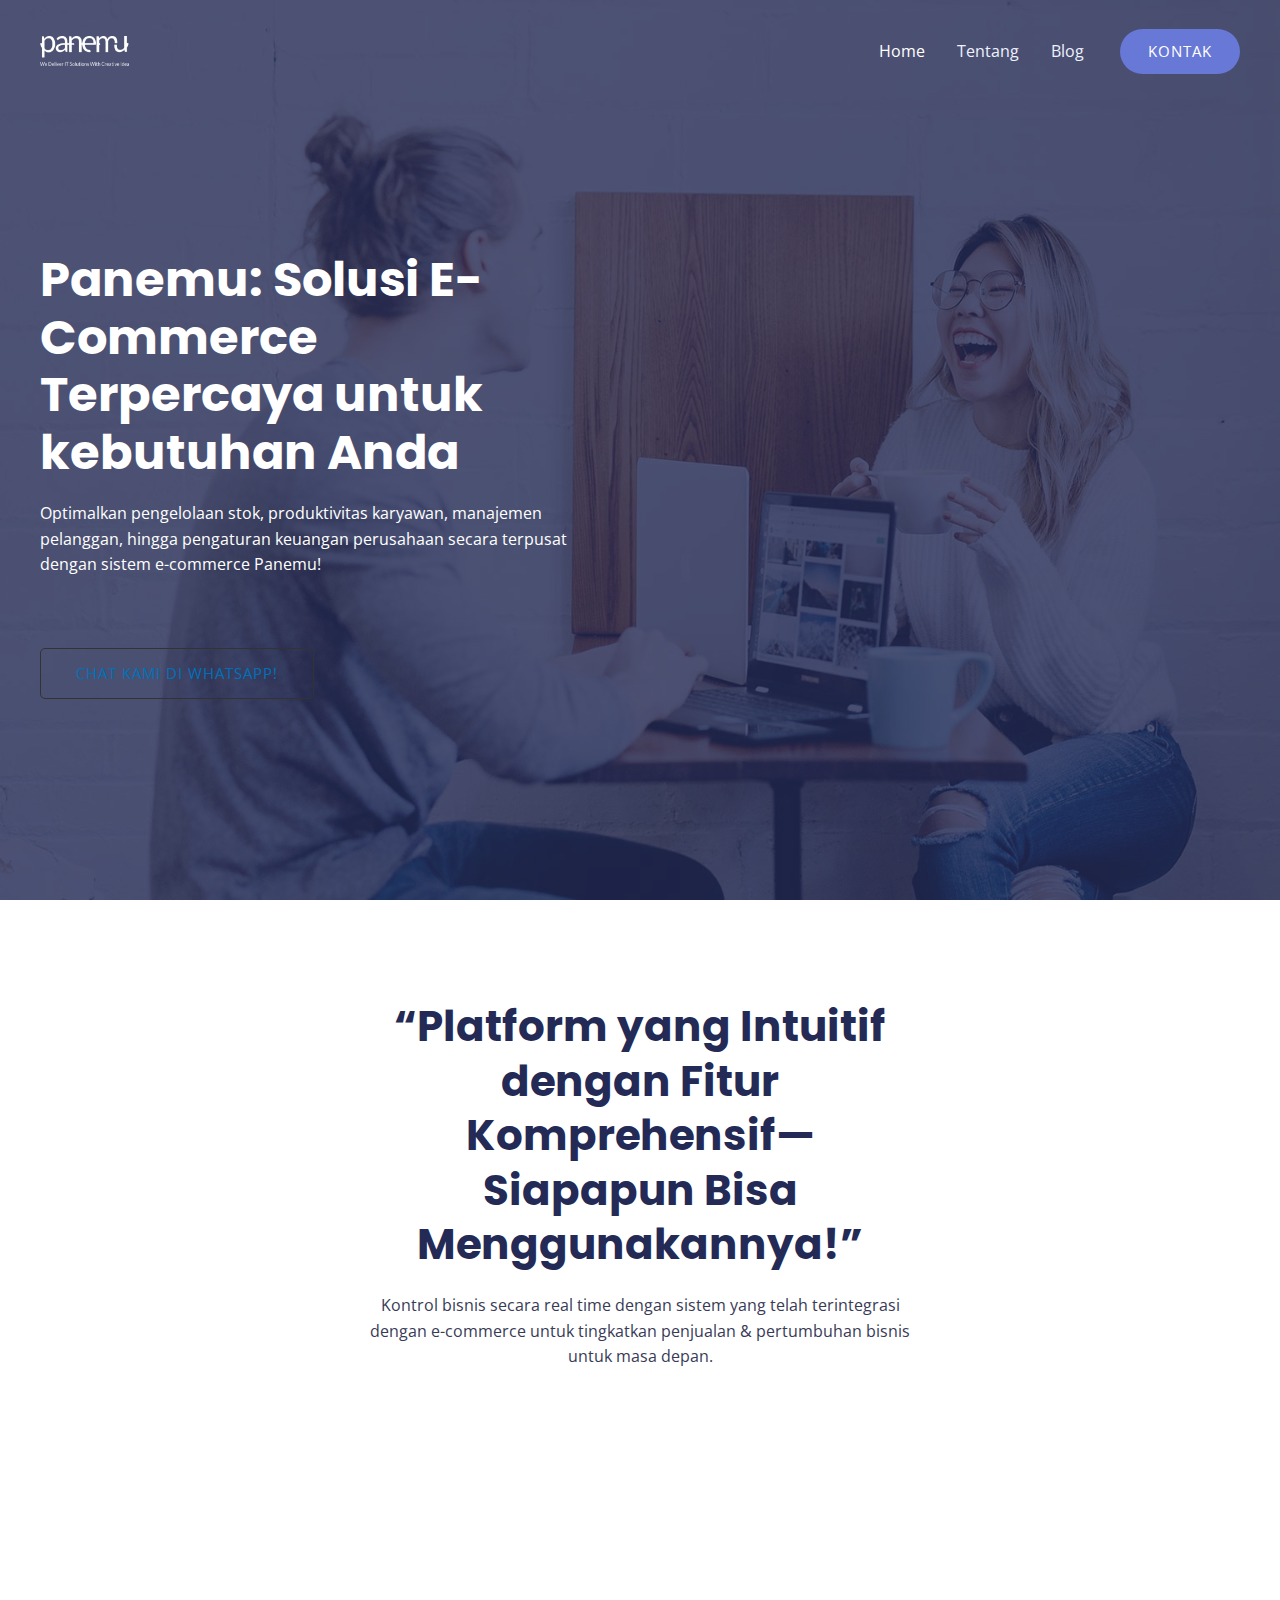
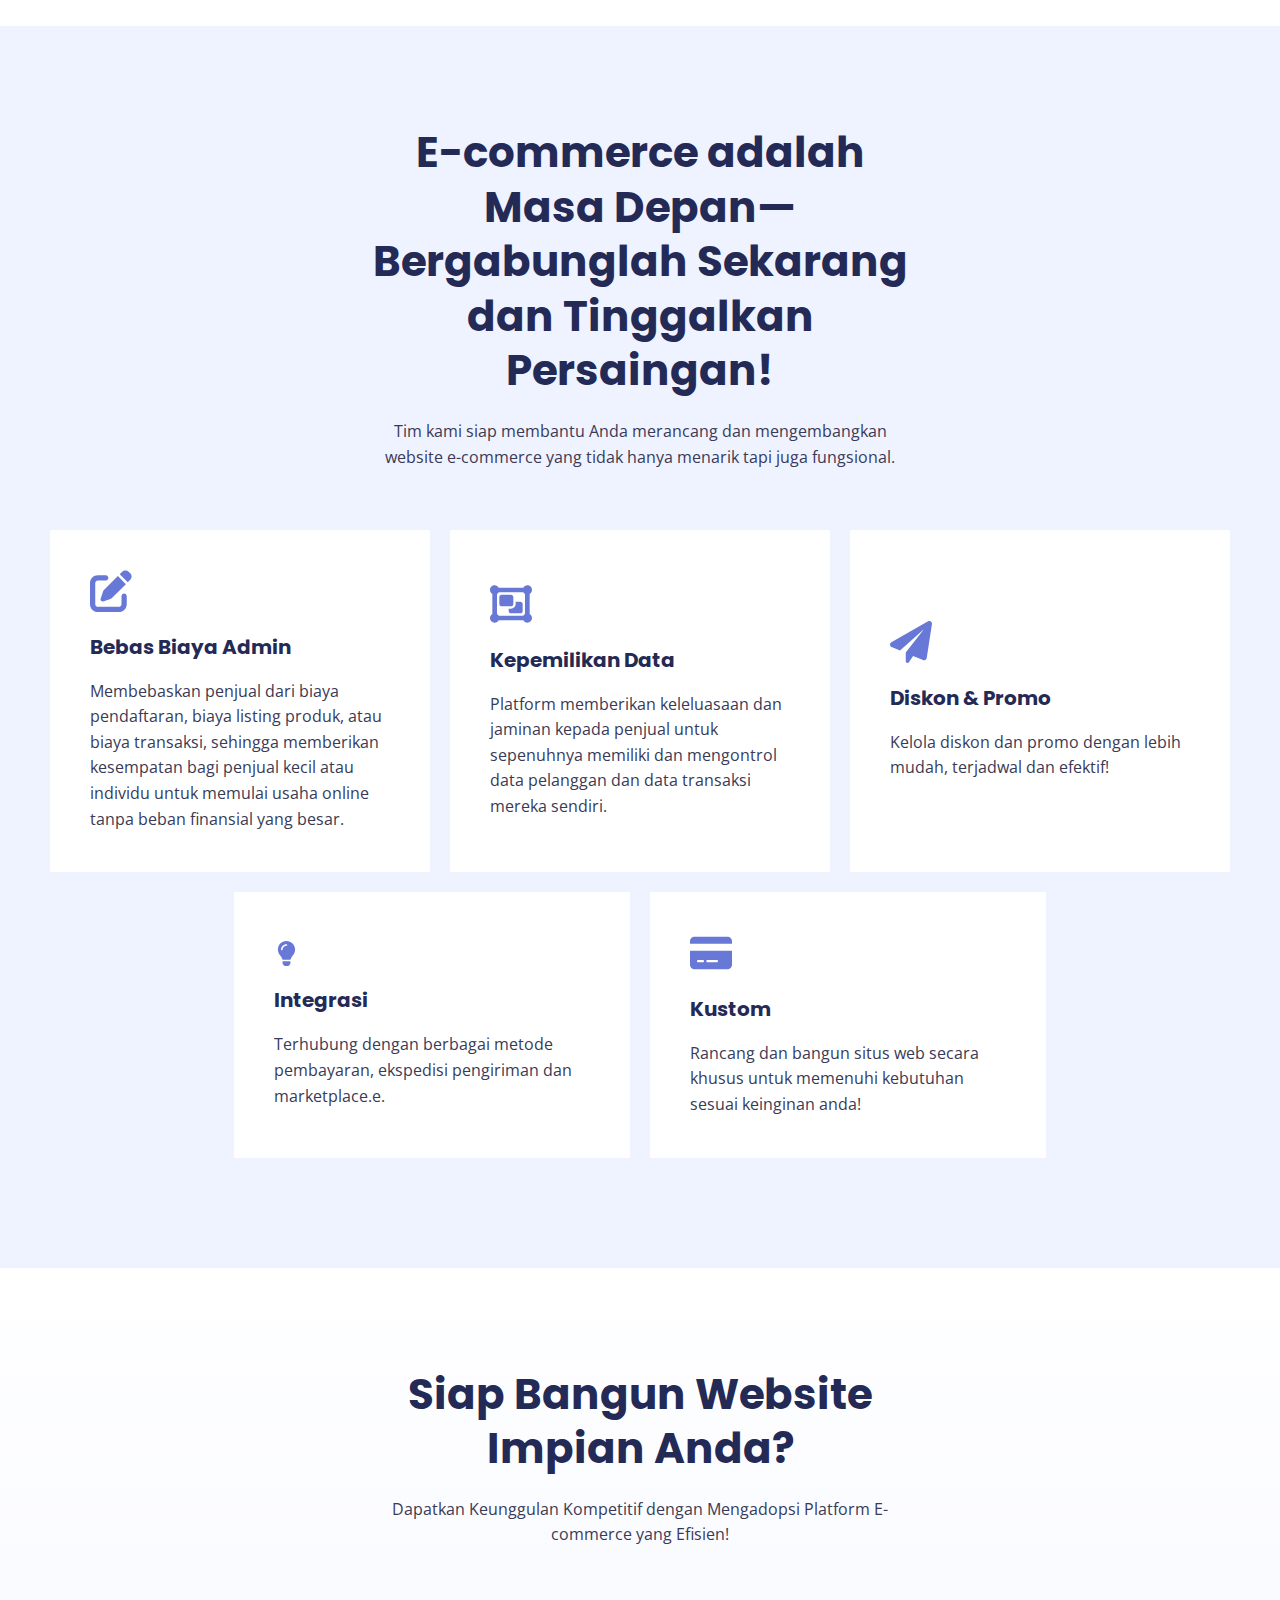
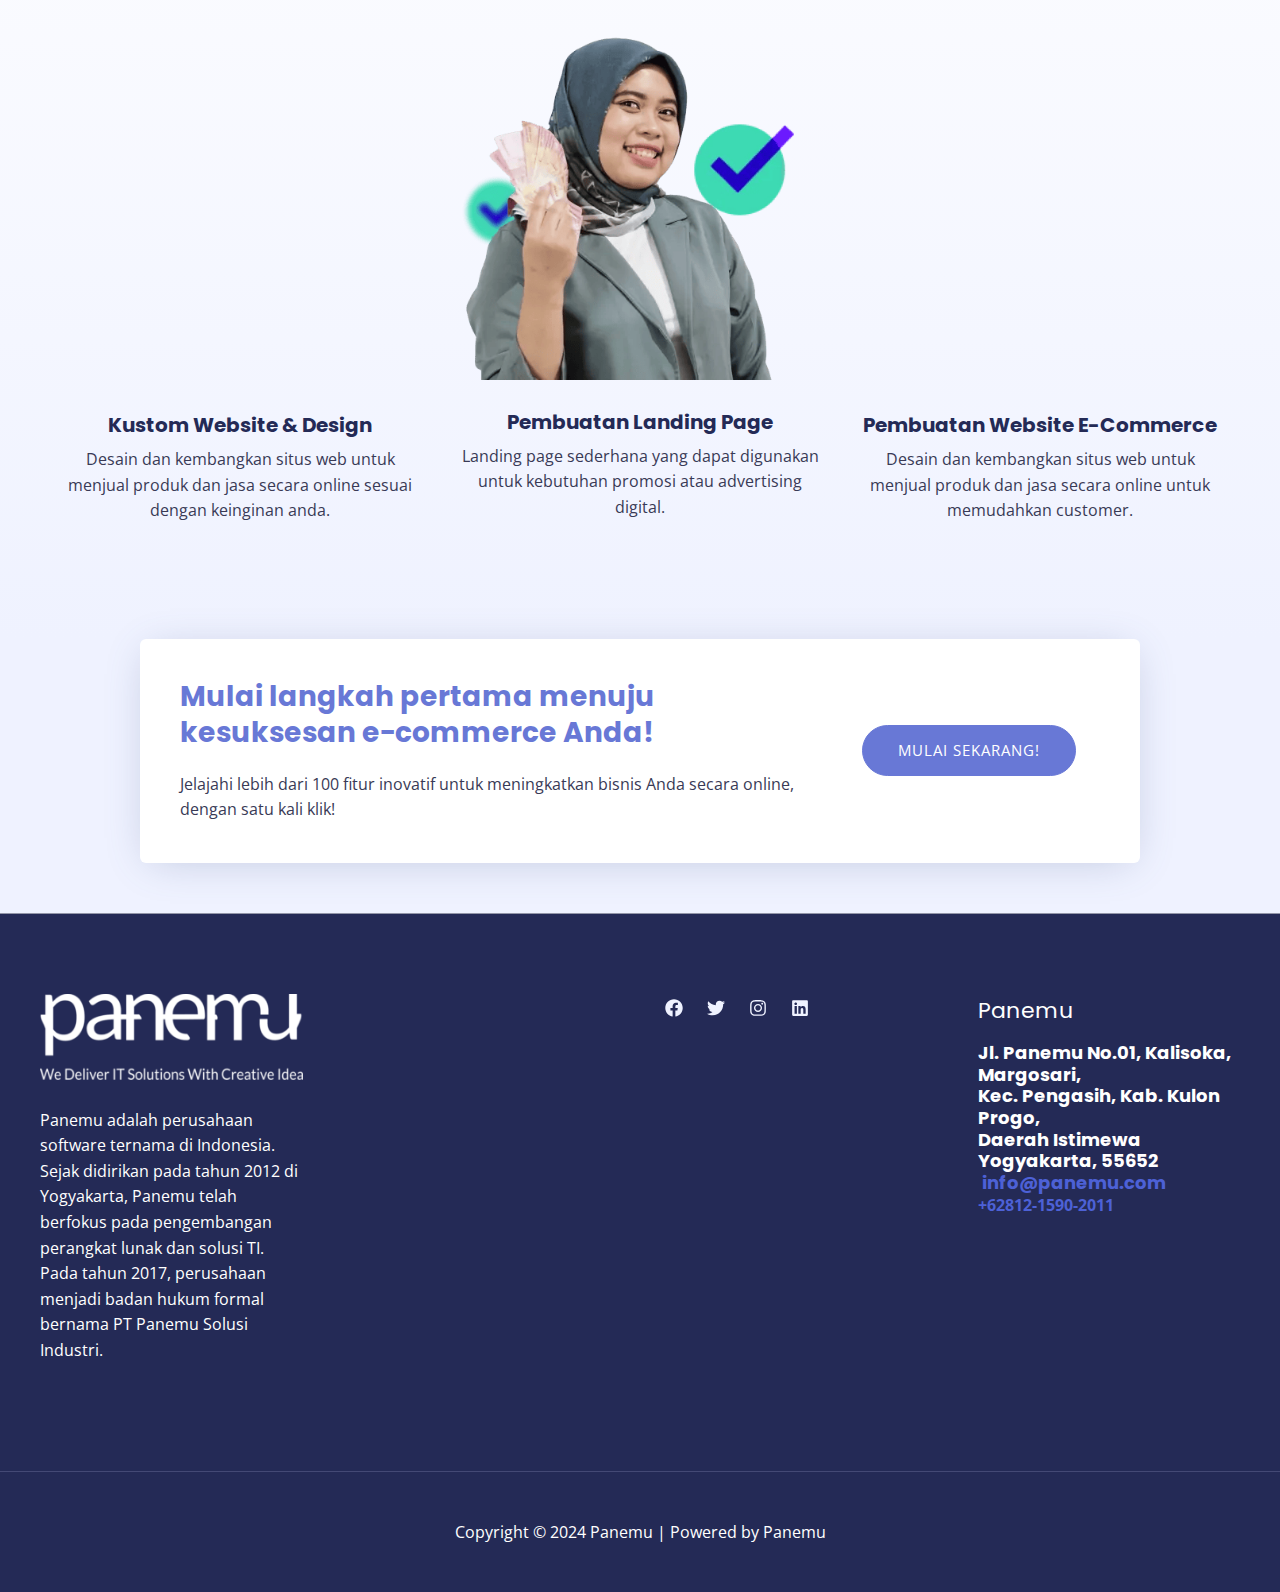
<file: index.html>
<!DOCTYPE html>
<html lang="id">
<head>
<meta charset="UTF-8">
<meta name="viewport" content="width=device-width, initial-scale=1">
	 <link rel="profile" href="https://gmpg.org/xfn/11"> 
	 <title>Panemu</title>
<meta name="robots" content="max-image-preview:large">
<link rel="dns-prefetch" href="//fonts.googleapis.com">
<link rel="alternate" type="application/rss+xml" title="Panemu &raquo; Feed" href="https://jannahprojects.github.io/panemuu/feed/">
<link rel="alternate" type="application/rss+xml" title="Panemu &raquo; Umpan Komentar" href="https://jannahprojects.github.io/panemuu/comments/feed/">
<script>
window._wpemojiSettings = {"baseUrl":"https:\/\/s.w.org\/images\/core\/emoji\/15.0.3\/72x72\/","ext":".png","svgUrl":"https:\/\/s.w.org\/images\/core\/emoji\/15.0.3\/svg\/","svgExt":".svg","source":{"concatemoji":"https:\/\/jannahprojects.github.io\/panemuu\/wp-includes\/js\/wp-emoji-release.min.js?ver=6.5.3"}};
/*! This file is auto-generated */
!function(i,n){var o,s,e;function c(e){try{var t={supportTests:e,timestamp:(new Date).valueOf()};sessionStorage.setItem(o,JSON.stringify(t))}catch(e){}}function p(e,t,n){e.clearRect(0,0,e.canvas.width,e.canvas.height),e.fillText(t,0,0);var t=new Uint32Array(e.getImageData(0,0,e.canvas.width,e.canvas.height).data),r=(e.clearRect(0,0,e.canvas.width,e.canvas.height),e.fillText(n,0,0),new Uint32Array(e.getImageData(0,0,e.canvas.width,e.canvas.height).data));return t.every(function(e,t){return e===r[t]})}function u(e,t,n){switch(t){case"flag":return n(e,"🏳️‍⚧️","🏳️​⚧️")?!1:!n(e,"🇺🇳","🇺​🇳")&&!n(e,"🏴󠁧󠁢󠁥󠁮󠁧󠁿","🏴​󠁧​󠁢​󠁥​󠁮​󠁧​󠁿");case"emoji":return!n(e,"🐦‍⬛","🐦​⬛")}return!1}function f(e,t,n){var r="undefined"!=typeof WorkerGlobalScope&&self instanceof WorkerGlobalScope?new OffscreenCanvas(300,150):i.createElement("canvas"),a=r.getContext("2d",{willReadFrequently:!0}),o=(a.textBaseline="top",a.font="600 32px Arial",{});return e.forEach(function(e){o[e]=t(a,e,n)}),o}function t(e){var t=i.createElement("script");t.src=e,t.defer=!0,i.head.appendChild(t)}"undefined"!=typeof Promise&&(o="wpEmojiSettingsSupports",s=["flag","emoji"],n.supports={everything:!0,everythingExceptFlag:!0},e=new Promise(function(e){i.addEventListener("DOMContentLoaded",e,{once:!0})}),new Promise(function(t){var n=function(){try{var e=JSON.parse(sessionStorage.getItem(o));if("object"==typeof e&&"number"==typeof e.timestamp&&(new Date).valueOf()<e.timestamp+604800&&"object"==typeof e.supportTests)return e.supportTests}catch(e){}return null}();if(!n){if("undefined"!=typeof Worker&&"undefined"!=typeof OffscreenCanvas&&"undefined"!=typeof URL&&URL.createObjectURL&&"undefined"!=typeof Blob)try{var e="postMessage("+f.toString()+"("+[JSON.stringify(s),u.toString(),p.toString()].join(",")+"));",r=new Blob([e],{type:"text/javascript"}),a=new Worker(URL.createObjectURL(r),{name:"wpTestEmojiSupports"});return void(a.onmessage=function(e){c(n=e.data),a.terminate(),t(n)})}catch(e){}c(n=f(s,u,p))}t(n)}).then(function(e){for(var t in e)n.supports[t]=e[t],n.supports.everything=n.supports.everything&&n.supports[t],"flag"!==t&&(n.supports.everythingExceptFlag=n.supports.everythingExceptFlag&&n.supports[t]);n.supports.everythingExceptFlag=n.supports.everythingExceptFlag&&!n.supports.flag,n.DOMReady=!1,n.readyCallback=function(){n.DOMReady=!0}}).then(function(){return e}).then(function(){var e;n.supports.everything||(n.readyCallback(),(e=n.source||{}).concatemoji?t(e.concatemoji):e.wpemoji&&e.twemoji&&(t(e.twemoji),t(e.wpemoji)))}))}((window,document),window._wpemojiSettings);
</script>
<link rel="stylesheet" id="astra-theme-css-css" href="https://jannahprojects.github.io/panemuu/wp-content/themes/astra/assets/css/minified/main.min.css?ver=4.6.14" media="all">
<style id="astra-theme-css-inline-css">:root{--ast-post-nav-space:0;--ast-container-default-xlg-padding:6.67em;--ast-container-default-lg-padding:5.67em;--ast-container-default-slg-padding:4.34em;--ast-container-default-md-padding:3.34em;--ast-container-default-sm-padding:6.67em;--ast-container-default-xs-padding:2.4em;--ast-container-default-xxs-padding:1.4em;--ast-code-block-background:#EEEEEE;--ast-comment-inputs-background:#FAFAFA;--ast-normal-container-width:1200px;--ast-narrow-container-width:750px;--ast-blog-title-font-weight:normal;--ast-blog-meta-weight:inherit;}html{font-size:100%;}a,.page-title{color:var(--ast-global-color-1);}a:hover,a:focus{color:var(--ast-global-color-1);}body,button,input,select,textarea,.ast-button,.ast-custom-button{font-family:'Open Sans',sans-serif;font-weight:400;font-size:16px;font-size:1rem;line-height:var(--ast-body-line-height,1.6em);}blockquote{color:var(--ast-global-color-3);}h1,.entry-content h1,.entry-content h1 a,h2,.entry-content h2,.entry-content h2 a,h3,.entry-content h3,.entry-content h3 a,h4,.entry-content h4,.entry-content h4 a,h5,.entry-content h5,.entry-content h5 a,h6,.entry-content h6,.entry-content h6 a,.site-title,.site-title a{font-family:'Poppins',sans-serif;font-weight:700;}.site-title{font-size:35px;font-size:2.1875rem;display:none;}header .custom-logo-link img{max-width:89px;}.astra-logo-svg{width:89px;}.site-header .site-description{font-size:15px;font-size:0.9375rem;display:none;}.entry-title{font-size:30px;font-size:1.875rem;}.archive .ast-article-post .ast-article-inner,.blog .ast-article-post .ast-article-inner,.archive .ast-article-post .ast-article-inner:hover,.blog .ast-article-post .ast-article-inner:hover{overflow:hidden;}h1,.entry-content h1,.entry-content h1 a{font-size:48px;font-size:3rem;font-weight:700;font-family:'Poppins',sans-serif;line-height:1.2em;}h2,.entry-content h2,.entry-content h2 a{font-size:42px;font-size:2.625rem;font-family:'Poppins',sans-serif;line-height:1.3em;}h3,.entry-content h3,.entry-content h3 a{font-size:28px;font-size:1.75rem;font-family:'Poppins',sans-serif;line-height:1.3em;}h4,.entry-content h4,.entry-content h4 a{font-size:20px;font-size:1.25rem;line-height:1.2em;font-family:'Poppins',sans-serif;}h5,.entry-content h5,.entry-content h5 a{font-size:18px;font-size:1.125rem;line-height:1.2em;font-family:'Poppins',sans-serif;}h6,.entry-content h6,.entry-content h6 a{font-size:15px;font-size:0.9375rem;line-height:1.25em;font-family:'Poppins',sans-serif;}::selection{background-color:var(--ast-global-color-0);color:#ffffff;}body,h1,.entry-title a,.entry-content h1,.entry-content h1 a,h2,.entry-content h2,.entry-content h2 a,h3,.entry-content h3,.entry-content h3 a,h4,.entry-content h4,.entry-content h4 a,h5,.entry-content h5,.entry-content h5 a,h6,.entry-content h6,.entry-content h6 a{color:var(--ast-global-color-3);}.tagcloud a:hover,.tagcloud a:focus,.tagcloud a.current-item{color:#ffffff;border-color:var(--ast-global-color-1);background-color:var(--ast-global-color-1);}input:focus,input[type="text"]:focus,input[type="email"]:focus,input[type="url"]:focus,input[type="password"]:focus,input[type="reset"]:focus,input[type="search"]:focus,textarea:focus{border-color:var(--ast-global-color-1);}input[type="radio"]:checked,input[type=reset],input[type="checkbox"]:checked,input[type="checkbox"]:hover:checked,input[type="checkbox"]:focus:checked,input[type=range]::-webkit-slider-thumb{border-color:var(--ast-global-color-1);background-color:var(--ast-global-color-1);box-shadow:none;}.site-footer a:hover + .post-count,.site-footer a:focus + .post-count{background:var(--ast-global-color-1);border-color:var(--ast-global-color-1);}.single .nav-links .nav-previous,.single .nav-links .nav-next{color:var(--ast-global-color-1);}.entry-meta,.entry-meta *{line-height:1.45;color:var(--ast-global-color-1);}.entry-meta a:not(.ast-button):hover,.entry-meta a:not(.ast-button):hover *,.entry-meta a:not(.ast-button):focus,.entry-meta a:not(.ast-button):focus *,.page-links > .page-link,.page-links .page-link:hover,.post-navigation a:hover{color:var(--ast-global-color-1);}#cat option,.secondary .calendar_wrap thead a,.secondary .calendar_wrap thead a:visited{color:var(--ast-global-color-1);}.secondary .calendar_wrap #today,.ast-progress-val span{background:var(--ast-global-color-1);}.secondary a:hover + .post-count,.secondary a:focus + .post-count{background:var(--ast-global-color-1);border-color:var(--ast-global-color-1);}.calendar_wrap #today > a{color:#ffffff;}.page-links .page-link,.single .post-navigation a{color:var(--ast-global-color-1);}.ast-search-menu-icon .search-form button.search-submit{padding:0 4px;}.ast-search-menu-icon form.search-form{padding-right:0;}.ast-search-menu-icon.slide-search input.search-field{width:0;}.ast-header-search .ast-search-menu-icon.ast-dropdown-active .search-form,.ast-header-search .ast-search-menu-icon.ast-dropdown-active .search-field:focus{transition:all 0.2s;}.search-form input.search-field:focus{outline:none;}.wp-block-latest-posts > li > a{color:var(--ast-global-color-2);}.widget-title,.widget .wp-block-heading{font-size:22px;font-size:1.375rem;color:var(--ast-global-color-3);}.ast-search-menu-icon.slide-search a:focus-visible:focus-visible,.astra-search-icon:focus-visible,#close:focus-visible,a:focus-visible,.ast-menu-toggle:focus-visible,.site .skip-link:focus-visible,.wp-block-loginout input:focus-visible,.wp-block-search.wp-block-search__button-inside .wp-block-search__inside-wrapper,.ast-header-navigation-arrow:focus-visible,.woocommerce .wc-proceed-to-checkout > .checkout-button:focus-visible,.woocommerce .woocommerce-MyAccount-navigation ul li a:focus-visible,.ast-orders-table__row .ast-orders-table__cell:focus-visible,.woocommerce .woocommerce-order-details .order-again > .button:focus-visible,.woocommerce .woocommerce-message a.button.wc-forward:focus-visible,.woocommerce #minus_qty:focus-visible,.woocommerce #plus_qty:focus-visible,a#ast-apply-coupon:focus-visible,.woocommerce .woocommerce-info a:focus-visible,.woocommerce .astra-shop-summary-wrap a:focus-visible,.woocommerce a.wc-forward:focus-visible,#ast-apply-coupon:focus-visible,.woocommerce-js .woocommerce-mini-cart-item a.remove:focus-visible,#close:focus-visible,.button.search-submit:focus-visible,#search_submit:focus,.normal-search:focus-visible,.ast-header-account-wrap:focus-visible{outline-style:dotted;outline-color:inherit;outline-width:thin;}input:focus,input[type="text"]:focus,input[type="email"]:focus,input[type="url"]:focus,input[type="password"]:focus,input[type="reset"]:focus,input[type="search"]:focus,input[type="number"]:focus,textarea:focus,.wp-block-search__input:focus,[data-section="section-header-mobile-trigger"] .ast-button-wrap .ast-mobile-menu-trigger-minimal:focus,.ast-mobile-popup-drawer.active .menu-toggle-close:focus,.woocommerce-ordering select.orderby:focus,#ast-scroll-top:focus,#coupon_code:focus,.woocommerce-page #comment:focus,.woocommerce #reviews #respond input#submit:focus,.woocommerce a.add_to_cart_button:focus,.woocommerce .button.single_add_to_cart_button:focus,.woocommerce .woocommerce-cart-form button:focus,.woocommerce .woocommerce-cart-form__cart-item .quantity .qty:focus,.woocommerce .woocommerce-billing-fields .woocommerce-billing-fields__field-wrapper .woocommerce-input-wrapper > .input-text:focus,.woocommerce #order_comments:focus,.woocommerce #place_order:focus,.woocommerce .woocommerce-address-fields .woocommerce-address-fields__field-wrapper .woocommerce-input-wrapper > .input-text:focus,.woocommerce .woocommerce-MyAccount-content form button:focus,.woocommerce .woocommerce-MyAccount-content .woocommerce-EditAccountForm .woocommerce-form-row .woocommerce-Input.input-text:focus,.woocommerce .ast-woocommerce-container .woocommerce-pagination ul.page-numbers li a:focus,body #content .woocommerce form .form-row .select2-container--default .select2-selection--single:focus,#ast-coupon-code:focus,.woocommerce.woocommerce-js .quantity input[type=number]:focus,.woocommerce-js .woocommerce-mini-cart-item .quantity input[type=number]:focus,.woocommerce p#ast-coupon-trigger:focus{border-style:dotted;border-color:inherit;border-width:thin;}input{outline:none;}.woocommerce-js input[type=text]:focus,.woocommerce-js input[type=email]:focus,.woocommerce-js textarea:focus,input[type=number]:focus,.comments-area textarea#comment:focus,.comments-area textarea#comment:active,.comments-area .ast-comment-formwrap input[type="text"]:focus,.comments-area .ast-comment-formwrap input[type="text"]:active{outline-style:disable;outline-color:inherit;outline-width:thin;}.site-logo-img img{ transition:all 0.2s linear;}body .ast-oembed-container *{position:absolute;top:0;width:100%;height:100%;left:0;}body .wp-block-embed-pocket-casts .ast-oembed-container *{position:unset;}.ast-single-post-featured-section + article {margin-top: 2em;}.site-content .ast-single-post-featured-section img {width: 100%;overflow: hidden;object-fit: cover;}.site > .ast-single-related-posts-container {margin-top: 0;}@media (min-width: 769px) {.ast-desktop .ast-container--narrow {max-width: var(--ast-narrow-container-width);margin: 0 auto;}}.ast-page-builder-template .hentry {margin: 0;}.ast-page-builder-template .site-content > .ast-container {max-width: 100%;padding: 0;}.ast-page-builder-template .site .site-content #primary {padding: 0;margin: 0;}.ast-page-builder-template .no-results {text-align: center;margin: 4em auto;}.ast-page-builder-template .ast-pagination {padding: 2em;}.ast-page-builder-template .entry-header.ast-no-title.ast-no-thumbnail {margin-top: 0;}.ast-page-builder-template .entry-header.ast-header-without-markup {margin-top: 0;margin-bottom: 0;}.ast-page-builder-template .entry-header.ast-no-title.ast-no-meta {margin-bottom: 0;}.ast-page-builder-template.single .post-navigation {padding-bottom: 2em;}.ast-page-builder-template.single-post .site-content > .ast-container {max-width: 100%;}.ast-page-builder-template .entry-header {margin-top: 4em;margin-left: auto;margin-right: auto;padding-left: 20px;padding-right: 20px;}.single.ast-page-builder-template .entry-header {padding-left: 20px;padding-right: 20px;}.ast-page-builder-template .ast-archive-description {margin: 4em auto 0;padding-left: 20px;padding-right: 20px;}.ast-page-builder-template.ast-no-sidebar .entry-content .alignwide {margin-left: 0;margin-right: 0;}@media (max-width:768.9px){#ast-desktop-header{display:none;}}@media (min-width:769px){#ast-mobile-header{display:none;}}.wp-block-buttons.aligncenter{justify-content:center;}.wp-block-buttons .wp-block-button.is-style-outline .wp-block-button__link.wp-element-button,.ast-outline-button,.wp-block-uagb-buttons-child .uagb-buttons-repeater.ast-outline-button{border-top-width:2px;border-right-width:2px;border-bottom-width:2px;border-left-width:2px;font-family:inherit;font-weight:400;font-size:15px;font-size:0.9375rem;line-height:1em;border-top-left-radius:6px;border-top-right-radius:6px;border-bottom-right-radius:6px;border-bottom-left-radius:6px;}.uagb-buttons-repeater.ast-outline-button{border-radius:9999px;}.entry-content[ast-blocks-layout] > figure{margin-bottom:1em;}@media (max-width:768px){.ast-separate-container #primary,.ast-separate-container #secondary{padding:1.5em 0;}#primary,#secondary{padding:1.5em 0;margin:0;}.ast-left-sidebar #content > .ast-container{display:flex;flex-direction:column-reverse;width:100%;}.ast-separate-container .ast-article-post,.ast-separate-container .ast-article-single{padding:1.5em 2.14em;}.ast-author-box img.avatar{margin:20px 0 0 0;}}@media (min-width:769px){.ast-separate-container.ast-right-sidebar #primary,.ast-separate-container.ast-left-sidebar #primary{border:0;}.search-no-results.ast-separate-container #primary{margin-bottom:4em;}}.elementor-button-wrapper .elementor-button{border-style:solid;text-decoration:none;border-top-width:0px;border-right-width:0px;border-left-width:0px;border-bottom-width:0px;}body .elementor-button.elementor-size-sm,body .elementor-button.elementor-size-xs,body .elementor-button.elementor-size-md,body .elementor-button.elementor-size-lg,body .elementor-button.elementor-size-xl,body .elementor-button{border-top-left-radius:6px;border-top-right-radius:6px;border-bottom-right-radius:6px;border-bottom-left-radius:6px;padding-top:17px;padding-right:35px;padding-bottom:17px;padding-left:35px;}.elementor-button-wrapper .elementor-button{border-color:var(--ast-global-color-0);background-color:var(--ast-global-color-0);}.elementor-button-wrapper .elementor-button:hover,.elementor-button-wrapper .elementor-button:focus{color:#ffffff;background-color:var(--ast-global-color-1);border-color:var(--ast-global-color-1);}.wp-block-button .wp-block-button__link ,.elementor-button-wrapper .elementor-button,.elementor-button-wrapper .elementor-button:visited{color:#ffffff;}.elementor-button-wrapper .elementor-button{font-weight:400;font-size:15px;font-size:0.9375rem;line-height:1em;text-transform:uppercase;letter-spacing:1px;}body .elementor-button.elementor-size-sm,body .elementor-button.elementor-size-xs,body .elementor-button.elementor-size-md,body .elementor-button.elementor-size-lg,body .elementor-button.elementor-size-xl,body .elementor-button{font-size:15px;font-size:0.9375rem;}.wp-block-button .wp-block-button__link:hover,.wp-block-button .wp-block-button__link:focus{color:#ffffff;background-color:var(--ast-global-color-1);border-color:var(--ast-global-color-1);}.elementor-widget-heading h1.elementor-heading-title{line-height:1.2em;}.elementor-widget-heading h2.elementor-heading-title{line-height:1.3em;}.elementor-widget-heading h3.elementor-heading-title{line-height:1.3em;}.elementor-widget-heading h4.elementor-heading-title{line-height:1.2em;}.elementor-widget-heading h5.elementor-heading-title{line-height:1.2em;}.elementor-widget-heading h6.elementor-heading-title{line-height:1.25em;}.wp-block-button .wp-block-button__link,.wp-block-search .wp-block-search__button,body .wp-block-file .wp-block-file__button{border-style:solid;border-top-width:0px;border-right-width:0px;border-left-width:0px;border-bottom-width:0px;border-color:var(--ast-global-color-0);background-color:var(--ast-global-color-0);color:#ffffff;font-family:inherit;font-weight:400;line-height:1em;text-transform:uppercase;letter-spacing:1px;font-size:15px;font-size:0.9375rem;border-top-left-radius:6px;border-top-right-radius:6px;border-bottom-right-radius:6px;border-bottom-left-radius:6px;padding-top:17px;padding-right:35px;padding-bottom:17px;padding-left:35px;}.menu-toggle,button,.ast-button,.ast-custom-button,.button,input#submit,input[type="button"],input[type="submit"],input[type="reset"],form[CLASS*="wp-block-search__"].wp-block-search .wp-block-search__inside-wrapper .wp-block-search__button,body .wp-block-file .wp-block-file__button,.woocommerce-js a.button,.woocommerce button.button,.woocommerce .woocommerce-message a.button,.woocommerce #respond input#submit.alt,.woocommerce input.button.alt,.woocommerce input.button,.woocommerce input.button:disabled,.woocommerce input.button:disabled[disabled],.woocommerce input.button:disabled:hover,.woocommerce input.button:disabled[disabled]:hover,.woocommerce #respond input#submit,.woocommerce button.button.alt.disabled,.wc-block-grid__products .wc-block-grid__product .wp-block-button__link,.wc-block-grid__product-onsale,[CLASS*="wc-block"] button,.woocommerce-js .astra-cart-drawer .astra-cart-drawer-content .woocommerce-mini-cart__buttons .button:not(.checkout):not(.ast-continue-shopping),.woocommerce-js .astra-cart-drawer .astra-cart-drawer-content .woocommerce-mini-cart__buttons a.checkout,.woocommerce button.button.alt.disabled.wc-variation-selection-needed,[CLASS*="wc-block"] .wc-block-components-button{border-style:solid;border-top-width:0px;border-right-width:0px;border-left-width:0px;border-bottom-width:0px;color:#ffffff;border-color:var(--ast-global-color-0);background-color:var(--ast-global-color-0);padding-top:17px;padding-right:35px;padding-bottom:17px;padding-left:35px;font-family:inherit;font-weight:400;font-size:15px;font-size:0.9375rem;line-height:1em;text-transform:uppercase;letter-spacing:1px;border-top-left-radius:6px;border-top-right-radius:6px;border-bottom-right-radius:6px;border-bottom-left-radius:6px;}button:focus,.menu-toggle:hover,button:hover,.ast-button:hover,.ast-custom-button:hover .button:hover,.ast-custom-button:hover ,input[type=reset]:hover,input[type=reset]:focus,input#submit:hover,input#submit:focus,input[type="button"]:hover,input[type="button"]:focus,input[type="submit"]:hover,input[type="submit"]:focus,form[CLASS*="wp-block-search__"].wp-block-search .wp-block-search__inside-wrapper .wp-block-search__button:hover,form[CLASS*="wp-block-search__"].wp-block-search .wp-block-search__inside-wrapper .wp-block-search__button:focus,body .wp-block-file .wp-block-file__button:hover,body .wp-block-file .wp-block-file__button:focus,.woocommerce-js a.button:hover,.woocommerce button.button:hover,.woocommerce .woocommerce-message a.button:hover,.woocommerce #respond input#submit:hover,.woocommerce #respond input#submit.alt:hover,.woocommerce input.button.alt:hover,.woocommerce input.button:hover,.woocommerce button.button.alt.disabled:hover,.wc-block-grid__products .wc-block-grid__product .wp-block-button__link:hover,[CLASS*="wc-block"] button:hover,.woocommerce-js .astra-cart-drawer .astra-cart-drawer-content .woocommerce-mini-cart__buttons .button:not(.checkout):not(.ast-continue-shopping):hover,.woocommerce-js .astra-cart-drawer .astra-cart-drawer-content .woocommerce-mini-cart__buttons a.checkout:hover,.woocommerce button.button.alt.disabled.wc-variation-selection-needed:hover,[CLASS*="wc-block"] .wc-block-components-button:hover,[CLASS*="wc-block"] .wc-block-components-button:focus{color:#ffffff;background-color:var(--ast-global-color-1);border-color:var(--ast-global-color-1);}@media (max-width:768px){.ast-mobile-header-stack .main-header-bar .ast-search-menu-icon{display:inline-block;}.ast-header-break-point.ast-header-custom-item-outside .ast-mobile-header-stack .main-header-bar .ast-search-icon{margin:0;}.ast-comment-avatar-wrap img{max-width:2.5em;}.ast-comment-meta{padding:0 1.8888em 1.3333em;}.ast-separate-container .ast-comment-list li.depth-1{padding:1.5em 2.14em;}.ast-separate-container .comment-respond{padding:2em 2.14em;}}@media (min-width:544px){.ast-container{max-width:100%;}}@media (max-width:544px){.ast-separate-container .ast-article-post,.ast-separate-container .ast-article-single,.ast-separate-container .comments-title,.ast-separate-container .ast-archive-description{padding:1.5em 1em;}.ast-separate-container #content .ast-container{padding-left:0.54em;padding-right:0.54em;}.ast-separate-container .ast-comment-list .bypostauthor{padding:.5em;}.ast-search-menu-icon.ast-dropdown-active .search-field{width:170px;}}body,.ast-separate-container{background-color:var(--ast-global-color-4);;background-image:none;;}@media (max-width:768px){.site-title{display:none;}.site-header .site-description{display:none;}h1,.entry-content h1,.entry-content h1 a{font-size:40px;}h2,.entry-content h2,.entry-content h2 a{font-size:35px;}h3,.entry-content h3,.entry-content h3 a{font-size:24px;}.astra-logo-svg{width:140px;}header .custom-logo-link img,.ast-header-break-point .site-logo-img .custom-mobile-logo-link img{max-width:140px;}}@media (max-width:544px){.site-title{display:none;}.site-header .site-description{display:none;}h1,.entry-content h1,.entry-content h1 a{font-size:28px;}h2,.entry-content h2,.entry-content h2 a{font-size:24px;}h3,.entry-content h3,.entry-content h3 a{font-size:20px;}h4,.entry-content h4,.entry-content h4 a{font-size:18px;font-size:1.125rem;}h5,.entry-content h5,.entry-content h5 a{font-size:17px;font-size:1.0625rem;}h6,.entry-content h6,.entry-content h6 a{font-size:15px;font-size:0.9375rem;}header .custom-logo-link img,.ast-header-break-point .site-branding img,.ast-header-break-point .custom-logo-link img{max-width:120px;}.astra-logo-svg{width:120px;}.ast-header-break-point .site-logo-img .custom-mobile-logo-link img{max-width:120px;}}@media (max-width:768px){html{font-size:91.2%;}}@media (max-width:544px){html{font-size:91.2%;}}@media (min-width:769px){.ast-container{max-width:1240px;}}@media (min-width:769px){.site-content .ast-container{display:flex;}}@media (max-width:768px){.site-content .ast-container{flex-direction:column;}}@media (min-width:769px){.main-header-menu .sub-menu .menu-item.ast-left-align-sub-menu:hover > .sub-menu,.main-header-menu .sub-menu .menu-item.ast-left-align-sub-menu.focus > .sub-menu{margin-left:-2px;}}.ast-theme-transparent-header [data-section="section-header-mobile-trigger"] .ast-button-wrap .ast-mobile-menu-trigger-fill,.ast-theme-transparent-header [data-section="section-header-mobile-trigger"] .ast-button-wrap .ast-mobile-menu-trigger-minimal{border:none;}.site .comments-area{padding-bottom:3em;}.wp-block-file {display: flex;align-items: center;flex-wrap: wrap;justify-content: space-between;}.wp-block-pullquote {border: none;}.wp-block-pullquote blockquote::before {content: "\201D";font-family: "Helvetica",sans-serif;display: flex;transform: rotate( 180deg );font-size: 6rem;font-style: normal;line-height: 1;font-weight: bold;align-items: center;justify-content: center;}.has-text-align-right > blockquote::before {justify-content: flex-start;}.has-text-align-left > blockquote::before {justify-content: flex-end;}figure.wp-block-pullquote.is-style-solid-color blockquote {max-width: 100%;text-align: inherit;}html body {--wp--custom--ast-default-block-top-padding: 3em;--wp--custom--ast-default-block-right-padding: 3em;--wp--custom--ast-default-block-bottom-padding: 3em;--wp--custom--ast-default-block-left-padding: 3em;--wp--custom--ast-container-width: 1200px;--wp--custom--ast-content-width-size: 1200px;--wp--custom--ast-wide-width-size: calc(1200px + var(--wp--custom--ast-default-block-left-padding) + var(--wp--custom--ast-default-block-right-padding));}.ast-narrow-container {--wp--custom--ast-content-width-size: 750px;--wp--custom--ast-wide-width-size: 750px;}@media(max-width: 768px) {html body {--wp--custom--ast-default-block-top-padding: 3em;--wp--custom--ast-default-block-right-padding: 2em;--wp--custom--ast-default-block-bottom-padding: 3em;--wp--custom--ast-default-block-left-padding: 2em;}}@media(max-width: 544px) {html body {--wp--custom--ast-default-block-top-padding: 3em;--wp--custom--ast-default-block-right-padding: 1.5em;--wp--custom--ast-default-block-bottom-padding: 3em;--wp--custom--ast-default-block-left-padding: 1.5em;}}.entry-content > .wp-block-group,.entry-content > .wp-block-cover,.entry-content > .wp-block-columns {padding-top: var(--wp--custom--ast-default-block-top-padding);padding-right: var(--wp--custom--ast-default-block-right-padding);padding-bottom: var(--wp--custom--ast-default-block-bottom-padding);padding-left: var(--wp--custom--ast-default-block-left-padding);}.ast-plain-container.ast-no-sidebar .entry-content > .alignfull,.ast-page-builder-template .ast-no-sidebar .entry-content > .alignfull {margin-left: calc( -50vw + 50%);margin-right: calc( -50vw + 50%);max-width: 100vw;width: 100vw;}.ast-plain-container.ast-no-sidebar .entry-content .alignfull .alignfull,.ast-page-builder-template.ast-no-sidebar .entry-content .alignfull .alignfull,.ast-plain-container.ast-no-sidebar .entry-content .alignfull .alignwide,.ast-page-builder-template.ast-no-sidebar .entry-content .alignfull .alignwide,.ast-plain-container.ast-no-sidebar .entry-content .alignwide .alignfull,.ast-page-builder-template.ast-no-sidebar .entry-content .alignwide .alignfull,.ast-plain-container.ast-no-sidebar .entry-content .alignwide .alignwide,.ast-page-builder-template.ast-no-sidebar .entry-content .alignwide .alignwide,.ast-plain-container.ast-no-sidebar .entry-content .wp-block-column .alignfull,.ast-page-builder-template.ast-no-sidebar .entry-content .wp-block-column .alignfull,.ast-plain-container.ast-no-sidebar .entry-content .wp-block-column .alignwide,.ast-page-builder-template.ast-no-sidebar .entry-content .wp-block-column .alignwide {margin-left: auto;margin-right: auto;width: 100%;}[ast-blocks-layout] .wp-block-separator:not(.is-style-dots) {height: 0;}[ast-blocks-layout] .wp-block-separator {margin: 20px auto;}[ast-blocks-layout] .wp-block-separator:not(.is-style-wide):not(.is-style-dots) {max-width: 100px;}[ast-blocks-layout] .wp-block-separator.has-background {padding: 0;}.entry-content[ast-blocks-layout] > * {max-width: var(--wp--custom--ast-content-width-size);margin-left: auto;margin-right: auto;}.entry-content[ast-blocks-layout] > .alignwide {max-width: var(--wp--custom--ast-wide-width-size);}.entry-content[ast-blocks-layout] .alignfull {max-width: none;}.entry-content .wp-block-columns {margin-bottom: 0;}blockquote {margin: 1.5em;border-color: rgba(0,0,0,0.05);}.wp-block-quote:not(.has-text-align-right):not(.has-text-align-center) {border-left: 5px solid rgba(0,0,0,0.05);}.has-text-align-right > blockquote,blockquote.has-text-align-right {border-right: 5px solid rgba(0,0,0,0.05);}.has-text-align-left > blockquote,blockquote.has-text-align-left {border-left: 5px solid rgba(0,0,0,0.05);}.wp-block-site-tagline,.wp-block-latest-posts .read-more {margin-top: 15px;}.wp-block-loginout p label {display: block;}.wp-block-loginout p:not(.login-remember):not(.login-submit) input {width: 100%;}.wp-block-loginout input:focus {border-color: transparent;}.wp-block-loginout input:focus {outline: thin dotted;}.entry-content .wp-block-media-text .wp-block-media-text__content {padding: 0 0 0 8%;}.entry-content .wp-block-media-text.has-media-on-the-right .wp-block-media-text__content {padding: 0 8% 0 0;}.entry-content .wp-block-media-text.has-background .wp-block-media-text__content {padding: 8%;}.entry-content .wp-block-cover:not([class*="background-color"]) .wp-block-cover__inner-container,.entry-content .wp-block-cover:not([class*="background-color"]) .wp-block-cover-image-text,.entry-content .wp-block-cover:not([class*="background-color"]) .wp-block-cover-text,.entry-content .wp-block-cover-image:not([class*="background-color"]) .wp-block-cover__inner-container,.entry-content .wp-block-cover-image:not([class*="background-color"]) .wp-block-cover-image-text,.entry-content .wp-block-cover-image:not([class*="background-color"]) .wp-block-cover-text {color: var(--ast-global-color-5);}.wp-block-loginout .login-remember input {width: 1.1rem;height: 1.1rem;margin: 0 5px 4px 0;vertical-align: middle;}.wp-block-latest-posts > li > *:first-child,.wp-block-latest-posts:not(.is-grid) > li:first-child {margin-top: 0;}.wp-block-search__inside-wrapper .wp-block-search__input {padding: 0 10px;color: var(--ast-global-color-3);background: var(--ast-global-color-5);border-color: var(--ast-border-color);}.wp-block-latest-posts .read-more {margin-bottom: 1.5em;}.wp-block-search__no-button .wp-block-search__inside-wrapper .wp-block-search__input {padding-top: 5px;padding-bottom: 5px;}.wp-block-latest-posts .wp-block-latest-posts__post-date,.wp-block-latest-posts .wp-block-latest-posts__post-author {font-size: 1rem;}.wp-block-latest-posts > li > *,.wp-block-latest-posts:not(.is-grid) > li {margin-top: 12px;margin-bottom: 12px;}.ast-page-builder-template .entry-content[ast-blocks-layout] > *,.ast-page-builder-template .entry-content[ast-blocks-layout] > .alignfull > * {max-width: none;}.ast-page-builder-template .entry-content[ast-blocks-layout] > .alignwide > * {max-width: var(--wp--custom--ast-wide-width-size);}.ast-page-builder-template .entry-content[ast-blocks-layout] > .inherit-container-width > *,.ast-page-builder-template .entry-content[ast-blocks-layout] > * > *,.entry-content[ast-blocks-layout] > .wp-block-cover .wp-block-cover__inner-container {max-width: var(--wp--custom--ast-content-width-size);margin-left: auto;margin-right: auto;}.entry-content[ast-blocks-layout] .wp-block-cover:not(.alignleft):not(.alignright) {width: auto;}@media(max-width: 1200px) {.ast-separate-container .entry-content > .alignfull,.ast-separate-container .entry-content[ast-blocks-layout] > .alignwide,.ast-plain-container .entry-content[ast-blocks-layout] > .alignwide,.ast-plain-container .entry-content .alignfull {margin-left: calc(-1 * min(var(--ast-container-default-xlg-padding),20px)) ;margin-right: calc(-1 * min(var(--ast-container-default-xlg-padding),20px));}}@media(min-width: 1201px) {.ast-separate-container .entry-content > .alignfull {margin-left: calc(-1 * var(--ast-container-default-xlg-padding) );margin-right: calc(-1 * var(--ast-container-default-xlg-padding) );}.ast-separate-container .entry-content[ast-blocks-layout] > .alignwide,.ast-plain-container .entry-content[ast-blocks-layout] > .alignwide {margin-left: calc(-1 * var(--wp--custom--ast-default-block-left-padding) );margin-right: calc(-1 * var(--wp--custom--ast-default-block-right-padding) );}}@media(min-width: 768px) {.ast-separate-container .entry-content .wp-block-group.alignwide:not(.inherit-container-width) > :where(:not(.alignleft):not(.alignright)),.ast-plain-container .entry-content .wp-block-group.alignwide:not(.inherit-container-width) > :where(:not(.alignleft):not(.alignright)) {max-width: calc( var(--wp--custom--ast-content-width-size) + 80px );}.ast-plain-container.ast-right-sidebar .entry-content[ast-blocks-layout] .alignfull,.ast-plain-container.ast-left-sidebar .entry-content[ast-blocks-layout] .alignfull {margin-left: -60px;margin-right: -60px;}}@media(min-width: 544px) {.entry-content > .alignleft {margin-right: 20px;}.entry-content > .alignright {margin-left: 20px;}}@media (max-width:544px){.wp-block-columns .wp-block-column:not(:last-child){margin-bottom:20px;}.wp-block-latest-posts{margin:0;}}@media( max-width: 600px ) {.entry-content .wp-block-media-text .wp-block-media-text__content,.entry-content .wp-block-media-text.has-media-on-the-right .wp-block-media-text__content {padding: 8% 0 0;}.entry-content .wp-block-media-text.has-background .wp-block-media-text__content {padding: 8%;}}.ast-page-builder-template .entry-header {padding-left: 0;}.ast-narrow-container .site-content .wp-block-uagb-image--align-full .wp-block-uagb-image__figure {max-width: 100%;margin-left: auto;margin-right: auto;}:root .has-ast-global-color-0-color{color:var(--ast-global-color-0);}:root .has-ast-global-color-0-background-color{background-color:var(--ast-global-color-0);}:root .wp-block-button .has-ast-global-color-0-color{color:var(--ast-global-color-0);}:root .wp-block-button .has-ast-global-color-0-background-color{background-color:var(--ast-global-color-0);}:root .has-ast-global-color-1-color{color:var(--ast-global-color-1);}:root .has-ast-global-color-1-background-color{background-color:var(--ast-global-color-1);}:root .wp-block-button .has-ast-global-color-1-color{color:var(--ast-global-color-1);}:root .wp-block-button .has-ast-global-color-1-background-color{background-color:var(--ast-global-color-1);}:root .has-ast-global-color-2-color{color:var(--ast-global-color-2);}:root .has-ast-global-color-2-background-color{background-color:var(--ast-global-color-2);}:root .wp-block-button .has-ast-global-color-2-color{color:var(--ast-global-color-2);}:root .wp-block-button .has-ast-global-color-2-background-color{background-color:var(--ast-global-color-2);}:root .has-ast-global-color-3-color{color:var(--ast-global-color-3);}:root .has-ast-global-color-3-background-color{background-color:var(--ast-global-color-3);}:root .wp-block-button .has-ast-global-color-3-color{color:var(--ast-global-color-3);}:root .wp-block-button .has-ast-global-color-3-background-color{background-color:var(--ast-global-color-3);}:root .has-ast-global-color-4-color{color:var(--ast-global-color-4);}:root .has-ast-global-color-4-background-color{background-color:var(--ast-global-color-4);}:root .wp-block-button .has-ast-global-color-4-color{color:var(--ast-global-color-4);}:root .wp-block-button .has-ast-global-color-4-background-color{background-color:var(--ast-global-color-4);}:root .has-ast-global-color-5-color{color:var(--ast-global-color-5);}:root .has-ast-global-color-5-background-color{background-color:var(--ast-global-color-5);}:root .wp-block-button .has-ast-global-color-5-color{color:var(--ast-global-color-5);}:root .wp-block-button .has-ast-global-color-5-background-color{background-color:var(--ast-global-color-5);}:root .has-ast-global-color-6-color{color:var(--ast-global-color-6);}:root .has-ast-global-color-6-background-color{background-color:var(--ast-global-color-6);}:root .wp-block-button .has-ast-global-color-6-color{color:var(--ast-global-color-6);}:root .wp-block-button .has-ast-global-color-6-background-color{background-color:var(--ast-global-color-6);}:root .has-ast-global-color-7-color{color:var(--ast-global-color-7);}:root .has-ast-global-color-7-background-color{background-color:var(--ast-global-color-7);}:root .wp-block-button .has-ast-global-color-7-color{color:var(--ast-global-color-7);}:root .wp-block-button .has-ast-global-color-7-background-color{background-color:var(--ast-global-color-7);}:root .has-ast-global-color-8-color{color:var(--ast-global-color-8);}:root .has-ast-global-color-8-background-color{background-color:var(--ast-global-color-8);}:root .wp-block-button .has-ast-global-color-8-color{color:var(--ast-global-color-8);}:root .wp-block-button .has-ast-global-color-8-background-color{background-color:var(--ast-global-color-8);}:root{--ast-global-color-0:#6878d6;--ast-global-color-1:#4d61d6;--ast-global-color-2:#242a56;--ast-global-color-3:#393a56;--ast-global-color-4:#eff2ff;--ast-global-color-5:#ffffff;--ast-global-color-6:#eff2ff;--ast-global-color-7:#242a56;--ast-global-color-8:#BFD1FF;}:root {--ast-border-color : #dddddd;}.ast-single-entry-banner {-js-display: flex;display: flex;flex-direction: column;justify-content: center;text-align: center;position: relative;background: #eeeeee;}.ast-single-entry-banner[data-banner-layout="layout-1"] {max-width: 1200px;background: inherit;padding: 20px 0;}.ast-single-entry-banner[data-banner-width-type="custom"] {margin: 0 auto;width: 100%;}.ast-single-entry-banner + .site-content .entry-header {margin-bottom: 0;}.site .ast-author-avatar {--ast-author-avatar-size: ;}a.ast-underline-text {text-decoration: underline;}.ast-container > .ast-terms-link {position: relative;display: block;}a.ast-button.ast-badge-tax {padding: 4px 8px;border-radius: 3px;font-size: inherit;}header.entry-header .entry-title{font-size:30px;font-size:1.875rem;}header.entry-header > *:not(:last-child){margin-bottom:10px;}.ast-archive-entry-banner {-js-display: flex;display: flex;flex-direction: column;justify-content: center;text-align: center;position: relative;background: #eeeeee;}.ast-archive-entry-banner[data-banner-width-type="custom"] {margin: 0 auto;width: 100%;}.ast-archive-entry-banner[data-banner-layout="layout-1"] {background: inherit;padding: 20px 0;text-align: left;}body.archive .ast-archive-description{max-width:1200px;width:100%;text-align:left;padding-top:3em;padding-right:3em;padding-bottom:3em;padding-left:3em;}body.archive .ast-archive-description .ast-archive-title,body.archive .ast-archive-description .ast-archive-title *{font-size:40px;font-size:2.5rem;}body.archive .ast-archive-description > *:not(:last-child){margin-bottom:10px;}@media (max-width:768px){body.archive .ast-archive-description{text-align:left;}}@media (max-width:544px){body.archive .ast-archive-description{text-align:left;}}.ast-theme-transparent-header #masthead .site-logo-img .transparent-custom-logo .astra-logo-svg{width:89px;}.ast-theme-transparent-header #masthead .site-logo-img .transparent-custom-logo img{ max-width:89px;}@media (min-width:768px){.ast-theme-transparent-header #masthead{position:absolute;left:0;right:0;}.ast-theme-transparent-header .main-header-bar,.ast-theme-transparent-header.ast-header-break-point .main-header-bar{background:none;}body.elementor-editor-active.ast-theme-transparent-header #masthead,.fl-builder-edit .ast-theme-transparent-header #masthead,body.vc_editor.ast-theme-transparent-header #masthead,body.brz-ed.ast-theme-transparent-header #masthead{z-index:0;}.ast-header-break-point.ast-replace-site-logo-transparent.ast-theme-transparent-header .custom-mobile-logo-link{display:none;}.ast-header-break-point.ast-replace-site-logo-transparent.ast-theme-transparent-header .transparent-custom-logo{display:inline-block;}.ast-theme-transparent-header .ast-above-header,.ast-theme-transparent-header .ast-above-header.ast-above-header-bar{background-image:none;background-color:transparent;}.ast-theme-transparent-header .ast-below-header{background-image:none;background-color:transparent;}}.ast-theme-transparent-header .ast-builder-menu .main-header-menu,.ast-theme-transparent-header .ast-builder-menu .main-header-menu .menu-link,.ast-theme-transparent-header [CLASS*="ast-builder-menu-"] .main-header-menu .menu-item > .menu-link,.ast-theme-transparent-header .ast-masthead-custom-menu-items,.ast-theme-transparent-header .ast-masthead-custom-menu-items a,.ast-theme-transparent-header .ast-builder-menu .main-header-menu .menu-item > .ast-menu-toggle,.ast-theme-transparent-header .ast-builder-menu .main-header-menu .menu-item > .ast-menu-toggle,.ast-theme-transparent-header .ast-above-header-navigation a,.ast-header-break-point.ast-theme-transparent-header .ast-above-header-navigation a,.ast-header-break-point.ast-theme-transparent-header .ast-above-header-navigation > ul.ast-above-header-menu > .menu-item-has-children:not(.current-menu-item) > .ast-menu-toggle,.ast-theme-transparent-header .ast-below-header-menu,.ast-theme-transparent-header .ast-below-header-menu a,.ast-header-break-point.ast-theme-transparent-header .ast-below-header-menu a,.ast-header-break-point.ast-theme-transparent-header .ast-below-header-menu,.ast-theme-transparent-header .main-header-menu .menu-link{color:var(--ast-global-color-4);}.ast-theme-transparent-header .ast-builder-menu .main-header-menu .menu-item:hover > .menu-link,.ast-theme-transparent-header .ast-builder-menu .main-header-menu .menu-item:hover > .ast-menu-toggle,.ast-theme-transparent-header .ast-builder-menu .main-header-menu .ast-masthead-custom-menu-items a:hover,.ast-theme-transparent-header .ast-builder-menu .main-header-menu .focus > .menu-link,.ast-theme-transparent-header .ast-builder-menu .main-header-menu .focus > .ast-menu-toggle,.ast-theme-transparent-header .ast-builder-menu .main-header-menu .current-menu-item > .menu-link,.ast-theme-transparent-header .ast-builder-menu .main-header-menu .current-menu-ancestor > .menu-link,.ast-theme-transparent-header .ast-builder-menu .main-header-menu .current-menu-item > .ast-menu-toggle,.ast-theme-transparent-header .ast-builder-menu .main-header-menu .current-menu-ancestor > .ast-menu-toggle,.ast-theme-transparent-header [CLASS*="ast-builder-menu-"] .main-header-menu .current-menu-item > .menu-link,.ast-theme-transparent-header [CLASS*="ast-builder-menu-"] .main-header-menu .current-menu-ancestor > .menu-link,.ast-theme-transparent-header [CLASS*="ast-builder-menu-"] .main-header-menu .current-menu-item > .ast-menu-toggle,.ast-theme-transparent-header [CLASS*="ast-builder-menu-"] .main-header-menu .current-menu-ancestor > .ast-menu-toggle,.ast-theme-transparent-header .main-header-menu .menu-item:hover > .menu-link,.ast-theme-transparent-header .main-header-menu .current-menu-item > .menu-link,.ast-theme-transparent-header .main-header-menu .current-menu-ancestor > .menu-link{color:var(--ast-global-color-5);}.ast-theme-transparent-header .ast-builder-menu .main-header-menu .menu-item .sub-menu .menu-link,.ast-theme-transparent-header .main-header-menu .menu-item .sub-menu .menu-link{background-color:transparent;}@media (max-width:768px){.ast-theme-transparent-header #masthead{position:absolute;left:0;right:0;}.ast-theme-transparent-header .main-header-bar,.ast-theme-transparent-header.ast-header-break-point .main-header-bar{background:none;}body.elementor-editor-active.ast-theme-transparent-header #masthead,.fl-builder-edit .ast-theme-transparent-header #masthead,body.vc_editor.ast-theme-transparent-header #masthead,body.brz-ed.ast-theme-transparent-header #masthead{z-index:0;}.ast-header-break-point.ast-replace-site-logo-transparent.ast-theme-transparent-header .custom-mobile-logo-link{display:none;}.ast-header-break-point.ast-replace-site-logo-transparent.ast-theme-transparent-header .transparent-custom-logo{display:inline-block;}.ast-theme-transparent-header .ast-above-header,.ast-theme-transparent-header .ast-above-header.ast-above-header-bar{background-image:none;background-color:transparent;}.ast-theme-transparent-header .ast-below-header{background-image:none;background-color:transparent;}}@media (max-width:768px){.ast-theme-transparent-header .ast-builder-menu .main-header-menu,.ast-theme-transparent-header .ast-builder-menu .main-header-menu .menu-link,.ast-theme-transparent-header [CLASS*="ast-builder-menu-"] .main-header-menu .menu-item > .menu-link,.ast-theme-transparent-header .ast-masthead-custom-menu-items,.ast-theme-transparent-header .ast-masthead-custom-menu-items a,.ast-theme-transparent-header .ast-builder-menu .main-header-menu .menu-item > .ast-menu-toggle,.ast-theme-transparent-header .ast-builder-menu .main-header-menu .menu-item > .ast-menu-toggle,.ast-theme-transparent-header .main-header-menu .menu-link{color:var(--ast-global-color-3);}.ast-theme-transparent-header .ast-builder-menu .main-header-menu .menu-item:hover > .menu-link,.ast-theme-transparent-header .ast-builder-menu .main-header-menu .menu-item:hover > .ast-menu-toggle,.ast-theme-transparent-header .ast-builder-menu .main-header-menu .ast-masthead-custom-menu-items a:hover,.ast-theme-transparent-header .ast-builder-menu .main-header-menu .focus > .menu-link,.ast-theme-transparent-header .ast-builder-menu .main-header-menu .focus > .ast-menu-toggle,.ast-theme-transparent-header .ast-builder-menu .main-header-menu .current-menu-item > .menu-link,.ast-theme-transparent-header .ast-builder-menu .main-header-menu .current-menu-ancestor > .menu-link,.ast-theme-transparent-header .ast-builder-menu .main-header-menu .current-menu-item > .ast-menu-toggle,.ast-theme-transparent-header .ast-builder-menu .main-header-menu .current-menu-ancestor > .ast-menu-toggle,.ast-theme-transparent-header [CLASS*="ast-builder-menu-"] .main-header-menu .current-menu-item > .menu-link,.ast-theme-transparent-header [CLASS*="ast-builder-menu-"] .main-header-menu .current-menu-ancestor > .menu-link,.ast-theme-transparent-header [CLASS*="ast-builder-menu-"] .main-header-menu .current-menu-item > .ast-menu-toggle,.ast-theme-transparent-header [CLASS*="ast-builder-menu-"] .main-header-menu .current-menu-ancestor > .ast-menu-toggle,.ast-theme-transparent-header .main-header-menu .menu-item:hover > .menu-link,.ast-theme-transparent-header .main-header-menu .current-menu-item > .menu-link,.ast-theme-transparent-header .main-header-menu .current-menu-ancestor > .menu-link{color:var(--ast-global-color-1);}}.ast-theme-transparent-header #ast-desktop-header > [CLASS*="-header-wrap"]:nth-last-child(2) > [CLASS*="-header-bar"],.ast-theme-transparent-header.ast-header-break-point #ast-mobile-header > [CLASS*="-header-wrap"]:nth-last-child(2) > [CLASS*="-header-bar"]{border-bottom-width:0px;border-bottom-style:solid;}.ast-breadcrumbs .trail-browse,.ast-breadcrumbs .trail-items,.ast-breadcrumbs .trail-items li{display:inline-block;margin:0;padding:0;border:none;background:inherit;text-indent:0;text-decoration:none;}.ast-breadcrumbs .trail-browse{font-size:inherit;font-style:inherit;font-weight:inherit;color:inherit;}.ast-breadcrumbs .trail-items{list-style:none;}.trail-items li::after{padding:0 0.3em;content:"\00bb";}.trail-items li:last-of-type::after{display:none;}h1,.entry-content h1,h2,.entry-content h2,h3,.entry-content h3,h4,.entry-content h4,h5,.entry-content h5,h6,.entry-content h6{color:var(--ast-global-color-2);}@media (max-width:768px){.ast-builder-grid-row-container.ast-builder-grid-row-tablet-3-firstrow .ast-builder-grid-row > *:first-child,.ast-builder-grid-row-container.ast-builder-grid-row-tablet-3-lastrow .ast-builder-grid-row > *:last-child{grid-column:1 / -1;}}@media (max-width:544px){.ast-builder-grid-row-container.ast-builder-grid-row-mobile-3-firstrow .ast-builder-grid-row > *:first-child,.ast-builder-grid-row-container.ast-builder-grid-row-mobile-3-lastrow .ast-builder-grid-row > *:last-child{grid-column:1 / -1;}}.ast-builder-layout-element[data-section="title_tagline"]{display:flex;}@media (max-width:768px){.ast-header-break-point .ast-builder-layout-element[data-section="title_tagline"]{display:flex;}}@media (max-width:544px){.ast-header-break-point .ast-builder-layout-element[data-section="title_tagline"]{display:flex;}}[data-section*="section-hb-button-"] .menu-link{display:none;}.ast-header-button-1[data-section*="section-hb-button-"] .ast-builder-button-wrap .ast-custom-button{line-height:1em;}.ast-header-button-1 .ast-custom-button{color:var(--ast-global-color-5);background:var(--ast-global-color-0);border-top-left-radius:40px;border-top-right-radius:40px;border-bottom-right-radius:40px;border-bottom-left-radius:40px;}.ast-header-button-1 .ast-custom-button:hover{color:var(--ast-global-color-3);background:var(--ast-global-color-5);}.ast-header-button-1[data-section*="section-hb-button-"] .ast-builder-button-wrap .ast-custom-button{padding-top:15px;padding-bottom:15px;padding-left:28px;padding-right:28px;}.ast-header-button-1[data-section="section-hb-button-1"]{display:flex;}@media (max-width:768px){.ast-header-break-point .ast-header-button-1[data-section="section-hb-button-1"]{display:none;}}@media (max-width:544px){.ast-header-break-point .ast-header-button-1[data-section="section-hb-button-1"]{display:flex;}}.ast-builder-menu-1{font-family:inherit;font-weight:inherit;}.ast-builder-menu-1 .sub-menu,.ast-builder-menu-1 .inline-on-mobile .sub-menu{border-top-width:1px;border-bottom-width:1px;border-right-width:1px;border-left-width:1px;border-color:#eaeaea;border-style:solid;}.ast-builder-menu-1 .main-header-menu > .menu-item > .sub-menu,.ast-builder-menu-1 .main-header-menu > .menu-item > .astra-full-megamenu-wrapper{margin-top:0px;}.ast-desktop .ast-builder-menu-1 .main-header-menu > .menu-item > .sub-menu:before,.ast-desktop .ast-builder-menu-1 .main-header-menu > .menu-item > .astra-full-megamenu-wrapper:before{height:calc( 0px + 5px );}.ast-desktop .ast-builder-menu-1 .menu-item .sub-menu .menu-link{border-style:none;}@media (max-width:768px){.ast-builder-menu-1 .main-header-menu .menu-item > .menu-link{color:var(--ast-global-color-3);}.ast-builder-menu-1 .menu-item > .ast-menu-toggle{color:var(--ast-global-color-3);}.ast-builder-menu-1 .menu-item:hover > .menu-link,.ast-builder-menu-1 .inline-on-mobile .menu-item:hover > .ast-menu-toggle{color:var(--ast-global-color-1);}.ast-builder-menu-1 .menu-item:hover > .ast-menu-toggle{color:var(--ast-global-color-1);}.ast-builder-menu-1 .menu-item.current-menu-item > .menu-link,.ast-builder-menu-1 .inline-on-mobile .menu-item.current-menu-item > .ast-menu-toggle,.ast-builder-menu-1 .current-menu-ancestor > .menu-link,.ast-builder-menu-1 .current-menu-ancestor > .ast-menu-toggle{color:var(--ast-global-color-1);}.ast-builder-menu-1 .menu-item.current-menu-item > .ast-menu-toggle{color:var(--ast-global-color-1);}.ast-header-break-point .ast-builder-menu-1 .menu-item.menu-item-has-children > .ast-menu-toggle{top:0;}.ast-builder-menu-1 .inline-on-mobile .menu-item.menu-item-has-children > .ast-menu-toggle{right:-15px;}.ast-builder-menu-1 .menu-item-has-children > .menu-link:after{content:unset;}.ast-builder-menu-1 .main-header-menu > .menu-item > .sub-menu,.ast-builder-menu-1 .main-header-menu > .menu-item > .astra-full-megamenu-wrapper{margin-top:0;}}@media (max-width:544px){.ast-header-break-point .ast-builder-menu-1 .menu-item.menu-item-has-children > .ast-menu-toggle{top:0;}.ast-builder-menu-1 .main-header-menu > .menu-item > .sub-menu,.ast-builder-menu-1 .main-header-menu > .menu-item > .astra-full-megamenu-wrapper{margin-top:0;}}.ast-builder-menu-1{display:flex;}@media (max-width:768px){.ast-header-break-point .ast-builder-menu-1{display:flex;}}@media (max-width:544px){.ast-header-break-point .ast-builder-menu-1{display:flex;}}.site-below-footer-wrap{padding-top:20px;padding-bottom:20px;}.site-below-footer-wrap[data-section="section-below-footer-builder"]{background-color:;;background-image:none;;min-height:80px;border-style:solid;border-width:0px;border-top-width:1px;border-top-color:rgba(81,86,129,0.72);}.site-below-footer-wrap[data-section="section-below-footer-builder"] .ast-builder-grid-row{max-width:1200px;min-height:80px;margin-left:auto;margin-right:auto;}.site-below-footer-wrap[data-section="section-below-footer-builder"] .ast-builder-grid-row,.site-below-footer-wrap[data-section="section-below-footer-builder"] .site-footer-section{align-items:center;}.site-below-footer-wrap[data-section="section-below-footer-builder"].ast-footer-row-inline .site-footer-section{display:flex;margin-bottom:0;}.ast-builder-grid-row-full .ast-builder-grid-row{grid-template-columns:1fr;}@media (max-width:768px){.site-below-footer-wrap[data-section="section-below-footer-builder"].ast-footer-row-tablet-inline .site-footer-section{display:flex;margin-bottom:0;}.site-below-footer-wrap[data-section="section-below-footer-builder"].ast-footer-row-tablet-stack .site-footer-section{display:block;margin-bottom:10px;}.ast-builder-grid-row-container.ast-builder-grid-row-tablet-full .ast-builder-grid-row{grid-template-columns:1fr;}}@media (max-width:544px){.site-below-footer-wrap[data-section="section-below-footer-builder"].ast-footer-row-mobile-inline .site-footer-section{display:flex;margin-bottom:0;}.site-below-footer-wrap[data-section="section-below-footer-builder"].ast-footer-row-mobile-stack .site-footer-section{display:block;margin-bottom:10px;}.ast-builder-grid-row-container.ast-builder-grid-row-mobile-full .ast-builder-grid-row{grid-template-columns:1fr;}}@media (max-width:544px){.site-below-footer-wrap[data-section="section-below-footer-builder"]{padding-left:30px;padding-right:30px;}}.site-below-footer-wrap[data-section="section-below-footer-builder"]{display:grid;}@media (max-width:768px){.ast-header-break-point .site-below-footer-wrap[data-section="section-below-footer-builder"]{display:grid;}}@media (max-width:544px){.ast-header-break-point .site-below-footer-wrap[data-section="section-below-footer-builder"]{display:grid;}}.ast-footer-copyright{text-align:center;}.ast-footer-copyright {color:var(--ast-global-color-5);}@media (max-width:768px){.ast-footer-copyright{text-align:center;}}@media (max-width:544px){.ast-footer-copyright{text-align:center;}}.ast-footer-copyright.ast-builder-layout-element{display:flex;}@media (max-width:768px){.ast-header-break-point .ast-footer-copyright.ast-builder-layout-element{display:flex;}}@media (max-width:544px){.ast-header-break-point .ast-footer-copyright.ast-builder-layout-element{display:flex;}}.ast-social-stack-desktop .ast-builder-social-element,.ast-social-stack-tablet .ast-builder-social-element,.ast-social-stack-mobile .ast-builder-social-element {margin-top: 6px;margin-bottom: 6px;}.social-show-label-true .ast-builder-social-element {width: auto;padding: 0 0.4em;}[data-section^="section-fb-social-icons-"] .footer-social-inner-wrap {text-align: center;}.ast-footer-social-wrap {width: 100%;}.ast-footer-social-wrap .ast-builder-social-element:first-child {margin-left: 0;}.ast-footer-social-wrap .ast-builder-social-element:last-child {margin-right: 0;}.ast-header-social-wrap .ast-builder-social-element:first-child {margin-left: 0;}.ast-header-social-wrap .ast-builder-social-element:last-child {margin-right: 0;}.ast-builder-social-element {line-height: 1;color: #3a3a3a;background: transparent;vertical-align: middle;transition: all 0.01s;margin-left: 6px;margin-right: 6px;justify-content: center;align-items: center;}.ast-builder-social-element {line-height: 1;color: #3a3a3a;background: transparent;vertical-align: middle;transition: all 0.01s;margin-left: 6px;margin-right: 6px;justify-content: center;align-items: center;}.ast-builder-social-element .social-item-label {padding-left: 6px;}.ast-footer-social-1-wrap .ast-builder-social-element,.ast-footer-social-1-wrap .social-show-label-true .ast-builder-social-element{margin-left:12px;margin-right:12px;}.ast-footer-social-1-wrap .ast-builder-social-element svg{width:18px;height:18px;}.ast-footer-social-1-wrap .ast-social-color-type-custom svg{fill:var(--ast-global-color-4);}.ast-footer-social-1-wrap .ast-social-color-type-custom .ast-builder-social-element:hover{color:var(--ast-global-color-5);}.ast-footer-social-1-wrap .ast-social-color-type-custom .ast-builder-social-element:hover svg{fill:var(--ast-global-color-5);}.ast-footer-social-1-wrap .ast-social-color-type-custom .social-item-label{color:var(--ast-global-color-4);}.ast-footer-social-1-wrap .ast-builder-social-element:hover .social-item-label{color:var(--ast-global-color-5);}[data-section="section-fb-social-icons-1"] .footer-social-inner-wrap{text-align:left;}@media (max-width:768px){[data-section="section-fb-social-icons-1"] .footer-social-inner-wrap{text-align:left;}}@media (max-width:544px){[data-section="section-fb-social-icons-1"] .footer-social-inner-wrap{text-align:left;}}.ast-builder-layout-element[data-section="section-fb-social-icons-1"]{display:flex;}@media (max-width:768px){.ast-header-break-point .ast-builder-layout-element[data-section="section-fb-social-icons-1"]{display:flex;}}@media (max-width:544px){.ast-header-break-point .ast-builder-layout-element[data-section="section-fb-social-icons-1"]{display:flex;}}.site-footer{background-color:var(--ast-global-color-2);;background-image:none;;}.ast-hfb-header .site-footer{padding-top:0px;padding-bottom:0px;padding-left:0px;padding-right:0px;margin-top:0px;margin-bottom:0px;margin-left:0px;margin-right:0px;}.site-primary-footer-wrap{padding-top:45px;padding-bottom:45px;}.site-primary-footer-wrap[data-section="section-primary-footer-builder"]{background-color:;;background-image:none;;border-style:solid;border-width:0px;border-top-width:1px;border-top-color:rgba(230,230,230,0.57);}.site-primary-footer-wrap[data-section="section-primary-footer-builder"] .ast-builder-grid-row{max-width:1200px;margin-left:auto;margin-right:auto;}.site-primary-footer-wrap[data-section="section-primary-footer-builder"] .ast-builder-grid-row,.site-primary-footer-wrap[data-section="section-primary-footer-builder"] .site-footer-section{align-items:flex-start;}.site-primary-footer-wrap[data-section="section-primary-footer-builder"].ast-footer-row-inline .site-footer-section{display:flex;margin-bottom:0;}.ast-builder-grid-row-4-equal .ast-builder-grid-row{grid-template-columns:repeat( 4,1fr );}@media (max-width:768px){.site-primary-footer-wrap[data-section="section-primary-footer-builder"].ast-footer-row-tablet-inline .site-footer-section{display:flex;margin-bottom:0;}.site-primary-footer-wrap[data-section="section-primary-footer-builder"].ast-footer-row-tablet-stack .site-footer-section{display:block;margin-bottom:10px;}.ast-builder-grid-row-container.ast-builder-grid-row-tablet-2-equal .ast-builder-grid-row{grid-template-columns:repeat( 2,1fr );}}@media (max-width:544px){.site-primary-footer-wrap[data-section="section-primary-footer-builder"].ast-footer-row-mobile-inline .site-footer-section{display:flex;margin-bottom:0;}.site-primary-footer-wrap[data-section="section-primary-footer-builder"].ast-footer-row-mobile-stack .site-footer-section{display:block;margin-bottom:10px;}.ast-builder-grid-row-container.ast-builder-grid-row-mobile-full .ast-builder-grid-row{grid-template-columns:1fr;}}.site-primary-footer-wrap[data-section="section-primary-footer-builder"]{padding-top:80px;padding-bottom:80px;margin-top:0px;margin-bottom:0px;margin-left:0px;margin-right:0px;}@media (max-width:768px){.site-primary-footer-wrap[data-section="section-primary-footer-builder"]{padding-top:50px;padding-bottom:20px;padding-left:30px;padding-right:30px;}}.site-primary-footer-wrap[data-section="section-primary-footer-builder"]{display:grid;}@media (max-width:768px){.ast-header-break-point .site-primary-footer-wrap[data-section="section-primary-footer-builder"]{display:grid;}}@media (max-width:544px){.ast-header-break-point .site-primary-footer-wrap[data-section="section-primary-footer-builder"]{display:grid;}}.footer-widget-area[data-section="sidebar-widgets-footer-widget-1"].footer-widget-area-inner{text-align:left;}@media (max-width:768px){.footer-widget-area[data-section="sidebar-widgets-footer-widget-1"].footer-widget-area-inner{text-align:left;}}@media (max-width:544px){.footer-widget-area[data-section="sidebar-widgets-footer-widget-1"].footer-widget-area-inner{text-align:left;}}.footer-widget-area[data-section="sidebar-widgets-footer-widget-4"].footer-widget-area-inner{text-align:left;}@media (max-width:768px){.footer-widget-area[data-section="sidebar-widgets-footer-widget-4"].footer-widget-area-inner{text-align:left;}}@media (max-width:544px){.footer-widget-area[data-section="sidebar-widgets-footer-widget-4"].footer-widget-area-inner{text-align:left;}}.footer-widget-area[data-section="sidebar-widgets-footer-widget-1"].footer-widget-area-inner{color:var(--ast-global-color-5);}.footer-widget-area[data-section="sidebar-widgets-footer-widget-1"]{display:block;}@media (max-width:768px){.ast-header-break-point .footer-widget-area[data-section="sidebar-widgets-footer-widget-1"]{display:block;}}@media (max-width:544px){.ast-header-break-point .footer-widget-area[data-section="sidebar-widgets-footer-widget-1"]{display:block;}}.footer-widget-area[data-section="sidebar-widgets-footer-widget-4"].footer-widget-area-inner{color:var(--ast-global-color-5);}.footer-widget-area[data-section="sidebar-widgets-footer-widget-4"] .widget-title,.footer-widget-area[data-section="sidebar-widgets-footer-widget-4"] h1,.footer-widget-area[data-section="sidebar-widgets-footer-widget-4"] .widget-area h1,.footer-widget-area[data-section="sidebar-widgets-footer-widget-4"] h2,.footer-widget-area[data-section="sidebar-widgets-footer-widget-4"] .widget-area h2,.footer-widget-area[data-section="sidebar-widgets-footer-widget-4"] h3,.footer-widget-area[data-section="sidebar-widgets-footer-widget-4"] .widget-area h3,.footer-widget-area[data-section="sidebar-widgets-footer-widget-4"] h4,.footer-widget-area[data-section="sidebar-widgets-footer-widget-4"] .widget-area h4,.footer-widget-area[data-section="sidebar-widgets-footer-widget-4"] h5,.footer-widget-area[data-section="sidebar-widgets-footer-widget-4"] .widget-area h5,.footer-widget-area[data-section="sidebar-widgets-footer-widget-4"] h6,.footer-widget-area[data-section="sidebar-widgets-footer-widget-4"] .widget-area h6{color:var(--ast-global-color-5);}.footer-widget-area[data-section="sidebar-widgets-footer-widget-4"]{display:block;}@media (max-width:768px){.ast-header-break-point .footer-widget-area[data-section="sidebar-widgets-footer-widget-4"]{display:block;}}@media (max-width:544px){.ast-header-break-point .footer-widget-area[data-section="sidebar-widgets-footer-widget-4"]{display:block;}}.elementor-posts-container [CLASS*="ast-width-"]{width:100%;}.elementor-template-full-width .ast-container{display:block;}.elementor-screen-only,.screen-reader-text,.screen-reader-text span,.ui-helper-hidden-accessible{top:0 !important;}@media (max-width:544px){.elementor-element .elementor-wc-products .woocommerce[class*="columns-"] ul.products li.product{width:auto;margin:0;}.elementor-element .woocommerce .woocommerce-result-count{float:none;}}.ast-header-break-point .main-header-bar{border-bottom-width:0px;}@media (min-width:769px){.main-header-bar{border-bottom-width:0px;}}.ast-flex{-webkit-align-content:center;-ms-flex-line-pack:center;align-content:center;-webkit-box-align:center;-webkit-align-items:center;-moz-box-align:center;-ms-flex-align:center;align-items:center;}.main-header-bar{padding:1em 0;}.ast-site-identity{padding:0;}.header-main-layout-1 .ast-flex.main-header-container, .header-main-layout-3 .ast-flex.main-header-container{-webkit-align-content:center;-ms-flex-line-pack:center;align-content:center;-webkit-box-align:center;-webkit-align-items:center;-moz-box-align:center;-ms-flex-align:center;align-items:center;}.header-main-layout-1 .ast-flex.main-header-container, .header-main-layout-3 .ast-flex.main-header-container{-webkit-align-content:center;-ms-flex-line-pack:center;align-content:center;-webkit-box-align:center;-webkit-align-items:center;-moz-box-align:center;-ms-flex-align:center;align-items:center;}.ast-header-break-point .main-navigation ul .menu-item .menu-link .icon-arrow:first-of-type svg{top:.2em;margin-top:0px;margin-left:0px;width:.65em;transform:translate(0, -2px) rotateZ(270deg);}.ast-mobile-popup-content .ast-submenu-expanded > .ast-menu-toggle{transform:rotateX(180deg);overflow-y:auto;}@media (min-width:769px){.ast-builder-menu .main-navigation > ul > li:last-child a{margin-right:0;}}.ast-separate-container .ast-article-inner{background-color:transparent;background-image:none;}.ast-separate-container .ast-article-post{background-color:var(--ast-global-color-5);;background-image:none;;}.ast-separate-container .ast-article-single:not(.ast-related-post), .woocommerce.ast-separate-container .ast-woocommerce-container, .ast-separate-container .error-404, .ast-separate-container .no-results, .single.ast-separate-container  .ast-author-meta, .ast-separate-container .related-posts-title-wrapper,.ast-separate-container .comments-count-wrapper, .ast-box-layout.ast-plain-container .site-content,.ast-padded-layout.ast-plain-container .site-content, .ast-separate-container .ast-archive-description, .ast-separate-container .comments-area .comment-respond, .ast-separate-container .comments-area .ast-comment-list li, .ast-separate-container .comments-area .comments-title{background-color:var(--ast-global-color-5);;background-image:none;;}.ast-separate-container.ast-two-container #secondary .widget{background-color:var(--ast-global-color-5);;background-image:none;;}.ast-mobile-header-content > *,.ast-desktop-header-content > * {padding: 10px 0;height: auto;}.ast-mobile-header-content > *:first-child,.ast-desktop-header-content > *:first-child {padding-top: 10px;}.ast-mobile-header-content > .ast-builder-menu,.ast-desktop-header-content > .ast-builder-menu {padding-top: 0;}.ast-mobile-header-content > *:last-child,.ast-desktop-header-content > *:last-child {padding-bottom: 0;}.ast-mobile-header-content .ast-search-menu-icon.ast-inline-search label,.ast-desktop-header-content .ast-search-menu-icon.ast-inline-search label {width: 100%;}.ast-desktop-header-content .main-header-bar-navigation .ast-submenu-expanded > .ast-menu-toggle::before {transform: rotateX(180deg);}#ast-desktop-header .ast-desktop-header-content,.ast-mobile-header-content .ast-search-icon,.ast-desktop-header-content .ast-search-icon,.ast-mobile-header-wrap .ast-mobile-header-content,.ast-main-header-nav-open.ast-popup-nav-open .ast-mobile-header-wrap .ast-mobile-header-content,.ast-main-header-nav-open.ast-popup-nav-open .ast-desktop-header-content {display: none;}.ast-main-header-nav-open.ast-header-break-point #ast-desktop-header .ast-desktop-header-content,.ast-main-header-nav-open.ast-header-break-point .ast-mobile-header-wrap .ast-mobile-header-content {display: block;}.ast-desktop .ast-desktop-header-content .astra-menu-animation-slide-up > .menu-item > .sub-menu,.ast-desktop .ast-desktop-header-content .astra-menu-animation-slide-up > .menu-item .menu-item > .sub-menu,.ast-desktop .ast-desktop-header-content .astra-menu-animation-slide-down > .menu-item > .sub-menu,.ast-desktop .ast-desktop-header-content .astra-menu-animation-slide-down > .menu-item .menu-item > .sub-menu,.ast-desktop .ast-desktop-header-content .astra-menu-animation-fade > .menu-item > .sub-menu,.ast-desktop .ast-desktop-header-content .astra-menu-animation-fade > .menu-item .menu-item > .sub-menu {opacity: 1;visibility: visible;}.ast-hfb-header.ast-default-menu-enable.ast-header-break-point .ast-mobile-header-wrap .ast-mobile-header-content .main-header-bar-navigation {width: unset;margin: unset;}.ast-mobile-header-content.content-align-flex-end .main-header-bar-navigation .menu-item-has-children > .ast-menu-toggle,.ast-desktop-header-content.content-align-flex-end .main-header-bar-navigation .menu-item-has-children > .ast-menu-toggle {left: calc( 20px - 0.907em);right: auto;}.ast-mobile-header-content .ast-search-menu-icon,.ast-mobile-header-content .ast-search-menu-icon.slide-search,.ast-desktop-header-content .ast-search-menu-icon,.ast-desktop-header-content .ast-search-menu-icon.slide-search {width: 100%;position: relative;display: block;right: auto;transform: none;}.ast-mobile-header-content .ast-search-menu-icon.slide-search .search-form,.ast-mobile-header-content .ast-search-menu-icon .search-form,.ast-desktop-header-content .ast-search-menu-icon.slide-search .search-form,.ast-desktop-header-content .ast-search-menu-icon .search-form {right: 0;visibility: visible;opacity: 1;position: relative;top: auto;transform: none;padding: 0;display: block;overflow: hidden;}.ast-mobile-header-content .ast-search-menu-icon.ast-inline-search .search-field,.ast-mobile-header-content .ast-search-menu-icon .search-field,.ast-desktop-header-content .ast-search-menu-icon.ast-inline-search .search-field,.ast-desktop-header-content .ast-search-menu-icon .search-field {width: 100%;padding-right: 5.5em;}.ast-mobile-header-content .ast-search-menu-icon .search-submit,.ast-desktop-header-content .ast-search-menu-icon .search-submit {display: block;position: absolute;height: 100%;top: 0;right: 0;padding: 0 1em;border-radius: 0;}.ast-hfb-header.ast-default-menu-enable.ast-header-break-point .ast-mobile-header-wrap .ast-mobile-header-content .main-header-bar-navigation ul .sub-menu .menu-link {padding-left: 30px;}.ast-hfb-header.ast-default-menu-enable.ast-header-break-point .ast-mobile-header-wrap .ast-mobile-header-content .main-header-bar-navigation .sub-menu .menu-item .menu-item .menu-link {padding-left: 40px;}.ast-mobile-popup-drawer.active .ast-mobile-popup-inner{background-color:var(--ast-global-color-5);;}.ast-mobile-header-wrap .ast-mobile-header-content, .ast-desktop-header-content{background-color:var(--ast-global-color-5);;}.ast-mobile-popup-content > *, .ast-mobile-header-content > *, .ast-desktop-popup-content > *, .ast-desktop-header-content > *{padding-top:0px;padding-bottom:0px;}.content-align-flex-start .ast-builder-layout-element{justify-content:flex-start;}.content-align-flex-start .main-header-menu{text-align:left;}.ast-mobile-popup-drawer.active .menu-toggle-close{color:#3a3a3a;}.ast-mobile-header-wrap .ast-primary-header-bar,.ast-primary-header-bar .site-primary-header-wrap{min-height:70px;}.ast-desktop .ast-primary-header-bar .main-header-menu > .menu-item{line-height:70px;}.ast-header-break-point #masthead .ast-mobile-header-wrap .ast-primary-header-bar,.ast-header-break-point #masthead .ast-mobile-header-wrap .ast-below-header-bar,.ast-header-break-point #masthead .ast-mobile-header-wrap .ast-above-header-bar{padding-left:20px;padding-right:20px;}.ast-header-break-point .ast-primary-header-bar{border-bottom-width:0px;border-bottom-style:solid;}@media (min-width:769px){.ast-primary-header-bar{border-bottom-width:0px;border-bottom-style:solid;}}.ast-primary-header-bar{display:block;}@media (max-width:768px){.ast-header-break-point .ast-primary-header-bar{display:grid;}}@media (max-width:544px){.ast-header-break-point .ast-primary-header-bar{display:grid;}}[data-section="section-header-mobile-trigger"] .ast-button-wrap .ast-mobile-menu-trigger-fill{color:#ffffff;border:none;background:var(--ast-global-color-0);}[data-section="section-header-mobile-trigger"] .ast-button-wrap .mobile-menu-toggle-icon .ast-mobile-svg{width:20px;height:20px;fill:#ffffff;}[data-section="section-header-mobile-trigger"] .ast-button-wrap .mobile-menu-wrap .mobile-menu{color:#ffffff;}:root{--e-global-color-astglobalcolor0:#6878d6;--e-global-color-astglobalcolor1:#4d61d6;--e-global-color-astglobalcolor2:#242a56;--e-global-color-astglobalcolor3:#393a56;--e-global-color-astglobalcolor4:#eff2ff;--e-global-color-astglobalcolor5:#ffffff;--e-global-color-astglobalcolor6:#eff2ff;--e-global-color-astglobalcolor7:#242a56;--e-global-color-astglobalcolor8:#BFD1FF;}</style>
<link rel="stylesheet" id="astra-google-fonts-css" href="https://fonts.googleapis.com/css?family=Open+Sans%3A400%2C%7CPoppins%3A700%2C%7CPoppins%3A700%2C700italic&#038;display=fallback&#038;ver=4.6.14" media="all">
<style id="wp-emoji-styles-inline-css">img.wp-smiley, img.emoji {
		display: inline !important;
		border: none !important;
		box-shadow: none !important;
		height: 1em !important;
		width: 1em !important;
		margin: 0 0.07em !important;
		vertical-align: -0.1em !important;
		background: none !important;
		padding: 0 !important;
	}</style>
<link rel="stylesheet" id="wp-block-library-css" href="https://jannahprojects.github.io/panemuu/wp-includes/css/dist/block-library/style.min.css?ver=6.5.3" media="all">
<style id="global-styles-inline-css">body{--wp--preset--color--black: #000000;--wp--preset--color--cyan-bluish-gray: #abb8c3;--wp--preset--color--white: #ffffff;--wp--preset--color--pale-pink: #f78da7;--wp--preset--color--vivid-red: #cf2e2e;--wp--preset--color--luminous-vivid-orange: #ff6900;--wp--preset--color--luminous-vivid-amber: #fcb900;--wp--preset--color--light-green-cyan: #7bdcb5;--wp--preset--color--vivid-green-cyan: #00d084;--wp--preset--color--pale-cyan-blue: #8ed1fc;--wp--preset--color--vivid-cyan-blue: #0693e3;--wp--preset--color--vivid-purple: #9b51e0;--wp--preset--color--ast-global-color-0: var(--ast-global-color-0);--wp--preset--color--ast-global-color-1: var(--ast-global-color-1);--wp--preset--color--ast-global-color-2: var(--ast-global-color-2);--wp--preset--color--ast-global-color-3: var(--ast-global-color-3);--wp--preset--color--ast-global-color-4: var(--ast-global-color-4);--wp--preset--color--ast-global-color-5: var(--ast-global-color-5);--wp--preset--color--ast-global-color-6: var(--ast-global-color-6);--wp--preset--color--ast-global-color-7: var(--ast-global-color-7);--wp--preset--color--ast-global-color-8: var(--ast-global-color-8);--wp--preset--gradient--vivid-cyan-blue-to-vivid-purple: linear-gradient(135deg,rgba(6,147,227,1) 0%,rgb(155,81,224) 100%);--wp--preset--gradient--light-green-cyan-to-vivid-green-cyan: linear-gradient(135deg,rgb(122,220,180) 0%,rgb(0,208,130) 100%);--wp--preset--gradient--luminous-vivid-amber-to-luminous-vivid-orange: linear-gradient(135deg,rgba(252,185,0,1) 0%,rgba(255,105,0,1) 100%);--wp--preset--gradient--luminous-vivid-orange-to-vivid-red: linear-gradient(135deg,rgba(255,105,0,1) 0%,rgb(207,46,46) 100%);--wp--preset--gradient--very-light-gray-to-cyan-bluish-gray: linear-gradient(135deg,rgb(238,238,238) 0%,rgb(169,184,195) 100%);--wp--preset--gradient--cool-to-warm-spectrum: linear-gradient(135deg,rgb(74,234,220) 0%,rgb(151,120,209) 20%,rgb(207,42,186) 40%,rgb(238,44,130) 60%,rgb(251,105,98) 80%,rgb(254,248,76) 100%);--wp--preset--gradient--blush-light-purple: linear-gradient(135deg,rgb(255,206,236) 0%,rgb(152,150,240) 100%);--wp--preset--gradient--blush-bordeaux: linear-gradient(135deg,rgb(254,205,165) 0%,rgb(254,45,45) 50%,rgb(107,0,62) 100%);--wp--preset--gradient--luminous-dusk: linear-gradient(135deg,rgb(255,203,112) 0%,rgb(199,81,192) 50%,rgb(65,88,208) 100%);--wp--preset--gradient--pale-ocean: linear-gradient(135deg,rgb(255,245,203) 0%,rgb(182,227,212) 50%,rgb(51,167,181) 100%);--wp--preset--gradient--electric-grass: linear-gradient(135deg,rgb(202,248,128) 0%,rgb(113,206,126) 100%);--wp--preset--gradient--midnight: linear-gradient(135deg,rgb(2,3,129) 0%,rgb(40,116,252) 100%);--wp--preset--font-size--small: 13px;--wp--preset--font-size--medium: 20px;--wp--preset--font-size--large: 36px;--wp--preset--font-size--x-large: 42px;--wp--preset--spacing--20: 0.44rem;--wp--preset--spacing--30: 0.67rem;--wp--preset--spacing--40: 1rem;--wp--preset--spacing--50: 1.5rem;--wp--preset--spacing--60: 2.25rem;--wp--preset--spacing--70: 3.38rem;--wp--preset--spacing--80: 5.06rem;--wp--preset--shadow--natural: 6px 6px 9px rgba(0, 0, 0, 0.2);--wp--preset--shadow--deep: 12px 12px 50px rgba(0, 0, 0, 0.4);--wp--preset--shadow--sharp: 6px 6px 0px rgba(0, 0, 0, 0.2);--wp--preset--shadow--outlined: 6px 6px 0px -3px rgba(255, 255, 255, 1), 6px 6px rgba(0, 0, 0, 1);--wp--preset--shadow--crisp: 6px 6px 0px rgba(0, 0, 0, 1);}body { margin: 0;--wp--style--global--content-size: var(--wp--custom--ast-content-width-size);--wp--style--global--wide-size: var(--wp--custom--ast-wide-width-size); }.wp-site-blocks > .alignleft { float: left; margin-right: 2em; }.wp-site-blocks > .alignright { float: right; margin-left: 2em; }.wp-site-blocks > .aligncenter { justify-content: center; margin-left: auto; margin-right: auto; }:where(.wp-site-blocks) > * { margin-block-start: 24px; margin-block-end: 0; }:where(.wp-site-blocks) > :first-child:first-child { margin-block-start: 0; }:where(.wp-site-blocks) > :last-child:last-child { margin-block-end: 0; }body { --wp--style--block-gap: 24px; }:where(body .is-layout-flow)  > :first-child:first-child{margin-block-start: 0;}:where(body .is-layout-flow)  > :last-child:last-child{margin-block-end: 0;}:where(body .is-layout-flow)  > *{margin-block-start: 24px;margin-block-end: 0;}:where(body .is-layout-constrained)  > :first-child:first-child{margin-block-start: 0;}:where(body .is-layout-constrained)  > :last-child:last-child{margin-block-end: 0;}:where(body .is-layout-constrained)  > *{margin-block-start: 24px;margin-block-end: 0;}:where(body .is-layout-flex) {gap: 24px;}:where(body .is-layout-grid) {gap: 24px;}body .is-layout-flow > .alignleft{float: left;margin-inline-start: 0;margin-inline-end: 2em;}body .is-layout-flow > .alignright{float: right;margin-inline-start: 2em;margin-inline-end: 0;}body .is-layout-flow > .aligncenter{margin-left: auto !important;margin-right: auto !important;}body .is-layout-constrained > .alignleft{float: left;margin-inline-start: 0;margin-inline-end: 2em;}body .is-layout-constrained > .alignright{float: right;margin-inline-start: 2em;margin-inline-end: 0;}body .is-layout-constrained > .aligncenter{margin-left: auto !important;margin-right: auto !important;}body .is-layout-constrained > :where(:not(.alignleft):not(.alignright):not(.alignfull)){max-width: var(--wp--style--global--content-size);margin-left: auto !important;margin-right: auto !important;}body .is-layout-constrained > .alignwide{max-width: var(--wp--style--global--wide-size);}body .is-layout-flex{display: flex;}body .is-layout-flex{flex-wrap: wrap;align-items: center;}body .is-layout-flex > *{margin: 0;}body .is-layout-grid{display: grid;}body .is-layout-grid > *{margin: 0;}body{padding-top: 0px;padding-right: 0px;padding-bottom: 0px;padding-left: 0px;}a:where(:not(.wp-element-button)){text-decoration: none;}.wp-element-button, .wp-block-button__link{background-color: #32373c;border-width: 0;color: #fff;font-family: inherit;font-size: inherit;line-height: inherit;padding: calc(0.667em + 2px) calc(1.333em + 2px);text-decoration: none;}.has-black-color{color: var(--wp--preset--color--black) !important;}.has-cyan-bluish-gray-color{color: var(--wp--preset--color--cyan-bluish-gray) !important;}.has-white-color{color: var(--wp--preset--color--white) !important;}.has-pale-pink-color{color: var(--wp--preset--color--pale-pink) !important;}.has-vivid-red-color{color: var(--wp--preset--color--vivid-red) !important;}.has-luminous-vivid-orange-color{color: var(--wp--preset--color--luminous-vivid-orange) !important;}.has-luminous-vivid-amber-color{color: var(--wp--preset--color--luminous-vivid-amber) !important;}.has-light-green-cyan-color{color: var(--wp--preset--color--light-green-cyan) !important;}.has-vivid-green-cyan-color{color: var(--wp--preset--color--vivid-green-cyan) !important;}.has-pale-cyan-blue-color{color: var(--wp--preset--color--pale-cyan-blue) !important;}.has-vivid-cyan-blue-color{color: var(--wp--preset--color--vivid-cyan-blue) !important;}.has-vivid-purple-color{color: var(--wp--preset--color--vivid-purple) !important;}.has-ast-global-color-0-color{color: var(--wp--preset--color--ast-global-color-0) !important;}.has-ast-global-color-1-color{color: var(--wp--preset--color--ast-global-color-1) !important;}.has-ast-global-color-2-color{color: var(--wp--preset--color--ast-global-color-2) !important;}.has-ast-global-color-3-color{color: var(--wp--preset--color--ast-global-color-3) !important;}.has-ast-global-color-4-color{color: var(--wp--preset--color--ast-global-color-4) !important;}.has-ast-global-color-5-color{color: var(--wp--preset--color--ast-global-color-5) !important;}.has-ast-global-color-6-color{color: var(--wp--preset--color--ast-global-color-6) !important;}.has-ast-global-color-7-color{color: var(--wp--preset--color--ast-global-color-7) !important;}.has-ast-global-color-8-color{color: var(--wp--preset--color--ast-global-color-8) !important;}.has-black-background-color{background-color: var(--wp--preset--color--black) !important;}.has-cyan-bluish-gray-background-color{background-color: var(--wp--preset--color--cyan-bluish-gray) !important;}.has-white-background-color{background-color: var(--wp--preset--color--white) !important;}.has-pale-pink-background-color{background-color: var(--wp--preset--color--pale-pink) !important;}.has-vivid-red-background-color{background-color: var(--wp--preset--color--vivid-red) !important;}.has-luminous-vivid-orange-background-color{background-color: var(--wp--preset--color--luminous-vivid-orange) !important;}.has-luminous-vivid-amber-background-color{background-color: var(--wp--preset--color--luminous-vivid-amber) !important;}.has-light-green-cyan-background-color{background-color: var(--wp--preset--color--light-green-cyan) !important;}.has-vivid-green-cyan-background-color{background-color: var(--wp--preset--color--vivid-green-cyan) !important;}.has-pale-cyan-blue-background-color{background-color: var(--wp--preset--color--pale-cyan-blue) !important;}.has-vivid-cyan-blue-background-color{background-color: var(--wp--preset--color--vivid-cyan-blue) !important;}.has-vivid-purple-background-color{background-color: var(--wp--preset--color--vivid-purple) !important;}.has-ast-global-color-0-background-color{background-color: var(--wp--preset--color--ast-global-color-0) !important;}.has-ast-global-color-1-background-color{background-color: var(--wp--preset--color--ast-global-color-1) !important;}.has-ast-global-color-2-background-color{background-color: var(--wp--preset--color--ast-global-color-2) !important;}.has-ast-global-color-3-background-color{background-color: var(--wp--preset--color--ast-global-color-3) !important;}.has-ast-global-color-4-background-color{background-color: var(--wp--preset--color--ast-global-color-4) !important;}.has-ast-global-color-5-background-color{background-color: var(--wp--preset--color--ast-global-color-5) !important;}.has-ast-global-color-6-background-color{background-color: var(--wp--preset--color--ast-global-color-6) !important;}.has-ast-global-color-7-background-color{background-color: var(--wp--preset--color--ast-global-color-7) !important;}.has-ast-global-color-8-background-color{background-color: var(--wp--preset--color--ast-global-color-8) !important;}.has-black-border-color{border-color: var(--wp--preset--color--black) !important;}.has-cyan-bluish-gray-border-color{border-color: var(--wp--preset--color--cyan-bluish-gray) !important;}.has-white-border-color{border-color: var(--wp--preset--color--white) !important;}.has-pale-pink-border-color{border-color: var(--wp--preset--color--pale-pink) !important;}.has-vivid-red-border-color{border-color: var(--wp--preset--color--vivid-red) !important;}.has-luminous-vivid-orange-border-color{border-color: var(--wp--preset--color--luminous-vivid-orange) !important;}.has-luminous-vivid-amber-border-color{border-color: var(--wp--preset--color--luminous-vivid-amber) !important;}.has-light-green-cyan-border-color{border-color: var(--wp--preset--color--light-green-cyan) !important;}.has-vivid-green-cyan-border-color{border-color: var(--wp--preset--color--vivid-green-cyan) !important;}.has-pale-cyan-blue-border-color{border-color: var(--wp--preset--color--pale-cyan-blue) !important;}.has-vivid-cyan-blue-border-color{border-color: var(--wp--preset--color--vivid-cyan-blue) !important;}.has-vivid-purple-border-color{border-color: var(--wp--preset--color--vivid-purple) !important;}.has-ast-global-color-0-border-color{border-color: var(--wp--preset--color--ast-global-color-0) !important;}.has-ast-global-color-1-border-color{border-color: var(--wp--preset--color--ast-global-color-1) !important;}.has-ast-global-color-2-border-color{border-color: var(--wp--preset--color--ast-global-color-2) !important;}.has-ast-global-color-3-border-color{border-color: var(--wp--preset--color--ast-global-color-3) !important;}.has-ast-global-color-4-border-color{border-color: var(--wp--preset--color--ast-global-color-4) !important;}.has-ast-global-color-5-border-color{border-color: var(--wp--preset--color--ast-global-color-5) !important;}.has-ast-global-color-6-border-color{border-color: var(--wp--preset--color--ast-global-color-6) !important;}.has-ast-global-color-7-border-color{border-color: var(--wp--preset--color--ast-global-color-7) !important;}.has-ast-global-color-8-border-color{border-color: var(--wp--preset--color--ast-global-color-8) !important;}.has-vivid-cyan-blue-to-vivid-purple-gradient-background{background: var(--wp--preset--gradient--vivid-cyan-blue-to-vivid-purple) !important;}.has-light-green-cyan-to-vivid-green-cyan-gradient-background{background: var(--wp--preset--gradient--light-green-cyan-to-vivid-green-cyan) !important;}.has-luminous-vivid-amber-to-luminous-vivid-orange-gradient-background{background: var(--wp--preset--gradient--luminous-vivid-amber-to-luminous-vivid-orange) !important;}.has-luminous-vivid-orange-to-vivid-red-gradient-background{background: var(--wp--preset--gradient--luminous-vivid-orange-to-vivid-red) !important;}.has-very-light-gray-to-cyan-bluish-gray-gradient-background{background: var(--wp--preset--gradient--very-light-gray-to-cyan-bluish-gray) !important;}.has-cool-to-warm-spectrum-gradient-background{background: var(--wp--preset--gradient--cool-to-warm-spectrum) !important;}.has-blush-light-purple-gradient-background{background: var(--wp--preset--gradient--blush-light-purple) !important;}.has-blush-bordeaux-gradient-background{background: var(--wp--preset--gradient--blush-bordeaux) !important;}.has-luminous-dusk-gradient-background{background: var(--wp--preset--gradient--luminous-dusk) !important;}.has-pale-ocean-gradient-background{background: var(--wp--preset--gradient--pale-ocean) !important;}.has-electric-grass-gradient-background{background: var(--wp--preset--gradient--electric-grass) !important;}.has-midnight-gradient-background{background: var(--wp--preset--gradient--midnight) !important;}.has-small-font-size{font-size: var(--wp--preset--font-size--small) !important;}.has-medium-font-size{font-size: var(--wp--preset--font-size--medium) !important;}.has-large-font-size{font-size: var(--wp--preset--font-size--large) !important;}.has-x-large-font-size{font-size: var(--wp--preset--font-size--x-large) !important;}
.wp-block-navigation a:where(:not(.wp-element-button)){color: inherit;}
.wp-block-pullquote{font-size: 1.5em;line-height: 1.6;}</style>
<link rel="stylesheet" id="widgetopts-styles-css" href="https://jannahprojects.github.io/panemuu/wp-content/plugins/widget-options/assets/css/widget-options.css?ver=4.0.6" media="all">
<link rel="stylesheet" id="woocommerce-layout-css" href="https://jannahprojects.github.io/panemuu/wp-content/themes/astra/assets/css/minified/compatibility/woocommerce/woocommerce-layout-grid.min.css?ver=4.6.14" media="all">
<link rel="stylesheet" id="woocommerce-smallscreen-css" href="https://jannahprojects.github.io/panemuu/wp-content/themes/astra/assets/css/minified/compatibility/woocommerce/woocommerce-smallscreen-grid.min.css?ver=4.6.14" media="only screen and (max-width: 768px)">
<link rel="stylesheet" id="woocommerce-general-css" href="https://jannahprojects.github.io/panemuu/wp-content/themes/astra/assets/css/minified/compatibility/woocommerce/woocommerce-grid.min.css?ver=4.6.14" media="all">
<style id="woocommerce-general-inline-css">.woocommerce .woocommerce-result-count, .woocommerce-page .woocommerce-result-count {
						float: left;
					}

					.woocommerce .woocommerce-ordering {
						float: right;
						margin-bottom: 2.5em;
					}
				#customer_details h3:not(.elementor-widget-woocommerce-checkout-page h3){font-size:1.2rem;padding:20px 0 14px;margin:0 0 20px;border-bottom:1px solid var(--ast-border-color);font-weight:700;}form #order_review_heading:not(.elementor-widget-woocommerce-checkout-page #order_review_heading){border-width:2px 2px 0 2px;border-style:solid;font-size:1.2rem;margin:0;padding:1.5em 1.5em 1em;border-color:var(--ast-border-color);font-weight:700;}.woocommerce-Address h3, .cart-collaterals h2{font-size:1.2rem;padding:.7em 1em;}.woocommerce-cart .cart-collaterals .cart_totals>h2{font-weight:700;}form #order_review:not(.elementor-widget-woocommerce-checkout-page #order_review){padding:0 2em;border-width:0 2px 2px;border-style:solid;border-color:var(--ast-border-color);}ul#shipping_method li:not(.elementor-widget-woocommerce-cart #shipping_method li){margin:0;padding:0.25em 0 0.25em 22px;text-indent:-22px;list-style:none outside;}.woocommerce span.onsale, .wc-block-grid__product .wc-block-grid__product-onsale{background-color:var(--ast-global-color-0);color:#ffffff;}.woocommerce-message, .woocommerce-info{border-top-color:var(--ast-global-color-1);}.woocommerce-message::before,.woocommerce-info::before{color:var(--ast-global-color-1);}.woocommerce ul.products li.product .price, .woocommerce div.product p.price, .woocommerce div.product span.price, .widget_layered_nav_filters ul li.chosen a, .woocommerce-page ul.products li.product .ast-woo-product-category, .wc-layered-nav-rating a{color:var(--ast-global-color-3);}.woocommerce nav.woocommerce-pagination ul,.woocommerce nav.woocommerce-pagination ul li{border-color:var(--ast-global-color-1);}.woocommerce nav.woocommerce-pagination ul li a:focus, .woocommerce nav.woocommerce-pagination ul li a:hover, .woocommerce nav.woocommerce-pagination ul li span.current{background:var(--ast-global-color-1);color:#ffffff;}.woocommerce-MyAccount-navigation-link.is-active a{color:var(--ast-global-color-1);}.woocommerce .widget_price_filter .ui-slider .ui-slider-range, .woocommerce .widget_price_filter .ui-slider .ui-slider-handle{background-color:var(--ast-global-color-1);}.woocommerce .star-rating, .woocommerce .comment-form-rating .stars a, .woocommerce .star-rating::before{color:var(--ast-global-color-3);}.woocommerce div.product .woocommerce-tabs ul.tabs li.active:before,  .woocommerce div.ast-product-tabs-layout-vertical .woocommerce-tabs ul.tabs li:hover::before{background:var(--ast-global-color-1);}.woocommerce[class*="rel-up-columns-"] .site-main div.product .related.products ul.products li.product, .woocommerce-page .site-main ul.products li.product{width:100%;}.woocommerce ul.product-categories > li ul li{position:relative;}.woocommerce ul.product-categories > li ul li:before{content:"";border-width:1px 1px 0 0;border-style:solid;display:inline-block;width:6px;height:6px;position:absolute;top:50%;margin-top:-2px;-webkit-transform:rotate(45deg);transform:rotate(45deg);}.woocommerce ul.product-categories > li ul li a{margin-left:15px;}.ast-icon-shopping-cart svg{height:.82em;}.ast-icon-shopping-bag svg{height:1em;width:1em;}.ast-icon-shopping-basket svg{height:1.15em;width:1.2em;}.ast-site-header-cart.ast-menu-cart-outline .ast-addon-cart-wrap, .ast-site-header-cart.ast-menu-cart-fill .ast-addon-cart-wrap {line-height:1;}.ast-site-header-cart.ast-menu-cart-fill i.astra-icon{ font-size:1.1em;}li.woocommerce-custom-menu-item .ast-site-header-cart i.astra-icon:after{ padding-left:2px;}.ast-hfb-header .ast-addon-cart-wrap{ padding:0.4em;}.ast-header-break-point.ast-header-custom-item-outside .ast-woo-header-cart-info-wrap{ display:none;}.ast-site-header-cart i.astra-icon:after{ background:var(--ast-global-color-0);}@media (min-width:545px) and (max-width:768px){.woocommerce.tablet-columns-2 ul.products li.product, .woocommerce-page.tablet-columns-2 ul.products:not(.elementor-grid){grid-template-columns:repeat(2, minmax(0, 1fr));}}@media (min-width:769px){.woocommerce form.checkout_coupon{width:50%;}}@media (max-width:768px){.ast-header-break-point.ast-woocommerce-cart-menu .header-main-layout-1.ast-mobile-header-stack.ast-no-menu-items .ast-site-header-cart, .ast-header-break-point.ast-woocommerce-cart-menu .header-main-layout-3.ast-mobile-header-stack.ast-no-menu-items .ast-site-header-cart{padding-right:0;padding-left:0;}.ast-header-break-point.ast-woocommerce-cart-menu .header-main-layout-1.ast-mobile-header-stack .main-header-bar{text-align:center;}.ast-header-break-point.ast-woocommerce-cart-menu .header-main-layout-1.ast-mobile-header-stack .ast-site-header-cart, .ast-header-break-point.ast-woocommerce-cart-menu .header-main-layout-1.ast-mobile-header-stack .ast-mobile-menu-buttons{display:inline-block;}.ast-header-break-point.ast-woocommerce-cart-menu .header-main-layout-2.ast-mobile-header-inline .site-branding{flex:auto;}.ast-header-break-point.ast-woocommerce-cart-menu .header-main-layout-3.ast-mobile-header-stack .site-branding{flex:0 0 100%;}.ast-header-break-point.ast-woocommerce-cart-menu .header-main-layout-3.ast-mobile-header-stack .main-header-container{display:flex;justify-content:center;}.woocommerce-cart .woocommerce-shipping-calculator .button{width:100%;}.woocommerce div.product div.images, .woocommerce div.product div.summary, .woocommerce #content div.product div.images, .woocommerce #content div.product div.summary, .woocommerce-page div.product div.images, .woocommerce-page div.product div.summary, .woocommerce-page #content div.product div.images, .woocommerce-page #content div.product div.summary{float:none;width:100%;}.woocommerce-cart table.cart td.actions .ast-return-to-shop{display:block;text-align:center;margin-top:1em;}.ast-container .woocommerce ul.products:not(.elementor-grid), .woocommerce-page ul.products:not(.elementor-grid), .woocommerce.tablet-columns-2 ul.products:not(.elementor-grid){grid-template-columns:repeat(2, minmax(0, 1fr));}}@media (max-width:544px){.ast-separate-container .ast-woocommerce-container{padding:.54em 1em 1.33333em;}.woocommerce-message, .woocommerce-error, .woocommerce-info{display:flex;flex-wrap:wrap;}.woocommerce-message a.button, .woocommerce-error a.button, .woocommerce-info a.button{order:1;margin-top:.5em;}.woocommerce .woocommerce-ordering, .woocommerce-page .woocommerce-ordering{float:none;margin-bottom:2em;}.woocommerce table.cart td.actions .button, .woocommerce #content table.cart td.actions .button, .woocommerce-page table.cart td.actions .button, .woocommerce-page #content table.cart td.actions .button{padding-left:1em;padding-right:1em;}.woocommerce #content table.cart .button, .woocommerce-page #content table.cart .button{width:100%;}.woocommerce #content table.cart td.actions .coupon, .woocommerce-page #content table.cart td.actions .coupon{float:none;}.woocommerce #content table.cart td.actions .coupon .button, .woocommerce-page #content table.cart td.actions .coupon .button{flex:1;}.woocommerce #content div.product .woocommerce-tabs ul.tabs li a, .woocommerce-page #content div.product .woocommerce-tabs ul.tabs li a{display:block;}.ast-container .woocommerce ul.products:not(.elementor-grid), .woocommerce-page ul.products:not(.elementor-grid), .woocommerce.mobile-columns-1 ul.products:not(.elementor-grid), .woocommerce-page.mobile-columns-1 ul.products:not(.elementor-grid){grid-template-columns:repeat(1, minmax(0, 1fr));}.woocommerce.mobile-rel-up-columns-2 ul.products::not(.elementor-grid){grid-template-columns:repeat(2, minmax(0, 1fr));}}@media (max-width:544px){.woocommerce ul.products a.button.loading::after, .woocommerce-page ul.products a.button.loading::after{display:inline-block;margin-left:5px;position:initial;}.woocommerce.mobile-columns-1 .site-main ul.products li.product:nth-child(n), .woocommerce-page.mobile-columns-1 .site-main ul.products li.product:nth-child(n){margin-right:0;}.woocommerce #content div.product .woocommerce-tabs ul.tabs li, .woocommerce-page #content div.product .woocommerce-tabs ul.tabs li{display:block;margin-right:0;}}@media (min-width:769px){.woocommerce #content .ast-woocommerce-container div.product div.images, .woocommerce .ast-woocommerce-container div.product div.images, .woocommerce-page #content .ast-woocommerce-container div.product div.images, .woocommerce-page .ast-woocommerce-container div.product div.images{width:50%;}.woocommerce #content .ast-woocommerce-container div.product div.summary, .woocommerce .ast-woocommerce-container div.product div.summary, .woocommerce-page #content .ast-woocommerce-container div.product div.summary, .woocommerce-page .ast-woocommerce-container div.product div.summary{width:46%;}.woocommerce.woocommerce-checkout form #customer_details.col2-set .col-1, .woocommerce.woocommerce-checkout form #customer_details.col2-set .col-2, .woocommerce-page.woocommerce-checkout form #customer_details.col2-set .col-1, .woocommerce-page.woocommerce-checkout form #customer_details.col2-set .col-2{float:none;width:auto;}}.widget_product_search button{flex:0 0 auto;padding:10px 20px;;}@media (min-width:769px){.woocommerce.woocommerce-checkout form #customer_details.col2-set, .woocommerce-page.woocommerce-checkout form #customer_details.col2-set{width:55%;float:left;margin-right:4.347826087%;}.woocommerce.woocommerce-checkout form #order_review, .woocommerce.woocommerce-checkout form #order_review_heading, .woocommerce-page.woocommerce-checkout form #order_review, .woocommerce-page.woocommerce-checkout form #order_review_heading{width:40%;float:right;margin-right:0;clear:right;}}select, .select2-container .select2-selection--single{background-image:url("data:image/svg+xml,%3Csvg class='ast-arrow-svg' xmlns='http://www.w3.org/2000/svg' xmlns:xlink='http://www.w3.org/1999/xlink' version='1.1' x='0px' y='0px' width='26px' height='16.043px' fill='%23393a56' viewBox='57 35.171 26 16.043' enable-background='new 57 35.171 26 16.043' xml:space='preserve' %3E%3Cpath d='M57.5,38.193l12.5,12.5l12.5-12.5l-2.5-2.5l-10,10l-10-10L57.5,38.193z'%3E%3C/path%3E%3C/svg%3E");background-size:.8em;background-repeat:no-repeat;background-position-x:calc( 100% - 10px );background-position-y:center;-webkit-appearance:none;-moz-appearance:none;padding-right:2em;}
						.ast-onsale-card {
							position: absolute;
							top: 1.5em;
							left: 1.5em;
							color: var(--ast-global-color-3);
							background-color: var(--ast-global-color-5);
							width: fit-content;
							border-radius: 20px;
							padding: 0.4em 0.8em;
							font-size: .87em;
							font-weight: 500;
							line-height: normal;
							letter-spacing: normal;
							box-shadow: 0 4px 4px rgba(0,0,0,0.15);
							opacity: 1;
							visibility: visible;
							z-index: 4;
						}
						@media(max-width: 420px) {
							.mobile-columns-3 .ast-onsale-card {
								top: 1em;
								left: 1em;
							}
						}
					

					.ast-on-card-button {
						position: absolute;
						right: 1em;
						visibility: hidden;
						opacity: 0;
						transition: all 0.2s;
						z-index: 5;
						cursor: pointer;
					}

					.ast-on-card-button.ast-onsale-card {
						opacity: 1;
						visibility: visible;
					}

					.ast-on-card-button:hover .ast-card-action-tooltip {
						opacity: 1;
						visibility: visible;
					}

					.ast-on-card-button:hover .ahfb-svg-iconset {
						opacity: 1;
						color: var(--ast-global-color-2);
					}

					.ast-on-card-button .ahfb-svg-iconset {
						border-radius: 50%;
						color: var(--ast-global-color-2);
						background: var(--ast-global-color-5);
						opacity: 0.7;
						width: 2em;
						height: 2em;
						justify-content: center;
						box-shadow: 0 4px 4px rgba(0, 0, 0, 0.15);
					}

					.ast-on-card-button .ahfb-svg-iconset .ast-icon {
						-js-display: inline-flex;
						display: inline-flex;
						align-self: center;
					}

					.ast-on-card-button svg {
						fill: currentColor;
					}

					.ast-select-options-trigger {
						top: 1em;
					}

					.ast-select-options-trigger.loading:after {
						display: block;
						content: " ";
						position: absolute;
						top: 50%;
						right: 50%;
						left: auto;
						width: 16px;
						height: 16px;
						margin-top: -12px;
						margin-right: -8px;
						background-color: var(--ast-global-color-2);
						background-image: none;
						border-radius: 100%;
						-webkit-animation: dotPulse 0.65s 0s infinite cubic-bezier(0.21, 0.53, 0.56, 0.8);
						animation: dotPulse 0.65s 0s infinite cubic-bezier(0.21, 0.53, 0.56, 0.8);
					}

					.ast-select-options-trigger.loading .ast-icon {
						display: none;
					}

					.ast-card-action-tooltip {
						background-color: var(--ast-global-color-2);
						pointer-events: none;
						white-space: nowrap;
						padding: 8px 9px;
						padding: 0.7em 0.9em;
						color: var(--ast-global-color-5);
						margin-right: 10px;
						border-radius: 3px;
						font-size: 0.8em;
						line-height: 1;
						font-weight: normal;
						position: absolute;
						right: 100%;
						top: auto;
						visibility: hidden;
						opacity: 0;
						transition: all 0.2s;
					}

					.ast-card-action-tooltip:after {
						content: "";
						position: absolute;
						top: 50%;
						margin-top: -5px;
						right: -10px;
						width: 0;
						height: 0;
						border-style: solid;
						border-width: 5px;
						border-color: transparent transparent transparent var(--ast-global-color-2);
					}

					.astra-shop-thumbnail-wrap:hover .ast-on-card-button:not(.ast-onsale-card) {
						opacity: 1;
						visibility: visible;
					}

					@media (max-width: 420px) {

						.mobile-columns-3 .ast-select-options-trigger {
							top: 0.5em;
							right: 0.5em;
						}
					}
				
						.woocommerce ul.products li.product.desktop-align-left, .woocommerce-page ul.products li.product.desktop-align-left {
							text-align: left;
						}
						.woocommerce ul.products li.product.desktop-align-left .star-rating,
						.woocommerce ul.products li.product.desktop-align-left .button,
						.woocommerce-page ul.products li.product.desktop-align-left .star-rating,
						.woocommerce-page ul.products li.product.desktop-align-left .button {
							margin-left: 0;
							margin-right: 0;
						}
					@media(max-width: 768px){
						.woocommerce ul.products li.product.tablet-align-left, .woocommerce-page ul.products li.product.tablet-align-left {
							text-align: left;
						}
						.woocommerce ul.products li.product.tablet-align-left .star-rating,
						.woocommerce ul.products li.product.tablet-align-left .button,
						.woocommerce-page ul.products li.product.tablet-align-left .star-rating,
						.woocommerce-page ul.products li.product.tablet-align-left .button {
							margin-left: 0;
							margin-right: 0;
						}
					}@media(max-width: 544px){
						.woocommerce ul.products li.product.mobile-align-left, .woocommerce-page ul.products li.product.mobile-align-left {
							text-align: left;
						}
						.woocommerce ul.products li.product.mobile-align-left .star-rating,
						.woocommerce ul.products li.product.mobile-align-left .button,
						.woocommerce-page ul.products li.product.mobile-align-left .star-rating,
						.woocommerce-page ul.products li.product.mobile-align-left .button {
							margin-left: 0;
							margin-right: 0;
						}
					}.ast-woo-active-filter-widget .wc-block-active-filters{display:flex;align-items:self-start;justify-content:space-between;}.ast-woo-active-filter-widget .wc-block-active-filters__clear-all{flex:none;margin-top:2px;}</style>
<style id="woocommerce-inline-inline-css">.woocommerce form .form-row .required { visibility: visible; }</style>
<link rel="stylesheet" id="uagb-block-positioning-css-css" href="https://jannahprojects.github.io/panemuu/wp-content/plugins/ultimate-addons-for-gutenberg/assets/css/spectra-block-positioning.min.css?ver=2.13.2" media="all">
<link rel="stylesheet" id="uag-style-1488-css" href="https://jannahprojects.github.io/panemuu/wp-content/uploads/uag-plugin/assets/1000/uag-css-1488.css?ver=1716791785" media="all">
<!--[if IE]>
<script src="https://jannahprojects.github.io/panemuu/wp-content/themes/astra/assets/js/minified/flexibility.min.js?ver=4.6.14" id="astra-flexibility-js"></script>
<script id="astra-flexibility-js-after">
flexibility(document.documentElement);
</script>
<![endif]-->
<script src="https://jannahprojects.github.io/panemuu/wp-includes/js/jquery/jquery.min.js?ver=3.7.1" id="jquery-core-js"></script>
<script src="https://jannahprojects.github.io/panemuu/wp-includes/js/jquery/jquery-migrate.min.js?ver=3.4.1" id="jquery-migrate-js"></script>
<script src="https://jannahprojects.github.io/panemuu/wp-content/plugins/woocommerce/assets/js/jquery-blockui/jquery.blockUI.min.js?ver=2.7.0-wc.8.8.3" id="jquery-blockui-js" defer data-wp-strategy="defer"></script>
<script id="wc-add-to-cart-js-extra">var wc_add_to_cart_params = {"ajax_url":"\/website\/wp-admin\/admin-ajax.php","wc_ajax_url":"\/website\/?wc-ajax=%%endpoint%%","i18n_view_cart":"Lihat keranjang","cart_url":"https:\/\/jannahprojects.github.io\/panemuu\/cart\/","is_cart":"","cart_redirect_after_add":"no"};</script>
<script src="https://jannahprojects.github.io/panemuu/wp-content/plugins/woocommerce/assets/js/frontend/add-to-cart.min.js?ver=8.8.3" id="wc-add-to-cart-js" defer data-wp-strategy="defer"></script>
<script src="https://jannahprojects.github.io/panemuu/wp-content/plugins/woocommerce/assets/js/js-cookie/js.cookie.min.js?ver=2.1.4-wc.8.8.3" id="js-cookie-js" defer data-wp-strategy="defer"></script>
<script id="woocommerce-js-extra">var woocommerce_params = {"ajax_url":"\/website\/wp-admin\/admin-ajax.php","wc_ajax_url":"\/website\/?wc-ajax=%%endpoint%%"};</script>
<script src="https://jannahprojects.github.io/panemuu/wp-content/plugins/woocommerce/assets/js/frontend/woocommerce.min.js?ver=8.8.3" id="woocommerce-js" defer data-wp-strategy="defer"></script>
<link rel="https://api.w.org/" href="https://jannahprojects.github.io/panemuu/wp-json/">
<link rel="alternate" type="application/json" href="https://jannahprojects.github.io/panemuu/wp-json/wp/v2/pages/1488">
<link rel="EditURI" type="application/rsd+xml" title="RSD" href="https://jannahprojects.github.io/panemuu/xmlrpc.php?rsd">
<meta name="generator" content="WordPress 6.5.3">
<meta name="generator" content="WooCommerce 8.8.3">
<link rel="canonical" href="https://jannahprojects.github.io/panemuu/">
<link rel="shortlink" href="https://jannahprojects.github.io/panemuu/">
<link rel="alternate" type="application/json+oembed" href="https://jannahprojects.github.io/panemuu/wp-json/oembed/1.0/embed?url=https%3A%2F%2Fjannahprojects.github.io%2Fpanemuu%2F">
<link rel="alternate" type="text/xml+oembed" href="https://jannahprojects.github.io/panemuu/wp-json/oembed/1.0/embed?url=https%3A%2F%2Fjannahprojects.github.io%2Fpanemuu%2F#038;format=xml">
	<noscript><style>.woocommerce-product-gallery{ opacity: 1 !important; }</style></noscript>
	<meta name="generator" content="Elementor 3.21.6; features: e_optimized_assets_loading, e_optimized_css_loading, e_font_icon_svg, additional_custom_breakpoints, e_lazyload; settings: css_print_method-external, google_font-enabled, font_display-swap">
			<style>.e-con.e-parent:nth-of-type(n+4):not(.e-lazyloaded):not(.e-no-lazyload),
				.e-con.e-parent:nth-of-type(n+4):not(.e-lazyloaded):not(.e-no-lazyload) * {
					background-image: none !important;
				}
				@media screen and (max-height: 1024px) {
					.e-con.e-parent:nth-of-type(n+3):not(.e-lazyloaded):not(.e-no-lazyload),
					.e-con.e-parent:nth-of-type(n+3):not(.e-lazyloaded):not(.e-no-lazyload) * {
						background-image: none !important;
					}
				}
				@media screen and (max-height: 640px) {
					.e-con.e-parent:nth-of-type(n+2):not(.e-lazyloaded):not(.e-no-lazyload),
					.e-con.e-parent:nth-of-type(n+2):not(.e-lazyloaded):not(.e-no-lazyload) * {
						background-image: none !important;
					}
				}</style>
			<style id="uagb-style-conditional-extension">@media (min-width: 1025px){body .uag-hide-desktop.uagb-google-map__wrap,body .uag-hide-desktop{display:none !important}}@media (min-width: 768px) and (max-width: 1024px){body .uag-hide-tab.uagb-google-map__wrap,body .uag-hide-tab{display:none !important}}@media (max-width: 767px){body .uag-hide-mob.uagb-google-map__wrap,body .uag-hide-mob{display:none !important}}</style>
</head>

<body itemtype="https://schema.org/WebPage" itemscope="itemscope" class="home page-template-default page page-id-1488 wp-custom-logo theme-astra woocommerce-no-js ast-desktop ast-page-builder-template ast-no-sidebar astra-4.6.14 ast-single-post ast-replace-site-logo-transparent ast-inherit-site-logo-transparent ast-theme-transparent-header ast-hfb-header elementor-default elementor-kit-6">

<a class="skip-link screen-reader-text" href="#content" role="link" title="Lewati ke konten">
		Lewati ke konten</a>

<div class="hfeed site" id="page">
			<header class="site-header header-main-layout-1 ast-primary-menu-enabled ast-builder-menu-toggle-icon ast-mobile-header-inline" id="masthead" itemtype="https://schema.org/WPHeader" itemscope="itemscope" itemid="#masthead">
			<div id="ast-desktop-header" data-toggle-type="dropdown">
		<div class="ast-main-header-wrap main-header-bar-wrap ">
		<div class="ast-primary-header-bar ast-primary-header main-header-bar site-header-focus-item" data-section="section-primary-header-builder">
						<div class="site-primary-header-wrap ast-builder-grid-row-container site-header-focus-item ast-container" data-section="section-primary-header-builder">
				<div class="ast-builder-grid-row ast-builder-grid-row-has-sides ast-builder-grid-row-no-center">
											<div class="site-header-primary-section-left site-header-section ast-flex site-header-section-left">
									<div class="ast-builder-layout-element ast-flex site-header-focus-item" data-section="title_tagline">
											<div class="site-branding ast-site-identity" itemtype="https://schema.org/Organization" itemscope="itemscope">
					<span class="site-logo-img"><a href="https://jannahprojects.github.io/panemuu/" class="custom-logo-link transparent-custom-logo" rel="home" itemprop="url" aria-label="Panemu"><img width="300" height="98" src="https://jannahprojects.github.io/panemuu/wp-content/uploads/2024/05/Group-2043-300x98-1.png" class="custom-logo" alt="" decoding="async" srcset="https://jannahprojects.github.io/panemuu/wp-content/uploads/2024/05/Group-2043-300x98-1.png 1x, https://jannahprojects.github.io/panemuu/wp-content/uploads/2024/05/Group-2043-300x98-1.png 2x"></a></span>				</div>
			<!-- .site-branding -->
					</div>
								</div>
																									<div class="site-header-primary-section-right site-header-section ast-flex ast-grid-right-section">
										<div class="ast-builder-menu-1 ast-builder-menu ast-flex ast-builder-menu-1-focus-item ast-builder-layout-element site-header-focus-item" data-section="section-hb-menu-1">
			<div class="ast-main-header-bar-alignment"><div class="main-header-bar-navigation"><nav class="site-navigation ast-flex-grow-1 navigation-accessibility site-header-focus-item" id="primary-site-navigation-desktop" aria-label="Site Navigation: Header" itemtype="https://schema.org/SiteNavigationElement" itemscope="itemscope"><div class="main-navigation ast-inline-flex"><ul id="ast-hf-menu-1" class="main-header-menu ast-menu-shadow ast-nav-menu ast-flex  submenu-with-border stack-on-mobile">
<li id="menu-item-1497" class="menu-item menu-item-type-post_type menu-item-object-page menu-item-home current-menu-item page_item page-item-1488 current_page_item menu-item-1497"><a href="https://jannahprojects.github.io/panemuu/" aria-current="page" class="menu-link">Home</a></li>
<li id="menu-item-1498" class="menu-item menu-item-type-post_type menu-item-object-page menu-item-1498"><a href="https://jannahprojects.github.io/panemuu/about/" class="menu-link">Tentang</a></li>
<li id="menu-item-1499" class="menu-item menu-item-type-post_type menu-item-object-page menu-item-1499"><a href="https://jannahprojects.github.io/panemuu/blog/" class="menu-link">Blog</a></li>
</ul></div></nav></div></div>		</div>
				<div class="ast-builder-layout-element ast-flex site-header-focus-item ast-header-button-1" data-section="section-hb-button-1">
			<div class="ast-builder-button-wrap ast-builder-button-size-">
<a class="ast-custom-button-link" href="https://wa.me/+6281215902011" target="_self"><div class="ast-custom-button">Kontak </div></a><a class="menu-link" href="https://wa.me/+6281215902011" target="_self">Kontak </a>
</div>		</div>
									</div>
												</div>
					</div>
								</div>
			</div>
	</div> <!-- Main Header Bar Wrap -->
<div id="ast-mobile-header" class="ast-mobile-header-wrap " data-type="dropdown">
		<div class="ast-main-header-wrap main-header-bar-wrap">
		<div class="ast-primary-header-bar ast-primary-header main-header-bar site-primary-header-wrap site-header-focus-item ast-builder-grid-row-layout-default ast-builder-grid-row-tablet-layout-default ast-builder-grid-row-mobile-layout-default" data-section="section-primary-header-builder">
									<div class="ast-builder-grid-row ast-builder-grid-row-has-sides ast-builder-grid-row-no-center">
													<div class="site-header-primary-section-left site-header-section ast-flex site-header-section-left">
										<div class="ast-builder-layout-element ast-flex site-header-focus-item" data-section="title_tagline">
											<div class="site-branding ast-site-identity" itemtype="https://schema.org/Organization" itemscope="itemscope">
					<span class="site-logo-img"><a href="https://jannahprojects.github.io/panemuu/" class="custom-logo-link transparent-custom-logo" rel="home" itemprop="url" aria-label="Panemu"><img width="300" height="98" src="https://jannahprojects.github.io/panemuu/wp-content/uploads/2024/05/Group-2043-300x98-1.png" class="custom-logo" alt="" decoding="async" srcset="https://jannahprojects.github.io/panemuu/wp-content/uploads/2024/05/Group-2043-300x98-1.png 1x, https://jannahprojects.github.io/panemuu/wp-content/uploads/2024/05/Group-2043-300x98-1.png 2x"></a></span>				</div>
			<!-- .site-branding -->
					</div>
									</div>
																									<div class="site-header-primary-section-right site-header-section ast-flex ast-grid-right-section">
										<div class="ast-builder-layout-element ast-flex site-header-focus-item" data-section="section-header-mobile-trigger">
						<div class="ast-button-wrap">
				<button type="button" class="menu-toggle main-header-menu-toggle ast-mobile-menu-trigger-fill" aria-expanded="false">
					<span class="screen-reader-text">Main Menu</span>
					<span class="mobile-menu-toggle-icon">
						<span class="ahfb-svg-iconset ast-inline-flex svg-baseline"><svg class="ast-mobile-svg ast-menu-svg" fill="currentColor" version="1.1" xmlns="http://www.w3.org/2000/svg" width="24" height="24" viewbox="0 0 24 24"><path d="M3 13h18c0.552 0 1-0.448 1-1s-0.448-1-1-1h-18c-0.552 0-1 0.448-1 1s0.448 1 1 1zM3 7h18c0.552 0 1-0.448 1-1s-0.448-1-1-1h-18c-0.552 0-1 0.448-1 1s0.448 1 1 1zM3 19h18c0.552 0 1-0.448 1-1s-0.448-1-1-1h-18c-0.552 0-1 0.448-1 1s0.448 1 1 1z"></path></svg></span><span class="ahfb-svg-iconset ast-inline-flex svg-baseline"><svg class="ast-mobile-svg ast-close-svg" fill="currentColor" version="1.1" xmlns="http://www.w3.org/2000/svg" width="24" height="24" viewbox="0 0 24 24"><path d="M5.293 6.707l5.293 5.293-5.293 5.293c-0.391 0.391-0.391 1.024 0 1.414s1.024 0.391 1.414 0l5.293-5.293 5.293 5.293c0.391 0.391 1.024 0.391 1.414 0s0.391-1.024 0-1.414l-5.293-5.293 5.293-5.293c0.391-0.391 0.391-1.024 0-1.414s-1.024-0.391-1.414 0l-5.293 5.293-5.293-5.293c-0.391-0.391-1.024-0.391-1.414 0s-0.391 1.024 0 1.414z"></path></svg></span>					</span>
									</button>
			</div>
					</div>
									</div>
											</div>
						</div>
	</div>
				<div class="ast-mobile-header-content content-align-flex-start ">
						<div class="ast-builder-menu-1 ast-builder-menu ast-flex ast-builder-menu-1-focus-item ast-builder-layout-element site-header-focus-item" data-section="section-hb-menu-1">
			<div class="ast-main-header-bar-alignment"><div class="main-header-bar-navigation"><nav class="site-navigation ast-flex-grow-1 navigation-accessibility site-header-focus-item" id="primary-site-navigation-mobile" aria-label="Site Navigation: Header" itemtype="https://schema.org/SiteNavigationElement" itemscope="itemscope"><div class="main-navigation ast-inline-flex"><ul id="ast-hf-menu-1" class="main-header-menu ast-menu-shadow ast-nav-menu ast-flex  submenu-with-border stack-on-mobile">
<li class="menu-item menu-item-type-post_type menu-item-object-page menu-item-home current-menu-item page_item page-item-1488 current_page_item menu-item-1497"><a rel="nofollow" href="https://jannahprojects.github.io/panemuu/" aria-current="page" class="menu-link">Home</a></li>
<li class="menu-item menu-item-type-post_type menu-item-object-page menu-item-1498"><a rel="nofollow" href="https://jannahprojects.github.io/panemuu/about/" class="menu-link">Tentang</a></li>
<li class="menu-item menu-item-type-post_type menu-item-object-page menu-item-1499"><a rel="nofollow" href="https://jannahprojects.github.io/panemuu/blog/" class="menu-link">Blog</a></li>
</ul></div></nav></div></div>		</div>
					</div>
			</div>
		</header><!-- #masthead -->
			<div id="content" class="site-content">
		<div class="ast-container">
		

	<div id="primary" class="content-area primary">

		
					<main id="main" class="site-main">
				<article class="post-1488 page type-page status-publish ast-article-single" id="post-1488" itemtype="https://schema.org/CreativeWork" itemscope="itemscope">
	
	
	<header class="entry-header ast-no-title ast-header-without-markup">
			</header> <!-- .entry-header -->


<div class="entry-content clear" ast-blocks-layout="true" itemprop="text">

	
	
<div class="wp-block-uagb-container uagb-block-0510ccec alignfull uagb-is-root-container"><div class="uagb-container-inner-blocks-wrap">
<div class="wp-block-uagb-container uagb-block-5cb4b1bf">
<div class="wp-block-uagb-info-box uagb-block-7368a642 uagb-infobox__content-wrap  uagb-infobox-icon-above-title uagb-infobox-image-valign-top"><div class="uagb-ifb-content">
<div class="uagb-ifb-title-wrap"><h1 class="uagb-ifb-title">Panemu: Solusi E-Commerce Terpercaya untuk kebutuhan Anda​</h1></div>
<p class="uagb-ifb-desc">Optimalkan pengelolaan stok, produktivitas karyawan, manajemen pelanggan, hingga pengaturan keuangan perusahaan secara terpusat dengan sistem e-commerce Panemu!</p>
</div></div>



<div class="wp-block-uagb-buttons uagb-buttons__outer-wrap uagb-btn__default-btn uagb-btn-tablet__default-btn uagb-btn-mobile__default-btn uagb-block-f1523bbd"><div class="uagb-buttons__wrap uagb-buttons-layout-wrap ">
<div class="wp-block-uagb-buttons-child uagb-buttons__outer-wrap uagb-block-a45b8db4 wp-block-button"><div class="uagb-button__wrapper"><a class="uagb-buttons-repeater wp-block-button__link" aria-label="" href="https://wa.me/+6281215902011" rel="follow noopener" target="_self" role="button"><div class="uagb-button__link">chat kami di whatsapp!</div></a></div></div>
</div></div>
</div>
</div></div>



<div class="wp-block-uagb-container uagb-block-4bf68d2c alignfull uagb-is-root-container"><div class="uagb-container-inner-blocks-wrap">
<div class="wp-block-uagb-advanced-heading uagb-block-3f15a6cb">
<h2 class="uagb-heading-text">“Platform yang Intuitif dengan Fitur Komprehensif—Siapapun Bisa Menggunakannya!”​</h2>
<p class="uagb-desc-text">Kontrol bisnis secara real time dengan sistem yang telah terintegrasi dengan e-commerce untuk tingkatkan penjualan &amp; pertumbuhan bisnis untuk masa depan.</p>
</div>



<div class="wp-block-uagb-container uagb-block-08b23a9b">
<div class="wp-block-uagb-container uagb-block-633fc400">
<div class="wp-block-uagb-image uagb-block-a7c3c2df wp-block-uagb-image--layout-default wp-block-uagb-image--effect-static wp-block-uagb-image--align-none"><figure class="wp-block-uagb-image__figure"><img loading="lazy" decoding="async" srcset="https://jannahprojects.github.io/panemuu/wp-content/uploads/2024/05/Frame-608-1-2048x1362-1.png ,https://jannahprojects.github.io/panemuu/wp-content/uploads/2024/05/Frame-608-1-2048x1362-1.png 780w, https://jannahprojects.github.io/panemuu/wp-content/uploads/2024/05/Frame-608-1-2048x1362-1.png 360w" sizes="(max-width: 480px) 150px" src="https://jannahprojects.github.io/panemuu/wp-content/uploads/2024/05/Frame-608-1-2048x1362-1.png" alt="" class="uag-image-2411" width="625" height="625" title="Frame-608-1-2048x1362-1" role="img"></figure></div>
</div>
</div>
</div></div>



<div class="wp-block-uagb-container uagb-block-7b830887 alignfull uagb-is-root-container"><div class="uagb-container-inner-blocks-wrap">
<div class="wp-block-uagb-advanced-heading uagb-block-c4252b01">
<h2 class="uagb-heading-text">E-commerce adalah Masa Depan—Bergabunglah Sekarang dan Tinggalkan Persaingan!</h2>
<p class="uagb-desc-text">Tim kami siap membantu Anda merancang dan mengembangkan website e-commerce yang tidak hanya menarik tapi juga fungsional.</p>
</div>



<div class="wp-block-uagb-container uagb-block-4d4d48d6">
<div class="wp-block-uagb-container uagb-block-e35a1fde">
<div class="wp-block-uagb-info-box uagb-block-318f4bee uagb-infobox__content-wrap  uagb-infobox-icon-above-title uagb-infobox-image-valign-top"><div class="uagb-ifb-content">
<div class="uagb-ifb-icon-wrap"><svg xmlns="https://www.w3.org/2000/svg" viewbox="0 0 512 512"><path d="M490.3 40.4C512.2 62.27 512.2 97.73 490.3 119.6L460.3 149.7L362.3 51.72L392.4 21.66C414.3-.2135 449.7-.2135 471.6 21.66L490.3 40.4zM172.4 241.7L339.7 74.34L437.7 172.3L270.3 339.6C264.2 345.8 256.7 350.4 248.4 353.2L159.6 382.8C150.1 385.6 141.5 383.4 135 376.1C128.6 370.5 126.4 361 129.2 352.4L158.8 263.6C161.6 255.3 166.2 247.8 172.4 241.7V241.7zM192 63.1C209.7 63.1 224 78.33 224 95.1C224 113.7 209.7 127.1 192 127.1H96C78.33 127.1 64 142.3 64 159.1V416C64 433.7 78.33 448 96 448H352C369.7 448 384 433.7 384 416V319.1C384 302.3 398.3 287.1 416 287.1C433.7 287.1 448 302.3 448 319.1V416C448 469 405 512 352 512H96C42.98 512 0 469 0 416V159.1C0 106.1 42.98 63.1 96 63.1H192z"></path></svg></div>
<div class="uagb-ifb-title-wrap"><h4 class="uagb-ifb-title"><strong>Bebas Biaya Admin​</strong></h4></div>
<p class="uagb-ifb-desc">Membebaskan penjual dari biaya pendaftaran, biaya listing produk, atau biaya transaksi, sehingga memberikan kesempatan bagi penjual kecil atau individu untuk memulai usaha online tanpa beban finansial yang besar.</p>
</div></div>
</div>



<div class="wp-block-uagb-container uagb-block-f0fb8981">
<div class="wp-block-uagb-info-box uagb-block-c2361e87 uagb-infobox__content-wrap  uagb-infobox-icon-above-title uagb-infobox-image-valign-top"><div class="uagb-ifb-content">
<div class="uagb-ifb-icon-wrap"><svg xmlns="https://www.w3.org/2000/svg" viewbox="0 0 576 512"><path d="M128 160C128 142.3 142.3 128 160 128H288C305.7 128 320 142.3 320 160V256C320 273.7 305.7 288 288 288H160C142.3 288 128 273.7 128 256V160zM288 320C323.3 320 352 291.3 352 256V224H416C433.7 224 448 238.3 448 256V352C448 369.7 433.7 384 416 384H288C270.3 384 256 369.7 256 352V320H288zM32 119.4C12.87 108.4 0 87.69 0 64C0 28.65 28.65 0 64 0C87.69 0 108.4 12.87 119.4 32H456.6C467.6 12.87 488.3 0 512 0C547.3 0 576 28.65 576 64C576 87.69 563.1 108.4 544 119.4V392.6C563.1 403.6 576 424.3 576 448C576 483.3 547.3 512 512 512C488.3 512 467.6 499.1 456.6 480H119.4C108.4 499.1 87.69 512 64 512C28.65 512 0 483.3 0 448C0 424.3 12.87 403.6 32 392.6V119.4zM119.4 96C113.8 105.7 105.7 113.8 96 119.4V392.6C105.7 398.2 113.8 406.3 119.4 416H456.6C462.2 406.3 470.3 398.2 480 392.6V119.4C470.3 113.8 462.2 105.7 456.6 96H119.4z"></path></svg></div>
<div class="uagb-ifb-title-wrap"><h4 class="uagb-ifb-title"><strong><strong>Kepemilikan Data​</strong></strong></h4></div>
<p class="uagb-ifb-desc">Platform memberikan keleluasaan dan jaminan kepada penjual untuk sepenuhnya memiliki dan mengontrol data pelanggan dan data transaksi mereka sendiri.</p>
</div></div>
</div>



<div class="wp-block-uagb-container uagb-block-fb564294">
<div class="wp-block-uagb-info-box uagb-block-0a431fb6 uagb-infobox__content-wrap  uagb-infobox-icon-above-title uagb-infobox-image-valign-top"><div class="uagb-ifb-content">
<div class="uagb-ifb-icon-wrap"><svg xmlns="https://www.w3.org/2000/svg" viewbox="0 0 512 512"><path d="M511.6 36.86l-64 415.1c-1.5 9.734-7.375 18.22-15.97 23.05c-4.844 2.719-10.27 4.097-15.68 4.097c-4.188 0-8.319-.8154-12.29-2.472l-122.6-51.1l-50.86 76.29C226.3 508.5 219.8 512 212.8 512C201.3 512 192 502.7 192 491.2v-96.18c0-7.115 2.372-14.03 6.742-19.64L416 96l-293.7 264.3L19.69 317.5C8.438 312.8 .8125 302.2 .0625 289.1s5.469-23.72 16.06-29.77l448-255.1c10.69-6.109 23.88-5.547 34 1.406S513.5 24.72 511.6 36.86z"></path></svg></div>
<div class="uagb-ifb-title-wrap"><h4 class="uagb-ifb-title">Diskon &amp; Promo​​</h4></div>
<p class="uagb-ifb-desc">Kelola diskon dan promo dengan lebih mudah, terjadwal dan efektif!</p>
</div></div>
</div>
</div>



<div class="wp-block-uagb-container uagb-block-ce86e2bb">
<div class="wp-block-uagb-container uagb-block-44e897c5">
<div class="wp-block-uagb-info-box uagb-block-aab0c17a uagb-infobox__content-wrap  uagb-infobox-icon-above-title uagb-infobox-image-valign-top"><div class="uagb-ifb-content">
<div class="uagb-ifb-icon-wrap"><svg xmlns="https://www.w3.org/2000/svg" viewbox="0 0 384 512"><path d="M112.1 454.3c0 6.297 1.816 12.44 5.284 17.69l17.14 25.69c5.25 7.875 17.17 14.28 26.64 14.28h61.67c9.438 0 21.36-6.401 26.61-14.28l17.08-25.68c2.938-4.438 5.348-12.37 5.348-17.7L272 415.1h-160L112.1 454.3zM191.4 .0132C89.44 .3257 16 82.97 16 175.1c0 44.38 16.44 84.84 43.56 115.8c16.53 18.84 42.34 58.23 52.22 91.45c.0313 .25 .0938 .5166 .125 .7823h160.2c.0313-.2656 .0938-.5166 .125-.7823c9.875-33.22 35.69-72.61 52.22-91.45C351.6 260.8 368 220.4 368 175.1C368 78.61 288.9-.2837 191.4 .0132zM192 96.01c-44.13 0-80 35.89-80 79.1C112 184.8 104.8 192 96 192S80 184.8 80 176c0-61.76 50.25-111.1 112-111.1c8.844 0 16 7.159 16 16S200.8 96.01 192 96.01z"></path></svg></div>
<div class="uagb-ifb-title-wrap"><h4 class="uagb-ifb-title"><strong><strong>Integrasi</strong></strong></h4></div>
<p class="uagb-ifb-desc">Terhubung dengan berbagai metode pembayaran, ekspedisi pengiriman dan marketplace.e.</p>
</div></div>
</div>



<div class="wp-block-uagb-container uagb-block-6ecad6e4">
<div class="wp-block-uagb-info-box uagb-block-1e58973e uagb-infobox__content-wrap  uagb-infobox-icon-above-title uagb-infobox-image-valign-top"><div class="uagb-ifb-content">
<div class="uagb-ifb-icon-wrap"><svg xmlns="https://www.w3.org/2000/svg" viewbox="0 0 576 512"><path d="M512 32C547.3 32 576 60.65 576 96V128H0V96C0 60.65 28.65 32 64 32H512zM576 416C576 451.3 547.3 480 512 480H64C28.65 480 0 451.3 0 416V224H576V416zM112 352C103.2 352 96 359.2 96 368C96 376.8 103.2 384 112 384H176C184.8 384 192 376.8 192 368C192 359.2 184.8 352 176 352H112zM240 384H368C376.8 384 384 376.8 384 368C384 359.2 376.8 352 368 352H240C231.2 352 224 359.2 224 368C224 376.8 231.2 384 240 384z"></path></svg></div>
<div class="uagb-ifb-title-wrap"><h4 class="uagb-ifb-title"><strong><strong><strong>Kustom​</strong>​</strong></strong></h4></div>
<p class="uagb-ifb-desc">Rancang dan bangun situs web secara khusus untuk memenuhi kebutuhan sesuai keinginan anda!</p>
</div></div>
</div>
</div>
</div></div>



<div class="wp-block-uagb-container uagb-block-dbe96949 alignfull uagb-is-root-container"><div class="uagb-container-inner-blocks-wrap">
<div class="wp-block-uagb-advanced-heading uagb-block-609b96ec">
<h2 class="uagb-heading-text">Siap Bangun Website Impian Anda?</h2>
<p class="uagb-desc-text">Dapatkan Keunggulan Kompetitif dengan Mengadopsi Platform E-commerce yang Efisien!</p>
</div>



<div class="wp-block-uagb-container uagb-block-95751d1b">
<div class="wp-block-uagb-container uagb-block-598bfe60">
<div class="wp-block-uagb-info-box uagb-block-706d5349 uagb-infobox__content-wrap  uagb-infobox-icon-above-title uagb-infobox-image-valign-top"><div class="uagb-ifb-content">
<div class="uagb-ifb-image-content"><img loading="lazy" decoding="async" src="https://jannahprojects.github.io/panemuu/wp-content/uploads/2024/05/Frame-612.png" alt="" width="500" height="500"></div>
<div class="uagb-ifb-title-wrap"><h4 class="uagb-ifb-title">Kustom Website &amp; Design</h4></div>
<p class="uagb-ifb-desc">Desain dan kembangkan situs web untuk menjual produk dan jasa secara online sesuai dengan keinginan anda.​</p>
</div></div>
</div>



<div class="wp-block-uagb-container uagb-block-1da022d5">
<div class="wp-block-uagb-info-box uagb-block-fe892ec1 uagb-infobox__content-wrap  uagb-infobox-icon-above-title uagb-infobox-image-valign-top"><div class="uagb-ifb-content">
<div class="uagb-ifb-image-content"><img loading="lazy" decoding="async" src="https://jannahprojects.github.io/panemuu/wp-content/uploads/2024/05/Frame-606.png" alt="" width="500" height="491"></div>
<div class="uagb-ifb-title-wrap"><h4 class="uagb-ifb-title">Pembuatan Landing Page​</h4></div>
<p class="uagb-ifb-desc">Landing page sederhana yang dapat digunakan untuk kebutuhan promosi atau advertising digital.​​</p>
</div></div>
</div>



<div class="wp-block-uagb-container uagb-block-a15f4204">
<div class="wp-block-uagb-info-box uagb-block-c020c02d uagb-infobox__content-wrap  uagb-infobox-icon-above-title uagb-infobox-image-valign-top"><div class="uagb-ifb-content">
<div class="uagb-ifb-image-content"><img loading="lazy" decoding="async" src="https://jannahprojects.github.io/panemuu/wp-content/uploads/2024/05/Frame-610.png" alt="" width="500" height="500"></div>
<div class="uagb-ifb-title-wrap"><h4 class="uagb-ifb-title">Pembuatan Website E-Commerce</h4></div>
<p class="uagb-ifb-desc">Desain dan kembangkan situs web untuk menjual produk dan jasa secara online untuk memudahkan customer.​​</p>
</div></div>
</div>
</div>
</div></div>



<div class="wp-block-uagb-container uagb-block-b997312a alignfull uagb-is-root-container"><div class="uagb-container-inner-blocks-wrap">
<div class="wp-block-uagb-container uagb-block-005fba1f">
<div class="wp-block-uagb-container uagb-block-45ea3adf">
<div class="wp-block-uagb-advanced-heading uagb-block-12865cae">
<h3 class="uagb-heading-text">Mulai langkah pertama menuju kesuksesan e-commerce Anda!​ </h3>
<p class="uagb-desc-text">Jelajahi lebih dari 100 fitur inovatif untuk meningkatkan bisnis Anda secara online, dengan satu kali klik!</p>
</div>
</div>



<div class="wp-block-uagb-container uagb-block-0c3a0d7f">
<div class="wp-block-uagb-buttons uagb-buttons__outer-wrap uagb-btn__default-btn uagb-btn-tablet__default-btn uagb-btn-mobile__default-btn uagb-block-2c953428"><div class="uagb-buttons__wrap uagb-buttons-layout-wrap ">
<div class="wp-block-uagb-buttons-child uagb-buttons__outer-wrap uagb-block-8bb4b826 wp-block-button"><div class="uagb-button__wrapper"><a class="uagb-buttons-repeater wp-block-button__link" aria-label="" href="https://wa.me/+6281215902011" rel="follow noopener" target="_self" role="button"><div class="uagb-button__link">Mulai sekarang!</div></a></div></div>
</div></div>
</div>
</div>
</div></div>

	
	
</div>
<!-- .entry-content .clear -->

	
	
</article><!-- #post-## -->

			</main><!-- #main -->
			
		
	</div>
<!-- #primary -->


	</div> <!-- ast-container -->
	</div>
<!-- #content -->
<footer class="site-footer" id="colophon" itemtype="https://schema.org/WPFooter" itemscope="itemscope" itemid="#colophon">
			<div class="site-primary-footer-wrap ast-builder-grid-row-container site-footer-focus-item ast-builder-grid-row-4-equal ast-builder-grid-row-tablet-2-equal ast-builder-grid-row-mobile-full ast-footer-row-stack ast-footer-row-tablet-stack ast-footer-row-mobile-stack" data-section="section-primary-footer-builder">
	<div class="ast-builder-grid-row-container-inner">
					<div class="ast-builder-footer-grid-columns site-primary-footer-inner-wrap ast-builder-grid-row">
											<div class="site-footer-primary-section-1 site-footer-section site-footer-section-1">
							<aside class="footer-widget-area widget-area site-footer-focus-item footer-widget-area-inner" data-section="sidebar-widgets-footer-widget-1" aria-label="Footer Widget 1">
			<section id="text-1" class="widget widget_text">			<div class="textwidget">
<p><img decoding="async" class="alignnone size-full wp-image-2418" src="https://jannahprojects.github.io/panemuu/wp-content/uploads/2024/05/Group-2043-300x98-2.png" alt="" width="300" height="98"></p>
<p>Panemu adalah perusahaan software ternama di Indonesia. Sejak didirikan pada tahun 2012 di Yogyakarta, Panemu telah berfokus pada pengembangan perangkat lunak dan solusi TI. Pada tahun 2017, perusahaan menjadi badan hukum formal bernama PT Panemu Solusi Industri.</p>
</div>
		</section>		</aside>
						</div>
											<div class="site-footer-primary-section-2 site-footer-section site-footer-section-2">
									</div>
											<div class="site-footer-primary-section-3 site-footer-section site-footer-section-3">
								<div class="ast-builder-layout-element ast-flex site-footer-focus-item" data-section="section-fb-social-icons-1">
				<div class="ast-footer-social-1-wrap ast-footer-social-wrap"><div class="footer-social-inner-wrap element-social-inner-wrap social-show-label-false ast-social-color-type-custom ast-social-stack-none ast-social-element-style-filled">
<a href="https://www.facebook.com/PanemuIndonesia" aria-label="Facebook" target="_blank" rel="noopener noreferrer" style="--color: #557dbc; --background-color: transparent;" class="ast-builder-social-element ast-inline-flex ast-facebook footer-social-item"><span class="ahfb-svg-iconset ast-inline-flex svg-baseline"><svg xmlns="http://www.w3.org/2000/svg" viewbox="0 0 512 512"><path d="M504 256C504 119 393 8 256 8S8 119 8 256c0 123.78 90.69 226.38 209.25 245V327.69h-63V256h63v-54.64c0-62.15 37-96.48 93.67-96.48 27.14 0 55.52 4.84 55.52 4.84v61h-31.28c-30.8 0-40.41 19.12-40.41 38.73V256h68.78l-11 71.69h-57.78V501C413.31 482.38 504 379.78 504 256z"></path></svg></span></a><a href="https://twitter.com/PanemuIndonesia" aria-label="Twitter" target="_blank" rel="noopener noreferrer" style="--color: #7acdee; --background-color: transparent;" class="ast-builder-social-element ast-inline-flex ast-twitter footer-social-item"><span class="ahfb-svg-iconset ast-inline-flex svg-baseline"><svg xmlns="http://www.w3.org/2000/svg" viewbox="0 0 512 512"><path d="M459.37 151.716c.325 4.548.325 9.097.325 13.645 0 138.72-105.583 298.558-298.558 298.558-59.452 0-114.68-17.219-161.137-47.106 8.447.974 16.568 1.299 25.34 1.299 49.055 0 94.213-16.568 130.274-44.832-46.132-.975-84.792-31.188-98.112-72.772 6.498.974 12.995 1.624 19.818 1.624 9.421 0 18.843-1.3 27.614-3.573-48.081-9.747-84.143-51.98-84.143-102.985v-1.299c13.969 7.797 30.214 12.67 47.431 13.319-28.264-18.843-46.781-51.005-46.781-87.391 0-19.492 5.197-37.36 14.294-52.954 51.655 63.675 129.3 105.258 216.365 109.807-1.624-7.797-2.599-15.918-2.599-24.04 0-57.828 46.782-104.934 104.934-104.934 30.213 0 57.502 12.67 76.67 33.137 23.715-4.548 46.456-13.32 66.599-25.34-7.798 24.366-24.366 44.833-46.132 57.827 21.117-2.273 41.584-8.122 60.426-16.243-14.292 20.791-32.161 39.308-52.628 54.253z"></path></svg></span></a><a href="https://www.instagram.com/panemuindonesia?igsh=eTlkcDd4ZWk0c3d5" aria-label="Instagram" target="_blank" rel="noopener noreferrer" style="--color: #8a3ab9; --background-color: transparent;" class="ast-builder-social-element ast-inline-flex ast-instagram footer-social-item"><span class="ahfb-svg-iconset ast-inline-flex svg-baseline"><svg xmlns="http://www.w3.org/2000/svg" viewbox="0 0 448 512"><path d="M224.1 141c-63.6 0-114.9 51.3-114.9 114.9s51.3 114.9 114.9 114.9S339 319.5 339 255.9 287.7 141 224.1 141zm0 189.6c-41.1 0-74.7-33.5-74.7-74.7s33.5-74.7 74.7-74.7 74.7 33.5 74.7 74.7-33.6 74.7-74.7 74.7zm146.4-194.3c0 14.9-12 26.8-26.8 26.8-14.9 0-26.8-12-26.8-26.8s12-26.8 26.8-26.8 26.8 12 26.8 26.8zm76.1 27.2c-1.7-35.9-9.9-67.7-36.2-93.9-26.2-26.2-58-34.4-93.9-36.2-37-2.1-147.9-2.1-184.9 0-35.8 1.7-67.6 9.9-93.9 36.1s-34.4 58-36.2 93.9c-2.1 37-2.1 147.9 0 184.9 1.7 35.9 9.9 67.7 36.2 93.9s58 34.4 93.9 36.2c37 2.1 147.9 2.1 184.9 0 35.9-1.7 67.7-9.9 93.9-36.2 26.2-26.2 34.4-58 36.2-93.9 2.1-37 2.1-147.8 0-184.8zM398.8 388c-7.8 19.6-22.9 34.7-42.6 42.6-29.5 11.7-99.5 9-132.1 9s-102.7 2.6-132.1-9c-19.6-7.8-34.7-22.9-42.6-42.6-11.7-29.5-9-99.5-9-132.1s-2.6-102.7 9-132.1c7.8-19.6 22.9-34.7 42.6-42.6 29.5-11.7 99.5-9 132.1-9s102.7-2.6 132.1 9c19.6 7.8 34.7 22.9 42.6 42.6 11.7 29.5 9 99.5 9 132.1s2.7 102.7-9 132.1z"></path></svg></span></a><a href="https://www.bing.com/ck/a?!&#038;&#038;p=94c1bba91a8ff746JmltdHM9MTcxNTU1ODQwMCZpZ3VpZD0wM2ZlNDI5ZC01MDAyLTYyZGEtMjgwYS00Zjk3NTFkNjYzYTAmaW5zaWQ9NTE5Mw&#038;ptn=3&#038;ver=2&#038;hsh=3&#038;fclid=03fe429d-5002-62da-280a-4f9751d663a0&#038;psq=linkedin+panemu&#038;u=a1aHR0cHM6Ly9pZC5saW5rZWRpbi5jb20vY29tcGFueS9wYW5lbXU&#038;ntb=1" aria-label="Linkedin" target="_blank" rel="noopener noreferrer" style="--color: #1c86c6; --background-color: transparent;" class="ast-builder-social-element ast-inline-flex ast-linkedin footer-social-item"><span class="ahfb-svg-iconset ast-inline-flex svg-baseline"><svg xmlns="http://www.w3.org/2000/svg" viewbox="0 0 448 512"><path d="M416 32H31.9C14.3 32 0 46.5 0 64.3v383.4C0 465.5 14.3 480 31.9 480H416c17.6 0 32-14.5 32-32.3V64.3c0-17.8-14.4-32.3-32-32.3zM135.4 416H69V202.2h66.5V416zm-33.2-243c-21.3 0-38.5-17.3-38.5-38.5S80.9 96 102.2 96c21.2 0 38.5 17.3 38.5 38.5 0 21.3-17.2 38.5-38.5 38.5zm282.1 243h-66.4V312c0-24.8-.5-56.7-34.5-56.7-34.6 0-39.9 27-39.9 54.9V416h-66.4V202.2h63.7v29.2h.9c8.9-16.8 30.6-34.5 62.9-34.5 67.2 0 79.7 44.3 79.7 101.9V416z"></path></svg></span></a>
</div></div>			</div>
						</div>
											<div class="site-footer-primary-section-4 site-footer-section site-footer-section-4">
							<aside class="footer-widget-area widget-area site-footer-focus-item footer-widget-area-inner" data-section="sidebar-widgets-footer-widget-4" aria-label="Footer Widget 4">
			<section id="text-2" class="widget widget_text"><h2 class="widget-title">Panemu</h2>			<div class="textwidget">
<h5 title="" data-original-title="" aria-describedby="tooltip89002">Jl. Panemu No.01, Kalisoka, Margosari,<br>
Kec. Pengasih, Kab. Kulon Progo,<br>
Daerah Istimewa Yogyakarta, 55652</h5>
<h5 title="" data-original-title="" aria-describedby="tooltip89002"> <a title="" href="mailto:info@panemu.com" data-original-title=""><strong><span class="text-o-color-3" title="" data-original-title="" aria-describedby="tooltip322763">info@panemu.com</span></strong><span class="text-o-color-3"><strong>​</strong></span></a>
</h5>
<p><span class="o_force_ltr"><a title="" href="tel:1 6281215902011" data-original-title=""><strong><span class="text-o-color-3" title="" data-original-title="" aria-describedby="tooltip580185">+62812-1590-2011</span></strong></a></span></p>
</div>
		</section>		</aside>
						</div>
										</div>
			</div>

</div>
<div class="site-below-footer-wrap ast-builder-grid-row-container site-footer-focus-item ast-builder-grid-row-full ast-builder-grid-row-tablet-full ast-builder-grid-row-mobile-full ast-footer-row-stack ast-footer-row-tablet-stack ast-footer-row-mobile-stack" data-section="section-below-footer-builder">
	<div class="ast-builder-grid-row-container-inner">
					<div class="ast-builder-footer-grid-columns site-below-footer-inner-wrap ast-builder-grid-row">
											<div class="site-footer-below-section-1 site-footer-section site-footer-section-1">
								<div class="ast-builder-layout-element ast-flex site-footer-focus-item ast-footer-copyright" data-section="section-footer-builder">
				<div class="ast-footer-copyright">
<p>Copyright © 2024 Panemu | Powered by Panemu</p>
</div>			</div>
						</div>
										</div>
			</div>

</div>
	</footer><!-- #colophon -->
	</div>
<!-- #page -->
			<script type="text/javascript">const lazyloadRunObserver = () => {
					const lazyloadBackgrounds = document.querySelectorAll( `.e-con.e-parent:not(.e-lazyloaded)` );
					const lazyloadBackgroundObserver = new IntersectionObserver( ( entries ) => {
						entries.forEach( ( entry ) => {
							if ( entry.isIntersecting ) {
								let lazyloadBackground = entry.target;
								if( lazyloadBackground ) {
									lazyloadBackground.classList.add( 'e-lazyloaded' );
								}
								lazyloadBackgroundObserver.unobserve( entry.target );
							}
						});
					}, { rootMargin: '200px 0px 200px 0px' } );
					lazyloadBackgrounds.forEach( ( lazyloadBackground ) => {
						lazyloadBackgroundObserver.observe( lazyloadBackground );
					} );
				};
				const events = [
					'DOMContentLoaded',
					'elementor/lazyload/observe',
				];
				events.forEach( ( event ) => {
					document.addEventListener( event, lazyloadRunObserver );
				} );</script>
				<script>(function () {
			var c = document.body.className;
			c = c.replace(/woocommerce-no-js/, 'woocommerce-js');
			document.body.className = c;
		})();</script>
	<link rel="stylesheet" id="wc-blocks-style-css" href="https://jannahprojects.github.io/panemuu/wp-content/plugins/woocommerce/assets/client/blocks/wc-blocks.css?ver=wc-8.8.3" media="all">
<script id="astra-theme-js-js-extra">var astra = {"break_point":"768","isRtl":"","is_scroll_to_id":"","is_scroll_to_top":"","is_header_footer_builder_active":"1"};</script>
<script src="https://jannahprojects.github.io/panemuu/wp-content/themes/astra/assets/js/minified/frontend.min.js?ver=4.6.14" id="astra-theme-js-js"></script>
<script src="https://jannahprojects.github.io/panemuu/wp-content/plugins/woocommerce/assets/js/sourcebuster/sourcebuster.min.js?ver=8.8.3" id="sourcebuster-js-js"></script>
<script id="wc-order-attribution-js-extra">var wc_order_attribution = {"params":{"lifetime":1.0e-5,"session":30,"ajaxurl":"https:\/\/jannahprojects.github.io\/panemuu\/wp-admin\/admin-ajax.php","prefix":"wc_order_attribution_","allowTracking":true},"fields":{"source_type":"current.typ","referrer":"current_add.rf","utm_campaign":"current.cmp","utm_source":"current.src","utm_medium":"current.mdm","utm_content":"current.cnt","utm_id":"current.id","utm_term":"current.trm","session_entry":"current_add.ep","session_start_time":"current_add.fd","session_pages":"session.pgs","session_count":"udata.vst","user_agent":"udata.uag"}};</script>
<script src="https://jannahprojects.github.io/panemuu/wp-content/plugins/woocommerce/assets/js/frontend/order-attribution.min.js?ver=8.8.3" id="wc-order-attribution-js"></script>
<script src="https://jannahprojects.github.io/panemuu/wp-includes/js/dist/vendor/wp-polyfill-inert.min.js?ver=3.1.2" id="wp-polyfill-inert-js"></script>
<script src="https://jannahprojects.github.io/panemuu/wp-includes/js/dist/vendor/regenerator-runtime.min.js?ver=0.14.0" id="regenerator-runtime-js"></script>
<script src="https://jannahprojects.github.io/panemuu/wp-includes/js/dist/vendor/wp-polyfill.min.js?ver=3.15.0" id="wp-polyfill-js"></script>
<script src="https://jannahprojects.github.io/panemuu/wp-includes/js/dist/dom-ready.min.js?ver=f77871ff7694fffea381" id="wp-dom-ready-js"></script>
<script id="starter-templates-zip-preview-js-extra">var starter_templates_zip_preview = {"AstColorPaletteVarPrefix":"--ast-global-color-","AstEleColorPaletteVarPrefix":["ast-global-color-0","ast-global-color-1","ast-global-color-2","ast-global-color-3","ast-global-color-4","ast-global-color-5","ast-global-color-6","ast-global-color-7","ast-global-color-8"]};</script>
<script src="https://jannahprojects.github.io/panemuu/wp-content/plugins/astra-sites/inc/lib/onboarding/assets/dist/template-preview/main.js?ver=06758d4d807d9d22c6ea" id="starter-templates-zip-preview-js"></script>
<script src="https://jannahprojects.github.io/panemuu/wp-content/plugins/ultimate-addons-for-gutenberg/assets/js/spectra-block-positioning.min.js?ver=2.13.2" id="uagb-block-positioning-js-js"></script>
<script src="https://jannahprojects.github.io/panemuu/wp-content/plugins/ultimate-addons-for-gutenberg/assets/js/uagb-button-child.min.js?ver=2.13.2" id="uagb-button-child-js-js"></script>
<script src="https://jannahprojects.github.io/panemuu/wp-content/uploads/uag-plugin/assets/1000/uag-js-1488.js?ver=1716791785" id="uag-script-1488-js"></script>
			<script>/(trident|msie)/i.test(navigator.userAgent)&&document.getElementById&&window.addEventListener&&window.addEventListener("hashchange",function(){var t,e=location.hash.substring(1);/^[A-z0-9_-]+$/.test(e)&&(t=document.getElementById(e))&&(/^(?:a|select|input|button|textarea)$/i.test(t.tagName)||(t.tabIndex=-1),t.focus())},!1);</script>
				</body>
</html>
</file>
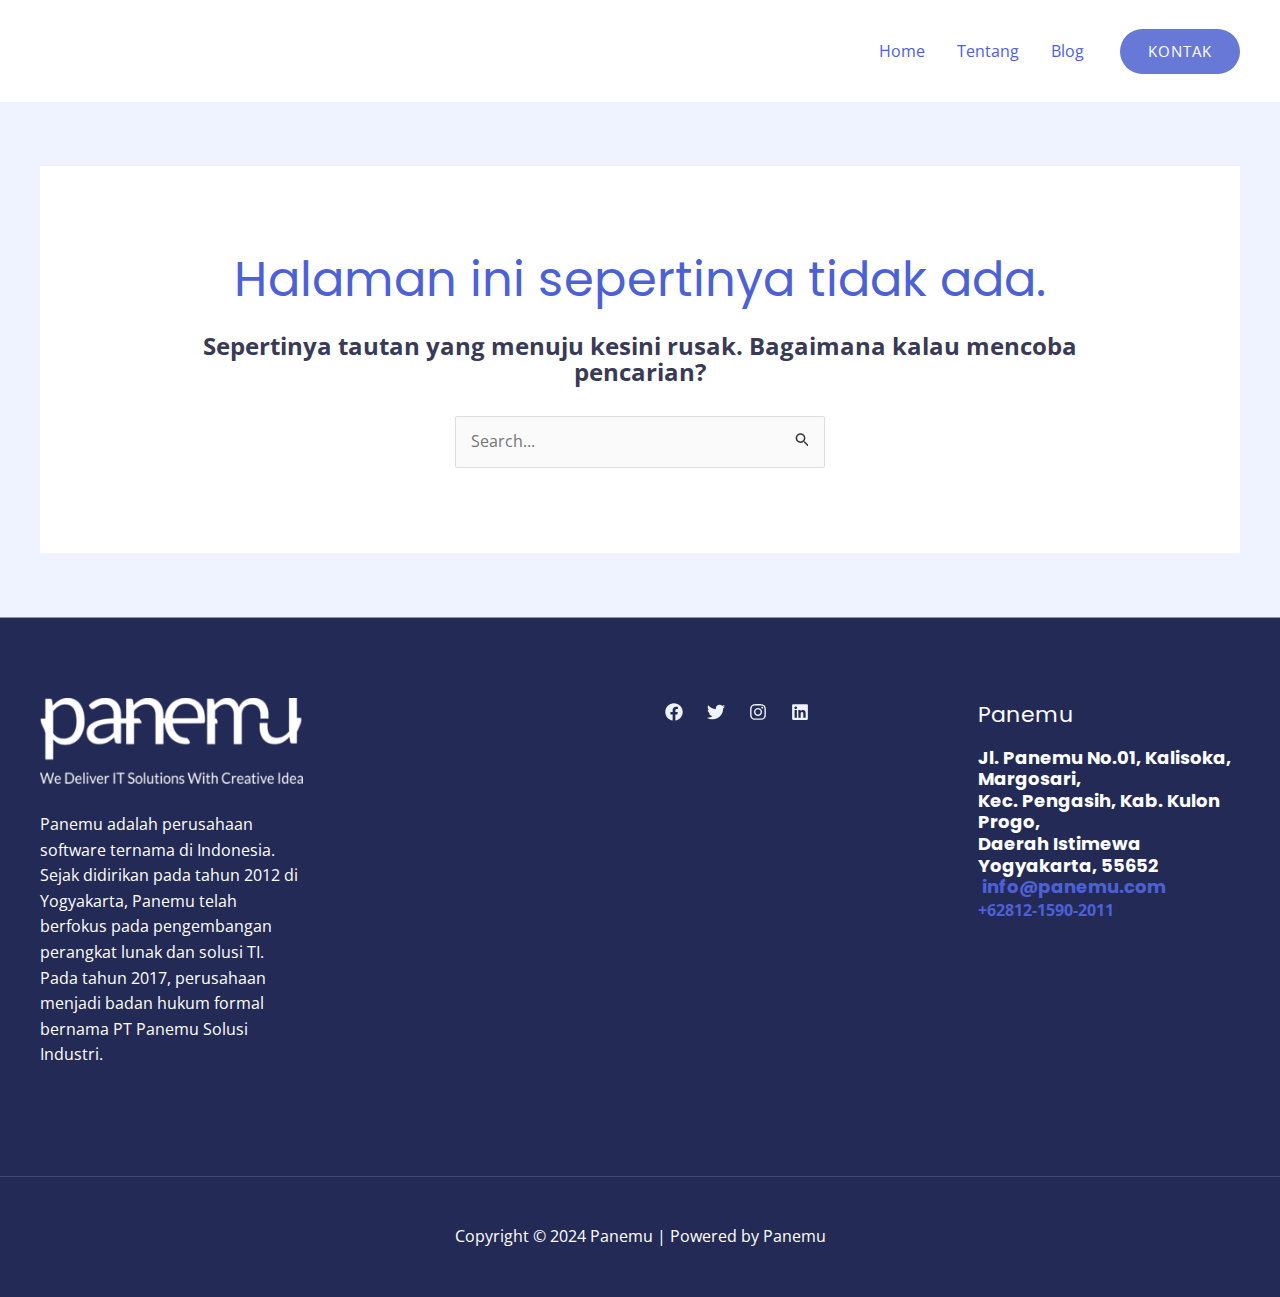
<file: 404/index.html>
<!DOCTYPE html>
<html lang="id">
<head>
<meta charset="UTF-8">
<meta name="viewport" content="width=device-width, initial-scale=1">
	 <link rel="profile" href="https://gmpg.org/xfn/11"> 
	 <title>Laman tidak ditemukan &#8211; Panemu</title>
<meta name="robots" content="max-image-preview:large">
<link rel="dns-prefetch" href="//fonts.googleapis.com">
<link rel="alternate" type="application/rss+xml" title="Panemu &raquo; Feed" href="https://jannahprojects.github.io/panemuu/feed/">
<link rel="alternate" type="application/rss+xml" title="Panemu &raquo; Umpan Komentar" href="https://jannahprojects.github.io/panemuu/comments/feed/">
<script>
window._wpemojiSettings = {"baseUrl":"https:\/\/s.w.org\/images\/core\/emoji\/15.0.3\/72x72\/","ext":".png","svgUrl":"https:\/\/s.w.org\/images\/core\/emoji\/15.0.3\/svg\/","svgExt":".svg","source":{"concatemoji":"https:\/\/jannahprojects.github.io\/panemuu\/wp-includes\/js\/wp-emoji-release.min.js?ver=6.5.3"}};
/*! This file is auto-generated */
!function(i,n){var o,s,e;function c(e){try{var t={supportTests:e,timestamp:(new Date).valueOf()};sessionStorage.setItem(o,JSON.stringify(t))}catch(e){}}function p(e,t,n){e.clearRect(0,0,e.canvas.width,e.canvas.height),e.fillText(t,0,0);var t=new Uint32Array(e.getImageData(0,0,e.canvas.width,e.canvas.height).data),r=(e.clearRect(0,0,e.canvas.width,e.canvas.height),e.fillText(n,0,0),new Uint32Array(e.getImageData(0,0,e.canvas.width,e.canvas.height).data));return t.every(function(e,t){return e===r[t]})}function u(e,t,n){switch(t){case"flag":return n(e,"🏳️‍⚧️","🏳️​⚧️")?!1:!n(e,"🇺🇳","🇺​🇳")&&!n(e,"🏴󠁧󠁢󠁥󠁮󠁧󠁿","🏴​󠁧​󠁢​󠁥​󠁮​󠁧​󠁿");case"emoji":return!n(e,"🐦‍⬛","🐦​⬛")}return!1}function f(e,t,n){var r="undefined"!=typeof WorkerGlobalScope&&self instanceof WorkerGlobalScope?new OffscreenCanvas(300,150):i.createElement("canvas"),a=r.getContext("2d",{willReadFrequently:!0}),o=(a.textBaseline="top",a.font="600 32px Arial",{});return e.forEach(function(e){o[e]=t(a,e,n)}),o}function t(e){var t=i.createElement("script");t.src=e,t.defer=!0,i.head.appendChild(t)}"undefined"!=typeof Promise&&(o="wpEmojiSettingsSupports",s=["flag","emoji"],n.supports={everything:!0,everythingExceptFlag:!0},e=new Promise(function(e){i.addEventListener("DOMContentLoaded",e,{once:!0})}),new Promise(function(t){var n=function(){try{var e=JSON.parse(sessionStorage.getItem(o));if("object"==typeof e&&"number"==typeof e.timestamp&&(new Date).valueOf()<e.timestamp+604800&&"object"==typeof e.supportTests)return e.supportTests}catch(e){}return null}();if(!n){if("undefined"!=typeof Worker&&"undefined"!=typeof OffscreenCanvas&&"undefined"!=typeof URL&&URL.createObjectURL&&"undefined"!=typeof Blob)try{var e="postMessage("+f.toString()+"("+[JSON.stringify(s),u.toString(),p.toString()].join(",")+"));",r=new Blob([e],{type:"text/javascript"}),a=new Worker(URL.createObjectURL(r),{name:"wpTestEmojiSupports"});return void(a.onmessage=function(e){c(n=e.data),a.terminate(),t(n)})}catch(e){}c(n=f(s,u,p))}t(n)}).then(function(e){for(var t in e)n.supports[t]=e[t],n.supports.everything=n.supports.everything&&n.supports[t],"flag"!==t&&(n.supports.everythingExceptFlag=n.supports.everythingExceptFlag&&n.supports[t]);n.supports.everythingExceptFlag=n.supports.everythingExceptFlag&&!n.supports.flag,n.DOMReady=!1,n.readyCallback=function(){n.DOMReady=!0}}).then(function(){return e}).then(function(){var e;n.supports.everything||(n.readyCallback(),(e=n.source||{}).concatemoji?t(e.concatemoji):e.wpemoji&&e.twemoji&&(t(e.twemoji),t(e.wpemoji)))}))}((window,document),window._wpemojiSettings);
</script>
<link rel="stylesheet" id="astra-theme-css-css" href="https://jannahprojects.github.io/panemuu/wp-content/themes/astra/assets/css/minified/main.min.css?ver=4.6.14" media="all">
<style id="astra-theme-css-inline-css">:root{--ast-post-nav-space:0;--ast-container-default-xlg-padding:6.67em;--ast-container-default-lg-padding:5.67em;--ast-container-default-slg-padding:4.34em;--ast-container-default-md-padding:3.34em;--ast-container-default-sm-padding:6.67em;--ast-container-default-xs-padding:2.4em;--ast-container-default-xxs-padding:1.4em;--ast-code-block-background:#EEEEEE;--ast-comment-inputs-background:#FAFAFA;--ast-normal-container-width:1200px;--ast-narrow-container-width:750px;--ast-blog-title-font-weight:normal;--ast-blog-meta-weight:inherit;}html{font-size:100%;}a,.page-title{color:var(--ast-global-color-1);}a:hover,a:focus{color:var(--ast-global-color-1);}body,button,input,select,textarea,.ast-button,.ast-custom-button{font-family:'Open Sans',sans-serif;font-weight:400;font-size:16px;font-size:1rem;line-height:var(--ast-body-line-height,1.6em);}blockquote{color:var(--ast-global-color-3);}h1,.entry-content h1,.entry-content h1 a,h2,.entry-content h2,.entry-content h2 a,h3,.entry-content h3,.entry-content h3 a,h4,.entry-content h4,.entry-content h4 a,h5,.entry-content h5,.entry-content h5 a,h6,.entry-content h6,.entry-content h6 a,.site-title,.site-title a{font-family:'Poppins',sans-serif;font-weight:700;}.site-title{font-size:35px;font-size:2.1875rem;display:none;}header .custom-logo-link img{max-width:89px;}.astra-logo-svg{width:89px;}.site-header .site-description{font-size:15px;font-size:0.9375rem;display:none;}.entry-title{font-size:30px;font-size:1.875rem;}.archive .ast-article-post .ast-article-inner,.blog .ast-article-post .ast-article-inner,.archive .ast-article-post .ast-article-inner:hover,.blog .ast-article-post .ast-article-inner:hover{overflow:hidden;}h1,.entry-content h1,.entry-content h1 a{font-size:48px;font-size:3rem;font-weight:700;font-family:'Poppins',sans-serif;line-height:1.2em;}h2,.entry-content h2,.entry-content h2 a{font-size:42px;font-size:2.625rem;font-family:'Poppins',sans-serif;line-height:1.3em;}h3,.entry-content h3,.entry-content h3 a{font-size:28px;font-size:1.75rem;font-family:'Poppins',sans-serif;line-height:1.3em;}h4,.entry-content h4,.entry-content h4 a{font-size:20px;font-size:1.25rem;line-height:1.2em;font-family:'Poppins',sans-serif;}h5,.entry-content h5,.entry-content h5 a{font-size:18px;font-size:1.125rem;line-height:1.2em;font-family:'Poppins',sans-serif;}h6,.entry-content h6,.entry-content h6 a{font-size:15px;font-size:0.9375rem;line-height:1.25em;font-family:'Poppins',sans-serif;}::selection{background-color:var(--ast-global-color-0);color:#ffffff;}body,h1,.entry-title a,.entry-content h1,.entry-content h1 a,h2,.entry-content h2,.entry-content h2 a,h3,.entry-content h3,.entry-content h3 a,h4,.entry-content h4,.entry-content h4 a,h5,.entry-content h5,.entry-content h5 a,h6,.entry-content h6,.entry-content h6 a{color:var(--ast-global-color-3);}.tagcloud a:hover,.tagcloud a:focus,.tagcloud a.current-item{color:#ffffff;border-color:var(--ast-global-color-1);background-color:var(--ast-global-color-1);}input:focus,input[type="text"]:focus,input[type="email"]:focus,input[type="url"]:focus,input[type="password"]:focus,input[type="reset"]:focus,input[type="search"]:focus,textarea:focus{border-color:var(--ast-global-color-1);}input[type="radio"]:checked,input[type=reset],input[type="checkbox"]:checked,input[type="checkbox"]:hover:checked,input[type="checkbox"]:focus:checked,input[type=range]::-webkit-slider-thumb{border-color:var(--ast-global-color-1);background-color:var(--ast-global-color-1);box-shadow:none;}.site-footer a:hover + .post-count,.site-footer a:focus + .post-count{background:var(--ast-global-color-1);border-color:var(--ast-global-color-1);}.single .nav-links .nav-previous,.single .nav-links .nav-next{color:var(--ast-global-color-1);}.entry-meta,.entry-meta *{line-height:1.45;color:var(--ast-global-color-1);}.entry-meta a:not(.ast-button):hover,.entry-meta a:not(.ast-button):hover *,.entry-meta a:not(.ast-button):focus,.entry-meta a:not(.ast-button):focus *,.page-links > .page-link,.page-links .page-link:hover,.post-navigation a:hover{color:var(--ast-global-color-1);}#cat option,.secondary .calendar_wrap thead a,.secondary .calendar_wrap thead a:visited{color:var(--ast-global-color-1);}.secondary .calendar_wrap #today,.ast-progress-val span{background:var(--ast-global-color-1);}.secondary a:hover + .post-count,.secondary a:focus + .post-count{background:var(--ast-global-color-1);border-color:var(--ast-global-color-1);}.calendar_wrap #today > a{color:#ffffff;}.page-links .page-link,.single .post-navigation a{color:var(--ast-global-color-1);}.ast-search-menu-icon .search-form button.search-submit{padding:0 4px;}.ast-search-menu-icon form.search-form{padding-right:0;}.ast-search-menu-icon.slide-search input.search-field{width:0;}.ast-header-search .ast-search-menu-icon.ast-dropdown-active .search-form,.ast-header-search .ast-search-menu-icon.ast-dropdown-active .search-field:focus{transition:all 0.2s;}.search-form input.search-field:focus{outline:none;}.wp-block-latest-posts > li > a{color:var(--ast-global-color-2);}.widget-title,.widget .wp-block-heading{font-size:22px;font-size:1.375rem;color:var(--ast-global-color-3);}.ast-search-menu-icon.slide-search a:focus-visible:focus-visible,.astra-search-icon:focus-visible,#close:focus-visible,a:focus-visible,.ast-menu-toggle:focus-visible,.site .skip-link:focus-visible,.wp-block-loginout input:focus-visible,.wp-block-search.wp-block-search__button-inside .wp-block-search__inside-wrapper,.ast-header-navigation-arrow:focus-visible,.woocommerce .wc-proceed-to-checkout > .checkout-button:focus-visible,.woocommerce .woocommerce-MyAccount-navigation ul li a:focus-visible,.ast-orders-table__row .ast-orders-table__cell:focus-visible,.woocommerce .woocommerce-order-details .order-again > .button:focus-visible,.woocommerce .woocommerce-message a.button.wc-forward:focus-visible,.woocommerce #minus_qty:focus-visible,.woocommerce #plus_qty:focus-visible,a#ast-apply-coupon:focus-visible,.woocommerce .woocommerce-info a:focus-visible,.woocommerce .astra-shop-summary-wrap a:focus-visible,.woocommerce a.wc-forward:focus-visible,#ast-apply-coupon:focus-visible,.woocommerce-js .woocommerce-mini-cart-item a.remove:focus-visible,#close:focus-visible,.button.search-submit:focus-visible,#search_submit:focus,.normal-search:focus-visible,.ast-header-account-wrap:focus-visible{outline-style:dotted;outline-color:inherit;outline-width:thin;}input:focus,input[type="text"]:focus,input[type="email"]:focus,input[type="url"]:focus,input[type="password"]:focus,input[type="reset"]:focus,input[type="search"]:focus,input[type="number"]:focus,textarea:focus,.wp-block-search__input:focus,[data-section="section-header-mobile-trigger"] .ast-button-wrap .ast-mobile-menu-trigger-minimal:focus,.ast-mobile-popup-drawer.active .menu-toggle-close:focus,.woocommerce-ordering select.orderby:focus,#ast-scroll-top:focus,#coupon_code:focus,.woocommerce-page #comment:focus,.woocommerce #reviews #respond input#submit:focus,.woocommerce a.add_to_cart_button:focus,.woocommerce .button.single_add_to_cart_button:focus,.woocommerce .woocommerce-cart-form button:focus,.woocommerce .woocommerce-cart-form__cart-item .quantity .qty:focus,.woocommerce .woocommerce-billing-fields .woocommerce-billing-fields__field-wrapper .woocommerce-input-wrapper > .input-text:focus,.woocommerce #order_comments:focus,.woocommerce #place_order:focus,.woocommerce .woocommerce-address-fields .woocommerce-address-fields__field-wrapper .woocommerce-input-wrapper > .input-text:focus,.woocommerce .woocommerce-MyAccount-content form button:focus,.woocommerce .woocommerce-MyAccount-content .woocommerce-EditAccountForm .woocommerce-form-row .woocommerce-Input.input-text:focus,.woocommerce .ast-woocommerce-container .woocommerce-pagination ul.page-numbers li a:focus,body #content .woocommerce form .form-row .select2-container--default .select2-selection--single:focus,#ast-coupon-code:focus,.woocommerce.woocommerce-js .quantity input[type=number]:focus,.woocommerce-js .woocommerce-mini-cart-item .quantity input[type=number]:focus,.woocommerce p#ast-coupon-trigger:focus{border-style:dotted;border-color:inherit;border-width:thin;}input{outline:none;}.woocommerce-js input[type=text]:focus,.woocommerce-js input[type=email]:focus,.woocommerce-js textarea:focus,input[type=number]:focus,.comments-area textarea#comment:focus,.comments-area textarea#comment:active,.comments-area .ast-comment-formwrap input[type="text"]:focus,.comments-area .ast-comment-formwrap input[type="text"]:active{outline-style:disable;outline-color:inherit;outline-width:thin;}.site-logo-img img{ transition:all 0.2s linear;}body .ast-oembed-container *{position:absolute;top:0;width:100%;height:100%;left:0;}body .wp-block-embed-pocket-casts .ast-oembed-container *{position:unset;}.ast-single-post-featured-section + article {margin-top: 2em;}.site-content .ast-single-post-featured-section img {width: 100%;overflow: hidden;object-fit: cover;}.ast-separate-container .site-content .ast-single-post-featured-section + article {margin-top: -80px;z-index: 9;position: relative;border-radius: 4px;}@media (min-width: 769px) {.ast-no-sidebar .site-content .ast-article-image-container--wide {margin-left: -120px;margin-right: -120px;max-width: unset;width: unset;}.ast-left-sidebar .site-content .ast-article-image-container--wide,.ast-right-sidebar .site-content .ast-article-image-container--wide {margin-left: -10px;margin-right: -10px;}.site-content .ast-article-image-container--full {margin-left: calc( -50vw + 50%);margin-right: calc( -50vw + 50%);max-width: 100vw;width: 100vw;}.ast-left-sidebar .site-content .ast-article-image-container--full,.ast-right-sidebar .site-content .ast-article-image-container--full {margin-left: -10px;margin-right: -10px;max-width: inherit;width: auto;}}.site > .ast-single-related-posts-container {margin-top: 0;}@media (min-width: 769px) {.ast-desktop .ast-container--narrow {max-width: var(--ast-narrow-container-width);margin: 0 auto;}}@media (max-width:768.9px){#ast-desktop-header{display:none;}}@media (min-width:769px){#ast-mobile-header{display:none;}}.wp-block-buttons.aligncenter{justify-content:center;}.wp-block-buttons .wp-block-button.is-style-outline .wp-block-button__link.wp-element-button,.ast-outline-button,.wp-block-uagb-buttons-child .uagb-buttons-repeater.ast-outline-button{border-top-width:2px;border-right-width:2px;border-bottom-width:2px;border-left-width:2px;font-family:inherit;font-weight:400;font-size:15px;font-size:0.9375rem;line-height:1em;border-top-left-radius:6px;border-top-right-radius:6px;border-bottom-right-radius:6px;border-bottom-left-radius:6px;}.uagb-buttons-repeater.ast-outline-button{border-radius:9999px;}.entry-content[ast-blocks-layout] > figure{margin-bottom:1em;}@media (max-width:768px){.ast-separate-container #primary,.ast-separate-container #secondary{padding:1.5em 0;}#primary,#secondary{padding:1.5em 0;margin:0;}.ast-left-sidebar #content > .ast-container{display:flex;flex-direction:column-reverse;width:100%;}.ast-separate-container .ast-article-post,.ast-separate-container .ast-article-single{padding:1.5em 2.14em;}.ast-author-box img.avatar{margin:20px 0 0 0;}}@media (min-width:769px){.ast-separate-container.ast-right-sidebar #primary,.ast-separate-container.ast-left-sidebar #primary{border:0;}.search-no-results.ast-separate-container #primary{margin-bottom:4em;}}.ast-404-layout-1 .ast-404-text{font-size:200px;font-size:12.5rem;}@media (min-width:769px){.error404.ast-separate-container #primary{margin-bottom:4em;}}@media (max-width:920px){.ast-404-layout-1 .ast-404-text{font-size:100px;font-size:6.25rem;}}.elementor-button-wrapper .elementor-button{border-style:solid;text-decoration:none;border-top-width:0px;border-right-width:0px;border-left-width:0px;border-bottom-width:0px;}body .elementor-button.elementor-size-sm,body .elementor-button.elementor-size-xs,body .elementor-button.elementor-size-md,body .elementor-button.elementor-size-lg,body .elementor-button.elementor-size-xl,body .elementor-button{border-top-left-radius:6px;border-top-right-radius:6px;border-bottom-right-radius:6px;border-bottom-left-radius:6px;padding-top:17px;padding-right:35px;padding-bottom:17px;padding-left:35px;}.elementor-button-wrapper .elementor-button{border-color:var(--ast-global-color-0);background-color:var(--ast-global-color-0);}.elementor-button-wrapper .elementor-button:hover,.elementor-button-wrapper .elementor-button:focus{color:#ffffff;background-color:var(--ast-global-color-1);border-color:var(--ast-global-color-1);}.wp-block-button .wp-block-button__link ,.elementor-button-wrapper .elementor-button,.elementor-button-wrapper .elementor-button:visited{color:#ffffff;}.elementor-button-wrapper .elementor-button{font-weight:400;font-size:15px;font-size:0.9375rem;line-height:1em;text-transform:uppercase;letter-spacing:1px;}body .elementor-button.elementor-size-sm,body .elementor-button.elementor-size-xs,body .elementor-button.elementor-size-md,body .elementor-button.elementor-size-lg,body .elementor-button.elementor-size-xl,body .elementor-button{font-size:15px;font-size:0.9375rem;}.wp-block-button .wp-block-button__link:hover,.wp-block-button .wp-block-button__link:focus{color:#ffffff;background-color:var(--ast-global-color-1);border-color:var(--ast-global-color-1);}.elementor-widget-heading h1.elementor-heading-title{line-height:1.2em;}.elementor-widget-heading h2.elementor-heading-title{line-height:1.3em;}.elementor-widget-heading h3.elementor-heading-title{line-height:1.3em;}.elementor-widget-heading h4.elementor-heading-title{line-height:1.2em;}.elementor-widget-heading h5.elementor-heading-title{line-height:1.2em;}.elementor-widget-heading h6.elementor-heading-title{line-height:1.25em;}.wp-block-button .wp-block-button__link,.wp-block-search .wp-block-search__button,body .wp-block-file .wp-block-file__button{border-style:solid;border-top-width:0px;border-right-width:0px;border-left-width:0px;border-bottom-width:0px;border-color:var(--ast-global-color-0);background-color:var(--ast-global-color-0);color:#ffffff;font-family:inherit;font-weight:400;line-height:1em;text-transform:uppercase;letter-spacing:1px;font-size:15px;font-size:0.9375rem;border-top-left-radius:6px;border-top-right-radius:6px;border-bottom-right-radius:6px;border-bottom-left-radius:6px;padding-top:17px;padding-right:35px;padding-bottom:17px;padding-left:35px;}.menu-toggle,button,.ast-button,.ast-custom-button,.button,input#submit,input[type="button"],input[type="submit"],input[type="reset"],form[CLASS*="wp-block-search__"].wp-block-search .wp-block-search__inside-wrapper .wp-block-search__button,body .wp-block-file .wp-block-file__button,.woocommerce-js a.button,.woocommerce button.button,.woocommerce .woocommerce-message a.button,.woocommerce #respond input#submit.alt,.woocommerce input.button.alt,.woocommerce input.button,.woocommerce input.button:disabled,.woocommerce input.button:disabled[disabled],.woocommerce input.button:disabled:hover,.woocommerce input.button:disabled[disabled]:hover,.woocommerce #respond input#submit,.woocommerce button.button.alt.disabled,.wc-block-grid__products .wc-block-grid__product .wp-block-button__link,.wc-block-grid__product-onsale,[CLASS*="wc-block"] button,.woocommerce-js .astra-cart-drawer .astra-cart-drawer-content .woocommerce-mini-cart__buttons .button:not(.checkout):not(.ast-continue-shopping),.woocommerce-js .astra-cart-drawer .astra-cart-drawer-content .woocommerce-mini-cart__buttons a.checkout,.woocommerce button.button.alt.disabled.wc-variation-selection-needed,[CLASS*="wc-block"] .wc-block-components-button{border-style:solid;border-top-width:0px;border-right-width:0px;border-left-width:0px;border-bottom-width:0px;color:#ffffff;border-color:var(--ast-global-color-0);background-color:var(--ast-global-color-0);padding-top:17px;padding-right:35px;padding-bottom:17px;padding-left:35px;font-family:inherit;font-weight:400;font-size:15px;font-size:0.9375rem;line-height:1em;text-transform:uppercase;letter-spacing:1px;border-top-left-radius:6px;border-top-right-radius:6px;border-bottom-right-radius:6px;border-bottom-left-radius:6px;}button:focus,.menu-toggle:hover,button:hover,.ast-button:hover,.ast-custom-button:hover .button:hover,.ast-custom-button:hover ,input[type=reset]:hover,input[type=reset]:focus,input#submit:hover,input#submit:focus,input[type="button"]:hover,input[type="button"]:focus,input[type="submit"]:hover,input[type="submit"]:focus,form[CLASS*="wp-block-search__"].wp-block-search .wp-block-search__inside-wrapper .wp-block-search__button:hover,form[CLASS*="wp-block-search__"].wp-block-search .wp-block-search__inside-wrapper .wp-block-search__button:focus,body .wp-block-file .wp-block-file__button:hover,body .wp-block-file .wp-block-file__button:focus,.woocommerce-js a.button:hover,.woocommerce button.button:hover,.woocommerce .woocommerce-message a.button:hover,.woocommerce #respond input#submit:hover,.woocommerce #respond input#submit.alt:hover,.woocommerce input.button.alt:hover,.woocommerce input.button:hover,.woocommerce button.button.alt.disabled:hover,.wc-block-grid__products .wc-block-grid__product .wp-block-button__link:hover,[CLASS*="wc-block"] button:hover,.woocommerce-js .astra-cart-drawer .astra-cart-drawer-content .woocommerce-mini-cart__buttons .button:not(.checkout):not(.ast-continue-shopping):hover,.woocommerce-js .astra-cart-drawer .astra-cart-drawer-content .woocommerce-mini-cart__buttons a.checkout:hover,.woocommerce button.button.alt.disabled.wc-variation-selection-needed:hover,[CLASS*="wc-block"] .wc-block-components-button:hover,[CLASS*="wc-block"] .wc-block-components-button:focus{color:#ffffff;background-color:var(--ast-global-color-1);border-color:var(--ast-global-color-1);}@media (max-width:768px){.ast-mobile-header-stack .main-header-bar .ast-search-menu-icon{display:inline-block;}.ast-header-break-point.ast-header-custom-item-outside .ast-mobile-header-stack .main-header-bar .ast-search-icon{margin:0;}.ast-comment-avatar-wrap img{max-width:2.5em;}.ast-comment-meta{padding:0 1.8888em 1.3333em;}.ast-separate-container .ast-comment-list li.depth-1{padding:1.5em 2.14em;}.ast-separate-container .comment-respond{padding:2em 2.14em;}}@media (min-width:544px){.ast-container{max-width:100%;}}@media (max-width:544px){.ast-separate-container .ast-article-post,.ast-separate-container .ast-article-single,.ast-separate-container .comments-title,.ast-separate-container .ast-archive-description{padding:1.5em 1em;}.ast-separate-container #content .ast-container{padding-left:0.54em;padding-right:0.54em;}.ast-separate-container .ast-comment-list .bypostauthor{padding:.5em;}.ast-search-menu-icon.ast-dropdown-active .search-field{width:170px;}}body,.ast-separate-container{background-color:var(--ast-global-color-4);;background-image:none;;}@media (max-width:768px){.site-title{display:none;}.site-header .site-description{display:none;}h1,.entry-content h1,.entry-content h1 a{font-size:40px;}h2,.entry-content h2,.entry-content h2 a{font-size:35px;}h3,.entry-content h3,.entry-content h3 a{font-size:24px;}.astra-logo-svg{width:140px;}header .custom-logo-link img,.ast-header-break-point .site-logo-img .custom-mobile-logo-link img{max-width:140px;}}@media (max-width:544px){.site-title{display:none;}.site-header .site-description{display:none;}h1,.entry-content h1,.entry-content h1 a{font-size:28px;}h2,.entry-content h2,.entry-content h2 a{font-size:24px;}h3,.entry-content h3,.entry-content h3 a{font-size:20px;}h4,.entry-content h4,.entry-content h4 a{font-size:18px;font-size:1.125rem;}h5,.entry-content h5,.entry-content h5 a{font-size:17px;font-size:1.0625rem;}h6,.entry-content h6,.entry-content h6 a{font-size:15px;font-size:0.9375rem;}header .custom-logo-link img,.ast-header-break-point .site-branding img,.ast-header-break-point .custom-logo-link img{max-width:120px;}.astra-logo-svg{width:120px;}.ast-header-break-point .site-logo-img .custom-mobile-logo-link img{max-width:120px;}}@media (max-width:768px){html{font-size:91.2%;}}@media (max-width:544px){html{font-size:91.2%;}}@media (min-width:769px){.ast-container{max-width:1240px;}}@media (min-width:769px){.site-content .ast-container{display:flex;}}@media (max-width:768px){.site-content .ast-container{flex-direction:column;}}@media (min-width:769px){.main-header-menu .sub-menu .menu-item.ast-left-align-sub-menu:hover > .sub-menu,.main-header-menu .sub-menu .menu-item.ast-left-align-sub-menu.focus > .sub-menu{margin-left:-2px;}}.site .comments-area{padding-bottom:3em;}.wp-block-file {display: flex;align-items: center;flex-wrap: wrap;justify-content: space-between;}.wp-block-pullquote {border: none;}.wp-block-pullquote blockquote::before {content: "\201D";font-family: "Helvetica",sans-serif;display: flex;transform: rotate( 180deg );font-size: 6rem;font-style: normal;line-height: 1;font-weight: bold;align-items: center;justify-content: center;}.has-text-align-right > blockquote::before {justify-content: flex-start;}.has-text-align-left > blockquote::before {justify-content: flex-end;}figure.wp-block-pullquote.is-style-solid-color blockquote {max-width: 100%;text-align: inherit;}html body {--wp--custom--ast-default-block-top-padding: 3em;--wp--custom--ast-default-block-right-padding: 3em;--wp--custom--ast-default-block-bottom-padding: 3em;--wp--custom--ast-default-block-left-padding: 3em;--wp--custom--ast-container-width: 1200px;--wp--custom--ast-content-width-size: 1200px;--wp--custom--ast-wide-width-size: calc(1200px + var(--wp--custom--ast-default-block-left-padding) + var(--wp--custom--ast-default-block-right-padding));}.ast-narrow-container {--wp--custom--ast-content-width-size: 750px;--wp--custom--ast-wide-width-size: 750px;}@media(max-width: 768px) {html body {--wp--custom--ast-default-block-top-padding: 3em;--wp--custom--ast-default-block-right-padding: 2em;--wp--custom--ast-default-block-bottom-padding: 3em;--wp--custom--ast-default-block-left-padding: 2em;}}@media(max-width: 544px) {html body {--wp--custom--ast-default-block-top-padding: 3em;--wp--custom--ast-default-block-right-padding: 1.5em;--wp--custom--ast-default-block-bottom-padding: 3em;--wp--custom--ast-default-block-left-padding: 1.5em;}}.entry-content > .wp-block-group,.entry-content > .wp-block-cover,.entry-content > .wp-block-columns {padding-top: var(--wp--custom--ast-default-block-top-padding);padding-right: var(--wp--custom--ast-default-block-right-padding);padding-bottom: var(--wp--custom--ast-default-block-bottom-padding);padding-left: var(--wp--custom--ast-default-block-left-padding);}.ast-plain-container.ast-no-sidebar .entry-content > .alignfull,.ast-page-builder-template .ast-no-sidebar .entry-content > .alignfull {margin-left: calc( -50vw + 50%);margin-right: calc( -50vw + 50%);max-width: 100vw;width: 100vw;}.ast-plain-container.ast-no-sidebar .entry-content .alignfull .alignfull,.ast-page-builder-template.ast-no-sidebar .entry-content .alignfull .alignfull,.ast-plain-container.ast-no-sidebar .entry-content .alignfull .alignwide,.ast-page-builder-template.ast-no-sidebar .entry-content .alignfull .alignwide,.ast-plain-container.ast-no-sidebar .entry-content .alignwide .alignfull,.ast-page-builder-template.ast-no-sidebar .entry-content .alignwide .alignfull,.ast-plain-container.ast-no-sidebar .entry-content .alignwide .alignwide,.ast-page-builder-template.ast-no-sidebar .entry-content .alignwide .alignwide,.ast-plain-container.ast-no-sidebar .entry-content .wp-block-column .alignfull,.ast-page-builder-template.ast-no-sidebar .entry-content .wp-block-column .alignfull,.ast-plain-container.ast-no-sidebar .entry-content .wp-block-column .alignwide,.ast-page-builder-template.ast-no-sidebar .entry-content .wp-block-column .alignwide {margin-left: auto;margin-right: auto;width: 100%;}[ast-blocks-layout] .wp-block-separator:not(.is-style-dots) {height: 0;}[ast-blocks-layout] .wp-block-separator {margin: 20px auto;}[ast-blocks-layout] .wp-block-separator:not(.is-style-wide):not(.is-style-dots) {max-width: 100px;}[ast-blocks-layout] .wp-block-separator.has-background {padding: 0;}.entry-content[ast-blocks-layout] > * {max-width: var(--wp--custom--ast-content-width-size);margin-left: auto;margin-right: auto;}.entry-content[ast-blocks-layout] > .alignwide {max-width: var(--wp--custom--ast-wide-width-size);}.entry-content[ast-blocks-layout] .alignfull {max-width: none;}.entry-content .wp-block-columns {margin-bottom: 0;}blockquote {margin: 1.5em;border-color: rgba(0,0,0,0.05);}.wp-block-quote:not(.has-text-align-right):not(.has-text-align-center) {border-left: 5px solid rgba(0,0,0,0.05);}.has-text-align-right > blockquote,blockquote.has-text-align-right {border-right: 5px solid rgba(0,0,0,0.05);}.has-text-align-left > blockquote,blockquote.has-text-align-left {border-left: 5px solid rgba(0,0,0,0.05);}.wp-block-site-tagline,.wp-block-latest-posts .read-more {margin-top: 15px;}.wp-block-loginout p label {display: block;}.wp-block-loginout p:not(.login-remember):not(.login-submit) input {width: 100%;}.wp-block-loginout input:focus {border-color: transparent;}.wp-block-loginout input:focus {outline: thin dotted;}.entry-content .wp-block-media-text .wp-block-media-text__content {padding: 0 0 0 8%;}.entry-content .wp-block-media-text.has-media-on-the-right .wp-block-media-text__content {padding: 0 8% 0 0;}.entry-content .wp-block-media-text.has-background .wp-block-media-text__content {padding: 8%;}.entry-content .wp-block-cover:not([class*="background-color"]) .wp-block-cover__inner-container,.entry-content .wp-block-cover:not([class*="background-color"]) .wp-block-cover-image-text,.entry-content .wp-block-cover:not([class*="background-color"]) .wp-block-cover-text,.entry-content .wp-block-cover-image:not([class*="background-color"]) .wp-block-cover__inner-container,.entry-content .wp-block-cover-image:not([class*="background-color"]) .wp-block-cover-image-text,.entry-content .wp-block-cover-image:not([class*="background-color"]) .wp-block-cover-text {color: var(--ast-global-color-5);}.wp-block-loginout .login-remember input {width: 1.1rem;height: 1.1rem;margin: 0 5px 4px 0;vertical-align: middle;}.wp-block-latest-posts > li > *:first-child,.wp-block-latest-posts:not(.is-grid) > li:first-child {margin-top: 0;}.wp-block-search__inside-wrapper .wp-block-search__input {padding: 0 10px;color: var(--ast-global-color-3);background: var(--ast-global-color-5);border-color: var(--ast-border-color);}.wp-block-latest-posts .read-more {margin-bottom: 1.5em;}.wp-block-search__no-button .wp-block-search__inside-wrapper .wp-block-search__input {padding-top: 5px;padding-bottom: 5px;}.wp-block-latest-posts .wp-block-latest-posts__post-date,.wp-block-latest-posts .wp-block-latest-posts__post-author {font-size: 1rem;}.wp-block-latest-posts > li > *,.wp-block-latest-posts:not(.is-grid) > li {margin-top: 12px;margin-bottom: 12px;}.ast-page-builder-template .entry-content[ast-blocks-layout] > *,.ast-page-builder-template .entry-content[ast-blocks-layout] > .alignfull > * {max-width: none;}.ast-page-builder-template .entry-content[ast-blocks-layout] > .alignwide > * {max-width: var(--wp--custom--ast-wide-width-size);}.ast-page-builder-template .entry-content[ast-blocks-layout] > .inherit-container-width > *,.ast-page-builder-template .entry-content[ast-blocks-layout] > * > *,.entry-content[ast-blocks-layout] > .wp-block-cover .wp-block-cover__inner-container {max-width: var(--wp--custom--ast-content-width-size);margin-left: auto;margin-right: auto;}.entry-content[ast-blocks-layout] .wp-block-cover:not(.alignleft):not(.alignright) {width: auto;}@media(max-width: 1200px) {.ast-separate-container .entry-content > .alignfull,.ast-separate-container .entry-content[ast-blocks-layout] > .alignwide,.ast-plain-container .entry-content[ast-blocks-layout] > .alignwide,.ast-plain-container .entry-content .alignfull {margin-left: calc(-1 * min(var(--ast-container-default-xlg-padding),20px)) ;margin-right: calc(-1 * min(var(--ast-container-default-xlg-padding),20px));}}@media(min-width: 1201px) {.ast-separate-container .entry-content > .alignfull {margin-left: calc(-1 * var(--ast-container-default-xlg-padding) );margin-right: calc(-1 * var(--ast-container-default-xlg-padding) );}.ast-separate-container .entry-content[ast-blocks-layout] > .alignwide,.ast-plain-container .entry-content[ast-blocks-layout] > .alignwide {margin-left: calc(-1 * var(--wp--custom--ast-default-block-left-padding) );margin-right: calc(-1 * var(--wp--custom--ast-default-block-right-padding) );}}@media(min-width: 768px) {.ast-separate-container .entry-content .wp-block-group.alignwide:not(.inherit-container-width) > :where(:not(.alignleft):not(.alignright)),.ast-plain-container .entry-content .wp-block-group.alignwide:not(.inherit-container-width) > :where(:not(.alignleft):not(.alignright)) {max-width: calc( var(--wp--custom--ast-content-width-size) + 80px );}.ast-plain-container.ast-right-sidebar .entry-content[ast-blocks-layout] .alignfull,.ast-plain-container.ast-left-sidebar .entry-content[ast-blocks-layout] .alignfull {margin-left: -60px;margin-right: -60px;}}@media(min-width: 544px) {.entry-content > .alignleft {margin-right: 20px;}.entry-content > .alignright {margin-left: 20px;}}@media (max-width:544px){.wp-block-columns .wp-block-column:not(:last-child){margin-bottom:20px;}.wp-block-latest-posts{margin:0;}}@media( max-width: 600px ) {.entry-content .wp-block-media-text .wp-block-media-text__content,.entry-content .wp-block-media-text.has-media-on-the-right .wp-block-media-text__content {padding: 8% 0 0;}.entry-content .wp-block-media-text.has-background .wp-block-media-text__content {padding: 8%;}}.ast-page-builder-template .entry-header {padding-left: 0;}.ast-narrow-container .site-content .wp-block-uagb-image--align-full .wp-block-uagb-image__figure {max-width: 100%;margin-left: auto;margin-right: auto;}:root .has-ast-global-color-0-color{color:var(--ast-global-color-0);}:root .has-ast-global-color-0-background-color{background-color:var(--ast-global-color-0);}:root .wp-block-button .has-ast-global-color-0-color{color:var(--ast-global-color-0);}:root .wp-block-button .has-ast-global-color-0-background-color{background-color:var(--ast-global-color-0);}:root .has-ast-global-color-1-color{color:var(--ast-global-color-1);}:root .has-ast-global-color-1-background-color{background-color:var(--ast-global-color-1);}:root .wp-block-button .has-ast-global-color-1-color{color:var(--ast-global-color-1);}:root .wp-block-button .has-ast-global-color-1-background-color{background-color:var(--ast-global-color-1);}:root .has-ast-global-color-2-color{color:var(--ast-global-color-2);}:root .has-ast-global-color-2-background-color{background-color:var(--ast-global-color-2);}:root .wp-block-button .has-ast-global-color-2-color{color:var(--ast-global-color-2);}:root .wp-block-button .has-ast-global-color-2-background-color{background-color:var(--ast-global-color-2);}:root .has-ast-global-color-3-color{color:var(--ast-global-color-3);}:root .has-ast-global-color-3-background-color{background-color:var(--ast-global-color-3);}:root .wp-block-button .has-ast-global-color-3-color{color:var(--ast-global-color-3);}:root .wp-block-button .has-ast-global-color-3-background-color{background-color:var(--ast-global-color-3);}:root .has-ast-global-color-4-color{color:var(--ast-global-color-4);}:root .has-ast-global-color-4-background-color{background-color:var(--ast-global-color-4);}:root .wp-block-button .has-ast-global-color-4-color{color:var(--ast-global-color-4);}:root .wp-block-button .has-ast-global-color-4-background-color{background-color:var(--ast-global-color-4);}:root .has-ast-global-color-5-color{color:var(--ast-global-color-5);}:root .has-ast-global-color-5-background-color{background-color:var(--ast-global-color-5);}:root .wp-block-button .has-ast-global-color-5-color{color:var(--ast-global-color-5);}:root .wp-block-button .has-ast-global-color-5-background-color{background-color:var(--ast-global-color-5);}:root .has-ast-global-color-6-color{color:var(--ast-global-color-6);}:root .has-ast-global-color-6-background-color{background-color:var(--ast-global-color-6);}:root .wp-block-button .has-ast-global-color-6-color{color:var(--ast-global-color-6);}:root .wp-block-button .has-ast-global-color-6-background-color{background-color:var(--ast-global-color-6);}:root .has-ast-global-color-7-color{color:var(--ast-global-color-7);}:root .has-ast-global-color-7-background-color{background-color:var(--ast-global-color-7);}:root .wp-block-button .has-ast-global-color-7-color{color:var(--ast-global-color-7);}:root .wp-block-button .has-ast-global-color-7-background-color{background-color:var(--ast-global-color-7);}:root .has-ast-global-color-8-color{color:var(--ast-global-color-8);}:root .has-ast-global-color-8-background-color{background-color:var(--ast-global-color-8);}:root .wp-block-button .has-ast-global-color-8-color{color:var(--ast-global-color-8);}:root .wp-block-button .has-ast-global-color-8-background-color{background-color:var(--ast-global-color-8);}:root{--ast-global-color-0:#6878d6;--ast-global-color-1:#4d61d6;--ast-global-color-2:#242a56;--ast-global-color-3:#393a56;--ast-global-color-4:#eff2ff;--ast-global-color-5:#ffffff;--ast-global-color-6:#eff2ff;--ast-global-color-7:#242a56;--ast-global-color-8:#BFD1FF;}:root {--ast-border-color : #dddddd;}.ast-breadcrumbs .trail-browse,.ast-breadcrumbs .trail-items,.ast-breadcrumbs .trail-items li{display:inline-block;margin:0;padding:0;border:none;background:inherit;text-indent:0;text-decoration:none;}.ast-breadcrumbs .trail-browse{font-size:inherit;font-style:inherit;font-weight:inherit;color:inherit;}.ast-breadcrumbs .trail-items{list-style:none;}.trail-items li::after{padding:0 0.3em;content:"\00bb";}.trail-items li:last-of-type::after{display:none;}h1,.entry-content h1,h2,.entry-content h2,h3,.entry-content h3,h4,.entry-content h4,h5,.entry-content h5,h6,.entry-content h6{color:var(--ast-global-color-2);}@media (max-width:768px){.ast-builder-grid-row-container.ast-builder-grid-row-tablet-3-firstrow .ast-builder-grid-row > *:first-child,.ast-builder-grid-row-container.ast-builder-grid-row-tablet-3-lastrow .ast-builder-grid-row > *:last-child{grid-column:1 / -1;}}@media (max-width:544px){.ast-builder-grid-row-container.ast-builder-grid-row-mobile-3-firstrow .ast-builder-grid-row > *:first-child,.ast-builder-grid-row-container.ast-builder-grid-row-mobile-3-lastrow .ast-builder-grid-row > *:last-child{grid-column:1 / -1;}}.ast-builder-layout-element[data-section="title_tagline"]{display:flex;}@media (max-width:768px){.ast-header-break-point .ast-builder-layout-element[data-section="title_tagline"]{display:flex;}}@media (max-width:544px){.ast-header-break-point .ast-builder-layout-element[data-section="title_tagline"]{display:flex;}}[data-section*="section-hb-button-"] .menu-link{display:none;}.ast-header-button-1[data-section*="section-hb-button-"] .ast-builder-button-wrap .ast-custom-button{line-height:1em;}.ast-header-button-1 .ast-custom-button{color:var(--ast-global-color-5);background:var(--ast-global-color-0);border-top-left-radius:40px;border-top-right-radius:40px;border-bottom-right-radius:40px;border-bottom-left-radius:40px;}.ast-header-button-1 .ast-custom-button:hover{color:var(--ast-global-color-3);background:var(--ast-global-color-5);}.ast-header-button-1[data-section*="section-hb-button-"] .ast-builder-button-wrap .ast-custom-button{padding-top:15px;padding-bottom:15px;padding-left:28px;padding-right:28px;}.ast-header-button-1[data-section="section-hb-button-1"]{display:flex;}@media (max-width:768px){.ast-header-break-point .ast-header-button-1[data-section="section-hb-button-1"]{display:none;}}@media (max-width:544px){.ast-header-break-point .ast-header-button-1[data-section="section-hb-button-1"]{display:flex;}}.ast-builder-menu-1{font-family:inherit;font-weight:inherit;}.ast-builder-menu-1 .sub-menu,.ast-builder-menu-1 .inline-on-mobile .sub-menu{border-top-width:1px;border-bottom-width:1px;border-right-width:1px;border-left-width:1px;border-color:#eaeaea;border-style:solid;}.ast-builder-menu-1 .main-header-menu > .menu-item > .sub-menu,.ast-builder-menu-1 .main-header-menu > .menu-item > .astra-full-megamenu-wrapper{margin-top:0px;}.ast-desktop .ast-builder-menu-1 .main-header-menu > .menu-item > .sub-menu:before,.ast-desktop .ast-builder-menu-1 .main-header-menu > .menu-item > .astra-full-megamenu-wrapper:before{height:calc( 0px + 5px );}.ast-desktop .ast-builder-menu-1 .menu-item .sub-menu .menu-link{border-style:none;}@media (max-width:768px){.ast-builder-menu-1 .main-header-menu .menu-item > .menu-link{color:var(--ast-global-color-3);}.ast-builder-menu-1 .menu-item > .ast-menu-toggle{color:var(--ast-global-color-3);}.ast-builder-menu-1 .menu-item:hover > .menu-link,.ast-builder-menu-1 .inline-on-mobile .menu-item:hover > .ast-menu-toggle{color:var(--ast-global-color-1);}.ast-builder-menu-1 .menu-item:hover > .ast-menu-toggle{color:var(--ast-global-color-1);}.ast-builder-menu-1 .menu-item.current-menu-item > .menu-link,.ast-builder-menu-1 .inline-on-mobile .menu-item.current-menu-item > .ast-menu-toggle,.ast-builder-menu-1 .current-menu-ancestor > .menu-link,.ast-builder-menu-1 .current-menu-ancestor > .ast-menu-toggle{color:var(--ast-global-color-1);}.ast-builder-menu-1 .menu-item.current-menu-item > .ast-menu-toggle{color:var(--ast-global-color-1);}.ast-header-break-point .ast-builder-menu-1 .menu-item.menu-item-has-children > .ast-menu-toggle{top:0;}.ast-builder-menu-1 .inline-on-mobile .menu-item.menu-item-has-children > .ast-menu-toggle{right:-15px;}.ast-builder-menu-1 .menu-item-has-children > .menu-link:after{content:unset;}.ast-builder-menu-1 .main-header-menu > .menu-item > .sub-menu,.ast-builder-menu-1 .main-header-menu > .menu-item > .astra-full-megamenu-wrapper{margin-top:0;}}@media (max-width:544px){.ast-header-break-point .ast-builder-menu-1 .menu-item.menu-item-has-children > .ast-menu-toggle{top:0;}.ast-builder-menu-1 .main-header-menu > .menu-item > .sub-menu,.ast-builder-menu-1 .main-header-menu > .menu-item > .astra-full-megamenu-wrapper{margin-top:0;}}.ast-builder-menu-1{display:flex;}@media (max-width:768px){.ast-header-break-point .ast-builder-menu-1{display:flex;}}@media (max-width:544px){.ast-header-break-point .ast-builder-menu-1{display:flex;}}.site-below-footer-wrap{padding-top:20px;padding-bottom:20px;}.site-below-footer-wrap[data-section="section-below-footer-builder"]{background-color:;;background-image:none;;min-height:80px;border-style:solid;border-width:0px;border-top-width:1px;border-top-color:rgba(81,86,129,0.72);}.site-below-footer-wrap[data-section="section-below-footer-builder"] .ast-builder-grid-row{max-width:1200px;min-height:80px;margin-left:auto;margin-right:auto;}.site-below-footer-wrap[data-section="section-below-footer-builder"] .ast-builder-grid-row,.site-below-footer-wrap[data-section="section-below-footer-builder"] .site-footer-section{align-items:center;}.site-below-footer-wrap[data-section="section-below-footer-builder"].ast-footer-row-inline .site-footer-section{display:flex;margin-bottom:0;}.ast-builder-grid-row-full .ast-builder-grid-row{grid-template-columns:1fr;}@media (max-width:768px){.site-below-footer-wrap[data-section="section-below-footer-builder"].ast-footer-row-tablet-inline .site-footer-section{display:flex;margin-bottom:0;}.site-below-footer-wrap[data-section="section-below-footer-builder"].ast-footer-row-tablet-stack .site-footer-section{display:block;margin-bottom:10px;}.ast-builder-grid-row-container.ast-builder-grid-row-tablet-full .ast-builder-grid-row{grid-template-columns:1fr;}}@media (max-width:544px){.site-below-footer-wrap[data-section="section-below-footer-builder"].ast-footer-row-mobile-inline .site-footer-section{display:flex;margin-bottom:0;}.site-below-footer-wrap[data-section="section-below-footer-builder"].ast-footer-row-mobile-stack .site-footer-section{display:block;margin-bottom:10px;}.ast-builder-grid-row-container.ast-builder-grid-row-mobile-full .ast-builder-grid-row{grid-template-columns:1fr;}}@media (max-width:544px){.site-below-footer-wrap[data-section="section-below-footer-builder"]{padding-left:30px;padding-right:30px;}}.site-below-footer-wrap[data-section="section-below-footer-builder"]{display:grid;}@media (max-width:768px){.ast-header-break-point .site-below-footer-wrap[data-section="section-below-footer-builder"]{display:grid;}}@media (max-width:544px){.ast-header-break-point .site-below-footer-wrap[data-section="section-below-footer-builder"]{display:grid;}}.ast-footer-copyright{text-align:center;}.ast-footer-copyright {color:var(--ast-global-color-5);}@media (max-width:768px){.ast-footer-copyright{text-align:center;}}@media (max-width:544px){.ast-footer-copyright{text-align:center;}}.ast-footer-copyright.ast-builder-layout-element{display:flex;}@media (max-width:768px){.ast-header-break-point .ast-footer-copyright.ast-builder-layout-element{display:flex;}}@media (max-width:544px){.ast-header-break-point .ast-footer-copyright.ast-builder-layout-element{display:flex;}}.ast-social-stack-desktop .ast-builder-social-element,.ast-social-stack-tablet .ast-builder-social-element,.ast-social-stack-mobile .ast-builder-social-element {margin-top: 6px;margin-bottom: 6px;}.social-show-label-true .ast-builder-social-element {width: auto;padding: 0 0.4em;}[data-section^="section-fb-social-icons-"] .footer-social-inner-wrap {text-align: center;}.ast-footer-social-wrap {width: 100%;}.ast-footer-social-wrap .ast-builder-social-element:first-child {margin-left: 0;}.ast-footer-social-wrap .ast-builder-social-element:last-child {margin-right: 0;}.ast-header-social-wrap .ast-builder-social-element:first-child {margin-left: 0;}.ast-header-social-wrap .ast-builder-social-element:last-child {margin-right: 0;}.ast-builder-social-element {line-height: 1;color: #3a3a3a;background: transparent;vertical-align: middle;transition: all 0.01s;margin-left: 6px;margin-right: 6px;justify-content: center;align-items: center;}.ast-builder-social-element {line-height: 1;color: #3a3a3a;background: transparent;vertical-align: middle;transition: all 0.01s;margin-left: 6px;margin-right: 6px;justify-content: center;align-items: center;}.ast-builder-social-element .social-item-label {padding-left: 6px;}.ast-footer-social-1-wrap .ast-builder-social-element,.ast-footer-social-1-wrap .social-show-label-true .ast-builder-social-element{margin-left:12px;margin-right:12px;}.ast-footer-social-1-wrap .ast-builder-social-element svg{width:18px;height:18px;}.ast-footer-social-1-wrap .ast-social-color-type-custom svg{fill:var(--ast-global-color-4);}.ast-footer-social-1-wrap .ast-social-color-type-custom .ast-builder-social-element:hover{color:var(--ast-global-color-5);}.ast-footer-social-1-wrap .ast-social-color-type-custom .ast-builder-social-element:hover svg{fill:var(--ast-global-color-5);}.ast-footer-social-1-wrap .ast-social-color-type-custom .social-item-label{color:var(--ast-global-color-4);}.ast-footer-social-1-wrap .ast-builder-social-element:hover .social-item-label{color:var(--ast-global-color-5);}[data-section="section-fb-social-icons-1"] .footer-social-inner-wrap{text-align:left;}@media (max-width:768px){[data-section="section-fb-social-icons-1"] .footer-social-inner-wrap{text-align:left;}}@media (max-width:544px){[data-section="section-fb-social-icons-1"] .footer-social-inner-wrap{text-align:left;}}.ast-builder-layout-element[data-section="section-fb-social-icons-1"]{display:flex;}@media (max-width:768px){.ast-header-break-point .ast-builder-layout-element[data-section="section-fb-social-icons-1"]{display:flex;}}@media (max-width:544px){.ast-header-break-point .ast-builder-layout-element[data-section="section-fb-social-icons-1"]{display:flex;}}.site-footer{background-color:var(--ast-global-color-2);;background-image:none;;}.ast-hfb-header .site-footer{padding-top:0px;padding-bottom:0px;padding-left:0px;padding-right:0px;margin-top:0px;margin-bottom:0px;margin-left:0px;margin-right:0px;}.site-primary-footer-wrap{padding-top:45px;padding-bottom:45px;}.site-primary-footer-wrap[data-section="section-primary-footer-builder"]{background-color:;;background-image:none;;border-style:solid;border-width:0px;border-top-width:1px;border-top-color:rgba(230,230,230,0.57);}.site-primary-footer-wrap[data-section="section-primary-footer-builder"] .ast-builder-grid-row{max-width:1200px;margin-left:auto;margin-right:auto;}.site-primary-footer-wrap[data-section="section-primary-footer-builder"] .ast-builder-grid-row,.site-primary-footer-wrap[data-section="section-primary-footer-builder"] .site-footer-section{align-items:flex-start;}.site-primary-footer-wrap[data-section="section-primary-footer-builder"].ast-footer-row-inline .site-footer-section{display:flex;margin-bottom:0;}.ast-builder-grid-row-4-equal .ast-builder-grid-row{grid-template-columns:repeat( 4,1fr );}@media (max-width:768px){.site-primary-footer-wrap[data-section="section-primary-footer-builder"].ast-footer-row-tablet-inline .site-footer-section{display:flex;margin-bottom:0;}.site-primary-footer-wrap[data-section="section-primary-footer-builder"].ast-footer-row-tablet-stack .site-footer-section{display:block;margin-bottom:10px;}.ast-builder-grid-row-container.ast-builder-grid-row-tablet-2-equal .ast-builder-grid-row{grid-template-columns:repeat( 2,1fr );}}@media (max-width:544px){.site-primary-footer-wrap[data-section="section-primary-footer-builder"].ast-footer-row-mobile-inline .site-footer-section{display:flex;margin-bottom:0;}.site-primary-footer-wrap[data-section="section-primary-footer-builder"].ast-footer-row-mobile-stack .site-footer-section{display:block;margin-bottom:10px;}.ast-builder-grid-row-container.ast-builder-grid-row-mobile-full .ast-builder-grid-row{grid-template-columns:1fr;}}.site-primary-footer-wrap[data-section="section-primary-footer-builder"]{padding-top:80px;padding-bottom:80px;margin-top:0px;margin-bottom:0px;margin-left:0px;margin-right:0px;}@media (max-width:768px){.site-primary-footer-wrap[data-section="section-primary-footer-builder"]{padding-top:50px;padding-bottom:20px;padding-left:30px;padding-right:30px;}}.site-primary-footer-wrap[data-section="section-primary-footer-builder"]{display:grid;}@media (max-width:768px){.ast-header-break-point .site-primary-footer-wrap[data-section="section-primary-footer-builder"]{display:grid;}}@media (max-width:544px){.ast-header-break-point .site-primary-footer-wrap[data-section="section-primary-footer-builder"]{display:grid;}}.footer-widget-area[data-section="sidebar-widgets-footer-widget-1"].footer-widget-area-inner{text-align:left;}@media (max-width:768px){.footer-widget-area[data-section="sidebar-widgets-footer-widget-1"].footer-widget-area-inner{text-align:left;}}@media (max-width:544px){.footer-widget-area[data-section="sidebar-widgets-footer-widget-1"].footer-widget-area-inner{text-align:left;}}.footer-widget-area[data-section="sidebar-widgets-footer-widget-4"].footer-widget-area-inner{text-align:left;}@media (max-width:768px){.footer-widget-area[data-section="sidebar-widgets-footer-widget-4"].footer-widget-area-inner{text-align:left;}}@media (max-width:544px){.footer-widget-area[data-section="sidebar-widgets-footer-widget-4"].footer-widget-area-inner{text-align:left;}}.footer-widget-area[data-section="sidebar-widgets-footer-widget-1"].footer-widget-area-inner{color:var(--ast-global-color-5);}.footer-widget-area[data-section="sidebar-widgets-footer-widget-1"]{display:block;}@media (max-width:768px){.ast-header-break-point .footer-widget-area[data-section="sidebar-widgets-footer-widget-1"]{display:block;}}@media (max-width:544px){.ast-header-break-point .footer-widget-area[data-section="sidebar-widgets-footer-widget-1"]{display:block;}}.footer-widget-area[data-section="sidebar-widgets-footer-widget-4"].footer-widget-area-inner{color:var(--ast-global-color-5);}.footer-widget-area[data-section="sidebar-widgets-footer-widget-4"] .widget-title,.footer-widget-area[data-section="sidebar-widgets-footer-widget-4"] h1,.footer-widget-area[data-section="sidebar-widgets-footer-widget-4"] .widget-area h1,.footer-widget-area[data-section="sidebar-widgets-footer-widget-4"] h2,.footer-widget-area[data-section="sidebar-widgets-footer-widget-4"] .widget-area h2,.footer-widget-area[data-section="sidebar-widgets-footer-widget-4"] h3,.footer-widget-area[data-section="sidebar-widgets-footer-widget-4"] .widget-area h3,.footer-widget-area[data-section="sidebar-widgets-footer-widget-4"] h4,.footer-widget-area[data-section="sidebar-widgets-footer-widget-4"] .widget-area h4,.footer-widget-area[data-section="sidebar-widgets-footer-widget-4"] h5,.footer-widget-area[data-section="sidebar-widgets-footer-widget-4"] .widget-area h5,.footer-widget-area[data-section="sidebar-widgets-footer-widget-4"] h6,.footer-widget-area[data-section="sidebar-widgets-footer-widget-4"] .widget-area h6{color:var(--ast-global-color-5);}.footer-widget-area[data-section="sidebar-widgets-footer-widget-4"]{display:block;}@media (max-width:768px){.ast-header-break-point .footer-widget-area[data-section="sidebar-widgets-footer-widget-4"]{display:block;}}@media (max-width:544px){.ast-header-break-point .footer-widget-area[data-section="sidebar-widgets-footer-widget-4"]{display:block;}}.elementor-posts-container [CLASS*="ast-width-"]{width:100%;}.elementor-template-full-width .ast-container{display:block;}.elementor-screen-only,.screen-reader-text,.screen-reader-text span,.ui-helper-hidden-accessible{top:0 !important;}@media (max-width:544px){.elementor-element .elementor-wc-products .woocommerce[class*="columns-"] ul.products li.product{width:auto;margin:0;}.elementor-element .woocommerce .woocommerce-result-count{float:none;}}.ast-header-break-point .main-header-bar{border-bottom-width:0px;}@media (min-width:769px){.main-header-bar{border-bottom-width:0px;}}.ast-flex{-webkit-align-content:center;-ms-flex-line-pack:center;align-content:center;-webkit-box-align:center;-webkit-align-items:center;-moz-box-align:center;-ms-flex-align:center;align-items:center;}.main-header-bar{padding:1em 0;}.ast-site-identity{padding:0;}.header-main-layout-1 .ast-flex.main-header-container, .header-main-layout-3 .ast-flex.main-header-container{-webkit-align-content:center;-ms-flex-line-pack:center;align-content:center;-webkit-box-align:center;-webkit-align-items:center;-moz-box-align:center;-ms-flex-align:center;align-items:center;}.header-main-layout-1 .ast-flex.main-header-container, .header-main-layout-3 .ast-flex.main-header-container{-webkit-align-content:center;-ms-flex-line-pack:center;align-content:center;-webkit-box-align:center;-webkit-align-items:center;-moz-box-align:center;-ms-flex-align:center;align-items:center;}.ast-header-break-point .main-navigation ul .menu-item .menu-link .icon-arrow:first-of-type svg{top:.2em;margin-top:0px;margin-left:0px;width:.65em;transform:translate(0, -2px) rotateZ(270deg);}.ast-mobile-popup-content .ast-submenu-expanded > .ast-menu-toggle{transform:rotateX(180deg);overflow-y:auto;}@media (min-width:769px){.ast-builder-menu .main-navigation > ul > li:last-child a{margin-right:0;}}.ast-separate-container .ast-article-inner{background-color:transparent;background-image:none;}.ast-separate-container .ast-article-post{background-color:var(--ast-global-color-5);;background-image:none;;}.ast-separate-container .ast-article-single:not(.ast-related-post), .woocommerce.ast-separate-container .ast-woocommerce-container, .ast-separate-container .error-404, .ast-separate-container .no-results, .single.ast-separate-container  .ast-author-meta, .ast-separate-container .related-posts-title-wrapper,.ast-separate-container .comments-count-wrapper, .ast-box-layout.ast-plain-container .site-content,.ast-padded-layout.ast-plain-container .site-content, .ast-separate-container .ast-archive-description, .ast-separate-container .comments-area .comment-respond, .ast-separate-container .comments-area .ast-comment-list li, .ast-separate-container .comments-area .comments-title{background-color:var(--ast-global-color-5);;background-image:none;;}.ast-separate-container.ast-two-container #secondary .widget{background-color:var(--ast-global-color-5);;background-image:none;;}.ast-mobile-header-content > *,.ast-desktop-header-content > * {padding: 10px 0;height: auto;}.ast-mobile-header-content > *:first-child,.ast-desktop-header-content > *:first-child {padding-top: 10px;}.ast-mobile-header-content > .ast-builder-menu,.ast-desktop-header-content > .ast-builder-menu {padding-top: 0;}.ast-mobile-header-content > *:last-child,.ast-desktop-header-content > *:last-child {padding-bottom: 0;}.ast-mobile-header-content .ast-search-menu-icon.ast-inline-search label,.ast-desktop-header-content .ast-search-menu-icon.ast-inline-search label {width: 100%;}.ast-desktop-header-content .main-header-bar-navigation .ast-submenu-expanded > .ast-menu-toggle::before {transform: rotateX(180deg);}#ast-desktop-header .ast-desktop-header-content,.ast-mobile-header-content .ast-search-icon,.ast-desktop-header-content .ast-search-icon,.ast-mobile-header-wrap .ast-mobile-header-content,.ast-main-header-nav-open.ast-popup-nav-open .ast-mobile-header-wrap .ast-mobile-header-content,.ast-main-header-nav-open.ast-popup-nav-open .ast-desktop-header-content {display: none;}.ast-main-header-nav-open.ast-header-break-point #ast-desktop-header .ast-desktop-header-content,.ast-main-header-nav-open.ast-header-break-point .ast-mobile-header-wrap .ast-mobile-header-content {display: block;}.ast-desktop .ast-desktop-header-content .astra-menu-animation-slide-up > .menu-item > .sub-menu,.ast-desktop .ast-desktop-header-content .astra-menu-animation-slide-up > .menu-item .menu-item > .sub-menu,.ast-desktop .ast-desktop-header-content .astra-menu-animation-slide-down > .menu-item > .sub-menu,.ast-desktop .ast-desktop-header-content .astra-menu-animation-slide-down > .menu-item .menu-item > .sub-menu,.ast-desktop .ast-desktop-header-content .astra-menu-animation-fade > .menu-item > .sub-menu,.ast-desktop .ast-desktop-header-content .astra-menu-animation-fade > .menu-item .menu-item > .sub-menu {opacity: 1;visibility: visible;}.ast-hfb-header.ast-default-menu-enable.ast-header-break-point .ast-mobile-header-wrap .ast-mobile-header-content .main-header-bar-navigation {width: unset;margin: unset;}.ast-mobile-header-content.content-align-flex-end .main-header-bar-navigation .menu-item-has-children > .ast-menu-toggle,.ast-desktop-header-content.content-align-flex-end .main-header-bar-navigation .menu-item-has-children > .ast-menu-toggle {left: calc( 20px - 0.907em);right: auto;}.ast-mobile-header-content .ast-search-menu-icon,.ast-mobile-header-content .ast-search-menu-icon.slide-search,.ast-desktop-header-content .ast-search-menu-icon,.ast-desktop-header-content .ast-search-menu-icon.slide-search {width: 100%;position: relative;display: block;right: auto;transform: none;}.ast-mobile-header-content .ast-search-menu-icon.slide-search .search-form,.ast-mobile-header-content .ast-search-menu-icon .search-form,.ast-desktop-header-content .ast-search-menu-icon.slide-search .search-form,.ast-desktop-header-content .ast-search-menu-icon .search-form {right: 0;visibility: visible;opacity: 1;position: relative;top: auto;transform: none;padding: 0;display: block;overflow: hidden;}.ast-mobile-header-content .ast-search-menu-icon.ast-inline-search .search-field,.ast-mobile-header-content .ast-search-menu-icon .search-field,.ast-desktop-header-content .ast-search-menu-icon.ast-inline-search .search-field,.ast-desktop-header-content .ast-search-menu-icon .search-field {width: 100%;padding-right: 5.5em;}.ast-mobile-header-content .ast-search-menu-icon .search-submit,.ast-desktop-header-content .ast-search-menu-icon .search-submit {display: block;position: absolute;height: 100%;top: 0;right: 0;padding: 0 1em;border-radius: 0;}.ast-hfb-header.ast-default-menu-enable.ast-header-break-point .ast-mobile-header-wrap .ast-mobile-header-content .main-header-bar-navigation ul .sub-menu .menu-link {padding-left: 30px;}.ast-hfb-header.ast-default-menu-enable.ast-header-break-point .ast-mobile-header-wrap .ast-mobile-header-content .main-header-bar-navigation .sub-menu .menu-item .menu-item .menu-link {padding-left: 40px;}.ast-mobile-popup-drawer.active .ast-mobile-popup-inner{background-color:var(--ast-global-color-5);;}.ast-mobile-header-wrap .ast-mobile-header-content, .ast-desktop-header-content{background-color:var(--ast-global-color-5);;}.ast-mobile-popup-content > *, .ast-mobile-header-content > *, .ast-desktop-popup-content > *, .ast-desktop-header-content > *{padding-top:0px;padding-bottom:0px;}.content-align-flex-start .ast-builder-layout-element{justify-content:flex-start;}.content-align-flex-start .main-header-menu{text-align:left;}.ast-mobile-popup-drawer.active .menu-toggle-close{color:#3a3a3a;}.ast-mobile-header-wrap .ast-primary-header-bar,.ast-primary-header-bar .site-primary-header-wrap{min-height:70px;}.ast-desktop .ast-primary-header-bar .main-header-menu > .menu-item{line-height:70px;}.ast-header-break-point #masthead .ast-mobile-header-wrap .ast-primary-header-bar,.ast-header-break-point #masthead .ast-mobile-header-wrap .ast-below-header-bar,.ast-header-break-point #masthead .ast-mobile-header-wrap .ast-above-header-bar{padding-left:20px;padding-right:20px;}.ast-header-break-point .ast-primary-header-bar{border-bottom-width:0px;border-bottom-style:solid;}@media (min-width:769px){.ast-primary-header-bar{border-bottom-width:0px;border-bottom-style:solid;}}.ast-primary-header-bar{display:block;}@media (max-width:768px){.ast-header-break-point .ast-primary-header-bar{display:grid;}}@media (max-width:544px){.ast-header-break-point .ast-primary-header-bar{display:grid;}}[data-section="section-header-mobile-trigger"] .ast-button-wrap .ast-mobile-menu-trigger-fill{color:#ffffff;border:none;background:var(--ast-global-color-0);}[data-section="section-header-mobile-trigger"] .ast-button-wrap .mobile-menu-toggle-icon .ast-mobile-svg{width:20px;height:20px;fill:#ffffff;}[data-section="section-header-mobile-trigger"] .ast-button-wrap .mobile-menu-wrap .mobile-menu{color:#ffffff;}:root{--e-global-color-astglobalcolor0:#6878d6;--e-global-color-astglobalcolor1:#4d61d6;--e-global-color-astglobalcolor2:#242a56;--e-global-color-astglobalcolor3:#393a56;--e-global-color-astglobalcolor4:#eff2ff;--e-global-color-astglobalcolor5:#ffffff;--e-global-color-astglobalcolor6:#eff2ff;--e-global-color-astglobalcolor7:#242a56;--e-global-color-astglobalcolor8:#BFD1FF;}</style>
<link rel="stylesheet" id="astra-google-fonts-css" href="https://fonts.googleapis.com/css?family=Open+Sans%3A400%2C%7CPoppins%3A700%2C&#038;display=fallback&#038;ver=4.6.14" media="all">
<style id="wp-emoji-styles-inline-css">img.wp-smiley, img.emoji {
		display: inline !important;
		border: none !important;
		box-shadow: none !important;
		height: 1em !important;
		width: 1em !important;
		margin: 0 0.07em !important;
		vertical-align: -0.1em !important;
		background: none !important;
		padding: 0 !important;
	}</style>
<link rel="stylesheet" id="wp-block-library-css" href="https://jannahprojects.github.io/panemuu/wp-includes/css/dist/block-library/style.min.css?ver=6.5.3" media="all">
<style id="global-styles-inline-css">body{--wp--preset--color--black: #000000;--wp--preset--color--cyan-bluish-gray: #abb8c3;--wp--preset--color--white: #ffffff;--wp--preset--color--pale-pink: #f78da7;--wp--preset--color--vivid-red: #cf2e2e;--wp--preset--color--luminous-vivid-orange: #ff6900;--wp--preset--color--luminous-vivid-amber: #fcb900;--wp--preset--color--light-green-cyan: #7bdcb5;--wp--preset--color--vivid-green-cyan: #00d084;--wp--preset--color--pale-cyan-blue: #8ed1fc;--wp--preset--color--vivid-cyan-blue: #0693e3;--wp--preset--color--vivid-purple: #9b51e0;--wp--preset--color--ast-global-color-0: var(--ast-global-color-0);--wp--preset--color--ast-global-color-1: var(--ast-global-color-1);--wp--preset--color--ast-global-color-2: var(--ast-global-color-2);--wp--preset--color--ast-global-color-3: var(--ast-global-color-3);--wp--preset--color--ast-global-color-4: var(--ast-global-color-4);--wp--preset--color--ast-global-color-5: var(--ast-global-color-5);--wp--preset--color--ast-global-color-6: var(--ast-global-color-6);--wp--preset--color--ast-global-color-7: var(--ast-global-color-7);--wp--preset--color--ast-global-color-8: var(--ast-global-color-8);--wp--preset--gradient--vivid-cyan-blue-to-vivid-purple: linear-gradient(135deg,rgba(6,147,227,1) 0%,rgb(155,81,224) 100%);--wp--preset--gradient--light-green-cyan-to-vivid-green-cyan: linear-gradient(135deg,rgb(122,220,180) 0%,rgb(0,208,130) 100%);--wp--preset--gradient--luminous-vivid-amber-to-luminous-vivid-orange: linear-gradient(135deg,rgba(252,185,0,1) 0%,rgba(255,105,0,1) 100%);--wp--preset--gradient--luminous-vivid-orange-to-vivid-red: linear-gradient(135deg,rgba(255,105,0,1) 0%,rgb(207,46,46) 100%);--wp--preset--gradient--very-light-gray-to-cyan-bluish-gray: linear-gradient(135deg,rgb(238,238,238) 0%,rgb(169,184,195) 100%);--wp--preset--gradient--cool-to-warm-spectrum: linear-gradient(135deg,rgb(74,234,220) 0%,rgb(151,120,209) 20%,rgb(207,42,186) 40%,rgb(238,44,130) 60%,rgb(251,105,98) 80%,rgb(254,248,76) 100%);--wp--preset--gradient--blush-light-purple: linear-gradient(135deg,rgb(255,206,236) 0%,rgb(152,150,240) 100%);--wp--preset--gradient--blush-bordeaux: linear-gradient(135deg,rgb(254,205,165) 0%,rgb(254,45,45) 50%,rgb(107,0,62) 100%);--wp--preset--gradient--luminous-dusk: linear-gradient(135deg,rgb(255,203,112) 0%,rgb(199,81,192) 50%,rgb(65,88,208) 100%);--wp--preset--gradient--pale-ocean: linear-gradient(135deg,rgb(255,245,203) 0%,rgb(182,227,212) 50%,rgb(51,167,181) 100%);--wp--preset--gradient--electric-grass: linear-gradient(135deg,rgb(202,248,128) 0%,rgb(113,206,126) 100%);--wp--preset--gradient--midnight: linear-gradient(135deg,rgb(2,3,129) 0%,rgb(40,116,252) 100%);--wp--preset--font-size--small: 13px;--wp--preset--font-size--medium: 20px;--wp--preset--font-size--large: 36px;--wp--preset--font-size--x-large: 42px;--wp--preset--spacing--20: 0.44rem;--wp--preset--spacing--30: 0.67rem;--wp--preset--spacing--40: 1rem;--wp--preset--spacing--50: 1.5rem;--wp--preset--spacing--60: 2.25rem;--wp--preset--spacing--70: 3.38rem;--wp--preset--spacing--80: 5.06rem;--wp--preset--shadow--natural: 6px 6px 9px rgba(0, 0, 0, 0.2);--wp--preset--shadow--deep: 12px 12px 50px rgba(0, 0, 0, 0.4);--wp--preset--shadow--sharp: 6px 6px 0px rgba(0, 0, 0, 0.2);--wp--preset--shadow--outlined: 6px 6px 0px -3px rgba(255, 255, 255, 1), 6px 6px rgba(0, 0, 0, 1);--wp--preset--shadow--crisp: 6px 6px 0px rgba(0, 0, 0, 1);}body { margin: 0;--wp--style--global--content-size: var(--wp--custom--ast-content-width-size);--wp--style--global--wide-size: var(--wp--custom--ast-wide-width-size); }.wp-site-blocks > .alignleft { float: left; margin-right: 2em; }.wp-site-blocks > .alignright { float: right; margin-left: 2em; }.wp-site-blocks > .aligncenter { justify-content: center; margin-left: auto; margin-right: auto; }:where(.wp-site-blocks) > * { margin-block-start: 24px; margin-block-end: 0; }:where(.wp-site-blocks) > :first-child:first-child { margin-block-start: 0; }:where(.wp-site-blocks) > :last-child:last-child { margin-block-end: 0; }body { --wp--style--block-gap: 24px; }:where(body .is-layout-flow)  > :first-child:first-child{margin-block-start: 0;}:where(body .is-layout-flow)  > :last-child:last-child{margin-block-end: 0;}:where(body .is-layout-flow)  > *{margin-block-start: 24px;margin-block-end: 0;}:where(body .is-layout-constrained)  > :first-child:first-child{margin-block-start: 0;}:where(body .is-layout-constrained)  > :last-child:last-child{margin-block-end: 0;}:where(body .is-layout-constrained)  > *{margin-block-start: 24px;margin-block-end: 0;}:where(body .is-layout-flex) {gap: 24px;}:where(body .is-layout-grid) {gap: 24px;}body .is-layout-flow > .alignleft{float: left;margin-inline-start: 0;margin-inline-end: 2em;}body .is-layout-flow > .alignright{float: right;margin-inline-start: 2em;margin-inline-end: 0;}body .is-layout-flow > .aligncenter{margin-left: auto !important;margin-right: auto !important;}body .is-layout-constrained > .alignleft{float: left;margin-inline-start: 0;margin-inline-end: 2em;}body .is-layout-constrained > .alignright{float: right;margin-inline-start: 2em;margin-inline-end: 0;}body .is-layout-constrained > .aligncenter{margin-left: auto !important;margin-right: auto !important;}body .is-layout-constrained > :where(:not(.alignleft):not(.alignright):not(.alignfull)){max-width: var(--wp--style--global--content-size);margin-left: auto !important;margin-right: auto !important;}body .is-layout-constrained > .alignwide{max-width: var(--wp--style--global--wide-size);}body .is-layout-flex{display: flex;}body .is-layout-flex{flex-wrap: wrap;align-items: center;}body .is-layout-flex > *{margin: 0;}body .is-layout-grid{display: grid;}body .is-layout-grid > *{margin: 0;}body{padding-top: 0px;padding-right: 0px;padding-bottom: 0px;padding-left: 0px;}a:where(:not(.wp-element-button)){text-decoration: none;}.wp-element-button, .wp-block-button__link{background-color: #32373c;border-width: 0;color: #fff;font-family: inherit;font-size: inherit;line-height: inherit;padding: calc(0.667em + 2px) calc(1.333em + 2px);text-decoration: none;}.has-black-color{color: var(--wp--preset--color--black) !important;}.has-cyan-bluish-gray-color{color: var(--wp--preset--color--cyan-bluish-gray) !important;}.has-white-color{color: var(--wp--preset--color--white) !important;}.has-pale-pink-color{color: var(--wp--preset--color--pale-pink) !important;}.has-vivid-red-color{color: var(--wp--preset--color--vivid-red) !important;}.has-luminous-vivid-orange-color{color: var(--wp--preset--color--luminous-vivid-orange) !important;}.has-luminous-vivid-amber-color{color: var(--wp--preset--color--luminous-vivid-amber) !important;}.has-light-green-cyan-color{color: var(--wp--preset--color--light-green-cyan) !important;}.has-vivid-green-cyan-color{color: var(--wp--preset--color--vivid-green-cyan) !important;}.has-pale-cyan-blue-color{color: var(--wp--preset--color--pale-cyan-blue) !important;}.has-vivid-cyan-blue-color{color: var(--wp--preset--color--vivid-cyan-blue) !important;}.has-vivid-purple-color{color: var(--wp--preset--color--vivid-purple) !important;}.has-ast-global-color-0-color{color: var(--wp--preset--color--ast-global-color-0) !important;}.has-ast-global-color-1-color{color: var(--wp--preset--color--ast-global-color-1) !important;}.has-ast-global-color-2-color{color: var(--wp--preset--color--ast-global-color-2) !important;}.has-ast-global-color-3-color{color: var(--wp--preset--color--ast-global-color-3) !important;}.has-ast-global-color-4-color{color: var(--wp--preset--color--ast-global-color-4) !important;}.has-ast-global-color-5-color{color: var(--wp--preset--color--ast-global-color-5) !important;}.has-ast-global-color-6-color{color: var(--wp--preset--color--ast-global-color-6) !important;}.has-ast-global-color-7-color{color: var(--wp--preset--color--ast-global-color-7) !important;}.has-ast-global-color-8-color{color: var(--wp--preset--color--ast-global-color-8) !important;}.has-black-background-color{background-color: var(--wp--preset--color--black) !important;}.has-cyan-bluish-gray-background-color{background-color: var(--wp--preset--color--cyan-bluish-gray) !important;}.has-white-background-color{background-color: var(--wp--preset--color--white) !important;}.has-pale-pink-background-color{background-color: var(--wp--preset--color--pale-pink) !important;}.has-vivid-red-background-color{background-color: var(--wp--preset--color--vivid-red) !important;}.has-luminous-vivid-orange-background-color{background-color: var(--wp--preset--color--luminous-vivid-orange) !important;}.has-luminous-vivid-amber-background-color{background-color: var(--wp--preset--color--luminous-vivid-amber) !important;}.has-light-green-cyan-background-color{background-color: var(--wp--preset--color--light-green-cyan) !important;}.has-vivid-green-cyan-background-color{background-color: var(--wp--preset--color--vivid-green-cyan) !important;}.has-pale-cyan-blue-background-color{background-color: var(--wp--preset--color--pale-cyan-blue) !important;}.has-vivid-cyan-blue-background-color{background-color: var(--wp--preset--color--vivid-cyan-blue) !important;}.has-vivid-purple-background-color{background-color: var(--wp--preset--color--vivid-purple) !important;}.has-ast-global-color-0-background-color{background-color: var(--wp--preset--color--ast-global-color-0) !important;}.has-ast-global-color-1-background-color{background-color: var(--wp--preset--color--ast-global-color-1) !important;}.has-ast-global-color-2-background-color{background-color: var(--wp--preset--color--ast-global-color-2) !important;}.has-ast-global-color-3-background-color{background-color: var(--wp--preset--color--ast-global-color-3) !important;}.has-ast-global-color-4-background-color{background-color: var(--wp--preset--color--ast-global-color-4) !important;}.has-ast-global-color-5-background-color{background-color: var(--wp--preset--color--ast-global-color-5) !important;}.has-ast-global-color-6-background-color{background-color: var(--wp--preset--color--ast-global-color-6) !important;}.has-ast-global-color-7-background-color{background-color: var(--wp--preset--color--ast-global-color-7) !important;}.has-ast-global-color-8-background-color{background-color: var(--wp--preset--color--ast-global-color-8) !important;}.has-black-border-color{border-color: var(--wp--preset--color--black) !important;}.has-cyan-bluish-gray-border-color{border-color: var(--wp--preset--color--cyan-bluish-gray) !important;}.has-white-border-color{border-color: var(--wp--preset--color--white) !important;}.has-pale-pink-border-color{border-color: var(--wp--preset--color--pale-pink) !important;}.has-vivid-red-border-color{border-color: var(--wp--preset--color--vivid-red) !important;}.has-luminous-vivid-orange-border-color{border-color: var(--wp--preset--color--luminous-vivid-orange) !important;}.has-luminous-vivid-amber-border-color{border-color: var(--wp--preset--color--luminous-vivid-amber) !important;}.has-light-green-cyan-border-color{border-color: var(--wp--preset--color--light-green-cyan) !important;}.has-vivid-green-cyan-border-color{border-color: var(--wp--preset--color--vivid-green-cyan) !important;}.has-pale-cyan-blue-border-color{border-color: var(--wp--preset--color--pale-cyan-blue) !important;}.has-vivid-cyan-blue-border-color{border-color: var(--wp--preset--color--vivid-cyan-blue) !important;}.has-vivid-purple-border-color{border-color: var(--wp--preset--color--vivid-purple) !important;}.has-ast-global-color-0-border-color{border-color: var(--wp--preset--color--ast-global-color-0) !important;}.has-ast-global-color-1-border-color{border-color: var(--wp--preset--color--ast-global-color-1) !important;}.has-ast-global-color-2-border-color{border-color: var(--wp--preset--color--ast-global-color-2) !important;}.has-ast-global-color-3-border-color{border-color: var(--wp--preset--color--ast-global-color-3) !important;}.has-ast-global-color-4-border-color{border-color: var(--wp--preset--color--ast-global-color-4) !important;}.has-ast-global-color-5-border-color{border-color: var(--wp--preset--color--ast-global-color-5) !important;}.has-ast-global-color-6-border-color{border-color: var(--wp--preset--color--ast-global-color-6) !important;}.has-ast-global-color-7-border-color{border-color: var(--wp--preset--color--ast-global-color-7) !important;}.has-ast-global-color-8-border-color{border-color: var(--wp--preset--color--ast-global-color-8) !important;}.has-vivid-cyan-blue-to-vivid-purple-gradient-background{background: var(--wp--preset--gradient--vivid-cyan-blue-to-vivid-purple) !important;}.has-light-green-cyan-to-vivid-green-cyan-gradient-background{background: var(--wp--preset--gradient--light-green-cyan-to-vivid-green-cyan) !important;}.has-luminous-vivid-amber-to-luminous-vivid-orange-gradient-background{background: var(--wp--preset--gradient--luminous-vivid-amber-to-luminous-vivid-orange) !important;}.has-luminous-vivid-orange-to-vivid-red-gradient-background{background: var(--wp--preset--gradient--luminous-vivid-orange-to-vivid-red) !important;}.has-very-light-gray-to-cyan-bluish-gray-gradient-background{background: var(--wp--preset--gradient--very-light-gray-to-cyan-bluish-gray) !important;}.has-cool-to-warm-spectrum-gradient-background{background: var(--wp--preset--gradient--cool-to-warm-spectrum) !important;}.has-blush-light-purple-gradient-background{background: var(--wp--preset--gradient--blush-light-purple) !important;}.has-blush-bordeaux-gradient-background{background: var(--wp--preset--gradient--blush-bordeaux) !important;}.has-luminous-dusk-gradient-background{background: var(--wp--preset--gradient--luminous-dusk) !important;}.has-pale-ocean-gradient-background{background: var(--wp--preset--gradient--pale-ocean) !important;}.has-electric-grass-gradient-background{background: var(--wp--preset--gradient--electric-grass) !important;}.has-midnight-gradient-background{background: var(--wp--preset--gradient--midnight) !important;}.has-small-font-size{font-size: var(--wp--preset--font-size--small) !important;}.has-medium-font-size{font-size: var(--wp--preset--font-size--medium) !important;}.has-large-font-size{font-size: var(--wp--preset--font-size--large) !important;}.has-x-large-font-size{font-size: var(--wp--preset--font-size--x-large) !important;}
.wp-block-navigation a:where(:not(.wp-element-button)){color: inherit;}
.wp-block-pullquote{font-size: 1.5em;line-height: 1.6;}</style>
<link rel="stylesheet" id="widgetopts-styles-css" href="https://jannahprojects.github.io/panemuu/wp-content/plugins/widget-options/assets/css/widget-options.css?ver=4.0.6" media="all">
<link rel="stylesheet" id="woocommerce-layout-css" href="https://jannahprojects.github.io/panemuu/wp-content/themes/astra/assets/css/minified/compatibility/woocommerce/woocommerce-layout-grid.min.css?ver=4.6.14" media="all">
<link rel="stylesheet" id="woocommerce-smallscreen-css" href="https://jannahprojects.github.io/panemuu/wp-content/themes/astra/assets/css/minified/compatibility/woocommerce/woocommerce-smallscreen-grid.min.css?ver=4.6.14" media="only screen and (max-width: 768px)">
<link rel="stylesheet" id="woocommerce-general-css" href="https://jannahprojects.github.io/panemuu/wp-content/themes/astra/assets/css/minified/compatibility/woocommerce/woocommerce-grid.min.css?ver=4.6.14" media="all">
<style id="woocommerce-general-inline-css">.woocommerce .woocommerce-result-count, .woocommerce-page .woocommerce-result-count {
						float: left;
					}

					.woocommerce .woocommerce-ordering {
						float: right;
						margin-bottom: 2.5em;
					}
				#customer_details h3:not(.elementor-widget-woocommerce-checkout-page h3){font-size:1.2rem;padding:20px 0 14px;margin:0 0 20px;border-bottom:1px solid var(--ast-border-color);font-weight:700;}form #order_review_heading:not(.elementor-widget-woocommerce-checkout-page #order_review_heading){border-width:2px 2px 0 2px;border-style:solid;font-size:1.2rem;margin:0;padding:1.5em 1.5em 1em;border-color:var(--ast-border-color);font-weight:700;}.woocommerce-Address h3, .cart-collaterals h2{font-size:1.2rem;padding:.7em 1em;}.woocommerce-cart .cart-collaterals .cart_totals>h2{font-weight:700;}form #order_review:not(.elementor-widget-woocommerce-checkout-page #order_review){padding:0 2em;border-width:0 2px 2px;border-style:solid;border-color:var(--ast-border-color);}ul#shipping_method li:not(.elementor-widget-woocommerce-cart #shipping_method li){margin:0;padding:0.25em 0 0.25em 22px;text-indent:-22px;list-style:none outside;}.woocommerce span.onsale, .wc-block-grid__product .wc-block-grid__product-onsale{background-color:var(--ast-global-color-0);color:#ffffff;}.woocommerce-message, .woocommerce-info{border-top-color:var(--ast-global-color-1);}.woocommerce-message::before,.woocommerce-info::before{color:var(--ast-global-color-1);}.woocommerce ul.products li.product .price, .woocommerce div.product p.price, .woocommerce div.product span.price, .widget_layered_nav_filters ul li.chosen a, .woocommerce-page ul.products li.product .ast-woo-product-category, .wc-layered-nav-rating a{color:var(--ast-global-color-3);}.woocommerce nav.woocommerce-pagination ul,.woocommerce nav.woocommerce-pagination ul li{border-color:var(--ast-global-color-1);}.woocommerce nav.woocommerce-pagination ul li a:focus, .woocommerce nav.woocommerce-pagination ul li a:hover, .woocommerce nav.woocommerce-pagination ul li span.current{background:var(--ast-global-color-1);color:#ffffff;}.woocommerce-MyAccount-navigation-link.is-active a{color:var(--ast-global-color-1);}.woocommerce .widget_price_filter .ui-slider .ui-slider-range, .woocommerce .widget_price_filter .ui-slider .ui-slider-handle{background-color:var(--ast-global-color-1);}.woocommerce .star-rating, .woocommerce .comment-form-rating .stars a, .woocommerce .star-rating::before{color:var(--ast-global-color-3);}.woocommerce div.product .woocommerce-tabs ul.tabs li.active:before,  .woocommerce div.ast-product-tabs-layout-vertical .woocommerce-tabs ul.tabs li:hover::before{background:var(--ast-global-color-1);}.woocommerce[class*="rel-up-columns-"] .site-main div.product .related.products ul.products li.product, .woocommerce-page .site-main ul.products li.product{width:100%;}.woocommerce ul.product-categories > li ul li{position:relative;}.woocommerce ul.product-categories > li ul li:before{content:"";border-width:1px 1px 0 0;border-style:solid;display:inline-block;width:6px;height:6px;position:absolute;top:50%;margin-top:-2px;-webkit-transform:rotate(45deg);transform:rotate(45deg);}.woocommerce ul.product-categories > li ul li a{margin-left:15px;}.ast-icon-shopping-cart svg{height:.82em;}.ast-icon-shopping-bag svg{height:1em;width:1em;}.ast-icon-shopping-basket svg{height:1.15em;width:1.2em;}.ast-site-header-cart.ast-menu-cart-outline .ast-addon-cart-wrap, .ast-site-header-cart.ast-menu-cart-fill .ast-addon-cart-wrap {line-height:1;}.ast-site-header-cart.ast-menu-cart-fill i.astra-icon{ font-size:1.1em;}li.woocommerce-custom-menu-item .ast-site-header-cart i.astra-icon:after{ padding-left:2px;}.ast-hfb-header .ast-addon-cart-wrap{ padding:0.4em;}.ast-header-break-point.ast-header-custom-item-outside .ast-woo-header-cart-info-wrap{ display:none;}.ast-site-header-cart i.astra-icon:after{ background:var(--ast-global-color-0);}@media (min-width:545px) and (max-width:768px){.woocommerce.tablet-columns-2 ul.products li.product, .woocommerce-page.tablet-columns-2 ul.products:not(.elementor-grid){grid-template-columns:repeat(2, minmax(0, 1fr));}}@media (min-width:769px){.woocommerce form.checkout_coupon{width:50%;}}@media (max-width:768px){.ast-header-break-point.ast-woocommerce-cart-menu .header-main-layout-1.ast-mobile-header-stack.ast-no-menu-items .ast-site-header-cart, .ast-header-break-point.ast-woocommerce-cart-menu .header-main-layout-3.ast-mobile-header-stack.ast-no-menu-items .ast-site-header-cart{padding-right:0;padding-left:0;}.ast-header-break-point.ast-woocommerce-cart-menu .header-main-layout-1.ast-mobile-header-stack .main-header-bar{text-align:center;}.ast-header-break-point.ast-woocommerce-cart-menu .header-main-layout-1.ast-mobile-header-stack .ast-site-header-cart, .ast-header-break-point.ast-woocommerce-cart-menu .header-main-layout-1.ast-mobile-header-stack .ast-mobile-menu-buttons{display:inline-block;}.ast-header-break-point.ast-woocommerce-cart-menu .header-main-layout-2.ast-mobile-header-inline .site-branding{flex:auto;}.ast-header-break-point.ast-woocommerce-cart-menu .header-main-layout-3.ast-mobile-header-stack .site-branding{flex:0 0 100%;}.ast-header-break-point.ast-woocommerce-cart-menu .header-main-layout-3.ast-mobile-header-stack .main-header-container{display:flex;justify-content:center;}.woocommerce-cart .woocommerce-shipping-calculator .button{width:100%;}.woocommerce div.product div.images, .woocommerce div.product div.summary, .woocommerce #content div.product div.images, .woocommerce #content div.product div.summary, .woocommerce-page div.product div.images, .woocommerce-page div.product div.summary, .woocommerce-page #content div.product div.images, .woocommerce-page #content div.product div.summary{float:none;width:100%;}.woocommerce-cart table.cart td.actions .ast-return-to-shop{display:block;text-align:center;margin-top:1em;}.ast-container .woocommerce ul.products:not(.elementor-grid), .woocommerce-page ul.products:not(.elementor-grid), .woocommerce.tablet-columns-2 ul.products:not(.elementor-grid){grid-template-columns:repeat(2, minmax(0, 1fr));}}@media (max-width:544px){.ast-separate-container .ast-woocommerce-container{padding:.54em 1em 1.33333em;}.woocommerce-message, .woocommerce-error, .woocommerce-info{display:flex;flex-wrap:wrap;}.woocommerce-message a.button, .woocommerce-error a.button, .woocommerce-info a.button{order:1;margin-top:.5em;}.woocommerce .woocommerce-ordering, .woocommerce-page .woocommerce-ordering{float:none;margin-bottom:2em;}.woocommerce table.cart td.actions .button, .woocommerce #content table.cart td.actions .button, .woocommerce-page table.cart td.actions .button, .woocommerce-page #content table.cart td.actions .button{padding-left:1em;padding-right:1em;}.woocommerce #content table.cart .button, .woocommerce-page #content table.cart .button{width:100%;}.woocommerce #content table.cart td.actions .coupon, .woocommerce-page #content table.cart td.actions .coupon{float:none;}.woocommerce #content table.cart td.actions .coupon .button, .woocommerce-page #content table.cart td.actions .coupon .button{flex:1;}.woocommerce #content div.product .woocommerce-tabs ul.tabs li a, .woocommerce-page #content div.product .woocommerce-tabs ul.tabs li a{display:block;}.ast-container .woocommerce ul.products:not(.elementor-grid), .woocommerce-page ul.products:not(.elementor-grid), .woocommerce.mobile-columns-1 ul.products:not(.elementor-grid), .woocommerce-page.mobile-columns-1 ul.products:not(.elementor-grid){grid-template-columns:repeat(1, minmax(0, 1fr));}.woocommerce.mobile-rel-up-columns-2 ul.products::not(.elementor-grid){grid-template-columns:repeat(2, minmax(0, 1fr));}}@media (max-width:544px){.woocommerce ul.products a.button.loading::after, .woocommerce-page ul.products a.button.loading::after{display:inline-block;margin-left:5px;position:initial;}.woocommerce.mobile-columns-1 .site-main ul.products li.product:nth-child(n), .woocommerce-page.mobile-columns-1 .site-main ul.products li.product:nth-child(n){margin-right:0;}.woocommerce #content div.product .woocommerce-tabs ul.tabs li, .woocommerce-page #content div.product .woocommerce-tabs ul.tabs li{display:block;margin-right:0;}}@media (min-width:769px){.ast-woo-shop-archive .site-content > .ast-container{max-width:1240px;}}@media (min-width:769px){.woocommerce #content .ast-woocommerce-container div.product div.images, .woocommerce .ast-woocommerce-container div.product div.images, .woocommerce-page #content .ast-woocommerce-container div.product div.images, .woocommerce-page .ast-woocommerce-container div.product div.images{width:50%;}.woocommerce #content .ast-woocommerce-container div.product div.summary, .woocommerce .ast-woocommerce-container div.product div.summary, .woocommerce-page #content .ast-woocommerce-container div.product div.summary, .woocommerce-page .ast-woocommerce-container div.product div.summary{width:46%;}.woocommerce.woocommerce-checkout form #customer_details.col2-set .col-1, .woocommerce.woocommerce-checkout form #customer_details.col2-set .col-2, .woocommerce-page.woocommerce-checkout form #customer_details.col2-set .col-1, .woocommerce-page.woocommerce-checkout form #customer_details.col2-set .col-2{float:none;width:auto;}}.widget_product_search button{flex:0 0 auto;padding:10px 20px;;}@media (min-width:769px){.woocommerce.woocommerce-checkout form #customer_details.col2-set, .woocommerce-page.woocommerce-checkout form #customer_details.col2-set{width:55%;float:left;margin-right:4.347826087%;}.woocommerce.woocommerce-checkout form #order_review, .woocommerce.woocommerce-checkout form #order_review_heading, .woocommerce-page.woocommerce-checkout form #order_review, .woocommerce-page.woocommerce-checkout form #order_review_heading{width:40%;float:right;margin-right:0;clear:right;}}select, .select2-container .select2-selection--single{background-image:url("data:image/svg+xml,%3Csvg class='ast-arrow-svg' xmlns='http://www.w3.org/2000/svg' xmlns:xlink='http://www.w3.org/1999/xlink' version='1.1' x='0px' y='0px' width='26px' height='16.043px' fill='%23393a56' viewBox='57 35.171 26 16.043' enable-background='new 57 35.171 26 16.043' xml:space='preserve' %3E%3Cpath d='M57.5,38.193l12.5,12.5l12.5-12.5l-2.5-2.5l-10,10l-10-10L57.5,38.193z'%3E%3C/path%3E%3C/svg%3E");background-size:.8em;background-repeat:no-repeat;background-position-x:calc( 100% - 10px );background-position-y:center;-webkit-appearance:none;-moz-appearance:none;padding-right:2em;}
						.ast-onsale-card {
							position: absolute;
							top: 1.5em;
							left: 1.5em;
							color: var(--ast-global-color-3);
							background-color: var(--ast-global-color-5);
							width: fit-content;
							border-radius: 20px;
							padding: 0.4em 0.8em;
							font-size: .87em;
							font-weight: 500;
							line-height: normal;
							letter-spacing: normal;
							box-shadow: 0 4px 4px rgba(0,0,0,0.15);
							opacity: 1;
							visibility: visible;
							z-index: 4;
						}
						@media(max-width: 420px) {
							.mobile-columns-3 .ast-onsale-card {
								top: 1em;
								left: 1em;
							}
						}
					

					.ast-on-card-button {
						position: absolute;
						right: 1em;
						visibility: hidden;
						opacity: 0;
						transition: all 0.2s;
						z-index: 5;
						cursor: pointer;
					}

					.ast-on-card-button.ast-onsale-card {
						opacity: 1;
						visibility: visible;
					}

					.ast-on-card-button:hover .ast-card-action-tooltip {
						opacity: 1;
						visibility: visible;
					}

					.ast-on-card-button:hover .ahfb-svg-iconset {
						opacity: 1;
						color: var(--ast-global-color-2);
					}

					.ast-on-card-button .ahfb-svg-iconset {
						border-radius: 50%;
						color: var(--ast-global-color-2);
						background: var(--ast-global-color-5);
						opacity: 0.7;
						width: 2em;
						height: 2em;
						justify-content: center;
						box-shadow: 0 4px 4px rgba(0, 0, 0, 0.15);
					}

					.ast-on-card-button .ahfb-svg-iconset .ast-icon {
						-js-display: inline-flex;
						display: inline-flex;
						align-self: center;
					}

					.ast-on-card-button svg {
						fill: currentColor;
					}

					.ast-select-options-trigger {
						top: 1em;
					}

					.ast-select-options-trigger.loading:after {
						display: block;
						content: " ";
						position: absolute;
						top: 50%;
						right: 50%;
						left: auto;
						width: 16px;
						height: 16px;
						margin-top: -12px;
						margin-right: -8px;
						background-color: var(--ast-global-color-2);
						background-image: none;
						border-radius: 100%;
						-webkit-animation: dotPulse 0.65s 0s infinite cubic-bezier(0.21, 0.53, 0.56, 0.8);
						animation: dotPulse 0.65s 0s infinite cubic-bezier(0.21, 0.53, 0.56, 0.8);
					}

					.ast-select-options-trigger.loading .ast-icon {
						display: none;
					}

					.ast-card-action-tooltip {
						background-color: var(--ast-global-color-2);
						pointer-events: none;
						white-space: nowrap;
						padding: 8px 9px;
						padding: 0.7em 0.9em;
						color: var(--ast-global-color-5);
						margin-right: 10px;
						border-radius: 3px;
						font-size: 0.8em;
						line-height: 1;
						font-weight: normal;
						position: absolute;
						right: 100%;
						top: auto;
						visibility: hidden;
						opacity: 0;
						transition: all 0.2s;
					}

					.ast-card-action-tooltip:after {
						content: "";
						position: absolute;
						top: 50%;
						margin-top: -5px;
						right: -10px;
						width: 0;
						height: 0;
						border-style: solid;
						border-width: 5px;
						border-color: transparent transparent transparent var(--ast-global-color-2);
					}

					.astra-shop-thumbnail-wrap:hover .ast-on-card-button:not(.ast-onsale-card) {
						opacity: 1;
						visibility: visible;
					}

					@media (max-width: 420px) {

						.mobile-columns-3 .ast-select-options-trigger {
							top: 0.5em;
							right: 0.5em;
						}
					}
				
						.woocommerce ul.products li.product.desktop-align-left, .woocommerce-page ul.products li.product.desktop-align-left {
							text-align: left;
						}
						.woocommerce ul.products li.product.desktop-align-left .star-rating,
						.woocommerce ul.products li.product.desktop-align-left .button,
						.woocommerce-page ul.products li.product.desktop-align-left .star-rating,
						.woocommerce-page ul.products li.product.desktop-align-left .button {
							margin-left: 0;
							margin-right: 0;
						}
					@media(max-width: 768px){
						.woocommerce ul.products li.product.tablet-align-left, .woocommerce-page ul.products li.product.tablet-align-left {
							text-align: left;
						}
						.woocommerce ul.products li.product.tablet-align-left .star-rating,
						.woocommerce ul.products li.product.tablet-align-left .button,
						.woocommerce-page ul.products li.product.tablet-align-left .star-rating,
						.woocommerce-page ul.products li.product.tablet-align-left .button {
							margin-left: 0;
							margin-right: 0;
						}
					}@media(max-width: 544px){
						.woocommerce ul.products li.product.mobile-align-left, .woocommerce-page ul.products li.product.mobile-align-left {
							text-align: left;
						}
						.woocommerce ul.products li.product.mobile-align-left .star-rating,
						.woocommerce ul.products li.product.mobile-align-left .button,
						.woocommerce-page ul.products li.product.mobile-align-left .star-rating,
						.woocommerce-page ul.products li.product.mobile-align-left .button {
							margin-left: 0;
							margin-right: 0;
						}
					}.ast-woo-active-filter-widget .wc-block-active-filters{display:flex;align-items:self-start;justify-content:space-between;}.ast-woo-active-filter-widget .wc-block-active-filters__clear-all{flex:none;margin-top:2px;}</style>
<style id="woocommerce-inline-inline-css">.woocommerce form .form-row .required { visibility: visible; }</style>
<!--[if IE]>
<script src="https://jannahprojects.github.io/panemuu/wp-content/themes/astra/assets/js/minified/flexibility.min.js?ver=4.6.14" id="astra-flexibility-js"></script>
<script id="astra-flexibility-js-after">
flexibility(document.documentElement);
</script>
<![endif]-->
<script src="https://jannahprojects.github.io/panemuu/wp-includes/js/jquery/jquery.min.js?ver=3.7.1" id="jquery-core-js"></script>
<script src="https://jannahprojects.github.io/panemuu/wp-includes/js/jquery/jquery-migrate.min.js?ver=3.4.1" id="jquery-migrate-js"></script>
<script src="https://jannahprojects.github.io/panemuu/wp-content/plugins/woocommerce/assets/js/jquery-blockui/jquery.blockUI.min.js?ver=2.7.0-wc.8.8.3" id="jquery-blockui-js" defer data-wp-strategy="defer"></script>
<script id="wc-add-to-cart-js-extra">var wc_add_to_cart_params = {"ajax_url":"\/website\/wp-admin\/admin-ajax.php","wc_ajax_url":"\/website\/?wc-ajax=%%endpoint%%","i18n_view_cart":"Lihat keranjang","cart_url":"https:\/\/jannahprojects.github.io\/panemuu\/cart\/","is_cart":"","cart_redirect_after_add":"no"};</script>
<script src="https://jannahprojects.github.io/panemuu/wp-content/plugins/woocommerce/assets/js/frontend/add-to-cart.min.js?ver=8.8.3" id="wc-add-to-cart-js" defer data-wp-strategy="defer"></script>
<script src="https://jannahprojects.github.io/panemuu/wp-content/plugins/woocommerce/assets/js/js-cookie/js.cookie.min.js?ver=2.1.4-wc.8.8.3" id="js-cookie-js" defer data-wp-strategy="defer"></script>
<script id="woocommerce-js-extra">var woocommerce_params = {"ajax_url":"\/website\/wp-admin\/admin-ajax.php","wc_ajax_url":"\/website\/?wc-ajax=%%endpoint%%"};</script>
<script src="https://jannahprojects.github.io/panemuu/wp-content/plugins/woocommerce/assets/js/frontend/woocommerce.min.js?ver=8.8.3" id="woocommerce-js" defer data-wp-strategy="defer"></script>
<link rel="https://api.w.org/" href="https://jannahprojects.github.io/panemuu/wp-json/">
<link rel="EditURI" type="application/rsd+xml" title="RSD" href="https://jannahprojects.github.io/panemuu/xmlrpc.php?rsd">
<meta name="generator" content="WordPress 6.5.3">
<meta name="generator" content="WooCommerce 8.8.3">
	<noscript><style>.woocommerce-product-gallery{ opacity: 1 !important; }</style></noscript>
	<meta name="generator" content="Elementor 3.21.6; features: e_optimized_assets_loading, e_optimized_css_loading, e_font_icon_svg, additional_custom_breakpoints, e_lazyload; settings: css_print_method-external, google_font-enabled, font_display-swap">
			<style>.e-con.e-parent:nth-of-type(n+4):not(.e-lazyloaded):not(.e-no-lazyload),
				.e-con.e-parent:nth-of-type(n+4):not(.e-lazyloaded):not(.e-no-lazyload) * {
					background-image: none !important;
				}
				@media screen and (max-height: 1024px) {
					.e-con.e-parent:nth-of-type(n+3):not(.e-lazyloaded):not(.e-no-lazyload),
					.e-con.e-parent:nth-of-type(n+3):not(.e-lazyloaded):not(.e-no-lazyload) * {
						background-image: none !important;
					}
				}
				@media screen and (max-height: 640px) {
					.e-con.e-parent:nth-of-type(n+2):not(.e-lazyloaded):not(.e-no-lazyload),
					.e-con.e-parent:nth-of-type(n+2):not(.e-lazyloaded):not(.e-no-lazyload) * {
						background-image: none !important;
					}
				}</style>
			</head>

<body itemtype="https://schema.org/WebPage" itemscope="itemscope" class="error404 wp-custom-logo theme-astra woocommerce-no-js ast-desktop ast-separate-container ast-two-container ast-no-sidebar astra-4.6.14 ast-replace-site-logo-transparent ast-inherit-site-logo-transparent ast-hfb-header elementor-default elementor-kit-6">

<a class="skip-link screen-reader-text" href="#content" role="link" title="Lewati ke konten">
		Lewati ke konten</a>

<div class="hfeed site" id="page">
			<header class="site-header header-main-layout-1 ast-primary-menu-enabled ast-builder-menu-toggle-icon ast-mobile-header-inline" id="masthead" itemtype="https://schema.org/WPHeader" itemscope="itemscope" itemid="#masthead">
			<div id="ast-desktop-header" data-toggle-type="dropdown">
		<div class="ast-main-header-wrap main-header-bar-wrap ">
		<div class="ast-primary-header-bar ast-primary-header main-header-bar site-header-focus-item" data-section="section-primary-header-builder">
						<div class="site-primary-header-wrap ast-builder-grid-row-container site-header-focus-item ast-container" data-section="section-primary-header-builder">
				<div class="ast-builder-grid-row ast-builder-grid-row-has-sides ast-builder-grid-row-no-center">
											<div class="site-header-primary-section-left site-header-section ast-flex site-header-section-left">
									<div class="ast-builder-layout-element ast-flex site-header-focus-item" data-section="title_tagline">
											<div class="site-branding ast-site-identity" itemtype="https://schema.org/Organization" itemscope="itemscope">
					<span class="site-logo-img"><a href="https://jannahprojects.github.io/panemuu/" class="custom-logo-link" rel="home"><img width="300" height="98" src="https://jannahprojects.github.io/panemuu/wp-content/uploads/2024/05/Group-2043-300x98-1.png" class="custom-logo" alt="Panemu" decoding="async"></a></span>				</div>
			<!-- .site-branding -->
					</div>
								</div>
																									<div class="site-header-primary-section-right site-header-section ast-flex ast-grid-right-section">
										<div class="ast-builder-menu-1 ast-builder-menu ast-flex ast-builder-menu-1-focus-item ast-builder-layout-element site-header-focus-item" data-section="section-hb-menu-1">
			<div class="ast-main-header-bar-alignment"><div class="main-header-bar-navigation"><nav class="site-navigation ast-flex-grow-1 navigation-accessibility site-header-focus-item" id="primary-site-navigation-desktop" aria-label="Site Navigation: Header" itemtype="https://schema.org/SiteNavigationElement" itemscope="itemscope"><div class="main-navigation ast-inline-flex"><ul id="ast-hf-menu-1" class="main-header-menu ast-menu-shadow ast-nav-menu ast-flex  submenu-with-border stack-on-mobile">
<li id="menu-item-1497" class="menu-item menu-item-type-post_type menu-item-object-page menu-item-home menu-item-1497"><a href="https://jannahprojects.github.io/panemuu/" class="menu-link">Home</a></li>
<li id="menu-item-1498" class="menu-item menu-item-type-post_type menu-item-object-page menu-item-1498"><a href="https://jannahprojects.github.io/panemuu/about/" class="menu-link">Tentang</a></li>
<li id="menu-item-1499" class="menu-item menu-item-type-post_type menu-item-object-page menu-item-1499"><a href="https://jannahprojects.github.io/panemuu/blog/" class="menu-link">Blog</a></li>
</ul></div></nav></div></div>		</div>
				<div class="ast-builder-layout-element ast-flex site-header-focus-item ast-header-button-1" data-section="section-hb-button-1">
			<div class="ast-builder-button-wrap ast-builder-button-size-">
<a class="ast-custom-button-link" href="https://wa.me/+6281215902011" target="_self"><div class="ast-custom-button">Kontak </div></a><a class="menu-link" href="https://wa.me/+6281215902011" target="_self">Kontak </a>
</div>		</div>
									</div>
												</div>
					</div>
								</div>
			</div>
	</div> <!-- Main Header Bar Wrap -->
<div id="ast-mobile-header" class="ast-mobile-header-wrap " data-type="dropdown">
		<div class="ast-main-header-wrap main-header-bar-wrap">
		<div class="ast-primary-header-bar ast-primary-header main-header-bar site-primary-header-wrap site-header-focus-item ast-builder-grid-row-layout-default ast-builder-grid-row-tablet-layout-default ast-builder-grid-row-mobile-layout-default" data-section="section-primary-header-builder">
									<div class="ast-builder-grid-row ast-builder-grid-row-has-sides ast-builder-grid-row-no-center">
													<div class="site-header-primary-section-left site-header-section ast-flex site-header-section-left">
										<div class="ast-builder-layout-element ast-flex site-header-focus-item" data-section="title_tagline">
											<div class="site-branding ast-site-identity" itemtype="https://schema.org/Organization" itemscope="itemscope">
					<span class="site-logo-img"><a href="https://jannahprojects.github.io/panemuu/" class="custom-logo-link" rel="home"><img width="300" height="98" src="https://jannahprojects.github.io/panemuu/wp-content/uploads/2024/05/Group-2043-300x98-1.png" class="custom-logo" alt="Panemu" decoding="async"></a></span>				</div>
			<!-- .site-branding -->
					</div>
									</div>
																									<div class="site-header-primary-section-right site-header-section ast-flex ast-grid-right-section">
										<div class="ast-builder-layout-element ast-flex site-header-focus-item" data-section="section-header-mobile-trigger">
						<div class="ast-button-wrap">
				<button type="button" class="menu-toggle main-header-menu-toggle ast-mobile-menu-trigger-fill" aria-expanded="false">
					<span class="screen-reader-text">Main Menu</span>
					<span class="mobile-menu-toggle-icon">
						<span class="ahfb-svg-iconset ast-inline-flex svg-baseline"><svg class="ast-mobile-svg ast-menu-svg" fill="currentColor" version="1.1" xmlns="http://www.w3.org/2000/svg" width="24" height="24" viewbox="0 0 24 24"><path d="M3 13h18c0.552 0 1-0.448 1-1s-0.448-1-1-1h-18c-0.552 0-1 0.448-1 1s0.448 1 1 1zM3 7h18c0.552 0 1-0.448 1-1s-0.448-1-1-1h-18c-0.552 0-1 0.448-1 1s0.448 1 1 1zM3 19h18c0.552 0 1-0.448 1-1s-0.448-1-1-1h-18c-0.552 0-1 0.448-1 1s0.448 1 1 1z"></path></svg></span><span class="ahfb-svg-iconset ast-inline-flex svg-baseline"><svg class="ast-mobile-svg ast-close-svg" fill="currentColor" version="1.1" xmlns="http://www.w3.org/2000/svg" width="24" height="24" viewbox="0 0 24 24"><path d="M5.293 6.707l5.293 5.293-5.293 5.293c-0.391 0.391-0.391 1.024 0 1.414s1.024 0.391 1.414 0l5.293-5.293 5.293 5.293c0.391 0.391 1.024 0.391 1.414 0s0.391-1.024 0-1.414l-5.293-5.293 5.293-5.293c0.391-0.391 0.391-1.024 0-1.414s-1.024-0.391-1.414 0l-5.293 5.293-5.293-5.293c-0.391-0.391-1.024-0.391-1.414 0s-0.391 1.024 0 1.414z"></path></svg></span>					</span>
									</button>
			</div>
					</div>
									</div>
											</div>
						</div>
	</div>
				<div class="ast-mobile-header-content content-align-flex-start ">
						<div class="ast-builder-menu-1 ast-builder-menu ast-flex ast-builder-menu-1-focus-item ast-builder-layout-element site-header-focus-item" data-section="section-hb-menu-1">
			<div class="ast-main-header-bar-alignment"><div class="main-header-bar-navigation"><nav class="site-navigation ast-flex-grow-1 navigation-accessibility site-header-focus-item" id="primary-site-navigation-mobile" aria-label="Site Navigation: Header" itemtype="https://schema.org/SiteNavigationElement" itemscope="itemscope"><div class="main-navigation ast-inline-flex"><ul id="ast-hf-menu-1" class="main-header-menu ast-menu-shadow ast-nav-menu ast-flex  submenu-with-border stack-on-mobile">
<li class="menu-item menu-item-type-post_type menu-item-object-page menu-item-home menu-item-1497"><a rel="nofollow" href="https://jannahprojects.github.io/panemuu/" class="menu-link">Home</a></li>
<li class="menu-item menu-item-type-post_type menu-item-object-page menu-item-1498"><a rel="nofollow" href="https://jannahprojects.github.io/panemuu/about/" class="menu-link">Tentang</a></li>
<li class="menu-item menu-item-type-post_type menu-item-object-page menu-item-1499"><a rel="nofollow" href="https://jannahprojects.github.io/panemuu/blog/" class="menu-link">Blog</a></li>
</ul></div></nav></div></div>		</div>
					</div>
			</div>
		</header><!-- #masthead -->
			<div id="content" class="site-content">
		<div class="ast-container">
		

	<div id="primary" class="content-area primary">

		
		

<section class="error-404 not-found">

	
	<div class="ast-404-layout-1">

	<header class="page-header"><h1 class="page-title">Halaman ini sepertinya tidak ada.</h1></header><!-- .page-header -->
	<div class="page-content">

		<div class="page-sub-title">
			Sepertinya tautan yang menuju kesini rusak. Bagaimana kalau mencoba pencarian?		</div>

		<div class="ast-404-search">
			<div class="widget widget_search">
<form role="search" method="get" class="search-form" action="https://jannahprojects.github.io/panemuu/">
	<label for="search-field">
		<span class="screen-reader-text">Cari untuk:</span>
		<input type="search" id="search-field" class="search-field" placeholder="Search..." value="" name="s" tabindex="-1">
					<button class="search-submit ast-search-submit" aria-label="Search Submit">
				<span hidden>Cari</span>
				<i><span class="ast-icon icon-search"><svg xmlns="http://www.w3.org/2000/svg" xmlns:xlink="http://www.w3.org/1999/xlink" version="1.1" x="0px" y="0px" viewbox="-893 488 142 142" enable-background="new -888 480 142 142" xml:space="preserve">
						  <path d="M-787.4,568.7h-6.3l-2.4-2.4c7.9-8.7,12.6-20.5,12.6-33.1c0-28.4-22.9-51.3-51.3-51.3  c-28.4,0-51.3,22.9-51.3,51.3c0,28.4,22.9,51.3,51.3,51.3c12.6,0,24.4-4.7,33.1-12.6l2.4,2.4v6.3l39.4,39.4l11.8-11.8L-787.4,568.7  L-787.4,568.7z M-834.7,568.7c-19.7,0-35.5-15.8-35.5-35.5c0-19.7,15.8-35.5,35.5-35.5c19.7,0,35.5,15.8,35.5,35.5  C-799.3,553-815,568.7-834.7,568.7L-834.7,568.7z"></path>
						  </svg></span></i>
			</button>
			</label>
			<input type="submit" class="search-submit" value="Cari">
	</form>
</div>		</div>

	</div>
<!-- .page-content -->
</div>

	
</section><!-- .error-404 -->

		

		
	</div>
<!-- #primary -->


	</div> <!-- ast-container -->
	</div>
<!-- #content -->
<footer class="site-footer" id="colophon" itemtype="https://schema.org/WPFooter" itemscope="itemscope" itemid="#colophon">
			<div class="site-primary-footer-wrap ast-builder-grid-row-container site-footer-focus-item ast-builder-grid-row-4-equal ast-builder-grid-row-tablet-2-equal ast-builder-grid-row-mobile-full ast-footer-row-stack ast-footer-row-tablet-stack ast-footer-row-mobile-stack" data-section="section-primary-footer-builder">
	<div class="ast-builder-grid-row-container-inner">
					<div class="ast-builder-footer-grid-columns site-primary-footer-inner-wrap ast-builder-grid-row">
											<div class="site-footer-primary-section-1 site-footer-section site-footer-section-1">
							<aside class="footer-widget-area widget-area site-footer-focus-item footer-widget-area-inner" data-section="sidebar-widgets-footer-widget-1" aria-label="Footer Widget 1">
			<section id="text-1" class="widget widget_text">			<div class="textwidget">
<p><img decoding="async" class="alignnone size-full wp-image-2418" src="https://jannahprojects.github.io/panemuu/wp-content/uploads/2024/05/Group-2043-300x98-2.png" alt="" width="300" height="98"></p>
<p>Panemu adalah perusahaan software ternama di Indonesia. Sejak didirikan pada tahun 2012 di Yogyakarta, Panemu telah berfokus pada pengembangan perangkat lunak dan solusi TI. Pada tahun 2017, perusahaan menjadi badan hukum formal bernama PT Panemu Solusi Industri.</p>
</div>
		</section>		</aside>
						</div>
											<div class="site-footer-primary-section-2 site-footer-section site-footer-section-2">
									</div>
											<div class="site-footer-primary-section-3 site-footer-section site-footer-section-3">
								<div class="ast-builder-layout-element ast-flex site-footer-focus-item" data-section="section-fb-social-icons-1">
				<div class="ast-footer-social-1-wrap ast-footer-social-wrap"><div class="footer-social-inner-wrap element-social-inner-wrap social-show-label-false ast-social-color-type-custom ast-social-stack-none ast-social-element-style-filled">
<a href="https://www.facebook.com/PanemuIndonesia" aria-label="Facebook" target="_blank" rel="noopener noreferrer" style="--color: #557dbc; --background-color: transparent;" class="ast-builder-social-element ast-inline-flex ast-facebook footer-social-item"><span class="ahfb-svg-iconset ast-inline-flex svg-baseline"><svg xmlns="http://www.w3.org/2000/svg" viewbox="0 0 512 512"><path d="M504 256C504 119 393 8 256 8S8 119 8 256c0 123.78 90.69 226.38 209.25 245V327.69h-63V256h63v-54.64c0-62.15 37-96.48 93.67-96.48 27.14 0 55.52 4.84 55.52 4.84v61h-31.28c-30.8 0-40.41 19.12-40.41 38.73V256h68.78l-11 71.69h-57.78V501C413.31 482.38 504 379.78 504 256z"></path></svg></span></a><a href="https://twitter.com/PanemuIndonesia" aria-label="Twitter" target="_blank" rel="noopener noreferrer" style="--color: #7acdee; --background-color: transparent;" class="ast-builder-social-element ast-inline-flex ast-twitter footer-social-item"><span class="ahfb-svg-iconset ast-inline-flex svg-baseline"><svg xmlns="http://www.w3.org/2000/svg" viewbox="0 0 512 512"><path d="M459.37 151.716c.325 4.548.325 9.097.325 13.645 0 138.72-105.583 298.558-298.558 298.558-59.452 0-114.68-17.219-161.137-47.106 8.447.974 16.568 1.299 25.34 1.299 49.055 0 94.213-16.568 130.274-44.832-46.132-.975-84.792-31.188-98.112-72.772 6.498.974 12.995 1.624 19.818 1.624 9.421 0 18.843-1.3 27.614-3.573-48.081-9.747-84.143-51.98-84.143-102.985v-1.299c13.969 7.797 30.214 12.67 47.431 13.319-28.264-18.843-46.781-51.005-46.781-87.391 0-19.492 5.197-37.36 14.294-52.954 51.655 63.675 129.3 105.258 216.365 109.807-1.624-7.797-2.599-15.918-2.599-24.04 0-57.828 46.782-104.934 104.934-104.934 30.213 0 57.502 12.67 76.67 33.137 23.715-4.548 46.456-13.32 66.599-25.34-7.798 24.366-24.366 44.833-46.132 57.827 21.117-2.273 41.584-8.122 60.426-16.243-14.292 20.791-32.161 39.308-52.628 54.253z"></path></svg></span></a><a href="https://www.instagram.com/panemuindonesia?igsh=eTlkcDd4ZWk0c3d5" aria-label="Instagram" target="_blank" rel="noopener noreferrer" style="--color: #8a3ab9; --background-color: transparent;" class="ast-builder-social-element ast-inline-flex ast-instagram footer-social-item"><span class="ahfb-svg-iconset ast-inline-flex svg-baseline"><svg xmlns="http://www.w3.org/2000/svg" viewbox="0 0 448 512"><path d="M224.1 141c-63.6 0-114.9 51.3-114.9 114.9s51.3 114.9 114.9 114.9S339 319.5 339 255.9 287.7 141 224.1 141zm0 189.6c-41.1 0-74.7-33.5-74.7-74.7s33.5-74.7 74.7-74.7 74.7 33.5 74.7 74.7-33.6 74.7-74.7 74.7zm146.4-194.3c0 14.9-12 26.8-26.8 26.8-14.9 0-26.8-12-26.8-26.8s12-26.8 26.8-26.8 26.8 12 26.8 26.8zm76.1 27.2c-1.7-35.9-9.9-67.7-36.2-93.9-26.2-26.2-58-34.4-93.9-36.2-37-2.1-147.9-2.1-184.9 0-35.8 1.7-67.6 9.9-93.9 36.1s-34.4 58-36.2 93.9c-2.1 37-2.1 147.9 0 184.9 1.7 35.9 9.9 67.7 36.2 93.9s58 34.4 93.9 36.2c37 2.1 147.9 2.1 184.9 0 35.9-1.7 67.7-9.9 93.9-36.2 26.2-26.2 34.4-58 36.2-93.9 2.1-37 2.1-147.8 0-184.8zM398.8 388c-7.8 19.6-22.9 34.7-42.6 42.6-29.5 11.7-99.5 9-132.1 9s-102.7 2.6-132.1-9c-19.6-7.8-34.7-22.9-42.6-42.6-11.7-29.5-9-99.5-9-132.1s-2.6-102.7 9-132.1c7.8-19.6 22.9-34.7 42.6-42.6 29.5-11.7 99.5-9 132.1-9s102.7-2.6 132.1 9c19.6 7.8 34.7 22.9 42.6 42.6 11.7 29.5 9 99.5 9 132.1s2.7 102.7-9 132.1z"></path></svg></span></a><a href="https://www.bing.com/ck/a?!&#038;&#038;p=94c1bba91a8ff746JmltdHM9MTcxNTU1ODQwMCZpZ3VpZD0wM2ZlNDI5ZC01MDAyLTYyZGEtMjgwYS00Zjk3NTFkNjYzYTAmaW5zaWQ9NTE5Mw&#038;ptn=3&#038;ver=2&#038;hsh=3&#038;fclid=03fe429d-5002-62da-280a-4f9751d663a0&#038;psq=linkedin+panemu&#038;u=a1aHR0cHM6Ly9pZC5saW5rZWRpbi5jb20vY29tcGFueS9wYW5lbXU&#038;ntb=1" aria-label="Linkedin" target="_blank" rel="noopener noreferrer" style="--color: #1c86c6; --background-color: transparent;" class="ast-builder-social-element ast-inline-flex ast-linkedin footer-social-item"><span class="ahfb-svg-iconset ast-inline-flex svg-baseline"><svg xmlns="http://www.w3.org/2000/svg" viewbox="0 0 448 512"><path d="M416 32H31.9C14.3 32 0 46.5 0 64.3v383.4C0 465.5 14.3 480 31.9 480H416c17.6 0 32-14.5 32-32.3V64.3c0-17.8-14.4-32.3-32-32.3zM135.4 416H69V202.2h66.5V416zm-33.2-243c-21.3 0-38.5-17.3-38.5-38.5S80.9 96 102.2 96c21.2 0 38.5 17.3 38.5 38.5 0 21.3-17.2 38.5-38.5 38.5zm282.1 243h-66.4V312c0-24.8-.5-56.7-34.5-56.7-34.6 0-39.9 27-39.9 54.9V416h-66.4V202.2h63.7v29.2h.9c8.9-16.8 30.6-34.5 62.9-34.5 67.2 0 79.7 44.3 79.7 101.9V416z"></path></svg></span></a>
</div></div>			</div>
						</div>
											<div class="site-footer-primary-section-4 site-footer-section site-footer-section-4">
							<aside class="footer-widget-area widget-area site-footer-focus-item footer-widget-area-inner" data-section="sidebar-widgets-footer-widget-4" aria-label="Footer Widget 4">
			<section id="text-2" class="widget widget_text"><h2 class="widget-title">Panemu</h2>			<div class="textwidget">
<h5 title="" data-original-title="" aria-describedby="tooltip89002">Jl. Panemu No.01, Kalisoka, Margosari,<br>
Kec. Pengasih, Kab. Kulon Progo,<br>
Daerah Istimewa Yogyakarta, 55652</h5>
<h5 title="" data-original-title="" aria-describedby="tooltip89002"> <a title="" href="mailto:info@panemu.com" data-original-title=""><strong><span class="text-o-color-3" title="" data-original-title="" aria-describedby="tooltip322763">info@panemu.com</span></strong><span class="text-o-color-3"><strong>​</strong></span></a>
</h5>
<p><span class="o_force_ltr"><a title="" href="tel:1 6281215902011" data-original-title=""><strong><span class="text-o-color-3" title="" data-original-title="" aria-describedby="tooltip580185">+62812-1590-2011</span></strong></a></span></p>
</div>
		</section>		</aside>
						</div>
										</div>
			</div>

</div>
<div class="site-below-footer-wrap ast-builder-grid-row-container site-footer-focus-item ast-builder-grid-row-full ast-builder-grid-row-tablet-full ast-builder-grid-row-mobile-full ast-footer-row-stack ast-footer-row-tablet-stack ast-footer-row-mobile-stack" data-section="section-below-footer-builder">
	<div class="ast-builder-grid-row-container-inner">
					<div class="ast-builder-footer-grid-columns site-below-footer-inner-wrap ast-builder-grid-row">
											<div class="site-footer-below-section-1 site-footer-section site-footer-section-1">
								<div class="ast-builder-layout-element ast-flex site-footer-focus-item ast-footer-copyright" data-section="section-footer-builder">
				<div class="ast-footer-copyright">
<p>Copyright © 2024 Panemu | Powered by Panemu</p>
</div>			</div>
						</div>
										</div>
			</div>

</div>
	</footer><!-- #colophon -->
	</div>
<!-- #page -->
			<script type="text/javascript">const lazyloadRunObserver = () => {
					const lazyloadBackgrounds = document.querySelectorAll( `.e-con.e-parent:not(.e-lazyloaded)` );
					const lazyloadBackgroundObserver = new IntersectionObserver( ( entries ) => {
						entries.forEach( ( entry ) => {
							if ( entry.isIntersecting ) {
								let lazyloadBackground = entry.target;
								if( lazyloadBackground ) {
									lazyloadBackground.classList.add( 'e-lazyloaded' );
								}
								lazyloadBackgroundObserver.unobserve( entry.target );
							}
						});
					}, { rootMargin: '200px 0px 200px 0px' } );
					lazyloadBackgrounds.forEach( ( lazyloadBackground ) => {
						lazyloadBackgroundObserver.observe( lazyloadBackground );
					} );
				};
				const events = [
					'DOMContentLoaded',
					'elementor/lazyload/observe',
				];
				events.forEach( ( event ) => {
					document.addEventListener( event, lazyloadRunObserver );
				} );</script>
				<script>(function () {
			var c = document.body.className;
			c = c.replace(/woocommerce-no-js/, 'woocommerce-js');
			document.body.className = c;
		})();</script>
	<link rel="stylesheet" id="wc-blocks-style-css" href="https://jannahprojects.github.io/panemuu/wp-content/plugins/woocommerce/assets/client/blocks/wc-blocks.css?ver=wc-8.8.3" media="all">
<script id="astra-theme-js-js-extra">var astra = {"break_point":"768","isRtl":"","is_scroll_to_id":"","is_scroll_to_top":"","is_header_footer_builder_active":"1"};</script>
<script src="https://jannahprojects.github.io/panemuu/wp-content/themes/astra/assets/js/minified/frontend.min.js?ver=4.6.14" id="astra-theme-js-js"></script>
<script src="https://jannahprojects.github.io/panemuu/wp-content/plugins/woocommerce/assets/js/sourcebuster/sourcebuster.min.js?ver=8.8.3" id="sourcebuster-js-js"></script>
<script id="wc-order-attribution-js-extra">var wc_order_attribution = {"params":{"lifetime":1.0e-5,"session":30,"ajaxurl":"https:\/\/jannahprojects.github.io\/panemuu\/wp-admin\/admin-ajax.php","prefix":"wc_order_attribution_","allowTracking":true},"fields":{"source_type":"current.typ","referrer":"current_add.rf","utm_campaign":"current.cmp","utm_source":"current.src","utm_medium":"current.mdm","utm_content":"current.cnt","utm_id":"current.id","utm_term":"current.trm","session_entry":"current_add.ep","session_start_time":"current_add.fd","session_pages":"session.pgs","session_count":"udata.vst","user_agent":"udata.uag"}};</script>
<script src="https://jannahprojects.github.io/panemuu/wp-content/plugins/woocommerce/assets/js/frontend/order-attribution.min.js?ver=8.8.3" id="wc-order-attribution-js"></script>
<script src="https://jannahprojects.github.io/panemuu/wp-includes/js/dist/vendor/wp-polyfill-inert.min.js?ver=3.1.2" id="wp-polyfill-inert-js"></script>
<script src="https://jannahprojects.github.io/panemuu/wp-includes/js/dist/vendor/regenerator-runtime.min.js?ver=0.14.0" id="regenerator-runtime-js"></script>
<script src="https://jannahprojects.github.io/panemuu/wp-includes/js/dist/vendor/wp-polyfill.min.js?ver=3.15.0" id="wp-polyfill-js"></script>
<script src="https://jannahprojects.github.io/panemuu/wp-includes/js/dist/dom-ready.min.js?ver=f77871ff7694fffea381" id="wp-dom-ready-js"></script>
<script id="starter-templates-zip-preview-js-extra">var starter_templates_zip_preview = {"AstColorPaletteVarPrefix":"--ast-global-color-","AstEleColorPaletteVarPrefix":["ast-global-color-0","ast-global-color-1","ast-global-color-2","ast-global-color-3","ast-global-color-4","ast-global-color-5","ast-global-color-6","ast-global-color-7","ast-global-color-8"]};</script>
<script src="https://jannahprojects.github.io/panemuu/wp-content/plugins/astra-sites/inc/lib/onboarding/assets/dist/template-preview/main.js?ver=06758d4d807d9d22c6ea" id="starter-templates-zip-preview-js"></script>
			<script>/(trident|msie)/i.test(navigator.userAgent)&&document.getElementById&&window.addEventListener&&window.addEventListener("hashchange",function(){var t,e=location.hash.substring(1);/^[A-z0-9_-]+$/.test(e)&&(t=document.getElementById(e))&&(/^(?:a|select|input|button|textarea)$/i.test(t.tagName)||(t.tabIndex=-1),t.focus())},!1);</script>
				</body>
</html>
</file>
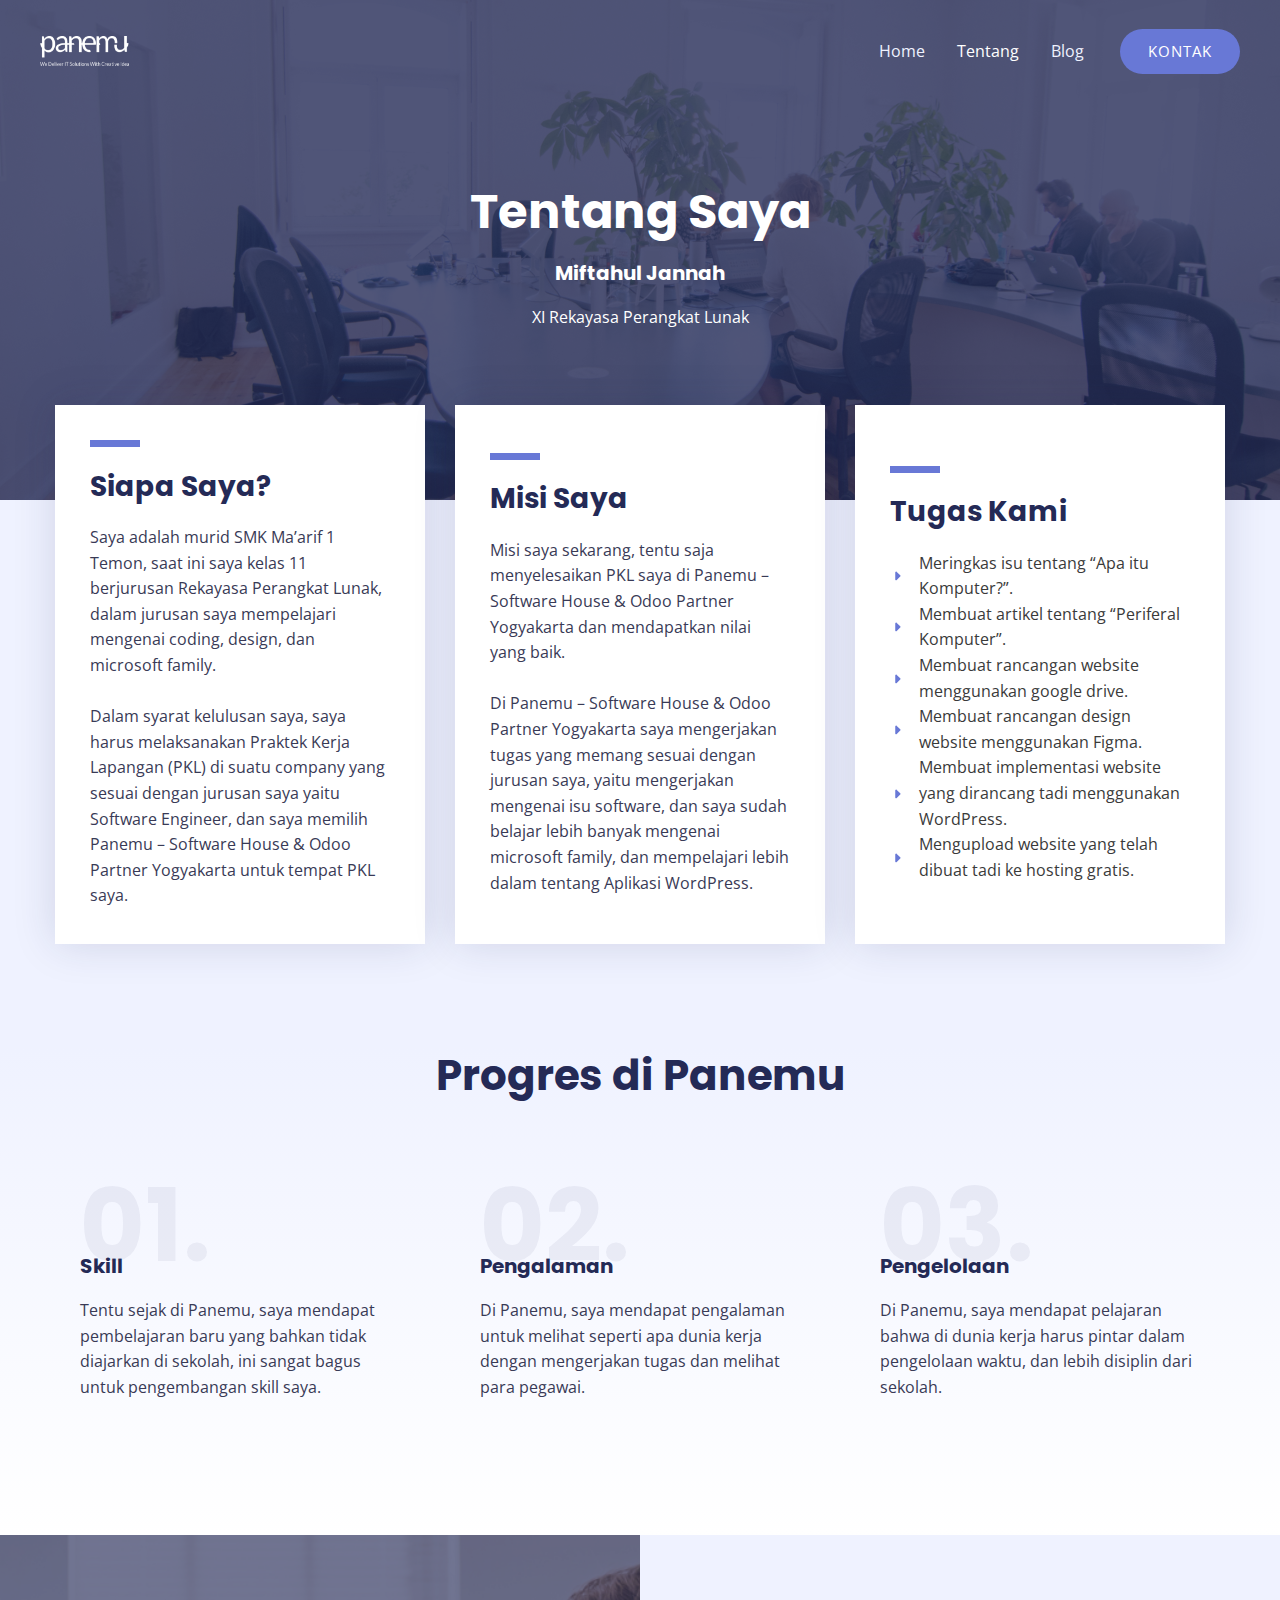
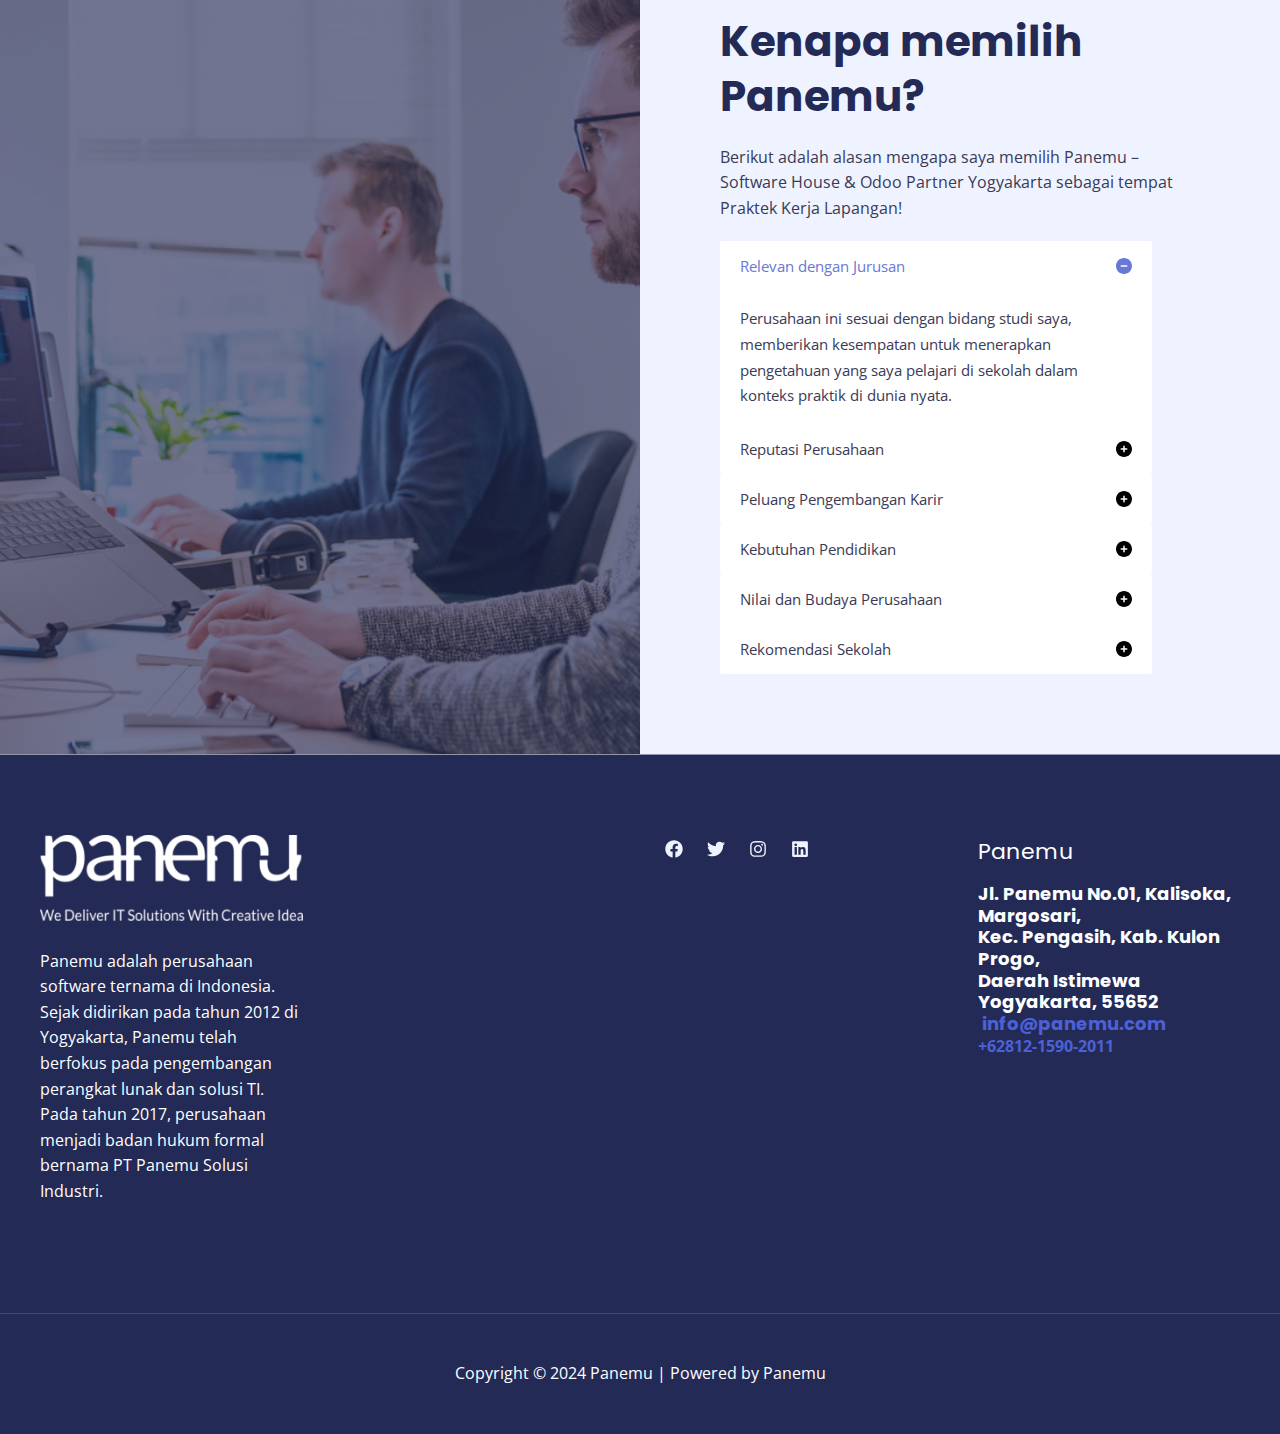
<file: about/index.html>
<!DOCTYPE html>
<html lang="id">
<head>
<meta charset="UTF-8">
<meta name="viewport" content="width=device-width, initial-scale=1">
	 <link rel="profile" href="https://gmpg.org/xfn/11"> 
	 <title>About &#8211; Panemu</title>
<meta name="robots" content="max-image-preview:large">
<link rel="dns-prefetch" href="//fonts.googleapis.com">
<link rel="alternate" type="application/rss+xml" title="Panemu &raquo; Feed" href="https://jannahprojects.github.io/panemuu/feed/">
<link rel="alternate" type="application/rss+xml" title="Panemu &raquo; Umpan Komentar" href="https://jannahprojects.github.io/panemuu/comments/feed/">
<script>
window._wpemojiSettings = {"baseUrl":"https:\/\/s.w.org\/images\/core\/emoji\/15.0.3\/72x72\/","ext":".png","svgUrl":"https:\/\/s.w.org\/images\/core\/emoji\/15.0.3\/svg\/","svgExt":".svg","source":{"concatemoji":"https:\/\/jannahprojects.github.io\/panemuu\/wp-includes\/js\/wp-emoji-release.min.js?ver=6.5.3"}};
/*! This file is auto-generated */
!function(i,n){var o,s,e;function c(e){try{var t={supportTests:e,timestamp:(new Date).valueOf()};sessionStorage.setItem(o,JSON.stringify(t))}catch(e){}}function p(e,t,n){e.clearRect(0,0,e.canvas.width,e.canvas.height),e.fillText(t,0,0);var t=new Uint32Array(e.getImageData(0,0,e.canvas.width,e.canvas.height).data),r=(e.clearRect(0,0,e.canvas.width,e.canvas.height),e.fillText(n,0,0),new Uint32Array(e.getImageData(0,0,e.canvas.width,e.canvas.height).data));return t.every(function(e,t){return e===r[t]})}function u(e,t,n){switch(t){case"flag":return n(e,"🏳️‍⚧️","🏳️​⚧️")?!1:!n(e,"🇺🇳","🇺​🇳")&&!n(e,"🏴󠁧󠁢󠁥󠁮󠁧󠁿","🏴​󠁧​󠁢​󠁥​󠁮​󠁧​󠁿");case"emoji":return!n(e,"🐦‍⬛","🐦​⬛")}return!1}function f(e,t,n){var r="undefined"!=typeof WorkerGlobalScope&&self instanceof WorkerGlobalScope?new OffscreenCanvas(300,150):i.createElement("canvas"),a=r.getContext("2d",{willReadFrequently:!0}),o=(a.textBaseline="top",a.font="600 32px Arial",{});return e.forEach(function(e){o[e]=t(a,e,n)}),o}function t(e){var t=i.createElement("script");t.src=e,t.defer=!0,i.head.appendChild(t)}"undefined"!=typeof Promise&&(o="wpEmojiSettingsSupports",s=["flag","emoji"],n.supports={everything:!0,everythingExceptFlag:!0},e=new Promise(function(e){i.addEventListener("DOMContentLoaded",e,{once:!0})}),new Promise(function(t){var n=function(){try{var e=JSON.parse(sessionStorage.getItem(o));if("object"==typeof e&&"number"==typeof e.timestamp&&(new Date).valueOf()<e.timestamp+604800&&"object"==typeof e.supportTests)return e.supportTests}catch(e){}return null}();if(!n){if("undefined"!=typeof Worker&&"undefined"!=typeof OffscreenCanvas&&"undefined"!=typeof URL&&URL.createObjectURL&&"undefined"!=typeof Blob)try{var e="postMessage("+f.toString()+"("+[JSON.stringify(s),u.toString(),p.toString()].join(",")+"));",r=new Blob([e],{type:"text/javascript"}),a=new Worker(URL.createObjectURL(r),{name:"wpTestEmojiSupports"});return void(a.onmessage=function(e){c(n=e.data),a.terminate(),t(n)})}catch(e){}c(n=f(s,u,p))}t(n)}).then(function(e){for(var t in e)n.supports[t]=e[t],n.supports.everything=n.supports.everything&&n.supports[t],"flag"!==t&&(n.supports.everythingExceptFlag=n.supports.everythingExceptFlag&&n.supports[t]);n.supports.everythingExceptFlag=n.supports.everythingExceptFlag&&!n.supports.flag,n.DOMReady=!1,n.readyCallback=function(){n.DOMReady=!0}}).then(function(){return e}).then(function(){var e;n.supports.everything||(n.readyCallback(),(e=n.source||{}).concatemoji?t(e.concatemoji):e.wpemoji&&e.twemoji&&(t(e.twemoji),t(e.wpemoji)))}))}((window,document),window._wpemojiSettings);
</script>
<link rel="stylesheet" id="astra-theme-css-css" href="https://jannahprojects.github.io/panemuu/wp-content/themes/astra/assets/css/minified/main.min.css?ver=4.6.14" media="all">
<style id="astra-theme-css-inline-css">:root{--ast-post-nav-space:0;--ast-container-default-xlg-padding:6.67em;--ast-container-default-lg-padding:5.67em;--ast-container-default-slg-padding:4.34em;--ast-container-default-md-padding:3.34em;--ast-container-default-sm-padding:6.67em;--ast-container-default-xs-padding:2.4em;--ast-container-default-xxs-padding:1.4em;--ast-code-block-background:#EEEEEE;--ast-comment-inputs-background:#FAFAFA;--ast-normal-container-width:1200px;--ast-narrow-container-width:750px;--ast-blog-title-font-weight:normal;--ast-blog-meta-weight:inherit;}html{font-size:100%;}a,.page-title{color:var(--ast-global-color-1);}a:hover,a:focus{color:var(--ast-global-color-1);}body,button,input,select,textarea,.ast-button,.ast-custom-button{font-family:'Open Sans',sans-serif;font-weight:400;font-size:16px;font-size:1rem;line-height:var(--ast-body-line-height,1.6em);}blockquote{color:var(--ast-global-color-3);}h1,.entry-content h1,.entry-content h1 a,h2,.entry-content h2,.entry-content h2 a,h3,.entry-content h3,.entry-content h3 a,h4,.entry-content h4,.entry-content h4 a,h5,.entry-content h5,.entry-content h5 a,h6,.entry-content h6,.entry-content h6 a,.site-title,.site-title a{font-family:'Poppins',sans-serif;font-weight:700;}.site-title{font-size:35px;font-size:2.1875rem;display:none;}header .custom-logo-link img{max-width:89px;}.astra-logo-svg{width:89px;}.site-header .site-description{font-size:15px;font-size:0.9375rem;display:none;}.entry-title{font-size:30px;font-size:1.875rem;}.archive .ast-article-post .ast-article-inner,.blog .ast-article-post .ast-article-inner,.archive .ast-article-post .ast-article-inner:hover,.blog .ast-article-post .ast-article-inner:hover{overflow:hidden;}h1,.entry-content h1,.entry-content h1 a{font-size:48px;font-size:3rem;font-weight:700;font-family:'Poppins',sans-serif;line-height:1.2em;}h2,.entry-content h2,.entry-content h2 a{font-size:42px;font-size:2.625rem;font-family:'Poppins',sans-serif;line-height:1.3em;}h3,.entry-content h3,.entry-content h3 a{font-size:28px;font-size:1.75rem;font-family:'Poppins',sans-serif;line-height:1.3em;}h4,.entry-content h4,.entry-content h4 a{font-size:20px;font-size:1.25rem;line-height:1.2em;font-family:'Poppins',sans-serif;}h5,.entry-content h5,.entry-content h5 a{font-size:18px;font-size:1.125rem;line-height:1.2em;font-family:'Poppins',sans-serif;}h6,.entry-content h6,.entry-content h6 a{font-size:15px;font-size:0.9375rem;line-height:1.25em;font-family:'Poppins',sans-serif;}::selection{background-color:var(--ast-global-color-0);color:#ffffff;}body,h1,.entry-title a,.entry-content h1,.entry-content h1 a,h2,.entry-content h2,.entry-content h2 a,h3,.entry-content h3,.entry-content h3 a,h4,.entry-content h4,.entry-content h4 a,h5,.entry-content h5,.entry-content h5 a,h6,.entry-content h6,.entry-content h6 a{color:var(--ast-global-color-3);}.tagcloud a:hover,.tagcloud a:focus,.tagcloud a.current-item{color:#ffffff;border-color:var(--ast-global-color-1);background-color:var(--ast-global-color-1);}input:focus,input[type="text"]:focus,input[type="email"]:focus,input[type="url"]:focus,input[type="password"]:focus,input[type="reset"]:focus,input[type="search"]:focus,textarea:focus{border-color:var(--ast-global-color-1);}input[type="radio"]:checked,input[type=reset],input[type="checkbox"]:checked,input[type="checkbox"]:hover:checked,input[type="checkbox"]:focus:checked,input[type=range]::-webkit-slider-thumb{border-color:var(--ast-global-color-1);background-color:var(--ast-global-color-1);box-shadow:none;}.site-footer a:hover + .post-count,.site-footer a:focus + .post-count{background:var(--ast-global-color-1);border-color:var(--ast-global-color-1);}.single .nav-links .nav-previous,.single .nav-links .nav-next{color:var(--ast-global-color-1);}.entry-meta,.entry-meta *{line-height:1.45;color:var(--ast-global-color-1);}.entry-meta a:not(.ast-button):hover,.entry-meta a:not(.ast-button):hover *,.entry-meta a:not(.ast-button):focus,.entry-meta a:not(.ast-button):focus *,.page-links > .page-link,.page-links .page-link:hover,.post-navigation a:hover{color:var(--ast-global-color-1);}#cat option,.secondary .calendar_wrap thead a,.secondary .calendar_wrap thead a:visited{color:var(--ast-global-color-1);}.secondary .calendar_wrap #today,.ast-progress-val span{background:var(--ast-global-color-1);}.secondary a:hover + .post-count,.secondary a:focus + .post-count{background:var(--ast-global-color-1);border-color:var(--ast-global-color-1);}.calendar_wrap #today > a{color:#ffffff;}.page-links .page-link,.single .post-navigation a{color:var(--ast-global-color-1);}.ast-search-menu-icon .search-form button.search-submit{padding:0 4px;}.ast-search-menu-icon form.search-form{padding-right:0;}.ast-search-menu-icon.slide-search input.search-field{width:0;}.ast-header-search .ast-search-menu-icon.ast-dropdown-active .search-form,.ast-header-search .ast-search-menu-icon.ast-dropdown-active .search-field:focus{transition:all 0.2s;}.search-form input.search-field:focus{outline:none;}.wp-block-latest-posts > li > a{color:var(--ast-global-color-2);}.widget-title,.widget .wp-block-heading{font-size:22px;font-size:1.375rem;color:var(--ast-global-color-3);}.ast-search-menu-icon.slide-search a:focus-visible:focus-visible,.astra-search-icon:focus-visible,#close:focus-visible,a:focus-visible,.ast-menu-toggle:focus-visible,.site .skip-link:focus-visible,.wp-block-loginout input:focus-visible,.wp-block-search.wp-block-search__button-inside .wp-block-search__inside-wrapper,.ast-header-navigation-arrow:focus-visible,.woocommerce .wc-proceed-to-checkout > .checkout-button:focus-visible,.woocommerce .woocommerce-MyAccount-navigation ul li a:focus-visible,.ast-orders-table__row .ast-orders-table__cell:focus-visible,.woocommerce .woocommerce-order-details .order-again > .button:focus-visible,.woocommerce .woocommerce-message a.button.wc-forward:focus-visible,.woocommerce #minus_qty:focus-visible,.woocommerce #plus_qty:focus-visible,a#ast-apply-coupon:focus-visible,.woocommerce .woocommerce-info a:focus-visible,.woocommerce .astra-shop-summary-wrap a:focus-visible,.woocommerce a.wc-forward:focus-visible,#ast-apply-coupon:focus-visible,.woocommerce-js .woocommerce-mini-cart-item a.remove:focus-visible,#close:focus-visible,.button.search-submit:focus-visible,#search_submit:focus,.normal-search:focus-visible,.ast-header-account-wrap:focus-visible{outline-style:dotted;outline-color:inherit;outline-width:thin;}input:focus,input[type="text"]:focus,input[type="email"]:focus,input[type="url"]:focus,input[type="password"]:focus,input[type="reset"]:focus,input[type="search"]:focus,input[type="number"]:focus,textarea:focus,.wp-block-search__input:focus,[data-section="section-header-mobile-trigger"] .ast-button-wrap .ast-mobile-menu-trigger-minimal:focus,.ast-mobile-popup-drawer.active .menu-toggle-close:focus,.woocommerce-ordering select.orderby:focus,#ast-scroll-top:focus,#coupon_code:focus,.woocommerce-page #comment:focus,.woocommerce #reviews #respond input#submit:focus,.woocommerce a.add_to_cart_button:focus,.woocommerce .button.single_add_to_cart_button:focus,.woocommerce .woocommerce-cart-form button:focus,.woocommerce .woocommerce-cart-form__cart-item .quantity .qty:focus,.woocommerce .woocommerce-billing-fields .woocommerce-billing-fields__field-wrapper .woocommerce-input-wrapper > .input-text:focus,.woocommerce #order_comments:focus,.woocommerce #place_order:focus,.woocommerce .woocommerce-address-fields .woocommerce-address-fields__field-wrapper .woocommerce-input-wrapper > .input-text:focus,.woocommerce .woocommerce-MyAccount-content form button:focus,.woocommerce .woocommerce-MyAccount-content .woocommerce-EditAccountForm .woocommerce-form-row .woocommerce-Input.input-text:focus,.woocommerce .ast-woocommerce-container .woocommerce-pagination ul.page-numbers li a:focus,body #content .woocommerce form .form-row .select2-container--default .select2-selection--single:focus,#ast-coupon-code:focus,.woocommerce.woocommerce-js .quantity input[type=number]:focus,.woocommerce-js .woocommerce-mini-cart-item .quantity input[type=number]:focus,.woocommerce p#ast-coupon-trigger:focus{border-style:dotted;border-color:inherit;border-width:thin;}input{outline:none;}.woocommerce-js input[type=text]:focus,.woocommerce-js input[type=email]:focus,.woocommerce-js textarea:focus,input[type=number]:focus,.comments-area textarea#comment:focus,.comments-area textarea#comment:active,.comments-area .ast-comment-formwrap input[type="text"]:focus,.comments-area .ast-comment-formwrap input[type="text"]:active{outline-style:disable;outline-color:inherit;outline-width:thin;}.site-logo-img img{ transition:all 0.2s linear;}body .ast-oembed-container *{position:absolute;top:0;width:100%;height:100%;left:0;}body .wp-block-embed-pocket-casts .ast-oembed-container *{position:unset;}.ast-single-post-featured-section + article {margin-top: 2em;}.site-content .ast-single-post-featured-section img {width: 100%;overflow: hidden;object-fit: cover;}.site > .ast-single-related-posts-container {margin-top: 0;}@media (min-width: 769px) {.ast-desktop .ast-container--narrow {max-width: var(--ast-narrow-container-width);margin: 0 auto;}}.ast-page-builder-template .hentry {margin: 0;}.ast-page-builder-template .site-content > .ast-container {max-width: 100%;padding: 0;}.ast-page-builder-template .site .site-content #primary {padding: 0;margin: 0;}.ast-page-builder-template .no-results {text-align: center;margin: 4em auto;}.ast-page-builder-template .ast-pagination {padding: 2em;}.ast-page-builder-template .entry-header.ast-no-title.ast-no-thumbnail {margin-top: 0;}.ast-page-builder-template .entry-header.ast-header-without-markup {margin-top: 0;margin-bottom: 0;}.ast-page-builder-template .entry-header.ast-no-title.ast-no-meta {margin-bottom: 0;}.ast-page-builder-template.single .post-navigation {padding-bottom: 2em;}.ast-page-builder-template.single-post .site-content > .ast-container {max-width: 100%;}.ast-page-builder-template .entry-header {margin-top: 4em;margin-left: auto;margin-right: auto;padding-left: 20px;padding-right: 20px;}.single.ast-page-builder-template .entry-header {padding-left: 20px;padding-right: 20px;}.ast-page-builder-template .ast-archive-description {margin: 4em auto 0;padding-left: 20px;padding-right: 20px;}.ast-page-builder-template.ast-no-sidebar .entry-content .alignwide {margin-left: 0;margin-right: 0;}@media (max-width:768.9px){#ast-desktop-header{display:none;}}@media (min-width:769px){#ast-mobile-header{display:none;}}.wp-block-buttons.aligncenter{justify-content:center;}.wp-block-buttons .wp-block-button.is-style-outline .wp-block-button__link.wp-element-button,.ast-outline-button,.wp-block-uagb-buttons-child .uagb-buttons-repeater.ast-outline-button{border-top-width:2px;border-right-width:2px;border-bottom-width:2px;border-left-width:2px;font-family:inherit;font-weight:400;font-size:15px;font-size:0.9375rem;line-height:1em;border-top-left-radius:6px;border-top-right-radius:6px;border-bottom-right-radius:6px;border-bottom-left-radius:6px;}.uagb-buttons-repeater.ast-outline-button{border-radius:9999px;}.entry-content[ast-blocks-layout] > figure{margin-bottom:1em;}@media (max-width:768px){.ast-separate-container #primary,.ast-separate-container #secondary{padding:1.5em 0;}#primary,#secondary{padding:1.5em 0;margin:0;}.ast-left-sidebar #content > .ast-container{display:flex;flex-direction:column-reverse;width:100%;}.ast-separate-container .ast-article-post,.ast-separate-container .ast-article-single{padding:1.5em 2.14em;}.ast-author-box img.avatar{margin:20px 0 0 0;}}@media (min-width:769px){.ast-separate-container.ast-right-sidebar #primary,.ast-separate-container.ast-left-sidebar #primary{border:0;}.search-no-results.ast-separate-container #primary{margin-bottom:4em;}}.elementor-button-wrapper .elementor-button{border-style:solid;text-decoration:none;border-top-width:0px;border-right-width:0px;border-left-width:0px;border-bottom-width:0px;}body .elementor-button.elementor-size-sm,body .elementor-button.elementor-size-xs,body .elementor-button.elementor-size-md,body .elementor-button.elementor-size-lg,body .elementor-button.elementor-size-xl,body .elementor-button{border-top-left-radius:6px;border-top-right-radius:6px;border-bottom-right-radius:6px;border-bottom-left-radius:6px;padding-top:17px;padding-right:35px;padding-bottom:17px;padding-left:35px;}.elementor-button-wrapper .elementor-button{border-color:var(--ast-global-color-0);background-color:var(--ast-global-color-0);}.elementor-button-wrapper .elementor-button:hover,.elementor-button-wrapper .elementor-button:focus{color:#ffffff;background-color:var(--ast-global-color-1);border-color:var(--ast-global-color-1);}.wp-block-button .wp-block-button__link ,.elementor-button-wrapper .elementor-button,.elementor-button-wrapper .elementor-button:visited{color:#ffffff;}.elementor-button-wrapper .elementor-button{font-weight:400;font-size:15px;font-size:0.9375rem;line-height:1em;text-transform:uppercase;letter-spacing:1px;}body .elementor-button.elementor-size-sm,body .elementor-button.elementor-size-xs,body .elementor-button.elementor-size-md,body .elementor-button.elementor-size-lg,body .elementor-button.elementor-size-xl,body .elementor-button{font-size:15px;font-size:0.9375rem;}.wp-block-button .wp-block-button__link:hover,.wp-block-button .wp-block-button__link:focus{color:#ffffff;background-color:var(--ast-global-color-1);border-color:var(--ast-global-color-1);}.elementor-widget-heading h1.elementor-heading-title{line-height:1.2em;}.elementor-widget-heading h2.elementor-heading-title{line-height:1.3em;}.elementor-widget-heading h3.elementor-heading-title{line-height:1.3em;}.elementor-widget-heading h4.elementor-heading-title{line-height:1.2em;}.elementor-widget-heading h5.elementor-heading-title{line-height:1.2em;}.elementor-widget-heading h6.elementor-heading-title{line-height:1.25em;}.wp-block-button .wp-block-button__link,.wp-block-search .wp-block-search__button,body .wp-block-file .wp-block-file__button{border-style:solid;border-top-width:0px;border-right-width:0px;border-left-width:0px;border-bottom-width:0px;border-color:var(--ast-global-color-0);background-color:var(--ast-global-color-0);color:#ffffff;font-family:inherit;font-weight:400;line-height:1em;text-transform:uppercase;letter-spacing:1px;font-size:15px;font-size:0.9375rem;border-top-left-radius:6px;border-top-right-radius:6px;border-bottom-right-radius:6px;border-bottom-left-radius:6px;padding-top:17px;padding-right:35px;padding-bottom:17px;padding-left:35px;}.menu-toggle,button,.ast-button,.ast-custom-button,.button,input#submit,input[type="button"],input[type="submit"],input[type="reset"],form[CLASS*="wp-block-search__"].wp-block-search .wp-block-search__inside-wrapper .wp-block-search__button,body .wp-block-file .wp-block-file__button,.woocommerce-js a.button,.woocommerce button.button,.woocommerce .woocommerce-message a.button,.woocommerce #respond input#submit.alt,.woocommerce input.button.alt,.woocommerce input.button,.woocommerce input.button:disabled,.woocommerce input.button:disabled[disabled],.woocommerce input.button:disabled:hover,.woocommerce input.button:disabled[disabled]:hover,.woocommerce #respond input#submit,.woocommerce button.button.alt.disabled,.wc-block-grid__products .wc-block-grid__product .wp-block-button__link,.wc-block-grid__product-onsale,[CLASS*="wc-block"] button,.woocommerce-js .astra-cart-drawer .astra-cart-drawer-content .woocommerce-mini-cart__buttons .button:not(.checkout):not(.ast-continue-shopping),.woocommerce-js .astra-cart-drawer .astra-cart-drawer-content .woocommerce-mini-cart__buttons a.checkout,.woocommerce button.button.alt.disabled.wc-variation-selection-needed,[CLASS*="wc-block"] .wc-block-components-button{border-style:solid;border-top-width:0px;border-right-width:0px;border-left-width:0px;border-bottom-width:0px;color:#ffffff;border-color:var(--ast-global-color-0);background-color:var(--ast-global-color-0);padding-top:17px;padding-right:35px;padding-bottom:17px;padding-left:35px;font-family:inherit;font-weight:400;font-size:15px;font-size:0.9375rem;line-height:1em;text-transform:uppercase;letter-spacing:1px;border-top-left-radius:6px;border-top-right-radius:6px;border-bottom-right-radius:6px;border-bottom-left-radius:6px;}button:focus,.menu-toggle:hover,button:hover,.ast-button:hover,.ast-custom-button:hover .button:hover,.ast-custom-button:hover ,input[type=reset]:hover,input[type=reset]:focus,input#submit:hover,input#submit:focus,input[type="button"]:hover,input[type="button"]:focus,input[type="submit"]:hover,input[type="submit"]:focus,form[CLASS*="wp-block-search__"].wp-block-search .wp-block-search__inside-wrapper .wp-block-search__button:hover,form[CLASS*="wp-block-search__"].wp-block-search .wp-block-search__inside-wrapper .wp-block-search__button:focus,body .wp-block-file .wp-block-file__button:hover,body .wp-block-file .wp-block-file__button:focus,.woocommerce-js a.button:hover,.woocommerce button.button:hover,.woocommerce .woocommerce-message a.button:hover,.woocommerce #respond input#submit:hover,.woocommerce #respond input#submit.alt:hover,.woocommerce input.button.alt:hover,.woocommerce input.button:hover,.woocommerce button.button.alt.disabled:hover,.wc-block-grid__products .wc-block-grid__product .wp-block-button__link:hover,[CLASS*="wc-block"] button:hover,.woocommerce-js .astra-cart-drawer .astra-cart-drawer-content .woocommerce-mini-cart__buttons .button:not(.checkout):not(.ast-continue-shopping):hover,.woocommerce-js .astra-cart-drawer .astra-cart-drawer-content .woocommerce-mini-cart__buttons a.checkout:hover,.woocommerce button.button.alt.disabled.wc-variation-selection-needed:hover,[CLASS*="wc-block"] .wc-block-components-button:hover,[CLASS*="wc-block"] .wc-block-components-button:focus{color:#ffffff;background-color:var(--ast-global-color-1);border-color:var(--ast-global-color-1);}@media (max-width:768px){.ast-mobile-header-stack .main-header-bar .ast-search-menu-icon{display:inline-block;}.ast-header-break-point.ast-header-custom-item-outside .ast-mobile-header-stack .main-header-bar .ast-search-icon{margin:0;}.ast-comment-avatar-wrap img{max-width:2.5em;}.ast-comment-meta{padding:0 1.8888em 1.3333em;}.ast-separate-container .ast-comment-list li.depth-1{padding:1.5em 2.14em;}.ast-separate-container .comment-respond{padding:2em 2.14em;}}@media (min-width:544px){.ast-container{max-width:100%;}}@media (max-width:544px){.ast-separate-container .ast-article-post,.ast-separate-container .ast-article-single,.ast-separate-container .comments-title,.ast-separate-container .ast-archive-description{padding:1.5em 1em;}.ast-separate-container #content .ast-container{padding-left:0.54em;padding-right:0.54em;}.ast-separate-container .ast-comment-list .bypostauthor{padding:.5em;}.ast-search-menu-icon.ast-dropdown-active .search-field{width:170px;}}body,.ast-separate-container{background-color:var(--ast-global-color-4);;background-image:none;;}@media (max-width:768px){.site-title{display:none;}.site-header .site-description{display:none;}h1,.entry-content h1,.entry-content h1 a{font-size:40px;}h2,.entry-content h2,.entry-content h2 a{font-size:35px;}h3,.entry-content h3,.entry-content h3 a{font-size:24px;}.astra-logo-svg{width:140px;}header .custom-logo-link img,.ast-header-break-point .site-logo-img .custom-mobile-logo-link img{max-width:140px;}}@media (max-width:544px){.site-title{display:none;}.site-header .site-description{display:none;}h1,.entry-content h1,.entry-content h1 a{font-size:28px;}h2,.entry-content h2,.entry-content h2 a{font-size:24px;}h3,.entry-content h3,.entry-content h3 a{font-size:20px;}h4,.entry-content h4,.entry-content h4 a{font-size:18px;font-size:1.125rem;}h5,.entry-content h5,.entry-content h5 a{font-size:17px;font-size:1.0625rem;}h6,.entry-content h6,.entry-content h6 a{font-size:15px;font-size:0.9375rem;}header .custom-logo-link img,.ast-header-break-point .site-branding img,.ast-header-break-point .custom-logo-link img{max-width:120px;}.astra-logo-svg{width:120px;}.ast-header-break-point .site-logo-img .custom-mobile-logo-link img{max-width:120px;}}@media (max-width:768px){html{font-size:91.2%;}}@media (max-width:544px){html{font-size:91.2%;}}@media (min-width:769px){.ast-container{max-width:1240px;}}@media (min-width:769px){.site-content .ast-container{display:flex;}}@media (max-width:768px){.site-content .ast-container{flex-direction:column;}}@media (min-width:769px){.main-header-menu .sub-menu .menu-item.ast-left-align-sub-menu:hover > .sub-menu,.main-header-menu .sub-menu .menu-item.ast-left-align-sub-menu.focus > .sub-menu{margin-left:-2px;}}.ast-theme-transparent-header [data-section="section-header-mobile-trigger"] .ast-button-wrap .ast-mobile-menu-trigger-fill,.ast-theme-transparent-header [data-section="section-header-mobile-trigger"] .ast-button-wrap .ast-mobile-menu-trigger-minimal{border:none;}.site .comments-area{padding-bottom:3em;}.wp-block-file {display: flex;align-items: center;flex-wrap: wrap;justify-content: space-between;}.wp-block-pullquote {border: none;}.wp-block-pullquote blockquote::before {content: "\201D";font-family: "Helvetica",sans-serif;display: flex;transform: rotate( 180deg );font-size: 6rem;font-style: normal;line-height: 1;font-weight: bold;align-items: center;justify-content: center;}.has-text-align-right > blockquote::before {justify-content: flex-start;}.has-text-align-left > blockquote::before {justify-content: flex-end;}figure.wp-block-pullquote.is-style-solid-color blockquote {max-width: 100%;text-align: inherit;}html body {--wp--custom--ast-default-block-top-padding: 3em;--wp--custom--ast-default-block-right-padding: 3em;--wp--custom--ast-default-block-bottom-padding: 3em;--wp--custom--ast-default-block-left-padding: 3em;--wp--custom--ast-container-width: 1200px;--wp--custom--ast-content-width-size: 1200px;--wp--custom--ast-wide-width-size: calc(1200px + var(--wp--custom--ast-default-block-left-padding) + var(--wp--custom--ast-default-block-right-padding));}.ast-narrow-container {--wp--custom--ast-content-width-size: 750px;--wp--custom--ast-wide-width-size: 750px;}@media(max-width: 768px) {html body {--wp--custom--ast-default-block-top-padding: 3em;--wp--custom--ast-default-block-right-padding: 2em;--wp--custom--ast-default-block-bottom-padding: 3em;--wp--custom--ast-default-block-left-padding: 2em;}}@media(max-width: 544px) {html body {--wp--custom--ast-default-block-top-padding: 3em;--wp--custom--ast-default-block-right-padding: 1.5em;--wp--custom--ast-default-block-bottom-padding: 3em;--wp--custom--ast-default-block-left-padding: 1.5em;}}.entry-content > .wp-block-group,.entry-content > .wp-block-cover,.entry-content > .wp-block-columns {padding-top: var(--wp--custom--ast-default-block-top-padding);padding-right: var(--wp--custom--ast-default-block-right-padding);padding-bottom: var(--wp--custom--ast-default-block-bottom-padding);padding-left: var(--wp--custom--ast-default-block-left-padding);}.ast-plain-container.ast-no-sidebar .entry-content > .alignfull,.ast-page-builder-template .ast-no-sidebar .entry-content > .alignfull {margin-left: calc( -50vw + 50%);margin-right: calc( -50vw + 50%);max-width: 100vw;width: 100vw;}.ast-plain-container.ast-no-sidebar .entry-content .alignfull .alignfull,.ast-page-builder-template.ast-no-sidebar .entry-content .alignfull .alignfull,.ast-plain-container.ast-no-sidebar .entry-content .alignfull .alignwide,.ast-page-builder-template.ast-no-sidebar .entry-content .alignfull .alignwide,.ast-plain-container.ast-no-sidebar .entry-content .alignwide .alignfull,.ast-page-builder-template.ast-no-sidebar .entry-content .alignwide .alignfull,.ast-plain-container.ast-no-sidebar .entry-content .alignwide .alignwide,.ast-page-builder-template.ast-no-sidebar .entry-content .alignwide .alignwide,.ast-plain-container.ast-no-sidebar .entry-content .wp-block-column .alignfull,.ast-page-builder-template.ast-no-sidebar .entry-content .wp-block-column .alignfull,.ast-plain-container.ast-no-sidebar .entry-content .wp-block-column .alignwide,.ast-page-builder-template.ast-no-sidebar .entry-content .wp-block-column .alignwide {margin-left: auto;margin-right: auto;width: 100%;}[ast-blocks-layout] .wp-block-separator:not(.is-style-dots) {height: 0;}[ast-blocks-layout] .wp-block-separator {margin: 20px auto;}[ast-blocks-layout] .wp-block-separator:not(.is-style-wide):not(.is-style-dots) {max-width: 100px;}[ast-blocks-layout] .wp-block-separator.has-background {padding: 0;}.entry-content[ast-blocks-layout] > * {max-width: var(--wp--custom--ast-content-width-size);margin-left: auto;margin-right: auto;}.entry-content[ast-blocks-layout] > .alignwide {max-width: var(--wp--custom--ast-wide-width-size);}.entry-content[ast-blocks-layout] .alignfull {max-width: none;}.entry-content .wp-block-columns {margin-bottom: 0;}blockquote {margin: 1.5em;border-color: rgba(0,0,0,0.05);}.wp-block-quote:not(.has-text-align-right):not(.has-text-align-center) {border-left: 5px solid rgba(0,0,0,0.05);}.has-text-align-right > blockquote,blockquote.has-text-align-right {border-right: 5px solid rgba(0,0,0,0.05);}.has-text-align-left > blockquote,blockquote.has-text-align-left {border-left: 5px solid rgba(0,0,0,0.05);}.wp-block-site-tagline,.wp-block-latest-posts .read-more {margin-top: 15px;}.wp-block-loginout p label {display: block;}.wp-block-loginout p:not(.login-remember):not(.login-submit) input {width: 100%;}.wp-block-loginout input:focus {border-color: transparent;}.wp-block-loginout input:focus {outline: thin dotted;}.entry-content .wp-block-media-text .wp-block-media-text__content {padding: 0 0 0 8%;}.entry-content .wp-block-media-text.has-media-on-the-right .wp-block-media-text__content {padding: 0 8% 0 0;}.entry-content .wp-block-media-text.has-background .wp-block-media-text__content {padding: 8%;}.entry-content .wp-block-cover:not([class*="background-color"]) .wp-block-cover__inner-container,.entry-content .wp-block-cover:not([class*="background-color"]) .wp-block-cover-image-text,.entry-content .wp-block-cover:not([class*="background-color"]) .wp-block-cover-text,.entry-content .wp-block-cover-image:not([class*="background-color"]) .wp-block-cover__inner-container,.entry-content .wp-block-cover-image:not([class*="background-color"]) .wp-block-cover-image-text,.entry-content .wp-block-cover-image:not([class*="background-color"]) .wp-block-cover-text {color: var(--ast-global-color-5);}.wp-block-loginout .login-remember input {width: 1.1rem;height: 1.1rem;margin: 0 5px 4px 0;vertical-align: middle;}.wp-block-latest-posts > li > *:first-child,.wp-block-latest-posts:not(.is-grid) > li:first-child {margin-top: 0;}.wp-block-search__inside-wrapper .wp-block-search__input {padding: 0 10px;color: var(--ast-global-color-3);background: var(--ast-global-color-5);border-color: var(--ast-border-color);}.wp-block-latest-posts .read-more {margin-bottom: 1.5em;}.wp-block-search__no-button .wp-block-search__inside-wrapper .wp-block-search__input {padding-top: 5px;padding-bottom: 5px;}.wp-block-latest-posts .wp-block-latest-posts__post-date,.wp-block-latest-posts .wp-block-latest-posts__post-author {font-size: 1rem;}.wp-block-latest-posts > li > *,.wp-block-latest-posts:not(.is-grid) > li {margin-top: 12px;margin-bottom: 12px;}.ast-page-builder-template .entry-content[ast-blocks-layout] > *,.ast-page-builder-template .entry-content[ast-blocks-layout] > .alignfull > * {max-width: none;}.ast-page-builder-template .entry-content[ast-blocks-layout] > .alignwide > * {max-width: var(--wp--custom--ast-wide-width-size);}.ast-page-builder-template .entry-content[ast-blocks-layout] > .inherit-container-width > *,.ast-page-builder-template .entry-content[ast-blocks-layout] > * > *,.entry-content[ast-blocks-layout] > .wp-block-cover .wp-block-cover__inner-container {max-width: var(--wp--custom--ast-content-width-size);margin-left: auto;margin-right: auto;}.entry-content[ast-blocks-layout] .wp-block-cover:not(.alignleft):not(.alignright) {width: auto;}@media(max-width: 1200px) {.ast-separate-container .entry-content > .alignfull,.ast-separate-container .entry-content[ast-blocks-layout] > .alignwide,.ast-plain-container .entry-content[ast-blocks-layout] > .alignwide,.ast-plain-container .entry-content .alignfull {margin-left: calc(-1 * min(var(--ast-container-default-xlg-padding),20px)) ;margin-right: calc(-1 * min(var(--ast-container-default-xlg-padding),20px));}}@media(min-width: 1201px) {.ast-separate-container .entry-content > .alignfull {margin-left: calc(-1 * var(--ast-container-default-xlg-padding) );margin-right: calc(-1 * var(--ast-container-default-xlg-padding) );}.ast-separate-container .entry-content[ast-blocks-layout] > .alignwide,.ast-plain-container .entry-content[ast-blocks-layout] > .alignwide {margin-left: calc(-1 * var(--wp--custom--ast-default-block-left-padding) );margin-right: calc(-1 * var(--wp--custom--ast-default-block-right-padding) );}}@media(min-width: 768px) {.ast-separate-container .entry-content .wp-block-group.alignwide:not(.inherit-container-width) > :where(:not(.alignleft):not(.alignright)),.ast-plain-container .entry-content .wp-block-group.alignwide:not(.inherit-container-width) > :where(:not(.alignleft):not(.alignright)) {max-width: calc( var(--wp--custom--ast-content-width-size) + 80px );}.ast-plain-container.ast-right-sidebar .entry-content[ast-blocks-layout] .alignfull,.ast-plain-container.ast-left-sidebar .entry-content[ast-blocks-layout] .alignfull {margin-left: -60px;margin-right: -60px;}}@media(min-width: 544px) {.entry-content > .alignleft {margin-right: 20px;}.entry-content > .alignright {margin-left: 20px;}}@media (max-width:544px){.wp-block-columns .wp-block-column:not(:last-child){margin-bottom:20px;}.wp-block-latest-posts{margin:0;}}@media( max-width: 600px ) {.entry-content .wp-block-media-text .wp-block-media-text__content,.entry-content .wp-block-media-text.has-media-on-the-right .wp-block-media-text__content {padding: 8% 0 0;}.entry-content .wp-block-media-text.has-background .wp-block-media-text__content {padding: 8%;}}.ast-page-builder-template .entry-header {padding-left: 0;}.ast-narrow-container .site-content .wp-block-uagb-image--align-full .wp-block-uagb-image__figure {max-width: 100%;margin-left: auto;margin-right: auto;}:root .has-ast-global-color-0-color{color:var(--ast-global-color-0);}:root .has-ast-global-color-0-background-color{background-color:var(--ast-global-color-0);}:root .wp-block-button .has-ast-global-color-0-color{color:var(--ast-global-color-0);}:root .wp-block-button .has-ast-global-color-0-background-color{background-color:var(--ast-global-color-0);}:root .has-ast-global-color-1-color{color:var(--ast-global-color-1);}:root .has-ast-global-color-1-background-color{background-color:var(--ast-global-color-1);}:root .wp-block-button .has-ast-global-color-1-color{color:var(--ast-global-color-1);}:root .wp-block-button .has-ast-global-color-1-background-color{background-color:var(--ast-global-color-1);}:root .has-ast-global-color-2-color{color:var(--ast-global-color-2);}:root .has-ast-global-color-2-background-color{background-color:var(--ast-global-color-2);}:root .wp-block-button .has-ast-global-color-2-color{color:var(--ast-global-color-2);}:root .wp-block-button .has-ast-global-color-2-background-color{background-color:var(--ast-global-color-2);}:root .has-ast-global-color-3-color{color:var(--ast-global-color-3);}:root .has-ast-global-color-3-background-color{background-color:var(--ast-global-color-3);}:root .wp-block-button .has-ast-global-color-3-color{color:var(--ast-global-color-3);}:root .wp-block-button .has-ast-global-color-3-background-color{background-color:var(--ast-global-color-3);}:root .has-ast-global-color-4-color{color:var(--ast-global-color-4);}:root .has-ast-global-color-4-background-color{background-color:var(--ast-global-color-4);}:root .wp-block-button .has-ast-global-color-4-color{color:var(--ast-global-color-4);}:root .wp-block-button .has-ast-global-color-4-background-color{background-color:var(--ast-global-color-4);}:root .has-ast-global-color-5-color{color:var(--ast-global-color-5);}:root .has-ast-global-color-5-background-color{background-color:var(--ast-global-color-5);}:root .wp-block-button .has-ast-global-color-5-color{color:var(--ast-global-color-5);}:root .wp-block-button .has-ast-global-color-5-background-color{background-color:var(--ast-global-color-5);}:root .has-ast-global-color-6-color{color:var(--ast-global-color-6);}:root .has-ast-global-color-6-background-color{background-color:var(--ast-global-color-6);}:root .wp-block-button .has-ast-global-color-6-color{color:var(--ast-global-color-6);}:root .wp-block-button .has-ast-global-color-6-background-color{background-color:var(--ast-global-color-6);}:root .has-ast-global-color-7-color{color:var(--ast-global-color-7);}:root .has-ast-global-color-7-background-color{background-color:var(--ast-global-color-7);}:root .wp-block-button .has-ast-global-color-7-color{color:var(--ast-global-color-7);}:root .wp-block-button .has-ast-global-color-7-background-color{background-color:var(--ast-global-color-7);}:root .has-ast-global-color-8-color{color:var(--ast-global-color-8);}:root .has-ast-global-color-8-background-color{background-color:var(--ast-global-color-8);}:root .wp-block-button .has-ast-global-color-8-color{color:var(--ast-global-color-8);}:root .wp-block-button .has-ast-global-color-8-background-color{background-color:var(--ast-global-color-8);}:root{--ast-global-color-0:#6878d6;--ast-global-color-1:#4d61d6;--ast-global-color-2:#242a56;--ast-global-color-3:#393a56;--ast-global-color-4:#eff2ff;--ast-global-color-5:#ffffff;--ast-global-color-6:#eff2ff;--ast-global-color-7:#242a56;--ast-global-color-8:#BFD1FF;}:root {--ast-border-color : #dddddd;}.ast-single-entry-banner {-js-display: flex;display: flex;flex-direction: column;justify-content: center;text-align: center;position: relative;background: #eeeeee;}.ast-single-entry-banner[data-banner-layout="layout-1"] {max-width: 1200px;background: inherit;padding: 20px 0;}.ast-single-entry-banner[data-banner-width-type="custom"] {margin: 0 auto;width: 100%;}.ast-single-entry-banner + .site-content .entry-header {margin-bottom: 0;}.site .ast-author-avatar {--ast-author-avatar-size: ;}a.ast-underline-text {text-decoration: underline;}.ast-container > .ast-terms-link {position: relative;display: block;}a.ast-button.ast-badge-tax {padding: 4px 8px;border-radius: 3px;font-size: inherit;}header.entry-header .entry-title{font-size:30px;font-size:1.875rem;}header.entry-header > *:not(:last-child){margin-bottom:10px;}.ast-archive-entry-banner {-js-display: flex;display: flex;flex-direction: column;justify-content: center;text-align: center;position: relative;background: #eeeeee;}.ast-archive-entry-banner[data-banner-width-type="custom"] {margin: 0 auto;width: 100%;}.ast-archive-entry-banner[data-banner-layout="layout-1"] {background: inherit;padding: 20px 0;text-align: left;}body.archive .ast-archive-description{max-width:1200px;width:100%;text-align:left;padding-top:3em;padding-right:3em;padding-bottom:3em;padding-left:3em;}body.archive .ast-archive-description .ast-archive-title,body.archive .ast-archive-description .ast-archive-title *{font-size:40px;font-size:2.5rem;}body.archive .ast-archive-description > *:not(:last-child){margin-bottom:10px;}@media (max-width:768px){body.archive .ast-archive-description{text-align:left;}}@media (max-width:544px){body.archive .ast-archive-description{text-align:left;}}.ast-theme-transparent-header #masthead .site-logo-img .transparent-custom-logo .astra-logo-svg{width:89px;}.ast-theme-transparent-header #masthead .site-logo-img .transparent-custom-logo img{ max-width:89px;}@media (min-width:768px){.ast-theme-transparent-header #masthead{position:absolute;left:0;right:0;}.ast-theme-transparent-header .main-header-bar,.ast-theme-transparent-header.ast-header-break-point .main-header-bar{background:none;}body.elementor-editor-active.ast-theme-transparent-header #masthead,.fl-builder-edit .ast-theme-transparent-header #masthead,body.vc_editor.ast-theme-transparent-header #masthead,body.brz-ed.ast-theme-transparent-header #masthead{z-index:0;}.ast-header-break-point.ast-replace-site-logo-transparent.ast-theme-transparent-header .custom-mobile-logo-link{display:none;}.ast-header-break-point.ast-replace-site-logo-transparent.ast-theme-transparent-header .transparent-custom-logo{display:inline-block;}.ast-theme-transparent-header .ast-above-header,.ast-theme-transparent-header .ast-above-header.ast-above-header-bar{background-image:none;background-color:transparent;}.ast-theme-transparent-header .ast-below-header{background-image:none;background-color:transparent;}}.ast-theme-transparent-header .ast-builder-menu .main-header-menu,.ast-theme-transparent-header .ast-builder-menu .main-header-menu .menu-link,.ast-theme-transparent-header [CLASS*="ast-builder-menu-"] .main-header-menu .menu-item > .menu-link,.ast-theme-transparent-header .ast-masthead-custom-menu-items,.ast-theme-transparent-header .ast-masthead-custom-menu-items a,.ast-theme-transparent-header .ast-builder-menu .main-header-menu .menu-item > .ast-menu-toggle,.ast-theme-transparent-header .ast-builder-menu .main-header-menu .menu-item > .ast-menu-toggle,.ast-theme-transparent-header .ast-above-header-navigation a,.ast-header-break-point.ast-theme-transparent-header .ast-above-header-navigation a,.ast-header-break-point.ast-theme-transparent-header .ast-above-header-navigation > ul.ast-above-header-menu > .menu-item-has-children:not(.current-menu-item) > .ast-menu-toggle,.ast-theme-transparent-header .ast-below-header-menu,.ast-theme-transparent-header .ast-below-header-menu a,.ast-header-break-point.ast-theme-transparent-header .ast-below-header-menu a,.ast-header-break-point.ast-theme-transparent-header .ast-below-header-menu,.ast-theme-transparent-header .main-header-menu .menu-link{color:var(--ast-global-color-4);}.ast-theme-transparent-header .ast-builder-menu .main-header-menu .menu-item:hover > .menu-link,.ast-theme-transparent-header .ast-builder-menu .main-header-menu .menu-item:hover > .ast-menu-toggle,.ast-theme-transparent-header .ast-builder-menu .main-header-menu .ast-masthead-custom-menu-items a:hover,.ast-theme-transparent-header .ast-builder-menu .main-header-menu .focus > .menu-link,.ast-theme-transparent-header .ast-builder-menu .main-header-menu .focus > .ast-menu-toggle,.ast-theme-transparent-header .ast-builder-menu .main-header-menu .current-menu-item > .menu-link,.ast-theme-transparent-header .ast-builder-menu .main-header-menu .current-menu-ancestor > .menu-link,.ast-theme-transparent-header .ast-builder-menu .main-header-menu .current-menu-item > .ast-menu-toggle,.ast-theme-transparent-header .ast-builder-menu .main-header-menu .current-menu-ancestor > .ast-menu-toggle,.ast-theme-transparent-header [CLASS*="ast-builder-menu-"] .main-header-menu .current-menu-item > .menu-link,.ast-theme-transparent-header [CLASS*="ast-builder-menu-"] .main-header-menu .current-menu-ancestor > .menu-link,.ast-theme-transparent-header [CLASS*="ast-builder-menu-"] .main-header-menu .current-menu-item > .ast-menu-toggle,.ast-theme-transparent-header [CLASS*="ast-builder-menu-"] .main-header-menu .current-menu-ancestor > .ast-menu-toggle,.ast-theme-transparent-header .main-header-menu .menu-item:hover > .menu-link,.ast-theme-transparent-header .main-header-menu .current-menu-item > .menu-link,.ast-theme-transparent-header .main-header-menu .current-menu-ancestor > .menu-link{color:var(--ast-global-color-5);}.ast-theme-transparent-header .ast-builder-menu .main-header-menu .menu-item .sub-menu .menu-link,.ast-theme-transparent-header .main-header-menu .menu-item .sub-menu .menu-link{background-color:transparent;}@media (max-width:768px){.ast-theme-transparent-header #masthead{position:absolute;left:0;right:0;}.ast-theme-transparent-header .main-header-bar,.ast-theme-transparent-header.ast-header-break-point .main-header-bar{background:none;}body.elementor-editor-active.ast-theme-transparent-header #masthead,.fl-builder-edit .ast-theme-transparent-header #masthead,body.vc_editor.ast-theme-transparent-header #masthead,body.brz-ed.ast-theme-transparent-header #masthead{z-index:0;}.ast-header-break-point.ast-replace-site-logo-transparent.ast-theme-transparent-header .custom-mobile-logo-link{display:none;}.ast-header-break-point.ast-replace-site-logo-transparent.ast-theme-transparent-header .transparent-custom-logo{display:inline-block;}.ast-theme-transparent-header .ast-above-header,.ast-theme-transparent-header .ast-above-header.ast-above-header-bar{background-image:none;background-color:transparent;}.ast-theme-transparent-header .ast-below-header{background-image:none;background-color:transparent;}}@media (max-width:768px){.ast-theme-transparent-header .ast-builder-menu .main-header-menu,.ast-theme-transparent-header .ast-builder-menu .main-header-menu .menu-link,.ast-theme-transparent-header [CLASS*="ast-builder-menu-"] .main-header-menu .menu-item > .menu-link,.ast-theme-transparent-header .ast-masthead-custom-menu-items,.ast-theme-transparent-header .ast-masthead-custom-menu-items a,.ast-theme-transparent-header .ast-builder-menu .main-header-menu .menu-item > .ast-menu-toggle,.ast-theme-transparent-header .ast-builder-menu .main-header-menu .menu-item > .ast-menu-toggle,.ast-theme-transparent-header .main-header-menu .menu-link{color:var(--ast-global-color-3);}.ast-theme-transparent-header .ast-builder-menu .main-header-menu .menu-item:hover > .menu-link,.ast-theme-transparent-header .ast-builder-menu .main-header-menu .menu-item:hover > .ast-menu-toggle,.ast-theme-transparent-header .ast-builder-menu .main-header-menu .ast-masthead-custom-menu-items a:hover,.ast-theme-transparent-header .ast-builder-menu .main-header-menu .focus > .menu-link,.ast-theme-transparent-header .ast-builder-menu .main-header-menu .focus > .ast-menu-toggle,.ast-theme-transparent-header .ast-builder-menu .main-header-menu .current-menu-item > .menu-link,.ast-theme-transparent-header .ast-builder-menu .main-header-menu .current-menu-ancestor > .menu-link,.ast-theme-transparent-header .ast-builder-menu .main-header-menu .current-menu-item > .ast-menu-toggle,.ast-theme-transparent-header .ast-builder-menu .main-header-menu .current-menu-ancestor > .ast-menu-toggle,.ast-theme-transparent-header [CLASS*="ast-builder-menu-"] .main-header-menu .current-menu-item > .menu-link,.ast-theme-transparent-header [CLASS*="ast-builder-menu-"] .main-header-menu .current-menu-ancestor > .menu-link,.ast-theme-transparent-header [CLASS*="ast-builder-menu-"] .main-header-menu .current-menu-item > .ast-menu-toggle,.ast-theme-transparent-header [CLASS*="ast-builder-menu-"] .main-header-menu .current-menu-ancestor > .ast-menu-toggle,.ast-theme-transparent-header .main-header-menu .menu-item:hover > .menu-link,.ast-theme-transparent-header .main-header-menu .current-menu-item > .menu-link,.ast-theme-transparent-header .main-header-menu .current-menu-ancestor > .menu-link{color:var(--ast-global-color-1);}}.ast-theme-transparent-header #ast-desktop-header > [CLASS*="-header-wrap"]:nth-last-child(2) > [CLASS*="-header-bar"],.ast-theme-transparent-header.ast-header-break-point #ast-mobile-header > [CLASS*="-header-wrap"]:nth-last-child(2) > [CLASS*="-header-bar"]{border-bottom-width:0px;border-bottom-style:solid;}.ast-breadcrumbs .trail-browse,.ast-breadcrumbs .trail-items,.ast-breadcrumbs .trail-items li{display:inline-block;margin:0;padding:0;border:none;background:inherit;text-indent:0;text-decoration:none;}.ast-breadcrumbs .trail-browse{font-size:inherit;font-style:inherit;font-weight:inherit;color:inherit;}.ast-breadcrumbs .trail-items{list-style:none;}.trail-items li::after{padding:0 0.3em;content:"\00bb";}.trail-items li:last-of-type::after{display:none;}h1,.entry-content h1,h2,.entry-content h2,h3,.entry-content h3,h4,.entry-content h4,h5,.entry-content h5,h6,.entry-content h6{color:var(--ast-global-color-2);}@media (max-width:768px){.ast-builder-grid-row-container.ast-builder-grid-row-tablet-3-firstrow .ast-builder-grid-row > *:first-child,.ast-builder-grid-row-container.ast-builder-grid-row-tablet-3-lastrow .ast-builder-grid-row > *:last-child{grid-column:1 / -1;}}@media (max-width:544px){.ast-builder-grid-row-container.ast-builder-grid-row-mobile-3-firstrow .ast-builder-grid-row > *:first-child,.ast-builder-grid-row-container.ast-builder-grid-row-mobile-3-lastrow .ast-builder-grid-row > *:last-child{grid-column:1 / -1;}}.ast-builder-layout-element[data-section="title_tagline"]{display:flex;}@media (max-width:768px){.ast-header-break-point .ast-builder-layout-element[data-section="title_tagline"]{display:flex;}}@media (max-width:544px){.ast-header-break-point .ast-builder-layout-element[data-section="title_tagline"]{display:flex;}}[data-section*="section-hb-button-"] .menu-link{display:none;}.ast-header-button-1[data-section*="section-hb-button-"] .ast-builder-button-wrap .ast-custom-button{line-height:1em;}.ast-header-button-1 .ast-custom-button{color:var(--ast-global-color-5);background:var(--ast-global-color-0);border-top-left-radius:40px;border-top-right-radius:40px;border-bottom-right-radius:40px;border-bottom-left-radius:40px;}.ast-header-button-1 .ast-custom-button:hover{color:var(--ast-global-color-3);background:var(--ast-global-color-5);}.ast-header-button-1[data-section*="section-hb-button-"] .ast-builder-button-wrap .ast-custom-button{padding-top:15px;padding-bottom:15px;padding-left:28px;padding-right:28px;}.ast-header-button-1[data-section="section-hb-button-1"]{display:flex;}@media (max-width:768px){.ast-header-break-point .ast-header-button-1[data-section="section-hb-button-1"]{display:none;}}@media (max-width:544px){.ast-header-break-point .ast-header-button-1[data-section="section-hb-button-1"]{display:flex;}}.ast-builder-menu-1{font-family:inherit;font-weight:inherit;}.ast-builder-menu-1 .sub-menu,.ast-builder-menu-1 .inline-on-mobile .sub-menu{border-top-width:1px;border-bottom-width:1px;border-right-width:1px;border-left-width:1px;border-color:#eaeaea;border-style:solid;}.ast-builder-menu-1 .main-header-menu > .menu-item > .sub-menu,.ast-builder-menu-1 .main-header-menu > .menu-item > .astra-full-megamenu-wrapper{margin-top:0px;}.ast-desktop .ast-builder-menu-1 .main-header-menu > .menu-item > .sub-menu:before,.ast-desktop .ast-builder-menu-1 .main-header-menu > .menu-item > .astra-full-megamenu-wrapper:before{height:calc( 0px + 5px );}.ast-desktop .ast-builder-menu-1 .menu-item .sub-menu .menu-link{border-style:none;}@media (max-width:768px){.ast-builder-menu-1 .main-header-menu .menu-item > .menu-link{color:var(--ast-global-color-3);}.ast-builder-menu-1 .menu-item > .ast-menu-toggle{color:var(--ast-global-color-3);}.ast-builder-menu-1 .menu-item:hover > .menu-link,.ast-builder-menu-1 .inline-on-mobile .menu-item:hover > .ast-menu-toggle{color:var(--ast-global-color-1);}.ast-builder-menu-1 .menu-item:hover > .ast-menu-toggle{color:var(--ast-global-color-1);}.ast-builder-menu-1 .menu-item.current-menu-item > .menu-link,.ast-builder-menu-1 .inline-on-mobile .menu-item.current-menu-item > .ast-menu-toggle,.ast-builder-menu-1 .current-menu-ancestor > .menu-link,.ast-builder-menu-1 .current-menu-ancestor > .ast-menu-toggle{color:var(--ast-global-color-1);}.ast-builder-menu-1 .menu-item.current-menu-item > .ast-menu-toggle{color:var(--ast-global-color-1);}.ast-header-break-point .ast-builder-menu-1 .menu-item.menu-item-has-children > .ast-menu-toggle{top:0;}.ast-builder-menu-1 .inline-on-mobile .menu-item.menu-item-has-children > .ast-menu-toggle{right:-15px;}.ast-builder-menu-1 .menu-item-has-children > .menu-link:after{content:unset;}.ast-builder-menu-1 .main-header-menu > .menu-item > .sub-menu,.ast-builder-menu-1 .main-header-menu > .menu-item > .astra-full-megamenu-wrapper{margin-top:0;}}@media (max-width:544px){.ast-header-break-point .ast-builder-menu-1 .menu-item.menu-item-has-children > .ast-menu-toggle{top:0;}.ast-builder-menu-1 .main-header-menu > .menu-item > .sub-menu,.ast-builder-menu-1 .main-header-menu > .menu-item > .astra-full-megamenu-wrapper{margin-top:0;}}.ast-builder-menu-1{display:flex;}@media (max-width:768px){.ast-header-break-point .ast-builder-menu-1{display:flex;}}@media (max-width:544px){.ast-header-break-point .ast-builder-menu-1{display:flex;}}.site-below-footer-wrap{padding-top:20px;padding-bottom:20px;}.site-below-footer-wrap[data-section="section-below-footer-builder"]{background-color:;;background-image:none;;min-height:80px;border-style:solid;border-width:0px;border-top-width:1px;border-top-color:rgba(81,86,129,0.72);}.site-below-footer-wrap[data-section="section-below-footer-builder"] .ast-builder-grid-row{max-width:1200px;min-height:80px;margin-left:auto;margin-right:auto;}.site-below-footer-wrap[data-section="section-below-footer-builder"] .ast-builder-grid-row,.site-below-footer-wrap[data-section="section-below-footer-builder"] .site-footer-section{align-items:center;}.site-below-footer-wrap[data-section="section-below-footer-builder"].ast-footer-row-inline .site-footer-section{display:flex;margin-bottom:0;}.ast-builder-grid-row-full .ast-builder-grid-row{grid-template-columns:1fr;}@media (max-width:768px){.site-below-footer-wrap[data-section="section-below-footer-builder"].ast-footer-row-tablet-inline .site-footer-section{display:flex;margin-bottom:0;}.site-below-footer-wrap[data-section="section-below-footer-builder"].ast-footer-row-tablet-stack .site-footer-section{display:block;margin-bottom:10px;}.ast-builder-grid-row-container.ast-builder-grid-row-tablet-full .ast-builder-grid-row{grid-template-columns:1fr;}}@media (max-width:544px){.site-below-footer-wrap[data-section="section-below-footer-builder"].ast-footer-row-mobile-inline .site-footer-section{display:flex;margin-bottom:0;}.site-below-footer-wrap[data-section="section-below-footer-builder"].ast-footer-row-mobile-stack .site-footer-section{display:block;margin-bottom:10px;}.ast-builder-grid-row-container.ast-builder-grid-row-mobile-full .ast-builder-grid-row{grid-template-columns:1fr;}}@media (max-width:544px){.site-below-footer-wrap[data-section="section-below-footer-builder"]{padding-left:30px;padding-right:30px;}}.site-below-footer-wrap[data-section="section-below-footer-builder"]{display:grid;}@media (max-width:768px){.ast-header-break-point .site-below-footer-wrap[data-section="section-below-footer-builder"]{display:grid;}}@media (max-width:544px){.ast-header-break-point .site-below-footer-wrap[data-section="section-below-footer-builder"]{display:grid;}}.ast-footer-copyright{text-align:center;}.ast-footer-copyright {color:var(--ast-global-color-5);}@media (max-width:768px){.ast-footer-copyright{text-align:center;}}@media (max-width:544px){.ast-footer-copyright{text-align:center;}}.ast-footer-copyright.ast-builder-layout-element{display:flex;}@media (max-width:768px){.ast-header-break-point .ast-footer-copyright.ast-builder-layout-element{display:flex;}}@media (max-width:544px){.ast-header-break-point .ast-footer-copyright.ast-builder-layout-element{display:flex;}}.ast-social-stack-desktop .ast-builder-social-element,.ast-social-stack-tablet .ast-builder-social-element,.ast-social-stack-mobile .ast-builder-social-element {margin-top: 6px;margin-bottom: 6px;}.social-show-label-true .ast-builder-social-element {width: auto;padding: 0 0.4em;}[data-section^="section-fb-social-icons-"] .footer-social-inner-wrap {text-align: center;}.ast-footer-social-wrap {width: 100%;}.ast-footer-social-wrap .ast-builder-social-element:first-child {margin-left: 0;}.ast-footer-social-wrap .ast-builder-social-element:last-child {margin-right: 0;}.ast-header-social-wrap .ast-builder-social-element:first-child {margin-left: 0;}.ast-header-social-wrap .ast-builder-social-element:last-child {margin-right: 0;}.ast-builder-social-element {line-height: 1;color: #3a3a3a;background: transparent;vertical-align: middle;transition: all 0.01s;margin-left: 6px;margin-right: 6px;justify-content: center;align-items: center;}.ast-builder-social-element {line-height: 1;color: #3a3a3a;background: transparent;vertical-align: middle;transition: all 0.01s;margin-left: 6px;margin-right: 6px;justify-content: center;align-items: center;}.ast-builder-social-element .social-item-label {padding-left: 6px;}.ast-footer-social-1-wrap .ast-builder-social-element,.ast-footer-social-1-wrap .social-show-label-true .ast-builder-social-element{margin-left:12px;margin-right:12px;}.ast-footer-social-1-wrap .ast-builder-social-element svg{width:18px;height:18px;}.ast-footer-social-1-wrap .ast-social-color-type-custom svg{fill:var(--ast-global-color-4);}.ast-footer-social-1-wrap .ast-social-color-type-custom .ast-builder-social-element:hover{color:var(--ast-global-color-5);}.ast-footer-social-1-wrap .ast-social-color-type-custom .ast-builder-social-element:hover svg{fill:var(--ast-global-color-5);}.ast-footer-social-1-wrap .ast-social-color-type-custom .social-item-label{color:var(--ast-global-color-4);}.ast-footer-social-1-wrap .ast-builder-social-element:hover .social-item-label{color:var(--ast-global-color-5);}[data-section="section-fb-social-icons-1"] .footer-social-inner-wrap{text-align:left;}@media (max-width:768px){[data-section="section-fb-social-icons-1"] .footer-social-inner-wrap{text-align:left;}}@media (max-width:544px){[data-section="section-fb-social-icons-1"] .footer-social-inner-wrap{text-align:left;}}.ast-builder-layout-element[data-section="section-fb-social-icons-1"]{display:flex;}@media (max-width:768px){.ast-header-break-point .ast-builder-layout-element[data-section="section-fb-social-icons-1"]{display:flex;}}@media (max-width:544px){.ast-header-break-point .ast-builder-layout-element[data-section="section-fb-social-icons-1"]{display:flex;}}.site-footer{background-color:var(--ast-global-color-2);;background-image:none;;}.ast-hfb-header .site-footer{padding-top:0px;padding-bottom:0px;padding-left:0px;padding-right:0px;margin-top:0px;margin-bottom:0px;margin-left:0px;margin-right:0px;}.site-primary-footer-wrap{padding-top:45px;padding-bottom:45px;}.site-primary-footer-wrap[data-section="section-primary-footer-builder"]{background-color:;;background-image:none;;border-style:solid;border-width:0px;border-top-width:1px;border-top-color:rgba(230,230,230,0.57);}.site-primary-footer-wrap[data-section="section-primary-footer-builder"] .ast-builder-grid-row{max-width:1200px;margin-left:auto;margin-right:auto;}.site-primary-footer-wrap[data-section="section-primary-footer-builder"] .ast-builder-grid-row,.site-primary-footer-wrap[data-section="section-primary-footer-builder"] .site-footer-section{align-items:flex-start;}.site-primary-footer-wrap[data-section="section-primary-footer-builder"].ast-footer-row-inline .site-footer-section{display:flex;margin-bottom:0;}.ast-builder-grid-row-4-equal .ast-builder-grid-row{grid-template-columns:repeat( 4,1fr );}@media (max-width:768px){.site-primary-footer-wrap[data-section="section-primary-footer-builder"].ast-footer-row-tablet-inline .site-footer-section{display:flex;margin-bottom:0;}.site-primary-footer-wrap[data-section="section-primary-footer-builder"].ast-footer-row-tablet-stack .site-footer-section{display:block;margin-bottom:10px;}.ast-builder-grid-row-container.ast-builder-grid-row-tablet-2-equal .ast-builder-grid-row{grid-template-columns:repeat( 2,1fr );}}@media (max-width:544px){.site-primary-footer-wrap[data-section="section-primary-footer-builder"].ast-footer-row-mobile-inline .site-footer-section{display:flex;margin-bottom:0;}.site-primary-footer-wrap[data-section="section-primary-footer-builder"].ast-footer-row-mobile-stack .site-footer-section{display:block;margin-bottom:10px;}.ast-builder-grid-row-container.ast-builder-grid-row-mobile-full .ast-builder-grid-row{grid-template-columns:1fr;}}.site-primary-footer-wrap[data-section="section-primary-footer-builder"]{padding-top:80px;padding-bottom:80px;margin-top:0px;margin-bottom:0px;margin-left:0px;margin-right:0px;}@media (max-width:768px){.site-primary-footer-wrap[data-section="section-primary-footer-builder"]{padding-top:50px;padding-bottom:20px;padding-left:30px;padding-right:30px;}}.site-primary-footer-wrap[data-section="section-primary-footer-builder"]{display:grid;}@media (max-width:768px){.ast-header-break-point .site-primary-footer-wrap[data-section="section-primary-footer-builder"]{display:grid;}}@media (max-width:544px){.ast-header-break-point .site-primary-footer-wrap[data-section="section-primary-footer-builder"]{display:grid;}}.footer-widget-area[data-section="sidebar-widgets-footer-widget-1"].footer-widget-area-inner{text-align:left;}@media (max-width:768px){.footer-widget-area[data-section="sidebar-widgets-footer-widget-1"].footer-widget-area-inner{text-align:left;}}@media (max-width:544px){.footer-widget-area[data-section="sidebar-widgets-footer-widget-1"].footer-widget-area-inner{text-align:left;}}.footer-widget-area[data-section="sidebar-widgets-footer-widget-4"].footer-widget-area-inner{text-align:left;}@media (max-width:768px){.footer-widget-area[data-section="sidebar-widgets-footer-widget-4"].footer-widget-area-inner{text-align:left;}}@media (max-width:544px){.footer-widget-area[data-section="sidebar-widgets-footer-widget-4"].footer-widget-area-inner{text-align:left;}}.footer-widget-area[data-section="sidebar-widgets-footer-widget-1"].footer-widget-area-inner{color:var(--ast-global-color-5);}.footer-widget-area[data-section="sidebar-widgets-footer-widget-1"]{display:block;}@media (max-width:768px){.ast-header-break-point .footer-widget-area[data-section="sidebar-widgets-footer-widget-1"]{display:block;}}@media (max-width:544px){.ast-header-break-point .footer-widget-area[data-section="sidebar-widgets-footer-widget-1"]{display:block;}}.footer-widget-area[data-section="sidebar-widgets-footer-widget-4"].footer-widget-area-inner{color:var(--ast-global-color-5);}.footer-widget-area[data-section="sidebar-widgets-footer-widget-4"] .widget-title,.footer-widget-area[data-section="sidebar-widgets-footer-widget-4"] h1,.footer-widget-area[data-section="sidebar-widgets-footer-widget-4"] .widget-area h1,.footer-widget-area[data-section="sidebar-widgets-footer-widget-4"] h2,.footer-widget-area[data-section="sidebar-widgets-footer-widget-4"] .widget-area h2,.footer-widget-area[data-section="sidebar-widgets-footer-widget-4"] h3,.footer-widget-area[data-section="sidebar-widgets-footer-widget-4"] .widget-area h3,.footer-widget-area[data-section="sidebar-widgets-footer-widget-4"] h4,.footer-widget-area[data-section="sidebar-widgets-footer-widget-4"] .widget-area h4,.footer-widget-area[data-section="sidebar-widgets-footer-widget-4"] h5,.footer-widget-area[data-section="sidebar-widgets-footer-widget-4"] .widget-area h5,.footer-widget-area[data-section="sidebar-widgets-footer-widget-4"] h6,.footer-widget-area[data-section="sidebar-widgets-footer-widget-4"] .widget-area h6{color:var(--ast-global-color-5);}.footer-widget-area[data-section="sidebar-widgets-footer-widget-4"]{display:block;}@media (max-width:768px){.ast-header-break-point .footer-widget-area[data-section="sidebar-widgets-footer-widget-4"]{display:block;}}@media (max-width:544px){.ast-header-break-point .footer-widget-area[data-section="sidebar-widgets-footer-widget-4"]{display:block;}}.elementor-posts-container [CLASS*="ast-width-"]{width:100%;}.elementor-template-full-width .ast-container{display:block;}.elementor-screen-only,.screen-reader-text,.screen-reader-text span,.ui-helper-hidden-accessible{top:0 !important;}@media (max-width:544px){.elementor-element .elementor-wc-products .woocommerce[class*="columns-"] ul.products li.product{width:auto;margin:0;}.elementor-element .woocommerce .woocommerce-result-count{float:none;}}.ast-header-break-point .main-header-bar{border-bottom-width:0px;}@media (min-width:769px){.main-header-bar{border-bottom-width:0px;}}.ast-flex{-webkit-align-content:center;-ms-flex-line-pack:center;align-content:center;-webkit-box-align:center;-webkit-align-items:center;-moz-box-align:center;-ms-flex-align:center;align-items:center;}.main-header-bar{padding:1em 0;}.ast-site-identity{padding:0;}.header-main-layout-1 .ast-flex.main-header-container, .header-main-layout-3 .ast-flex.main-header-container{-webkit-align-content:center;-ms-flex-line-pack:center;align-content:center;-webkit-box-align:center;-webkit-align-items:center;-moz-box-align:center;-ms-flex-align:center;align-items:center;}.header-main-layout-1 .ast-flex.main-header-container, .header-main-layout-3 .ast-flex.main-header-container{-webkit-align-content:center;-ms-flex-line-pack:center;align-content:center;-webkit-box-align:center;-webkit-align-items:center;-moz-box-align:center;-ms-flex-align:center;align-items:center;}.ast-header-break-point .main-navigation ul .menu-item .menu-link .icon-arrow:first-of-type svg{top:.2em;margin-top:0px;margin-left:0px;width:.65em;transform:translate(0, -2px) rotateZ(270deg);}.ast-mobile-popup-content .ast-submenu-expanded > .ast-menu-toggle{transform:rotateX(180deg);overflow-y:auto;}@media (min-width:769px){.ast-builder-menu .main-navigation > ul > li:last-child a{margin-right:0;}}.ast-separate-container .ast-article-inner{background-color:transparent;background-image:none;}.ast-separate-container .ast-article-post{background-color:var(--ast-global-color-5);;background-image:none;;}.ast-separate-container .ast-article-single:not(.ast-related-post), .woocommerce.ast-separate-container .ast-woocommerce-container, .ast-separate-container .error-404, .ast-separate-container .no-results, .single.ast-separate-container  .ast-author-meta, .ast-separate-container .related-posts-title-wrapper,.ast-separate-container .comments-count-wrapper, .ast-box-layout.ast-plain-container .site-content,.ast-padded-layout.ast-plain-container .site-content, .ast-separate-container .ast-archive-description, .ast-separate-container .comments-area .comment-respond, .ast-separate-container .comments-area .ast-comment-list li, .ast-separate-container .comments-area .comments-title{background-color:var(--ast-global-color-5);;background-image:none;;}.ast-separate-container.ast-two-container #secondary .widget{background-color:var(--ast-global-color-5);;background-image:none;;}.ast-mobile-header-content > *,.ast-desktop-header-content > * {padding: 10px 0;height: auto;}.ast-mobile-header-content > *:first-child,.ast-desktop-header-content > *:first-child {padding-top: 10px;}.ast-mobile-header-content > .ast-builder-menu,.ast-desktop-header-content > .ast-builder-menu {padding-top: 0;}.ast-mobile-header-content > *:last-child,.ast-desktop-header-content > *:last-child {padding-bottom: 0;}.ast-mobile-header-content .ast-search-menu-icon.ast-inline-search label,.ast-desktop-header-content .ast-search-menu-icon.ast-inline-search label {width: 100%;}.ast-desktop-header-content .main-header-bar-navigation .ast-submenu-expanded > .ast-menu-toggle::before {transform: rotateX(180deg);}#ast-desktop-header .ast-desktop-header-content,.ast-mobile-header-content .ast-search-icon,.ast-desktop-header-content .ast-search-icon,.ast-mobile-header-wrap .ast-mobile-header-content,.ast-main-header-nav-open.ast-popup-nav-open .ast-mobile-header-wrap .ast-mobile-header-content,.ast-main-header-nav-open.ast-popup-nav-open .ast-desktop-header-content {display: none;}.ast-main-header-nav-open.ast-header-break-point #ast-desktop-header .ast-desktop-header-content,.ast-main-header-nav-open.ast-header-break-point .ast-mobile-header-wrap .ast-mobile-header-content {display: block;}.ast-desktop .ast-desktop-header-content .astra-menu-animation-slide-up > .menu-item > .sub-menu,.ast-desktop .ast-desktop-header-content .astra-menu-animation-slide-up > .menu-item .menu-item > .sub-menu,.ast-desktop .ast-desktop-header-content .astra-menu-animation-slide-down > .menu-item > .sub-menu,.ast-desktop .ast-desktop-header-content .astra-menu-animation-slide-down > .menu-item .menu-item > .sub-menu,.ast-desktop .ast-desktop-header-content .astra-menu-animation-fade > .menu-item > .sub-menu,.ast-desktop .ast-desktop-header-content .astra-menu-animation-fade > .menu-item .menu-item > .sub-menu {opacity: 1;visibility: visible;}.ast-hfb-header.ast-default-menu-enable.ast-header-break-point .ast-mobile-header-wrap .ast-mobile-header-content .main-header-bar-navigation {width: unset;margin: unset;}.ast-mobile-header-content.content-align-flex-end .main-header-bar-navigation .menu-item-has-children > .ast-menu-toggle,.ast-desktop-header-content.content-align-flex-end .main-header-bar-navigation .menu-item-has-children > .ast-menu-toggle {left: calc( 20px - 0.907em);right: auto;}.ast-mobile-header-content .ast-search-menu-icon,.ast-mobile-header-content .ast-search-menu-icon.slide-search,.ast-desktop-header-content .ast-search-menu-icon,.ast-desktop-header-content .ast-search-menu-icon.slide-search {width: 100%;position: relative;display: block;right: auto;transform: none;}.ast-mobile-header-content .ast-search-menu-icon.slide-search .search-form,.ast-mobile-header-content .ast-search-menu-icon .search-form,.ast-desktop-header-content .ast-search-menu-icon.slide-search .search-form,.ast-desktop-header-content .ast-search-menu-icon .search-form {right: 0;visibility: visible;opacity: 1;position: relative;top: auto;transform: none;padding: 0;display: block;overflow: hidden;}.ast-mobile-header-content .ast-search-menu-icon.ast-inline-search .search-field,.ast-mobile-header-content .ast-search-menu-icon .search-field,.ast-desktop-header-content .ast-search-menu-icon.ast-inline-search .search-field,.ast-desktop-header-content .ast-search-menu-icon .search-field {width: 100%;padding-right: 5.5em;}.ast-mobile-header-content .ast-search-menu-icon .search-submit,.ast-desktop-header-content .ast-search-menu-icon .search-submit {display: block;position: absolute;height: 100%;top: 0;right: 0;padding: 0 1em;border-radius: 0;}.ast-hfb-header.ast-default-menu-enable.ast-header-break-point .ast-mobile-header-wrap .ast-mobile-header-content .main-header-bar-navigation ul .sub-menu .menu-link {padding-left: 30px;}.ast-hfb-header.ast-default-menu-enable.ast-header-break-point .ast-mobile-header-wrap .ast-mobile-header-content .main-header-bar-navigation .sub-menu .menu-item .menu-item .menu-link {padding-left: 40px;}.ast-mobile-popup-drawer.active .ast-mobile-popup-inner{background-color:var(--ast-global-color-5);;}.ast-mobile-header-wrap .ast-mobile-header-content, .ast-desktop-header-content{background-color:var(--ast-global-color-5);;}.ast-mobile-popup-content > *, .ast-mobile-header-content > *, .ast-desktop-popup-content > *, .ast-desktop-header-content > *{padding-top:0px;padding-bottom:0px;}.content-align-flex-start .ast-builder-layout-element{justify-content:flex-start;}.content-align-flex-start .main-header-menu{text-align:left;}.ast-mobile-popup-drawer.active .menu-toggle-close{color:#3a3a3a;}.ast-mobile-header-wrap .ast-primary-header-bar,.ast-primary-header-bar .site-primary-header-wrap{min-height:70px;}.ast-desktop .ast-primary-header-bar .main-header-menu > .menu-item{line-height:70px;}.ast-header-break-point #masthead .ast-mobile-header-wrap .ast-primary-header-bar,.ast-header-break-point #masthead .ast-mobile-header-wrap .ast-below-header-bar,.ast-header-break-point #masthead .ast-mobile-header-wrap .ast-above-header-bar{padding-left:20px;padding-right:20px;}.ast-header-break-point .ast-primary-header-bar{border-bottom-width:0px;border-bottom-style:solid;}@media (min-width:769px){.ast-primary-header-bar{border-bottom-width:0px;border-bottom-style:solid;}}.ast-primary-header-bar{display:block;}@media (max-width:768px){.ast-header-break-point .ast-primary-header-bar{display:grid;}}@media (max-width:544px){.ast-header-break-point .ast-primary-header-bar{display:grid;}}[data-section="section-header-mobile-trigger"] .ast-button-wrap .ast-mobile-menu-trigger-fill{color:#ffffff;border:none;background:var(--ast-global-color-0);}[data-section="section-header-mobile-trigger"] .ast-button-wrap .mobile-menu-toggle-icon .ast-mobile-svg{width:20px;height:20px;fill:#ffffff;}[data-section="section-header-mobile-trigger"] .ast-button-wrap .mobile-menu-wrap .mobile-menu{color:#ffffff;}:root{--e-global-color-astglobalcolor0:#6878d6;--e-global-color-astglobalcolor1:#4d61d6;--e-global-color-astglobalcolor2:#242a56;--e-global-color-astglobalcolor3:#393a56;--e-global-color-astglobalcolor4:#eff2ff;--e-global-color-astglobalcolor5:#ffffff;--e-global-color-astglobalcolor6:#eff2ff;--e-global-color-astglobalcolor7:#242a56;--e-global-color-astglobalcolor8:#BFD1FF;}</style>
<link rel="stylesheet" id="astra-google-fonts-css" href="https://fonts.googleapis.com/css?family=Open+Sans%3A400%2C%7CPoppins%3A700%2C%7CPoppins%3A700%2C700italic&#038;display=fallback&#038;ver=4.6.14" media="all">
<style id="wp-emoji-styles-inline-css">img.wp-smiley, img.emoji {
		display: inline !important;
		border: none !important;
		box-shadow: none !important;
		height: 1em !important;
		width: 1em !important;
		margin: 0 0.07em !important;
		vertical-align: -0.1em !important;
		background: none !important;
		padding: 0 !important;
	}</style>
<link rel="stylesheet" id="wp-block-library-css" href="https://jannahprojects.github.io/panemuu/wp-includes/css/dist/block-library/style.min.css?ver=6.5.3" media="all">
<style id="global-styles-inline-css">body{--wp--preset--color--black: #000000;--wp--preset--color--cyan-bluish-gray: #abb8c3;--wp--preset--color--white: #ffffff;--wp--preset--color--pale-pink: #f78da7;--wp--preset--color--vivid-red: #cf2e2e;--wp--preset--color--luminous-vivid-orange: #ff6900;--wp--preset--color--luminous-vivid-amber: #fcb900;--wp--preset--color--light-green-cyan: #7bdcb5;--wp--preset--color--vivid-green-cyan: #00d084;--wp--preset--color--pale-cyan-blue: #8ed1fc;--wp--preset--color--vivid-cyan-blue: #0693e3;--wp--preset--color--vivid-purple: #9b51e0;--wp--preset--color--ast-global-color-0: var(--ast-global-color-0);--wp--preset--color--ast-global-color-1: var(--ast-global-color-1);--wp--preset--color--ast-global-color-2: var(--ast-global-color-2);--wp--preset--color--ast-global-color-3: var(--ast-global-color-3);--wp--preset--color--ast-global-color-4: var(--ast-global-color-4);--wp--preset--color--ast-global-color-5: var(--ast-global-color-5);--wp--preset--color--ast-global-color-6: var(--ast-global-color-6);--wp--preset--color--ast-global-color-7: var(--ast-global-color-7);--wp--preset--color--ast-global-color-8: var(--ast-global-color-8);--wp--preset--gradient--vivid-cyan-blue-to-vivid-purple: linear-gradient(135deg,rgba(6,147,227,1) 0%,rgb(155,81,224) 100%);--wp--preset--gradient--light-green-cyan-to-vivid-green-cyan: linear-gradient(135deg,rgb(122,220,180) 0%,rgb(0,208,130) 100%);--wp--preset--gradient--luminous-vivid-amber-to-luminous-vivid-orange: linear-gradient(135deg,rgba(252,185,0,1) 0%,rgba(255,105,0,1) 100%);--wp--preset--gradient--luminous-vivid-orange-to-vivid-red: linear-gradient(135deg,rgba(255,105,0,1) 0%,rgb(207,46,46) 100%);--wp--preset--gradient--very-light-gray-to-cyan-bluish-gray: linear-gradient(135deg,rgb(238,238,238) 0%,rgb(169,184,195) 100%);--wp--preset--gradient--cool-to-warm-spectrum: linear-gradient(135deg,rgb(74,234,220) 0%,rgb(151,120,209) 20%,rgb(207,42,186) 40%,rgb(238,44,130) 60%,rgb(251,105,98) 80%,rgb(254,248,76) 100%);--wp--preset--gradient--blush-light-purple: linear-gradient(135deg,rgb(255,206,236) 0%,rgb(152,150,240) 100%);--wp--preset--gradient--blush-bordeaux: linear-gradient(135deg,rgb(254,205,165) 0%,rgb(254,45,45) 50%,rgb(107,0,62) 100%);--wp--preset--gradient--luminous-dusk: linear-gradient(135deg,rgb(255,203,112) 0%,rgb(199,81,192) 50%,rgb(65,88,208) 100%);--wp--preset--gradient--pale-ocean: linear-gradient(135deg,rgb(255,245,203) 0%,rgb(182,227,212) 50%,rgb(51,167,181) 100%);--wp--preset--gradient--electric-grass: linear-gradient(135deg,rgb(202,248,128) 0%,rgb(113,206,126) 100%);--wp--preset--gradient--midnight: linear-gradient(135deg,rgb(2,3,129) 0%,rgb(40,116,252) 100%);--wp--preset--font-size--small: 13px;--wp--preset--font-size--medium: 20px;--wp--preset--font-size--large: 36px;--wp--preset--font-size--x-large: 42px;--wp--preset--spacing--20: 0.44rem;--wp--preset--spacing--30: 0.67rem;--wp--preset--spacing--40: 1rem;--wp--preset--spacing--50: 1.5rem;--wp--preset--spacing--60: 2.25rem;--wp--preset--spacing--70: 3.38rem;--wp--preset--spacing--80: 5.06rem;--wp--preset--shadow--natural: 6px 6px 9px rgba(0, 0, 0, 0.2);--wp--preset--shadow--deep: 12px 12px 50px rgba(0, 0, 0, 0.4);--wp--preset--shadow--sharp: 6px 6px 0px rgba(0, 0, 0, 0.2);--wp--preset--shadow--outlined: 6px 6px 0px -3px rgba(255, 255, 255, 1), 6px 6px rgba(0, 0, 0, 1);--wp--preset--shadow--crisp: 6px 6px 0px rgba(0, 0, 0, 1);}body { margin: 0;--wp--style--global--content-size: var(--wp--custom--ast-content-width-size);--wp--style--global--wide-size: var(--wp--custom--ast-wide-width-size); }.wp-site-blocks > .alignleft { float: left; margin-right: 2em; }.wp-site-blocks > .alignright { float: right; margin-left: 2em; }.wp-site-blocks > .aligncenter { justify-content: center; margin-left: auto; margin-right: auto; }:where(.wp-site-blocks) > * { margin-block-start: 24px; margin-block-end: 0; }:where(.wp-site-blocks) > :first-child:first-child { margin-block-start: 0; }:where(.wp-site-blocks) > :last-child:last-child { margin-block-end: 0; }body { --wp--style--block-gap: 24px; }:where(body .is-layout-flow)  > :first-child:first-child{margin-block-start: 0;}:where(body .is-layout-flow)  > :last-child:last-child{margin-block-end: 0;}:where(body .is-layout-flow)  > *{margin-block-start: 24px;margin-block-end: 0;}:where(body .is-layout-constrained)  > :first-child:first-child{margin-block-start: 0;}:where(body .is-layout-constrained)  > :last-child:last-child{margin-block-end: 0;}:where(body .is-layout-constrained)  > *{margin-block-start: 24px;margin-block-end: 0;}:where(body .is-layout-flex) {gap: 24px;}:where(body .is-layout-grid) {gap: 24px;}body .is-layout-flow > .alignleft{float: left;margin-inline-start: 0;margin-inline-end: 2em;}body .is-layout-flow > .alignright{float: right;margin-inline-start: 2em;margin-inline-end: 0;}body .is-layout-flow > .aligncenter{margin-left: auto !important;margin-right: auto !important;}body .is-layout-constrained > .alignleft{float: left;margin-inline-start: 0;margin-inline-end: 2em;}body .is-layout-constrained > .alignright{float: right;margin-inline-start: 2em;margin-inline-end: 0;}body .is-layout-constrained > .aligncenter{margin-left: auto !important;margin-right: auto !important;}body .is-layout-constrained > :where(:not(.alignleft):not(.alignright):not(.alignfull)){max-width: var(--wp--style--global--content-size);margin-left: auto !important;margin-right: auto !important;}body .is-layout-constrained > .alignwide{max-width: var(--wp--style--global--wide-size);}body .is-layout-flex{display: flex;}body .is-layout-flex{flex-wrap: wrap;align-items: center;}body .is-layout-flex > *{margin: 0;}body .is-layout-grid{display: grid;}body .is-layout-grid > *{margin: 0;}body{padding-top: 0px;padding-right: 0px;padding-bottom: 0px;padding-left: 0px;}a:where(:not(.wp-element-button)){text-decoration: none;}.wp-element-button, .wp-block-button__link{background-color: #32373c;border-width: 0;color: #fff;font-family: inherit;font-size: inherit;line-height: inherit;padding: calc(0.667em + 2px) calc(1.333em + 2px);text-decoration: none;}.has-black-color{color: var(--wp--preset--color--black) !important;}.has-cyan-bluish-gray-color{color: var(--wp--preset--color--cyan-bluish-gray) !important;}.has-white-color{color: var(--wp--preset--color--white) !important;}.has-pale-pink-color{color: var(--wp--preset--color--pale-pink) !important;}.has-vivid-red-color{color: var(--wp--preset--color--vivid-red) !important;}.has-luminous-vivid-orange-color{color: var(--wp--preset--color--luminous-vivid-orange) !important;}.has-luminous-vivid-amber-color{color: var(--wp--preset--color--luminous-vivid-amber) !important;}.has-light-green-cyan-color{color: var(--wp--preset--color--light-green-cyan) !important;}.has-vivid-green-cyan-color{color: var(--wp--preset--color--vivid-green-cyan) !important;}.has-pale-cyan-blue-color{color: var(--wp--preset--color--pale-cyan-blue) !important;}.has-vivid-cyan-blue-color{color: var(--wp--preset--color--vivid-cyan-blue) !important;}.has-vivid-purple-color{color: var(--wp--preset--color--vivid-purple) !important;}.has-ast-global-color-0-color{color: var(--wp--preset--color--ast-global-color-0) !important;}.has-ast-global-color-1-color{color: var(--wp--preset--color--ast-global-color-1) !important;}.has-ast-global-color-2-color{color: var(--wp--preset--color--ast-global-color-2) !important;}.has-ast-global-color-3-color{color: var(--wp--preset--color--ast-global-color-3) !important;}.has-ast-global-color-4-color{color: var(--wp--preset--color--ast-global-color-4) !important;}.has-ast-global-color-5-color{color: var(--wp--preset--color--ast-global-color-5) !important;}.has-ast-global-color-6-color{color: var(--wp--preset--color--ast-global-color-6) !important;}.has-ast-global-color-7-color{color: var(--wp--preset--color--ast-global-color-7) !important;}.has-ast-global-color-8-color{color: var(--wp--preset--color--ast-global-color-8) !important;}.has-black-background-color{background-color: var(--wp--preset--color--black) !important;}.has-cyan-bluish-gray-background-color{background-color: var(--wp--preset--color--cyan-bluish-gray) !important;}.has-white-background-color{background-color: var(--wp--preset--color--white) !important;}.has-pale-pink-background-color{background-color: var(--wp--preset--color--pale-pink) !important;}.has-vivid-red-background-color{background-color: var(--wp--preset--color--vivid-red) !important;}.has-luminous-vivid-orange-background-color{background-color: var(--wp--preset--color--luminous-vivid-orange) !important;}.has-luminous-vivid-amber-background-color{background-color: var(--wp--preset--color--luminous-vivid-amber) !important;}.has-light-green-cyan-background-color{background-color: var(--wp--preset--color--light-green-cyan) !important;}.has-vivid-green-cyan-background-color{background-color: var(--wp--preset--color--vivid-green-cyan) !important;}.has-pale-cyan-blue-background-color{background-color: var(--wp--preset--color--pale-cyan-blue) !important;}.has-vivid-cyan-blue-background-color{background-color: var(--wp--preset--color--vivid-cyan-blue) !important;}.has-vivid-purple-background-color{background-color: var(--wp--preset--color--vivid-purple) !important;}.has-ast-global-color-0-background-color{background-color: var(--wp--preset--color--ast-global-color-0) !important;}.has-ast-global-color-1-background-color{background-color: var(--wp--preset--color--ast-global-color-1) !important;}.has-ast-global-color-2-background-color{background-color: var(--wp--preset--color--ast-global-color-2) !important;}.has-ast-global-color-3-background-color{background-color: var(--wp--preset--color--ast-global-color-3) !important;}.has-ast-global-color-4-background-color{background-color: var(--wp--preset--color--ast-global-color-4) !important;}.has-ast-global-color-5-background-color{background-color: var(--wp--preset--color--ast-global-color-5) !important;}.has-ast-global-color-6-background-color{background-color: var(--wp--preset--color--ast-global-color-6) !important;}.has-ast-global-color-7-background-color{background-color: var(--wp--preset--color--ast-global-color-7) !important;}.has-ast-global-color-8-background-color{background-color: var(--wp--preset--color--ast-global-color-8) !important;}.has-black-border-color{border-color: var(--wp--preset--color--black) !important;}.has-cyan-bluish-gray-border-color{border-color: var(--wp--preset--color--cyan-bluish-gray) !important;}.has-white-border-color{border-color: var(--wp--preset--color--white) !important;}.has-pale-pink-border-color{border-color: var(--wp--preset--color--pale-pink) !important;}.has-vivid-red-border-color{border-color: var(--wp--preset--color--vivid-red) !important;}.has-luminous-vivid-orange-border-color{border-color: var(--wp--preset--color--luminous-vivid-orange) !important;}.has-luminous-vivid-amber-border-color{border-color: var(--wp--preset--color--luminous-vivid-amber) !important;}.has-light-green-cyan-border-color{border-color: var(--wp--preset--color--light-green-cyan) !important;}.has-vivid-green-cyan-border-color{border-color: var(--wp--preset--color--vivid-green-cyan) !important;}.has-pale-cyan-blue-border-color{border-color: var(--wp--preset--color--pale-cyan-blue) !important;}.has-vivid-cyan-blue-border-color{border-color: var(--wp--preset--color--vivid-cyan-blue) !important;}.has-vivid-purple-border-color{border-color: var(--wp--preset--color--vivid-purple) !important;}.has-ast-global-color-0-border-color{border-color: var(--wp--preset--color--ast-global-color-0) !important;}.has-ast-global-color-1-border-color{border-color: var(--wp--preset--color--ast-global-color-1) !important;}.has-ast-global-color-2-border-color{border-color: var(--wp--preset--color--ast-global-color-2) !important;}.has-ast-global-color-3-border-color{border-color: var(--wp--preset--color--ast-global-color-3) !important;}.has-ast-global-color-4-border-color{border-color: var(--wp--preset--color--ast-global-color-4) !important;}.has-ast-global-color-5-border-color{border-color: var(--wp--preset--color--ast-global-color-5) !important;}.has-ast-global-color-6-border-color{border-color: var(--wp--preset--color--ast-global-color-6) !important;}.has-ast-global-color-7-border-color{border-color: var(--wp--preset--color--ast-global-color-7) !important;}.has-ast-global-color-8-border-color{border-color: var(--wp--preset--color--ast-global-color-8) !important;}.has-vivid-cyan-blue-to-vivid-purple-gradient-background{background: var(--wp--preset--gradient--vivid-cyan-blue-to-vivid-purple) !important;}.has-light-green-cyan-to-vivid-green-cyan-gradient-background{background: var(--wp--preset--gradient--light-green-cyan-to-vivid-green-cyan) !important;}.has-luminous-vivid-amber-to-luminous-vivid-orange-gradient-background{background: var(--wp--preset--gradient--luminous-vivid-amber-to-luminous-vivid-orange) !important;}.has-luminous-vivid-orange-to-vivid-red-gradient-background{background: var(--wp--preset--gradient--luminous-vivid-orange-to-vivid-red) !important;}.has-very-light-gray-to-cyan-bluish-gray-gradient-background{background: var(--wp--preset--gradient--very-light-gray-to-cyan-bluish-gray) !important;}.has-cool-to-warm-spectrum-gradient-background{background: var(--wp--preset--gradient--cool-to-warm-spectrum) !important;}.has-blush-light-purple-gradient-background{background: var(--wp--preset--gradient--blush-light-purple) !important;}.has-blush-bordeaux-gradient-background{background: var(--wp--preset--gradient--blush-bordeaux) !important;}.has-luminous-dusk-gradient-background{background: var(--wp--preset--gradient--luminous-dusk) !important;}.has-pale-ocean-gradient-background{background: var(--wp--preset--gradient--pale-ocean) !important;}.has-electric-grass-gradient-background{background: var(--wp--preset--gradient--electric-grass) !important;}.has-midnight-gradient-background{background: var(--wp--preset--gradient--midnight) !important;}.has-small-font-size{font-size: var(--wp--preset--font-size--small) !important;}.has-medium-font-size{font-size: var(--wp--preset--font-size--medium) !important;}.has-large-font-size{font-size: var(--wp--preset--font-size--large) !important;}.has-x-large-font-size{font-size: var(--wp--preset--font-size--x-large) !important;}
.wp-block-navigation a:where(:not(.wp-element-button)){color: inherit;}
.wp-block-pullquote{font-size: 1.5em;line-height: 1.6;}</style>
<link rel="stylesheet" id="widgetopts-styles-css" href="https://jannahprojects.github.io/panemuu/wp-content/plugins/widget-options/assets/css/widget-options.css?ver=4.0.6" media="all">
<link rel="stylesheet" id="woocommerce-layout-css" href="https://jannahprojects.github.io/panemuu/wp-content/themes/astra/assets/css/minified/compatibility/woocommerce/woocommerce-layout-grid.min.css?ver=4.6.14" media="all">
<link rel="stylesheet" id="woocommerce-smallscreen-css" href="https://jannahprojects.github.io/panemuu/wp-content/themes/astra/assets/css/minified/compatibility/woocommerce/woocommerce-smallscreen-grid.min.css?ver=4.6.14" media="only screen and (max-width: 768px)">
<link rel="stylesheet" id="woocommerce-general-css" href="https://jannahprojects.github.io/panemuu/wp-content/themes/astra/assets/css/minified/compatibility/woocommerce/woocommerce-grid.min.css?ver=4.6.14" media="all">
<style id="woocommerce-general-inline-css">.woocommerce .woocommerce-result-count, .woocommerce-page .woocommerce-result-count {
						float: left;
					}

					.woocommerce .woocommerce-ordering {
						float: right;
						margin-bottom: 2.5em;
					}
				#customer_details h3:not(.elementor-widget-woocommerce-checkout-page h3){font-size:1.2rem;padding:20px 0 14px;margin:0 0 20px;border-bottom:1px solid var(--ast-border-color);font-weight:700;}form #order_review_heading:not(.elementor-widget-woocommerce-checkout-page #order_review_heading){border-width:2px 2px 0 2px;border-style:solid;font-size:1.2rem;margin:0;padding:1.5em 1.5em 1em;border-color:var(--ast-border-color);font-weight:700;}.woocommerce-Address h3, .cart-collaterals h2{font-size:1.2rem;padding:.7em 1em;}.woocommerce-cart .cart-collaterals .cart_totals>h2{font-weight:700;}form #order_review:not(.elementor-widget-woocommerce-checkout-page #order_review){padding:0 2em;border-width:0 2px 2px;border-style:solid;border-color:var(--ast-border-color);}ul#shipping_method li:not(.elementor-widget-woocommerce-cart #shipping_method li){margin:0;padding:0.25em 0 0.25em 22px;text-indent:-22px;list-style:none outside;}.woocommerce span.onsale, .wc-block-grid__product .wc-block-grid__product-onsale{background-color:var(--ast-global-color-0);color:#ffffff;}.woocommerce-message, .woocommerce-info{border-top-color:var(--ast-global-color-1);}.woocommerce-message::before,.woocommerce-info::before{color:var(--ast-global-color-1);}.woocommerce ul.products li.product .price, .woocommerce div.product p.price, .woocommerce div.product span.price, .widget_layered_nav_filters ul li.chosen a, .woocommerce-page ul.products li.product .ast-woo-product-category, .wc-layered-nav-rating a{color:var(--ast-global-color-3);}.woocommerce nav.woocommerce-pagination ul,.woocommerce nav.woocommerce-pagination ul li{border-color:var(--ast-global-color-1);}.woocommerce nav.woocommerce-pagination ul li a:focus, .woocommerce nav.woocommerce-pagination ul li a:hover, .woocommerce nav.woocommerce-pagination ul li span.current{background:var(--ast-global-color-1);color:#ffffff;}.woocommerce-MyAccount-navigation-link.is-active a{color:var(--ast-global-color-1);}.woocommerce .widget_price_filter .ui-slider .ui-slider-range, .woocommerce .widget_price_filter .ui-slider .ui-slider-handle{background-color:var(--ast-global-color-1);}.woocommerce .star-rating, .woocommerce .comment-form-rating .stars a, .woocommerce .star-rating::before{color:var(--ast-global-color-3);}.woocommerce div.product .woocommerce-tabs ul.tabs li.active:before,  .woocommerce div.ast-product-tabs-layout-vertical .woocommerce-tabs ul.tabs li:hover::before{background:var(--ast-global-color-1);}.woocommerce[class*="rel-up-columns-"] .site-main div.product .related.products ul.products li.product, .woocommerce-page .site-main ul.products li.product{width:100%;}.woocommerce ul.product-categories > li ul li{position:relative;}.woocommerce ul.product-categories > li ul li:before{content:"";border-width:1px 1px 0 0;border-style:solid;display:inline-block;width:6px;height:6px;position:absolute;top:50%;margin-top:-2px;-webkit-transform:rotate(45deg);transform:rotate(45deg);}.woocommerce ul.product-categories > li ul li a{margin-left:15px;}.ast-icon-shopping-cart svg{height:.82em;}.ast-icon-shopping-bag svg{height:1em;width:1em;}.ast-icon-shopping-basket svg{height:1.15em;width:1.2em;}.ast-site-header-cart.ast-menu-cart-outline .ast-addon-cart-wrap, .ast-site-header-cart.ast-menu-cart-fill .ast-addon-cart-wrap {line-height:1;}.ast-site-header-cart.ast-menu-cart-fill i.astra-icon{ font-size:1.1em;}li.woocommerce-custom-menu-item .ast-site-header-cart i.astra-icon:after{ padding-left:2px;}.ast-hfb-header .ast-addon-cart-wrap{ padding:0.4em;}.ast-header-break-point.ast-header-custom-item-outside .ast-woo-header-cart-info-wrap{ display:none;}.ast-site-header-cart i.astra-icon:after{ background:var(--ast-global-color-0);}@media (min-width:545px) and (max-width:768px){.woocommerce.tablet-columns-2 ul.products li.product, .woocommerce-page.tablet-columns-2 ul.products:not(.elementor-grid){grid-template-columns:repeat(2, minmax(0, 1fr));}}@media (min-width:769px){.woocommerce form.checkout_coupon{width:50%;}}@media (max-width:768px){.ast-header-break-point.ast-woocommerce-cart-menu .header-main-layout-1.ast-mobile-header-stack.ast-no-menu-items .ast-site-header-cart, .ast-header-break-point.ast-woocommerce-cart-menu .header-main-layout-3.ast-mobile-header-stack.ast-no-menu-items .ast-site-header-cart{padding-right:0;padding-left:0;}.ast-header-break-point.ast-woocommerce-cart-menu .header-main-layout-1.ast-mobile-header-stack .main-header-bar{text-align:center;}.ast-header-break-point.ast-woocommerce-cart-menu .header-main-layout-1.ast-mobile-header-stack .ast-site-header-cart, .ast-header-break-point.ast-woocommerce-cart-menu .header-main-layout-1.ast-mobile-header-stack .ast-mobile-menu-buttons{display:inline-block;}.ast-header-break-point.ast-woocommerce-cart-menu .header-main-layout-2.ast-mobile-header-inline .site-branding{flex:auto;}.ast-header-break-point.ast-woocommerce-cart-menu .header-main-layout-3.ast-mobile-header-stack .site-branding{flex:0 0 100%;}.ast-header-break-point.ast-woocommerce-cart-menu .header-main-layout-3.ast-mobile-header-stack .main-header-container{display:flex;justify-content:center;}.woocommerce-cart .woocommerce-shipping-calculator .button{width:100%;}.woocommerce div.product div.images, .woocommerce div.product div.summary, .woocommerce #content div.product div.images, .woocommerce #content div.product div.summary, .woocommerce-page div.product div.images, .woocommerce-page div.product div.summary, .woocommerce-page #content div.product div.images, .woocommerce-page #content div.product div.summary{float:none;width:100%;}.woocommerce-cart table.cart td.actions .ast-return-to-shop{display:block;text-align:center;margin-top:1em;}.ast-container .woocommerce ul.products:not(.elementor-grid), .woocommerce-page ul.products:not(.elementor-grid), .woocommerce.tablet-columns-2 ul.products:not(.elementor-grid){grid-template-columns:repeat(2, minmax(0, 1fr));}}@media (max-width:544px){.ast-separate-container .ast-woocommerce-container{padding:.54em 1em 1.33333em;}.woocommerce-message, .woocommerce-error, .woocommerce-info{display:flex;flex-wrap:wrap;}.woocommerce-message a.button, .woocommerce-error a.button, .woocommerce-info a.button{order:1;margin-top:.5em;}.woocommerce .woocommerce-ordering, .woocommerce-page .woocommerce-ordering{float:none;margin-bottom:2em;}.woocommerce table.cart td.actions .button, .woocommerce #content table.cart td.actions .button, .woocommerce-page table.cart td.actions .button, .woocommerce-page #content table.cart td.actions .button{padding-left:1em;padding-right:1em;}.woocommerce #content table.cart .button, .woocommerce-page #content table.cart .button{width:100%;}.woocommerce #content table.cart td.actions .coupon, .woocommerce-page #content table.cart td.actions .coupon{float:none;}.woocommerce #content table.cart td.actions .coupon .button, .woocommerce-page #content table.cart td.actions .coupon .button{flex:1;}.woocommerce #content div.product .woocommerce-tabs ul.tabs li a, .woocommerce-page #content div.product .woocommerce-tabs ul.tabs li a{display:block;}.ast-container .woocommerce ul.products:not(.elementor-grid), .woocommerce-page ul.products:not(.elementor-grid), .woocommerce.mobile-columns-1 ul.products:not(.elementor-grid), .woocommerce-page.mobile-columns-1 ul.products:not(.elementor-grid){grid-template-columns:repeat(1, minmax(0, 1fr));}.woocommerce.mobile-rel-up-columns-2 ul.products::not(.elementor-grid){grid-template-columns:repeat(2, minmax(0, 1fr));}}@media (max-width:544px){.woocommerce ul.products a.button.loading::after, .woocommerce-page ul.products a.button.loading::after{display:inline-block;margin-left:5px;position:initial;}.woocommerce.mobile-columns-1 .site-main ul.products li.product:nth-child(n), .woocommerce-page.mobile-columns-1 .site-main ul.products li.product:nth-child(n){margin-right:0;}.woocommerce #content div.product .woocommerce-tabs ul.tabs li, .woocommerce-page #content div.product .woocommerce-tabs ul.tabs li{display:block;margin-right:0;}}@media (min-width:769px){.woocommerce #content .ast-woocommerce-container div.product div.images, .woocommerce .ast-woocommerce-container div.product div.images, .woocommerce-page #content .ast-woocommerce-container div.product div.images, .woocommerce-page .ast-woocommerce-container div.product div.images{width:50%;}.woocommerce #content .ast-woocommerce-container div.product div.summary, .woocommerce .ast-woocommerce-container div.product div.summary, .woocommerce-page #content .ast-woocommerce-container div.product div.summary, .woocommerce-page .ast-woocommerce-container div.product div.summary{width:46%;}.woocommerce.woocommerce-checkout form #customer_details.col2-set .col-1, .woocommerce.woocommerce-checkout form #customer_details.col2-set .col-2, .woocommerce-page.woocommerce-checkout form #customer_details.col2-set .col-1, .woocommerce-page.woocommerce-checkout form #customer_details.col2-set .col-2{float:none;width:auto;}}.widget_product_search button{flex:0 0 auto;padding:10px 20px;;}@media (min-width:769px){.woocommerce.woocommerce-checkout form #customer_details.col2-set, .woocommerce-page.woocommerce-checkout form #customer_details.col2-set{width:55%;float:left;margin-right:4.347826087%;}.woocommerce.woocommerce-checkout form #order_review, .woocommerce.woocommerce-checkout form #order_review_heading, .woocommerce-page.woocommerce-checkout form #order_review, .woocommerce-page.woocommerce-checkout form #order_review_heading{width:40%;float:right;margin-right:0;clear:right;}}select, .select2-container .select2-selection--single{background-image:url("data:image/svg+xml,%3Csvg class='ast-arrow-svg' xmlns='http://www.w3.org/2000/svg' xmlns:xlink='http://www.w3.org/1999/xlink' version='1.1' x='0px' y='0px' width='26px' height='16.043px' fill='%23393a56' viewBox='57 35.171 26 16.043' enable-background='new 57 35.171 26 16.043' xml:space='preserve' %3E%3Cpath d='M57.5,38.193l12.5,12.5l12.5-12.5l-2.5-2.5l-10,10l-10-10L57.5,38.193z'%3E%3C/path%3E%3C/svg%3E");background-size:.8em;background-repeat:no-repeat;background-position-x:calc( 100% - 10px );background-position-y:center;-webkit-appearance:none;-moz-appearance:none;padding-right:2em;}
						.ast-onsale-card {
							position: absolute;
							top: 1.5em;
							left: 1.5em;
							color: var(--ast-global-color-3);
							background-color: var(--ast-global-color-5);
							width: fit-content;
							border-radius: 20px;
							padding: 0.4em 0.8em;
							font-size: .87em;
							font-weight: 500;
							line-height: normal;
							letter-spacing: normal;
							box-shadow: 0 4px 4px rgba(0,0,0,0.15);
							opacity: 1;
							visibility: visible;
							z-index: 4;
						}
						@media(max-width: 420px) {
							.mobile-columns-3 .ast-onsale-card {
								top: 1em;
								left: 1em;
							}
						}
					

					.ast-on-card-button {
						position: absolute;
						right: 1em;
						visibility: hidden;
						opacity: 0;
						transition: all 0.2s;
						z-index: 5;
						cursor: pointer;
					}

					.ast-on-card-button.ast-onsale-card {
						opacity: 1;
						visibility: visible;
					}

					.ast-on-card-button:hover .ast-card-action-tooltip {
						opacity: 1;
						visibility: visible;
					}

					.ast-on-card-button:hover .ahfb-svg-iconset {
						opacity: 1;
						color: var(--ast-global-color-2);
					}

					.ast-on-card-button .ahfb-svg-iconset {
						border-radius: 50%;
						color: var(--ast-global-color-2);
						background: var(--ast-global-color-5);
						opacity: 0.7;
						width: 2em;
						height: 2em;
						justify-content: center;
						box-shadow: 0 4px 4px rgba(0, 0, 0, 0.15);
					}

					.ast-on-card-button .ahfb-svg-iconset .ast-icon {
						-js-display: inline-flex;
						display: inline-flex;
						align-self: center;
					}

					.ast-on-card-button svg {
						fill: currentColor;
					}

					.ast-select-options-trigger {
						top: 1em;
					}

					.ast-select-options-trigger.loading:after {
						display: block;
						content: " ";
						position: absolute;
						top: 50%;
						right: 50%;
						left: auto;
						width: 16px;
						height: 16px;
						margin-top: -12px;
						margin-right: -8px;
						background-color: var(--ast-global-color-2);
						background-image: none;
						border-radius: 100%;
						-webkit-animation: dotPulse 0.65s 0s infinite cubic-bezier(0.21, 0.53, 0.56, 0.8);
						animation: dotPulse 0.65s 0s infinite cubic-bezier(0.21, 0.53, 0.56, 0.8);
					}

					.ast-select-options-trigger.loading .ast-icon {
						display: none;
					}

					.ast-card-action-tooltip {
						background-color: var(--ast-global-color-2);
						pointer-events: none;
						white-space: nowrap;
						padding: 8px 9px;
						padding: 0.7em 0.9em;
						color: var(--ast-global-color-5);
						margin-right: 10px;
						border-radius: 3px;
						font-size: 0.8em;
						line-height: 1;
						font-weight: normal;
						position: absolute;
						right: 100%;
						top: auto;
						visibility: hidden;
						opacity: 0;
						transition: all 0.2s;
					}

					.ast-card-action-tooltip:after {
						content: "";
						position: absolute;
						top: 50%;
						margin-top: -5px;
						right: -10px;
						width: 0;
						height: 0;
						border-style: solid;
						border-width: 5px;
						border-color: transparent transparent transparent var(--ast-global-color-2);
					}

					.astra-shop-thumbnail-wrap:hover .ast-on-card-button:not(.ast-onsale-card) {
						opacity: 1;
						visibility: visible;
					}

					@media (max-width: 420px) {

						.mobile-columns-3 .ast-select-options-trigger {
							top: 0.5em;
							right: 0.5em;
						}
					}
				
						.woocommerce ul.products li.product.desktop-align-left, .woocommerce-page ul.products li.product.desktop-align-left {
							text-align: left;
						}
						.woocommerce ul.products li.product.desktop-align-left .star-rating,
						.woocommerce ul.products li.product.desktop-align-left .button,
						.woocommerce-page ul.products li.product.desktop-align-left .star-rating,
						.woocommerce-page ul.products li.product.desktop-align-left .button {
							margin-left: 0;
							margin-right: 0;
						}
					@media(max-width: 768px){
						.woocommerce ul.products li.product.tablet-align-left, .woocommerce-page ul.products li.product.tablet-align-left {
							text-align: left;
						}
						.woocommerce ul.products li.product.tablet-align-left .star-rating,
						.woocommerce ul.products li.product.tablet-align-left .button,
						.woocommerce-page ul.products li.product.tablet-align-left .star-rating,
						.woocommerce-page ul.products li.product.tablet-align-left .button {
							margin-left: 0;
							margin-right: 0;
						}
					}@media(max-width: 544px){
						.woocommerce ul.products li.product.mobile-align-left, .woocommerce-page ul.products li.product.mobile-align-left {
							text-align: left;
						}
						.woocommerce ul.products li.product.mobile-align-left .star-rating,
						.woocommerce ul.products li.product.mobile-align-left .button,
						.woocommerce-page ul.products li.product.mobile-align-left .star-rating,
						.woocommerce-page ul.products li.product.mobile-align-left .button {
							margin-left: 0;
							margin-right: 0;
						}
					}.ast-woo-active-filter-widget .wc-block-active-filters{display:flex;align-items:self-start;justify-content:space-between;}.ast-woo-active-filter-widget .wc-block-active-filters__clear-all{flex:none;margin-top:2px;}</style>
<style id="woocommerce-inline-inline-css">.woocommerce form .form-row .required { visibility: visible; }</style>
<link rel="stylesheet" id="uagb-block-positioning-css-css" href="https://jannahprojects.github.io/panemuu/wp-content/plugins/ultimate-addons-for-gutenberg/assets/css/spectra-block-positioning.min.css?ver=2.13.2" media="all">
<link rel="stylesheet" id="uag-style-1490-css" href="https://jannahprojects.github.io/panemuu/wp-content/uploads/uag-plugin/assets/1000/uag-css-1490.css?ver=1716791785" media="all">
<!--[if IE]>
<script src="https://jannahprojects.github.io/panemuu/wp-content/themes/astra/assets/js/minified/flexibility.min.js?ver=4.6.14" id="astra-flexibility-js"></script>
<script id="astra-flexibility-js-after">
flexibility(document.documentElement);
</script>
<![endif]-->
<script src="https://jannahprojects.github.io/panemuu/wp-includes/js/jquery/jquery.min.js?ver=3.7.1" id="jquery-core-js"></script>
<script src="https://jannahprojects.github.io/panemuu/wp-includes/js/jquery/jquery-migrate.min.js?ver=3.4.1" id="jquery-migrate-js"></script>
<script src="https://jannahprojects.github.io/panemuu/wp-content/plugins/woocommerce/assets/js/jquery-blockui/jquery.blockUI.min.js?ver=2.7.0-wc.8.8.3" id="jquery-blockui-js" defer data-wp-strategy="defer"></script>
<script id="wc-add-to-cart-js-extra">var wc_add_to_cart_params = {"ajax_url":"\/website\/wp-admin\/admin-ajax.php","wc_ajax_url":"\/website\/?wc-ajax=%%endpoint%%","i18n_view_cart":"Lihat keranjang","cart_url":"https:\/\/jannahprojects.github.io\/panemuu\/cart\/","is_cart":"","cart_redirect_after_add":"no"};</script>
<script src="https://jannahprojects.github.io/panemuu/wp-content/plugins/woocommerce/assets/js/frontend/add-to-cart.min.js?ver=8.8.3" id="wc-add-to-cart-js" defer data-wp-strategy="defer"></script>
<script src="https://jannahprojects.github.io/panemuu/wp-content/plugins/woocommerce/assets/js/js-cookie/js.cookie.min.js?ver=2.1.4-wc.8.8.3" id="js-cookie-js" defer data-wp-strategy="defer"></script>
<script id="woocommerce-js-extra">var woocommerce_params = {"ajax_url":"\/website\/wp-admin\/admin-ajax.php","wc_ajax_url":"\/website\/?wc-ajax=%%endpoint%%"};</script>
<script src="https://jannahprojects.github.io/panemuu/wp-content/plugins/woocommerce/assets/js/frontend/woocommerce.min.js?ver=8.8.3" id="woocommerce-js" defer data-wp-strategy="defer"></script>
<link rel="https://api.w.org/" href="https://jannahprojects.github.io/panemuu/wp-json/">
<link rel="alternate" type="application/json" href="https://jannahprojects.github.io/panemuu/wp-json/wp/v2/pages/1490">
<link rel="EditURI" type="application/rsd+xml" title="RSD" href="https://jannahprojects.github.io/panemuu/xmlrpc.php?rsd">
<meta name="generator" content="WordPress 6.5.3">
<meta name="generator" content="WooCommerce 8.8.3">
<link rel="canonical" href="https://jannahprojects.github.io/panemuu/about/">
<link rel="shortlink" href="https://jannahprojects.github.io/panemuu/?p=1490">
<link rel="alternate" type="application/json+oembed" href="https://jannahprojects.github.io/panemuu/wp-json/oembed/1.0/embed?url=https%3A%2F%2Fjannahprojects.github.io%2Fpanemuu%2Fabout%2F">
<link rel="alternate" type="text/xml+oembed" href="https://jannahprojects.github.io/panemuu/wp-json/oembed/1.0/embed?url=https%3A%2F%2Fjannahprojects.github.io%2Fpanemuu%2Fabout%2F#038;format=xml">
	<noscript><style>.woocommerce-product-gallery{ opacity: 1 !important; }</style></noscript>
	<meta name="generator" content="Elementor 3.21.6; features: e_optimized_assets_loading, e_optimized_css_loading, e_font_icon_svg, additional_custom_breakpoints, e_lazyload; settings: css_print_method-external, google_font-enabled, font_display-swap">
			<style>.e-con.e-parent:nth-of-type(n+4):not(.e-lazyloaded):not(.e-no-lazyload),
				.e-con.e-parent:nth-of-type(n+4):not(.e-lazyloaded):not(.e-no-lazyload) * {
					background-image: none !important;
				}
				@media screen and (max-height: 1024px) {
					.e-con.e-parent:nth-of-type(n+3):not(.e-lazyloaded):not(.e-no-lazyload),
					.e-con.e-parent:nth-of-type(n+3):not(.e-lazyloaded):not(.e-no-lazyload) * {
						background-image: none !important;
					}
				}
				@media screen and (max-height: 640px) {
					.e-con.e-parent:nth-of-type(n+2):not(.e-lazyloaded):not(.e-no-lazyload),
					.e-con.e-parent:nth-of-type(n+2):not(.e-lazyloaded):not(.e-no-lazyload) * {
						background-image: none !important;
					}
				}</style>
			<style id="uagb-style-conditional-extension">@media (min-width: 1025px){body .uag-hide-desktop.uagb-google-map__wrap,body .uag-hide-desktop{display:none !important}}@media (min-width: 768px) and (max-width: 1024px){body .uag-hide-tab.uagb-google-map__wrap,body .uag-hide-tab{display:none !important}}@media (max-width: 767px){body .uag-hide-mob.uagb-google-map__wrap,body .uag-hide-mob{display:none !important}}</style>
</head>

<body itemtype="https://schema.org/WebPage" itemscope="itemscope" class="page-template-default page page-id-1490 wp-custom-logo theme-astra woocommerce-no-js ast-desktop ast-page-builder-template ast-no-sidebar astra-4.6.14 ast-single-post ast-replace-site-logo-transparent ast-inherit-site-logo-transparent ast-theme-transparent-header ast-hfb-header elementor-default elementor-kit-6">

<a class="skip-link screen-reader-text" href="#content" role="link" title="Lewati ke konten">
		Lewati ke konten</a>

<div class="hfeed site" id="page">
			<header class="site-header header-main-layout-1 ast-primary-menu-enabled ast-builder-menu-toggle-icon ast-mobile-header-inline" id="masthead" itemtype="https://schema.org/WPHeader" itemscope="itemscope" itemid="#masthead">
			<div id="ast-desktop-header" data-toggle-type="dropdown">
		<div class="ast-main-header-wrap main-header-bar-wrap ">
		<div class="ast-primary-header-bar ast-primary-header main-header-bar site-header-focus-item" data-section="section-primary-header-builder">
						<div class="site-primary-header-wrap ast-builder-grid-row-container site-header-focus-item ast-container" data-section="section-primary-header-builder">
				<div class="ast-builder-grid-row ast-builder-grid-row-has-sides ast-builder-grid-row-no-center">
											<div class="site-header-primary-section-left site-header-section ast-flex site-header-section-left">
									<div class="ast-builder-layout-element ast-flex site-header-focus-item" data-section="title_tagline">
											<div class="site-branding ast-site-identity" itemtype="https://schema.org/Organization" itemscope="itemscope">
					<span class="site-logo-img"><a href="https://jannahprojects.github.io/panemuu/" class="custom-logo-link transparent-custom-logo" rel="home" itemprop="url" aria-label="Panemu"><img width="300" height="98" src="https://jannahprojects.github.io/panemuu/wp-content/uploads/2024/05/Group-2043-300x98-1.png" class="custom-logo" alt="" decoding="async" srcset="https://jannahprojects.github.io/panemuu/wp-content/uploads/2024/05/Group-2043-300x98-1.png 1x, https://jannahprojects.github.io/panemuu/wp-content/uploads/2024/05/Group-2043-300x98-1.png 2x"></a></span>				</div>
			<!-- .site-branding -->
					</div>
								</div>
																									<div class="site-header-primary-section-right site-header-section ast-flex ast-grid-right-section">
										<div class="ast-builder-menu-1 ast-builder-menu ast-flex ast-builder-menu-1-focus-item ast-builder-layout-element site-header-focus-item" data-section="section-hb-menu-1">
			<div class="ast-main-header-bar-alignment"><div class="main-header-bar-navigation"><nav class="site-navigation ast-flex-grow-1 navigation-accessibility site-header-focus-item" id="primary-site-navigation-desktop" aria-label="Site Navigation: Header" itemtype="https://schema.org/SiteNavigationElement" itemscope="itemscope"><div class="main-navigation ast-inline-flex"><ul id="ast-hf-menu-1" class="main-header-menu ast-menu-shadow ast-nav-menu ast-flex  submenu-with-border stack-on-mobile">
<li id="menu-item-1497" class="menu-item menu-item-type-post_type menu-item-object-page menu-item-home menu-item-1497"><a href="https://jannahprojects.github.io/panemuu/" class="menu-link">Home</a></li>
<li id="menu-item-1498" class="menu-item menu-item-type-post_type menu-item-object-page current-menu-item page_item page-item-1490 current_page_item menu-item-1498"><a href="https://jannahprojects.github.io/panemuu/about/" aria-current="page" class="menu-link">Tentang</a></li>
<li id="menu-item-1499" class="menu-item menu-item-type-post_type menu-item-object-page menu-item-1499"><a href="https://jannahprojects.github.io/panemuu/blog/" class="menu-link">Blog</a></li>
</ul></div></nav></div></div>		</div>
				<div class="ast-builder-layout-element ast-flex site-header-focus-item ast-header-button-1" data-section="section-hb-button-1">
			<div class="ast-builder-button-wrap ast-builder-button-size-">
<a class="ast-custom-button-link" href="https://wa.me/+6281215902011" target="_self"><div class="ast-custom-button">Kontak </div></a><a class="menu-link" href="https://wa.me/+6281215902011" target="_self">Kontak </a>
</div>		</div>
									</div>
												</div>
					</div>
								</div>
			</div>
	</div> <!-- Main Header Bar Wrap -->
<div id="ast-mobile-header" class="ast-mobile-header-wrap " data-type="dropdown">
		<div class="ast-main-header-wrap main-header-bar-wrap">
		<div class="ast-primary-header-bar ast-primary-header main-header-bar site-primary-header-wrap site-header-focus-item ast-builder-grid-row-layout-default ast-builder-grid-row-tablet-layout-default ast-builder-grid-row-mobile-layout-default" data-section="section-primary-header-builder">
									<div class="ast-builder-grid-row ast-builder-grid-row-has-sides ast-builder-grid-row-no-center">
													<div class="site-header-primary-section-left site-header-section ast-flex site-header-section-left">
										<div class="ast-builder-layout-element ast-flex site-header-focus-item" data-section="title_tagline">
											<div class="site-branding ast-site-identity" itemtype="https://schema.org/Organization" itemscope="itemscope">
					<span class="site-logo-img"><a href="https://jannahprojects.github.io/panemuu/" class="custom-logo-link transparent-custom-logo" rel="home" itemprop="url" aria-label="Panemu"><img width="300" height="98" src="https://jannahprojects.github.io/panemuu/wp-content/uploads/2024/05/Group-2043-300x98-1.png" class="custom-logo" alt="" decoding="async" srcset="https://jannahprojects.github.io/panemuu/wp-content/uploads/2024/05/Group-2043-300x98-1.png 1x, https://jannahprojects.github.io/panemuu/wp-content/uploads/2024/05/Group-2043-300x98-1.png 2x"></a></span>				</div>
			<!-- .site-branding -->
					</div>
									</div>
																									<div class="site-header-primary-section-right site-header-section ast-flex ast-grid-right-section">
										<div class="ast-builder-layout-element ast-flex site-header-focus-item" data-section="section-header-mobile-trigger">
						<div class="ast-button-wrap">
				<button type="button" class="menu-toggle main-header-menu-toggle ast-mobile-menu-trigger-fill" aria-expanded="false">
					<span class="screen-reader-text">Main Menu</span>
					<span class="mobile-menu-toggle-icon">
						<span class="ahfb-svg-iconset ast-inline-flex svg-baseline"><svg class="ast-mobile-svg ast-menu-svg" fill="currentColor" version="1.1" xmlns="http://www.w3.org/2000/svg" width="24" height="24" viewbox="0 0 24 24"><path d="M3 13h18c0.552 0 1-0.448 1-1s-0.448-1-1-1h-18c-0.552 0-1 0.448-1 1s0.448 1 1 1zM3 7h18c0.552 0 1-0.448 1-1s-0.448-1-1-1h-18c-0.552 0-1 0.448-1 1s0.448 1 1 1zM3 19h18c0.552 0 1-0.448 1-1s-0.448-1-1-1h-18c-0.552 0-1 0.448-1 1s0.448 1 1 1z"></path></svg></span><span class="ahfb-svg-iconset ast-inline-flex svg-baseline"><svg class="ast-mobile-svg ast-close-svg" fill="currentColor" version="1.1" xmlns="http://www.w3.org/2000/svg" width="24" height="24" viewbox="0 0 24 24"><path d="M5.293 6.707l5.293 5.293-5.293 5.293c-0.391 0.391-0.391 1.024 0 1.414s1.024 0.391 1.414 0l5.293-5.293 5.293 5.293c0.391 0.391 1.024 0.391 1.414 0s0.391-1.024 0-1.414l-5.293-5.293 5.293-5.293c0.391-0.391 0.391-1.024 0-1.414s-1.024-0.391-1.414 0l-5.293 5.293-5.293-5.293c-0.391-0.391-1.024-0.391-1.414 0s-0.391 1.024 0 1.414z"></path></svg></span>					</span>
									</button>
			</div>
					</div>
									</div>
											</div>
						</div>
	</div>
				<div class="ast-mobile-header-content content-align-flex-start ">
						<div class="ast-builder-menu-1 ast-builder-menu ast-flex ast-builder-menu-1-focus-item ast-builder-layout-element site-header-focus-item" data-section="section-hb-menu-1">
			<div class="ast-main-header-bar-alignment"><div class="main-header-bar-navigation"><nav class="site-navigation ast-flex-grow-1 navigation-accessibility site-header-focus-item" id="primary-site-navigation-mobile" aria-label="Site Navigation: Header" itemtype="https://schema.org/SiteNavigationElement" itemscope="itemscope"><div class="main-navigation ast-inline-flex"><ul id="ast-hf-menu-1" class="main-header-menu ast-menu-shadow ast-nav-menu ast-flex  submenu-with-border stack-on-mobile">
<li class="menu-item menu-item-type-post_type menu-item-object-page menu-item-home menu-item-1497"><a rel="nofollow" href="https://jannahprojects.github.io/panemuu/" class="menu-link">Home</a></li>
<li class="menu-item menu-item-type-post_type menu-item-object-page current-menu-item page_item page-item-1490 current_page_item menu-item-1498"><a rel="nofollow" href="https://jannahprojects.github.io/panemuu/about/" aria-current="page" class="menu-link">Tentang</a></li>
<li class="menu-item menu-item-type-post_type menu-item-object-page menu-item-1499"><a rel="nofollow" href="https://jannahprojects.github.io/panemuu/blog/" class="menu-link">Blog</a></li>
</ul></div></nav></div></div>		</div>
					</div>
			</div>
		</header><!-- #masthead -->
			<div id="content" class="site-content">
		<div class="ast-container">
		

	<div id="primary" class="content-area primary">

		
					<main id="main" class="site-main">
				<article class="post-1490 page type-page status-publish ast-article-single" id="post-1490" itemtype="https://schema.org/CreativeWork" itemscope="itemscope">
	
	
	<header class="entry-header ast-no-title ast-header-without-markup">
			</header> <!-- .entry-header -->


<div class="entry-content clear" ast-blocks-layout="true" itemprop="text">

	
	
<div class="wp-block-uagb-container uagb-block-78fbda14 alignfull uagb-is-root-container"><div class="uagb-container-inner-blocks-wrap">
<div class="wp-block-uagb-advanced-heading uagb-block-9bedb1f9"><h1 class="uagb-heading-text">Tentang Saya</h1></div>



<div class="wp-block-uagb-info-box uagb-block-38b626f9 uagb-infobox__content-wrap  uagb-infobox-icon-above-title uagb-infobox-image-valign-top"><div class="uagb-ifb-content">
<div class="uagb-ifb-title-wrap"><h4 class="uagb-ifb-title">Miftahul Jannah</h4></div>
<p class="uagb-ifb-desc">XI Rekayasa Perangkat Lunak</p>
</div></div>
</div></div>



<div class="wp-block-uagb-container uagb-block-0682ea1d alignfull uagb-is-root-container"><div class="uagb-container-inner-blocks-wrap">
<div class="wp-block-uagb-container uagb-block-d904cbea">
<div class="wp-block-uagb-container uagb-block-37158dbe">
<div class="wp-block-uagb-info-box uagb-block-1d62cba7 uagb-infobox__content-wrap  uagb-infobox-icon-above-title uagb-infobox-image-valign-top"><div class="uagb-ifb-content">
<div class="uagb-ifb-title-wrap">
<div class="uagb-ifb-separator"></div>
<h3 class="uagb-ifb-title">Siapa Saya?</h3>
</div>
<p class="uagb-ifb-desc">Saya adalah murid SMK Ma&#8217;arif 1 Temon, saat ini saya kelas 11 berjurusan Rekayasa Perangkat Lunak, dalam jurusan saya mempelajari mengenai coding, design, dan microsoft family.<br><br>Dalam syarat kelulusan saya, saya harus melaksanakan Praktek Kerja Lapangan (PKL) di suatu company yang sesuai dengan jurusan saya yaitu Software Engineer, dan saya memilih Panemu &#8211; Software House &amp; Odoo Partner Yogyakarta untuk tempat PKL saya.</p>
</div></div>
</div>



<div class="wp-block-uagb-container uagb-block-75bd7c61">
<div class="wp-block-uagb-info-box uagb-block-4eb4800b uagb-infobox__content-wrap  uagb-infobox-icon-above-title uagb-infobox-image-valign-top"><div class="uagb-ifb-content">
<div class="uagb-ifb-title-wrap">
<div class="uagb-ifb-separator"></div>
<h3 class="uagb-ifb-title">Misi Saya​</h3>
</div>
<p class="uagb-ifb-desc">Misi saya sekarang, tentu saja menyelesaikan PKL saya di Panemu &#8211; Software House &amp; Odoo Partner Yogyakarta dan mendapatkan nilai yang baik.<br><br>Di Panemu &#8211; Software House &amp; Odoo Partner Yogyakarta saya mengerjakan tugas yang memang sesuai dengan jurusan saya, yaitu mengerjakan mengenai isu software, dan saya sudah belajar lebih banyak mengenai microsoft family, dan mempelajari lebih dalam tentang Aplikasi WordPress.</p>
</div></div>
</div>



<div class="wp-block-uagb-container uagb-block-bb6ae8ac">
<div class="wp-block-uagb-info-box uagb-block-4f0b567b uagb-infobox__content-wrap  uagb-infobox-icon-above-title uagb-infobox-image-valign-top"><div class="uagb-ifb-content"><div class="uagb-ifb-title-wrap">
<div class="uagb-ifb-separator"></div>
<h3 class="uagb-ifb-title">Tugas Kami</h3>
</div></div></div>



<div class="wp-block-uagb-icon-list uagb-block-0df84fb5"><div class="uagb-icon-list__wrap">
<div class="wp-block-uagb-icon-list-child uagb-block-e0950454">
<a target="_self" aria-label="​Meringkas isu tentang &quot;Apa itu Komputer?&quot;." rel="noopener noreferrer" href="#"> </a><span class="uagb-icon-list__source-wrap"><svg xmlns="https://www.w3.org/2000/svg" viewbox="0 0 256 512"><path d="M118.6 105.4l128 127.1C252.9 239.6 256 247.8 256 255.1s-3.125 16.38-9.375 22.63l-128 127.1c-9.156 9.156-22.91 11.9-34.88 6.943S64 396.9 64 383.1V128c0-12.94 7.781-24.62 19.75-29.58S109.5 96.23 118.6 105.4z"></path></svg></span><span class="uagb-icon-list__label">​Meringkas isu tentang &#8220;Apa itu Komputer?&#8221;.</span>
</div>



<div class="wp-block-uagb-icon-list-child uagb-block-110e683d">
<a target="_self" aria-label="Membuat artikel tentang &quot;Periferal Komputer&quot;​." rel="noopener noreferrer" href="#"> </a><span class="uagb-icon-list__source-wrap"><svg xmlns="https://www.w3.org/2000/svg" viewbox="0 0 256 512"><path d="M118.6 105.4l128 127.1C252.9 239.6 256 247.8 256 255.1s-3.125 16.38-9.375 22.63l-128 127.1c-9.156 9.156-22.91 11.9-34.88 6.943S64 396.9 64 383.1V128c0-12.94 7.781-24.62 19.75-29.58S109.5 96.23 118.6 105.4z"></path></svg></span><span class="uagb-icon-list__label">Membuat artikel tentang &#8220;Periferal Komputer&#8221;​.</span>
</div>



<div class="wp-block-uagb-icon-list-child uagb-block-974a5bc0">
<a target="_self" aria-label="Membuat rancangan website menggunakan google drive." rel="noopener noreferrer" href="#"> </a><span class="uagb-icon-list__source-wrap"><svg xmlns="https://www.w3.org/2000/svg" viewbox="0 0 256 512"><path d="M118.6 105.4l128 127.1C252.9 239.6 256 247.8 256 255.1s-3.125 16.38-9.375 22.63l-128 127.1c-9.156 9.156-22.91 11.9-34.88 6.943S64 396.9 64 383.1V128c0-12.94 7.781-24.62 19.75-29.58S109.5 96.23 118.6 105.4z"></path></svg></span><span class="uagb-icon-list__label">Membuat rancangan website menggunakan google drive.</span>
</div>



<div class="wp-block-uagb-icon-list-child uagb-block-21e9cff0">
<a target="_self" aria-label="Membuat rancangan design website menggunakan Figma." rel="noopener noreferrer" href="#"> </a><span class="uagb-icon-list__source-wrap"><svg xmlns="https://www.w3.org/2000/svg" viewbox="0 0 256 512"><path d="M118.6 105.4l128 127.1C252.9 239.6 256 247.8 256 255.1s-3.125 16.38-9.375 22.63l-128 127.1c-9.156 9.156-22.91 11.9-34.88 6.943S64 396.9 64 383.1V128c0-12.94 7.781-24.62 19.75-29.58S109.5 96.23 118.6 105.4z"></path></svg></span><span class="uagb-icon-list__label">Membuat rancangan design website menggunakan Figma.</span>
</div>



<div class="wp-block-uagb-icon-list-child uagb-block-ede865c1">
<a target="_self" aria-label="Membuat implementasi website yang dirancang tadi menggunakan WordPress." rel="noopener noreferrer" href="#"> </a><span class="uagb-icon-list__source-wrap"><svg xmlns="https://www.w3.org/2000/svg" viewbox="0 0 256 512"><path d="M118.6 105.4l128 127.1C252.9 239.6 256 247.8 256 255.1s-3.125 16.38-9.375 22.63l-128 127.1c-9.156 9.156-22.91 11.9-34.88 6.943S64 396.9 64 383.1V128c0-12.94 7.781-24.62 19.75-29.58S109.5 96.23 118.6 105.4z"></path></svg></span><span class="uagb-icon-list__label">Membuat implementasi website yang dirancang tadi menggunakan WordPress.</span>
</div>



<div class="wp-block-uagb-icon-list-child uagb-block-4d39a588">
<a target="_self" aria-label="Mengupload website yang telah dibuat tadi ke hosting gratis." rel="noopener noreferrer" href="#"> </a><span class="uagb-icon-list__source-wrap"><svg xmlns="https://www.w3.org/2000/svg" viewbox="0 0 256 512"><path d="M118.6 105.4l128 127.1C252.9 239.6 256 247.8 256 255.1s-3.125 16.38-9.375 22.63l-128 127.1c-9.156 9.156-22.91 11.9-34.88 6.943S64 396.9 64 383.1V128c0-12.94 7.781-24.62 19.75-29.58S109.5 96.23 118.6 105.4z"></path></svg></span><span class="uagb-icon-list__label">Mengupload website yang telah dibuat tadi ke hosting gratis.</span>
</div>
</div></div>
</div>
</div>
</div></div>



<div class="wp-block-uagb-container uagb-block-4e055757 alignfull uagb-is-root-container"><div class="uagb-container-inner-blocks-wrap">
<div class="wp-block-uagb-advanced-heading uagb-block-52e6f048"><h2 class="uagb-heading-text">Progres di Panemu</h2></div>



<div class="wp-block-uagb-container uagb-block-07da9de1">
<div class="wp-block-uagb-container uagb-block-51075e3c">
<div class="wp-block-uagb-info-box uagb-block-41b7352e uagb-infobox__content-wrap  uagb-infobox-icon-above-title uagb-infobox-image-valign-top"><div class="uagb-ifb-content">
<div class="uagb-ifb-title-wrap">
<span class="uagb-ifb-title-prefix">01.</span><h4 class="uagb-ifb-title">Skill​</h4>
</div>
<p class="uagb-ifb-desc">Tentu sejak di Panemu, saya mendapat pembelajaran baru yang bahkan tidak diajarkan di sekolah, ini sangat bagus untuk pengembangan skill saya.</p>
</div></div>
</div>



<div class="wp-block-uagb-container uagb-block-8da79abb">
<div class="wp-block-uagb-info-box uagb-block-974ef798 uagb-infobox__content-wrap  uagb-infobox-icon-above-title uagb-infobox-image-valign-top"><div class="uagb-ifb-content">
<div class="uagb-ifb-title-wrap">
<span class="uagb-ifb-title-prefix">02.</span><h4 class="uagb-ifb-title">Pengalaman​</h4>
</div>
<p class="uagb-ifb-desc">Di Panemu, saya mendapat pengalaman untuk melihat seperti apa dunia kerja dengan mengerjakan tugas dan melihat para pegawai.</p>
</div></div>
</div>



<div class="wp-block-uagb-container uagb-block-865cfcc6">
<div class="wp-block-uagb-info-box uagb-block-1e5ee18b uagb-infobox__content-wrap  uagb-infobox-icon-above-title uagb-infobox-image-valign-top"><div class="uagb-ifb-content">
<div class="uagb-ifb-title-wrap">
<span class="uagb-ifb-title-prefix">03.</span><h4 class="uagb-ifb-title">Pengelolaan​</h4>
</div>
<p class="uagb-ifb-desc">Di Panemu, saya mendapat pelajaran bahwa di dunia kerja harus pintar dalam pengelolaan waktu, dan lebih disiplin dari sekolah.</p>
</div></div>
</div>
</div>
</div></div>



<div class="wp-block-uagb-container uagb-block-47c5e8d5 default uagb-is-root-container">
<div class="wp-block-uagb-container uagb-block-9c40ba52"></div>



<div class="wp-block-uagb-container uagb-block-1ef07dee">
<div class="wp-block-uagb-advanced-heading uagb-block-f5effed3">
<h2 class="uagb-heading-text">Kenapa memilih Panemu?</h2>
<p class="uagb-desc-text">Berikut adalah alasan mengapa saya memilih Panemu &#8211; Software House &amp; Odoo Partner Yogyakarta sebagai tempat Praktek Kerja Lapangan!</p>
</div>



<div class="wp-block-uagb-container uagb-block-78b4f44e">
<div class="wp-block-uagb-faq uagb-faq__outer-wrap uagb-block-cbd31900 uagb-faq-icon-row-reverse uagb-faq-layout-accordion uagb-faq-expand-first-true uagb-faq-inactive-other-true uagb-faq__wrap uagb-buttons-layout-wrap uagb-faq-equal-height" data-faqtoggle="true" role="tablist">
<div class="wp-block-uagb-faq-child uagb-faq-child__outer-wrap uagb-faq-item uagb-block-dde2a6dd" role="tab" tabindex="0">
<div class="uagb-faq-questions-button uagb-faq-questions">
<span class="uagb-icon uagb-faq-icon-wrap"><svg xmlns="https://www.w3.org/2000/svg" viewbox="0 0 512 512"><path d="M0 256C0 114.6 114.6 0 256 0C397.4 0 512 114.6 512 256C512 397.4 397.4 512 256 512C114.6 512 0 397.4 0 256zM256 368C269.3 368 280 357.3 280 344V280H344C357.3 280 368 269.3 368 256C368 242.7 357.3 232 344 232H280V168C280 154.7 269.3 144 256 144C242.7 144 232 154.7 232 168V232H168C154.7 232 144 242.7 144 256C144 269.3 154.7 280 168 280H232V344C232 357.3 242.7 368 256 368z"></path></svg></span><span class="uagb-icon-active uagb-faq-icon-wrap"><svg xmlns="https://www.w3.org/2000/svg" viewbox="0 0 512 512"><path d="M0 256C0 114.6 114.6 0 256 0C397.4 0 512 114.6 512 256C512 397.4 397.4 512 256 512C114.6 512 0 397.4 0 256zM168 232C154.7 232 144 242.7 144 256C144 269.3 154.7 280 168 280H344C357.3 280 368 269.3 368 256C368 242.7 357.3 232 344 232H168z"></path></svg></span><span class="uagb-question">Relevan dengan Jurusan</span>
</div>
<div class="uagb-faq-content"><p>Perusahaan ini sesuai dengan bidang studi saya, memberikan kesempatan untuk menerapkan pengetahuan yang saya pelajari di sekolah dalam konteks praktik di dunia nyata.</p></div>
</div>



<div class="wp-block-uagb-faq-child uagb-faq-child__outer-wrap uagb-faq-item uagb-block-8a6d129c" role="tab" tabindex="0">
<div class="uagb-faq-questions-button uagb-faq-questions">
<span class="uagb-icon uagb-faq-icon-wrap"><svg xmlns="https://www.w3.org/2000/svg" viewbox="0 0 512 512"><path d="M0 256C0 114.6 114.6 0 256 0C397.4 0 512 114.6 512 256C512 397.4 397.4 512 256 512C114.6 512 0 397.4 0 256zM256 368C269.3 368 280 357.3 280 344V280H344C357.3 280 368 269.3 368 256C368 242.7 357.3 232 344 232H280V168C280 154.7 269.3 144 256 144C242.7 144 232 154.7 232 168V232H168C154.7 232 144 242.7 144 256C144 269.3 154.7 280 168 280H232V344C232 357.3 242.7 368 256 368z"></path></svg></span><span class="uagb-icon-active uagb-faq-icon-wrap"><svg xmlns="https://www.w3.org/2000/svg" viewbox="0 0 512 512"><path d="M0 256C0 114.6 114.6 0 256 0C397.4 0 512 114.6 512 256C512 397.4 397.4 512 256 512C114.6 512 0 397.4 0 256zM168 232C154.7 232 144 242.7 144 256C144 269.3 154.7 280 168 280H344C357.3 280 368 269.3 368 256C368 242.7 357.3 232 344 232H168z"></path></svg></span><span class="uagb-question">Reputasi Perusahaan</span>
</div>
<div class="uagb-faq-content"><p>Perusahaan ini memiliki reputasi yang baik di industri tersebut, sehingga saya dapat memperoleh pengalaman yang berharga dari lingkungan kerja yang profesional.</p></div>
</div>



<div class="wp-block-uagb-faq-child uagb-faq-child__outer-wrap uagb-faq-item uagb-block-4851c2c0" role="tab" tabindex="0">
<div class="uagb-faq-questions-button uagb-faq-questions">
<span class="uagb-icon uagb-faq-icon-wrap"><svg xmlns="https://www.w3.org/2000/svg" viewbox="0 0 512 512"><path d="M0 256C0 114.6 114.6 0 256 0C397.4 0 512 114.6 512 256C512 397.4 397.4 512 256 512C114.6 512 0 397.4 0 256zM256 368C269.3 368 280 357.3 280 344V280H344C357.3 280 368 269.3 368 256C368 242.7 357.3 232 344 232H280V168C280 154.7 269.3 144 256 144C242.7 144 232 154.7 232 168V232H168C154.7 232 144 242.7 144 256C144 269.3 154.7 280 168 280H232V344C232 357.3 242.7 368 256 368z"></path></svg></span><span class="uagb-icon-active uagb-faq-icon-wrap"><svg xmlns="https://www.w3.org/2000/svg" viewbox="0 0 512 512"><path d="M0 256C0 114.6 114.6 0 256 0C397.4 0 512 114.6 512 256C512 397.4 397.4 512 256 512C114.6 512 0 397.4 0 256zM168 232C154.7 232 144 242.7 144 256C144 269.3 154.7 280 168 280H344C357.3 280 368 269.3 368 256C368 242.7 357.3 232 344 232H168z"></path></svg></span><span class="uagb-question">Peluang Pengembangan Karir</span>
</div>
<div class="uagb-faq-content"><p>Saya melihat bahwa perusahaan ini menawarkan peluang pengembangan karir yang baik, baik dalam hal peningkatan keterampilan maupun peluang untuk mendapatkan pekerjaan penuh waktu di masa depan.</p></div>
</div>



<div class="wp-block-uagb-faq-child uagb-faq-child__outer-wrap uagb-faq-item uagb-block-70ca7a71" role="tab" tabindex="0">
<div class="uagb-faq-questions-button uagb-faq-questions">
<span class="uagb-icon uagb-faq-icon-wrap"><svg xmlns="https://www.w3.org/2000/svg" viewbox="0 0 512 512"><path d="M0 256C0 114.6 114.6 0 256 0C397.4 0 512 114.6 512 256C512 397.4 397.4 512 256 512C114.6 512 0 397.4 0 256zM256 368C269.3 368 280 357.3 280 344V280H344C357.3 280 368 269.3 368 256C368 242.7 357.3 232 344 232H280V168C280 154.7 269.3 144 256 144C242.7 144 232 154.7 232 168V232H168C154.7 232 144 242.7 144 256C144 269.3 154.7 280 168 280H232V344C232 357.3 242.7 368 256 368z"></path></svg></span><span class="uagb-icon-active uagb-faq-icon-wrap"><svg xmlns="https://www.w3.org/2000/svg" viewbox="0 0 512 512"><path d="M0 256C0 114.6 114.6 0 256 0C397.4 0 512 114.6 512 256C512 397.4 397.4 512 256 512C114.6 512 0 397.4 0 256zM168 232C154.7 232 144 242.7 144 256C144 269.3 154.7 280 168 280H344C357.3 280 368 269.3 368 256C368 242.7 357.3 232 344 232H168z"></path></svg></span><span class="uagb-question">Kebutuhan Pendidikan</span>
</div>
<div class="uagb-faq-content"><p>Perusahaan ini menawarkan lingkungan yang cocok untuk memenuhi kebutuhan pendidikan saya, baik dalam hal fasilitas, mentorship, atau proyek-proyek yang relevan dengan tugas saya.</p></div>
</div>



<div class="wp-block-uagb-faq-child uagb-faq-child__outer-wrap uagb-faq-item uagb-block-b31336a7" role="tab" tabindex="0">
<div class="uagb-faq-questions-button uagb-faq-questions">
<span class="uagb-icon uagb-faq-icon-wrap"><svg xmlns="https://www.w3.org/2000/svg" viewbox="0 0 512 512"><path d="M0 256C0 114.6 114.6 0 256 0C397.4 0 512 114.6 512 256C512 397.4 397.4 512 256 512C114.6 512 0 397.4 0 256zM256 368C269.3 368 280 357.3 280 344V280H344C357.3 280 368 269.3 368 256C368 242.7 357.3 232 344 232H280V168C280 154.7 269.3 144 256 144C242.7 144 232 154.7 232 168V232H168C154.7 232 144 242.7 144 256C144 269.3 154.7 280 168 280H232V344C232 357.3 242.7 368 256 368z"></path></svg></span><span class="uagb-icon-active uagb-faq-icon-wrap"><svg xmlns="https://www.w3.org/2000/svg" viewbox="0 0 512 512"><path d="M0 256C0 114.6 114.6 0 256 0C397.4 0 512 114.6 512 256C512 397.4 397.4 512 256 512C114.6 512 0 397.4 0 256zM168 232C154.7 232 144 242.7 144 256C144 269.3 154.7 280 168 280H344C357.3 280 368 269.3 368 256C368 242.7 357.3 232 344 232H168z"></path></svg></span><span class="uagb-question">Nilai dan Budaya Perusahaan</span>
</div>
<div class="uagb-faq-content"><p>Saya merasa bahwa nilai dan budaya perusahaan ini sejalan dengan nilai pribadi dan aspirasi karir saya, sehingga saya dapat belajar dan berkembang secara baik di sini.</p></div>
</div>



<div class="wp-block-uagb-faq-child uagb-faq-child__outer-wrap uagb-faq-item uagb-block-7ef398bc" role="tab" tabindex="0">
<div class="uagb-faq-questions-button uagb-faq-questions">
<span class="uagb-icon uagb-faq-icon-wrap"><svg xmlns="https://www.w3.org/2000/svg" viewbox="0 0 512 512"><path d="M0 256C0 114.6 114.6 0 256 0C397.4 0 512 114.6 512 256C512 397.4 397.4 512 256 512C114.6 512 0 397.4 0 256zM256 368C269.3 368 280 357.3 280 344V280H344C357.3 280 368 269.3 368 256C368 242.7 357.3 232 344 232H280V168C280 154.7 269.3 144 256 144C242.7 144 232 154.7 232 168V232H168C154.7 232 144 242.7 144 256C144 269.3 154.7 280 168 280H232V344C232 357.3 242.7 368 256 368z"></path></svg></span><span class="uagb-icon-active uagb-faq-icon-wrap"><svg xmlns="https://www.w3.org/2000/svg" viewbox="0 0 512 512"><path d="M0 256C0 114.6 114.6 0 256 0C397.4 0 512 114.6 512 256C512 397.4 397.4 512 256 512C114.6 512 0 397.4 0 256zM168 232C154.7 232 144 242.7 144 256C144 269.3 154.7 280 168 280H344C357.3 280 368 269.3 368 256C368 242.7 357.3 232 344 232H168z"></path></svg></span><span class="uagb-question">Rekomendasi Sekolah</span>
</div>
<div class="uagb-faq-content"><p>Saya menerima rekomendasi atau referensi dari guru pembimbing tentang keunggulan perusahaan Panemu sebagai tempat PKL yang baik.</p></div>
</div>
</div>
</div>
</div>
</div>

	
	
</div>
<!-- .entry-content .clear -->

	
	
</article><!-- #post-## -->

			</main><!-- #main -->
			
		
	</div>
<!-- #primary -->


	</div> <!-- ast-container -->
	</div>
<!-- #content -->
<footer class="site-footer" id="colophon" itemtype="https://schema.org/WPFooter" itemscope="itemscope" itemid="#colophon">
			<div class="site-primary-footer-wrap ast-builder-grid-row-container site-footer-focus-item ast-builder-grid-row-4-equal ast-builder-grid-row-tablet-2-equal ast-builder-grid-row-mobile-full ast-footer-row-stack ast-footer-row-tablet-stack ast-footer-row-mobile-stack" data-section="section-primary-footer-builder">
	<div class="ast-builder-grid-row-container-inner">
					<div class="ast-builder-footer-grid-columns site-primary-footer-inner-wrap ast-builder-grid-row">
											<div class="site-footer-primary-section-1 site-footer-section site-footer-section-1">
							<aside class="footer-widget-area widget-area site-footer-focus-item footer-widget-area-inner" data-section="sidebar-widgets-footer-widget-1" aria-label="Footer Widget 1">
			<section id="text-1" class="widget widget_text">			<div class="textwidget">
<p><img decoding="async" class="alignnone size-full wp-image-2418" src="https://jannahprojects.github.io/panemuu/wp-content/uploads/2024/05/Group-2043-300x98-2.png" alt="" width="300" height="98"></p>
<p>Panemu adalah perusahaan software ternama di Indonesia. Sejak didirikan pada tahun 2012 di Yogyakarta, Panemu telah berfokus pada pengembangan perangkat lunak dan solusi TI. Pada tahun 2017, perusahaan menjadi badan hukum formal bernama PT Panemu Solusi Industri.</p>
</div>
		</section>		</aside>
						</div>
											<div class="site-footer-primary-section-2 site-footer-section site-footer-section-2">
									</div>
											<div class="site-footer-primary-section-3 site-footer-section site-footer-section-3">
								<div class="ast-builder-layout-element ast-flex site-footer-focus-item" data-section="section-fb-social-icons-1">
				<div class="ast-footer-social-1-wrap ast-footer-social-wrap"><div class="footer-social-inner-wrap element-social-inner-wrap social-show-label-false ast-social-color-type-custom ast-social-stack-none ast-social-element-style-filled">
<a href="https://www.facebook.com/PanemuIndonesia" aria-label="Facebook" target="_blank" rel="noopener noreferrer" style="--color: #557dbc; --background-color: transparent;" class="ast-builder-social-element ast-inline-flex ast-facebook footer-social-item"><span class="ahfb-svg-iconset ast-inline-flex svg-baseline"><svg xmlns="http://www.w3.org/2000/svg" viewbox="0 0 512 512"><path d="M504 256C504 119 393 8 256 8S8 119 8 256c0 123.78 90.69 226.38 209.25 245V327.69h-63V256h63v-54.64c0-62.15 37-96.48 93.67-96.48 27.14 0 55.52 4.84 55.52 4.84v61h-31.28c-30.8 0-40.41 19.12-40.41 38.73V256h68.78l-11 71.69h-57.78V501C413.31 482.38 504 379.78 504 256z"></path></svg></span></a><a href="https://twitter.com/PanemuIndonesia" aria-label="Twitter" target="_blank" rel="noopener noreferrer" style="--color: #7acdee; --background-color: transparent;" class="ast-builder-social-element ast-inline-flex ast-twitter footer-social-item"><span class="ahfb-svg-iconset ast-inline-flex svg-baseline"><svg xmlns="http://www.w3.org/2000/svg" viewbox="0 0 512 512"><path d="M459.37 151.716c.325 4.548.325 9.097.325 13.645 0 138.72-105.583 298.558-298.558 298.558-59.452 0-114.68-17.219-161.137-47.106 8.447.974 16.568 1.299 25.34 1.299 49.055 0 94.213-16.568 130.274-44.832-46.132-.975-84.792-31.188-98.112-72.772 6.498.974 12.995 1.624 19.818 1.624 9.421 0 18.843-1.3 27.614-3.573-48.081-9.747-84.143-51.98-84.143-102.985v-1.299c13.969 7.797 30.214 12.67 47.431 13.319-28.264-18.843-46.781-51.005-46.781-87.391 0-19.492 5.197-37.36 14.294-52.954 51.655 63.675 129.3 105.258 216.365 109.807-1.624-7.797-2.599-15.918-2.599-24.04 0-57.828 46.782-104.934 104.934-104.934 30.213 0 57.502 12.67 76.67 33.137 23.715-4.548 46.456-13.32 66.599-25.34-7.798 24.366-24.366 44.833-46.132 57.827 21.117-2.273 41.584-8.122 60.426-16.243-14.292 20.791-32.161 39.308-52.628 54.253z"></path></svg></span></a><a href="https://www.instagram.com/panemuindonesia?igsh=eTlkcDd4ZWk0c3d5" aria-label="Instagram" target="_blank" rel="noopener noreferrer" style="--color: #8a3ab9; --background-color: transparent;" class="ast-builder-social-element ast-inline-flex ast-instagram footer-social-item"><span class="ahfb-svg-iconset ast-inline-flex svg-baseline"><svg xmlns="http://www.w3.org/2000/svg" viewbox="0 0 448 512"><path d="M224.1 141c-63.6 0-114.9 51.3-114.9 114.9s51.3 114.9 114.9 114.9S339 319.5 339 255.9 287.7 141 224.1 141zm0 189.6c-41.1 0-74.7-33.5-74.7-74.7s33.5-74.7 74.7-74.7 74.7 33.5 74.7 74.7-33.6 74.7-74.7 74.7zm146.4-194.3c0 14.9-12 26.8-26.8 26.8-14.9 0-26.8-12-26.8-26.8s12-26.8 26.8-26.8 26.8 12 26.8 26.8zm76.1 27.2c-1.7-35.9-9.9-67.7-36.2-93.9-26.2-26.2-58-34.4-93.9-36.2-37-2.1-147.9-2.1-184.9 0-35.8 1.7-67.6 9.9-93.9 36.1s-34.4 58-36.2 93.9c-2.1 37-2.1 147.9 0 184.9 1.7 35.9 9.9 67.7 36.2 93.9s58 34.4 93.9 36.2c37 2.1 147.9 2.1 184.9 0 35.9-1.7 67.7-9.9 93.9-36.2 26.2-26.2 34.4-58 36.2-93.9 2.1-37 2.1-147.8 0-184.8zM398.8 388c-7.8 19.6-22.9 34.7-42.6 42.6-29.5 11.7-99.5 9-132.1 9s-102.7 2.6-132.1-9c-19.6-7.8-34.7-22.9-42.6-42.6-11.7-29.5-9-99.5-9-132.1s-2.6-102.7 9-132.1c7.8-19.6 22.9-34.7 42.6-42.6 29.5-11.7 99.5-9 132.1-9s102.7-2.6 132.1 9c19.6 7.8 34.7 22.9 42.6 42.6 11.7 29.5 9 99.5 9 132.1s2.7 102.7-9 132.1z"></path></svg></span></a><a href="https://www.bing.com/ck/a?!&#038;&#038;p=94c1bba91a8ff746JmltdHM9MTcxNTU1ODQwMCZpZ3VpZD0wM2ZlNDI5ZC01MDAyLTYyZGEtMjgwYS00Zjk3NTFkNjYzYTAmaW5zaWQ9NTE5Mw&#038;ptn=3&#038;ver=2&#038;hsh=3&#038;fclid=03fe429d-5002-62da-280a-4f9751d663a0&#038;psq=linkedin+panemu&#038;u=a1aHR0cHM6Ly9pZC5saW5rZWRpbi5jb20vY29tcGFueS9wYW5lbXU&#038;ntb=1" aria-label="Linkedin" target="_blank" rel="noopener noreferrer" style="--color: #1c86c6; --background-color: transparent;" class="ast-builder-social-element ast-inline-flex ast-linkedin footer-social-item"><span class="ahfb-svg-iconset ast-inline-flex svg-baseline"><svg xmlns="http://www.w3.org/2000/svg" viewbox="0 0 448 512"><path d="M416 32H31.9C14.3 32 0 46.5 0 64.3v383.4C0 465.5 14.3 480 31.9 480H416c17.6 0 32-14.5 32-32.3V64.3c0-17.8-14.4-32.3-32-32.3zM135.4 416H69V202.2h66.5V416zm-33.2-243c-21.3 0-38.5-17.3-38.5-38.5S80.9 96 102.2 96c21.2 0 38.5 17.3 38.5 38.5 0 21.3-17.2 38.5-38.5 38.5zm282.1 243h-66.4V312c0-24.8-.5-56.7-34.5-56.7-34.6 0-39.9 27-39.9 54.9V416h-66.4V202.2h63.7v29.2h.9c8.9-16.8 30.6-34.5 62.9-34.5 67.2 0 79.7 44.3 79.7 101.9V416z"></path></svg></span></a>
</div></div>			</div>
						</div>
											<div class="site-footer-primary-section-4 site-footer-section site-footer-section-4">
							<aside class="footer-widget-area widget-area site-footer-focus-item footer-widget-area-inner" data-section="sidebar-widgets-footer-widget-4" aria-label="Footer Widget 4">
			<section id="text-2" class="widget widget_text"><h2 class="widget-title">Panemu</h2>			<div class="textwidget">
<h5 title="" data-original-title="" aria-describedby="tooltip89002">Jl. Panemu No.01, Kalisoka, Margosari,<br>
Kec. Pengasih, Kab. Kulon Progo,<br>
Daerah Istimewa Yogyakarta, 55652</h5>
<h5 title="" data-original-title="" aria-describedby="tooltip89002"> <a title="" href="mailto:info@panemu.com" data-original-title=""><strong><span class="text-o-color-3" title="" data-original-title="" aria-describedby="tooltip322763">info@panemu.com</span></strong><span class="text-o-color-3"><strong>​</strong></span></a>
</h5>
<p><span class="o_force_ltr"><a title="" href="tel:1 6281215902011" data-original-title=""><strong><span class="text-o-color-3" title="" data-original-title="" aria-describedby="tooltip580185">+62812-1590-2011</span></strong></a></span></p>
</div>
		</section>		</aside>
						</div>
										</div>
			</div>

</div>
<div class="site-below-footer-wrap ast-builder-grid-row-container site-footer-focus-item ast-builder-grid-row-full ast-builder-grid-row-tablet-full ast-builder-grid-row-mobile-full ast-footer-row-stack ast-footer-row-tablet-stack ast-footer-row-mobile-stack" data-section="section-below-footer-builder">
	<div class="ast-builder-grid-row-container-inner">
					<div class="ast-builder-footer-grid-columns site-below-footer-inner-wrap ast-builder-grid-row">
											<div class="site-footer-below-section-1 site-footer-section site-footer-section-1">
								<div class="ast-builder-layout-element ast-flex site-footer-focus-item ast-footer-copyright" data-section="section-footer-builder">
				<div class="ast-footer-copyright">
<p>Copyright © 2024 Panemu | Powered by Panemu</p>
</div>			</div>
						</div>
										</div>
			</div>

</div>
	</footer><!-- #colophon -->
	</div>
<!-- #page -->
			<script type="text/javascript">const lazyloadRunObserver = () => {
					const lazyloadBackgrounds = document.querySelectorAll( `.e-con.e-parent:not(.e-lazyloaded)` );
					const lazyloadBackgroundObserver = new IntersectionObserver( ( entries ) => {
						entries.forEach( ( entry ) => {
							if ( entry.isIntersecting ) {
								let lazyloadBackground = entry.target;
								if( lazyloadBackground ) {
									lazyloadBackground.classList.add( 'e-lazyloaded' );
								}
								lazyloadBackgroundObserver.unobserve( entry.target );
							}
						});
					}, { rootMargin: '200px 0px 200px 0px' } );
					lazyloadBackgrounds.forEach( ( lazyloadBackground ) => {
						lazyloadBackgroundObserver.observe( lazyloadBackground );
					} );
				};
				const events = [
					'DOMContentLoaded',
					'elementor/lazyload/observe',
				];
				events.forEach( ( event ) => {
					document.addEventListener( event, lazyloadRunObserver );
				} );</script>
				<script>(function () {
			var c = document.body.className;
			c = c.replace(/woocommerce-no-js/, 'woocommerce-js');
			document.body.className = c;
		})();</script>
	<link rel="stylesheet" id="wc-blocks-style-css" href="https://jannahprojects.github.io/panemuu/wp-content/plugins/woocommerce/assets/client/blocks/wc-blocks.css?ver=wc-8.8.3" media="all">
<script id="astra-theme-js-js-extra">var astra = {"break_point":"768","isRtl":"","is_scroll_to_id":"","is_scroll_to_top":"","is_header_footer_builder_active":"1"};</script>
<script src="https://jannahprojects.github.io/panemuu/wp-content/themes/astra/assets/js/minified/frontend.min.js?ver=4.6.14" id="astra-theme-js-js"></script>
<script src="https://jannahprojects.github.io/panemuu/wp-content/plugins/woocommerce/assets/js/sourcebuster/sourcebuster.min.js?ver=8.8.3" id="sourcebuster-js-js"></script>
<script id="wc-order-attribution-js-extra">var wc_order_attribution = {"params":{"lifetime":1.0e-5,"session":30,"ajaxurl":"https:\/\/jannahprojects.github.io\/panemuu\/wp-admin\/admin-ajax.php","prefix":"wc_order_attribution_","allowTracking":true},"fields":{"source_type":"current.typ","referrer":"current_add.rf","utm_campaign":"current.cmp","utm_source":"current.src","utm_medium":"current.mdm","utm_content":"current.cnt","utm_id":"current.id","utm_term":"current.trm","session_entry":"current_add.ep","session_start_time":"current_add.fd","session_pages":"session.pgs","session_count":"udata.vst","user_agent":"udata.uag"}};</script>
<script src="https://jannahprojects.github.io/panemuu/wp-content/plugins/woocommerce/assets/js/frontend/order-attribution.min.js?ver=8.8.3" id="wc-order-attribution-js"></script>
<script src="https://jannahprojects.github.io/panemuu/wp-includes/js/dist/vendor/wp-polyfill-inert.min.js?ver=3.1.2" id="wp-polyfill-inert-js"></script>
<script src="https://jannahprojects.github.io/panemuu/wp-includes/js/dist/vendor/regenerator-runtime.min.js?ver=0.14.0" id="regenerator-runtime-js"></script>
<script src="https://jannahprojects.github.io/panemuu/wp-includes/js/dist/vendor/wp-polyfill.min.js?ver=3.15.0" id="wp-polyfill-js"></script>
<script src="https://jannahprojects.github.io/panemuu/wp-includes/js/dist/dom-ready.min.js?ver=f77871ff7694fffea381" id="wp-dom-ready-js"></script>
<script id="starter-templates-zip-preview-js-extra">var starter_templates_zip_preview = {"AstColorPaletteVarPrefix":"--ast-global-color-","AstEleColorPaletteVarPrefix":["ast-global-color-0","ast-global-color-1","ast-global-color-2","ast-global-color-3","ast-global-color-4","ast-global-color-5","ast-global-color-6","ast-global-color-7","ast-global-color-8"]};</script>
<script src="https://jannahprojects.github.io/panemuu/wp-content/plugins/astra-sites/inc/lib/onboarding/assets/dist/template-preview/main.js?ver=06758d4d807d9d22c6ea" id="starter-templates-zip-preview-js"></script>
<script src="https://jannahprojects.github.io/panemuu/wp-content/plugins/ultimate-addons-for-gutenberg/assets/js/spectra-block-positioning.min.js?ver=2.13.2" id="uagb-block-positioning-js-js"></script>
<script src="https://jannahprojects.github.io/panemuu/wp-content/plugins/ultimate-addons-for-gutenberg/assets/js/faq.min.js?ver=2.13.2" id="uagb-faq-js-js"></script>
			<script>/(trident|msie)/i.test(navigator.userAgent)&&document.getElementById&&window.addEventListener&&window.addEventListener("hashchange",function(){var t,e=location.hash.substring(1);/^[A-z0-9_-]+$/.test(e)&&(t=document.getElementById(e))&&(/^(?:a|select|input|button|textarea)$/i.test(t.tagName)||(t.tabIndex=-1),t.focus())},!1);</script>
				</body>
</html>
</file>
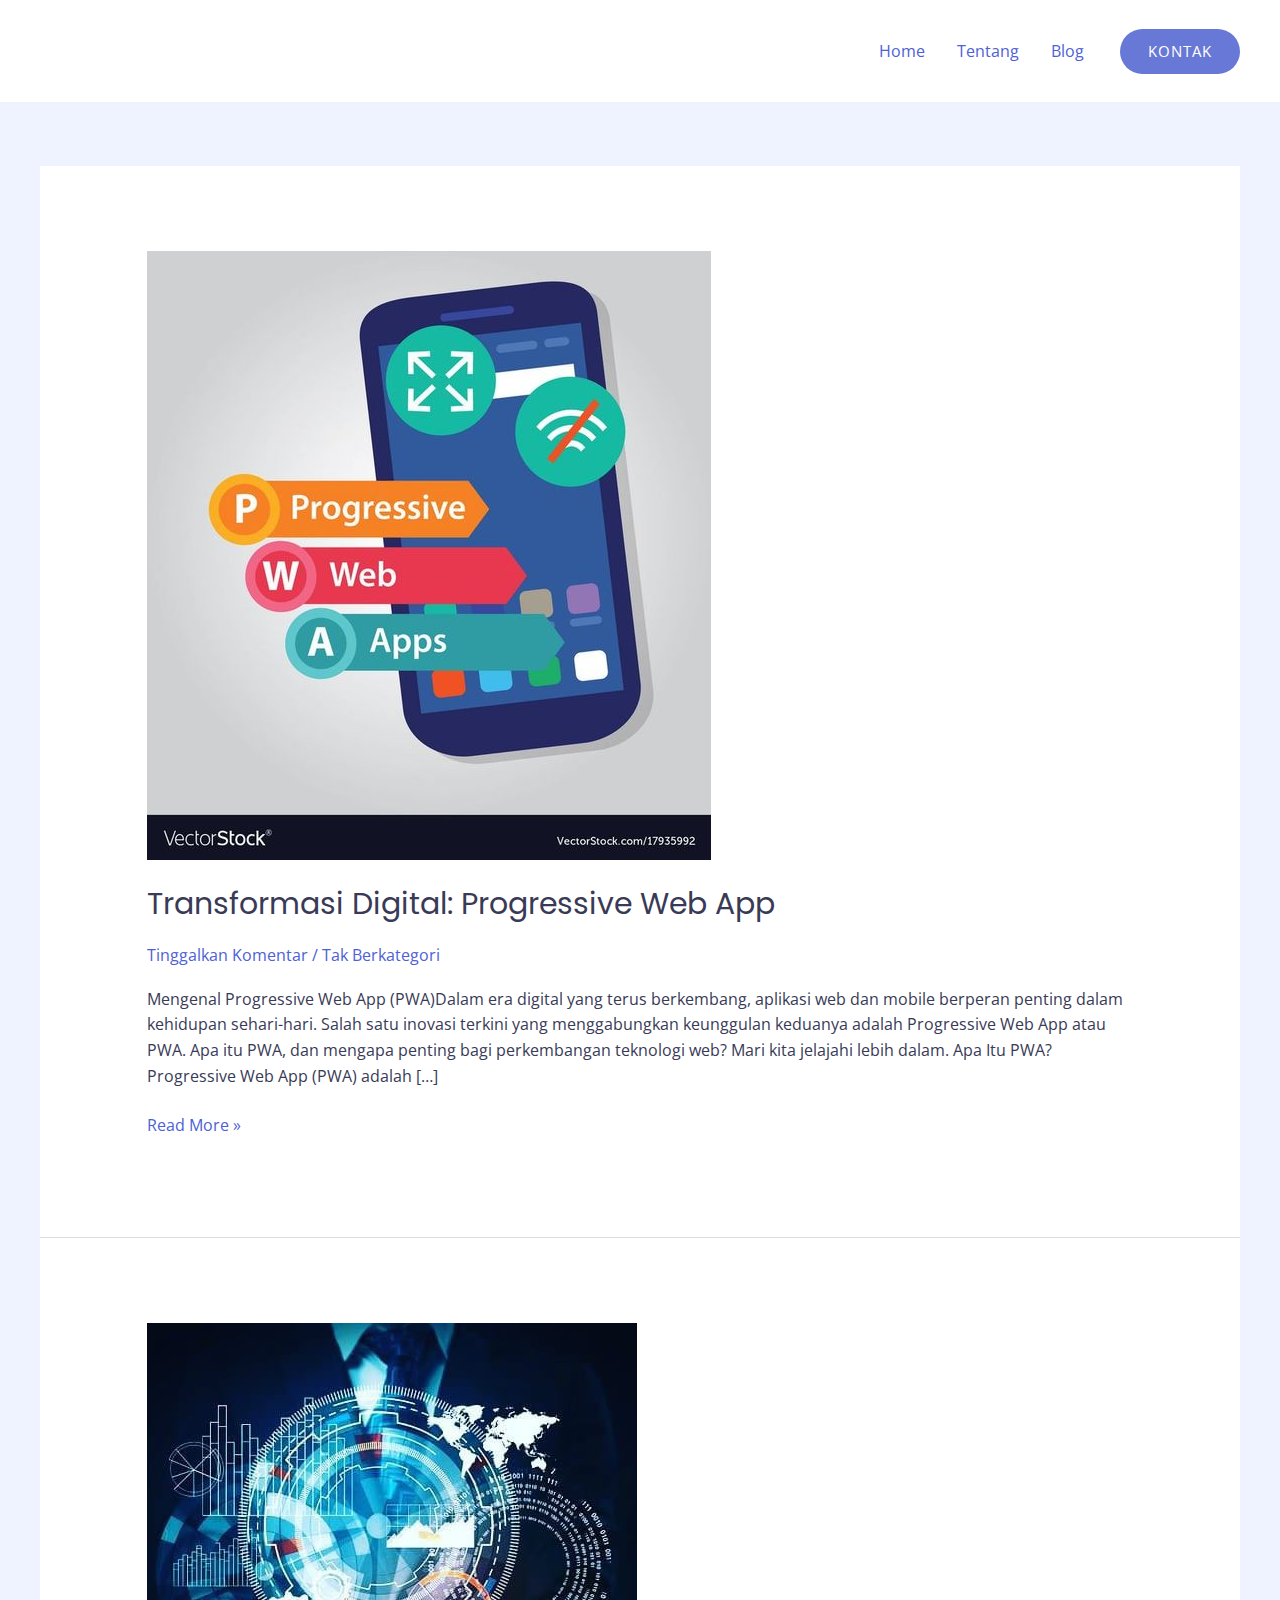
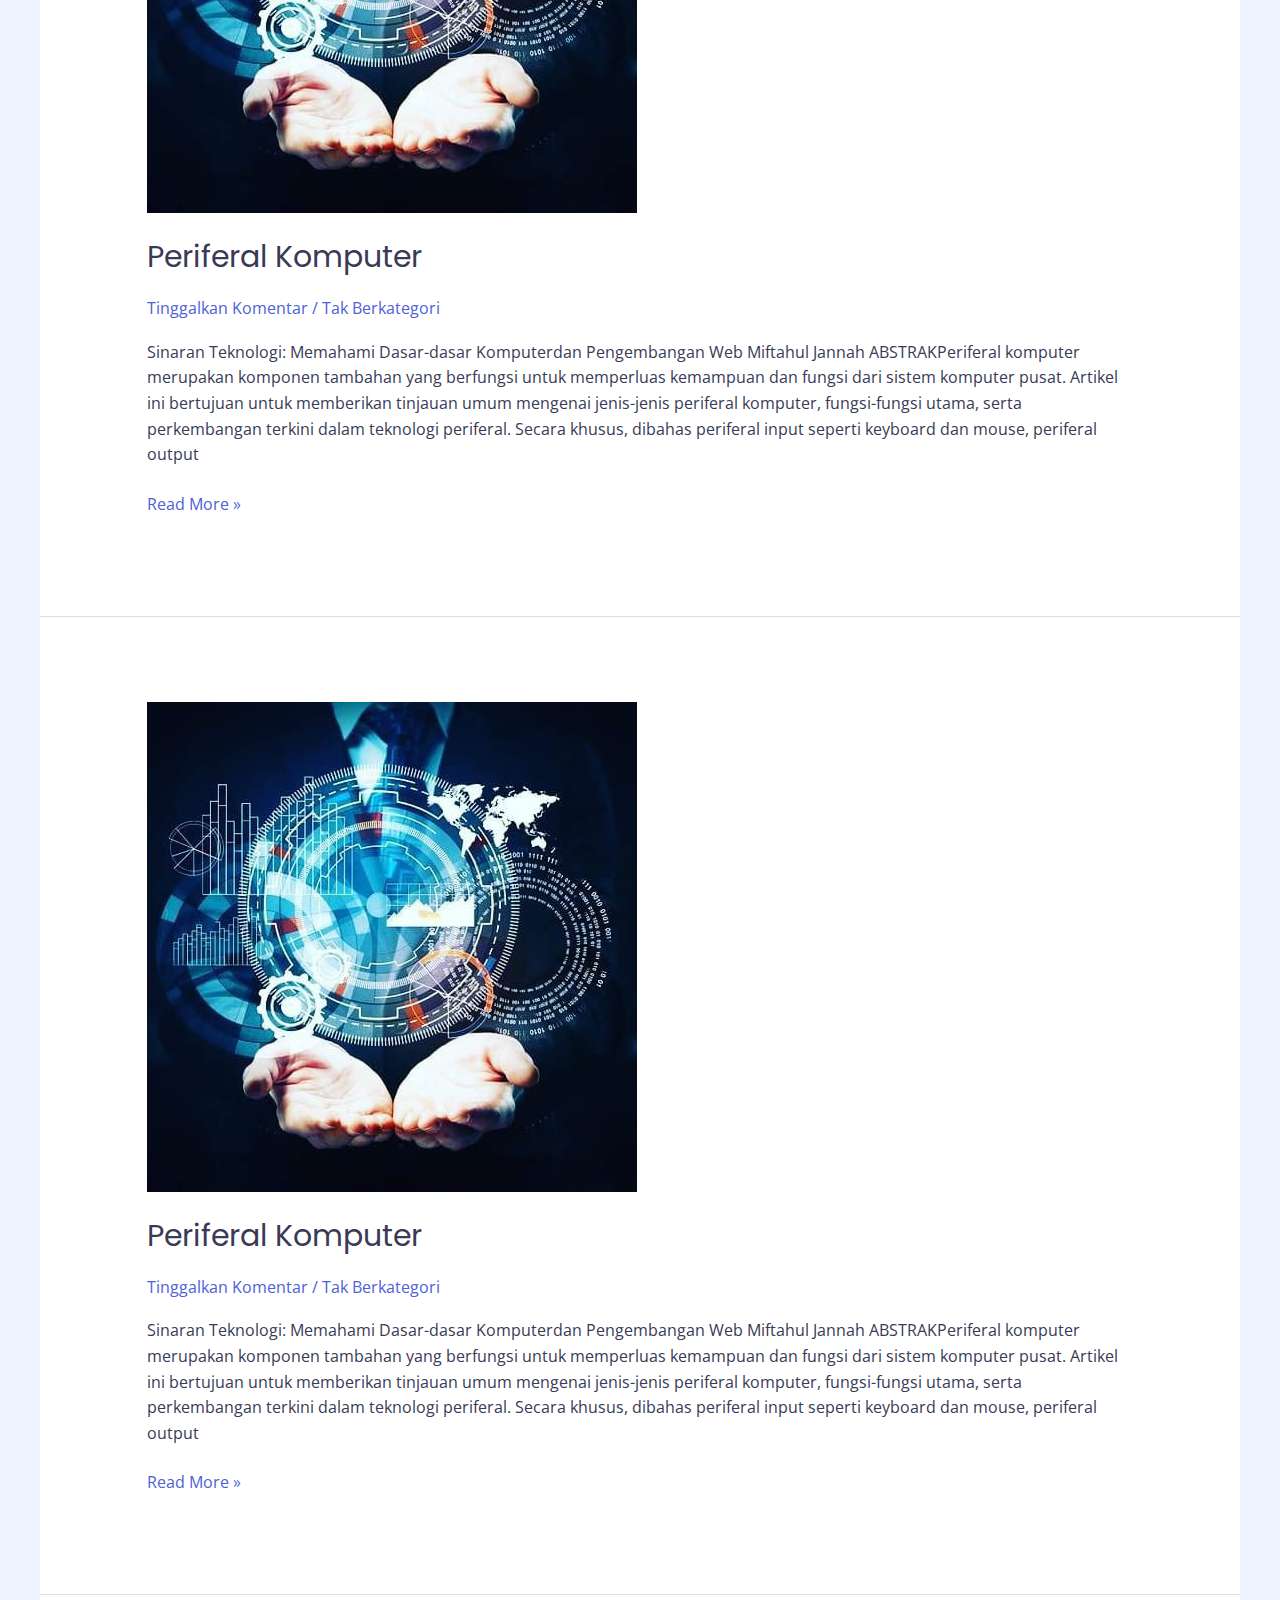
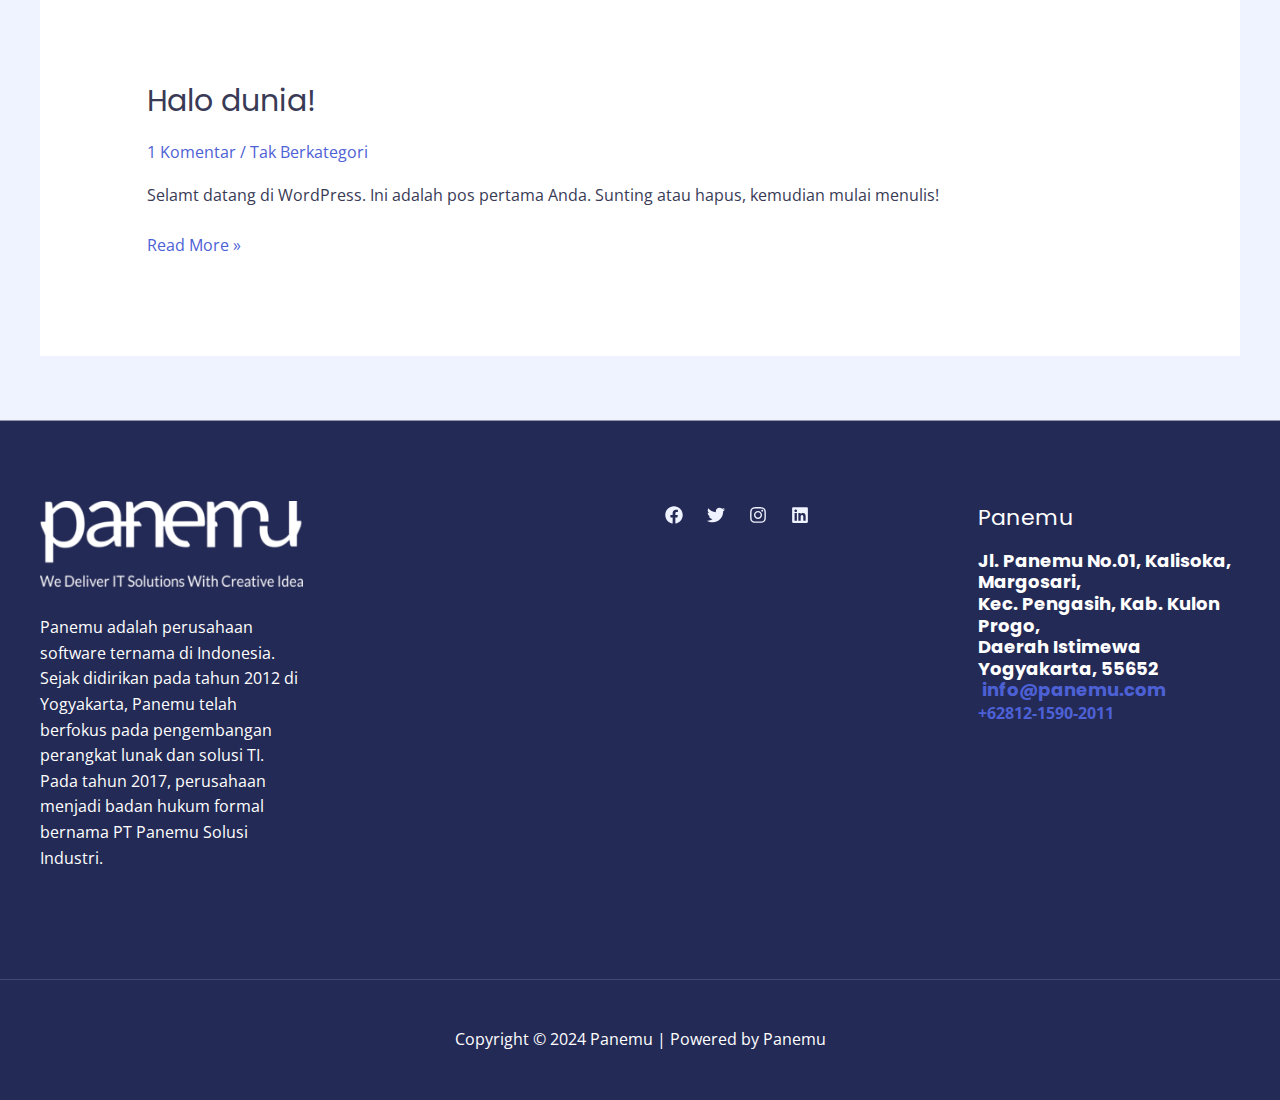
<file: blog-2/index.html>
<!DOCTYPE html>
<html lang="id">
<head>
<meta charset="UTF-8">
<meta name="viewport" content="width=device-width, initial-scale=1">
	 <link rel="profile" href="https://gmpg.org/xfn/11"> 
	 <title>Blog &#8211; Panemu</title>
<meta name="robots" content="max-image-preview:large">
<link rel="dns-prefetch" href="//fonts.googleapis.com">
<link rel="alternate" type="application/rss+xml" title="Panemu &raquo; Feed" href="https://jannahprojects.github.io/panemuu/feed/">
<link rel="alternate" type="application/rss+xml" title="Panemu &raquo; Umpan Komentar" href="https://jannahprojects.github.io/panemuu/comments/feed/">
<script>
window._wpemojiSettings = {"baseUrl":"https:\/\/s.w.org\/images\/core\/emoji\/15.0.3\/72x72\/","ext":".png","svgUrl":"https:\/\/s.w.org\/images\/core\/emoji\/15.0.3\/svg\/","svgExt":".svg","source":{"concatemoji":"https:\/\/jannahprojects.github.io\/panemuu\/wp-includes\/js\/wp-emoji-release.min.js?ver=6.5.3"}};
/*! This file is auto-generated */
!function(i,n){var o,s,e;function c(e){try{var t={supportTests:e,timestamp:(new Date).valueOf()};sessionStorage.setItem(o,JSON.stringify(t))}catch(e){}}function p(e,t,n){e.clearRect(0,0,e.canvas.width,e.canvas.height),e.fillText(t,0,0);var t=new Uint32Array(e.getImageData(0,0,e.canvas.width,e.canvas.height).data),r=(e.clearRect(0,0,e.canvas.width,e.canvas.height),e.fillText(n,0,0),new Uint32Array(e.getImageData(0,0,e.canvas.width,e.canvas.height).data));return t.every(function(e,t){return e===r[t]})}function u(e,t,n){switch(t){case"flag":return n(e,"🏳️‍⚧️","🏳️​⚧️")?!1:!n(e,"🇺🇳","🇺​🇳")&&!n(e,"🏴󠁧󠁢󠁥󠁮󠁧󠁿","🏴​󠁧​󠁢​󠁥​󠁮​󠁧​󠁿");case"emoji":return!n(e,"🐦‍⬛","🐦​⬛")}return!1}function f(e,t,n){var r="undefined"!=typeof WorkerGlobalScope&&self instanceof WorkerGlobalScope?new OffscreenCanvas(300,150):i.createElement("canvas"),a=r.getContext("2d",{willReadFrequently:!0}),o=(a.textBaseline="top",a.font="600 32px Arial",{});return e.forEach(function(e){o[e]=t(a,e,n)}),o}function t(e){var t=i.createElement("script");t.src=e,t.defer=!0,i.head.appendChild(t)}"undefined"!=typeof Promise&&(o="wpEmojiSettingsSupports",s=["flag","emoji"],n.supports={everything:!0,everythingExceptFlag:!0},e=new Promise(function(e){i.addEventListener("DOMContentLoaded",e,{once:!0})}),new Promise(function(t){var n=function(){try{var e=JSON.parse(sessionStorage.getItem(o));if("object"==typeof e&&"number"==typeof e.timestamp&&(new Date).valueOf()<e.timestamp+604800&&"object"==typeof e.supportTests)return e.supportTests}catch(e){}return null}();if(!n){if("undefined"!=typeof Worker&&"undefined"!=typeof OffscreenCanvas&&"undefined"!=typeof URL&&URL.createObjectURL&&"undefined"!=typeof Blob)try{var e="postMessage("+f.toString()+"("+[JSON.stringify(s),u.toString(),p.toString()].join(",")+"));",r=new Blob([e],{type:"text/javascript"}),a=new Worker(URL.createObjectURL(r),{name:"wpTestEmojiSupports"});return void(a.onmessage=function(e){c(n=e.data),a.terminate(),t(n)})}catch(e){}c(n=f(s,u,p))}t(n)}).then(function(e){for(var t in e)n.supports[t]=e[t],n.supports.everything=n.supports.everything&&n.supports[t],"flag"!==t&&(n.supports.everythingExceptFlag=n.supports.everythingExceptFlag&&n.supports[t]);n.supports.everythingExceptFlag=n.supports.everythingExceptFlag&&!n.supports.flag,n.DOMReady=!1,n.readyCallback=function(){n.DOMReady=!0}}).then(function(){return e}).then(function(){var e;n.supports.everything||(n.readyCallback(),(e=n.source||{}).concatemoji?t(e.concatemoji):e.wpemoji&&e.twemoji&&(t(e.twemoji),t(e.wpemoji)))}))}((window,document),window._wpemojiSettings);
</script>
<link rel="stylesheet" id="astra-theme-css-css" href="https://jannahprojects.github.io/panemuu/wp-content/themes/astra/assets/css/minified/main.min.css?ver=4.6.14" media="all">
<style id="astra-theme-css-inline-css">:root{--ast-post-nav-space:0;--ast-container-default-xlg-padding:6.67em;--ast-container-default-lg-padding:5.67em;--ast-container-default-slg-padding:4.34em;--ast-container-default-md-padding:3.34em;--ast-container-default-sm-padding:6.67em;--ast-container-default-xs-padding:2.4em;--ast-container-default-xxs-padding:1.4em;--ast-code-block-background:#EEEEEE;--ast-comment-inputs-background:#FAFAFA;--ast-normal-container-width:1200px;--ast-narrow-container-width:750px;--ast-blog-title-font-weight:normal;--ast-blog-meta-weight:inherit;}html{font-size:100%;}a,.page-title{color:var(--ast-global-color-1);}a:hover,a:focus{color:var(--ast-global-color-1);}body,button,input,select,textarea,.ast-button,.ast-custom-button{font-family:'Open Sans',sans-serif;font-weight:400;font-size:16px;font-size:1rem;line-height:var(--ast-body-line-height,1.6em);}blockquote{color:var(--ast-global-color-3);}h1,.entry-content h1,.entry-content h1 a,h2,.entry-content h2,.entry-content h2 a,h3,.entry-content h3,.entry-content h3 a,h4,.entry-content h4,.entry-content h4 a,h5,.entry-content h5,.entry-content h5 a,h6,.entry-content h6,.entry-content h6 a,.site-title,.site-title a{font-family:'Poppins',sans-serif;font-weight:700;}.site-title{font-size:35px;font-size:2.1875rem;display:none;}header .custom-logo-link img{max-width:89px;}.astra-logo-svg{width:89px;}.site-header .site-description{font-size:15px;font-size:0.9375rem;display:none;}.entry-title{font-size:30px;font-size:1.875rem;}.archive .ast-article-post .ast-article-inner,.blog .ast-article-post .ast-article-inner,.archive .ast-article-post .ast-article-inner:hover,.blog .ast-article-post .ast-article-inner:hover{overflow:hidden;}h1,.entry-content h1,.entry-content h1 a{font-size:48px;font-size:3rem;font-weight:700;font-family:'Poppins',sans-serif;line-height:1.2em;}h2,.entry-content h2,.entry-content h2 a{font-size:42px;font-size:2.625rem;font-family:'Poppins',sans-serif;line-height:1.3em;}h3,.entry-content h3,.entry-content h3 a{font-size:28px;font-size:1.75rem;font-family:'Poppins',sans-serif;line-height:1.3em;}h4,.entry-content h4,.entry-content h4 a{font-size:20px;font-size:1.25rem;line-height:1.2em;font-family:'Poppins',sans-serif;}h5,.entry-content h5,.entry-content h5 a{font-size:18px;font-size:1.125rem;line-height:1.2em;font-family:'Poppins',sans-serif;}h6,.entry-content h6,.entry-content h6 a{font-size:15px;font-size:0.9375rem;line-height:1.25em;font-family:'Poppins',sans-serif;}::selection{background-color:var(--ast-global-color-0);color:#ffffff;}body,h1,.entry-title a,.entry-content h1,.entry-content h1 a,h2,.entry-content h2,.entry-content h2 a,h3,.entry-content h3,.entry-content h3 a,h4,.entry-content h4,.entry-content h4 a,h5,.entry-content h5,.entry-content h5 a,h6,.entry-content h6,.entry-content h6 a{color:var(--ast-global-color-3);}.tagcloud a:hover,.tagcloud a:focus,.tagcloud a.current-item{color:#ffffff;border-color:var(--ast-global-color-1);background-color:var(--ast-global-color-1);}input:focus,input[type="text"]:focus,input[type="email"]:focus,input[type="url"]:focus,input[type="password"]:focus,input[type="reset"]:focus,input[type="search"]:focus,textarea:focus{border-color:var(--ast-global-color-1);}input[type="radio"]:checked,input[type=reset],input[type="checkbox"]:checked,input[type="checkbox"]:hover:checked,input[type="checkbox"]:focus:checked,input[type=range]::-webkit-slider-thumb{border-color:var(--ast-global-color-1);background-color:var(--ast-global-color-1);box-shadow:none;}.site-footer a:hover + .post-count,.site-footer a:focus + .post-count{background:var(--ast-global-color-1);border-color:var(--ast-global-color-1);}.single .nav-links .nav-previous,.single .nav-links .nav-next{color:var(--ast-global-color-1);}.entry-meta,.entry-meta *{line-height:1.45;color:var(--ast-global-color-1);}.entry-meta a:not(.ast-button):hover,.entry-meta a:not(.ast-button):hover *,.entry-meta a:not(.ast-button):focus,.entry-meta a:not(.ast-button):focus *,.page-links > .page-link,.page-links .page-link:hover,.post-navigation a:hover{color:var(--ast-global-color-1);}#cat option,.secondary .calendar_wrap thead a,.secondary .calendar_wrap thead a:visited{color:var(--ast-global-color-1);}.secondary .calendar_wrap #today,.ast-progress-val span{background:var(--ast-global-color-1);}.secondary a:hover + .post-count,.secondary a:focus + .post-count{background:var(--ast-global-color-1);border-color:var(--ast-global-color-1);}.calendar_wrap #today > a{color:#ffffff;}.page-links .page-link,.single .post-navigation a{color:var(--ast-global-color-1);}.ast-search-menu-icon .search-form button.search-submit{padding:0 4px;}.ast-search-menu-icon form.search-form{padding-right:0;}.ast-search-menu-icon.slide-search input.search-field{width:0;}.ast-header-search .ast-search-menu-icon.ast-dropdown-active .search-form,.ast-header-search .ast-search-menu-icon.ast-dropdown-active .search-field:focus{transition:all 0.2s;}.search-form input.search-field:focus{outline:none;}.wp-block-latest-posts > li > a{color:var(--ast-global-color-2);}.widget-title,.widget .wp-block-heading{font-size:22px;font-size:1.375rem;color:var(--ast-global-color-3);}.ast-search-menu-icon.slide-search a:focus-visible:focus-visible,.astra-search-icon:focus-visible,#close:focus-visible,a:focus-visible,.ast-menu-toggle:focus-visible,.site .skip-link:focus-visible,.wp-block-loginout input:focus-visible,.wp-block-search.wp-block-search__button-inside .wp-block-search__inside-wrapper,.ast-header-navigation-arrow:focus-visible,.woocommerce .wc-proceed-to-checkout > .checkout-button:focus-visible,.woocommerce .woocommerce-MyAccount-navigation ul li a:focus-visible,.ast-orders-table__row .ast-orders-table__cell:focus-visible,.woocommerce .woocommerce-order-details .order-again > .button:focus-visible,.woocommerce .woocommerce-message a.button.wc-forward:focus-visible,.woocommerce #minus_qty:focus-visible,.woocommerce #plus_qty:focus-visible,a#ast-apply-coupon:focus-visible,.woocommerce .woocommerce-info a:focus-visible,.woocommerce .astra-shop-summary-wrap a:focus-visible,.woocommerce a.wc-forward:focus-visible,#ast-apply-coupon:focus-visible,.woocommerce-js .woocommerce-mini-cart-item a.remove:focus-visible,#close:focus-visible,.button.search-submit:focus-visible,#search_submit:focus,.normal-search:focus-visible,.ast-header-account-wrap:focus-visible{outline-style:dotted;outline-color:inherit;outline-width:thin;}input:focus,input[type="text"]:focus,input[type="email"]:focus,input[type="url"]:focus,input[type="password"]:focus,input[type="reset"]:focus,input[type="search"]:focus,input[type="number"]:focus,textarea:focus,.wp-block-search__input:focus,[data-section="section-header-mobile-trigger"] .ast-button-wrap .ast-mobile-menu-trigger-minimal:focus,.ast-mobile-popup-drawer.active .menu-toggle-close:focus,.woocommerce-ordering select.orderby:focus,#ast-scroll-top:focus,#coupon_code:focus,.woocommerce-page #comment:focus,.woocommerce #reviews #respond input#submit:focus,.woocommerce a.add_to_cart_button:focus,.woocommerce .button.single_add_to_cart_button:focus,.woocommerce .woocommerce-cart-form button:focus,.woocommerce .woocommerce-cart-form__cart-item .quantity .qty:focus,.woocommerce .woocommerce-billing-fields .woocommerce-billing-fields__field-wrapper .woocommerce-input-wrapper > .input-text:focus,.woocommerce #order_comments:focus,.woocommerce #place_order:focus,.woocommerce .woocommerce-address-fields .woocommerce-address-fields__field-wrapper .woocommerce-input-wrapper > .input-text:focus,.woocommerce .woocommerce-MyAccount-content form button:focus,.woocommerce .woocommerce-MyAccount-content .woocommerce-EditAccountForm .woocommerce-form-row .woocommerce-Input.input-text:focus,.woocommerce .ast-woocommerce-container .woocommerce-pagination ul.page-numbers li a:focus,body #content .woocommerce form .form-row .select2-container--default .select2-selection--single:focus,#ast-coupon-code:focus,.woocommerce.woocommerce-js .quantity input[type=number]:focus,.woocommerce-js .woocommerce-mini-cart-item .quantity input[type=number]:focus,.woocommerce p#ast-coupon-trigger:focus{border-style:dotted;border-color:inherit;border-width:thin;}input{outline:none;}.woocommerce-js input[type=text]:focus,.woocommerce-js input[type=email]:focus,.woocommerce-js textarea:focus,input[type=number]:focus,.comments-area textarea#comment:focus,.comments-area textarea#comment:active,.comments-area .ast-comment-formwrap input[type="text"]:focus,.comments-area .ast-comment-formwrap input[type="text"]:active{outline-style:disable;outline-color:inherit;outline-width:thin;}.site-logo-img img{ transition:all 0.2s linear;}body .ast-oembed-container *{position:absolute;top:0;width:100%;height:100%;left:0;}body .wp-block-embed-pocket-casts .ast-oembed-container *{position:unset;}.ast-single-post-featured-section + article {margin-top: 2em;}.site-content .ast-single-post-featured-section img {width: 100%;overflow: hidden;object-fit: cover;}.site > .ast-single-related-posts-container {margin-top: 0;}@media (min-width: 769px) {.ast-desktop .ast-container--narrow {max-width: var(--ast-narrow-container-width);margin: 0 auto;}}@media (max-width:768.9px){#ast-desktop-header{display:none;}}@media (min-width:769px){#ast-mobile-header{display:none;}}.wp-block-buttons.aligncenter{justify-content:center;}.wp-block-buttons .wp-block-button.is-style-outline .wp-block-button__link.wp-element-button,.ast-outline-button,.wp-block-uagb-buttons-child .uagb-buttons-repeater.ast-outline-button{border-top-width:2px;border-right-width:2px;border-bottom-width:2px;border-left-width:2px;font-family:inherit;font-weight:400;font-size:15px;font-size:0.9375rem;line-height:1em;border-top-left-radius:6px;border-top-right-radius:6px;border-bottom-right-radius:6px;border-bottom-left-radius:6px;}.uagb-buttons-repeater.ast-outline-button{border-radius:9999px;}.entry-content[ast-blocks-layout] > figure{margin-bottom:1em;}@media (max-width:768px){.ast-separate-container #primary,.ast-separate-container #secondary{padding:1.5em 0;}#primary,#secondary{padding:1.5em 0;margin:0;}.ast-left-sidebar #content > .ast-container{display:flex;flex-direction:column-reverse;width:100%;}.ast-separate-container .ast-article-post,.ast-separate-container .ast-article-single{padding:1.5em 2.14em;}.ast-author-box img.avatar{margin:20px 0 0 0;}}@media (min-width:769px){.ast-separate-container.ast-right-sidebar #primary,.ast-separate-container.ast-left-sidebar #primary{border:0;}.search-no-results.ast-separate-container #primary{margin-bottom:4em;}}.elementor-button-wrapper .elementor-button{border-style:solid;text-decoration:none;border-top-width:0px;border-right-width:0px;border-left-width:0px;border-bottom-width:0px;}body .elementor-button.elementor-size-sm,body .elementor-button.elementor-size-xs,body .elementor-button.elementor-size-md,body .elementor-button.elementor-size-lg,body .elementor-button.elementor-size-xl,body .elementor-button{border-top-left-radius:6px;border-top-right-radius:6px;border-bottom-right-radius:6px;border-bottom-left-radius:6px;padding-top:17px;padding-right:35px;padding-bottom:17px;padding-left:35px;}.elementor-button-wrapper .elementor-button{border-color:var(--ast-global-color-0);background-color:var(--ast-global-color-0);}.elementor-button-wrapper .elementor-button:hover,.elementor-button-wrapper .elementor-button:focus{color:#ffffff;background-color:var(--ast-global-color-1);border-color:var(--ast-global-color-1);}.wp-block-button .wp-block-button__link ,.elementor-button-wrapper .elementor-button,.elementor-button-wrapper .elementor-button:visited{color:#ffffff;}.elementor-button-wrapper .elementor-button{font-weight:400;font-size:15px;font-size:0.9375rem;line-height:1em;text-transform:uppercase;letter-spacing:1px;}body .elementor-button.elementor-size-sm,body .elementor-button.elementor-size-xs,body .elementor-button.elementor-size-md,body .elementor-button.elementor-size-lg,body .elementor-button.elementor-size-xl,body .elementor-button{font-size:15px;font-size:0.9375rem;}.wp-block-button .wp-block-button__link:hover,.wp-block-button .wp-block-button__link:focus{color:#ffffff;background-color:var(--ast-global-color-1);border-color:var(--ast-global-color-1);}.elementor-widget-heading h1.elementor-heading-title{line-height:1.2em;}.elementor-widget-heading h2.elementor-heading-title{line-height:1.3em;}.elementor-widget-heading h3.elementor-heading-title{line-height:1.3em;}.elementor-widget-heading h4.elementor-heading-title{line-height:1.2em;}.elementor-widget-heading h5.elementor-heading-title{line-height:1.2em;}.elementor-widget-heading h6.elementor-heading-title{line-height:1.25em;}.wp-block-button .wp-block-button__link,.wp-block-search .wp-block-search__button,body .wp-block-file .wp-block-file__button{border-style:solid;border-top-width:0px;border-right-width:0px;border-left-width:0px;border-bottom-width:0px;border-color:var(--ast-global-color-0);background-color:var(--ast-global-color-0);color:#ffffff;font-family:inherit;font-weight:400;line-height:1em;text-transform:uppercase;letter-spacing:1px;font-size:15px;font-size:0.9375rem;border-top-left-radius:6px;border-top-right-radius:6px;border-bottom-right-radius:6px;border-bottom-left-radius:6px;padding-top:17px;padding-right:35px;padding-bottom:17px;padding-left:35px;}.menu-toggle,button,.ast-button,.ast-custom-button,.button,input#submit,input[type="button"],input[type="submit"],input[type="reset"],form[CLASS*="wp-block-search__"].wp-block-search .wp-block-search__inside-wrapper .wp-block-search__button,body .wp-block-file .wp-block-file__button,.woocommerce-js a.button,.woocommerce button.button,.woocommerce .woocommerce-message a.button,.woocommerce #respond input#submit.alt,.woocommerce input.button.alt,.woocommerce input.button,.woocommerce input.button:disabled,.woocommerce input.button:disabled[disabled],.woocommerce input.button:disabled:hover,.woocommerce input.button:disabled[disabled]:hover,.woocommerce #respond input#submit,.woocommerce button.button.alt.disabled,.wc-block-grid__products .wc-block-grid__product .wp-block-button__link,.wc-block-grid__product-onsale,[CLASS*="wc-block"] button,.woocommerce-js .astra-cart-drawer .astra-cart-drawer-content .woocommerce-mini-cart__buttons .button:not(.checkout):not(.ast-continue-shopping),.woocommerce-js .astra-cart-drawer .astra-cart-drawer-content .woocommerce-mini-cart__buttons a.checkout,.woocommerce button.button.alt.disabled.wc-variation-selection-needed,[CLASS*="wc-block"] .wc-block-components-button{border-style:solid;border-top-width:0px;border-right-width:0px;border-left-width:0px;border-bottom-width:0px;color:#ffffff;border-color:var(--ast-global-color-0);background-color:var(--ast-global-color-0);padding-top:17px;padding-right:35px;padding-bottom:17px;padding-left:35px;font-family:inherit;font-weight:400;font-size:15px;font-size:0.9375rem;line-height:1em;text-transform:uppercase;letter-spacing:1px;border-top-left-radius:6px;border-top-right-radius:6px;border-bottom-right-radius:6px;border-bottom-left-radius:6px;}button:focus,.menu-toggle:hover,button:hover,.ast-button:hover,.ast-custom-button:hover .button:hover,.ast-custom-button:hover ,input[type=reset]:hover,input[type=reset]:focus,input#submit:hover,input#submit:focus,input[type="button"]:hover,input[type="button"]:focus,input[type="submit"]:hover,input[type="submit"]:focus,form[CLASS*="wp-block-search__"].wp-block-search .wp-block-search__inside-wrapper .wp-block-search__button:hover,form[CLASS*="wp-block-search__"].wp-block-search .wp-block-search__inside-wrapper .wp-block-search__button:focus,body .wp-block-file .wp-block-file__button:hover,body .wp-block-file .wp-block-file__button:focus,.woocommerce-js a.button:hover,.woocommerce button.button:hover,.woocommerce .woocommerce-message a.button:hover,.woocommerce #respond input#submit:hover,.woocommerce #respond input#submit.alt:hover,.woocommerce input.button.alt:hover,.woocommerce input.button:hover,.woocommerce button.button.alt.disabled:hover,.wc-block-grid__products .wc-block-grid__product .wp-block-button__link:hover,[CLASS*="wc-block"] button:hover,.woocommerce-js .astra-cart-drawer .astra-cart-drawer-content .woocommerce-mini-cart__buttons .button:not(.checkout):not(.ast-continue-shopping):hover,.woocommerce-js .astra-cart-drawer .astra-cart-drawer-content .woocommerce-mini-cart__buttons a.checkout:hover,.woocommerce button.button.alt.disabled.wc-variation-selection-needed:hover,[CLASS*="wc-block"] .wc-block-components-button:hover,[CLASS*="wc-block"] .wc-block-components-button:focus{color:#ffffff;background-color:var(--ast-global-color-1);border-color:var(--ast-global-color-1);}@media (max-width:768px){.ast-mobile-header-stack .main-header-bar .ast-search-menu-icon{display:inline-block;}.ast-header-break-point.ast-header-custom-item-outside .ast-mobile-header-stack .main-header-bar .ast-search-icon{margin:0;}.ast-comment-avatar-wrap img{max-width:2.5em;}.ast-comment-meta{padding:0 1.8888em 1.3333em;}.ast-separate-container .ast-comment-list li.depth-1{padding:1.5em 2.14em;}.ast-separate-container .comment-respond{padding:2em 2.14em;}}@media (min-width:544px){.ast-container{max-width:100%;}}@media (max-width:544px){.ast-separate-container .ast-article-post,.ast-separate-container .ast-article-single,.ast-separate-container .comments-title,.ast-separate-container .ast-archive-description{padding:1.5em 1em;}.ast-separate-container #content .ast-container{padding-left:0.54em;padding-right:0.54em;}.ast-separate-container .ast-comment-list .bypostauthor{padding:.5em;}.ast-search-menu-icon.ast-dropdown-active .search-field{width:170px;}}body,.ast-separate-container{background-color:var(--ast-global-color-4);;background-image:none;;}@media (max-width:768px){.site-title{display:none;}.site-header .site-description{display:none;}h1,.entry-content h1,.entry-content h1 a{font-size:40px;}h2,.entry-content h2,.entry-content h2 a{font-size:35px;}h3,.entry-content h3,.entry-content h3 a{font-size:24px;}.astra-logo-svg{width:140px;}header .custom-logo-link img,.ast-header-break-point .site-logo-img .custom-mobile-logo-link img{max-width:140px;}}@media (max-width:544px){.site-title{display:none;}.site-header .site-description{display:none;}h1,.entry-content h1,.entry-content h1 a{font-size:28px;}h2,.entry-content h2,.entry-content h2 a{font-size:24px;}h3,.entry-content h3,.entry-content h3 a{font-size:20px;}h4,.entry-content h4,.entry-content h4 a{font-size:18px;font-size:1.125rem;}h5,.entry-content h5,.entry-content h5 a{font-size:17px;font-size:1.0625rem;}h6,.entry-content h6,.entry-content h6 a{font-size:15px;font-size:0.9375rem;}header .custom-logo-link img,.ast-header-break-point .site-branding img,.ast-header-break-point .custom-logo-link img{max-width:120px;}.astra-logo-svg{width:120px;}.ast-header-break-point .site-logo-img .custom-mobile-logo-link img{max-width:120px;}}@media (max-width:768px){html{font-size:91.2%;}}@media (max-width:544px){html{font-size:91.2%;}}@media (min-width:769px){.ast-container{max-width:1240px;}}@media (min-width:769px){.site-content .ast-container{display:flex;}}@media (max-width:768px){.site-content .ast-container{flex-direction:column;}}.ast-blog-layout-classic-grid .ast-article-inner{box-shadow:0px 6px 15px -2px rgba(16,24,40,0.05);}.ast-separate-container .ast-blog-layout-classic-grid .ast-article-inner,.ast-plain-container .ast-blog-layout-classic-grid .ast-article-inner{height:100%;}.ast-blog-layout-6-grid .ast-blog-featured-section:before {content: "";}.cat-links.badge a,.tags-links.badge a {padding: 4px 8px;border-radius: 3px;font-weight: 400;}.cat-links.underline a,.tags-links.underline a{text-decoration: underline;}@media (min-width:769px){.main-header-menu .sub-menu .menu-item.ast-left-align-sub-menu:hover > .sub-menu,.main-header-menu .sub-menu .menu-item.ast-left-align-sub-menu.focus > .sub-menu{margin-left:-2px;}}.site .comments-area{padding-bottom:3em;}.wp-block-file {display: flex;align-items: center;flex-wrap: wrap;justify-content: space-between;}.wp-block-pullquote {border: none;}.wp-block-pullquote blockquote::before {content: "\201D";font-family: "Helvetica",sans-serif;display: flex;transform: rotate( 180deg );font-size: 6rem;font-style: normal;line-height: 1;font-weight: bold;align-items: center;justify-content: center;}.has-text-align-right > blockquote::before {justify-content: flex-start;}.has-text-align-left > blockquote::before {justify-content: flex-end;}figure.wp-block-pullquote.is-style-solid-color blockquote {max-width: 100%;text-align: inherit;}html body {--wp--custom--ast-default-block-top-padding: 3em;--wp--custom--ast-default-block-right-padding: 3em;--wp--custom--ast-default-block-bottom-padding: 3em;--wp--custom--ast-default-block-left-padding: 3em;--wp--custom--ast-container-width: 1200px;--wp--custom--ast-content-width-size: 1200px;--wp--custom--ast-wide-width-size: calc(1200px + var(--wp--custom--ast-default-block-left-padding) + var(--wp--custom--ast-default-block-right-padding));}.ast-narrow-container {--wp--custom--ast-content-width-size: 750px;--wp--custom--ast-wide-width-size: 750px;}@media(max-width: 768px) {html body {--wp--custom--ast-default-block-top-padding: 3em;--wp--custom--ast-default-block-right-padding: 2em;--wp--custom--ast-default-block-bottom-padding: 3em;--wp--custom--ast-default-block-left-padding: 2em;}}@media(max-width: 544px) {html body {--wp--custom--ast-default-block-top-padding: 3em;--wp--custom--ast-default-block-right-padding: 1.5em;--wp--custom--ast-default-block-bottom-padding: 3em;--wp--custom--ast-default-block-left-padding: 1.5em;}}.entry-content > .wp-block-group,.entry-content > .wp-block-cover,.entry-content > .wp-block-columns {padding-top: var(--wp--custom--ast-default-block-top-padding);padding-right: var(--wp--custom--ast-default-block-right-padding);padding-bottom: var(--wp--custom--ast-default-block-bottom-padding);padding-left: var(--wp--custom--ast-default-block-left-padding);}.ast-plain-container.ast-no-sidebar .entry-content > .alignfull,.ast-page-builder-template .ast-no-sidebar .entry-content > .alignfull {margin-left: calc( -50vw + 50%);margin-right: calc( -50vw + 50%);max-width: 100vw;width: 100vw;}.ast-plain-container.ast-no-sidebar .entry-content .alignfull .alignfull,.ast-page-builder-template.ast-no-sidebar .entry-content .alignfull .alignfull,.ast-plain-container.ast-no-sidebar .entry-content .alignfull .alignwide,.ast-page-builder-template.ast-no-sidebar .entry-content .alignfull .alignwide,.ast-plain-container.ast-no-sidebar .entry-content .alignwide .alignfull,.ast-page-builder-template.ast-no-sidebar .entry-content .alignwide .alignfull,.ast-plain-container.ast-no-sidebar .entry-content .alignwide .alignwide,.ast-page-builder-template.ast-no-sidebar .entry-content .alignwide .alignwide,.ast-plain-container.ast-no-sidebar .entry-content .wp-block-column .alignfull,.ast-page-builder-template.ast-no-sidebar .entry-content .wp-block-column .alignfull,.ast-plain-container.ast-no-sidebar .entry-content .wp-block-column .alignwide,.ast-page-builder-template.ast-no-sidebar .entry-content .wp-block-column .alignwide {margin-left: auto;margin-right: auto;width: 100%;}[ast-blocks-layout] .wp-block-separator:not(.is-style-dots) {height: 0;}[ast-blocks-layout] .wp-block-separator {margin: 20px auto;}[ast-blocks-layout] .wp-block-separator:not(.is-style-wide):not(.is-style-dots) {max-width: 100px;}[ast-blocks-layout] .wp-block-separator.has-background {padding: 0;}.entry-content[ast-blocks-layout] > * {max-width: var(--wp--custom--ast-content-width-size);margin-left: auto;margin-right: auto;}.entry-content[ast-blocks-layout] > .alignwide {max-width: var(--wp--custom--ast-wide-width-size);}.entry-content[ast-blocks-layout] .alignfull {max-width: none;}.entry-content .wp-block-columns {margin-bottom: 0;}blockquote {margin: 1.5em;border-color: rgba(0,0,0,0.05);}.wp-block-quote:not(.has-text-align-right):not(.has-text-align-center) {border-left: 5px solid rgba(0,0,0,0.05);}.has-text-align-right > blockquote,blockquote.has-text-align-right {border-right: 5px solid rgba(0,0,0,0.05);}.has-text-align-left > blockquote,blockquote.has-text-align-left {border-left: 5px solid rgba(0,0,0,0.05);}.wp-block-site-tagline,.wp-block-latest-posts .read-more {margin-top: 15px;}.wp-block-loginout p label {display: block;}.wp-block-loginout p:not(.login-remember):not(.login-submit) input {width: 100%;}.wp-block-loginout input:focus {border-color: transparent;}.wp-block-loginout input:focus {outline: thin dotted;}.entry-content .wp-block-media-text .wp-block-media-text__content {padding: 0 0 0 8%;}.entry-content .wp-block-media-text.has-media-on-the-right .wp-block-media-text__content {padding: 0 8% 0 0;}.entry-content .wp-block-media-text.has-background .wp-block-media-text__content {padding: 8%;}.entry-content .wp-block-cover:not([class*="background-color"]) .wp-block-cover__inner-container,.entry-content .wp-block-cover:not([class*="background-color"]) .wp-block-cover-image-text,.entry-content .wp-block-cover:not([class*="background-color"]) .wp-block-cover-text,.entry-content .wp-block-cover-image:not([class*="background-color"]) .wp-block-cover__inner-container,.entry-content .wp-block-cover-image:not([class*="background-color"]) .wp-block-cover-image-text,.entry-content .wp-block-cover-image:not([class*="background-color"]) .wp-block-cover-text {color: var(--ast-global-color-5);}.wp-block-loginout .login-remember input {width: 1.1rem;height: 1.1rem;margin: 0 5px 4px 0;vertical-align: middle;}.wp-block-latest-posts > li > *:first-child,.wp-block-latest-posts:not(.is-grid) > li:first-child {margin-top: 0;}.wp-block-search__inside-wrapper .wp-block-search__input {padding: 0 10px;color: var(--ast-global-color-3);background: var(--ast-global-color-5);border-color: var(--ast-border-color);}.wp-block-latest-posts .read-more {margin-bottom: 1.5em;}.wp-block-search__no-button .wp-block-search__inside-wrapper .wp-block-search__input {padding-top: 5px;padding-bottom: 5px;}.wp-block-latest-posts .wp-block-latest-posts__post-date,.wp-block-latest-posts .wp-block-latest-posts__post-author {font-size: 1rem;}.wp-block-latest-posts > li > *,.wp-block-latest-posts:not(.is-grid) > li {margin-top: 12px;margin-bottom: 12px;}.ast-page-builder-template .entry-content[ast-blocks-layout] > *,.ast-page-builder-template .entry-content[ast-blocks-layout] > .alignfull > * {max-width: none;}.ast-page-builder-template .entry-content[ast-blocks-layout] > .alignwide > * {max-width: var(--wp--custom--ast-wide-width-size);}.ast-page-builder-template .entry-content[ast-blocks-layout] > .inherit-container-width > *,.ast-page-builder-template .entry-content[ast-blocks-layout] > * > *,.entry-content[ast-blocks-layout] > .wp-block-cover .wp-block-cover__inner-container {max-width: var(--wp--custom--ast-content-width-size);margin-left: auto;margin-right: auto;}.entry-content[ast-blocks-layout] .wp-block-cover:not(.alignleft):not(.alignright) {width: auto;}@media(max-width: 1200px) {.ast-separate-container .entry-content > .alignfull,.ast-separate-container .entry-content[ast-blocks-layout] > .alignwide,.ast-plain-container .entry-content[ast-blocks-layout] > .alignwide,.ast-plain-container .entry-content .alignfull {margin-left: calc(-1 * min(var(--ast-container-default-xlg-padding),20px)) ;margin-right: calc(-1 * min(var(--ast-container-default-xlg-padding),20px));}}@media(min-width: 1201px) {.ast-separate-container .entry-content > .alignfull {margin-left: calc(-1 * var(--ast-container-default-xlg-padding) );margin-right: calc(-1 * var(--ast-container-default-xlg-padding) );}.ast-separate-container .entry-content[ast-blocks-layout] > .alignwide,.ast-plain-container .entry-content[ast-blocks-layout] > .alignwide {margin-left: calc(-1 * var(--wp--custom--ast-default-block-left-padding) );margin-right: calc(-1 * var(--wp--custom--ast-default-block-right-padding) );}}@media(min-width: 768px) {.ast-separate-container .entry-content .wp-block-group.alignwide:not(.inherit-container-width) > :where(:not(.alignleft):not(.alignright)),.ast-plain-container .entry-content .wp-block-group.alignwide:not(.inherit-container-width) > :where(:not(.alignleft):not(.alignright)) {max-width: calc( var(--wp--custom--ast-content-width-size) + 80px );}.ast-plain-container.ast-right-sidebar .entry-content[ast-blocks-layout] .alignfull,.ast-plain-container.ast-left-sidebar .entry-content[ast-blocks-layout] .alignfull {margin-left: -60px;margin-right: -60px;}}@media(min-width: 544px) {.entry-content > .alignleft {margin-right: 20px;}.entry-content > .alignright {margin-left: 20px;}}@media (max-width:544px){.wp-block-columns .wp-block-column:not(:last-child){margin-bottom:20px;}.wp-block-latest-posts{margin:0;}}@media( max-width: 600px ) {.entry-content .wp-block-media-text .wp-block-media-text__content,.entry-content .wp-block-media-text.has-media-on-the-right .wp-block-media-text__content {padding: 8% 0 0;}.entry-content .wp-block-media-text.has-background .wp-block-media-text__content {padding: 8%;}}.ast-page-builder-template .entry-header {padding-left: 0;}.ast-narrow-container .site-content .wp-block-uagb-image--align-full .wp-block-uagb-image__figure {max-width: 100%;margin-left: auto;margin-right: auto;}:root .has-ast-global-color-0-color{color:var(--ast-global-color-0);}:root .has-ast-global-color-0-background-color{background-color:var(--ast-global-color-0);}:root .wp-block-button .has-ast-global-color-0-color{color:var(--ast-global-color-0);}:root .wp-block-button .has-ast-global-color-0-background-color{background-color:var(--ast-global-color-0);}:root .has-ast-global-color-1-color{color:var(--ast-global-color-1);}:root .has-ast-global-color-1-background-color{background-color:var(--ast-global-color-1);}:root .wp-block-button .has-ast-global-color-1-color{color:var(--ast-global-color-1);}:root .wp-block-button .has-ast-global-color-1-background-color{background-color:var(--ast-global-color-1);}:root .has-ast-global-color-2-color{color:var(--ast-global-color-2);}:root .has-ast-global-color-2-background-color{background-color:var(--ast-global-color-2);}:root .wp-block-button .has-ast-global-color-2-color{color:var(--ast-global-color-2);}:root .wp-block-button .has-ast-global-color-2-background-color{background-color:var(--ast-global-color-2);}:root .has-ast-global-color-3-color{color:var(--ast-global-color-3);}:root .has-ast-global-color-3-background-color{background-color:var(--ast-global-color-3);}:root .wp-block-button .has-ast-global-color-3-color{color:var(--ast-global-color-3);}:root .wp-block-button .has-ast-global-color-3-background-color{background-color:var(--ast-global-color-3);}:root .has-ast-global-color-4-color{color:var(--ast-global-color-4);}:root .has-ast-global-color-4-background-color{background-color:var(--ast-global-color-4);}:root .wp-block-button .has-ast-global-color-4-color{color:var(--ast-global-color-4);}:root .wp-block-button .has-ast-global-color-4-background-color{background-color:var(--ast-global-color-4);}:root .has-ast-global-color-5-color{color:var(--ast-global-color-5);}:root .has-ast-global-color-5-background-color{background-color:var(--ast-global-color-5);}:root .wp-block-button .has-ast-global-color-5-color{color:var(--ast-global-color-5);}:root .wp-block-button .has-ast-global-color-5-background-color{background-color:var(--ast-global-color-5);}:root .has-ast-global-color-6-color{color:var(--ast-global-color-6);}:root .has-ast-global-color-6-background-color{background-color:var(--ast-global-color-6);}:root .wp-block-button .has-ast-global-color-6-color{color:var(--ast-global-color-6);}:root .wp-block-button .has-ast-global-color-6-background-color{background-color:var(--ast-global-color-6);}:root .has-ast-global-color-7-color{color:var(--ast-global-color-7);}:root .has-ast-global-color-7-background-color{background-color:var(--ast-global-color-7);}:root .wp-block-button .has-ast-global-color-7-color{color:var(--ast-global-color-7);}:root .wp-block-button .has-ast-global-color-7-background-color{background-color:var(--ast-global-color-7);}:root .has-ast-global-color-8-color{color:var(--ast-global-color-8);}:root .has-ast-global-color-8-background-color{background-color:var(--ast-global-color-8);}:root .wp-block-button .has-ast-global-color-8-color{color:var(--ast-global-color-8);}:root .wp-block-button .has-ast-global-color-8-background-color{background-color:var(--ast-global-color-8);}:root{--ast-global-color-0:#6878d6;--ast-global-color-1:#4d61d6;--ast-global-color-2:#242a56;--ast-global-color-3:#393a56;--ast-global-color-4:#eff2ff;--ast-global-color-5:#ffffff;--ast-global-color-6:#eff2ff;--ast-global-color-7:#242a56;--ast-global-color-8:#BFD1FF;}:root {--ast-border-color : #dddddd;}.ast-archive-entry-banner {-js-display: flex;display: flex;flex-direction: column;justify-content: center;text-align: center;position: relative;background: #eeeeee;}.ast-archive-entry-banner[data-banner-width-type="custom"] {margin: 0 auto;width: 100%;}.ast-archive-entry-banner[data-banner-layout="layout-1"] {background: inherit;padding: 20px 0;text-align: left;}body.archive .ast-archive-description{max-width:1200px;width:100%;text-align:left;padding-top:3em;padding-right:3em;padding-bottom:3em;padding-left:3em;}body.archive .ast-archive-description .ast-archive-title,body.archive .ast-archive-description .ast-archive-title *{font-size:40px;font-size:2.5rem;}body.archive .ast-archive-description > *:not(:last-child){margin-bottom:10px;}@media (max-width:768px){body.archive .ast-archive-description{text-align:left;}}@media (max-width:544px){body.archive .ast-archive-description{text-align:left;}}.ast-breadcrumbs .trail-browse,.ast-breadcrumbs .trail-items,.ast-breadcrumbs .trail-items li{display:inline-block;margin:0;padding:0;border:none;background:inherit;text-indent:0;text-decoration:none;}.ast-breadcrumbs .trail-browse{font-size:inherit;font-style:inherit;font-weight:inherit;color:inherit;}.ast-breadcrumbs .trail-items{list-style:none;}.trail-items li::after{padding:0 0.3em;content:"\00bb";}.trail-items li:last-of-type::after{display:none;}h1,.entry-content h1,h2,.entry-content h2,h3,.entry-content h3,h4,.entry-content h4,h5,.entry-content h5,h6,.entry-content h6{color:var(--ast-global-color-2);}@media (max-width:768px){.ast-builder-grid-row-container.ast-builder-grid-row-tablet-3-firstrow .ast-builder-grid-row > *:first-child,.ast-builder-grid-row-container.ast-builder-grid-row-tablet-3-lastrow .ast-builder-grid-row > *:last-child{grid-column:1 / -1;}}@media (max-width:544px){.ast-builder-grid-row-container.ast-builder-grid-row-mobile-3-firstrow .ast-builder-grid-row > *:first-child,.ast-builder-grid-row-container.ast-builder-grid-row-mobile-3-lastrow .ast-builder-grid-row > *:last-child{grid-column:1 / -1;}}.ast-builder-layout-element[data-section="title_tagline"]{display:flex;}@media (max-width:768px){.ast-header-break-point .ast-builder-layout-element[data-section="title_tagline"]{display:flex;}}@media (max-width:544px){.ast-header-break-point .ast-builder-layout-element[data-section="title_tagline"]{display:flex;}}[data-section*="section-hb-button-"] .menu-link{display:none;}.ast-header-button-1[data-section*="section-hb-button-"] .ast-builder-button-wrap .ast-custom-button{line-height:1em;}.ast-header-button-1 .ast-custom-button{color:var(--ast-global-color-5);background:var(--ast-global-color-0);border-top-left-radius:40px;border-top-right-radius:40px;border-bottom-right-radius:40px;border-bottom-left-radius:40px;}.ast-header-button-1 .ast-custom-button:hover{color:var(--ast-global-color-3);background:var(--ast-global-color-5);}.ast-header-button-1[data-section*="section-hb-button-"] .ast-builder-button-wrap .ast-custom-button{padding-top:15px;padding-bottom:15px;padding-left:28px;padding-right:28px;}.ast-header-button-1[data-section="section-hb-button-1"]{display:flex;}@media (max-width:768px){.ast-header-break-point .ast-header-button-1[data-section="section-hb-button-1"]{display:none;}}@media (max-width:544px){.ast-header-break-point .ast-header-button-1[data-section="section-hb-button-1"]{display:flex;}}.ast-builder-menu-1{font-family:inherit;font-weight:inherit;}.ast-builder-menu-1 .sub-menu,.ast-builder-menu-1 .inline-on-mobile .sub-menu{border-top-width:1px;border-bottom-width:1px;border-right-width:1px;border-left-width:1px;border-color:#eaeaea;border-style:solid;}.ast-builder-menu-1 .main-header-menu > .menu-item > .sub-menu,.ast-builder-menu-1 .main-header-menu > .menu-item > .astra-full-megamenu-wrapper{margin-top:0px;}.ast-desktop .ast-builder-menu-1 .main-header-menu > .menu-item > .sub-menu:before,.ast-desktop .ast-builder-menu-1 .main-header-menu > .menu-item > .astra-full-megamenu-wrapper:before{height:calc( 0px + 5px );}.ast-desktop .ast-builder-menu-1 .menu-item .sub-menu .menu-link{border-style:none;}@media (max-width:768px){.ast-builder-menu-1 .main-header-menu .menu-item > .menu-link{color:var(--ast-global-color-3);}.ast-builder-menu-1 .menu-item > .ast-menu-toggle{color:var(--ast-global-color-3);}.ast-builder-menu-1 .menu-item:hover > .menu-link,.ast-builder-menu-1 .inline-on-mobile .menu-item:hover > .ast-menu-toggle{color:var(--ast-global-color-1);}.ast-builder-menu-1 .menu-item:hover > .ast-menu-toggle{color:var(--ast-global-color-1);}.ast-builder-menu-1 .menu-item.current-menu-item > .menu-link,.ast-builder-menu-1 .inline-on-mobile .menu-item.current-menu-item > .ast-menu-toggle,.ast-builder-menu-1 .current-menu-ancestor > .menu-link,.ast-builder-menu-1 .current-menu-ancestor > .ast-menu-toggle{color:var(--ast-global-color-1);}.ast-builder-menu-1 .menu-item.current-menu-item > .ast-menu-toggle{color:var(--ast-global-color-1);}.ast-header-break-point .ast-builder-menu-1 .menu-item.menu-item-has-children > .ast-menu-toggle{top:0;}.ast-builder-menu-1 .inline-on-mobile .menu-item.menu-item-has-children > .ast-menu-toggle{right:-15px;}.ast-builder-menu-1 .menu-item-has-children > .menu-link:after{content:unset;}.ast-builder-menu-1 .main-header-menu > .menu-item > .sub-menu,.ast-builder-menu-1 .main-header-menu > .menu-item > .astra-full-megamenu-wrapper{margin-top:0;}}@media (max-width:544px){.ast-header-break-point .ast-builder-menu-1 .menu-item.menu-item-has-children > .ast-menu-toggle{top:0;}.ast-builder-menu-1 .main-header-menu > .menu-item > .sub-menu,.ast-builder-menu-1 .main-header-menu > .menu-item > .astra-full-megamenu-wrapper{margin-top:0;}}.ast-builder-menu-1{display:flex;}@media (max-width:768px){.ast-header-break-point .ast-builder-menu-1{display:flex;}}@media (max-width:544px){.ast-header-break-point .ast-builder-menu-1{display:flex;}}.site-below-footer-wrap{padding-top:20px;padding-bottom:20px;}.site-below-footer-wrap[data-section="section-below-footer-builder"]{background-color:;;background-image:none;;min-height:80px;border-style:solid;border-width:0px;border-top-width:1px;border-top-color:rgba(81,86,129,0.72);}.site-below-footer-wrap[data-section="section-below-footer-builder"] .ast-builder-grid-row{max-width:1200px;min-height:80px;margin-left:auto;margin-right:auto;}.site-below-footer-wrap[data-section="section-below-footer-builder"] .ast-builder-grid-row,.site-below-footer-wrap[data-section="section-below-footer-builder"] .site-footer-section{align-items:center;}.site-below-footer-wrap[data-section="section-below-footer-builder"].ast-footer-row-inline .site-footer-section{display:flex;margin-bottom:0;}.ast-builder-grid-row-full .ast-builder-grid-row{grid-template-columns:1fr;}@media (max-width:768px){.site-below-footer-wrap[data-section="section-below-footer-builder"].ast-footer-row-tablet-inline .site-footer-section{display:flex;margin-bottom:0;}.site-below-footer-wrap[data-section="section-below-footer-builder"].ast-footer-row-tablet-stack .site-footer-section{display:block;margin-bottom:10px;}.ast-builder-grid-row-container.ast-builder-grid-row-tablet-full .ast-builder-grid-row{grid-template-columns:1fr;}}@media (max-width:544px){.site-below-footer-wrap[data-section="section-below-footer-builder"].ast-footer-row-mobile-inline .site-footer-section{display:flex;margin-bottom:0;}.site-below-footer-wrap[data-section="section-below-footer-builder"].ast-footer-row-mobile-stack .site-footer-section{display:block;margin-bottom:10px;}.ast-builder-grid-row-container.ast-builder-grid-row-mobile-full .ast-builder-grid-row{grid-template-columns:1fr;}}@media (max-width:544px){.site-below-footer-wrap[data-section="section-below-footer-builder"]{padding-left:30px;padding-right:30px;}}.site-below-footer-wrap[data-section="section-below-footer-builder"]{display:grid;}@media (max-width:768px){.ast-header-break-point .site-below-footer-wrap[data-section="section-below-footer-builder"]{display:grid;}}@media (max-width:544px){.ast-header-break-point .site-below-footer-wrap[data-section="section-below-footer-builder"]{display:grid;}}.ast-footer-copyright{text-align:center;}.ast-footer-copyright {color:var(--ast-global-color-5);}@media (max-width:768px){.ast-footer-copyright{text-align:center;}}@media (max-width:544px){.ast-footer-copyright{text-align:center;}}.ast-footer-copyright.ast-builder-layout-element{display:flex;}@media (max-width:768px){.ast-header-break-point .ast-footer-copyright.ast-builder-layout-element{display:flex;}}@media (max-width:544px){.ast-header-break-point .ast-footer-copyright.ast-builder-layout-element{display:flex;}}.ast-social-stack-desktop .ast-builder-social-element,.ast-social-stack-tablet .ast-builder-social-element,.ast-social-stack-mobile .ast-builder-social-element {margin-top: 6px;margin-bottom: 6px;}.social-show-label-true .ast-builder-social-element {width: auto;padding: 0 0.4em;}[data-section^="section-fb-social-icons-"] .footer-social-inner-wrap {text-align: center;}.ast-footer-social-wrap {width: 100%;}.ast-footer-social-wrap .ast-builder-social-element:first-child {margin-left: 0;}.ast-footer-social-wrap .ast-builder-social-element:last-child {margin-right: 0;}.ast-header-social-wrap .ast-builder-social-element:first-child {margin-left: 0;}.ast-header-social-wrap .ast-builder-social-element:last-child {margin-right: 0;}.ast-builder-social-element {line-height: 1;color: #3a3a3a;background: transparent;vertical-align: middle;transition: all 0.01s;margin-left: 6px;margin-right: 6px;justify-content: center;align-items: center;}.ast-builder-social-element {line-height: 1;color: #3a3a3a;background: transparent;vertical-align: middle;transition: all 0.01s;margin-left: 6px;margin-right: 6px;justify-content: center;align-items: center;}.ast-builder-social-element .social-item-label {padding-left: 6px;}.ast-footer-social-1-wrap .ast-builder-social-element,.ast-footer-social-1-wrap .social-show-label-true .ast-builder-social-element{margin-left:12px;margin-right:12px;}.ast-footer-social-1-wrap .ast-builder-social-element svg{width:18px;height:18px;}.ast-footer-social-1-wrap .ast-social-color-type-custom svg{fill:var(--ast-global-color-4);}.ast-footer-social-1-wrap .ast-social-color-type-custom .ast-builder-social-element:hover{color:var(--ast-global-color-5);}.ast-footer-social-1-wrap .ast-social-color-type-custom .ast-builder-social-element:hover svg{fill:var(--ast-global-color-5);}.ast-footer-social-1-wrap .ast-social-color-type-custom .social-item-label{color:var(--ast-global-color-4);}.ast-footer-social-1-wrap .ast-builder-social-element:hover .social-item-label{color:var(--ast-global-color-5);}[data-section="section-fb-social-icons-1"] .footer-social-inner-wrap{text-align:left;}@media (max-width:768px){[data-section="section-fb-social-icons-1"] .footer-social-inner-wrap{text-align:left;}}@media (max-width:544px){[data-section="section-fb-social-icons-1"] .footer-social-inner-wrap{text-align:left;}}.ast-builder-layout-element[data-section="section-fb-social-icons-1"]{display:flex;}@media (max-width:768px){.ast-header-break-point .ast-builder-layout-element[data-section="section-fb-social-icons-1"]{display:flex;}}@media (max-width:544px){.ast-header-break-point .ast-builder-layout-element[data-section="section-fb-social-icons-1"]{display:flex;}}.site-footer{background-color:var(--ast-global-color-2);;background-image:none;;}.ast-hfb-header .site-footer{padding-top:0px;padding-bottom:0px;padding-left:0px;padding-right:0px;margin-top:0px;margin-bottom:0px;margin-left:0px;margin-right:0px;}.site-primary-footer-wrap{padding-top:45px;padding-bottom:45px;}.site-primary-footer-wrap[data-section="section-primary-footer-builder"]{background-color:;;background-image:none;;border-style:solid;border-width:0px;border-top-width:1px;border-top-color:rgba(230,230,230,0.57);}.site-primary-footer-wrap[data-section="section-primary-footer-builder"] .ast-builder-grid-row{max-width:1200px;margin-left:auto;margin-right:auto;}.site-primary-footer-wrap[data-section="section-primary-footer-builder"] .ast-builder-grid-row,.site-primary-footer-wrap[data-section="section-primary-footer-builder"] .site-footer-section{align-items:flex-start;}.site-primary-footer-wrap[data-section="section-primary-footer-builder"].ast-footer-row-inline .site-footer-section{display:flex;margin-bottom:0;}.ast-builder-grid-row-4-equal .ast-builder-grid-row{grid-template-columns:repeat( 4,1fr );}@media (max-width:768px){.site-primary-footer-wrap[data-section="section-primary-footer-builder"].ast-footer-row-tablet-inline .site-footer-section{display:flex;margin-bottom:0;}.site-primary-footer-wrap[data-section="section-primary-footer-builder"].ast-footer-row-tablet-stack .site-footer-section{display:block;margin-bottom:10px;}.ast-builder-grid-row-container.ast-builder-grid-row-tablet-2-equal .ast-builder-grid-row{grid-template-columns:repeat( 2,1fr );}}@media (max-width:544px){.site-primary-footer-wrap[data-section="section-primary-footer-builder"].ast-footer-row-mobile-inline .site-footer-section{display:flex;margin-bottom:0;}.site-primary-footer-wrap[data-section="section-primary-footer-builder"].ast-footer-row-mobile-stack .site-footer-section{display:block;margin-bottom:10px;}.ast-builder-grid-row-container.ast-builder-grid-row-mobile-full .ast-builder-grid-row{grid-template-columns:1fr;}}.site-primary-footer-wrap[data-section="section-primary-footer-builder"]{padding-top:80px;padding-bottom:80px;margin-top:0px;margin-bottom:0px;margin-left:0px;margin-right:0px;}@media (max-width:768px){.site-primary-footer-wrap[data-section="section-primary-footer-builder"]{padding-top:50px;padding-bottom:20px;padding-left:30px;padding-right:30px;}}.site-primary-footer-wrap[data-section="section-primary-footer-builder"]{display:grid;}@media (max-width:768px){.ast-header-break-point .site-primary-footer-wrap[data-section="section-primary-footer-builder"]{display:grid;}}@media (max-width:544px){.ast-header-break-point .site-primary-footer-wrap[data-section="section-primary-footer-builder"]{display:grid;}}.footer-widget-area[data-section="sidebar-widgets-footer-widget-1"].footer-widget-area-inner{text-align:left;}@media (max-width:768px){.footer-widget-area[data-section="sidebar-widgets-footer-widget-1"].footer-widget-area-inner{text-align:left;}}@media (max-width:544px){.footer-widget-area[data-section="sidebar-widgets-footer-widget-1"].footer-widget-area-inner{text-align:left;}}.footer-widget-area[data-section="sidebar-widgets-footer-widget-4"].footer-widget-area-inner{text-align:left;}@media (max-width:768px){.footer-widget-area[data-section="sidebar-widgets-footer-widget-4"].footer-widget-area-inner{text-align:left;}}@media (max-width:544px){.footer-widget-area[data-section="sidebar-widgets-footer-widget-4"].footer-widget-area-inner{text-align:left;}}.footer-widget-area[data-section="sidebar-widgets-footer-widget-1"].footer-widget-area-inner{color:var(--ast-global-color-5);}.footer-widget-area[data-section="sidebar-widgets-footer-widget-1"]{display:block;}@media (max-width:768px){.ast-header-break-point .footer-widget-area[data-section="sidebar-widgets-footer-widget-1"]{display:block;}}@media (max-width:544px){.ast-header-break-point .footer-widget-area[data-section="sidebar-widgets-footer-widget-1"]{display:block;}}.footer-widget-area[data-section="sidebar-widgets-footer-widget-4"].footer-widget-area-inner{color:var(--ast-global-color-5);}.footer-widget-area[data-section="sidebar-widgets-footer-widget-4"] .widget-title,.footer-widget-area[data-section="sidebar-widgets-footer-widget-4"] h1,.footer-widget-area[data-section="sidebar-widgets-footer-widget-4"] .widget-area h1,.footer-widget-area[data-section="sidebar-widgets-footer-widget-4"] h2,.footer-widget-area[data-section="sidebar-widgets-footer-widget-4"] .widget-area h2,.footer-widget-area[data-section="sidebar-widgets-footer-widget-4"] h3,.footer-widget-area[data-section="sidebar-widgets-footer-widget-4"] .widget-area h3,.footer-widget-area[data-section="sidebar-widgets-footer-widget-4"] h4,.footer-widget-area[data-section="sidebar-widgets-footer-widget-4"] .widget-area h4,.footer-widget-area[data-section="sidebar-widgets-footer-widget-4"] h5,.footer-widget-area[data-section="sidebar-widgets-footer-widget-4"] .widget-area h5,.footer-widget-area[data-section="sidebar-widgets-footer-widget-4"] h6,.footer-widget-area[data-section="sidebar-widgets-footer-widget-4"] .widget-area h6{color:var(--ast-global-color-5);}.footer-widget-area[data-section="sidebar-widgets-footer-widget-4"]{display:block;}@media (max-width:768px){.ast-header-break-point .footer-widget-area[data-section="sidebar-widgets-footer-widget-4"]{display:block;}}@media (max-width:544px){.ast-header-break-point .footer-widget-area[data-section="sidebar-widgets-footer-widget-4"]{display:block;}}.elementor-posts-container [CLASS*="ast-width-"]{width:100%;}.elementor-template-full-width .ast-container{display:block;}.elementor-screen-only,.screen-reader-text,.screen-reader-text span,.ui-helper-hidden-accessible{top:0 !important;}@media (max-width:544px){.elementor-element .elementor-wc-products .woocommerce[class*="columns-"] ul.products li.product{width:auto;margin:0;}.elementor-element .woocommerce .woocommerce-result-count{float:none;}}.ast-header-break-point .main-header-bar{border-bottom-width:0px;}@media (min-width:769px){.main-header-bar{border-bottom-width:0px;}}.ast-flex{-webkit-align-content:center;-ms-flex-line-pack:center;align-content:center;-webkit-box-align:center;-webkit-align-items:center;-moz-box-align:center;-ms-flex-align:center;align-items:center;}.main-header-bar{padding:1em 0;}.ast-site-identity{padding:0;}.header-main-layout-1 .ast-flex.main-header-container, .header-main-layout-3 .ast-flex.main-header-container{-webkit-align-content:center;-ms-flex-line-pack:center;align-content:center;-webkit-box-align:center;-webkit-align-items:center;-moz-box-align:center;-ms-flex-align:center;align-items:center;}.header-main-layout-1 .ast-flex.main-header-container, .header-main-layout-3 .ast-flex.main-header-container{-webkit-align-content:center;-ms-flex-line-pack:center;align-content:center;-webkit-box-align:center;-webkit-align-items:center;-moz-box-align:center;-ms-flex-align:center;align-items:center;}.ast-header-break-point .main-navigation ul .menu-item .menu-link .icon-arrow:first-of-type svg{top:.2em;margin-top:0px;margin-left:0px;width:.65em;transform:translate(0, -2px) rotateZ(270deg);}.ast-mobile-popup-content .ast-submenu-expanded > .ast-menu-toggle{transform:rotateX(180deg);overflow-y:auto;}@media (min-width:769px){.ast-builder-menu .main-navigation > ul > li:last-child a{margin-right:0;}}.ast-separate-container .ast-article-inner{background-color:transparent;background-image:none;}.ast-separate-container .ast-article-post{background-color:var(--ast-global-color-5);;background-image:none;;}.ast-separate-container .ast-article-single:not(.ast-related-post), .woocommerce.ast-separate-container .ast-woocommerce-container, .ast-separate-container .error-404, .ast-separate-container .no-results, .single.ast-separate-container  .ast-author-meta, .ast-separate-container .related-posts-title-wrapper,.ast-separate-container .comments-count-wrapper, .ast-box-layout.ast-plain-container .site-content,.ast-padded-layout.ast-plain-container .site-content, .ast-separate-container .ast-archive-description, .ast-separate-container .comments-area .comment-respond, .ast-separate-container .comments-area .ast-comment-list li, .ast-separate-container .comments-area .comments-title{background-color:var(--ast-global-color-5);;background-image:none;;}.ast-separate-container.ast-two-container #secondary .widget{background-color:var(--ast-global-color-5);;background-image:none;;}.ast-mobile-header-content > *,.ast-desktop-header-content > * {padding: 10px 0;height: auto;}.ast-mobile-header-content > *:first-child,.ast-desktop-header-content > *:first-child {padding-top: 10px;}.ast-mobile-header-content > .ast-builder-menu,.ast-desktop-header-content > .ast-builder-menu {padding-top: 0;}.ast-mobile-header-content > *:last-child,.ast-desktop-header-content > *:last-child {padding-bottom: 0;}.ast-mobile-header-content .ast-search-menu-icon.ast-inline-search label,.ast-desktop-header-content .ast-search-menu-icon.ast-inline-search label {width: 100%;}.ast-desktop-header-content .main-header-bar-navigation .ast-submenu-expanded > .ast-menu-toggle::before {transform: rotateX(180deg);}#ast-desktop-header .ast-desktop-header-content,.ast-mobile-header-content .ast-search-icon,.ast-desktop-header-content .ast-search-icon,.ast-mobile-header-wrap .ast-mobile-header-content,.ast-main-header-nav-open.ast-popup-nav-open .ast-mobile-header-wrap .ast-mobile-header-content,.ast-main-header-nav-open.ast-popup-nav-open .ast-desktop-header-content {display: none;}.ast-main-header-nav-open.ast-header-break-point #ast-desktop-header .ast-desktop-header-content,.ast-main-header-nav-open.ast-header-break-point .ast-mobile-header-wrap .ast-mobile-header-content {display: block;}.ast-desktop .ast-desktop-header-content .astra-menu-animation-slide-up > .menu-item > .sub-menu,.ast-desktop .ast-desktop-header-content .astra-menu-animation-slide-up > .menu-item .menu-item > .sub-menu,.ast-desktop .ast-desktop-header-content .astra-menu-animation-slide-down > .menu-item > .sub-menu,.ast-desktop .ast-desktop-header-content .astra-menu-animation-slide-down > .menu-item .menu-item > .sub-menu,.ast-desktop .ast-desktop-header-content .astra-menu-animation-fade > .menu-item > .sub-menu,.ast-desktop .ast-desktop-header-content .astra-menu-animation-fade > .menu-item .menu-item > .sub-menu {opacity: 1;visibility: visible;}.ast-hfb-header.ast-default-menu-enable.ast-header-break-point .ast-mobile-header-wrap .ast-mobile-header-content .main-header-bar-navigation {width: unset;margin: unset;}.ast-mobile-header-content.content-align-flex-end .main-header-bar-navigation .menu-item-has-children > .ast-menu-toggle,.ast-desktop-header-content.content-align-flex-end .main-header-bar-navigation .menu-item-has-children > .ast-menu-toggle {left: calc( 20px - 0.907em);right: auto;}.ast-mobile-header-content .ast-search-menu-icon,.ast-mobile-header-content .ast-search-menu-icon.slide-search,.ast-desktop-header-content .ast-search-menu-icon,.ast-desktop-header-content .ast-search-menu-icon.slide-search {width: 100%;position: relative;display: block;right: auto;transform: none;}.ast-mobile-header-content .ast-search-menu-icon.slide-search .search-form,.ast-mobile-header-content .ast-search-menu-icon .search-form,.ast-desktop-header-content .ast-search-menu-icon.slide-search .search-form,.ast-desktop-header-content .ast-search-menu-icon .search-form {right: 0;visibility: visible;opacity: 1;position: relative;top: auto;transform: none;padding: 0;display: block;overflow: hidden;}.ast-mobile-header-content .ast-search-menu-icon.ast-inline-search .search-field,.ast-mobile-header-content .ast-search-menu-icon .search-field,.ast-desktop-header-content .ast-search-menu-icon.ast-inline-search .search-field,.ast-desktop-header-content .ast-search-menu-icon .search-field {width: 100%;padding-right: 5.5em;}.ast-mobile-header-content .ast-search-menu-icon .search-submit,.ast-desktop-header-content .ast-search-menu-icon .search-submit {display: block;position: absolute;height: 100%;top: 0;right: 0;padding: 0 1em;border-radius: 0;}.ast-hfb-header.ast-default-menu-enable.ast-header-break-point .ast-mobile-header-wrap .ast-mobile-header-content .main-header-bar-navigation ul .sub-menu .menu-link {padding-left: 30px;}.ast-hfb-header.ast-default-menu-enable.ast-header-break-point .ast-mobile-header-wrap .ast-mobile-header-content .main-header-bar-navigation .sub-menu .menu-item .menu-item .menu-link {padding-left: 40px;}.ast-mobile-popup-drawer.active .ast-mobile-popup-inner{background-color:var(--ast-global-color-5);;}.ast-mobile-header-wrap .ast-mobile-header-content, .ast-desktop-header-content{background-color:var(--ast-global-color-5);;}.ast-mobile-popup-content > *, .ast-mobile-header-content > *, .ast-desktop-popup-content > *, .ast-desktop-header-content > *{padding-top:0px;padding-bottom:0px;}.content-align-flex-start .ast-builder-layout-element{justify-content:flex-start;}.content-align-flex-start .main-header-menu{text-align:left;}.ast-mobile-popup-drawer.active .menu-toggle-close{color:#3a3a3a;}.ast-mobile-header-wrap .ast-primary-header-bar,.ast-primary-header-bar .site-primary-header-wrap{min-height:70px;}.ast-desktop .ast-primary-header-bar .main-header-menu > .menu-item{line-height:70px;}.ast-header-break-point #masthead .ast-mobile-header-wrap .ast-primary-header-bar,.ast-header-break-point #masthead .ast-mobile-header-wrap .ast-below-header-bar,.ast-header-break-point #masthead .ast-mobile-header-wrap .ast-above-header-bar{padding-left:20px;padding-right:20px;}.ast-header-break-point .ast-primary-header-bar{border-bottom-width:0px;border-bottom-style:solid;}@media (min-width:769px){.ast-primary-header-bar{border-bottom-width:0px;border-bottom-style:solid;}}.ast-primary-header-bar{display:block;}@media (max-width:768px){.ast-header-break-point .ast-primary-header-bar{display:grid;}}@media (max-width:544px){.ast-header-break-point .ast-primary-header-bar{display:grid;}}[data-section="section-header-mobile-trigger"] .ast-button-wrap .ast-mobile-menu-trigger-fill{color:#ffffff;border:none;background:var(--ast-global-color-0);}[data-section="section-header-mobile-trigger"] .ast-button-wrap .mobile-menu-toggle-icon .ast-mobile-svg{width:20px;height:20px;fill:#ffffff;}[data-section="section-header-mobile-trigger"] .ast-button-wrap .mobile-menu-wrap .mobile-menu{color:#ffffff;}:root{--e-global-color-astglobalcolor0:#6878d6;--e-global-color-astglobalcolor1:#4d61d6;--e-global-color-astglobalcolor2:#242a56;--e-global-color-astglobalcolor3:#393a56;--e-global-color-astglobalcolor4:#eff2ff;--e-global-color-astglobalcolor5:#ffffff;--e-global-color-astglobalcolor6:#eff2ff;--e-global-color-astglobalcolor7:#242a56;--e-global-color-astglobalcolor8:#BFD1FF;}</style>
<link rel="stylesheet" id="astra-google-fonts-css" href="https://fonts.googleapis.com/css?family=Open+Sans%3A400%2C%7CPoppins%3A700%2C&#038;display=fallback&#038;ver=4.6.14" media="all">
<style id="wp-emoji-styles-inline-css">img.wp-smiley, img.emoji {
		display: inline !important;
		border: none !important;
		box-shadow: none !important;
		height: 1em !important;
		width: 1em !important;
		margin: 0 0.07em !important;
		vertical-align: -0.1em !important;
		background: none !important;
		padding: 0 !important;
	}</style>
<link rel="stylesheet" id="wp-block-library-css" href="https://jannahprojects.github.io/panemuu/wp-includes/css/dist/block-library/style.min.css?ver=6.5.3" media="all">
<style id="global-styles-inline-css">body{--wp--preset--color--black: #000000;--wp--preset--color--cyan-bluish-gray: #abb8c3;--wp--preset--color--white: #ffffff;--wp--preset--color--pale-pink: #f78da7;--wp--preset--color--vivid-red: #cf2e2e;--wp--preset--color--luminous-vivid-orange: #ff6900;--wp--preset--color--luminous-vivid-amber: #fcb900;--wp--preset--color--light-green-cyan: #7bdcb5;--wp--preset--color--vivid-green-cyan: #00d084;--wp--preset--color--pale-cyan-blue: #8ed1fc;--wp--preset--color--vivid-cyan-blue: #0693e3;--wp--preset--color--vivid-purple: #9b51e0;--wp--preset--color--ast-global-color-0: var(--ast-global-color-0);--wp--preset--color--ast-global-color-1: var(--ast-global-color-1);--wp--preset--color--ast-global-color-2: var(--ast-global-color-2);--wp--preset--color--ast-global-color-3: var(--ast-global-color-3);--wp--preset--color--ast-global-color-4: var(--ast-global-color-4);--wp--preset--color--ast-global-color-5: var(--ast-global-color-5);--wp--preset--color--ast-global-color-6: var(--ast-global-color-6);--wp--preset--color--ast-global-color-7: var(--ast-global-color-7);--wp--preset--color--ast-global-color-8: var(--ast-global-color-8);--wp--preset--gradient--vivid-cyan-blue-to-vivid-purple: linear-gradient(135deg,rgba(6,147,227,1) 0%,rgb(155,81,224) 100%);--wp--preset--gradient--light-green-cyan-to-vivid-green-cyan: linear-gradient(135deg,rgb(122,220,180) 0%,rgb(0,208,130) 100%);--wp--preset--gradient--luminous-vivid-amber-to-luminous-vivid-orange: linear-gradient(135deg,rgba(252,185,0,1) 0%,rgba(255,105,0,1) 100%);--wp--preset--gradient--luminous-vivid-orange-to-vivid-red: linear-gradient(135deg,rgba(255,105,0,1) 0%,rgb(207,46,46) 100%);--wp--preset--gradient--very-light-gray-to-cyan-bluish-gray: linear-gradient(135deg,rgb(238,238,238) 0%,rgb(169,184,195) 100%);--wp--preset--gradient--cool-to-warm-spectrum: linear-gradient(135deg,rgb(74,234,220) 0%,rgb(151,120,209) 20%,rgb(207,42,186) 40%,rgb(238,44,130) 60%,rgb(251,105,98) 80%,rgb(254,248,76) 100%);--wp--preset--gradient--blush-light-purple: linear-gradient(135deg,rgb(255,206,236) 0%,rgb(152,150,240) 100%);--wp--preset--gradient--blush-bordeaux: linear-gradient(135deg,rgb(254,205,165) 0%,rgb(254,45,45) 50%,rgb(107,0,62) 100%);--wp--preset--gradient--luminous-dusk: linear-gradient(135deg,rgb(255,203,112) 0%,rgb(199,81,192) 50%,rgb(65,88,208) 100%);--wp--preset--gradient--pale-ocean: linear-gradient(135deg,rgb(255,245,203) 0%,rgb(182,227,212) 50%,rgb(51,167,181) 100%);--wp--preset--gradient--electric-grass: linear-gradient(135deg,rgb(202,248,128) 0%,rgb(113,206,126) 100%);--wp--preset--gradient--midnight: linear-gradient(135deg,rgb(2,3,129) 0%,rgb(40,116,252) 100%);--wp--preset--font-size--small: 13px;--wp--preset--font-size--medium: 20px;--wp--preset--font-size--large: 36px;--wp--preset--font-size--x-large: 42px;--wp--preset--spacing--20: 0.44rem;--wp--preset--spacing--30: 0.67rem;--wp--preset--spacing--40: 1rem;--wp--preset--spacing--50: 1.5rem;--wp--preset--spacing--60: 2.25rem;--wp--preset--spacing--70: 3.38rem;--wp--preset--spacing--80: 5.06rem;--wp--preset--shadow--natural: 6px 6px 9px rgba(0, 0, 0, 0.2);--wp--preset--shadow--deep: 12px 12px 50px rgba(0, 0, 0, 0.4);--wp--preset--shadow--sharp: 6px 6px 0px rgba(0, 0, 0, 0.2);--wp--preset--shadow--outlined: 6px 6px 0px -3px rgba(255, 255, 255, 1), 6px 6px rgba(0, 0, 0, 1);--wp--preset--shadow--crisp: 6px 6px 0px rgba(0, 0, 0, 1);}body { margin: 0;--wp--style--global--content-size: var(--wp--custom--ast-content-width-size);--wp--style--global--wide-size: var(--wp--custom--ast-wide-width-size); }.wp-site-blocks > .alignleft { float: left; margin-right: 2em; }.wp-site-blocks > .alignright { float: right; margin-left: 2em; }.wp-site-blocks > .aligncenter { justify-content: center; margin-left: auto; margin-right: auto; }:where(.wp-site-blocks) > * { margin-block-start: 24px; margin-block-end: 0; }:where(.wp-site-blocks) > :first-child:first-child { margin-block-start: 0; }:where(.wp-site-blocks) > :last-child:last-child { margin-block-end: 0; }body { --wp--style--block-gap: 24px; }:where(body .is-layout-flow)  > :first-child:first-child{margin-block-start: 0;}:where(body .is-layout-flow)  > :last-child:last-child{margin-block-end: 0;}:where(body .is-layout-flow)  > *{margin-block-start: 24px;margin-block-end: 0;}:where(body .is-layout-constrained)  > :first-child:first-child{margin-block-start: 0;}:where(body .is-layout-constrained)  > :last-child:last-child{margin-block-end: 0;}:where(body .is-layout-constrained)  > *{margin-block-start: 24px;margin-block-end: 0;}:where(body .is-layout-flex) {gap: 24px;}:where(body .is-layout-grid) {gap: 24px;}body .is-layout-flow > .alignleft{float: left;margin-inline-start: 0;margin-inline-end: 2em;}body .is-layout-flow > .alignright{float: right;margin-inline-start: 2em;margin-inline-end: 0;}body .is-layout-flow > .aligncenter{margin-left: auto !important;margin-right: auto !important;}body .is-layout-constrained > .alignleft{float: left;margin-inline-start: 0;margin-inline-end: 2em;}body .is-layout-constrained > .alignright{float: right;margin-inline-start: 2em;margin-inline-end: 0;}body .is-layout-constrained > .aligncenter{margin-left: auto !important;margin-right: auto !important;}body .is-layout-constrained > :where(:not(.alignleft):not(.alignright):not(.alignfull)){max-width: var(--wp--style--global--content-size);margin-left: auto !important;margin-right: auto !important;}body .is-layout-constrained > .alignwide{max-width: var(--wp--style--global--wide-size);}body .is-layout-flex{display: flex;}body .is-layout-flex{flex-wrap: wrap;align-items: center;}body .is-layout-flex > *{margin: 0;}body .is-layout-grid{display: grid;}body .is-layout-grid > *{margin: 0;}body{padding-top: 0px;padding-right: 0px;padding-bottom: 0px;padding-left: 0px;}a:where(:not(.wp-element-button)){text-decoration: none;}.wp-element-button, .wp-block-button__link{background-color: #32373c;border-width: 0;color: #fff;font-family: inherit;font-size: inherit;line-height: inherit;padding: calc(0.667em + 2px) calc(1.333em + 2px);text-decoration: none;}.has-black-color{color: var(--wp--preset--color--black) !important;}.has-cyan-bluish-gray-color{color: var(--wp--preset--color--cyan-bluish-gray) !important;}.has-white-color{color: var(--wp--preset--color--white) !important;}.has-pale-pink-color{color: var(--wp--preset--color--pale-pink) !important;}.has-vivid-red-color{color: var(--wp--preset--color--vivid-red) !important;}.has-luminous-vivid-orange-color{color: var(--wp--preset--color--luminous-vivid-orange) !important;}.has-luminous-vivid-amber-color{color: var(--wp--preset--color--luminous-vivid-amber) !important;}.has-light-green-cyan-color{color: var(--wp--preset--color--light-green-cyan) !important;}.has-vivid-green-cyan-color{color: var(--wp--preset--color--vivid-green-cyan) !important;}.has-pale-cyan-blue-color{color: var(--wp--preset--color--pale-cyan-blue) !important;}.has-vivid-cyan-blue-color{color: var(--wp--preset--color--vivid-cyan-blue) !important;}.has-vivid-purple-color{color: var(--wp--preset--color--vivid-purple) !important;}.has-ast-global-color-0-color{color: var(--wp--preset--color--ast-global-color-0) !important;}.has-ast-global-color-1-color{color: var(--wp--preset--color--ast-global-color-1) !important;}.has-ast-global-color-2-color{color: var(--wp--preset--color--ast-global-color-2) !important;}.has-ast-global-color-3-color{color: var(--wp--preset--color--ast-global-color-3) !important;}.has-ast-global-color-4-color{color: var(--wp--preset--color--ast-global-color-4) !important;}.has-ast-global-color-5-color{color: var(--wp--preset--color--ast-global-color-5) !important;}.has-ast-global-color-6-color{color: var(--wp--preset--color--ast-global-color-6) !important;}.has-ast-global-color-7-color{color: var(--wp--preset--color--ast-global-color-7) !important;}.has-ast-global-color-8-color{color: var(--wp--preset--color--ast-global-color-8) !important;}.has-black-background-color{background-color: var(--wp--preset--color--black) !important;}.has-cyan-bluish-gray-background-color{background-color: var(--wp--preset--color--cyan-bluish-gray) !important;}.has-white-background-color{background-color: var(--wp--preset--color--white) !important;}.has-pale-pink-background-color{background-color: var(--wp--preset--color--pale-pink) !important;}.has-vivid-red-background-color{background-color: var(--wp--preset--color--vivid-red) !important;}.has-luminous-vivid-orange-background-color{background-color: var(--wp--preset--color--luminous-vivid-orange) !important;}.has-luminous-vivid-amber-background-color{background-color: var(--wp--preset--color--luminous-vivid-amber) !important;}.has-light-green-cyan-background-color{background-color: var(--wp--preset--color--light-green-cyan) !important;}.has-vivid-green-cyan-background-color{background-color: var(--wp--preset--color--vivid-green-cyan) !important;}.has-pale-cyan-blue-background-color{background-color: var(--wp--preset--color--pale-cyan-blue) !important;}.has-vivid-cyan-blue-background-color{background-color: var(--wp--preset--color--vivid-cyan-blue) !important;}.has-vivid-purple-background-color{background-color: var(--wp--preset--color--vivid-purple) !important;}.has-ast-global-color-0-background-color{background-color: var(--wp--preset--color--ast-global-color-0) !important;}.has-ast-global-color-1-background-color{background-color: var(--wp--preset--color--ast-global-color-1) !important;}.has-ast-global-color-2-background-color{background-color: var(--wp--preset--color--ast-global-color-2) !important;}.has-ast-global-color-3-background-color{background-color: var(--wp--preset--color--ast-global-color-3) !important;}.has-ast-global-color-4-background-color{background-color: var(--wp--preset--color--ast-global-color-4) !important;}.has-ast-global-color-5-background-color{background-color: var(--wp--preset--color--ast-global-color-5) !important;}.has-ast-global-color-6-background-color{background-color: var(--wp--preset--color--ast-global-color-6) !important;}.has-ast-global-color-7-background-color{background-color: var(--wp--preset--color--ast-global-color-7) !important;}.has-ast-global-color-8-background-color{background-color: var(--wp--preset--color--ast-global-color-8) !important;}.has-black-border-color{border-color: var(--wp--preset--color--black) !important;}.has-cyan-bluish-gray-border-color{border-color: var(--wp--preset--color--cyan-bluish-gray) !important;}.has-white-border-color{border-color: var(--wp--preset--color--white) !important;}.has-pale-pink-border-color{border-color: var(--wp--preset--color--pale-pink) !important;}.has-vivid-red-border-color{border-color: var(--wp--preset--color--vivid-red) !important;}.has-luminous-vivid-orange-border-color{border-color: var(--wp--preset--color--luminous-vivid-orange) !important;}.has-luminous-vivid-amber-border-color{border-color: var(--wp--preset--color--luminous-vivid-amber) !important;}.has-light-green-cyan-border-color{border-color: var(--wp--preset--color--light-green-cyan) !important;}.has-vivid-green-cyan-border-color{border-color: var(--wp--preset--color--vivid-green-cyan) !important;}.has-pale-cyan-blue-border-color{border-color: var(--wp--preset--color--pale-cyan-blue) !important;}.has-vivid-cyan-blue-border-color{border-color: var(--wp--preset--color--vivid-cyan-blue) !important;}.has-vivid-purple-border-color{border-color: var(--wp--preset--color--vivid-purple) !important;}.has-ast-global-color-0-border-color{border-color: var(--wp--preset--color--ast-global-color-0) !important;}.has-ast-global-color-1-border-color{border-color: var(--wp--preset--color--ast-global-color-1) !important;}.has-ast-global-color-2-border-color{border-color: var(--wp--preset--color--ast-global-color-2) !important;}.has-ast-global-color-3-border-color{border-color: var(--wp--preset--color--ast-global-color-3) !important;}.has-ast-global-color-4-border-color{border-color: var(--wp--preset--color--ast-global-color-4) !important;}.has-ast-global-color-5-border-color{border-color: var(--wp--preset--color--ast-global-color-5) !important;}.has-ast-global-color-6-border-color{border-color: var(--wp--preset--color--ast-global-color-6) !important;}.has-ast-global-color-7-border-color{border-color: var(--wp--preset--color--ast-global-color-7) !important;}.has-ast-global-color-8-border-color{border-color: var(--wp--preset--color--ast-global-color-8) !important;}.has-vivid-cyan-blue-to-vivid-purple-gradient-background{background: var(--wp--preset--gradient--vivid-cyan-blue-to-vivid-purple) !important;}.has-light-green-cyan-to-vivid-green-cyan-gradient-background{background: var(--wp--preset--gradient--light-green-cyan-to-vivid-green-cyan) !important;}.has-luminous-vivid-amber-to-luminous-vivid-orange-gradient-background{background: var(--wp--preset--gradient--luminous-vivid-amber-to-luminous-vivid-orange) !important;}.has-luminous-vivid-orange-to-vivid-red-gradient-background{background: var(--wp--preset--gradient--luminous-vivid-orange-to-vivid-red) !important;}.has-very-light-gray-to-cyan-bluish-gray-gradient-background{background: var(--wp--preset--gradient--very-light-gray-to-cyan-bluish-gray) !important;}.has-cool-to-warm-spectrum-gradient-background{background: var(--wp--preset--gradient--cool-to-warm-spectrum) !important;}.has-blush-light-purple-gradient-background{background: var(--wp--preset--gradient--blush-light-purple) !important;}.has-blush-bordeaux-gradient-background{background: var(--wp--preset--gradient--blush-bordeaux) !important;}.has-luminous-dusk-gradient-background{background: var(--wp--preset--gradient--luminous-dusk) !important;}.has-pale-ocean-gradient-background{background: var(--wp--preset--gradient--pale-ocean) !important;}.has-electric-grass-gradient-background{background: var(--wp--preset--gradient--electric-grass) !important;}.has-midnight-gradient-background{background: var(--wp--preset--gradient--midnight) !important;}.has-small-font-size{font-size: var(--wp--preset--font-size--small) !important;}.has-medium-font-size{font-size: var(--wp--preset--font-size--medium) !important;}.has-large-font-size{font-size: var(--wp--preset--font-size--large) !important;}.has-x-large-font-size{font-size: var(--wp--preset--font-size--x-large) !important;}
.wp-block-navigation a:where(:not(.wp-element-button)){color: inherit;}
.wp-block-pullquote{font-size: 1.5em;line-height: 1.6;}</style>
<link rel="stylesheet" id="widgetopts-styles-css" href="https://jannahprojects.github.io/panemuu/wp-content/plugins/widget-options/assets/css/widget-options.css?ver=4.0.6" media="all">
<link rel="stylesheet" id="woocommerce-layout-css" href="https://jannahprojects.github.io/panemuu/wp-content/themes/astra/assets/css/minified/compatibility/woocommerce/woocommerce-layout-grid.min.css?ver=4.6.14" media="all">
<link rel="stylesheet" id="woocommerce-smallscreen-css" href="https://jannahprojects.github.io/panemuu/wp-content/themes/astra/assets/css/minified/compatibility/woocommerce/woocommerce-smallscreen-grid.min.css?ver=4.6.14" media="only screen and (max-width: 768px)">
<link rel="stylesheet" id="woocommerce-general-css" href="https://jannahprojects.github.io/panemuu/wp-content/themes/astra/assets/css/minified/compatibility/woocommerce/woocommerce-grid.min.css?ver=4.6.14" media="all">
<style id="woocommerce-general-inline-css">.woocommerce .woocommerce-result-count, .woocommerce-page .woocommerce-result-count {
						float: left;
					}

					.woocommerce .woocommerce-ordering {
						float: right;
						margin-bottom: 2.5em;
					}
				#customer_details h3:not(.elementor-widget-woocommerce-checkout-page h3){font-size:1.2rem;padding:20px 0 14px;margin:0 0 20px;border-bottom:1px solid var(--ast-border-color);font-weight:700;}form #order_review_heading:not(.elementor-widget-woocommerce-checkout-page #order_review_heading){border-width:2px 2px 0 2px;border-style:solid;font-size:1.2rem;margin:0;padding:1.5em 1.5em 1em;border-color:var(--ast-border-color);font-weight:700;}.woocommerce-Address h3, .cart-collaterals h2{font-size:1.2rem;padding:.7em 1em;}.woocommerce-cart .cart-collaterals .cart_totals>h2{font-weight:700;}form #order_review:not(.elementor-widget-woocommerce-checkout-page #order_review){padding:0 2em;border-width:0 2px 2px;border-style:solid;border-color:var(--ast-border-color);}ul#shipping_method li:not(.elementor-widget-woocommerce-cart #shipping_method li){margin:0;padding:0.25em 0 0.25em 22px;text-indent:-22px;list-style:none outside;}.woocommerce span.onsale, .wc-block-grid__product .wc-block-grid__product-onsale{background-color:var(--ast-global-color-0);color:#ffffff;}.woocommerce-message, .woocommerce-info{border-top-color:var(--ast-global-color-1);}.woocommerce-message::before,.woocommerce-info::before{color:var(--ast-global-color-1);}.woocommerce ul.products li.product .price, .woocommerce div.product p.price, .woocommerce div.product span.price, .widget_layered_nav_filters ul li.chosen a, .woocommerce-page ul.products li.product .ast-woo-product-category, .wc-layered-nav-rating a{color:var(--ast-global-color-3);}.woocommerce nav.woocommerce-pagination ul,.woocommerce nav.woocommerce-pagination ul li{border-color:var(--ast-global-color-1);}.woocommerce nav.woocommerce-pagination ul li a:focus, .woocommerce nav.woocommerce-pagination ul li a:hover, .woocommerce nav.woocommerce-pagination ul li span.current{background:var(--ast-global-color-1);color:#ffffff;}.woocommerce-MyAccount-navigation-link.is-active a{color:var(--ast-global-color-1);}.woocommerce .widget_price_filter .ui-slider .ui-slider-range, .woocommerce .widget_price_filter .ui-slider .ui-slider-handle{background-color:var(--ast-global-color-1);}.woocommerce .star-rating, .woocommerce .comment-form-rating .stars a, .woocommerce .star-rating::before{color:var(--ast-global-color-3);}.woocommerce div.product .woocommerce-tabs ul.tabs li.active:before,  .woocommerce div.ast-product-tabs-layout-vertical .woocommerce-tabs ul.tabs li:hover::before{background:var(--ast-global-color-1);}.woocommerce[class*="rel-up-columns-"] .site-main div.product .related.products ul.products li.product, .woocommerce-page .site-main ul.products li.product{width:100%;}.woocommerce ul.product-categories > li ul li{position:relative;}.woocommerce ul.product-categories > li ul li:before{content:"";border-width:1px 1px 0 0;border-style:solid;display:inline-block;width:6px;height:6px;position:absolute;top:50%;margin-top:-2px;-webkit-transform:rotate(45deg);transform:rotate(45deg);}.woocommerce ul.product-categories > li ul li a{margin-left:15px;}.ast-icon-shopping-cart svg{height:.82em;}.ast-icon-shopping-bag svg{height:1em;width:1em;}.ast-icon-shopping-basket svg{height:1.15em;width:1.2em;}.ast-site-header-cart.ast-menu-cart-outline .ast-addon-cart-wrap, .ast-site-header-cart.ast-menu-cart-fill .ast-addon-cart-wrap {line-height:1;}.ast-site-header-cart.ast-menu-cart-fill i.astra-icon{ font-size:1.1em;}li.woocommerce-custom-menu-item .ast-site-header-cart i.astra-icon:after{ padding-left:2px;}.ast-hfb-header .ast-addon-cart-wrap{ padding:0.4em;}.ast-header-break-point.ast-header-custom-item-outside .ast-woo-header-cart-info-wrap{ display:none;}.ast-site-header-cart i.astra-icon:after{ background:var(--ast-global-color-0);}@media (min-width:545px) and (max-width:768px){.woocommerce.tablet-columns-2 ul.products li.product, .woocommerce-page.tablet-columns-2 ul.products:not(.elementor-grid){grid-template-columns:repeat(2, minmax(0, 1fr));}}@media (min-width:769px){.woocommerce form.checkout_coupon{width:50%;}}@media (max-width:768px){.ast-header-break-point.ast-woocommerce-cart-menu .header-main-layout-1.ast-mobile-header-stack.ast-no-menu-items .ast-site-header-cart, .ast-header-break-point.ast-woocommerce-cart-menu .header-main-layout-3.ast-mobile-header-stack.ast-no-menu-items .ast-site-header-cart{padding-right:0;padding-left:0;}.ast-header-break-point.ast-woocommerce-cart-menu .header-main-layout-1.ast-mobile-header-stack .main-header-bar{text-align:center;}.ast-header-break-point.ast-woocommerce-cart-menu .header-main-layout-1.ast-mobile-header-stack .ast-site-header-cart, .ast-header-break-point.ast-woocommerce-cart-menu .header-main-layout-1.ast-mobile-header-stack .ast-mobile-menu-buttons{display:inline-block;}.ast-header-break-point.ast-woocommerce-cart-menu .header-main-layout-2.ast-mobile-header-inline .site-branding{flex:auto;}.ast-header-break-point.ast-woocommerce-cart-menu .header-main-layout-3.ast-mobile-header-stack .site-branding{flex:0 0 100%;}.ast-header-break-point.ast-woocommerce-cart-menu .header-main-layout-3.ast-mobile-header-stack .main-header-container{display:flex;justify-content:center;}.woocommerce-cart .woocommerce-shipping-calculator .button{width:100%;}.woocommerce div.product div.images, .woocommerce div.product div.summary, .woocommerce #content div.product div.images, .woocommerce #content div.product div.summary, .woocommerce-page div.product div.images, .woocommerce-page div.product div.summary, .woocommerce-page #content div.product div.images, .woocommerce-page #content div.product div.summary{float:none;width:100%;}.woocommerce-cart table.cart td.actions .ast-return-to-shop{display:block;text-align:center;margin-top:1em;}.ast-container .woocommerce ul.products:not(.elementor-grid), .woocommerce-page ul.products:not(.elementor-grid), .woocommerce.tablet-columns-2 ul.products:not(.elementor-grid){grid-template-columns:repeat(2, minmax(0, 1fr));}}@media (max-width:544px){.ast-separate-container .ast-woocommerce-container{padding:.54em 1em 1.33333em;}.woocommerce-message, .woocommerce-error, .woocommerce-info{display:flex;flex-wrap:wrap;}.woocommerce-message a.button, .woocommerce-error a.button, .woocommerce-info a.button{order:1;margin-top:.5em;}.woocommerce .woocommerce-ordering, .woocommerce-page .woocommerce-ordering{float:none;margin-bottom:2em;}.woocommerce table.cart td.actions .button, .woocommerce #content table.cart td.actions .button, .woocommerce-page table.cart td.actions .button, .woocommerce-page #content table.cart td.actions .button{padding-left:1em;padding-right:1em;}.woocommerce #content table.cart .button, .woocommerce-page #content table.cart .button{width:100%;}.woocommerce #content table.cart td.actions .coupon, .woocommerce-page #content table.cart td.actions .coupon{float:none;}.woocommerce #content table.cart td.actions .coupon .button, .woocommerce-page #content table.cart td.actions .coupon .button{flex:1;}.woocommerce #content div.product .woocommerce-tabs ul.tabs li a, .woocommerce-page #content div.product .woocommerce-tabs ul.tabs li a{display:block;}.ast-container .woocommerce ul.products:not(.elementor-grid), .woocommerce-page ul.products:not(.elementor-grid), .woocommerce.mobile-columns-1 ul.products:not(.elementor-grid), .woocommerce-page.mobile-columns-1 ul.products:not(.elementor-grid){grid-template-columns:repeat(1, minmax(0, 1fr));}.woocommerce.mobile-rel-up-columns-2 ul.products::not(.elementor-grid){grid-template-columns:repeat(2, minmax(0, 1fr));}}@media (max-width:544px){.woocommerce ul.products a.button.loading::after, .woocommerce-page ul.products a.button.loading::after{display:inline-block;margin-left:5px;position:initial;}.woocommerce.mobile-columns-1 .site-main ul.products li.product:nth-child(n), .woocommerce-page.mobile-columns-1 .site-main ul.products li.product:nth-child(n){margin-right:0;}.woocommerce #content div.product .woocommerce-tabs ul.tabs li, .woocommerce-page #content div.product .woocommerce-tabs ul.tabs li{display:block;margin-right:0;}}@media (min-width:769px){.ast-woo-shop-archive .site-content > .ast-container{max-width:1240px;}}@media (min-width:769px){.woocommerce #content .ast-woocommerce-container div.product div.images, .woocommerce .ast-woocommerce-container div.product div.images, .woocommerce-page #content .ast-woocommerce-container div.product div.images, .woocommerce-page .ast-woocommerce-container div.product div.images{width:50%;}.woocommerce #content .ast-woocommerce-container div.product div.summary, .woocommerce .ast-woocommerce-container div.product div.summary, .woocommerce-page #content .ast-woocommerce-container div.product div.summary, .woocommerce-page .ast-woocommerce-container div.product div.summary{width:46%;}.woocommerce.woocommerce-checkout form #customer_details.col2-set .col-1, .woocommerce.woocommerce-checkout form #customer_details.col2-set .col-2, .woocommerce-page.woocommerce-checkout form #customer_details.col2-set .col-1, .woocommerce-page.woocommerce-checkout form #customer_details.col2-set .col-2{float:none;width:auto;}}.widget_product_search button{flex:0 0 auto;padding:10px 20px;;}@media (min-width:769px){.woocommerce.woocommerce-checkout form #customer_details.col2-set, .woocommerce-page.woocommerce-checkout form #customer_details.col2-set{width:55%;float:left;margin-right:4.347826087%;}.woocommerce.woocommerce-checkout form #order_review, .woocommerce.woocommerce-checkout form #order_review_heading, .woocommerce-page.woocommerce-checkout form #order_review, .woocommerce-page.woocommerce-checkout form #order_review_heading{width:40%;float:right;margin-right:0;clear:right;}}select, .select2-container .select2-selection--single{background-image:url("data:image/svg+xml,%3Csvg class='ast-arrow-svg' xmlns='http://www.w3.org/2000/svg' xmlns:xlink='http://www.w3.org/1999/xlink' version='1.1' x='0px' y='0px' width='26px' height='16.043px' fill='%23393a56' viewBox='57 35.171 26 16.043' enable-background='new 57 35.171 26 16.043' xml:space='preserve' %3E%3Cpath d='M57.5,38.193l12.5,12.5l12.5-12.5l-2.5-2.5l-10,10l-10-10L57.5,38.193z'%3E%3C/path%3E%3C/svg%3E");background-size:.8em;background-repeat:no-repeat;background-position-x:calc( 100% - 10px );background-position-y:center;-webkit-appearance:none;-moz-appearance:none;padding-right:2em;}
						.ast-onsale-card {
							position: absolute;
							top: 1.5em;
							left: 1.5em;
							color: var(--ast-global-color-3);
							background-color: var(--ast-global-color-5);
							width: fit-content;
							border-radius: 20px;
							padding: 0.4em 0.8em;
							font-size: .87em;
							font-weight: 500;
							line-height: normal;
							letter-spacing: normal;
							box-shadow: 0 4px 4px rgba(0,0,0,0.15);
							opacity: 1;
							visibility: visible;
							z-index: 4;
						}
						@media(max-width: 420px) {
							.mobile-columns-3 .ast-onsale-card {
								top: 1em;
								left: 1em;
							}
						}
					

					.ast-on-card-button {
						position: absolute;
						right: 1em;
						visibility: hidden;
						opacity: 0;
						transition: all 0.2s;
						z-index: 5;
						cursor: pointer;
					}

					.ast-on-card-button.ast-onsale-card {
						opacity: 1;
						visibility: visible;
					}

					.ast-on-card-button:hover .ast-card-action-tooltip {
						opacity: 1;
						visibility: visible;
					}

					.ast-on-card-button:hover .ahfb-svg-iconset {
						opacity: 1;
						color: var(--ast-global-color-2);
					}

					.ast-on-card-button .ahfb-svg-iconset {
						border-radius: 50%;
						color: var(--ast-global-color-2);
						background: var(--ast-global-color-5);
						opacity: 0.7;
						width: 2em;
						height: 2em;
						justify-content: center;
						box-shadow: 0 4px 4px rgba(0, 0, 0, 0.15);
					}

					.ast-on-card-button .ahfb-svg-iconset .ast-icon {
						-js-display: inline-flex;
						display: inline-flex;
						align-self: center;
					}

					.ast-on-card-button svg {
						fill: currentColor;
					}

					.ast-select-options-trigger {
						top: 1em;
					}

					.ast-select-options-trigger.loading:after {
						display: block;
						content: " ";
						position: absolute;
						top: 50%;
						right: 50%;
						left: auto;
						width: 16px;
						height: 16px;
						margin-top: -12px;
						margin-right: -8px;
						background-color: var(--ast-global-color-2);
						background-image: none;
						border-radius: 100%;
						-webkit-animation: dotPulse 0.65s 0s infinite cubic-bezier(0.21, 0.53, 0.56, 0.8);
						animation: dotPulse 0.65s 0s infinite cubic-bezier(0.21, 0.53, 0.56, 0.8);
					}

					.ast-select-options-trigger.loading .ast-icon {
						display: none;
					}

					.ast-card-action-tooltip {
						background-color: var(--ast-global-color-2);
						pointer-events: none;
						white-space: nowrap;
						padding: 8px 9px;
						padding: 0.7em 0.9em;
						color: var(--ast-global-color-5);
						margin-right: 10px;
						border-radius: 3px;
						font-size: 0.8em;
						line-height: 1;
						font-weight: normal;
						position: absolute;
						right: 100%;
						top: auto;
						visibility: hidden;
						opacity: 0;
						transition: all 0.2s;
					}

					.ast-card-action-tooltip:after {
						content: "";
						position: absolute;
						top: 50%;
						margin-top: -5px;
						right: -10px;
						width: 0;
						height: 0;
						border-style: solid;
						border-width: 5px;
						border-color: transparent transparent transparent var(--ast-global-color-2);
					}

					.astra-shop-thumbnail-wrap:hover .ast-on-card-button:not(.ast-onsale-card) {
						opacity: 1;
						visibility: visible;
					}

					@media (max-width: 420px) {

						.mobile-columns-3 .ast-select-options-trigger {
							top: 0.5em;
							right: 0.5em;
						}
					}
				
						.woocommerce ul.products li.product.desktop-align-left, .woocommerce-page ul.products li.product.desktop-align-left {
							text-align: left;
						}
						.woocommerce ul.products li.product.desktop-align-left .star-rating,
						.woocommerce ul.products li.product.desktop-align-left .button,
						.woocommerce-page ul.products li.product.desktop-align-left .star-rating,
						.woocommerce-page ul.products li.product.desktop-align-left .button {
							margin-left: 0;
							margin-right: 0;
						}
					@media(max-width: 768px){
						.woocommerce ul.products li.product.tablet-align-left, .woocommerce-page ul.products li.product.tablet-align-left {
							text-align: left;
						}
						.woocommerce ul.products li.product.tablet-align-left .star-rating,
						.woocommerce ul.products li.product.tablet-align-left .button,
						.woocommerce-page ul.products li.product.tablet-align-left .star-rating,
						.woocommerce-page ul.products li.product.tablet-align-left .button {
							margin-left: 0;
							margin-right: 0;
						}
					}@media(max-width: 544px){
						.woocommerce ul.products li.product.mobile-align-left, .woocommerce-page ul.products li.product.mobile-align-left {
							text-align: left;
						}
						.woocommerce ul.products li.product.mobile-align-left .star-rating,
						.woocommerce ul.products li.product.mobile-align-left .button,
						.woocommerce-page ul.products li.product.mobile-align-left .star-rating,
						.woocommerce-page ul.products li.product.mobile-align-left .button {
							margin-left: 0;
							margin-right: 0;
						}
					}.ast-woo-active-filter-widget .wc-block-active-filters{display:flex;align-items:self-start;justify-content:space-between;}.ast-woo-active-filter-widget .wc-block-active-filters__clear-all{flex:none;margin-top:2px;}</style>
<style id="woocommerce-inline-inline-css">.woocommerce form .form-row .required { visibility: visible; }</style>
<!--[if IE]>
<script src="https://jannahprojects.github.io/panemuu/wp-content/themes/astra/assets/js/minified/flexibility.min.js?ver=4.6.14" id="astra-flexibility-js"></script>
<script id="astra-flexibility-js-after">
flexibility(document.documentElement);
</script>
<![endif]-->
<script src="https://jannahprojects.github.io/panemuu/wp-includes/js/jquery/jquery.min.js?ver=3.7.1" id="jquery-core-js"></script>
<script src="https://jannahprojects.github.io/panemuu/wp-includes/js/jquery/jquery-migrate.min.js?ver=3.4.1" id="jquery-migrate-js"></script>
<script src="https://jannahprojects.github.io/panemuu/wp-content/plugins/woocommerce/assets/js/jquery-blockui/jquery.blockUI.min.js?ver=2.7.0-wc.8.8.3" id="jquery-blockui-js" defer data-wp-strategy="defer"></script>
<script id="wc-add-to-cart-js-extra">var wc_add_to_cart_params = {"ajax_url":"\/website\/wp-admin\/admin-ajax.php","wc_ajax_url":"\/website\/?wc-ajax=%%endpoint%%","i18n_view_cart":"Lihat keranjang","cart_url":"https:\/\/jannahprojects.github.io\/panemuu\/cart\/","is_cart":"","cart_redirect_after_add":"no"};</script>
<script src="https://jannahprojects.github.io/panemuu/wp-content/plugins/woocommerce/assets/js/frontend/add-to-cart.min.js?ver=8.8.3" id="wc-add-to-cart-js" defer data-wp-strategy="defer"></script>
<script src="https://jannahprojects.github.io/panemuu/wp-content/plugins/woocommerce/assets/js/js-cookie/js.cookie.min.js?ver=2.1.4-wc.8.8.3" id="js-cookie-js" defer data-wp-strategy="defer"></script>
<script id="woocommerce-js-extra">var woocommerce_params = {"ajax_url":"\/website\/wp-admin\/admin-ajax.php","wc_ajax_url":"\/website\/?wc-ajax=%%endpoint%%"};</script>
<script src="https://jannahprojects.github.io/panemuu/wp-content/plugins/woocommerce/assets/js/frontend/woocommerce.min.js?ver=8.8.3" id="woocommerce-js" defer data-wp-strategy="defer"></script>
<link rel="https://api.w.org/" href="https://jannahprojects.github.io/panemuu/wp-json/">
<link rel="EditURI" type="application/rsd+xml" title="RSD" href="https://jannahprojects.github.io/panemuu/xmlrpc.php?rsd">
<meta name="generator" content="WordPress 6.5.3">
<meta name="generator" content="WooCommerce 8.8.3">
	<noscript><style>.woocommerce-product-gallery{ opacity: 1 !important; }</style></noscript>
	<meta name="generator" content="Elementor 3.21.6; features: e_optimized_assets_loading, e_optimized_css_loading, e_font_icon_svg, additional_custom_breakpoints, e_lazyload; settings: css_print_method-external, google_font-enabled, font_display-swap">
			<style>.e-con.e-parent:nth-of-type(n+4):not(.e-lazyloaded):not(.e-no-lazyload),
				.e-con.e-parent:nth-of-type(n+4):not(.e-lazyloaded):not(.e-no-lazyload) * {
					background-image: none !important;
				}
				@media screen and (max-height: 1024px) {
					.e-con.e-parent:nth-of-type(n+3):not(.e-lazyloaded):not(.e-no-lazyload),
					.e-con.e-parent:nth-of-type(n+3):not(.e-lazyloaded):not(.e-no-lazyload) * {
						background-image: none !important;
					}
				}
				@media screen and (max-height: 640px) {
					.e-con.e-parent:nth-of-type(n+2):not(.e-lazyloaded):not(.e-no-lazyload),
					.e-con.e-parent:nth-of-type(n+2):not(.e-lazyloaded):not(.e-no-lazyload) * {
						background-image: none !important;
					}
				}</style>
			<style id="uagb-style-conditional-extension">@media (min-width: 1025px){body .uag-hide-desktop.uagb-google-map__wrap,body .uag-hide-desktop{display:none !important}}@media (min-width: 768px) and (max-width: 1024px){body .uag-hide-tab.uagb-google-map__wrap,body .uag-hide-tab{display:none !important}}@media (max-width: 767px){body .uag-hide-mob.uagb-google-map__wrap,body .uag-hide-mob{display:none !important}}</style>
</head>

<body itemtype="https://schema.org/Blog" itemscope="itemscope" class="blog wp-custom-logo theme-astra woocommerce-no-js ast-desktop ast-separate-container ast-two-container ast-no-sidebar astra-4.6.14 ast-replace-site-logo-transparent ast-inherit-site-logo-transparent ast-hfb-header elementor-default elementor-kit-6">

<a class="skip-link screen-reader-text" href="#content" role="link" title="Lewati ke konten">
		Lewati ke konten</a>

<div class="hfeed site" id="page">
			<header class="site-header header-main-layout-1 ast-primary-menu-enabled ast-builder-menu-toggle-icon ast-mobile-header-inline" id="masthead" itemtype="https://schema.org/WPHeader" itemscope="itemscope" itemid="#masthead">
			<div id="ast-desktop-header" data-toggle-type="dropdown">
		<div class="ast-main-header-wrap main-header-bar-wrap ">
		<div class="ast-primary-header-bar ast-primary-header main-header-bar site-header-focus-item" data-section="section-primary-header-builder">
						<div class="site-primary-header-wrap ast-builder-grid-row-container site-header-focus-item ast-container" data-section="section-primary-header-builder">
				<div class="ast-builder-grid-row ast-builder-grid-row-has-sides ast-builder-grid-row-no-center">
											<div class="site-header-primary-section-left site-header-section ast-flex site-header-section-left">
									<div class="ast-builder-layout-element ast-flex site-header-focus-item" data-section="title_tagline">
											<div class="site-branding ast-site-identity" itemtype="https://schema.org/Organization" itemscope="itemscope">
					<span class="site-logo-img"><a href="https://jannahprojects.github.io/panemuu/" class="custom-logo-link" rel="home"><img width="300" height="98" src="https://jannahprojects.github.io/panemuu/wp-content/uploads/2024/05/Group-2043-300x98-1.png" class="custom-logo" alt="Panemu" decoding="async"></a></span>				</div>
			<!-- .site-branding -->
					</div>
								</div>
																									<div class="site-header-primary-section-right site-header-section ast-flex ast-grid-right-section">
										<div class="ast-builder-menu-1 ast-builder-menu ast-flex ast-builder-menu-1-focus-item ast-builder-layout-element site-header-focus-item" data-section="section-hb-menu-1">
			<div class="ast-main-header-bar-alignment"><div class="main-header-bar-navigation"><nav class="site-navigation ast-flex-grow-1 navigation-accessibility site-header-focus-item" id="primary-site-navigation-desktop" aria-label="Site Navigation: Header" itemtype="https://schema.org/SiteNavigationElement" itemscope="itemscope"><div class="main-navigation ast-inline-flex"><ul id="ast-hf-menu-1" class="main-header-menu ast-menu-shadow ast-nav-menu ast-flex  submenu-with-border stack-on-mobile">
<li id="menu-item-1497" class="menu-item menu-item-type-post_type menu-item-object-page menu-item-home menu-item-1497"><a href="https://jannahprojects.github.io/panemuu/" class="menu-link">Home</a></li>
<li id="menu-item-1498" class="menu-item menu-item-type-post_type menu-item-object-page menu-item-1498"><a href="https://jannahprojects.github.io/panemuu/about/" class="menu-link">Tentang</a></li>
<li id="menu-item-1499" class="menu-item menu-item-type-post_type menu-item-object-page menu-item-1499"><a href="https://jannahprojects.github.io/panemuu/blog/" class="menu-link">Blog</a></li>
</ul></div></nav></div></div>		</div>
				<div class="ast-builder-layout-element ast-flex site-header-focus-item ast-header-button-1" data-section="section-hb-button-1">
			<div class="ast-builder-button-wrap ast-builder-button-size-">
<a class="ast-custom-button-link" href="https://wa.me/+6281215902011" target="_self"><div class="ast-custom-button">Kontak </div></a><a class="menu-link" href="https://wa.me/+6281215902011" target="_self">Kontak </a>
</div>		</div>
									</div>
												</div>
					</div>
								</div>
			</div>
	</div> <!-- Main Header Bar Wrap -->
<div id="ast-mobile-header" class="ast-mobile-header-wrap " data-type="dropdown">
		<div class="ast-main-header-wrap main-header-bar-wrap">
		<div class="ast-primary-header-bar ast-primary-header main-header-bar site-primary-header-wrap site-header-focus-item ast-builder-grid-row-layout-default ast-builder-grid-row-tablet-layout-default ast-builder-grid-row-mobile-layout-default" data-section="section-primary-header-builder">
									<div class="ast-builder-grid-row ast-builder-grid-row-has-sides ast-builder-grid-row-no-center">
													<div class="site-header-primary-section-left site-header-section ast-flex site-header-section-left">
										<div class="ast-builder-layout-element ast-flex site-header-focus-item" data-section="title_tagline">
											<div class="site-branding ast-site-identity" itemtype="https://schema.org/Organization" itemscope="itemscope">
					<span class="site-logo-img"><a href="https://jannahprojects.github.io/panemuu/" class="custom-logo-link" rel="home"><img width="300" height="98" src="https://jannahprojects.github.io/panemuu/wp-content/uploads/2024/05/Group-2043-300x98-1.png" class="custom-logo" alt="Panemu" decoding="async"></a></span>				</div>
			<!-- .site-branding -->
					</div>
									</div>
																									<div class="site-header-primary-section-right site-header-section ast-flex ast-grid-right-section">
										<div class="ast-builder-layout-element ast-flex site-header-focus-item" data-section="section-header-mobile-trigger">
						<div class="ast-button-wrap">
				<button type="button" class="menu-toggle main-header-menu-toggle ast-mobile-menu-trigger-fill" aria-expanded="false">
					<span class="screen-reader-text">Main Menu</span>
					<span class="mobile-menu-toggle-icon">
						<span class="ahfb-svg-iconset ast-inline-flex svg-baseline"><svg class="ast-mobile-svg ast-menu-svg" fill="currentColor" version="1.1" xmlns="http://www.w3.org/2000/svg" width="24" height="24" viewbox="0 0 24 24"><path d="M3 13h18c0.552 0 1-0.448 1-1s-0.448-1-1-1h-18c-0.552 0-1 0.448-1 1s0.448 1 1 1zM3 7h18c0.552 0 1-0.448 1-1s-0.448-1-1-1h-18c-0.552 0-1 0.448-1 1s0.448 1 1 1zM3 19h18c0.552 0 1-0.448 1-1s-0.448-1-1-1h-18c-0.552 0-1 0.448-1 1s0.448 1 1 1z"></path></svg></span><span class="ahfb-svg-iconset ast-inline-flex svg-baseline"><svg class="ast-mobile-svg ast-close-svg" fill="currentColor" version="1.1" xmlns="http://www.w3.org/2000/svg" width="24" height="24" viewbox="0 0 24 24"><path d="M5.293 6.707l5.293 5.293-5.293 5.293c-0.391 0.391-0.391 1.024 0 1.414s1.024 0.391 1.414 0l5.293-5.293 5.293 5.293c0.391 0.391 1.024 0.391 1.414 0s0.391-1.024 0-1.414l-5.293-5.293 5.293-5.293c0.391-0.391 0.391-1.024 0-1.414s-1.024-0.391-1.414 0l-5.293 5.293-5.293-5.293c-0.391-0.391-1.024-0.391-1.414 0s-0.391 1.024 0 1.414z"></path></svg></span>					</span>
									</button>
			</div>
					</div>
									</div>
											</div>
						</div>
	</div>
				<div class="ast-mobile-header-content content-align-flex-start ">
						<div class="ast-builder-menu-1 ast-builder-menu ast-flex ast-builder-menu-1-focus-item ast-builder-layout-element site-header-focus-item" data-section="section-hb-menu-1">
			<div class="ast-main-header-bar-alignment"><div class="main-header-bar-navigation"><nav class="site-navigation ast-flex-grow-1 navigation-accessibility site-header-focus-item" id="primary-site-navigation-mobile" aria-label="Site Navigation: Header" itemtype="https://schema.org/SiteNavigationElement" itemscope="itemscope"><div class="main-navigation ast-inline-flex"><ul id="ast-hf-menu-1" class="main-header-menu ast-menu-shadow ast-nav-menu ast-flex  submenu-with-border stack-on-mobile">
<li class="menu-item menu-item-type-post_type menu-item-object-page menu-item-home menu-item-1497"><a rel="nofollow" href="https://jannahprojects.github.io/panemuu/" class="menu-link">Home</a></li>
<li class="menu-item menu-item-type-post_type menu-item-object-page menu-item-1498"><a rel="nofollow" href="https://jannahprojects.github.io/panemuu/about/" class="menu-link">Tentang</a></li>
<li class="menu-item menu-item-type-post_type menu-item-object-page menu-item-1499"><a rel="nofollow" href="https://jannahprojects.github.io/panemuu/blog/" class="menu-link">Blog</a></li>
</ul></div></nav></div></div>		</div>
					</div>
			</div>
		</header><!-- #masthead -->
			<div id="content" class="site-content">
		<div class="ast-container">
			<div id="primary" class="content-area primary">
					<main id="main" class="site-main">
				<div class="ast-row">
<article class="post-2461 post type-post status-publish format-standard has-post-thumbnail hentry category-tak-berkategori tag-plugin tag-progressive-web-app tag-pwa tag-wordpress ast-grid-common-col ast-full-width ast-article-post" id="post-2461" itemtype="https://schema.org/CreativeWork" itemscope="itemscope">
		<div class="ast-post-format- blog-layout-1 ast-article-inner">
	<div class="post-content ast-grid-common-col">
		<div class="ast-blog-featured-section post-thumb ast-blog-single-element"><div class="post-thumb-img-content post-thumb"><a href="https://jannahprojects.github.io/panemuu/transformasi-digital-progressive-web-app/"><img fetchpriority="high" width="564" height="609" src="https://jannahprojects.github.io/panemuu/wp-content/uploads/2024/05/04112ff946dd22fa9691a8cdd08076b5.jpg" class="attachment-large size-large wp-post-image" alt="" itemprop="image" decoding="async"></a></div></div>
<h2 class="entry-title ast-blog-single-element" itemprop="headline"><a href="https://jannahprojects.github.io/panemuu/transformasi-digital-progressive-web-app/" rel="bookmark">Transformasi Digital: Progressive Web App</a></h2>		<header class="entry-header ast-blog-single-element ast-blog-meta-container">
			<div class="entry-meta">			<span class="comments-link">
				<a href="https://jannahprojects.github.io/panemuu/transformasi-digital-progressive-web-app/#respond">Tinggalkan Komentar</a>			</span>

			 / <span class="ast-taxonomy-container cat-links default"><a href="https://jannahprojects.github.io/panemuu/category/tak-berkategori/" rel="category tag">Tak Berkategori</a></span>
</div>		</header><!-- .entry-header -->
					<div class="ast-excerpt-container ast-blog-single-element">
				<p>Mengenal Progressive Web App (PWA)Dalam era digital yang terus berkembang, aplikasi web dan mobile berperan penting dalam kehidupan sehari-hari. Salah satu inovasi terkini yang menggabungkan keunggulan keduanya adalah Progressive Web App atau PWA. Apa itu PWA, dan mengapa penting bagi perkembangan teknologi web? Mari kita jelajahi lebih dalam. Apa Itu PWA?Progressive Web App (PWA) adalah [&hellip;]</p>
			</div>
		<p class="ast-blog-single-element ast-read-more-container read-more"> <a class="" href="https://jannahprojects.github.io/panemuu/transformasi-digital-progressive-web-app/"> <span class="screen-reader-text">Transformasi Digital: Progressive Web App</span> Read More »</a></p>		<div class="entry-content clear" itemprop="text">
					</div>
<!-- .entry-content .clear -->
	</div>
<!-- .post-content -->
</div> <!-- .blog-layout-1 -->
	</article><!-- #post-## -->
<article class="post-2437 post type-post status-publish format-standard has-post-thumbnail hentry category-tak-berkategori tag-bahasa-pemrograman tag-hardware tag-komputer tag-lenovo tag-mysql tag-perangkat-keras tag-perangkat-lunak tag-php tag-software ast-grid-common-col ast-full-width ast-article-post" id="post-2437" itemtype="https://schema.org/CreativeWork" itemscope="itemscope">
		<div class="ast-post-format- blog-layout-1 ast-article-inner">
	<div class="post-content ast-grid-common-col">
		<div class="ast-blog-featured-section post-thumb ast-blog-single-element"><div class="post-thumb-img-content post-thumb"><a href="https://jannahprojects.github.io/panemuu/periferal-komputer-2/"><img width="490" height="490" src="https://jannahprojects.github.io/panemuu/wp-content/uploads/2024/05/61e56b08-e3ad-4129-b7d0-aa52c3d1907e.jpg" class="attachment-large size-large wp-post-image" alt="" itemprop="image" decoding="async"></a></div></div>
<h2 class="entry-title ast-blog-single-element" itemprop="headline"><a href="https://jannahprojects.github.io/panemuu/periferal-komputer-2/" rel="bookmark">Periferal Komputer</a></h2>		<header class="entry-header ast-blog-single-element ast-blog-meta-container">
			<div class="entry-meta">			<span class="comments-link">
				<a href="https://jannahprojects.github.io/panemuu/periferal-komputer-2/#respond">Tinggalkan Komentar</a>			</span>

			 / <span class="ast-taxonomy-container cat-links default"><a href="https://jannahprojects.github.io/panemuu/category/tak-berkategori/" rel="category tag">Tak Berkategori</a></span>
</div>		</header><!-- .entry-header -->
					<div class="ast-excerpt-container ast-blog-single-element">
				<p>Sinaran Teknologi: Memahami Dasar-dasar Komputerdan Pengembangan Web Miftahul Jannah ABSTRAKPeriferal komputer merupakan komponen tambahan yang berfungsi untuk memperluas kemampuan dan fungsi dari sistem komputer pusat. Artikel ini bertujuan untuk memberikan tinjauan umum mengenai jenis-jenis periferal komputer, fungsi-fungsi utama, serta perkembangan terkini dalam teknologi periferal. Secara khusus, dibahas periferal input seperti keyboard dan mouse, periferal output</p>
			</div>
		<p class="ast-blog-single-element ast-read-more-container read-more"> <a class="" href="https://jannahprojects.github.io/panemuu/periferal-komputer-2/"> <span class="screen-reader-text">Periferal Komputer</span> Read More »</a></p>		<div class="entry-content clear" itemprop="text">
					</div>
<!-- .entry-content .clear -->
	</div>
<!-- .post-content -->
</div> <!-- .blog-layout-1 -->
	</article><!-- #post-## -->
<article class="post-2431 post type-post status-publish format-standard has-post-thumbnail hentry category-tak-berkategori tag-hardware tag-komputer tag-lenovo tag-mysql tag-php tag-software ast-grid-common-col ast-full-width ast-article-post" id="post-2431" itemtype="https://schema.org/CreativeWork" itemscope="itemscope">
		<div class="ast-post-format- blog-layout-1 ast-article-inner">
	<div class="post-content ast-grid-common-col">
		<div class="ast-blog-featured-section post-thumb ast-blog-single-element"><div class="post-thumb-img-content post-thumb"><a href="https://jannahprojects.github.io/panemuu/periferal-komputer/"><img width="490" height="490" src="https://jannahprojects.github.io/panemuu/wp-content/uploads/2024/05/61e56b08-e3ad-4129-b7d0-aa52c3d1907e.jpg" class="attachment-large size-large wp-post-image" alt="" itemprop="image" decoding="async"></a></div></div>
<h2 class="entry-title ast-blog-single-element" itemprop="headline"><a href="https://jannahprojects.github.io/panemuu/periferal-komputer/" rel="bookmark">Periferal Komputer</a></h2>		<header class="entry-header ast-blog-single-element ast-blog-meta-container">
			<div class="entry-meta">			<span class="comments-link">
				<a href="https://jannahprojects.github.io/panemuu/periferal-komputer/#respond">Tinggalkan Komentar</a>			</span>

			 / <span class="ast-taxonomy-container cat-links default"><a href="https://jannahprojects.github.io/panemuu/category/tak-berkategori/" rel="category tag">Tak Berkategori</a></span>
</div>		</header><!-- .entry-header -->
					<div class="ast-excerpt-container ast-blog-single-element">
				<p>Sinaran Teknologi: Memahami Dasar-dasar Komputerdan Pengembangan Web Miftahul Jannah ABSTRAKPeriferal komputer merupakan komponen tambahan yang berfungsi untuk memperluas kemampuan dan fungsi dari sistem komputer pusat. Artikel ini bertujuan untuk memberikan tinjauan umum mengenai jenis-jenis periferal komputer, fungsi-fungsi utama, serta perkembangan terkini dalam teknologi periferal. Secara khusus, dibahas periferal input seperti keyboard dan mouse, periferal output</p>
			</div>
		<p class="ast-blog-single-element ast-read-more-container read-more"> <a class="" href="https://jannahprojects.github.io/panemuu/periferal-komputer/"> <span class="screen-reader-text">Periferal Komputer</span> Read More »</a></p>		<div class="entry-content clear" itemprop="text">
					</div>
<!-- .entry-content .clear -->
	</div>
<!-- .post-content -->
</div> <!-- .blog-layout-1 -->
	</article><!-- #post-## -->
<article class="post-1 post type-post status-publish format-standard hentry category-tak-berkategori ast-grid-common-col ast-full-width ast-article-post" id="post-1" itemtype="https://schema.org/CreativeWork" itemscope="itemscope">
		<div class="ast-post-format- ast-no-thumb blog-layout-1 ast-article-inner">
	<div class="post-content ast-grid-common-col">
		<div class="ast-blog-featured-section post-thumb ast-blog-single-element"></div>
<h2 class="entry-title ast-blog-single-element" itemprop="headline"><a href="https://jannahprojects.github.io/panemuu/halo-dunia/" rel="bookmark">Halo dunia!</a></h2>		<header class="entry-header ast-blog-single-element ast-blog-meta-container">
			<div class="entry-meta">			<span class="comments-link">
				<a href="https://jannahprojects.github.io/panemuu/halo-dunia/#comments">1 Komentar</a>			</span>

			 / <span class="ast-taxonomy-container cat-links default"><a href="https://jannahprojects.github.io/panemuu/category/tak-berkategori/" rel="category tag">Tak Berkategori</a></span>
</div>		</header><!-- .entry-header -->
					<div class="ast-excerpt-container ast-blog-single-element">
				<p>Selamt datang di WordPress. Ini adalah pos pertama Anda. Sunting atau hapus, kemudian mulai menulis!</p>
			</div>
		<p class="ast-blog-single-element ast-read-more-container read-more"> <a class="" href="https://jannahprojects.github.io/panemuu/halo-dunia/"> <span class="screen-reader-text">Halo dunia!</span> Read More »</a></p>		<div class="entry-content clear" itemprop="text">
					</div>
<!-- .entry-content .clear -->
	</div>
<!-- .post-content -->
</div> <!-- .blog-layout-1 -->
	</article><!-- #post-## -->
</div>			</main><!-- #main -->
				</div>
<!-- #primary -->
	</div> <!-- ast-container -->
	</div>
<!-- #content -->
<footer class="site-footer" id="colophon" itemtype="https://schema.org/WPFooter" itemscope="itemscope" itemid="#colophon">
			<div class="site-primary-footer-wrap ast-builder-grid-row-container site-footer-focus-item ast-builder-grid-row-4-equal ast-builder-grid-row-tablet-2-equal ast-builder-grid-row-mobile-full ast-footer-row-stack ast-footer-row-tablet-stack ast-footer-row-mobile-stack" data-section="section-primary-footer-builder">
	<div class="ast-builder-grid-row-container-inner">
					<div class="ast-builder-footer-grid-columns site-primary-footer-inner-wrap ast-builder-grid-row">
											<div class="site-footer-primary-section-1 site-footer-section site-footer-section-1">
							<aside class="footer-widget-area widget-area site-footer-focus-item footer-widget-area-inner" data-section="sidebar-widgets-footer-widget-1" aria-label="Footer Widget 1">
			<section id="text-1" class="widget widget_text">			<div class="textwidget">
<p><img decoding="async" class="alignnone size-full wp-image-2418" src="https://jannahprojects.github.io/panemuu/wp-content/uploads/2024/05/Group-2043-300x98-2.png" alt="" width="300" height="98"></p>
<p>Panemu adalah perusahaan software ternama di Indonesia. Sejak didirikan pada tahun 2012 di Yogyakarta, Panemu telah berfokus pada pengembangan perangkat lunak dan solusi TI. Pada tahun 2017, perusahaan menjadi badan hukum formal bernama PT Panemu Solusi Industri.</p>
</div>
		</section>		</aside>
						</div>
											<div class="site-footer-primary-section-2 site-footer-section site-footer-section-2">
									</div>
											<div class="site-footer-primary-section-3 site-footer-section site-footer-section-3">
								<div class="ast-builder-layout-element ast-flex site-footer-focus-item" data-section="section-fb-social-icons-1">
				<div class="ast-footer-social-1-wrap ast-footer-social-wrap"><div class="footer-social-inner-wrap element-social-inner-wrap social-show-label-false ast-social-color-type-custom ast-social-stack-none ast-social-element-style-filled">
<a href="https://www.facebook.com/PanemuIndonesia" aria-label="Facebook" target="_blank" rel="noopener noreferrer" style="--color: #557dbc; --background-color: transparent;" class="ast-builder-social-element ast-inline-flex ast-facebook footer-social-item"><span class="ahfb-svg-iconset ast-inline-flex svg-baseline"><svg xmlns="http://www.w3.org/2000/svg" viewbox="0 0 512 512"><path d="M504 256C504 119 393 8 256 8S8 119 8 256c0 123.78 90.69 226.38 209.25 245V327.69h-63V256h63v-54.64c0-62.15 37-96.48 93.67-96.48 27.14 0 55.52 4.84 55.52 4.84v61h-31.28c-30.8 0-40.41 19.12-40.41 38.73V256h68.78l-11 71.69h-57.78V501C413.31 482.38 504 379.78 504 256z"></path></svg></span></a><a href="https://twitter.com/PanemuIndonesia" aria-label="Twitter" target="_blank" rel="noopener noreferrer" style="--color: #7acdee; --background-color: transparent;" class="ast-builder-social-element ast-inline-flex ast-twitter footer-social-item"><span class="ahfb-svg-iconset ast-inline-flex svg-baseline"><svg xmlns="http://www.w3.org/2000/svg" viewbox="0 0 512 512"><path d="M459.37 151.716c.325 4.548.325 9.097.325 13.645 0 138.72-105.583 298.558-298.558 298.558-59.452 0-114.68-17.219-161.137-47.106 8.447.974 16.568 1.299 25.34 1.299 49.055 0 94.213-16.568 130.274-44.832-46.132-.975-84.792-31.188-98.112-72.772 6.498.974 12.995 1.624 19.818 1.624 9.421 0 18.843-1.3 27.614-3.573-48.081-9.747-84.143-51.98-84.143-102.985v-1.299c13.969 7.797 30.214 12.67 47.431 13.319-28.264-18.843-46.781-51.005-46.781-87.391 0-19.492 5.197-37.36 14.294-52.954 51.655 63.675 129.3 105.258 216.365 109.807-1.624-7.797-2.599-15.918-2.599-24.04 0-57.828 46.782-104.934 104.934-104.934 30.213 0 57.502 12.67 76.67 33.137 23.715-4.548 46.456-13.32 66.599-25.34-7.798 24.366-24.366 44.833-46.132 57.827 21.117-2.273 41.584-8.122 60.426-16.243-14.292 20.791-32.161 39.308-52.628 54.253z"></path></svg></span></a><a href="https://www.instagram.com/panemuindonesia?igsh=eTlkcDd4ZWk0c3d5" aria-label="Instagram" target="_blank" rel="noopener noreferrer" style="--color: #8a3ab9; --background-color: transparent;" class="ast-builder-social-element ast-inline-flex ast-instagram footer-social-item"><span class="ahfb-svg-iconset ast-inline-flex svg-baseline"><svg xmlns="http://www.w3.org/2000/svg" viewbox="0 0 448 512"><path d="M224.1 141c-63.6 0-114.9 51.3-114.9 114.9s51.3 114.9 114.9 114.9S339 319.5 339 255.9 287.7 141 224.1 141zm0 189.6c-41.1 0-74.7-33.5-74.7-74.7s33.5-74.7 74.7-74.7 74.7 33.5 74.7 74.7-33.6 74.7-74.7 74.7zm146.4-194.3c0 14.9-12 26.8-26.8 26.8-14.9 0-26.8-12-26.8-26.8s12-26.8 26.8-26.8 26.8 12 26.8 26.8zm76.1 27.2c-1.7-35.9-9.9-67.7-36.2-93.9-26.2-26.2-58-34.4-93.9-36.2-37-2.1-147.9-2.1-184.9 0-35.8 1.7-67.6 9.9-93.9 36.1s-34.4 58-36.2 93.9c-2.1 37-2.1 147.9 0 184.9 1.7 35.9 9.9 67.7 36.2 93.9s58 34.4 93.9 36.2c37 2.1 147.9 2.1 184.9 0 35.9-1.7 67.7-9.9 93.9-36.2 26.2-26.2 34.4-58 36.2-93.9 2.1-37 2.1-147.8 0-184.8zM398.8 388c-7.8 19.6-22.9 34.7-42.6 42.6-29.5 11.7-99.5 9-132.1 9s-102.7 2.6-132.1-9c-19.6-7.8-34.7-22.9-42.6-42.6-11.7-29.5-9-99.5-9-132.1s-2.6-102.7 9-132.1c7.8-19.6 22.9-34.7 42.6-42.6 29.5-11.7 99.5-9 132.1-9s102.7-2.6 132.1 9c19.6 7.8 34.7 22.9 42.6 42.6 11.7 29.5 9 99.5 9 132.1s2.7 102.7-9 132.1z"></path></svg></span></a><a href="https://www.bing.com/ck/a?!&#038;&#038;p=94c1bba91a8ff746JmltdHM9MTcxNTU1ODQwMCZpZ3VpZD0wM2ZlNDI5ZC01MDAyLTYyZGEtMjgwYS00Zjk3NTFkNjYzYTAmaW5zaWQ9NTE5Mw&#038;ptn=3&#038;ver=2&#038;hsh=3&#038;fclid=03fe429d-5002-62da-280a-4f9751d663a0&#038;psq=linkedin+panemu&#038;u=a1aHR0cHM6Ly9pZC5saW5rZWRpbi5jb20vY29tcGFueS9wYW5lbXU&#038;ntb=1" aria-label="Linkedin" target="_blank" rel="noopener noreferrer" style="--color: #1c86c6; --background-color: transparent;" class="ast-builder-social-element ast-inline-flex ast-linkedin footer-social-item"><span class="ahfb-svg-iconset ast-inline-flex svg-baseline"><svg xmlns="http://www.w3.org/2000/svg" viewbox="0 0 448 512"><path d="M416 32H31.9C14.3 32 0 46.5 0 64.3v383.4C0 465.5 14.3 480 31.9 480H416c17.6 0 32-14.5 32-32.3V64.3c0-17.8-14.4-32.3-32-32.3zM135.4 416H69V202.2h66.5V416zm-33.2-243c-21.3 0-38.5-17.3-38.5-38.5S80.9 96 102.2 96c21.2 0 38.5 17.3 38.5 38.5 0 21.3-17.2 38.5-38.5 38.5zm282.1 243h-66.4V312c0-24.8-.5-56.7-34.5-56.7-34.6 0-39.9 27-39.9 54.9V416h-66.4V202.2h63.7v29.2h.9c8.9-16.8 30.6-34.5 62.9-34.5 67.2 0 79.7 44.3 79.7 101.9V416z"></path></svg></span></a>
</div></div>			</div>
						</div>
											<div class="site-footer-primary-section-4 site-footer-section site-footer-section-4">
							<aside class="footer-widget-area widget-area site-footer-focus-item footer-widget-area-inner" data-section="sidebar-widgets-footer-widget-4" aria-label="Footer Widget 4">
			<section id="text-2" class="widget widget_text"><h2 class="widget-title">Panemu</h2>			<div class="textwidget">
<h5 title="" data-original-title="" aria-describedby="tooltip89002">Jl. Panemu No.01, Kalisoka, Margosari,<br>
Kec. Pengasih, Kab. Kulon Progo,<br>
Daerah Istimewa Yogyakarta, 55652</h5>
<h5 title="" data-original-title="" aria-describedby="tooltip89002"> <a title="" href="mailto:info@panemu.com" data-original-title=""><strong><span class="text-o-color-3" title="" data-original-title="" aria-describedby="tooltip322763">info@panemu.com</span></strong><span class="text-o-color-3"><strong>​</strong></span></a>
</h5>
<p><span class="o_force_ltr"><a title="" href="tel:1 6281215902011" data-original-title=""><strong><span class="text-o-color-3" title="" data-original-title="" aria-describedby="tooltip580185">+62812-1590-2011</span></strong></a></span></p>
</div>
		</section>		</aside>
						</div>
										</div>
			</div>

</div>
<div class="site-below-footer-wrap ast-builder-grid-row-container site-footer-focus-item ast-builder-grid-row-full ast-builder-grid-row-tablet-full ast-builder-grid-row-mobile-full ast-footer-row-stack ast-footer-row-tablet-stack ast-footer-row-mobile-stack" data-section="section-below-footer-builder">
	<div class="ast-builder-grid-row-container-inner">
					<div class="ast-builder-footer-grid-columns site-below-footer-inner-wrap ast-builder-grid-row">
											<div class="site-footer-below-section-1 site-footer-section site-footer-section-1">
								<div class="ast-builder-layout-element ast-flex site-footer-focus-item ast-footer-copyright" data-section="section-footer-builder">
				<div class="ast-footer-copyright">
<p>Copyright © 2024 Panemu | Powered by Panemu</p>
</div>			</div>
						</div>
										</div>
			</div>

</div>
	</footer><!-- #colophon -->
	</div>
<!-- #page -->
			<script type="text/javascript">const lazyloadRunObserver = () => {
					const lazyloadBackgrounds = document.querySelectorAll( `.e-con.e-parent:not(.e-lazyloaded)` );
					const lazyloadBackgroundObserver = new IntersectionObserver( ( entries ) => {
						entries.forEach( ( entry ) => {
							if ( entry.isIntersecting ) {
								let lazyloadBackground = entry.target;
								if( lazyloadBackground ) {
									lazyloadBackground.classList.add( 'e-lazyloaded' );
								}
								lazyloadBackgroundObserver.unobserve( entry.target );
							}
						});
					}, { rootMargin: '200px 0px 200px 0px' } );
					lazyloadBackgrounds.forEach( ( lazyloadBackground ) => {
						lazyloadBackgroundObserver.observe( lazyloadBackground );
					} );
				};
				const events = [
					'DOMContentLoaded',
					'elementor/lazyload/observe',
				];
				events.forEach( ( event ) => {
					document.addEventListener( event, lazyloadRunObserver );
				} );</script>
				<script>(function () {
			var c = document.body.className;
			c = c.replace(/woocommerce-no-js/, 'woocommerce-js');
			document.body.className = c;
		})();</script>
	<link rel="stylesheet" id="wc-blocks-style-css" href="https://jannahprojects.github.io/panemuu/wp-content/plugins/woocommerce/assets/client/blocks/wc-blocks.css?ver=wc-8.8.3" media="all">
<script id="astra-theme-js-js-extra">var astra = {"break_point":"768","isRtl":"","is_scroll_to_id":"","is_scroll_to_top":"","is_header_footer_builder_active":"1"};</script>
<script src="https://jannahprojects.github.io/panemuu/wp-content/themes/astra/assets/js/minified/frontend.min.js?ver=4.6.14" id="astra-theme-js-js"></script>
<script src="https://jannahprojects.github.io/panemuu/wp-content/plugins/woocommerce/assets/js/sourcebuster/sourcebuster.min.js?ver=8.8.3" id="sourcebuster-js-js"></script>
<script id="wc-order-attribution-js-extra">var wc_order_attribution = {"params":{"lifetime":1.0e-5,"session":30,"ajaxurl":"https:\/\/jannahprojects.github.io\/panemuu\/wp-admin\/admin-ajax.php","prefix":"wc_order_attribution_","allowTracking":true},"fields":{"source_type":"current.typ","referrer":"current_add.rf","utm_campaign":"current.cmp","utm_source":"current.src","utm_medium":"current.mdm","utm_content":"current.cnt","utm_id":"current.id","utm_term":"current.trm","session_entry":"current_add.ep","session_start_time":"current_add.fd","session_pages":"session.pgs","session_count":"udata.vst","user_agent":"udata.uag"}};</script>
<script src="https://jannahprojects.github.io/panemuu/wp-content/plugins/woocommerce/assets/js/frontend/order-attribution.min.js?ver=8.8.3" id="wc-order-attribution-js"></script>
<script src="https://jannahprojects.github.io/panemuu/wp-includes/js/dist/vendor/wp-polyfill-inert.min.js?ver=3.1.2" id="wp-polyfill-inert-js"></script>
<script src="https://jannahprojects.github.io/panemuu/wp-includes/js/dist/vendor/regenerator-runtime.min.js?ver=0.14.0" id="regenerator-runtime-js"></script>
<script src="https://jannahprojects.github.io/panemuu/wp-includes/js/dist/vendor/wp-polyfill.min.js?ver=3.15.0" id="wp-polyfill-js"></script>
<script src="https://jannahprojects.github.io/panemuu/wp-includes/js/dist/dom-ready.min.js?ver=f77871ff7694fffea381" id="wp-dom-ready-js"></script>
<script id="starter-templates-zip-preview-js-extra">var starter_templates_zip_preview = {"AstColorPaletteVarPrefix":"--ast-global-color-","AstEleColorPaletteVarPrefix":["ast-global-color-0","ast-global-color-1","ast-global-color-2","ast-global-color-3","ast-global-color-4","ast-global-color-5","ast-global-color-6","ast-global-color-7","ast-global-color-8"]};</script>
<script src="https://jannahprojects.github.io/panemuu/wp-content/plugins/astra-sites/inc/lib/onboarding/assets/dist/template-preview/main.js?ver=06758d4d807d9d22c6ea" id="starter-templates-zip-preview-js"></script>
			<script>/(trident|msie)/i.test(navigator.userAgent)&&document.getElementById&&window.addEventListener&&window.addEventListener("hashchange",function(){var t,e=location.hash.substring(1);/^[A-z0-9_-]+$/.test(e)&&(t=document.getElementById(e))&&(/^(?:a|select|input|button|textarea)$/i.test(t.tagName)||(t.tabIndex=-1),t.focus())},!1);</script>
				</body>
</html>
</file>
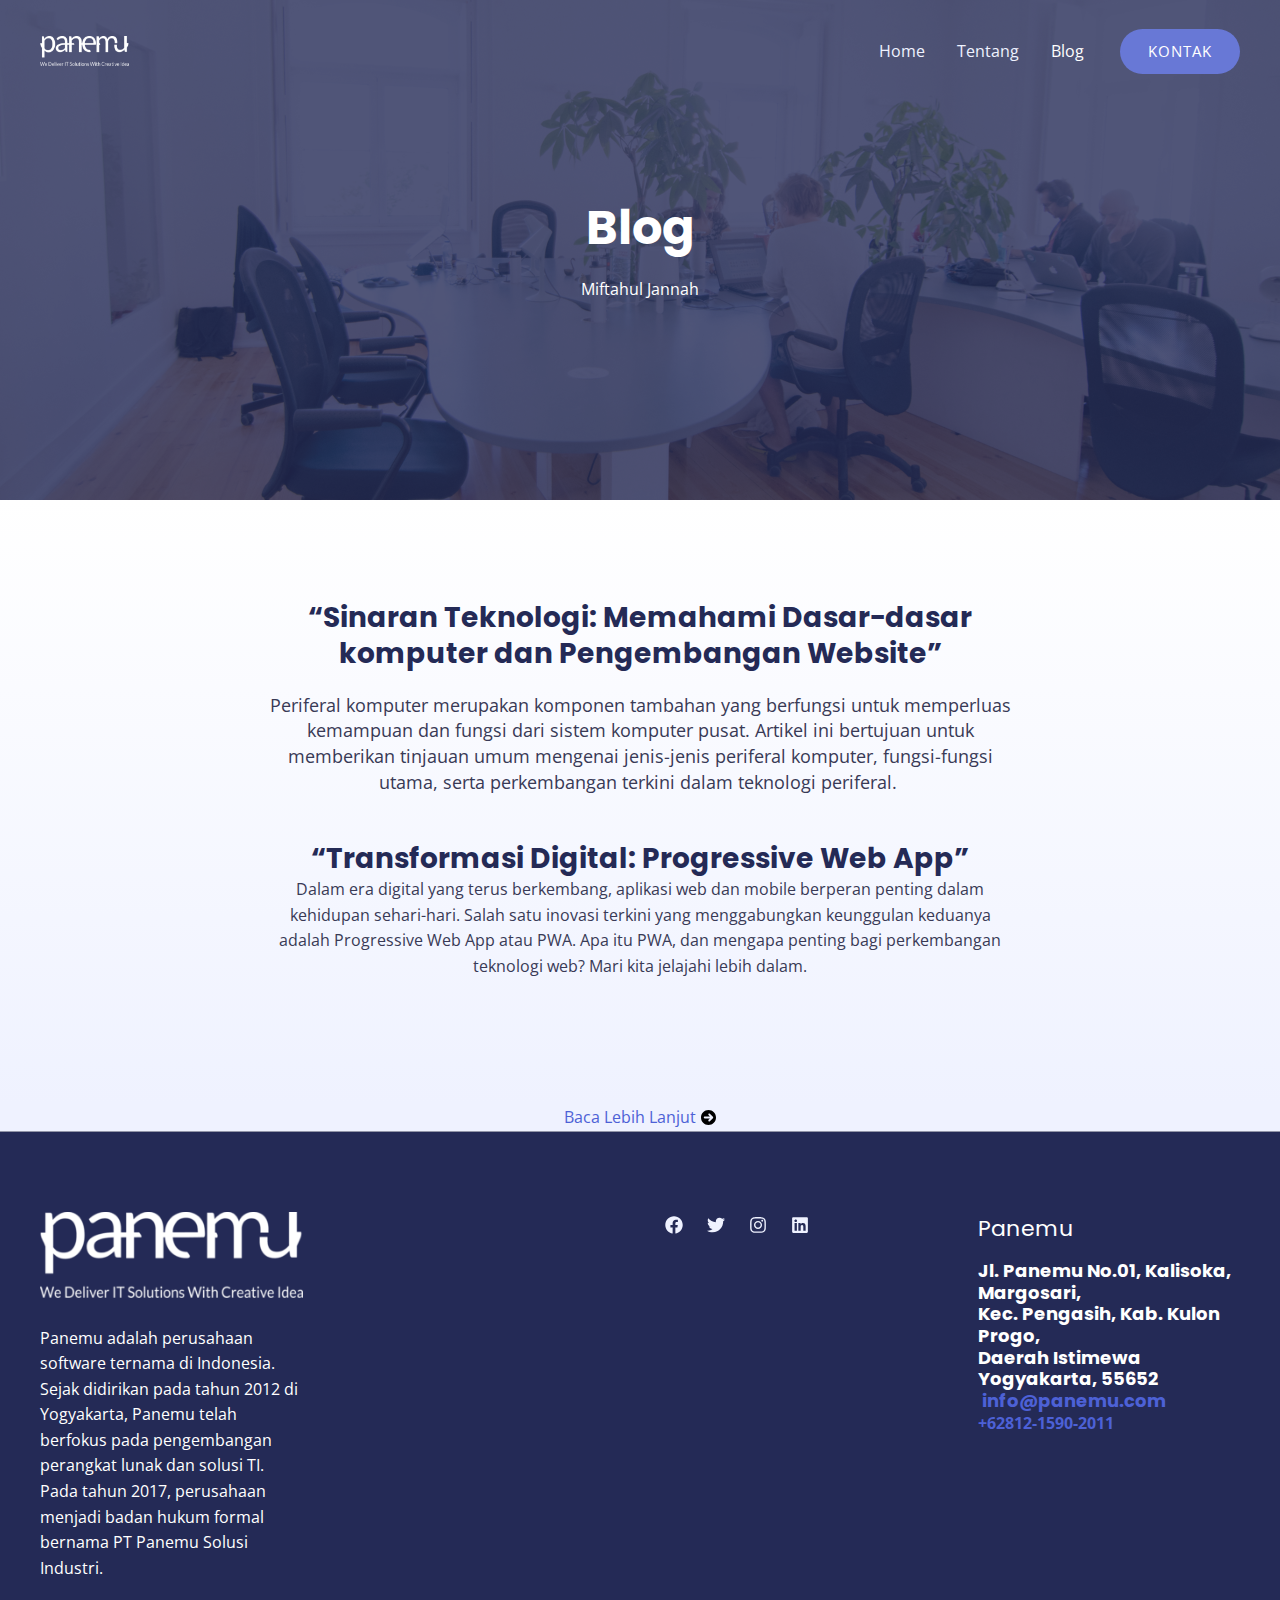
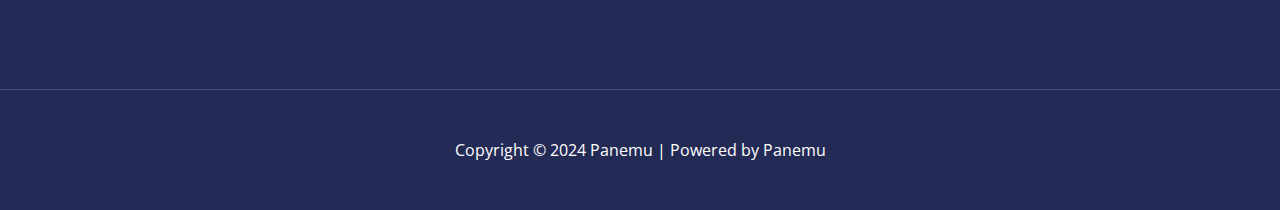
<file: blog/index.html>
<!DOCTYPE html>
<html lang="id">
<head>
<meta charset="UTF-8">
<meta name="viewport" content="width=device-width, initial-scale=1">
	 <link rel="profile" href="https://gmpg.org/xfn/11"> 
	 <title>Blog &#8211; Panemu</title>
<meta name="robots" content="max-image-preview:large">
<link rel="dns-prefetch" href="//fonts.googleapis.com">
<link rel="alternate" type="application/rss+xml" title="Panemu &raquo; Feed" href="https://jannahprojects.github.io/panemuu/feed/">
<link rel="alternate" type="application/rss+xml" title="Panemu &raquo; Umpan Komentar" href="https://jannahprojects.github.io/panemuu/comments/feed/">
<script>
window._wpemojiSettings = {"baseUrl":"https:\/\/s.w.org\/images\/core\/emoji\/15.0.3\/72x72\/","ext":".png","svgUrl":"https:\/\/s.w.org\/images\/core\/emoji\/15.0.3\/svg\/","svgExt":".svg","source":{"concatemoji":"https:\/\/jannahprojects.github.io\/panemuu\/wp-includes\/js\/wp-emoji-release.min.js?ver=6.5.3"}};
/*! This file is auto-generated */
!function(i,n){var o,s,e;function c(e){try{var t={supportTests:e,timestamp:(new Date).valueOf()};sessionStorage.setItem(o,JSON.stringify(t))}catch(e){}}function p(e,t,n){e.clearRect(0,0,e.canvas.width,e.canvas.height),e.fillText(t,0,0);var t=new Uint32Array(e.getImageData(0,0,e.canvas.width,e.canvas.height).data),r=(e.clearRect(0,0,e.canvas.width,e.canvas.height),e.fillText(n,0,0),new Uint32Array(e.getImageData(0,0,e.canvas.width,e.canvas.height).data));return t.every(function(e,t){return e===r[t]})}function u(e,t,n){switch(t){case"flag":return n(e,"🏳️‍⚧️","🏳️​⚧️")?!1:!n(e,"🇺🇳","🇺​🇳")&&!n(e,"🏴󠁧󠁢󠁥󠁮󠁧󠁿","🏴​󠁧​󠁢​󠁥​󠁮​󠁧​󠁿");case"emoji":return!n(e,"🐦‍⬛","🐦​⬛")}return!1}function f(e,t,n){var r="undefined"!=typeof WorkerGlobalScope&&self instanceof WorkerGlobalScope?new OffscreenCanvas(300,150):i.createElement("canvas"),a=r.getContext("2d",{willReadFrequently:!0}),o=(a.textBaseline="top",a.font="600 32px Arial",{});return e.forEach(function(e){o[e]=t(a,e,n)}),o}function t(e){var t=i.createElement("script");t.src=e,t.defer=!0,i.head.appendChild(t)}"undefined"!=typeof Promise&&(o="wpEmojiSettingsSupports",s=["flag","emoji"],n.supports={everything:!0,everythingExceptFlag:!0},e=new Promise(function(e){i.addEventListener("DOMContentLoaded",e,{once:!0})}),new Promise(function(t){var n=function(){try{var e=JSON.parse(sessionStorage.getItem(o));if("object"==typeof e&&"number"==typeof e.timestamp&&(new Date).valueOf()<e.timestamp+604800&&"object"==typeof e.supportTests)return e.supportTests}catch(e){}return null}();if(!n){if("undefined"!=typeof Worker&&"undefined"!=typeof OffscreenCanvas&&"undefined"!=typeof URL&&URL.createObjectURL&&"undefined"!=typeof Blob)try{var e="postMessage("+f.toString()+"("+[JSON.stringify(s),u.toString(),p.toString()].join(",")+"));",r=new Blob([e],{type:"text/javascript"}),a=new Worker(URL.createObjectURL(r),{name:"wpTestEmojiSupports"});return void(a.onmessage=function(e){c(n=e.data),a.terminate(),t(n)})}catch(e){}c(n=f(s,u,p))}t(n)}).then(function(e){for(var t in e)n.supports[t]=e[t],n.supports.everything=n.supports.everything&&n.supports[t],"flag"!==t&&(n.supports.everythingExceptFlag=n.supports.everythingExceptFlag&&n.supports[t]);n.supports.everythingExceptFlag=n.supports.everythingExceptFlag&&!n.supports.flag,n.DOMReady=!1,n.readyCallback=function(){n.DOMReady=!0}}).then(function(){return e}).then(function(){var e;n.supports.everything||(n.readyCallback(),(e=n.source||{}).concatemoji?t(e.concatemoji):e.wpemoji&&e.twemoji&&(t(e.twemoji),t(e.wpemoji)))}))}((window,document),window._wpemojiSettings);
</script>
<link rel="stylesheet" id="astra-theme-css-css" href="https://jannahprojects.github.io/panemuu/wp-content/themes/astra/assets/css/minified/main.min.css?ver=4.6.14" media="all">
<style id="astra-theme-css-inline-css">:root{--ast-post-nav-space:0;--ast-container-default-xlg-padding:6.67em;--ast-container-default-lg-padding:5.67em;--ast-container-default-slg-padding:4.34em;--ast-container-default-md-padding:3.34em;--ast-container-default-sm-padding:6.67em;--ast-container-default-xs-padding:2.4em;--ast-container-default-xxs-padding:1.4em;--ast-code-block-background:#EEEEEE;--ast-comment-inputs-background:#FAFAFA;--ast-normal-container-width:1200px;--ast-narrow-container-width:750px;--ast-blog-title-font-weight:normal;--ast-blog-meta-weight:inherit;}html{font-size:100%;}a,.page-title{color:var(--ast-global-color-1);}a:hover,a:focus{color:var(--ast-global-color-1);}body,button,input,select,textarea,.ast-button,.ast-custom-button{font-family:'Open Sans',sans-serif;font-weight:400;font-size:16px;font-size:1rem;line-height:var(--ast-body-line-height,1.6em);}blockquote{color:var(--ast-global-color-3);}h1,.entry-content h1,.entry-content h1 a,h2,.entry-content h2,.entry-content h2 a,h3,.entry-content h3,.entry-content h3 a,h4,.entry-content h4,.entry-content h4 a,h5,.entry-content h5,.entry-content h5 a,h6,.entry-content h6,.entry-content h6 a,.site-title,.site-title a{font-family:'Poppins',sans-serif;font-weight:700;}.site-title{font-size:35px;font-size:2.1875rem;display:none;}header .custom-logo-link img{max-width:89px;}.astra-logo-svg{width:89px;}.site-header .site-description{font-size:15px;font-size:0.9375rem;display:none;}.entry-title{font-size:30px;font-size:1.875rem;}.archive .ast-article-post .ast-article-inner,.blog .ast-article-post .ast-article-inner,.archive .ast-article-post .ast-article-inner:hover,.blog .ast-article-post .ast-article-inner:hover{overflow:hidden;}h1,.entry-content h1,.entry-content h1 a{font-size:48px;font-size:3rem;font-weight:700;font-family:'Poppins',sans-serif;line-height:1.2em;}h2,.entry-content h2,.entry-content h2 a{font-size:42px;font-size:2.625rem;font-family:'Poppins',sans-serif;line-height:1.3em;}h3,.entry-content h3,.entry-content h3 a{font-size:28px;font-size:1.75rem;font-family:'Poppins',sans-serif;line-height:1.3em;}h4,.entry-content h4,.entry-content h4 a{font-size:20px;font-size:1.25rem;line-height:1.2em;font-family:'Poppins',sans-serif;}h5,.entry-content h5,.entry-content h5 a{font-size:18px;font-size:1.125rem;line-height:1.2em;font-family:'Poppins',sans-serif;}h6,.entry-content h6,.entry-content h6 a{font-size:15px;font-size:0.9375rem;line-height:1.25em;font-family:'Poppins',sans-serif;}::selection{background-color:var(--ast-global-color-0);color:#ffffff;}body,h1,.entry-title a,.entry-content h1,.entry-content h1 a,h2,.entry-content h2,.entry-content h2 a,h3,.entry-content h3,.entry-content h3 a,h4,.entry-content h4,.entry-content h4 a,h5,.entry-content h5,.entry-content h5 a,h6,.entry-content h6,.entry-content h6 a{color:var(--ast-global-color-3);}.tagcloud a:hover,.tagcloud a:focus,.tagcloud a.current-item{color:#ffffff;border-color:var(--ast-global-color-1);background-color:var(--ast-global-color-1);}input:focus,input[type="text"]:focus,input[type="email"]:focus,input[type="url"]:focus,input[type="password"]:focus,input[type="reset"]:focus,input[type="search"]:focus,textarea:focus{border-color:var(--ast-global-color-1);}input[type="radio"]:checked,input[type=reset],input[type="checkbox"]:checked,input[type="checkbox"]:hover:checked,input[type="checkbox"]:focus:checked,input[type=range]::-webkit-slider-thumb{border-color:var(--ast-global-color-1);background-color:var(--ast-global-color-1);box-shadow:none;}.site-footer a:hover + .post-count,.site-footer a:focus + .post-count{background:var(--ast-global-color-1);border-color:var(--ast-global-color-1);}.single .nav-links .nav-previous,.single .nav-links .nav-next{color:var(--ast-global-color-1);}.entry-meta,.entry-meta *{line-height:1.45;color:var(--ast-global-color-1);}.entry-meta a:not(.ast-button):hover,.entry-meta a:not(.ast-button):hover *,.entry-meta a:not(.ast-button):focus,.entry-meta a:not(.ast-button):focus *,.page-links > .page-link,.page-links .page-link:hover,.post-navigation a:hover{color:var(--ast-global-color-1);}#cat option,.secondary .calendar_wrap thead a,.secondary .calendar_wrap thead a:visited{color:var(--ast-global-color-1);}.secondary .calendar_wrap #today,.ast-progress-val span{background:var(--ast-global-color-1);}.secondary a:hover + .post-count,.secondary a:focus + .post-count{background:var(--ast-global-color-1);border-color:var(--ast-global-color-1);}.calendar_wrap #today > a{color:#ffffff;}.page-links .page-link,.single .post-navigation a{color:var(--ast-global-color-1);}.ast-search-menu-icon .search-form button.search-submit{padding:0 4px;}.ast-search-menu-icon form.search-form{padding-right:0;}.ast-search-menu-icon.slide-search input.search-field{width:0;}.ast-header-search .ast-search-menu-icon.ast-dropdown-active .search-form,.ast-header-search .ast-search-menu-icon.ast-dropdown-active .search-field:focus{transition:all 0.2s;}.search-form input.search-field:focus{outline:none;}.wp-block-latest-posts > li > a{color:var(--ast-global-color-2);}.widget-title,.widget .wp-block-heading{font-size:22px;font-size:1.375rem;color:var(--ast-global-color-3);}.ast-search-menu-icon.slide-search a:focus-visible:focus-visible,.astra-search-icon:focus-visible,#close:focus-visible,a:focus-visible,.ast-menu-toggle:focus-visible,.site .skip-link:focus-visible,.wp-block-loginout input:focus-visible,.wp-block-search.wp-block-search__button-inside .wp-block-search__inside-wrapper,.ast-header-navigation-arrow:focus-visible,.woocommerce .wc-proceed-to-checkout > .checkout-button:focus-visible,.woocommerce .woocommerce-MyAccount-navigation ul li a:focus-visible,.ast-orders-table__row .ast-orders-table__cell:focus-visible,.woocommerce .woocommerce-order-details .order-again > .button:focus-visible,.woocommerce .woocommerce-message a.button.wc-forward:focus-visible,.woocommerce #minus_qty:focus-visible,.woocommerce #plus_qty:focus-visible,a#ast-apply-coupon:focus-visible,.woocommerce .woocommerce-info a:focus-visible,.woocommerce .astra-shop-summary-wrap a:focus-visible,.woocommerce a.wc-forward:focus-visible,#ast-apply-coupon:focus-visible,.woocommerce-js .woocommerce-mini-cart-item a.remove:focus-visible,#close:focus-visible,.button.search-submit:focus-visible,#search_submit:focus,.normal-search:focus-visible,.ast-header-account-wrap:focus-visible{outline-style:dotted;outline-color:inherit;outline-width:thin;}input:focus,input[type="text"]:focus,input[type="email"]:focus,input[type="url"]:focus,input[type="password"]:focus,input[type="reset"]:focus,input[type="search"]:focus,input[type="number"]:focus,textarea:focus,.wp-block-search__input:focus,[data-section="section-header-mobile-trigger"] .ast-button-wrap .ast-mobile-menu-trigger-minimal:focus,.ast-mobile-popup-drawer.active .menu-toggle-close:focus,.woocommerce-ordering select.orderby:focus,#ast-scroll-top:focus,#coupon_code:focus,.woocommerce-page #comment:focus,.woocommerce #reviews #respond input#submit:focus,.woocommerce a.add_to_cart_button:focus,.woocommerce .button.single_add_to_cart_button:focus,.woocommerce .woocommerce-cart-form button:focus,.woocommerce .woocommerce-cart-form__cart-item .quantity .qty:focus,.woocommerce .woocommerce-billing-fields .woocommerce-billing-fields__field-wrapper .woocommerce-input-wrapper > .input-text:focus,.woocommerce #order_comments:focus,.woocommerce #place_order:focus,.woocommerce .woocommerce-address-fields .woocommerce-address-fields__field-wrapper .woocommerce-input-wrapper > .input-text:focus,.woocommerce .woocommerce-MyAccount-content form button:focus,.woocommerce .woocommerce-MyAccount-content .woocommerce-EditAccountForm .woocommerce-form-row .woocommerce-Input.input-text:focus,.woocommerce .ast-woocommerce-container .woocommerce-pagination ul.page-numbers li a:focus,body #content .woocommerce form .form-row .select2-container--default .select2-selection--single:focus,#ast-coupon-code:focus,.woocommerce.woocommerce-js .quantity input[type=number]:focus,.woocommerce-js .woocommerce-mini-cart-item .quantity input[type=number]:focus,.woocommerce p#ast-coupon-trigger:focus{border-style:dotted;border-color:inherit;border-width:thin;}input{outline:none;}.woocommerce-js input[type=text]:focus,.woocommerce-js input[type=email]:focus,.woocommerce-js textarea:focus,input[type=number]:focus,.comments-area textarea#comment:focus,.comments-area textarea#comment:active,.comments-area .ast-comment-formwrap input[type="text"]:focus,.comments-area .ast-comment-formwrap input[type="text"]:active{outline-style:disable;outline-color:inherit;outline-width:thin;}.site-logo-img img{ transition:all 0.2s linear;}body .ast-oembed-container *{position:absolute;top:0;width:100%;height:100%;left:0;}body .wp-block-embed-pocket-casts .ast-oembed-container *{position:unset;}.ast-single-post-featured-section + article {margin-top: 2em;}.site-content .ast-single-post-featured-section img {width: 100%;overflow: hidden;object-fit: cover;}.site > .ast-single-related-posts-container {margin-top: 0;}@media (min-width: 769px) {.ast-desktop .ast-container--narrow {max-width: var(--ast-narrow-container-width);margin: 0 auto;}}.ast-page-builder-template .hentry {margin: 0;}.ast-page-builder-template .site-content > .ast-container {max-width: 100%;padding: 0;}.ast-page-builder-template .site .site-content #primary {padding: 0;margin: 0;}.ast-page-builder-template .no-results {text-align: center;margin: 4em auto;}.ast-page-builder-template .ast-pagination {padding: 2em;}.ast-page-builder-template .entry-header.ast-no-title.ast-no-thumbnail {margin-top: 0;}.ast-page-builder-template .entry-header.ast-header-without-markup {margin-top: 0;margin-bottom: 0;}.ast-page-builder-template .entry-header.ast-no-title.ast-no-meta {margin-bottom: 0;}.ast-page-builder-template.single .post-navigation {padding-bottom: 2em;}.ast-page-builder-template.single-post .site-content > .ast-container {max-width: 100%;}.ast-page-builder-template .entry-header {margin-top: 4em;margin-left: auto;margin-right: auto;padding-left: 20px;padding-right: 20px;}.single.ast-page-builder-template .entry-header {padding-left: 20px;padding-right: 20px;}.ast-page-builder-template .ast-archive-description {margin: 4em auto 0;padding-left: 20px;padding-right: 20px;}.ast-page-builder-template.ast-no-sidebar .entry-content .alignwide {margin-left: 0;margin-right: 0;}@media (max-width:768.9px){#ast-desktop-header{display:none;}}@media (min-width:769px){#ast-mobile-header{display:none;}}.wp-block-buttons.aligncenter{justify-content:center;}.wp-block-buttons .wp-block-button.is-style-outline .wp-block-button__link.wp-element-button,.ast-outline-button,.wp-block-uagb-buttons-child .uagb-buttons-repeater.ast-outline-button{border-top-width:2px;border-right-width:2px;border-bottom-width:2px;border-left-width:2px;font-family:inherit;font-weight:400;font-size:15px;font-size:0.9375rem;line-height:1em;border-top-left-radius:6px;border-top-right-radius:6px;border-bottom-right-radius:6px;border-bottom-left-radius:6px;}.uagb-buttons-repeater.ast-outline-button{border-radius:9999px;}.entry-content[ast-blocks-layout] > figure{margin-bottom:1em;}@media (max-width:768px){.ast-separate-container #primary,.ast-separate-container #secondary{padding:1.5em 0;}#primary,#secondary{padding:1.5em 0;margin:0;}.ast-left-sidebar #content > .ast-container{display:flex;flex-direction:column-reverse;width:100%;}.ast-separate-container .ast-article-post,.ast-separate-container .ast-article-single{padding:1.5em 2.14em;}.ast-author-box img.avatar{margin:20px 0 0 0;}}@media (min-width:769px){.ast-separate-container.ast-right-sidebar #primary,.ast-separate-container.ast-left-sidebar #primary{border:0;}.search-no-results.ast-separate-container #primary{margin-bottom:4em;}}.elementor-button-wrapper .elementor-button{border-style:solid;text-decoration:none;border-top-width:0px;border-right-width:0px;border-left-width:0px;border-bottom-width:0px;}body .elementor-button.elementor-size-sm,body .elementor-button.elementor-size-xs,body .elementor-button.elementor-size-md,body .elementor-button.elementor-size-lg,body .elementor-button.elementor-size-xl,body .elementor-button{border-top-left-radius:6px;border-top-right-radius:6px;border-bottom-right-radius:6px;border-bottom-left-radius:6px;padding-top:17px;padding-right:35px;padding-bottom:17px;padding-left:35px;}.elementor-button-wrapper .elementor-button{border-color:var(--ast-global-color-0);background-color:var(--ast-global-color-0);}.elementor-button-wrapper .elementor-button:hover,.elementor-button-wrapper .elementor-button:focus{color:#ffffff;background-color:var(--ast-global-color-1);border-color:var(--ast-global-color-1);}.wp-block-button .wp-block-button__link ,.elementor-button-wrapper .elementor-button,.elementor-button-wrapper .elementor-button:visited{color:#ffffff;}.elementor-button-wrapper .elementor-button{font-weight:400;font-size:15px;font-size:0.9375rem;line-height:1em;text-transform:uppercase;letter-spacing:1px;}body .elementor-button.elementor-size-sm,body .elementor-button.elementor-size-xs,body .elementor-button.elementor-size-md,body .elementor-button.elementor-size-lg,body .elementor-button.elementor-size-xl,body .elementor-button{font-size:15px;font-size:0.9375rem;}.wp-block-button .wp-block-button__link:hover,.wp-block-button .wp-block-button__link:focus{color:#ffffff;background-color:var(--ast-global-color-1);border-color:var(--ast-global-color-1);}.elementor-widget-heading h1.elementor-heading-title{line-height:1.2em;}.elementor-widget-heading h2.elementor-heading-title{line-height:1.3em;}.elementor-widget-heading h3.elementor-heading-title{line-height:1.3em;}.elementor-widget-heading h4.elementor-heading-title{line-height:1.2em;}.elementor-widget-heading h5.elementor-heading-title{line-height:1.2em;}.elementor-widget-heading h6.elementor-heading-title{line-height:1.25em;}.wp-block-button .wp-block-button__link,.wp-block-search .wp-block-search__button,body .wp-block-file .wp-block-file__button{border-style:solid;border-top-width:0px;border-right-width:0px;border-left-width:0px;border-bottom-width:0px;border-color:var(--ast-global-color-0);background-color:var(--ast-global-color-0);color:#ffffff;font-family:inherit;font-weight:400;line-height:1em;text-transform:uppercase;letter-spacing:1px;font-size:15px;font-size:0.9375rem;border-top-left-radius:6px;border-top-right-radius:6px;border-bottom-right-radius:6px;border-bottom-left-radius:6px;padding-top:17px;padding-right:35px;padding-bottom:17px;padding-left:35px;}.menu-toggle,button,.ast-button,.ast-custom-button,.button,input#submit,input[type="button"],input[type="submit"],input[type="reset"],form[CLASS*="wp-block-search__"].wp-block-search .wp-block-search__inside-wrapper .wp-block-search__button,body .wp-block-file .wp-block-file__button,.woocommerce-js a.button,.woocommerce button.button,.woocommerce .woocommerce-message a.button,.woocommerce #respond input#submit.alt,.woocommerce input.button.alt,.woocommerce input.button,.woocommerce input.button:disabled,.woocommerce input.button:disabled[disabled],.woocommerce input.button:disabled:hover,.woocommerce input.button:disabled[disabled]:hover,.woocommerce #respond input#submit,.woocommerce button.button.alt.disabled,.wc-block-grid__products .wc-block-grid__product .wp-block-button__link,.wc-block-grid__product-onsale,[CLASS*="wc-block"] button,.woocommerce-js .astra-cart-drawer .astra-cart-drawer-content .woocommerce-mini-cart__buttons .button:not(.checkout):not(.ast-continue-shopping),.woocommerce-js .astra-cart-drawer .astra-cart-drawer-content .woocommerce-mini-cart__buttons a.checkout,.woocommerce button.button.alt.disabled.wc-variation-selection-needed,[CLASS*="wc-block"] .wc-block-components-button{border-style:solid;border-top-width:0px;border-right-width:0px;border-left-width:0px;border-bottom-width:0px;color:#ffffff;border-color:var(--ast-global-color-0);background-color:var(--ast-global-color-0);padding-top:17px;padding-right:35px;padding-bottom:17px;padding-left:35px;font-family:inherit;font-weight:400;font-size:15px;font-size:0.9375rem;line-height:1em;text-transform:uppercase;letter-spacing:1px;border-top-left-radius:6px;border-top-right-radius:6px;border-bottom-right-radius:6px;border-bottom-left-radius:6px;}button:focus,.menu-toggle:hover,button:hover,.ast-button:hover,.ast-custom-button:hover .button:hover,.ast-custom-button:hover ,input[type=reset]:hover,input[type=reset]:focus,input#submit:hover,input#submit:focus,input[type="button"]:hover,input[type="button"]:focus,input[type="submit"]:hover,input[type="submit"]:focus,form[CLASS*="wp-block-search__"].wp-block-search .wp-block-search__inside-wrapper .wp-block-search__button:hover,form[CLASS*="wp-block-search__"].wp-block-search .wp-block-search__inside-wrapper .wp-block-search__button:focus,body .wp-block-file .wp-block-file__button:hover,body .wp-block-file .wp-block-file__button:focus,.woocommerce-js a.button:hover,.woocommerce button.button:hover,.woocommerce .woocommerce-message a.button:hover,.woocommerce #respond input#submit:hover,.woocommerce #respond input#submit.alt:hover,.woocommerce input.button.alt:hover,.woocommerce input.button:hover,.woocommerce button.button.alt.disabled:hover,.wc-block-grid__products .wc-block-grid__product .wp-block-button__link:hover,[CLASS*="wc-block"] button:hover,.woocommerce-js .astra-cart-drawer .astra-cart-drawer-content .woocommerce-mini-cart__buttons .button:not(.checkout):not(.ast-continue-shopping):hover,.woocommerce-js .astra-cart-drawer .astra-cart-drawer-content .woocommerce-mini-cart__buttons a.checkout:hover,.woocommerce button.button.alt.disabled.wc-variation-selection-needed:hover,[CLASS*="wc-block"] .wc-block-components-button:hover,[CLASS*="wc-block"] .wc-block-components-button:focus{color:#ffffff;background-color:var(--ast-global-color-1);border-color:var(--ast-global-color-1);}@media (max-width:768px){.ast-mobile-header-stack .main-header-bar .ast-search-menu-icon{display:inline-block;}.ast-header-break-point.ast-header-custom-item-outside .ast-mobile-header-stack .main-header-bar .ast-search-icon{margin:0;}.ast-comment-avatar-wrap img{max-width:2.5em;}.ast-comment-meta{padding:0 1.8888em 1.3333em;}.ast-separate-container .ast-comment-list li.depth-1{padding:1.5em 2.14em;}.ast-separate-container .comment-respond{padding:2em 2.14em;}}@media (min-width:544px){.ast-container{max-width:100%;}}@media (max-width:544px){.ast-separate-container .ast-article-post,.ast-separate-container .ast-article-single,.ast-separate-container .comments-title,.ast-separate-container .ast-archive-description{padding:1.5em 1em;}.ast-separate-container #content .ast-container{padding-left:0.54em;padding-right:0.54em;}.ast-separate-container .ast-comment-list .bypostauthor{padding:.5em;}.ast-search-menu-icon.ast-dropdown-active .search-field{width:170px;}}body,.ast-separate-container{background-color:var(--ast-global-color-4);;background-image:none;;}@media (max-width:768px){.site-title{display:none;}.site-header .site-description{display:none;}h1,.entry-content h1,.entry-content h1 a{font-size:40px;}h2,.entry-content h2,.entry-content h2 a{font-size:35px;}h3,.entry-content h3,.entry-content h3 a{font-size:24px;}.astra-logo-svg{width:140px;}header .custom-logo-link img,.ast-header-break-point .site-logo-img .custom-mobile-logo-link img{max-width:140px;}}@media (max-width:544px){.site-title{display:none;}.site-header .site-description{display:none;}h1,.entry-content h1,.entry-content h1 a{font-size:28px;}h2,.entry-content h2,.entry-content h2 a{font-size:24px;}h3,.entry-content h3,.entry-content h3 a{font-size:20px;}h4,.entry-content h4,.entry-content h4 a{font-size:18px;font-size:1.125rem;}h5,.entry-content h5,.entry-content h5 a{font-size:17px;font-size:1.0625rem;}h6,.entry-content h6,.entry-content h6 a{font-size:15px;font-size:0.9375rem;}header .custom-logo-link img,.ast-header-break-point .site-branding img,.ast-header-break-point .custom-logo-link img{max-width:120px;}.astra-logo-svg{width:120px;}.ast-header-break-point .site-logo-img .custom-mobile-logo-link img{max-width:120px;}}@media (max-width:768px){html{font-size:91.2%;}}@media (max-width:544px){html{font-size:91.2%;}}@media (min-width:769px){.ast-container{max-width:1240px;}}@media (min-width:769px){.site-content .ast-container{display:flex;}}@media (max-width:768px){.site-content .ast-container{flex-direction:column;}}@media (min-width:769px){.main-header-menu .sub-menu .menu-item.ast-left-align-sub-menu:hover > .sub-menu,.main-header-menu .sub-menu .menu-item.ast-left-align-sub-menu.focus > .sub-menu{margin-left:-2px;}}.ast-theme-transparent-header [data-section="section-header-mobile-trigger"] .ast-button-wrap .ast-mobile-menu-trigger-fill,.ast-theme-transparent-header [data-section="section-header-mobile-trigger"] .ast-button-wrap .ast-mobile-menu-trigger-minimal{border:none;}.site .comments-area{padding-bottom:3em;}.wp-block-file {display: flex;align-items: center;flex-wrap: wrap;justify-content: space-between;}.wp-block-pullquote {border: none;}.wp-block-pullquote blockquote::before {content: "\201D";font-family: "Helvetica",sans-serif;display: flex;transform: rotate( 180deg );font-size: 6rem;font-style: normal;line-height: 1;font-weight: bold;align-items: center;justify-content: center;}.has-text-align-right > blockquote::before {justify-content: flex-start;}.has-text-align-left > blockquote::before {justify-content: flex-end;}figure.wp-block-pullquote.is-style-solid-color blockquote {max-width: 100%;text-align: inherit;}html body {--wp--custom--ast-default-block-top-padding: 3em;--wp--custom--ast-default-block-right-padding: 3em;--wp--custom--ast-default-block-bottom-padding: 3em;--wp--custom--ast-default-block-left-padding: 3em;--wp--custom--ast-container-width: 1200px;--wp--custom--ast-content-width-size: 1200px;--wp--custom--ast-wide-width-size: calc(1200px + var(--wp--custom--ast-default-block-left-padding) + var(--wp--custom--ast-default-block-right-padding));}.ast-narrow-container {--wp--custom--ast-content-width-size: 750px;--wp--custom--ast-wide-width-size: 750px;}@media(max-width: 768px) {html body {--wp--custom--ast-default-block-top-padding: 3em;--wp--custom--ast-default-block-right-padding: 2em;--wp--custom--ast-default-block-bottom-padding: 3em;--wp--custom--ast-default-block-left-padding: 2em;}}@media(max-width: 544px) {html body {--wp--custom--ast-default-block-top-padding: 3em;--wp--custom--ast-default-block-right-padding: 1.5em;--wp--custom--ast-default-block-bottom-padding: 3em;--wp--custom--ast-default-block-left-padding: 1.5em;}}.entry-content > .wp-block-group,.entry-content > .wp-block-cover,.entry-content > .wp-block-columns {padding-top: var(--wp--custom--ast-default-block-top-padding);padding-right: var(--wp--custom--ast-default-block-right-padding);padding-bottom: var(--wp--custom--ast-default-block-bottom-padding);padding-left: var(--wp--custom--ast-default-block-left-padding);}.ast-plain-container.ast-no-sidebar .entry-content > .alignfull,.ast-page-builder-template .ast-no-sidebar .entry-content > .alignfull {margin-left: calc( -50vw + 50%);margin-right: calc( -50vw + 50%);max-width: 100vw;width: 100vw;}.ast-plain-container.ast-no-sidebar .entry-content .alignfull .alignfull,.ast-page-builder-template.ast-no-sidebar .entry-content .alignfull .alignfull,.ast-plain-container.ast-no-sidebar .entry-content .alignfull .alignwide,.ast-page-builder-template.ast-no-sidebar .entry-content .alignfull .alignwide,.ast-plain-container.ast-no-sidebar .entry-content .alignwide .alignfull,.ast-page-builder-template.ast-no-sidebar .entry-content .alignwide .alignfull,.ast-plain-container.ast-no-sidebar .entry-content .alignwide .alignwide,.ast-page-builder-template.ast-no-sidebar .entry-content .alignwide .alignwide,.ast-plain-container.ast-no-sidebar .entry-content .wp-block-column .alignfull,.ast-page-builder-template.ast-no-sidebar .entry-content .wp-block-column .alignfull,.ast-plain-container.ast-no-sidebar .entry-content .wp-block-column .alignwide,.ast-page-builder-template.ast-no-sidebar .entry-content .wp-block-column .alignwide {margin-left: auto;margin-right: auto;width: 100%;}[ast-blocks-layout] .wp-block-separator:not(.is-style-dots) {height: 0;}[ast-blocks-layout] .wp-block-separator {margin: 20px auto;}[ast-blocks-layout] .wp-block-separator:not(.is-style-wide):not(.is-style-dots) {max-width: 100px;}[ast-blocks-layout] .wp-block-separator.has-background {padding: 0;}.entry-content[ast-blocks-layout] > * {max-width: var(--wp--custom--ast-content-width-size);margin-left: auto;margin-right: auto;}.entry-content[ast-blocks-layout] > .alignwide {max-width: var(--wp--custom--ast-wide-width-size);}.entry-content[ast-blocks-layout] .alignfull {max-width: none;}.entry-content .wp-block-columns {margin-bottom: 0;}blockquote {margin: 1.5em;border-color: rgba(0,0,0,0.05);}.wp-block-quote:not(.has-text-align-right):not(.has-text-align-center) {border-left: 5px solid rgba(0,0,0,0.05);}.has-text-align-right > blockquote,blockquote.has-text-align-right {border-right: 5px solid rgba(0,0,0,0.05);}.has-text-align-left > blockquote,blockquote.has-text-align-left {border-left: 5px solid rgba(0,0,0,0.05);}.wp-block-site-tagline,.wp-block-latest-posts .read-more {margin-top: 15px;}.wp-block-loginout p label {display: block;}.wp-block-loginout p:not(.login-remember):not(.login-submit) input {width: 100%;}.wp-block-loginout input:focus {border-color: transparent;}.wp-block-loginout input:focus {outline: thin dotted;}.entry-content .wp-block-media-text .wp-block-media-text__content {padding: 0 0 0 8%;}.entry-content .wp-block-media-text.has-media-on-the-right .wp-block-media-text__content {padding: 0 8% 0 0;}.entry-content .wp-block-media-text.has-background .wp-block-media-text__content {padding: 8%;}.entry-content .wp-block-cover:not([class*="background-color"]) .wp-block-cover__inner-container,.entry-content .wp-block-cover:not([class*="background-color"]) .wp-block-cover-image-text,.entry-content .wp-block-cover:not([class*="background-color"]) .wp-block-cover-text,.entry-content .wp-block-cover-image:not([class*="background-color"]) .wp-block-cover__inner-container,.entry-content .wp-block-cover-image:not([class*="background-color"]) .wp-block-cover-image-text,.entry-content .wp-block-cover-image:not([class*="background-color"]) .wp-block-cover-text {color: var(--ast-global-color-5);}.wp-block-loginout .login-remember input {width: 1.1rem;height: 1.1rem;margin: 0 5px 4px 0;vertical-align: middle;}.wp-block-latest-posts > li > *:first-child,.wp-block-latest-posts:not(.is-grid) > li:first-child {margin-top: 0;}.wp-block-search__inside-wrapper .wp-block-search__input {padding: 0 10px;color: var(--ast-global-color-3);background: var(--ast-global-color-5);border-color: var(--ast-border-color);}.wp-block-latest-posts .read-more {margin-bottom: 1.5em;}.wp-block-search__no-button .wp-block-search__inside-wrapper .wp-block-search__input {padding-top: 5px;padding-bottom: 5px;}.wp-block-latest-posts .wp-block-latest-posts__post-date,.wp-block-latest-posts .wp-block-latest-posts__post-author {font-size: 1rem;}.wp-block-latest-posts > li > *,.wp-block-latest-posts:not(.is-grid) > li {margin-top: 12px;margin-bottom: 12px;}.ast-page-builder-template .entry-content[ast-blocks-layout] > *,.ast-page-builder-template .entry-content[ast-blocks-layout] > .alignfull > * {max-width: none;}.ast-page-builder-template .entry-content[ast-blocks-layout] > .alignwide > * {max-width: var(--wp--custom--ast-wide-width-size);}.ast-page-builder-template .entry-content[ast-blocks-layout] > .inherit-container-width > *,.ast-page-builder-template .entry-content[ast-blocks-layout] > * > *,.entry-content[ast-blocks-layout] > .wp-block-cover .wp-block-cover__inner-container {max-width: var(--wp--custom--ast-content-width-size);margin-left: auto;margin-right: auto;}.entry-content[ast-blocks-layout] .wp-block-cover:not(.alignleft):not(.alignright) {width: auto;}@media(max-width: 1200px) {.ast-separate-container .entry-content > .alignfull,.ast-separate-container .entry-content[ast-blocks-layout] > .alignwide,.ast-plain-container .entry-content[ast-blocks-layout] > .alignwide,.ast-plain-container .entry-content .alignfull {margin-left: calc(-1 * min(var(--ast-container-default-xlg-padding),20px)) ;margin-right: calc(-1 * min(var(--ast-container-default-xlg-padding),20px));}}@media(min-width: 1201px) {.ast-separate-container .entry-content > .alignfull {margin-left: calc(-1 * var(--ast-container-default-xlg-padding) );margin-right: calc(-1 * var(--ast-container-default-xlg-padding) );}.ast-separate-container .entry-content[ast-blocks-layout] > .alignwide,.ast-plain-container .entry-content[ast-blocks-layout] > .alignwide {margin-left: calc(-1 * var(--wp--custom--ast-default-block-left-padding) );margin-right: calc(-1 * var(--wp--custom--ast-default-block-right-padding) );}}@media(min-width: 768px) {.ast-separate-container .entry-content .wp-block-group.alignwide:not(.inherit-container-width) > :where(:not(.alignleft):not(.alignright)),.ast-plain-container .entry-content .wp-block-group.alignwide:not(.inherit-container-width) > :where(:not(.alignleft):not(.alignright)) {max-width: calc( var(--wp--custom--ast-content-width-size) + 80px );}.ast-plain-container.ast-right-sidebar .entry-content[ast-blocks-layout] .alignfull,.ast-plain-container.ast-left-sidebar .entry-content[ast-blocks-layout] .alignfull {margin-left: -60px;margin-right: -60px;}}@media(min-width: 544px) {.entry-content > .alignleft {margin-right: 20px;}.entry-content > .alignright {margin-left: 20px;}}@media (max-width:544px){.wp-block-columns .wp-block-column:not(:last-child){margin-bottom:20px;}.wp-block-latest-posts{margin:0;}}@media( max-width: 600px ) {.entry-content .wp-block-media-text .wp-block-media-text__content,.entry-content .wp-block-media-text.has-media-on-the-right .wp-block-media-text__content {padding: 8% 0 0;}.entry-content .wp-block-media-text.has-background .wp-block-media-text__content {padding: 8%;}}.ast-page-builder-template .entry-header {padding-left: 0;}.ast-narrow-container .site-content .wp-block-uagb-image--align-full .wp-block-uagb-image__figure {max-width: 100%;margin-left: auto;margin-right: auto;}:root .has-ast-global-color-0-color{color:var(--ast-global-color-0);}:root .has-ast-global-color-0-background-color{background-color:var(--ast-global-color-0);}:root .wp-block-button .has-ast-global-color-0-color{color:var(--ast-global-color-0);}:root .wp-block-button .has-ast-global-color-0-background-color{background-color:var(--ast-global-color-0);}:root .has-ast-global-color-1-color{color:var(--ast-global-color-1);}:root .has-ast-global-color-1-background-color{background-color:var(--ast-global-color-1);}:root .wp-block-button .has-ast-global-color-1-color{color:var(--ast-global-color-1);}:root .wp-block-button .has-ast-global-color-1-background-color{background-color:var(--ast-global-color-1);}:root .has-ast-global-color-2-color{color:var(--ast-global-color-2);}:root .has-ast-global-color-2-background-color{background-color:var(--ast-global-color-2);}:root .wp-block-button .has-ast-global-color-2-color{color:var(--ast-global-color-2);}:root .wp-block-button .has-ast-global-color-2-background-color{background-color:var(--ast-global-color-2);}:root .has-ast-global-color-3-color{color:var(--ast-global-color-3);}:root .has-ast-global-color-3-background-color{background-color:var(--ast-global-color-3);}:root .wp-block-button .has-ast-global-color-3-color{color:var(--ast-global-color-3);}:root .wp-block-button .has-ast-global-color-3-background-color{background-color:var(--ast-global-color-3);}:root .has-ast-global-color-4-color{color:var(--ast-global-color-4);}:root .has-ast-global-color-4-background-color{background-color:var(--ast-global-color-4);}:root .wp-block-button .has-ast-global-color-4-color{color:var(--ast-global-color-4);}:root .wp-block-button .has-ast-global-color-4-background-color{background-color:var(--ast-global-color-4);}:root .has-ast-global-color-5-color{color:var(--ast-global-color-5);}:root .has-ast-global-color-5-background-color{background-color:var(--ast-global-color-5);}:root .wp-block-button .has-ast-global-color-5-color{color:var(--ast-global-color-5);}:root .wp-block-button .has-ast-global-color-5-background-color{background-color:var(--ast-global-color-5);}:root .has-ast-global-color-6-color{color:var(--ast-global-color-6);}:root .has-ast-global-color-6-background-color{background-color:var(--ast-global-color-6);}:root .wp-block-button .has-ast-global-color-6-color{color:var(--ast-global-color-6);}:root .wp-block-button .has-ast-global-color-6-background-color{background-color:var(--ast-global-color-6);}:root .has-ast-global-color-7-color{color:var(--ast-global-color-7);}:root .has-ast-global-color-7-background-color{background-color:var(--ast-global-color-7);}:root .wp-block-button .has-ast-global-color-7-color{color:var(--ast-global-color-7);}:root .wp-block-button .has-ast-global-color-7-background-color{background-color:var(--ast-global-color-7);}:root .has-ast-global-color-8-color{color:var(--ast-global-color-8);}:root .has-ast-global-color-8-background-color{background-color:var(--ast-global-color-8);}:root .wp-block-button .has-ast-global-color-8-color{color:var(--ast-global-color-8);}:root .wp-block-button .has-ast-global-color-8-background-color{background-color:var(--ast-global-color-8);}:root{--ast-global-color-0:#6878d6;--ast-global-color-1:#4d61d6;--ast-global-color-2:#242a56;--ast-global-color-3:#393a56;--ast-global-color-4:#eff2ff;--ast-global-color-5:#ffffff;--ast-global-color-6:#eff2ff;--ast-global-color-7:#242a56;--ast-global-color-8:#BFD1FF;}:root {--ast-border-color : #dddddd;}.ast-single-entry-banner {-js-display: flex;display: flex;flex-direction: column;justify-content: center;text-align: center;position: relative;background: #eeeeee;}.ast-single-entry-banner[data-banner-layout="layout-1"] {max-width: 1200px;background: inherit;padding: 20px 0;}.ast-single-entry-banner[data-banner-width-type="custom"] {margin: 0 auto;width: 100%;}.ast-single-entry-banner + .site-content .entry-header {margin-bottom: 0;}.site .ast-author-avatar {--ast-author-avatar-size: ;}a.ast-underline-text {text-decoration: underline;}.ast-container > .ast-terms-link {position: relative;display: block;}a.ast-button.ast-badge-tax {padding: 4px 8px;border-radius: 3px;font-size: inherit;}header.entry-header .entry-title{font-size:30px;font-size:1.875rem;}header.entry-header > *:not(:last-child){margin-bottom:10px;}.ast-archive-entry-banner {-js-display: flex;display: flex;flex-direction: column;justify-content: center;text-align: center;position: relative;background: #eeeeee;}.ast-archive-entry-banner[data-banner-width-type="custom"] {margin: 0 auto;width: 100%;}.ast-archive-entry-banner[data-banner-layout="layout-1"] {background: inherit;padding: 20px 0;text-align: left;}body.archive .ast-archive-description{max-width:1200px;width:100%;text-align:left;padding-top:3em;padding-right:3em;padding-bottom:3em;padding-left:3em;}body.archive .ast-archive-description .ast-archive-title,body.archive .ast-archive-description .ast-archive-title *{font-size:40px;font-size:2.5rem;}body.archive .ast-archive-description > *:not(:last-child){margin-bottom:10px;}@media (max-width:768px){body.archive .ast-archive-description{text-align:left;}}@media (max-width:544px){body.archive .ast-archive-description{text-align:left;}}.ast-theme-transparent-header #masthead .site-logo-img .transparent-custom-logo .astra-logo-svg{width:89px;}.ast-theme-transparent-header #masthead .site-logo-img .transparent-custom-logo img{ max-width:89px;}@media (min-width:768px){.ast-theme-transparent-header #masthead{position:absolute;left:0;right:0;}.ast-theme-transparent-header .main-header-bar,.ast-theme-transparent-header.ast-header-break-point .main-header-bar{background:none;}body.elementor-editor-active.ast-theme-transparent-header #masthead,.fl-builder-edit .ast-theme-transparent-header #masthead,body.vc_editor.ast-theme-transparent-header #masthead,body.brz-ed.ast-theme-transparent-header #masthead{z-index:0;}.ast-header-break-point.ast-replace-site-logo-transparent.ast-theme-transparent-header .custom-mobile-logo-link{display:none;}.ast-header-break-point.ast-replace-site-logo-transparent.ast-theme-transparent-header .transparent-custom-logo{display:inline-block;}.ast-theme-transparent-header .ast-above-header,.ast-theme-transparent-header .ast-above-header.ast-above-header-bar{background-image:none;background-color:transparent;}.ast-theme-transparent-header .ast-below-header{background-image:none;background-color:transparent;}}.ast-theme-transparent-header .ast-builder-menu .main-header-menu,.ast-theme-transparent-header .ast-builder-menu .main-header-menu .menu-link,.ast-theme-transparent-header [CLASS*="ast-builder-menu-"] .main-header-menu .menu-item > .menu-link,.ast-theme-transparent-header .ast-masthead-custom-menu-items,.ast-theme-transparent-header .ast-masthead-custom-menu-items a,.ast-theme-transparent-header .ast-builder-menu .main-header-menu .menu-item > .ast-menu-toggle,.ast-theme-transparent-header .ast-builder-menu .main-header-menu .menu-item > .ast-menu-toggle,.ast-theme-transparent-header .ast-above-header-navigation a,.ast-header-break-point.ast-theme-transparent-header .ast-above-header-navigation a,.ast-header-break-point.ast-theme-transparent-header .ast-above-header-navigation > ul.ast-above-header-menu > .menu-item-has-children:not(.current-menu-item) > .ast-menu-toggle,.ast-theme-transparent-header .ast-below-header-menu,.ast-theme-transparent-header .ast-below-header-menu a,.ast-header-break-point.ast-theme-transparent-header .ast-below-header-menu a,.ast-header-break-point.ast-theme-transparent-header .ast-below-header-menu,.ast-theme-transparent-header .main-header-menu .menu-link{color:var(--ast-global-color-4);}.ast-theme-transparent-header .ast-builder-menu .main-header-menu .menu-item:hover > .menu-link,.ast-theme-transparent-header .ast-builder-menu .main-header-menu .menu-item:hover > .ast-menu-toggle,.ast-theme-transparent-header .ast-builder-menu .main-header-menu .ast-masthead-custom-menu-items a:hover,.ast-theme-transparent-header .ast-builder-menu .main-header-menu .focus > .menu-link,.ast-theme-transparent-header .ast-builder-menu .main-header-menu .focus > .ast-menu-toggle,.ast-theme-transparent-header .ast-builder-menu .main-header-menu .current-menu-item > .menu-link,.ast-theme-transparent-header .ast-builder-menu .main-header-menu .current-menu-ancestor > .menu-link,.ast-theme-transparent-header .ast-builder-menu .main-header-menu .current-menu-item > .ast-menu-toggle,.ast-theme-transparent-header .ast-builder-menu .main-header-menu .current-menu-ancestor > .ast-menu-toggle,.ast-theme-transparent-header [CLASS*="ast-builder-menu-"] .main-header-menu .current-menu-item > .menu-link,.ast-theme-transparent-header [CLASS*="ast-builder-menu-"] .main-header-menu .current-menu-ancestor > .menu-link,.ast-theme-transparent-header [CLASS*="ast-builder-menu-"] .main-header-menu .current-menu-item > .ast-menu-toggle,.ast-theme-transparent-header [CLASS*="ast-builder-menu-"] .main-header-menu .current-menu-ancestor > .ast-menu-toggle,.ast-theme-transparent-header .main-header-menu .menu-item:hover > .menu-link,.ast-theme-transparent-header .main-header-menu .current-menu-item > .menu-link,.ast-theme-transparent-header .main-header-menu .current-menu-ancestor > .menu-link{color:var(--ast-global-color-5);}.ast-theme-transparent-header .ast-builder-menu .main-header-menu .menu-item .sub-menu .menu-link,.ast-theme-transparent-header .main-header-menu .menu-item .sub-menu .menu-link{background-color:transparent;}@media (max-width:768px){.ast-theme-transparent-header #masthead{position:absolute;left:0;right:0;}.ast-theme-transparent-header .main-header-bar,.ast-theme-transparent-header.ast-header-break-point .main-header-bar{background:none;}body.elementor-editor-active.ast-theme-transparent-header #masthead,.fl-builder-edit .ast-theme-transparent-header #masthead,body.vc_editor.ast-theme-transparent-header #masthead,body.brz-ed.ast-theme-transparent-header #masthead{z-index:0;}.ast-header-break-point.ast-replace-site-logo-transparent.ast-theme-transparent-header .custom-mobile-logo-link{display:none;}.ast-header-break-point.ast-replace-site-logo-transparent.ast-theme-transparent-header .transparent-custom-logo{display:inline-block;}.ast-theme-transparent-header .ast-above-header,.ast-theme-transparent-header .ast-above-header.ast-above-header-bar{background-image:none;background-color:transparent;}.ast-theme-transparent-header .ast-below-header{background-image:none;background-color:transparent;}}@media (max-width:768px){.ast-theme-transparent-header .ast-builder-menu .main-header-menu,.ast-theme-transparent-header .ast-builder-menu .main-header-menu .menu-link,.ast-theme-transparent-header [CLASS*="ast-builder-menu-"] .main-header-menu .menu-item > .menu-link,.ast-theme-transparent-header .ast-masthead-custom-menu-items,.ast-theme-transparent-header .ast-masthead-custom-menu-items a,.ast-theme-transparent-header .ast-builder-menu .main-header-menu .menu-item > .ast-menu-toggle,.ast-theme-transparent-header .ast-builder-menu .main-header-menu .menu-item > .ast-menu-toggle,.ast-theme-transparent-header .main-header-menu .menu-link{color:var(--ast-global-color-3);}.ast-theme-transparent-header .ast-builder-menu .main-header-menu .menu-item:hover > .menu-link,.ast-theme-transparent-header .ast-builder-menu .main-header-menu .menu-item:hover > .ast-menu-toggle,.ast-theme-transparent-header .ast-builder-menu .main-header-menu .ast-masthead-custom-menu-items a:hover,.ast-theme-transparent-header .ast-builder-menu .main-header-menu .focus > .menu-link,.ast-theme-transparent-header .ast-builder-menu .main-header-menu .focus > .ast-menu-toggle,.ast-theme-transparent-header .ast-builder-menu .main-header-menu .current-menu-item > .menu-link,.ast-theme-transparent-header .ast-builder-menu .main-header-menu .current-menu-ancestor > .menu-link,.ast-theme-transparent-header .ast-builder-menu .main-header-menu .current-menu-item > .ast-menu-toggle,.ast-theme-transparent-header .ast-builder-menu .main-header-menu .current-menu-ancestor > .ast-menu-toggle,.ast-theme-transparent-header [CLASS*="ast-builder-menu-"] .main-header-menu .current-menu-item > .menu-link,.ast-theme-transparent-header [CLASS*="ast-builder-menu-"] .main-header-menu .current-menu-ancestor > .menu-link,.ast-theme-transparent-header [CLASS*="ast-builder-menu-"] .main-header-menu .current-menu-item > .ast-menu-toggle,.ast-theme-transparent-header [CLASS*="ast-builder-menu-"] .main-header-menu .current-menu-ancestor > .ast-menu-toggle,.ast-theme-transparent-header .main-header-menu .menu-item:hover > .menu-link,.ast-theme-transparent-header .main-header-menu .current-menu-item > .menu-link,.ast-theme-transparent-header .main-header-menu .current-menu-ancestor > .menu-link{color:var(--ast-global-color-1);}}.ast-theme-transparent-header #ast-desktop-header > [CLASS*="-header-wrap"]:nth-last-child(2) > [CLASS*="-header-bar"],.ast-theme-transparent-header.ast-header-break-point #ast-mobile-header > [CLASS*="-header-wrap"]:nth-last-child(2) > [CLASS*="-header-bar"]{border-bottom-width:0px;border-bottom-style:solid;}.ast-breadcrumbs .trail-browse,.ast-breadcrumbs .trail-items,.ast-breadcrumbs .trail-items li{display:inline-block;margin:0;padding:0;border:none;background:inherit;text-indent:0;text-decoration:none;}.ast-breadcrumbs .trail-browse{font-size:inherit;font-style:inherit;font-weight:inherit;color:inherit;}.ast-breadcrumbs .trail-items{list-style:none;}.trail-items li::after{padding:0 0.3em;content:"\00bb";}.trail-items li:last-of-type::after{display:none;}h1,.entry-content h1,h2,.entry-content h2,h3,.entry-content h3,h4,.entry-content h4,h5,.entry-content h5,h6,.entry-content h6{color:var(--ast-global-color-2);}@media (max-width:768px){.ast-builder-grid-row-container.ast-builder-grid-row-tablet-3-firstrow .ast-builder-grid-row > *:first-child,.ast-builder-grid-row-container.ast-builder-grid-row-tablet-3-lastrow .ast-builder-grid-row > *:last-child{grid-column:1 / -1;}}@media (max-width:544px){.ast-builder-grid-row-container.ast-builder-grid-row-mobile-3-firstrow .ast-builder-grid-row > *:first-child,.ast-builder-grid-row-container.ast-builder-grid-row-mobile-3-lastrow .ast-builder-grid-row > *:last-child{grid-column:1 / -1;}}.ast-builder-layout-element[data-section="title_tagline"]{display:flex;}@media (max-width:768px){.ast-header-break-point .ast-builder-layout-element[data-section="title_tagline"]{display:flex;}}@media (max-width:544px){.ast-header-break-point .ast-builder-layout-element[data-section="title_tagline"]{display:flex;}}[data-section*="section-hb-button-"] .menu-link{display:none;}.ast-header-button-1[data-section*="section-hb-button-"] .ast-builder-button-wrap .ast-custom-button{line-height:1em;}.ast-header-button-1 .ast-custom-button{color:var(--ast-global-color-5);background:var(--ast-global-color-0);border-top-left-radius:40px;border-top-right-radius:40px;border-bottom-right-radius:40px;border-bottom-left-radius:40px;}.ast-header-button-1 .ast-custom-button:hover{color:var(--ast-global-color-3);background:var(--ast-global-color-5);}.ast-header-button-1[data-section*="section-hb-button-"] .ast-builder-button-wrap .ast-custom-button{padding-top:15px;padding-bottom:15px;padding-left:28px;padding-right:28px;}.ast-header-button-1[data-section="section-hb-button-1"]{display:flex;}@media (max-width:768px){.ast-header-break-point .ast-header-button-1[data-section="section-hb-button-1"]{display:none;}}@media (max-width:544px){.ast-header-break-point .ast-header-button-1[data-section="section-hb-button-1"]{display:flex;}}.ast-builder-menu-1{font-family:inherit;font-weight:inherit;}.ast-builder-menu-1 .sub-menu,.ast-builder-menu-1 .inline-on-mobile .sub-menu{border-top-width:1px;border-bottom-width:1px;border-right-width:1px;border-left-width:1px;border-color:#eaeaea;border-style:solid;}.ast-builder-menu-1 .main-header-menu > .menu-item > .sub-menu,.ast-builder-menu-1 .main-header-menu > .menu-item > .astra-full-megamenu-wrapper{margin-top:0px;}.ast-desktop .ast-builder-menu-1 .main-header-menu > .menu-item > .sub-menu:before,.ast-desktop .ast-builder-menu-1 .main-header-menu > .menu-item > .astra-full-megamenu-wrapper:before{height:calc( 0px + 5px );}.ast-desktop .ast-builder-menu-1 .menu-item .sub-menu .menu-link{border-style:none;}@media (max-width:768px){.ast-builder-menu-1 .main-header-menu .menu-item > .menu-link{color:var(--ast-global-color-3);}.ast-builder-menu-1 .menu-item > .ast-menu-toggle{color:var(--ast-global-color-3);}.ast-builder-menu-1 .menu-item:hover > .menu-link,.ast-builder-menu-1 .inline-on-mobile .menu-item:hover > .ast-menu-toggle{color:var(--ast-global-color-1);}.ast-builder-menu-1 .menu-item:hover > .ast-menu-toggle{color:var(--ast-global-color-1);}.ast-builder-menu-1 .menu-item.current-menu-item > .menu-link,.ast-builder-menu-1 .inline-on-mobile .menu-item.current-menu-item > .ast-menu-toggle,.ast-builder-menu-1 .current-menu-ancestor > .menu-link,.ast-builder-menu-1 .current-menu-ancestor > .ast-menu-toggle{color:var(--ast-global-color-1);}.ast-builder-menu-1 .menu-item.current-menu-item > .ast-menu-toggle{color:var(--ast-global-color-1);}.ast-header-break-point .ast-builder-menu-1 .menu-item.menu-item-has-children > .ast-menu-toggle{top:0;}.ast-builder-menu-1 .inline-on-mobile .menu-item.menu-item-has-children > .ast-menu-toggle{right:-15px;}.ast-builder-menu-1 .menu-item-has-children > .menu-link:after{content:unset;}.ast-builder-menu-1 .main-header-menu > .menu-item > .sub-menu,.ast-builder-menu-1 .main-header-menu > .menu-item > .astra-full-megamenu-wrapper{margin-top:0;}}@media (max-width:544px){.ast-header-break-point .ast-builder-menu-1 .menu-item.menu-item-has-children > .ast-menu-toggle{top:0;}.ast-builder-menu-1 .main-header-menu > .menu-item > .sub-menu,.ast-builder-menu-1 .main-header-menu > .menu-item > .astra-full-megamenu-wrapper{margin-top:0;}}.ast-builder-menu-1{display:flex;}@media (max-width:768px){.ast-header-break-point .ast-builder-menu-1{display:flex;}}@media (max-width:544px){.ast-header-break-point .ast-builder-menu-1{display:flex;}}.site-below-footer-wrap{padding-top:20px;padding-bottom:20px;}.site-below-footer-wrap[data-section="section-below-footer-builder"]{background-color:;;background-image:none;;min-height:80px;border-style:solid;border-width:0px;border-top-width:1px;border-top-color:rgba(81,86,129,0.72);}.site-below-footer-wrap[data-section="section-below-footer-builder"] .ast-builder-grid-row{max-width:1200px;min-height:80px;margin-left:auto;margin-right:auto;}.site-below-footer-wrap[data-section="section-below-footer-builder"] .ast-builder-grid-row,.site-below-footer-wrap[data-section="section-below-footer-builder"] .site-footer-section{align-items:center;}.site-below-footer-wrap[data-section="section-below-footer-builder"].ast-footer-row-inline .site-footer-section{display:flex;margin-bottom:0;}.ast-builder-grid-row-full .ast-builder-grid-row{grid-template-columns:1fr;}@media (max-width:768px){.site-below-footer-wrap[data-section="section-below-footer-builder"].ast-footer-row-tablet-inline .site-footer-section{display:flex;margin-bottom:0;}.site-below-footer-wrap[data-section="section-below-footer-builder"].ast-footer-row-tablet-stack .site-footer-section{display:block;margin-bottom:10px;}.ast-builder-grid-row-container.ast-builder-grid-row-tablet-full .ast-builder-grid-row{grid-template-columns:1fr;}}@media (max-width:544px){.site-below-footer-wrap[data-section="section-below-footer-builder"].ast-footer-row-mobile-inline .site-footer-section{display:flex;margin-bottom:0;}.site-below-footer-wrap[data-section="section-below-footer-builder"].ast-footer-row-mobile-stack .site-footer-section{display:block;margin-bottom:10px;}.ast-builder-grid-row-container.ast-builder-grid-row-mobile-full .ast-builder-grid-row{grid-template-columns:1fr;}}@media (max-width:544px){.site-below-footer-wrap[data-section="section-below-footer-builder"]{padding-left:30px;padding-right:30px;}}.site-below-footer-wrap[data-section="section-below-footer-builder"]{display:grid;}@media (max-width:768px){.ast-header-break-point .site-below-footer-wrap[data-section="section-below-footer-builder"]{display:grid;}}@media (max-width:544px){.ast-header-break-point .site-below-footer-wrap[data-section="section-below-footer-builder"]{display:grid;}}.ast-footer-copyright{text-align:center;}.ast-footer-copyright {color:var(--ast-global-color-5);}@media (max-width:768px){.ast-footer-copyright{text-align:center;}}@media (max-width:544px){.ast-footer-copyright{text-align:center;}}.ast-footer-copyright.ast-builder-layout-element{display:flex;}@media (max-width:768px){.ast-header-break-point .ast-footer-copyright.ast-builder-layout-element{display:flex;}}@media (max-width:544px){.ast-header-break-point .ast-footer-copyright.ast-builder-layout-element{display:flex;}}.ast-social-stack-desktop .ast-builder-social-element,.ast-social-stack-tablet .ast-builder-social-element,.ast-social-stack-mobile .ast-builder-social-element {margin-top: 6px;margin-bottom: 6px;}.social-show-label-true .ast-builder-social-element {width: auto;padding: 0 0.4em;}[data-section^="section-fb-social-icons-"] .footer-social-inner-wrap {text-align: center;}.ast-footer-social-wrap {width: 100%;}.ast-footer-social-wrap .ast-builder-social-element:first-child {margin-left: 0;}.ast-footer-social-wrap .ast-builder-social-element:last-child {margin-right: 0;}.ast-header-social-wrap .ast-builder-social-element:first-child {margin-left: 0;}.ast-header-social-wrap .ast-builder-social-element:last-child {margin-right: 0;}.ast-builder-social-element {line-height: 1;color: #3a3a3a;background: transparent;vertical-align: middle;transition: all 0.01s;margin-left: 6px;margin-right: 6px;justify-content: center;align-items: center;}.ast-builder-social-element {line-height: 1;color: #3a3a3a;background: transparent;vertical-align: middle;transition: all 0.01s;margin-left: 6px;margin-right: 6px;justify-content: center;align-items: center;}.ast-builder-social-element .social-item-label {padding-left: 6px;}.ast-footer-social-1-wrap .ast-builder-social-element,.ast-footer-social-1-wrap .social-show-label-true .ast-builder-social-element{margin-left:12px;margin-right:12px;}.ast-footer-social-1-wrap .ast-builder-social-element svg{width:18px;height:18px;}.ast-footer-social-1-wrap .ast-social-color-type-custom svg{fill:var(--ast-global-color-4);}.ast-footer-social-1-wrap .ast-social-color-type-custom .ast-builder-social-element:hover{color:var(--ast-global-color-5);}.ast-footer-social-1-wrap .ast-social-color-type-custom .ast-builder-social-element:hover svg{fill:var(--ast-global-color-5);}.ast-footer-social-1-wrap .ast-social-color-type-custom .social-item-label{color:var(--ast-global-color-4);}.ast-footer-social-1-wrap .ast-builder-social-element:hover .social-item-label{color:var(--ast-global-color-5);}[data-section="section-fb-social-icons-1"] .footer-social-inner-wrap{text-align:left;}@media (max-width:768px){[data-section="section-fb-social-icons-1"] .footer-social-inner-wrap{text-align:left;}}@media (max-width:544px){[data-section="section-fb-social-icons-1"] .footer-social-inner-wrap{text-align:left;}}.ast-builder-layout-element[data-section="section-fb-social-icons-1"]{display:flex;}@media (max-width:768px){.ast-header-break-point .ast-builder-layout-element[data-section="section-fb-social-icons-1"]{display:flex;}}@media (max-width:544px){.ast-header-break-point .ast-builder-layout-element[data-section="section-fb-social-icons-1"]{display:flex;}}.site-footer{background-color:var(--ast-global-color-2);;background-image:none;;}.ast-hfb-header .site-footer{padding-top:0px;padding-bottom:0px;padding-left:0px;padding-right:0px;margin-top:0px;margin-bottom:0px;margin-left:0px;margin-right:0px;}.site-primary-footer-wrap{padding-top:45px;padding-bottom:45px;}.site-primary-footer-wrap[data-section="section-primary-footer-builder"]{background-color:;;background-image:none;;border-style:solid;border-width:0px;border-top-width:1px;border-top-color:rgba(230,230,230,0.57);}.site-primary-footer-wrap[data-section="section-primary-footer-builder"] .ast-builder-grid-row{max-width:1200px;margin-left:auto;margin-right:auto;}.site-primary-footer-wrap[data-section="section-primary-footer-builder"] .ast-builder-grid-row,.site-primary-footer-wrap[data-section="section-primary-footer-builder"] .site-footer-section{align-items:flex-start;}.site-primary-footer-wrap[data-section="section-primary-footer-builder"].ast-footer-row-inline .site-footer-section{display:flex;margin-bottom:0;}.ast-builder-grid-row-4-equal .ast-builder-grid-row{grid-template-columns:repeat( 4,1fr );}@media (max-width:768px){.site-primary-footer-wrap[data-section="section-primary-footer-builder"].ast-footer-row-tablet-inline .site-footer-section{display:flex;margin-bottom:0;}.site-primary-footer-wrap[data-section="section-primary-footer-builder"].ast-footer-row-tablet-stack .site-footer-section{display:block;margin-bottom:10px;}.ast-builder-grid-row-container.ast-builder-grid-row-tablet-2-equal .ast-builder-grid-row{grid-template-columns:repeat( 2,1fr );}}@media (max-width:544px){.site-primary-footer-wrap[data-section="section-primary-footer-builder"].ast-footer-row-mobile-inline .site-footer-section{display:flex;margin-bottom:0;}.site-primary-footer-wrap[data-section="section-primary-footer-builder"].ast-footer-row-mobile-stack .site-footer-section{display:block;margin-bottom:10px;}.ast-builder-grid-row-container.ast-builder-grid-row-mobile-full .ast-builder-grid-row{grid-template-columns:1fr;}}.site-primary-footer-wrap[data-section="section-primary-footer-builder"]{padding-top:80px;padding-bottom:80px;margin-top:0px;margin-bottom:0px;margin-left:0px;margin-right:0px;}@media (max-width:768px){.site-primary-footer-wrap[data-section="section-primary-footer-builder"]{padding-top:50px;padding-bottom:20px;padding-left:30px;padding-right:30px;}}.site-primary-footer-wrap[data-section="section-primary-footer-builder"]{display:grid;}@media (max-width:768px){.ast-header-break-point .site-primary-footer-wrap[data-section="section-primary-footer-builder"]{display:grid;}}@media (max-width:544px){.ast-header-break-point .site-primary-footer-wrap[data-section="section-primary-footer-builder"]{display:grid;}}.footer-widget-area[data-section="sidebar-widgets-footer-widget-1"].footer-widget-area-inner{text-align:left;}@media (max-width:768px){.footer-widget-area[data-section="sidebar-widgets-footer-widget-1"].footer-widget-area-inner{text-align:left;}}@media (max-width:544px){.footer-widget-area[data-section="sidebar-widgets-footer-widget-1"].footer-widget-area-inner{text-align:left;}}.footer-widget-area[data-section="sidebar-widgets-footer-widget-4"].footer-widget-area-inner{text-align:left;}@media (max-width:768px){.footer-widget-area[data-section="sidebar-widgets-footer-widget-4"].footer-widget-area-inner{text-align:left;}}@media (max-width:544px){.footer-widget-area[data-section="sidebar-widgets-footer-widget-4"].footer-widget-area-inner{text-align:left;}}.footer-widget-area[data-section="sidebar-widgets-footer-widget-1"].footer-widget-area-inner{color:var(--ast-global-color-5);}.footer-widget-area[data-section="sidebar-widgets-footer-widget-1"]{display:block;}@media (max-width:768px){.ast-header-break-point .footer-widget-area[data-section="sidebar-widgets-footer-widget-1"]{display:block;}}@media (max-width:544px){.ast-header-break-point .footer-widget-area[data-section="sidebar-widgets-footer-widget-1"]{display:block;}}.footer-widget-area[data-section="sidebar-widgets-footer-widget-4"].footer-widget-area-inner{color:var(--ast-global-color-5);}.footer-widget-area[data-section="sidebar-widgets-footer-widget-4"] .widget-title,.footer-widget-area[data-section="sidebar-widgets-footer-widget-4"] h1,.footer-widget-area[data-section="sidebar-widgets-footer-widget-4"] .widget-area h1,.footer-widget-area[data-section="sidebar-widgets-footer-widget-4"] h2,.footer-widget-area[data-section="sidebar-widgets-footer-widget-4"] .widget-area h2,.footer-widget-area[data-section="sidebar-widgets-footer-widget-4"] h3,.footer-widget-area[data-section="sidebar-widgets-footer-widget-4"] .widget-area h3,.footer-widget-area[data-section="sidebar-widgets-footer-widget-4"] h4,.footer-widget-area[data-section="sidebar-widgets-footer-widget-4"] .widget-area h4,.footer-widget-area[data-section="sidebar-widgets-footer-widget-4"] h5,.footer-widget-area[data-section="sidebar-widgets-footer-widget-4"] .widget-area h5,.footer-widget-area[data-section="sidebar-widgets-footer-widget-4"] h6,.footer-widget-area[data-section="sidebar-widgets-footer-widget-4"] .widget-area h6{color:var(--ast-global-color-5);}.footer-widget-area[data-section="sidebar-widgets-footer-widget-4"]{display:block;}@media (max-width:768px){.ast-header-break-point .footer-widget-area[data-section="sidebar-widgets-footer-widget-4"]{display:block;}}@media (max-width:544px){.ast-header-break-point .footer-widget-area[data-section="sidebar-widgets-footer-widget-4"]{display:block;}}.elementor-posts-container [CLASS*="ast-width-"]{width:100%;}.elementor-template-full-width .ast-container{display:block;}.elementor-screen-only,.screen-reader-text,.screen-reader-text span,.ui-helper-hidden-accessible{top:0 !important;}@media (max-width:544px){.elementor-element .elementor-wc-products .woocommerce[class*="columns-"] ul.products li.product{width:auto;margin:0;}.elementor-element .woocommerce .woocommerce-result-count{float:none;}}.ast-header-break-point .main-header-bar{border-bottom-width:0px;}@media (min-width:769px){.main-header-bar{border-bottom-width:0px;}}.ast-flex{-webkit-align-content:center;-ms-flex-line-pack:center;align-content:center;-webkit-box-align:center;-webkit-align-items:center;-moz-box-align:center;-ms-flex-align:center;align-items:center;}.main-header-bar{padding:1em 0;}.ast-site-identity{padding:0;}.header-main-layout-1 .ast-flex.main-header-container, .header-main-layout-3 .ast-flex.main-header-container{-webkit-align-content:center;-ms-flex-line-pack:center;align-content:center;-webkit-box-align:center;-webkit-align-items:center;-moz-box-align:center;-ms-flex-align:center;align-items:center;}.header-main-layout-1 .ast-flex.main-header-container, .header-main-layout-3 .ast-flex.main-header-container{-webkit-align-content:center;-ms-flex-line-pack:center;align-content:center;-webkit-box-align:center;-webkit-align-items:center;-moz-box-align:center;-ms-flex-align:center;align-items:center;}.ast-header-break-point .main-navigation ul .menu-item .menu-link .icon-arrow:first-of-type svg{top:.2em;margin-top:0px;margin-left:0px;width:.65em;transform:translate(0, -2px) rotateZ(270deg);}.ast-mobile-popup-content .ast-submenu-expanded > .ast-menu-toggle{transform:rotateX(180deg);overflow-y:auto;}@media (min-width:769px){.ast-builder-menu .main-navigation > ul > li:last-child a{margin-right:0;}}.ast-separate-container .ast-article-inner{background-color:transparent;background-image:none;}.ast-separate-container .ast-article-post{background-color:var(--ast-global-color-5);;background-image:none;;}.ast-separate-container .ast-article-single:not(.ast-related-post), .woocommerce.ast-separate-container .ast-woocommerce-container, .ast-separate-container .error-404, .ast-separate-container .no-results, .single.ast-separate-container  .ast-author-meta, .ast-separate-container .related-posts-title-wrapper,.ast-separate-container .comments-count-wrapper, .ast-box-layout.ast-plain-container .site-content,.ast-padded-layout.ast-plain-container .site-content, .ast-separate-container .ast-archive-description, .ast-separate-container .comments-area .comment-respond, .ast-separate-container .comments-area .ast-comment-list li, .ast-separate-container .comments-area .comments-title{background-color:var(--ast-global-color-5);;background-image:none;;}.ast-separate-container.ast-two-container #secondary .widget{background-color:var(--ast-global-color-5);;background-image:none;;}.ast-mobile-header-content > *,.ast-desktop-header-content > * {padding: 10px 0;height: auto;}.ast-mobile-header-content > *:first-child,.ast-desktop-header-content > *:first-child {padding-top: 10px;}.ast-mobile-header-content > .ast-builder-menu,.ast-desktop-header-content > .ast-builder-menu {padding-top: 0;}.ast-mobile-header-content > *:last-child,.ast-desktop-header-content > *:last-child {padding-bottom: 0;}.ast-mobile-header-content .ast-search-menu-icon.ast-inline-search label,.ast-desktop-header-content .ast-search-menu-icon.ast-inline-search label {width: 100%;}.ast-desktop-header-content .main-header-bar-navigation .ast-submenu-expanded > .ast-menu-toggle::before {transform: rotateX(180deg);}#ast-desktop-header .ast-desktop-header-content,.ast-mobile-header-content .ast-search-icon,.ast-desktop-header-content .ast-search-icon,.ast-mobile-header-wrap .ast-mobile-header-content,.ast-main-header-nav-open.ast-popup-nav-open .ast-mobile-header-wrap .ast-mobile-header-content,.ast-main-header-nav-open.ast-popup-nav-open .ast-desktop-header-content {display: none;}.ast-main-header-nav-open.ast-header-break-point #ast-desktop-header .ast-desktop-header-content,.ast-main-header-nav-open.ast-header-break-point .ast-mobile-header-wrap .ast-mobile-header-content {display: block;}.ast-desktop .ast-desktop-header-content .astra-menu-animation-slide-up > .menu-item > .sub-menu,.ast-desktop .ast-desktop-header-content .astra-menu-animation-slide-up > .menu-item .menu-item > .sub-menu,.ast-desktop .ast-desktop-header-content .astra-menu-animation-slide-down > .menu-item > .sub-menu,.ast-desktop .ast-desktop-header-content .astra-menu-animation-slide-down > .menu-item .menu-item > .sub-menu,.ast-desktop .ast-desktop-header-content .astra-menu-animation-fade > .menu-item > .sub-menu,.ast-desktop .ast-desktop-header-content .astra-menu-animation-fade > .menu-item .menu-item > .sub-menu {opacity: 1;visibility: visible;}.ast-hfb-header.ast-default-menu-enable.ast-header-break-point .ast-mobile-header-wrap .ast-mobile-header-content .main-header-bar-navigation {width: unset;margin: unset;}.ast-mobile-header-content.content-align-flex-end .main-header-bar-navigation .menu-item-has-children > .ast-menu-toggle,.ast-desktop-header-content.content-align-flex-end .main-header-bar-navigation .menu-item-has-children > .ast-menu-toggle {left: calc( 20px - 0.907em);right: auto;}.ast-mobile-header-content .ast-search-menu-icon,.ast-mobile-header-content .ast-search-menu-icon.slide-search,.ast-desktop-header-content .ast-search-menu-icon,.ast-desktop-header-content .ast-search-menu-icon.slide-search {width: 100%;position: relative;display: block;right: auto;transform: none;}.ast-mobile-header-content .ast-search-menu-icon.slide-search .search-form,.ast-mobile-header-content .ast-search-menu-icon .search-form,.ast-desktop-header-content .ast-search-menu-icon.slide-search .search-form,.ast-desktop-header-content .ast-search-menu-icon .search-form {right: 0;visibility: visible;opacity: 1;position: relative;top: auto;transform: none;padding: 0;display: block;overflow: hidden;}.ast-mobile-header-content .ast-search-menu-icon.ast-inline-search .search-field,.ast-mobile-header-content .ast-search-menu-icon .search-field,.ast-desktop-header-content .ast-search-menu-icon.ast-inline-search .search-field,.ast-desktop-header-content .ast-search-menu-icon .search-field {width: 100%;padding-right: 5.5em;}.ast-mobile-header-content .ast-search-menu-icon .search-submit,.ast-desktop-header-content .ast-search-menu-icon .search-submit {display: block;position: absolute;height: 100%;top: 0;right: 0;padding: 0 1em;border-radius: 0;}.ast-hfb-header.ast-default-menu-enable.ast-header-break-point .ast-mobile-header-wrap .ast-mobile-header-content .main-header-bar-navigation ul .sub-menu .menu-link {padding-left: 30px;}.ast-hfb-header.ast-default-menu-enable.ast-header-break-point .ast-mobile-header-wrap .ast-mobile-header-content .main-header-bar-navigation .sub-menu .menu-item .menu-item .menu-link {padding-left: 40px;}.ast-mobile-popup-drawer.active .ast-mobile-popup-inner{background-color:var(--ast-global-color-5);;}.ast-mobile-header-wrap .ast-mobile-header-content, .ast-desktop-header-content{background-color:var(--ast-global-color-5);;}.ast-mobile-popup-content > *, .ast-mobile-header-content > *, .ast-desktop-popup-content > *, .ast-desktop-header-content > *{padding-top:0px;padding-bottom:0px;}.content-align-flex-start .ast-builder-layout-element{justify-content:flex-start;}.content-align-flex-start .main-header-menu{text-align:left;}.ast-mobile-popup-drawer.active .menu-toggle-close{color:#3a3a3a;}.ast-mobile-header-wrap .ast-primary-header-bar,.ast-primary-header-bar .site-primary-header-wrap{min-height:70px;}.ast-desktop .ast-primary-header-bar .main-header-menu > .menu-item{line-height:70px;}.ast-header-break-point #masthead .ast-mobile-header-wrap .ast-primary-header-bar,.ast-header-break-point #masthead .ast-mobile-header-wrap .ast-below-header-bar,.ast-header-break-point #masthead .ast-mobile-header-wrap .ast-above-header-bar{padding-left:20px;padding-right:20px;}.ast-header-break-point .ast-primary-header-bar{border-bottom-width:0px;border-bottom-style:solid;}@media (min-width:769px){.ast-primary-header-bar{border-bottom-width:0px;border-bottom-style:solid;}}.ast-primary-header-bar{display:block;}@media (max-width:768px){.ast-header-break-point .ast-primary-header-bar{display:grid;}}@media (max-width:544px){.ast-header-break-point .ast-primary-header-bar{display:grid;}}[data-section="section-header-mobile-trigger"] .ast-button-wrap .ast-mobile-menu-trigger-fill{color:#ffffff;border:none;background:var(--ast-global-color-0);}[data-section="section-header-mobile-trigger"] .ast-button-wrap .mobile-menu-toggle-icon .ast-mobile-svg{width:20px;height:20px;fill:#ffffff;}[data-section="section-header-mobile-trigger"] .ast-button-wrap .mobile-menu-wrap .mobile-menu{color:#ffffff;}:root{--e-global-color-astglobalcolor0:#6878d6;--e-global-color-astglobalcolor1:#4d61d6;--e-global-color-astglobalcolor2:#242a56;--e-global-color-astglobalcolor3:#393a56;--e-global-color-astglobalcolor4:#eff2ff;--e-global-color-astglobalcolor5:#ffffff;--e-global-color-astglobalcolor6:#eff2ff;--e-global-color-astglobalcolor7:#242a56;--e-global-color-astglobalcolor8:#BFD1FF;}</style>
<link rel="stylesheet" id="astra-google-fonts-css" href="https://fonts.googleapis.com/css?family=Open+Sans%3A400%2C%7CPoppins%3A700%2C%7CPoppins%3A700%2C700italic%7COpen+Sans%3A400%2C400italic%2C700%2C700italic&#038;display=fallback&#038;ver=4.6.14" media="all">
<style id="wp-emoji-styles-inline-css">img.wp-smiley, img.emoji {
		display: inline !important;
		border: none !important;
		box-shadow: none !important;
		height: 1em !important;
		width: 1em !important;
		margin: 0 0.07em !important;
		vertical-align: -0.1em !important;
		background: none !important;
		padding: 0 !important;
	}</style>
<link rel="stylesheet" id="wp-block-library-css" href="https://jannahprojects.github.io/panemuu/wp-includes/css/dist/block-library/style.min.css?ver=6.5.3" media="all">
<style id="global-styles-inline-css">body{--wp--preset--color--black: #000000;--wp--preset--color--cyan-bluish-gray: #abb8c3;--wp--preset--color--white: #ffffff;--wp--preset--color--pale-pink: #f78da7;--wp--preset--color--vivid-red: #cf2e2e;--wp--preset--color--luminous-vivid-orange: #ff6900;--wp--preset--color--luminous-vivid-amber: #fcb900;--wp--preset--color--light-green-cyan: #7bdcb5;--wp--preset--color--vivid-green-cyan: #00d084;--wp--preset--color--pale-cyan-blue: #8ed1fc;--wp--preset--color--vivid-cyan-blue: #0693e3;--wp--preset--color--vivid-purple: #9b51e0;--wp--preset--color--ast-global-color-0: var(--ast-global-color-0);--wp--preset--color--ast-global-color-1: var(--ast-global-color-1);--wp--preset--color--ast-global-color-2: var(--ast-global-color-2);--wp--preset--color--ast-global-color-3: var(--ast-global-color-3);--wp--preset--color--ast-global-color-4: var(--ast-global-color-4);--wp--preset--color--ast-global-color-5: var(--ast-global-color-5);--wp--preset--color--ast-global-color-6: var(--ast-global-color-6);--wp--preset--color--ast-global-color-7: var(--ast-global-color-7);--wp--preset--color--ast-global-color-8: var(--ast-global-color-8);--wp--preset--gradient--vivid-cyan-blue-to-vivid-purple: linear-gradient(135deg,rgba(6,147,227,1) 0%,rgb(155,81,224) 100%);--wp--preset--gradient--light-green-cyan-to-vivid-green-cyan: linear-gradient(135deg,rgb(122,220,180) 0%,rgb(0,208,130) 100%);--wp--preset--gradient--luminous-vivid-amber-to-luminous-vivid-orange: linear-gradient(135deg,rgba(252,185,0,1) 0%,rgba(255,105,0,1) 100%);--wp--preset--gradient--luminous-vivid-orange-to-vivid-red: linear-gradient(135deg,rgba(255,105,0,1) 0%,rgb(207,46,46) 100%);--wp--preset--gradient--very-light-gray-to-cyan-bluish-gray: linear-gradient(135deg,rgb(238,238,238) 0%,rgb(169,184,195) 100%);--wp--preset--gradient--cool-to-warm-spectrum: linear-gradient(135deg,rgb(74,234,220) 0%,rgb(151,120,209) 20%,rgb(207,42,186) 40%,rgb(238,44,130) 60%,rgb(251,105,98) 80%,rgb(254,248,76) 100%);--wp--preset--gradient--blush-light-purple: linear-gradient(135deg,rgb(255,206,236) 0%,rgb(152,150,240) 100%);--wp--preset--gradient--blush-bordeaux: linear-gradient(135deg,rgb(254,205,165) 0%,rgb(254,45,45) 50%,rgb(107,0,62) 100%);--wp--preset--gradient--luminous-dusk: linear-gradient(135deg,rgb(255,203,112) 0%,rgb(199,81,192) 50%,rgb(65,88,208) 100%);--wp--preset--gradient--pale-ocean: linear-gradient(135deg,rgb(255,245,203) 0%,rgb(182,227,212) 50%,rgb(51,167,181) 100%);--wp--preset--gradient--electric-grass: linear-gradient(135deg,rgb(202,248,128) 0%,rgb(113,206,126) 100%);--wp--preset--gradient--midnight: linear-gradient(135deg,rgb(2,3,129) 0%,rgb(40,116,252) 100%);--wp--preset--font-size--small: 13px;--wp--preset--font-size--medium: 20px;--wp--preset--font-size--large: 36px;--wp--preset--font-size--x-large: 42px;--wp--preset--spacing--20: 0.44rem;--wp--preset--spacing--30: 0.67rem;--wp--preset--spacing--40: 1rem;--wp--preset--spacing--50: 1.5rem;--wp--preset--spacing--60: 2.25rem;--wp--preset--spacing--70: 3.38rem;--wp--preset--spacing--80: 5.06rem;--wp--preset--shadow--natural: 6px 6px 9px rgba(0, 0, 0, 0.2);--wp--preset--shadow--deep: 12px 12px 50px rgba(0, 0, 0, 0.4);--wp--preset--shadow--sharp: 6px 6px 0px rgba(0, 0, 0, 0.2);--wp--preset--shadow--outlined: 6px 6px 0px -3px rgba(255, 255, 255, 1), 6px 6px rgba(0, 0, 0, 1);--wp--preset--shadow--crisp: 6px 6px 0px rgba(0, 0, 0, 1);}body { margin: 0;--wp--style--global--content-size: var(--wp--custom--ast-content-width-size);--wp--style--global--wide-size: var(--wp--custom--ast-wide-width-size); }.wp-site-blocks > .alignleft { float: left; margin-right: 2em; }.wp-site-blocks > .alignright { float: right; margin-left: 2em; }.wp-site-blocks > .aligncenter { justify-content: center; margin-left: auto; margin-right: auto; }:where(.wp-site-blocks) > * { margin-block-start: 24px; margin-block-end: 0; }:where(.wp-site-blocks) > :first-child:first-child { margin-block-start: 0; }:where(.wp-site-blocks) > :last-child:last-child { margin-block-end: 0; }body { --wp--style--block-gap: 24px; }:where(body .is-layout-flow)  > :first-child:first-child{margin-block-start: 0;}:where(body .is-layout-flow)  > :last-child:last-child{margin-block-end: 0;}:where(body .is-layout-flow)  > *{margin-block-start: 24px;margin-block-end: 0;}:where(body .is-layout-constrained)  > :first-child:first-child{margin-block-start: 0;}:where(body .is-layout-constrained)  > :last-child:last-child{margin-block-end: 0;}:where(body .is-layout-constrained)  > *{margin-block-start: 24px;margin-block-end: 0;}:where(body .is-layout-flex) {gap: 24px;}:where(body .is-layout-grid) {gap: 24px;}body .is-layout-flow > .alignleft{float: left;margin-inline-start: 0;margin-inline-end: 2em;}body .is-layout-flow > .alignright{float: right;margin-inline-start: 2em;margin-inline-end: 0;}body .is-layout-flow > .aligncenter{margin-left: auto !important;margin-right: auto !important;}body .is-layout-constrained > .alignleft{float: left;margin-inline-start: 0;margin-inline-end: 2em;}body .is-layout-constrained > .alignright{float: right;margin-inline-start: 2em;margin-inline-end: 0;}body .is-layout-constrained > .aligncenter{margin-left: auto !important;margin-right: auto !important;}body .is-layout-constrained > :where(:not(.alignleft):not(.alignright):not(.alignfull)){max-width: var(--wp--style--global--content-size);margin-left: auto !important;margin-right: auto !important;}body .is-layout-constrained > .alignwide{max-width: var(--wp--style--global--wide-size);}body .is-layout-flex{display: flex;}body .is-layout-flex{flex-wrap: wrap;align-items: center;}body .is-layout-flex > *{margin: 0;}body .is-layout-grid{display: grid;}body .is-layout-grid > *{margin: 0;}body{padding-top: 0px;padding-right: 0px;padding-bottom: 0px;padding-left: 0px;}a:where(:not(.wp-element-button)){text-decoration: none;}.wp-element-button, .wp-block-button__link{background-color: #32373c;border-width: 0;color: #fff;font-family: inherit;font-size: inherit;line-height: inherit;padding: calc(0.667em + 2px) calc(1.333em + 2px);text-decoration: none;}.has-black-color{color: var(--wp--preset--color--black) !important;}.has-cyan-bluish-gray-color{color: var(--wp--preset--color--cyan-bluish-gray) !important;}.has-white-color{color: var(--wp--preset--color--white) !important;}.has-pale-pink-color{color: var(--wp--preset--color--pale-pink) !important;}.has-vivid-red-color{color: var(--wp--preset--color--vivid-red) !important;}.has-luminous-vivid-orange-color{color: var(--wp--preset--color--luminous-vivid-orange) !important;}.has-luminous-vivid-amber-color{color: var(--wp--preset--color--luminous-vivid-amber) !important;}.has-light-green-cyan-color{color: var(--wp--preset--color--light-green-cyan) !important;}.has-vivid-green-cyan-color{color: var(--wp--preset--color--vivid-green-cyan) !important;}.has-pale-cyan-blue-color{color: var(--wp--preset--color--pale-cyan-blue) !important;}.has-vivid-cyan-blue-color{color: var(--wp--preset--color--vivid-cyan-blue) !important;}.has-vivid-purple-color{color: var(--wp--preset--color--vivid-purple) !important;}.has-ast-global-color-0-color{color: var(--wp--preset--color--ast-global-color-0) !important;}.has-ast-global-color-1-color{color: var(--wp--preset--color--ast-global-color-1) !important;}.has-ast-global-color-2-color{color: var(--wp--preset--color--ast-global-color-2) !important;}.has-ast-global-color-3-color{color: var(--wp--preset--color--ast-global-color-3) !important;}.has-ast-global-color-4-color{color: var(--wp--preset--color--ast-global-color-4) !important;}.has-ast-global-color-5-color{color: var(--wp--preset--color--ast-global-color-5) !important;}.has-ast-global-color-6-color{color: var(--wp--preset--color--ast-global-color-6) !important;}.has-ast-global-color-7-color{color: var(--wp--preset--color--ast-global-color-7) !important;}.has-ast-global-color-8-color{color: var(--wp--preset--color--ast-global-color-8) !important;}.has-black-background-color{background-color: var(--wp--preset--color--black) !important;}.has-cyan-bluish-gray-background-color{background-color: var(--wp--preset--color--cyan-bluish-gray) !important;}.has-white-background-color{background-color: var(--wp--preset--color--white) !important;}.has-pale-pink-background-color{background-color: var(--wp--preset--color--pale-pink) !important;}.has-vivid-red-background-color{background-color: var(--wp--preset--color--vivid-red) !important;}.has-luminous-vivid-orange-background-color{background-color: var(--wp--preset--color--luminous-vivid-orange) !important;}.has-luminous-vivid-amber-background-color{background-color: var(--wp--preset--color--luminous-vivid-amber) !important;}.has-light-green-cyan-background-color{background-color: var(--wp--preset--color--light-green-cyan) !important;}.has-vivid-green-cyan-background-color{background-color: var(--wp--preset--color--vivid-green-cyan) !important;}.has-pale-cyan-blue-background-color{background-color: var(--wp--preset--color--pale-cyan-blue) !important;}.has-vivid-cyan-blue-background-color{background-color: var(--wp--preset--color--vivid-cyan-blue) !important;}.has-vivid-purple-background-color{background-color: var(--wp--preset--color--vivid-purple) !important;}.has-ast-global-color-0-background-color{background-color: var(--wp--preset--color--ast-global-color-0) !important;}.has-ast-global-color-1-background-color{background-color: var(--wp--preset--color--ast-global-color-1) !important;}.has-ast-global-color-2-background-color{background-color: var(--wp--preset--color--ast-global-color-2) !important;}.has-ast-global-color-3-background-color{background-color: var(--wp--preset--color--ast-global-color-3) !important;}.has-ast-global-color-4-background-color{background-color: var(--wp--preset--color--ast-global-color-4) !important;}.has-ast-global-color-5-background-color{background-color: var(--wp--preset--color--ast-global-color-5) !important;}.has-ast-global-color-6-background-color{background-color: var(--wp--preset--color--ast-global-color-6) !important;}.has-ast-global-color-7-background-color{background-color: var(--wp--preset--color--ast-global-color-7) !important;}.has-ast-global-color-8-background-color{background-color: var(--wp--preset--color--ast-global-color-8) !important;}.has-black-border-color{border-color: var(--wp--preset--color--black) !important;}.has-cyan-bluish-gray-border-color{border-color: var(--wp--preset--color--cyan-bluish-gray) !important;}.has-white-border-color{border-color: var(--wp--preset--color--white) !important;}.has-pale-pink-border-color{border-color: var(--wp--preset--color--pale-pink) !important;}.has-vivid-red-border-color{border-color: var(--wp--preset--color--vivid-red) !important;}.has-luminous-vivid-orange-border-color{border-color: var(--wp--preset--color--luminous-vivid-orange) !important;}.has-luminous-vivid-amber-border-color{border-color: var(--wp--preset--color--luminous-vivid-amber) !important;}.has-light-green-cyan-border-color{border-color: var(--wp--preset--color--light-green-cyan) !important;}.has-vivid-green-cyan-border-color{border-color: var(--wp--preset--color--vivid-green-cyan) !important;}.has-pale-cyan-blue-border-color{border-color: var(--wp--preset--color--pale-cyan-blue) !important;}.has-vivid-cyan-blue-border-color{border-color: var(--wp--preset--color--vivid-cyan-blue) !important;}.has-vivid-purple-border-color{border-color: var(--wp--preset--color--vivid-purple) !important;}.has-ast-global-color-0-border-color{border-color: var(--wp--preset--color--ast-global-color-0) !important;}.has-ast-global-color-1-border-color{border-color: var(--wp--preset--color--ast-global-color-1) !important;}.has-ast-global-color-2-border-color{border-color: var(--wp--preset--color--ast-global-color-2) !important;}.has-ast-global-color-3-border-color{border-color: var(--wp--preset--color--ast-global-color-3) !important;}.has-ast-global-color-4-border-color{border-color: var(--wp--preset--color--ast-global-color-4) !important;}.has-ast-global-color-5-border-color{border-color: var(--wp--preset--color--ast-global-color-5) !important;}.has-ast-global-color-6-border-color{border-color: var(--wp--preset--color--ast-global-color-6) !important;}.has-ast-global-color-7-border-color{border-color: var(--wp--preset--color--ast-global-color-7) !important;}.has-ast-global-color-8-border-color{border-color: var(--wp--preset--color--ast-global-color-8) !important;}.has-vivid-cyan-blue-to-vivid-purple-gradient-background{background: var(--wp--preset--gradient--vivid-cyan-blue-to-vivid-purple) !important;}.has-light-green-cyan-to-vivid-green-cyan-gradient-background{background: var(--wp--preset--gradient--light-green-cyan-to-vivid-green-cyan) !important;}.has-luminous-vivid-amber-to-luminous-vivid-orange-gradient-background{background: var(--wp--preset--gradient--luminous-vivid-amber-to-luminous-vivid-orange) !important;}.has-luminous-vivid-orange-to-vivid-red-gradient-background{background: var(--wp--preset--gradient--luminous-vivid-orange-to-vivid-red) !important;}.has-very-light-gray-to-cyan-bluish-gray-gradient-background{background: var(--wp--preset--gradient--very-light-gray-to-cyan-bluish-gray) !important;}.has-cool-to-warm-spectrum-gradient-background{background: var(--wp--preset--gradient--cool-to-warm-spectrum) !important;}.has-blush-light-purple-gradient-background{background: var(--wp--preset--gradient--blush-light-purple) !important;}.has-blush-bordeaux-gradient-background{background: var(--wp--preset--gradient--blush-bordeaux) !important;}.has-luminous-dusk-gradient-background{background: var(--wp--preset--gradient--luminous-dusk) !important;}.has-pale-ocean-gradient-background{background: var(--wp--preset--gradient--pale-ocean) !important;}.has-electric-grass-gradient-background{background: var(--wp--preset--gradient--electric-grass) !important;}.has-midnight-gradient-background{background: var(--wp--preset--gradient--midnight) !important;}.has-small-font-size{font-size: var(--wp--preset--font-size--small) !important;}.has-medium-font-size{font-size: var(--wp--preset--font-size--medium) !important;}.has-large-font-size{font-size: var(--wp--preset--font-size--large) !important;}.has-x-large-font-size{font-size: var(--wp--preset--font-size--x-large) !important;}
.wp-block-navigation a:where(:not(.wp-element-button)){color: inherit;}
.wp-block-pullquote{font-size: 1.5em;line-height: 1.6;}</style>
<link rel="stylesheet" id="widgetopts-styles-css" href="https://jannahprojects.github.io/panemuu/wp-content/plugins/widget-options/assets/css/widget-options.css?ver=4.0.6" media="all">
<link rel="stylesheet" id="woocommerce-layout-css" href="https://jannahprojects.github.io/panemuu/wp-content/themes/astra/assets/css/minified/compatibility/woocommerce/woocommerce-layout-grid.min.css?ver=4.6.14" media="all">
<link rel="stylesheet" id="woocommerce-smallscreen-css" href="https://jannahprojects.github.io/panemuu/wp-content/themes/astra/assets/css/minified/compatibility/woocommerce/woocommerce-smallscreen-grid.min.css?ver=4.6.14" media="only screen and (max-width: 768px)">
<link rel="stylesheet" id="woocommerce-general-css" href="https://jannahprojects.github.io/panemuu/wp-content/themes/astra/assets/css/minified/compatibility/woocommerce/woocommerce-grid.min.css?ver=4.6.14" media="all">
<style id="woocommerce-general-inline-css">.woocommerce .woocommerce-result-count, .woocommerce-page .woocommerce-result-count {
						float: left;
					}

					.woocommerce .woocommerce-ordering {
						float: right;
						margin-bottom: 2.5em;
					}
				#customer_details h3:not(.elementor-widget-woocommerce-checkout-page h3){font-size:1.2rem;padding:20px 0 14px;margin:0 0 20px;border-bottom:1px solid var(--ast-border-color);font-weight:700;}form #order_review_heading:not(.elementor-widget-woocommerce-checkout-page #order_review_heading){border-width:2px 2px 0 2px;border-style:solid;font-size:1.2rem;margin:0;padding:1.5em 1.5em 1em;border-color:var(--ast-border-color);font-weight:700;}.woocommerce-Address h3, .cart-collaterals h2{font-size:1.2rem;padding:.7em 1em;}.woocommerce-cart .cart-collaterals .cart_totals>h2{font-weight:700;}form #order_review:not(.elementor-widget-woocommerce-checkout-page #order_review){padding:0 2em;border-width:0 2px 2px;border-style:solid;border-color:var(--ast-border-color);}ul#shipping_method li:not(.elementor-widget-woocommerce-cart #shipping_method li){margin:0;padding:0.25em 0 0.25em 22px;text-indent:-22px;list-style:none outside;}.woocommerce span.onsale, .wc-block-grid__product .wc-block-grid__product-onsale{background-color:var(--ast-global-color-0);color:#ffffff;}.woocommerce-message, .woocommerce-info{border-top-color:var(--ast-global-color-1);}.woocommerce-message::before,.woocommerce-info::before{color:var(--ast-global-color-1);}.woocommerce ul.products li.product .price, .woocommerce div.product p.price, .woocommerce div.product span.price, .widget_layered_nav_filters ul li.chosen a, .woocommerce-page ul.products li.product .ast-woo-product-category, .wc-layered-nav-rating a{color:var(--ast-global-color-3);}.woocommerce nav.woocommerce-pagination ul,.woocommerce nav.woocommerce-pagination ul li{border-color:var(--ast-global-color-1);}.woocommerce nav.woocommerce-pagination ul li a:focus, .woocommerce nav.woocommerce-pagination ul li a:hover, .woocommerce nav.woocommerce-pagination ul li span.current{background:var(--ast-global-color-1);color:#ffffff;}.woocommerce-MyAccount-navigation-link.is-active a{color:var(--ast-global-color-1);}.woocommerce .widget_price_filter .ui-slider .ui-slider-range, .woocommerce .widget_price_filter .ui-slider .ui-slider-handle{background-color:var(--ast-global-color-1);}.woocommerce .star-rating, .woocommerce .comment-form-rating .stars a, .woocommerce .star-rating::before{color:var(--ast-global-color-3);}.woocommerce div.product .woocommerce-tabs ul.tabs li.active:before,  .woocommerce div.ast-product-tabs-layout-vertical .woocommerce-tabs ul.tabs li:hover::before{background:var(--ast-global-color-1);}.woocommerce[class*="rel-up-columns-"] .site-main div.product .related.products ul.products li.product, .woocommerce-page .site-main ul.products li.product{width:100%;}.woocommerce ul.product-categories > li ul li{position:relative;}.woocommerce ul.product-categories > li ul li:before{content:"";border-width:1px 1px 0 0;border-style:solid;display:inline-block;width:6px;height:6px;position:absolute;top:50%;margin-top:-2px;-webkit-transform:rotate(45deg);transform:rotate(45deg);}.woocommerce ul.product-categories > li ul li a{margin-left:15px;}.ast-icon-shopping-cart svg{height:.82em;}.ast-icon-shopping-bag svg{height:1em;width:1em;}.ast-icon-shopping-basket svg{height:1.15em;width:1.2em;}.ast-site-header-cart.ast-menu-cart-outline .ast-addon-cart-wrap, .ast-site-header-cart.ast-menu-cart-fill .ast-addon-cart-wrap {line-height:1;}.ast-site-header-cart.ast-menu-cart-fill i.astra-icon{ font-size:1.1em;}li.woocommerce-custom-menu-item .ast-site-header-cart i.astra-icon:after{ padding-left:2px;}.ast-hfb-header .ast-addon-cart-wrap{ padding:0.4em;}.ast-header-break-point.ast-header-custom-item-outside .ast-woo-header-cart-info-wrap{ display:none;}.ast-site-header-cart i.astra-icon:after{ background:var(--ast-global-color-0);}@media (min-width:545px) and (max-width:768px){.woocommerce.tablet-columns-2 ul.products li.product, .woocommerce-page.tablet-columns-2 ul.products:not(.elementor-grid){grid-template-columns:repeat(2, minmax(0, 1fr));}}@media (min-width:769px){.woocommerce form.checkout_coupon{width:50%;}}@media (max-width:768px){.ast-header-break-point.ast-woocommerce-cart-menu .header-main-layout-1.ast-mobile-header-stack.ast-no-menu-items .ast-site-header-cart, .ast-header-break-point.ast-woocommerce-cart-menu .header-main-layout-3.ast-mobile-header-stack.ast-no-menu-items .ast-site-header-cart{padding-right:0;padding-left:0;}.ast-header-break-point.ast-woocommerce-cart-menu .header-main-layout-1.ast-mobile-header-stack .main-header-bar{text-align:center;}.ast-header-break-point.ast-woocommerce-cart-menu .header-main-layout-1.ast-mobile-header-stack .ast-site-header-cart, .ast-header-break-point.ast-woocommerce-cart-menu .header-main-layout-1.ast-mobile-header-stack .ast-mobile-menu-buttons{display:inline-block;}.ast-header-break-point.ast-woocommerce-cart-menu .header-main-layout-2.ast-mobile-header-inline .site-branding{flex:auto;}.ast-header-break-point.ast-woocommerce-cart-menu .header-main-layout-3.ast-mobile-header-stack .site-branding{flex:0 0 100%;}.ast-header-break-point.ast-woocommerce-cart-menu .header-main-layout-3.ast-mobile-header-stack .main-header-container{display:flex;justify-content:center;}.woocommerce-cart .woocommerce-shipping-calculator .button{width:100%;}.woocommerce div.product div.images, .woocommerce div.product div.summary, .woocommerce #content div.product div.images, .woocommerce #content div.product div.summary, .woocommerce-page div.product div.images, .woocommerce-page div.product div.summary, .woocommerce-page #content div.product div.images, .woocommerce-page #content div.product div.summary{float:none;width:100%;}.woocommerce-cart table.cart td.actions .ast-return-to-shop{display:block;text-align:center;margin-top:1em;}.ast-container .woocommerce ul.products:not(.elementor-grid), .woocommerce-page ul.products:not(.elementor-grid), .woocommerce.tablet-columns-2 ul.products:not(.elementor-grid){grid-template-columns:repeat(2, minmax(0, 1fr));}}@media (max-width:544px){.ast-separate-container .ast-woocommerce-container{padding:.54em 1em 1.33333em;}.woocommerce-message, .woocommerce-error, .woocommerce-info{display:flex;flex-wrap:wrap;}.woocommerce-message a.button, .woocommerce-error a.button, .woocommerce-info a.button{order:1;margin-top:.5em;}.woocommerce .woocommerce-ordering, .woocommerce-page .woocommerce-ordering{float:none;margin-bottom:2em;}.woocommerce table.cart td.actions .button, .woocommerce #content table.cart td.actions .button, .woocommerce-page table.cart td.actions .button, .woocommerce-page #content table.cart td.actions .button{padding-left:1em;padding-right:1em;}.woocommerce #content table.cart .button, .woocommerce-page #content table.cart .button{width:100%;}.woocommerce #content table.cart td.actions .coupon, .woocommerce-page #content table.cart td.actions .coupon{float:none;}.woocommerce #content table.cart td.actions .coupon .button, .woocommerce-page #content table.cart td.actions .coupon .button{flex:1;}.woocommerce #content div.product .woocommerce-tabs ul.tabs li a, .woocommerce-page #content div.product .woocommerce-tabs ul.tabs li a{display:block;}.ast-container .woocommerce ul.products:not(.elementor-grid), .woocommerce-page ul.products:not(.elementor-grid), .woocommerce.mobile-columns-1 ul.products:not(.elementor-grid), .woocommerce-page.mobile-columns-1 ul.products:not(.elementor-grid){grid-template-columns:repeat(1, minmax(0, 1fr));}.woocommerce.mobile-rel-up-columns-2 ul.products::not(.elementor-grid){grid-template-columns:repeat(2, minmax(0, 1fr));}}@media (max-width:544px){.woocommerce ul.products a.button.loading::after, .woocommerce-page ul.products a.button.loading::after{display:inline-block;margin-left:5px;position:initial;}.woocommerce.mobile-columns-1 .site-main ul.products li.product:nth-child(n), .woocommerce-page.mobile-columns-1 .site-main ul.products li.product:nth-child(n){margin-right:0;}.woocommerce #content div.product .woocommerce-tabs ul.tabs li, .woocommerce-page #content div.product .woocommerce-tabs ul.tabs li{display:block;margin-right:0;}}@media (min-width:769px){.woocommerce #content .ast-woocommerce-container div.product div.images, .woocommerce .ast-woocommerce-container div.product div.images, .woocommerce-page #content .ast-woocommerce-container div.product div.images, .woocommerce-page .ast-woocommerce-container div.product div.images{width:50%;}.woocommerce #content .ast-woocommerce-container div.product div.summary, .woocommerce .ast-woocommerce-container div.product div.summary, .woocommerce-page #content .ast-woocommerce-container div.product div.summary, .woocommerce-page .ast-woocommerce-container div.product div.summary{width:46%;}.woocommerce.woocommerce-checkout form #customer_details.col2-set .col-1, .woocommerce.woocommerce-checkout form #customer_details.col2-set .col-2, .woocommerce-page.woocommerce-checkout form #customer_details.col2-set .col-1, .woocommerce-page.woocommerce-checkout form #customer_details.col2-set .col-2{float:none;width:auto;}}.widget_product_search button{flex:0 0 auto;padding:10px 20px;;}@media (min-width:769px){.woocommerce.woocommerce-checkout form #customer_details.col2-set, .woocommerce-page.woocommerce-checkout form #customer_details.col2-set{width:55%;float:left;margin-right:4.347826087%;}.woocommerce.woocommerce-checkout form #order_review, .woocommerce.woocommerce-checkout form #order_review_heading, .woocommerce-page.woocommerce-checkout form #order_review, .woocommerce-page.woocommerce-checkout form #order_review_heading{width:40%;float:right;margin-right:0;clear:right;}}select, .select2-container .select2-selection--single{background-image:url("data:image/svg+xml,%3Csvg class='ast-arrow-svg' xmlns='http://www.w3.org/2000/svg' xmlns:xlink='http://www.w3.org/1999/xlink' version='1.1' x='0px' y='0px' width='26px' height='16.043px' fill='%23393a56' viewBox='57 35.171 26 16.043' enable-background='new 57 35.171 26 16.043' xml:space='preserve' %3E%3Cpath d='M57.5,38.193l12.5,12.5l12.5-12.5l-2.5-2.5l-10,10l-10-10L57.5,38.193z'%3E%3C/path%3E%3C/svg%3E");background-size:.8em;background-repeat:no-repeat;background-position-x:calc( 100% - 10px );background-position-y:center;-webkit-appearance:none;-moz-appearance:none;padding-right:2em;}
						.ast-onsale-card {
							position: absolute;
							top: 1.5em;
							left: 1.5em;
							color: var(--ast-global-color-3);
							background-color: var(--ast-global-color-5);
							width: fit-content;
							border-radius: 20px;
							padding: 0.4em 0.8em;
							font-size: .87em;
							font-weight: 500;
							line-height: normal;
							letter-spacing: normal;
							box-shadow: 0 4px 4px rgba(0,0,0,0.15);
							opacity: 1;
							visibility: visible;
							z-index: 4;
						}
						@media(max-width: 420px) {
							.mobile-columns-3 .ast-onsale-card {
								top: 1em;
								left: 1em;
							}
						}
					

					.ast-on-card-button {
						position: absolute;
						right: 1em;
						visibility: hidden;
						opacity: 0;
						transition: all 0.2s;
						z-index: 5;
						cursor: pointer;
					}

					.ast-on-card-button.ast-onsale-card {
						opacity: 1;
						visibility: visible;
					}

					.ast-on-card-button:hover .ast-card-action-tooltip {
						opacity: 1;
						visibility: visible;
					}

					.ast-on-card-button:hover .ahfb-svg-iconset {
						opacity: 1;
						color: var(--ast-global-color-2);
					}

					.ast-on-card-button .ahfb-svg-iconset {
						border-radius: 50%;
						color: var(--ast-global-color-2);
						background: var(--ast-global-color-5);
						opacity: 0.7;
						width: 2em;
						height: 2em;
						justify-content: center;
						box-shadow: 0 4px 4px rgba(0, 0, 0, 0.15);
					}

					.ast-on-card-button .ahfb-svg-iconset .ast-icon {
						-js-display: inline-flex;
						display: inline-flex;
						align-self: center;
					}

					.ast-on-card-button svg {
						fill: currentColor;
					}

					.ast-select-options-trigger {
						top: 1em;
					}

					.ast-select-options-trigger.loading:after {
						display: block;
						content: " ";
						position: absolute;
						top: 50%;
						right: 50%;
						left: auto;
						width: 16px;
						height: 16px;
						margin-top: -12px;
						margin-right: -8px;
						background-color: var(--ast-global-color-2);
						background-image: none;
						border-radius: 100%;
						-webkit-animation: dotPulse 0.65s 0s infinite cubic-bezier(0.21, 0.53, 0.56, 0.8);
						animation: dotPulse 0.65s 0s infinite cubic-bezier(0.21, 0.53, 0.56, 0.8);
					}

					.ast-select-options-trigger.loading .ast-icon {
						display: none;
					}

					.ast-card-action-tooltip {
						background-color: var(--ast-global-color-2);
						pointer-events: none;
						white-space: nowrap;
						padding: 8px 9px;
						padding: 0.7em 0.9em;
						color: var(--ast-global-color-5);
						margin-right: 10px;
						border-radius: 3px;
						font-size: 0.8em;
						line-height: 1;
						font-weight: normal;
						position: absolute;
						right: 100%;
						top: auto;
						visibility: hidden;
						opacity: 0;
						transition: all 0.2s;
					}

					.ast-card-action-tooltip:after {
						content: "";
						position: absolute;
						top: 50%;
						margin-top: -5px;
						right: -10px;
						width: 0;
						height: 0;
						border-style: solid;
						border-width: 5px;
						border-color: transparent transparent transparent var(--ast-global-color-2);
					}

					.astra-shop-thumbnail-wrap:hover .ast-on-card-button:not(.ast-onsale-card) {
						opacity: 1;
						visibility: visible;
					}

					@media (max-width: 420px) {

						.mobile-columns-3 .ast-select-options-trigger {
							top: 0.5em;
							right: 0.5em;
						}
					}
				
						.woocommerce ul.products li.product.desktop-align-left, .woocommerce-page ul.products li.product.desktop-align-left {
							text-align: left;
						}
						.woocommerce ul.products li.product.desktop-align-left .star-rating,
						.woocommerce ul.products li.product.desktop-align-left .button,
						.woocommerce-page ul.products li.product.desktop-align-left .star-rating,
						.woocommerce-page ul.products li.product.desktop-align-left .button {
							margin-left: 0;
							margin-right: 0;
						}
					@media(max-width: 768px){
						.woocommerce ul.products li.product.tablet-align-left, .woocommerce-page ul.products li.product.tablet-align-left {
							text-align: left;
						}
						.woocommerce ul.products li.product.tablet-align-left .star-rating,
						.woocommerce ul.products li.product.tablet-align-left .button,
						.woocommerce-page ul.products li.product.tablet-align-left .star-rating,
						.woocommerce-page ul.products li.product.tablet-align-left .button {
							margin-left: 0;
							margin-right: 0;
						}
					}@media(max-width: 544px){
						.woocommerce ul.products li.product.mobile-align-left, .woocommerce-page ul.products li.product.mobile-align-left {
							text-align: left;
						}
						.woocommerce ul.products li.product.mobile-align-left .star-rating,
						.woocommerce ul.products li.product.mobile-align-left .button,
						.woocommerce-page ul.products li.product.mobile-align-left .star-rating,
						.woocommerce-page ul.products li.product.mobile-align-left .button {
							margin-left: 0;
							margin-right: 0;
						}
					}.ast-woo-active-filter-widget .wc-block-active-filters{display:flex;align-items:self-start;justify-content:space-between;}.ast-woo-active-filter-widget .wc-block-active-filters__clear-all{flex:none;margin-top:2px;}</style>
<style id="woocommerce-inline-inline-css">.woocommerce form .form-row .required { visibility: visible; }</style>
<link rel="stylesheet" id="uagb-block-positioning-css-css" href="https://jannahprojects.github.io/panemuu/wp-content/plugins/ultimate-addons-for-gutenberg/assets/css/spectra-block-positioning.min.css?ver=2.13.2" media="all">
<link rel="stylesheet" id="uag-style-1492-css" href="https://jannahprojects.github.io/panemuu/wp-content/uploads/uag-plugin/assets/1000/uag-css-1492.css?ver=1716791785" media="all">
<!--[if IE]>
<script src="https://jannahprojects.github.io/panemuu/wp-content/themes/astra/assets/js/minified/flexibility.min.js?ver=4.6.14" id="astra-flexibility-js"></script>
<script id="astra-flexibility-js-after">
flexibility(document.documentElement);
</script>
<![endif]-->
<script src="https://jannahprojects.github.io/panemuu/wp-includes/js/jquery/jquery.min.js?ver=3.7.1" id="jquery-core-js"></script>
<script src="https://jannahprojects.github.io/panemuu/wp-includes/js/jquery/jquery-migrate.min.js?ver=3.4.1" id="jquery-migrate-js"></script>
<script src="https://jannahprojects.github.io/panemuu/wp-content/plugins/woocommerce/assets/js/jquery-blockui/jquery.blockUI.min.js?ver=2.7.0-wc.8.8.3" id="jquery-blockui-js" defer data-wp-strategy="defer"></script>
<script id="wc-add-to-cart-js-extra">var wc_add_to_cart_params = {"ajax_url":"\/website\/wp-admin\/admin-ajax.php","wc_ajax_url":"\/website\/?wc-ajax=%%endpoint%%","i18n_view_cart":"Lihat keranjang","cart_url":"https:\/\/jannahprojects.github.io\/panemuu\/cart\/","is_cart":"","cart_redirect_after_add":"no"};</script>
<script src="https://jannahprojects.github.io/panemuu/wp-content/plugins/woocommerce/assets/js/frontend/add-to-cart.min.js?ver=8.8.3" id="wc-add-to-cart-js" defer data-wp-strategy="defer"></script>
<script src="https://jannahprojects.github.io/panemuu/wp-content/plugins/woocommerce/assets/js/js-cookie/js.cookie.min.js?ver=2.1.4-wc.8.8.3" id="js-cookie-js" defer data-wp-strategy="defer"></script>
<script id="woocommerce-js-extra">var woocommerce_params = {"ajax_url":"\/website\/wp-admin\/admin-ajax.php","wc_ajax_url":"\/website\/?wc-ajax=%%endpoint%%"};</script>
<script src="https://jannahprojects.github.io/panemuu/wp-content/plugins/woocommerce/assets/js/frontend/woocommerce.min.js?ver=8.8.3" id="woocommerce-js" defer data-wp-strategy="defer"></script>
<link rel="https://api.w.org/" href="https://jannahprojects.github.io/panemuu/wp-json/">
<link rel="alternate" type="application/json" href="https://jannahprojects.github.io/panemuu/wp-json/wp/v2/pages/1492">
<link rel="EditURI" type="application/rsd+xml" title="RSD" href="https://jannahprojects.github.io/panemuu/xmlrpc.php?rsd">
<meta name="generator" content="WordPress 6.5.3">
<meta name="generator" content="WooCommerce 8.8.3">
<link rel="canonical" href="https://jannahprojects.github.io/panemuu/blog/">
<link rel="shortlink" href="https://jannahprojects.github.io/panemuu/?p=1492">
<link rel="alternate" type="application/json+oembed" href="https://jannahprojects.github.io/panemuu/wp-json/oembed/1.0/embed?url=https%3A%2F%2Fjannahprojects.github.io%2Fpanemuu%2Fblog%2F">
<link rel="alternate" type="text/xml+oembed" href="https://jannahprojects.github.io/panemuu/wp-json/oembed/1.0/embed?url=https%3A%2F%2Fjannahprojects.github.io%2Fpanemuu%2Fblog%2F#038;format=xml">
	<noscript><style>.woocommerce-product-gallery{ opacity: 1 !important; }</style></noscript>
	<meta name="generator" content="Elementor 3.21.6; features: e_optimized_assets_loading, e_optimized_css_loading, e_font_icon_svg, additional_custom_breakpoints, e_lazyload; settings: css_print_method-external, google_font-enabled, font_display-swap">
			<style>.e-con.e-parent:nth-of-type(n+4):not(.e-lazyloaded):not(.e-no-lazyload),
				.e-con.e-parent:nth-of-type(n+4):not(.e-lazyloaded):not(.e-no-lazyload) * {
					background-image: none !important;
				}
				@media screen and (max-height: 1024px) {
					.e-con.e-parent:nth-of-type(n+3):not(.e-lazyloaded):not(.e-no-lazyload),
					.e-con.e-parent:nth-of-type(n+3):not(.e-lazyloaded):not(.e-no-lazyload) * {
						background-image: none !important;
					}
				}
				@media screen and (max-height: 640px) {
					.e-con.e-parent:nth-of-type(n+2):not(.e-lazyloaded):not(.e-no-lazyload),
					.e-con.e-parent:nth-of-type(n+2):not(.e-lazyloaded):not(.e-no-lazyload) * {
						background-image: none !important;
					}
				}</style>
			<style id="uagb-style-conditional-extension">@media (min-width: 1025px){body .uag-hide-desktop.uagb-google-map__wrap,body .uag-hide-desktop{display:none !important}}@media (min-width: 768px) and (max-width: 1024px){body .uag-hide-tab.uagb-google-map__wrap,body .uag-hide-tab{display:none !important}}@media (max-width: 767px){body .uag-hide-mob.uagb-google-map__wrap,body .uag-hide-mob{display:none !important}}</style>
</head>

<body itemtype="https://schema.org/WebPage" itemscope="itemscope" class="page-template-default page page-id-1492 wp-custom-logo theme-astra woocommerce-no-js ast-desktop ast-page-builder-template ast-no-sidebar astra-4.6.14 ast-single-post ast-replace-site-logo-transparent ast-inherit-site-logo-transparent ast-theme-transparent-header ast-hfb-header elementor-default elementor-kit-6">

<a class="skip-link screen-reader-text" href="#content" role="link" title="Lewati ke konten">
		Lewati ke konten</a>

<div class="hfeed site" id="page">
			<header class="site-header header-main-layout-1 ast-primary-menu-enabled ast-builder-menu-toggle-icon ast-mobile-header-inline" id="masthead" itemtype="https://schema.org/WPHeader" itemscope="itemscope" itemid="#masthead">
			<div id="ast-desktop-header" data-toggle-type="dropdown">
		<div class="ast-main-header-wrap main-header-bar-wrap ">
		<div class="ast-primary-header-bar ast-primary-header main-header-bar site-header-focus-item" data-section="section-primary-header-builder">
						<div class="site-primary-header-wrap ast-builder-grid-row-container site-header-focus-item ast-container" data-section="section-primary-header-builder">
				<div class="ast-builder-grid-row ast-builder-grid-row-has-sides ast-builder-grid-row-no-center">
											<div class="site-header-primary-section-left site-header-section ast-flex site-header-section-left">
									<div class="ast-builder-layout-element ast-flex site-header-focus-item" data-section="title_tagline">
											<div class="site-branding ast-site-identity" itemtype="https://schema.org/Organization" itemscope="itemscope">
					<span class="site-logo-img"><a href="https://jannahprojects.github.io/panemuu/" class="custom-logo-link transparent-custom-logo" rel="home" itemprop="url" aria-label="Panemu"><img width="300" height="98" src="https://jannahprojects.github.io/panemuu/wp-content/uploads/2024/05/Group-2043-300x98-1.png" class="custom-logo" alt="" decoding="async" srcset="https://jannahprojects.github.io/panemuu/wp-content/uploads/2024/05/Group-2043-300x98-1.png 1x, https://jannahprojects.github.io/panemuu/wp-content/uploads/2024/05/Group-2043-300x98-1.png 2x"></a></span>				</div>
			<!-- .site-branding -->
					</div>
								</div>
																									<div class="site-header-primary-section-right site-header-section ast-flex ast-grid-right-section">
										<div class="ast-builder-menu-1 ast-builder-menu ast-flex ast-builder-menu-1-focus-item ast-builder-layout-element site-header-focus-item" data-section="section-hb-menu-1">
			<div class="ast-main-header-bar-alignment"><div class="main-header-bar-navigation"><nav class="site-navigation ast-flex-grow-1 navigation-accessibility site-header-focus-item" id="primary-site-navigation-desktop" aria-label="Site Navigation: Header" itemtype="https://schema.org/SiteNavigationElement" itemscope="itemscope"><div class="main-navigation ast-inline-flex"><ul id="ast-hf-menu-1" class="main-header-menu ast-menu-shadow ast-nav-menu ast-flex  submenu-with-border stack-on-mobile">
<li id="menu-item-1497" class="menu-item menu-item-type-post_type menu-item-object-page menu-item-home menu-item-1497"><a href="https://jannahprojects.github.io/panemuu/" class="menu-link">Home</a></li>
<li id="menu-item-1498" class="menu-item menu-item-type-post_type menu-item-object-page menu-item-1498"><a href="https://jannahprojects.github.io/panemuu/about/" class="menu-link">Tentang</a></li>
<li id="menu-item-1499" class="menu-item menu-item-type-post_type menu-item-object-page current-menu-item page_item page-item-1492 current_page_item menu-item-1499"><a href="https://jannahprojects.github.io/panemuu/blog/" aria-current="page" class="menu-link">Blog</a></li>
</ul></div></nav></div></div>		</div>
				<div class="ast-builder-layout-element ast-flex site-header-focus-item ast-header-button-1" data-section="section-hb-button-1">
			<div class="ast-builder-button-wrap ast-builder-button-size-">
<a class="ast-custom-button-link" href="https://wa.me/+6281215902011" target="_self"><div class="ast-custom-button">Kontak </div></a><a class="menu-link" href="https://wa.me/+6281215902011" target="_self">Kontak </a>
</div>		</div>
									</div>
												</div>
					</div>
								</div>
			</div>
	</div> <!-- Main Header Bar Wrap -->
<div id="ast-mobile-header" class="ast-mobile-header-wrap " data-type="dropdown">
		<div class="ast-main-header-wrap main-header-bar-wrap">
		<div class="ast-primary-header-bar ast-primary-header main-header-bar site-primary-header-wrap site-header-focus-item ast-builder-grid-row-layout-default ast-builder-grid-row-tablet-layout-default ast-builder-grid-row-mobile-layout-default" data-section="section-primary-header-builder">
									<div class="ast-builder-grid-row ast-builder-grid-row-has-sides ast-builder-grid-row-no-center">
													<div class="site-header-primary-section-left site-header-section ast-flex site-header-section-left">
										<div class="ast-builder-layout-element ast-flex site-header-focus-item" data-section="title_tagline">
											<div class="site-branding ast-site-identity" itemtype="https://schema.org/Organization" itemscope="itemscope">
					<span class="site-logo-img"><a href="https://jannahprojects.github.io/panemuu/" class="custom-logo-link transparent-custom-logo" rel="home" itemprop="url" aria-label="Panemu"><img width="300" height="98" src="https://jannahprojects.github.io/panemuu/wp-content/uploads/2024/05/Group-2043-300x98-1.png" class="custom-logo" alt="" decoding="async" srcset="https://jannahprojects.github.io/panemuu/wp-content/uploads/2024/05/Group-2043-300x98-1.png 1x, https://jannahprojects.github.io/panemuu/wp-content/uploads/2024/05/Group-2043-300x98-1.png 2x"></a></span>				</div>
			<!-- .site-branding -->
					</div>
									</div>
																									<div class="site-header-primary-section-right site-header-section ast-flex ast-grid-right-section">
										<div class="ast-builder-layout-element ast-flex site-header-focus-item" data-section="section-header-mobile-trigger">
						<div class="ast-button-wrap">
				<button type="button" class="menu-toggle main-header-menu-toggle ast-mobile-menu-trigger-fill" aria-expanded="false">
					<span class="screen-reader-text">Main Menu</span>
					<span class="mobile-menu-toggle-icon">
						<span class="ahfb-svg-iconset ast-inline-flex svg-baseline"><svg class="ast-mobile-svg ast-menu-svg" fill="currentColor" version="1.1" xmlns="http://www.w3.org/2000/svg" width="24" height="24" viewbox="0 0 24 24"><path d="M3 13h18c0.552 0 1-0.448 1-1s-0.448-1-1-1h-18c-0.552 0-1 0.448-1 1s0.448 1 1 1zM3 7h18c0.552 0 1-0.448 1-1s-0.448-1-1-1h-18c-0.552 0-1 0.448-1 1s0.448 1 1 1zM3 19h18c0.552 0 1-0.448 1-1s-0.448-1-1-1h-18c-0.552 0-1 0.448-1 1s0.448 1 1 1z"></path></svg></span><span class="ahfb-svg-iconset ast-inline-flex svg-baseline"><svg class="ast-mobile-svg ast-close-svg" fill="currentColor" version="1.1" xmlns="http://www.w3.org/2000/svg" width="24" height="24" viewbox="0 0 24 24"><path d="M5.293 6.707l5.293 5.293-5.293 5.293c-0.391 0.391-0.391 1.024 0 1.414s1.024 0.391 1.414 0l5.293-5.293 5.293 5.293c0.391 0.391 1.024 0.391 1.414 0s0.391-1.024 0-1.414l-5.293-5.293 5.293-5.293c0.391-0.391 0.391-1.024 0-1.414s-1.024-0.391-1.414 0l-5.293 5.293-5.293-5.293c-0.391-0.391-1.024-0.391-1.414 0s-0.391 1.024 0 1.414z"></path></svg></span>					</span>
									</button>
			</div>
					</div>
									</div>
											</div>
						</div>
	</div>
				<div class="ast-mobile-header-content content-align-flex-start ">
						<div class="ast-builder-menu-1 ast-builder-menu ast-flex ast-builder-menu-1-focus-item ast-builder-layout-element site-header-focus-item" data-section="section-hb-menu-1">
			<div class="ast-main-header-bar-alignment"><div class="main-header-bar-navigation"><nav class="site-navigation ast-flex-grow-1 navigation-accessibility site-header-focus-item" id="primary-site-navigation-mobile" aria-label="Site Navigation: Header" itemtype="https://schema.org/SiteNavigationElement" itemscope="itemscope"><div class="main-navigation ast-inline-flex"><ul id="ast-hf-menu-1" class="main-header-menu ast-menu-shadow ast-nav-menu ast-flex  submenu-with-border stack-on-mobile">
<li class="menu-item menu-item-type-post_type menu-item-object-page menu-item-home menu-item-1497"><a rel="nofollow" href="https://jannahprojects.github.io/panemuu/" class="menu-link">Home</a></li>
<li class="menu-item menu-item-type-post_type menu-item-object-page menu-item-1498"><a rel="nofollow" href="https://jannahprojects.github.io/panemuu/about/" class="menu-link">Tentang</a></li>
<li class="menu-item menu-item-type-post_type menu-item-object-page current-menu-item page_item page-item-1492 current_page_item menu-item-1499"><a rel="nofollow" href="https://jannahprojects.github.io/panemuu/blog/" aria-current="page" class="menu-link">Blog</a></li>
</ul></div></nav></div></div>		</div>
					</div>
			</div>
		</header><!-- #masthead -->
			<div id="content" class="site-content">
		<div class="ast-container">
		

	<div id="primary" class="content-area primary">

		
					<main id="main" class="site-main">
				<article class="post-1492 page type-page status-publish ast-article-single" id="post-1492" itemtype="https://schema.org/CreativeWork" itemscope="itemscope">
	
	
	<header class="entry-header ast-no-title ast-header-without-markup">
			</header> <!-- .entry-header -->


<div class="entry-content clear" ast-blocks-layout="true" itemprop="text">

	
	
<div class="wp-block-uagb-container uagb-block-a8606d6e alignfull uagb-is-root-container"><div class="uagb-container-inner-blocks-wrap">
<div class="wp-block-uagb-info-box uagb-block-614c16d2 uagb-infobox__content-wrap  uagb-infobox-icon-above-title uagb-infobox-image-valign-top"><div class="uagb-ifb-content">
<div class="uagb-ifb-title-wrap"><span class="uagb-ifb-title-prefix">Blog</span></div>
<p class="uagb-ifb-desc">Miftahul Jannah</p>
</div></div>
</div></div>



<div class="wp-block-uagb-container uagb-block-38e74e87 alignfull uagb-is-root-container"><div class="uagb-container-inner-blocks-wrap">
<div class="wp-block-uagb-advanced-heading uagb-block-dfae4bf6">
<h3 class="uagb-heading-text">&#8220;Sinaran Teknologi: Memahami Dasar-dasar komputer dan Pengembangan Website&#8221;​</h3>
<p class="uagb-desc-text">Periferal komputer merupakan komponen tambahan yang berfungsi untuk memperluas kemampuan dan fungsi dari sistem komputer pusat. Artikel ini bertujuan untuk memberikan tinjauan umum mengenai jenis-jenis periferal komputer, fungsi-fungsi utama, serta perkembangan terkini dalam teknologi periferal.&nbsp;</p>
</div>



<p></p>



<div class="wp-block-uagb-advanced-heading uagb-block-03c4881a"><h3 class="uagb-heading-text">&#8220;Transformasi Digital: Progressive Web App&#8221;</h3></div>



<p class="has-text-align-center">Dalam era digital yang terus berkembang, aplikasi web dan mobile berperan penting dalam kehidupan sehari-hari. Salah satu inovasi terkini yang menggabungkan keunggulan keduanya adalah Progressive Web App atau PWA. Apa itu PWA, dan mengapa penting bagi perkembangan teknologi web? Mari kita jelajahi lebih dalam.</p>
</div></div>



<div class="wp-block-uagb-info-box uagb-block-77877020 uagb-infobox__content-wrap  uagb-infobox-icon-above-title uagb-infobox-image-valign-top"><div class="uagb-ifb-content">
<div class="uagb-ifb-title-wrap"></div>
<div class="uagb-ifb-button-wrapper wp-block-button"><a href="https://jannahprojects.github.io/panemuu/blog-2/" target="_self" onclick="return true;" class="uagb-infobox-cta-link" rel="noopener noreferrer" alt=""><span class="uagb-inline-editing">Baca Lebih Lanjut</span><svg xmlns="https://www.w3.org/2000/svg" viewbox="0 0 512 512"><path d="M256 0C114.6 0 0 114.6 0 256c0 141.4 114.6 256 256 256s256-114.6 256-256C512 114.6 397.4 0 256 0zM406.6 278.6l-103.1 103.1c-12.5 12.5-32.75 12.5-45.25 0s-12.5-32.75 0-45.25L306.8 288H128C110.3 288 96 273.7 96 256s14.31-32 32-32h178.8l-49.38-49.38c-12.5-12.5-12.5-32.75 0-45.25s32.75-12.5 45.25 0l103.1 103.1C414.6 241.3 416 251.1 416 256C416 260.9 414.6 270.7 406.6 278.6z"></path></svg></a></div>
</div></div>

	
	
</div>
<!-- .entry-content .clear -->

	
	
</article><!-- #post-## -->

			</main><!-- #main -->
			
		
	</div>
<!-- #primary -->


	</div> <!-- ast-container -->
	</div>
<!-- #content -->
<footer class="site-footer" id="colophon" itemtype="https://schema.org/WPFooter" itemscope="itemscope" itemid="#colophon">
			<div class="site-primary-footer-wrap ast-builder-grid-row-container site-footer-focus-item ast-builder-grid-row-4-equal ast-builder-grid-row-tablet-2-equal ast-builder-grid-row-mobile-full ast-footer-row-stack ast-footer-row-tablet-stack ast-footer-row-mobile-stack" data-section="section-primary-footer-builder">
	<div class="ast-builder-grid-row-container-inner">
					<div class="ast-builder-footer-grid-columns site-primary-footer-inner-wrap ast-builder-grid-row">
											<div class="site-footer-primary-section-1 site-footer-section site-footer-section-1">
							<aside class="footer-widget-area widget-area site-footer-focus-item footer-widget-area-inner" data-section="sidebar-widgets-footer-widget-1" aria-label="Footer Widget 1">
			<section id="text-1" class="widget widget_text">			<div class="textwidget">
<p><img decoding="async" class="alignnone size-full wp-image-2418" src="https://jannahprojects.github.io/panemuu/wp-content/uploads/2024/05/Group-2043-300x98-2.png" alt="" width="300" height="98"></p>
<p>Panemu adalah perusahaan software ternama di Indonesia. Sejak didirikan pada tahun 2012 di Yogyakarta, Panemu telah berfokus pada pengembangan perangkat lunak dan solusi TI. Pada tahun 2017, perusahaan menjadi badan hukum formal bernama PT Panemu Solusi Industri.</p>
</div>
		</section>		</aside>
						</div>
											<div class="site-footer-primary-section-2 site-footer-section site-footer-section-2">
									</div>
											<div class="site-footer-primary-section-3 site-footer-section site-footer-section-3">
								<div class="ast-builder-layout-element ast-flex site-footer-focus-item" data-section="section-fb-social-icons-1">
				<div class="ast-footer-social-1-wrap ast-footer-social-wrap"><div class="footer-social-inner-wrap element-social-inner-wrap social-show-label-false ast-social-color-type-custom ast-social-stack-none ast-social-element-style-filled">
<a href="https://www.facebook.com/PanemuIndonesia" aria-label="Facebook" target="_blank" rel="noopener noreferrer" style="--color: #557dbc; --background-color: transparent;" class="ast-builder-social-element ast-inline-flex ast-facebook footer-social-item"><span class="ahfb-svg-iconset ast-inline-flex svg-baseline"><svg xmlns="http://www.w3.org/2000/svg" viewbox="0 0 512 512"><path d="M504 256C504 119 393 8 256 8S8 119 8 256c0 123.78 90.69 226.38 209.25 245V327.69h-63V256h63v-54.64c0-62.15 37-96.48 93.67-96.48 27.14 0 55.52 4.84 55.52 4.84v61h-31.28c-30.8 0-40.41 19.12-40.41 38.73V256h68.78l-11 71.69h-57.78V501C413.31 482.38 504 379.78 504 256z"></path></svg></span></a><a href="https://twitter.com/PanemuIndonesia" aria-label="Twitter" target="_blank" rel="noopener noreferrer" style="--color: #7acdee; --background-color: transparent;" class="ast-builder-social-element ast-inline-flex ast-twitter footer-social-item"><span class="ahfb-svg-iconset ast-inline-flex svg-baseline"><svg xmlns="http://www.w3.org/2000/svg" viewbox="0 0 512 512"><path d="M459.37 151.716c.325 4.548.325 9.097.325 13.645 0 138.72-105.583 298.558-298.558 298.558-59.452 0-114.68-17.219-161.137-47.106 8.447.974 16.568 1.299 25.34 1.299 49.055 0 94.213-16.568 130.274-44.832-46.132-.975-84.792-31.188-98.112-72.772 6.498.974 12.995 1.624 19.818 1.624 9.421 0 18.843-1.3 27.614-3.573-48.081-9.747-84.143-51.98-84.143-102.985v-1.299c13.969 7.797 30.214 12.67 47.431 13.319-28.264-18.843-46.781-51.005-46.781-87.391 0-19.492 5.197-37.36 14.294-52.954 51.655 63.675 129.3 105.258 216.365 109.807-1.624-7.797-2.599-15.918-2.599-24.04 0-57.828 46.782-104.934 104.934-104.934 30.213 0 57.502 12.67 76.67 33.137 23.715-4.548 46.456-13.32 66.599-25.34-7.798 24.366-24.366 44.833-46.132 57.827 21.117-2.273 41.584-8.122 60.426-16.243-14.292 20.791-32.161 39.308-52.628 54.253z"></path></svg></span></a><a href="https://www.instagram.com/panemuindonesia?igsh=eTlkcDd4ZWk0c3d5" aria-label="Instagram" target="_blank" rel="noopener noreferrer" style="--color: #8a3ab9; --background-color: transparent;" class="ast-builder-social-element ast-inline-flex ast-instagram footer-social-item"><span class="ahfb-svg-iconset ast-inline-flex svg-baseline"><svg xmlns="http://www.w3.org/2000/svg" viewbox="0 0 448 512"><path d="M224.1 141c-63.6 0-114.9 51.3-114.9 114.9s51.3 114.9 114.9 114.9S339 319.5 339 255.9 287.7 141 224.1 141zm0 189.6c-41.1 0-74.7-33.5-74.7-74.7s33.5-74.7 74.7-74.7 74.7 33.5 74.7 74.7-33.6 74.7-74.7 74.7zm146.4-194.3c0 14.9-12 26.8-26.8 26.8-14.9 0-26.8-12-26.8-26.8s12-26.8 26.8-26.8 26.8 12 26.8 26.8zm76.1 27.2c-1.7-35.9-9.9-67.7-36.2-93.9-26.2-26.2-58-34.4-93.9-36.2-37-2.1-147.9-2.1-184.9 0-35.8 1.7-67.6 9.9-93.9 36.1s-34.4 58-36.2 93.9c-2.1 37-2.1 147.9 0 184.9 1.7 35.9 9.9 67.7 36.2 93.9s58 34.4 93.9 36.2c37 2.1 147.9 2.1 184.9 0 35.9-1.7 67.7-9.9 93.9-36.2 26.2-26.2 34.4-58 36.2-93.9 2.1-37 2.1-147.8 0-184.8zM398.8 388c-7.8 19.6-22.9 34.7-42.6 42.6-29.5 11.7-99.5 9-132.1 9s-102.7 2.6-132.1-9c-19.6-7.8-34.7-22.9-42.6-42.6-11.7-29.5-9-99.5-9-132.1s-2.6-102.7 9-132.1c7.8-19.6 22.9-34.7 42.6-42.6 29.5-11.7 99.5-9 132.1-9s102.7-2.6 132.1 9c19.6 7.8 34.7 22.9 42.6 42.6 11.7 29.5 9 99.5 9 132.1s2.7 102.7-9 132.1z"></path></svg></span></a><a href="https://www.bing.com/ck/a?!&#038;&#038;p=94c1bba91a8ff746JmltdHM9MTcxNTU1ODQwMCZpZ3VpZD0wM2ZlNDI5ZC01MDAyLTYyZGEtMjgwYS00Zjk3NTFkNjYzYTAmaW5zaWQ9NTE5Mw&#038;ptn=3&#038;ver=2&#038;hsh=3&#038;fclid=03fe429d-5002-62da-280a-4f9751d663a0&#038;psq=linkedin+panemu&#038;u=a1aHR0cHM6Ly9pZC5saW5rZWRpbi5jb20vY29tcGFueS9wYW5lbXU&#038;ntb=1" aria-label="Linkedin" target="_blank" rel="noopener noreferrer" style="--color: #1c86c6; --background-color: transparent;" class="ast-builder-social-element ast-inline-flex ast-linkedin footer-social-item"><span class="ahfb-svg-iconset ast-inline-flex svg-baseline"><svg xmlns="http://www.w3.org/2000/svg" viewbox="0 0 448 512"><path d="M416 32H31.9C14.3 32 0 46.5 0 64.3v383.4C0 465.5 14.3 480 31.9 480H416c17.6 0 32-14.5 32-32.3V64.3c0-17.8-14.4-32.3-32-32.3zM135.4 416H69V202.2h66.5V416zm-33.2-243c-21.3 0-38.5-17.3-38.5-38.5S80.9 96 102.2 96c21.2 0 38.5 17.3 38.5 38.5 0 21.3-17.2 38.5-38.5 38.5zm282.1 243h-66.4V312c0-24.8-.5-56.7-34.5-56.7-34.6 0-39.9 27-39.9 54.9V416h-66.4V202.2h63.7v29.2h.9c8.9-16.8 30.6-34.5 62.9-34.5 67.2 0 79.7 44.3 79.7 101.9V416z"></path></svg></span></a>
</div></div>			</div>
						</div>
											<div class="site-footer-primary-section-4 site-footer-section site-footer-section-4">
							<aside class="footer-widget-area widget-area site-footer-focus-item footer-widget-area-inner" data-section="sidebar-widgets-footer-widget-4" aria-label="Footer Widget 4">
			<section id="text-2" class="widget widget_text"><h2 class="widget-title">Panemu</h2>			<div class="textwidget">
<h5 title="" data-original-title="" aria-describedby="tooltip89002">Jl. Panemu No.01, Kalisoka, Margosari,<br>
Kec. Pengasih, Kab. Kulon Progo,<br>
Daerah Istimewa Yogyakarta, 55652</h5>
<h5 title="" data-original-title="" aria-describedby="tooltip89002"> <a title="" href="mailto:info@panemu.com" data-original-title=""><strong><span class="text-o-color-3" title="" data-original-title="" aria-describedby="tooltip322763">info@panemu.com</span></strong><span class="text-o-color-3"><strong>​</strong></span></a>
</h5>
<p><span class="o_force_ltr"><a title="" href="tel:1 6281215902011" data-original-title=""><strong><span class="text-o-color-3" title="" data-original-title="" aria-describedby="tooltip580185">+62812-1590-2011</span></strong></a></span></p>
</div>
		</section>		</aside>
						</div>
										</div>
			</div>

</div>
<div class="site-below-footer-wrap ast-builder-grid-row-container site-footer-focus-item ast-builder-grid-row-full ast-builder-grid-row-tablet-full ast-builder-grid-row-mobile-full ast-footer-row-stack ast-footer-row-tablet-stack ast-footer-row-mobile-stack" data-section="section-below-footer-builder">
	<div class="ast-builder-grid-row-container-inner">
					<div class="ast-builder-footer-grid-columns site-below-footer-inner-wrap ast-builder-grid-row">
											<div class="site-footer-below-section-1 site-footer-section site-footer-section-1">
								<div class="ast-builder-layout-element ast-flex site-footer-focus-item ast-footer-copyright" data-section="section-footer-builder">
				<div class="ast-footer-copyright">
<p>Copyright © 2024 Panemu | Powered by Panemu</p>
</div>			</div>
						</div>
										</div>
			</div>

</div>
	</footer><!-- #colophon -->
	</div>
<!-- #page -->
			<script type="text/javascript">const lazyloadRunObserver = () => {
					const lazyloadBackgrounds = document.querySelectorAll( `.e-con.e-parent:not(.e-lazyloaded)` );
					const lazyloadBackgroundObserver = new IntersectionObserver( ( entries ) => {
						entries.forEach( ( entry ) => {
							if ( entry.isIntersecting ) {
								let lazyloadBackground = entry.target;
								if( lazyloadBackground ) {
									lazyloadBackground.classList.add( 'e-lazyloaded' );
								}
								lazyloadBackgroundObserver.unobserve( entry.target );
							}
						});
					}, { rootMargin: '200px 0px 200px 0px' } );
					lazyloadBackgrounds.forEach( ( lazyloadBackground ) => {
						lazyloadBackgroundObserver.observe( lazyloadBackground );
					} );
				};
				const events = [
					'DOMContentLoaded',
					'elementor/lazyload/observe',
				];
				events.forEach( ( event ) => {
					document.addEventListener( event, lazyloadRunObserver );
				} );</script>
				<script>(function () {
			var c = document.body.className;
			c = c.replace(/woocommerce-no-js/, 'woocommerce-js');
			document.body.className = c;
		})();</script>
	<link rel="stylesheet" id="wc-blocks-style-css" href="https://jannahprojects.github.io/panemuu/wp-content/plugins/woocommerce/assets/client/blocks/wc-blocks.css?ver=wc-8.8.3" media="all">
<script id="astra-theme-js-js-extra">var astra = {"break_point":"768","isRtl":"","is_scroll_to_id":"","is_scroll_to_top":"","is_header_footer_builder_active":"1"};</script>
<script src="https://jannahprojects.github.io/panemuu/wp-content/themes/astra/assets/js/minified/frontend.min.js?ver=4.6.14" id="astra-theme-js-js"></script>
<script src="https://jannahprojects.github.io/panemuu/wp-content/plugins/woocommerce/assets/js/sourcebuster/sourcebuster.min.js?ver=8.8.3" id="sourcebuster-js-js"></script>
<script id="wc-order-attribution-js-extra">var wc_order_attribution = {"params":{"lifetime":1.0e-5,"session":30,"ajaxurl":"https:\/\/jannahprojects.github.io\/panemuu\/wp-admin\/admin-ajax.php","prefix":"wc_order_attribution_","allowTracking":true},"fields":{"source_type":"current.typ","referrer":"current_add.rf","utm_campaign":"current.cmp","utm_source":"current.src","utm_medium":"current.mdm","utm_content":"current.cnt","utm_id":"current.id","utm_term":"current.trm","session_entry":"current_add.ep","session_start_time":"current_add.fd","session_pages":"session.pgs","session_count":"udata.vst","user_agent":"udata.uag"}};</script>
<script src="https://jannahprojects.github.io/panemuu/wp-content/plugins/woocommerce/assets/js/frontend/order-attribution.min.js?ver=8.8.3" id="wc-order-attribution-js"></script>
<script src="https://jannahprojects.github.io/panemuu/wp-includes/js/dist/vendor/wp-polyfill-inert.min.js?ver=3.1.2" id="wp-polyfill-inert-js"></script>
<script src="https://jannahprojects.github.io/panemuu/wp-includes/js/dist/vendor/regenerator-runtime.min.js?ver=0.14.0" id="regenerator-runtime-js"></script>
<script src="https://jannahprojects.github.io/panemuu/wp-includes/js/dist/vendor/wp-polyfill.min.js?ver=3.15.0" id="wp-polyfill-js"></script>
<script src="https://jannahprojects.github.io/panemuu/wp-includes/js/dist/dom-ready.min.js?ver=f77871ff7694fffea381" id="wp-dom-ready-js"></script>
<script id="starter-templates-zip-preview-js-extra">var starter_templates_zip_preview = {"AstColorPaletteVarPrefix":"--ast-global-color-","AstEleColorPaletteVarPrefix":["ast-global-color-0","ast-global-color-1","ast-global-color-2","ast-global-color-3","ast-global-color-4","ast-global-color-5","ast-global-color-6","ast-global-color-7","ast-global-color-8"]};</script>
<script src="https://jannahprojects.github.io/panemuu/wp-content/plugins/astra-sites/inc/lib/onboarding/assets/dist/template-preview/main.js?ver=06758d4d807d9d22c6ea" id="starter-templates-zip-preview-js"></script>
<script src="https://jannahprojects.github.io/panemuu/wp-content/plugins/ultimate-addons-for-gutenberg/assets/js/spectra-block-positioning.min.js?ver=2.13.2" id="uagb-block-positioning-js-js"></script>
			<script>/(trident|msie)/i.test(navigator.userAgent)&&document.getElementById&&window.addEventListener&&window.addEventListener("hashchange",function(){var t,e=location.hash.substring(1);/^[A-z0-9_-]+$/.test(e)&&(t=document.getElementById(e))&&(/^(?:a|select|input|button|textarea)$/i.test(t.tagName)||(t.tabIndex=-1),t.focus())},!1);</script>
				</body>
</html>
</file>
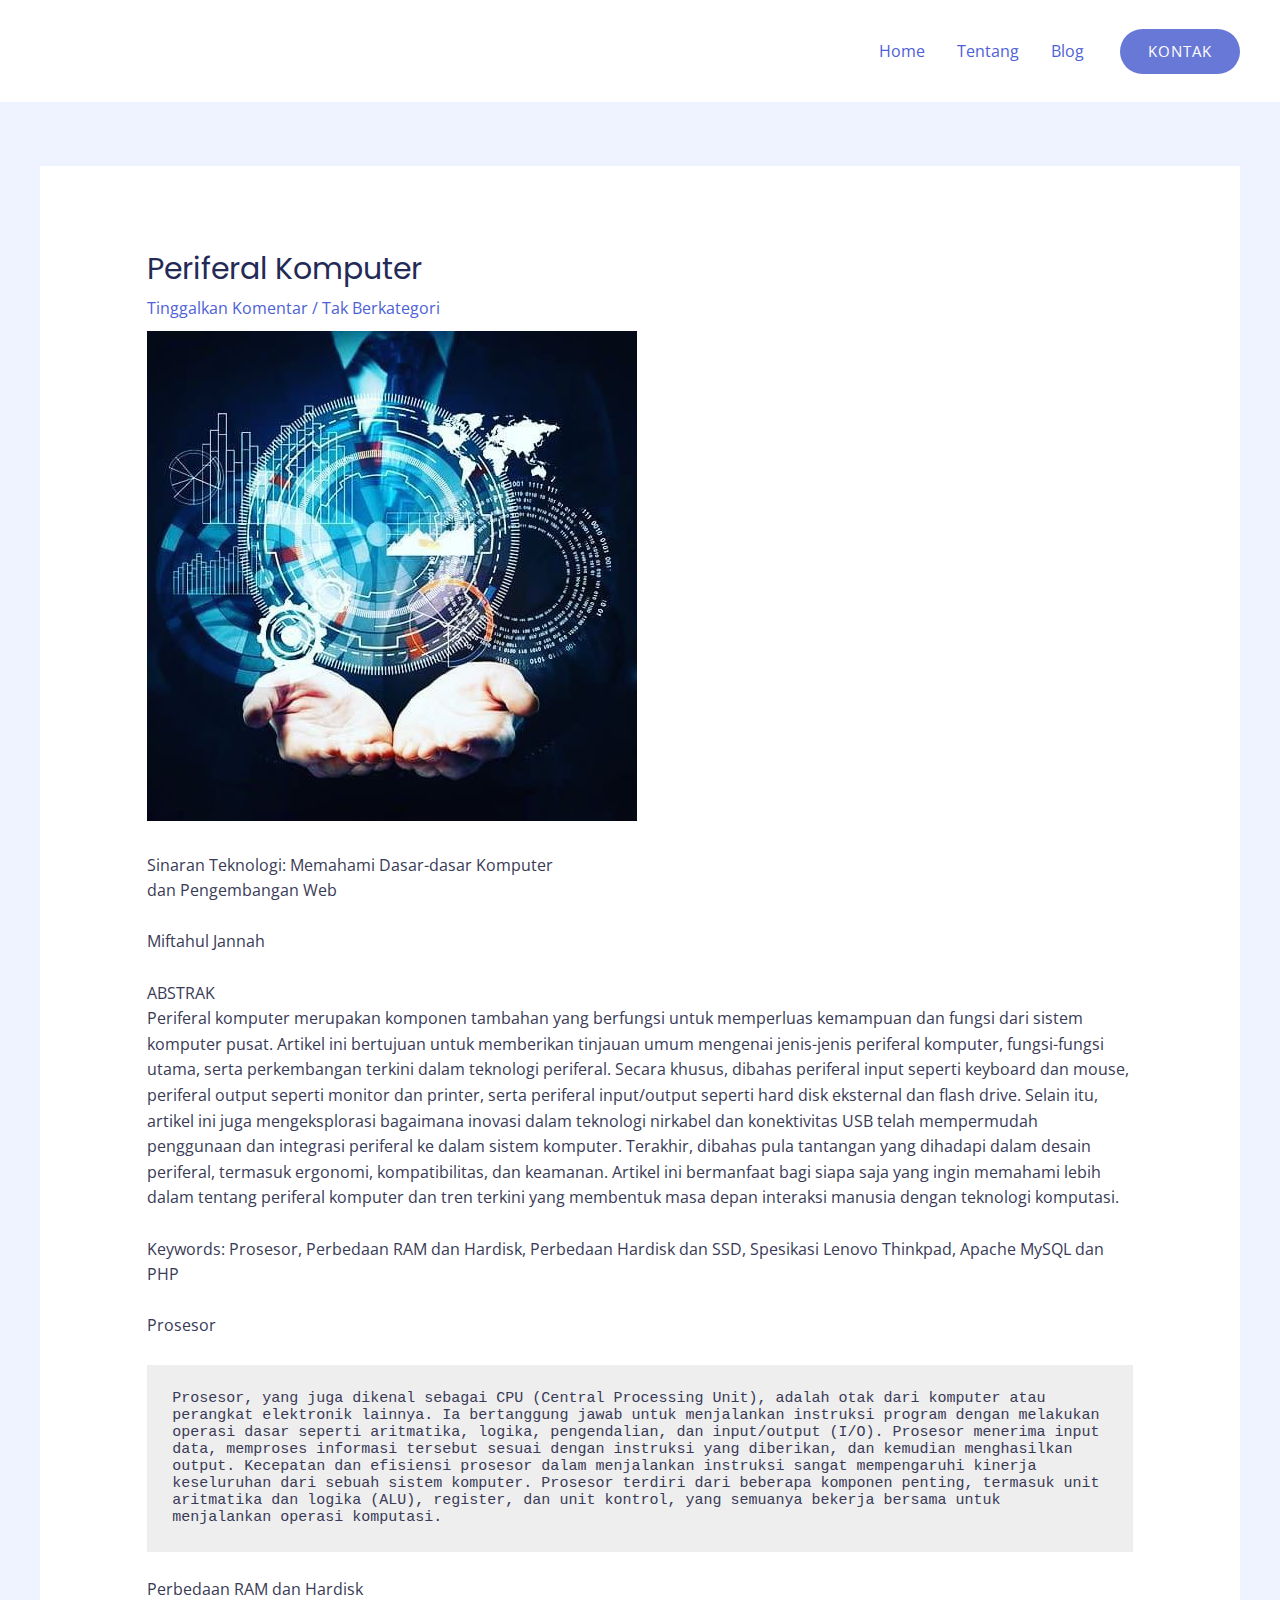
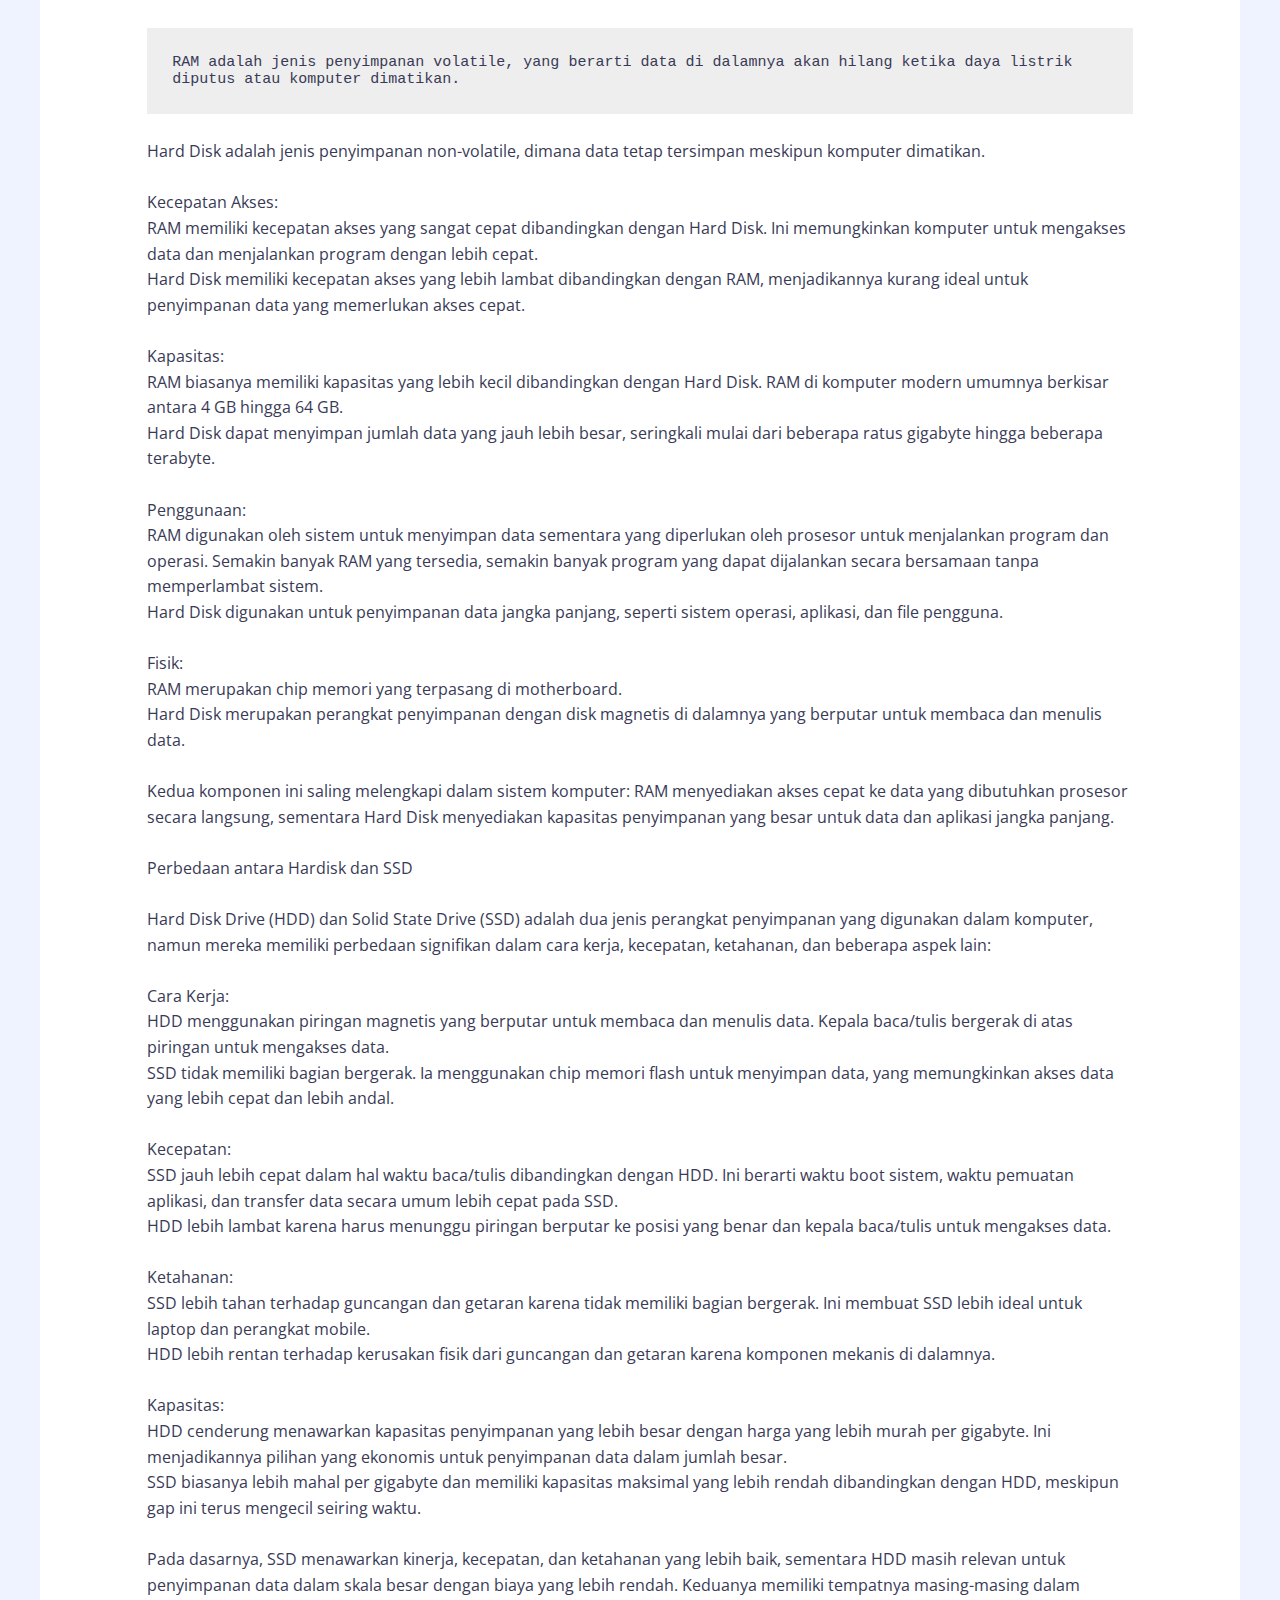
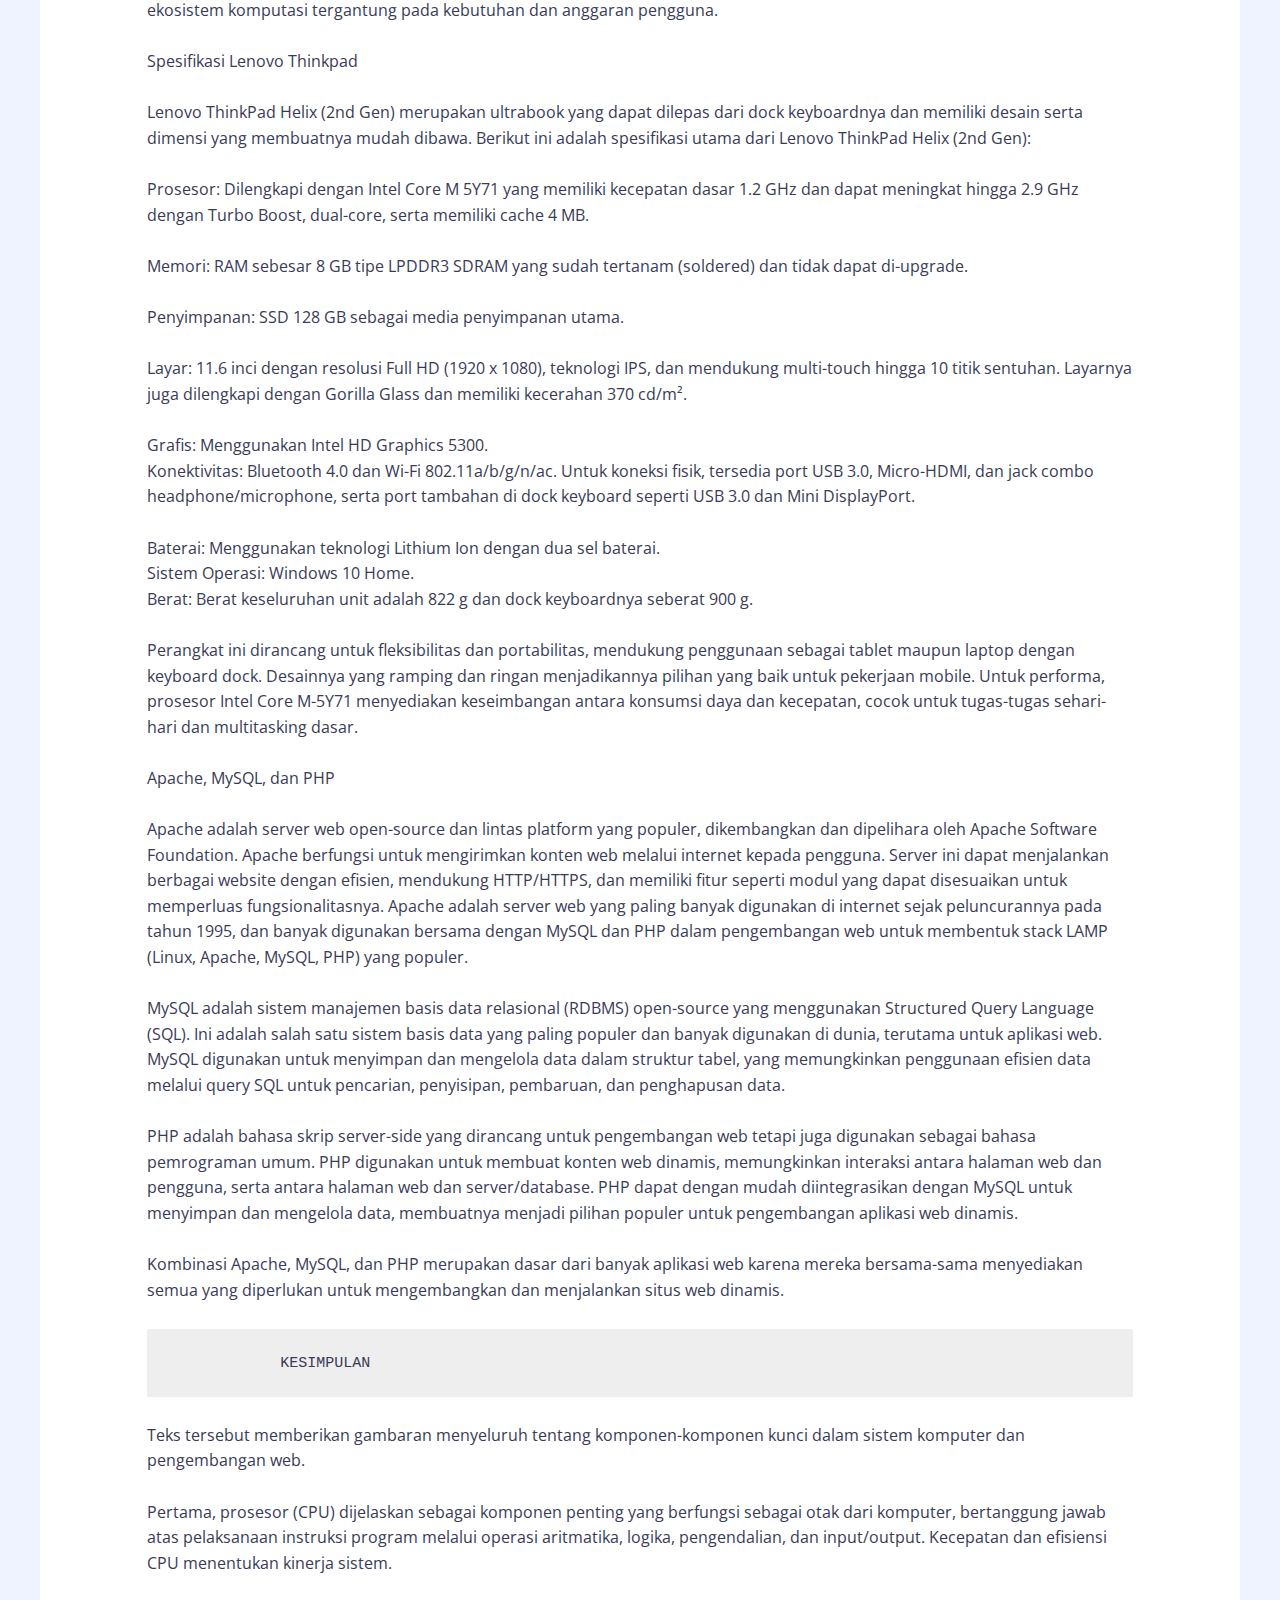
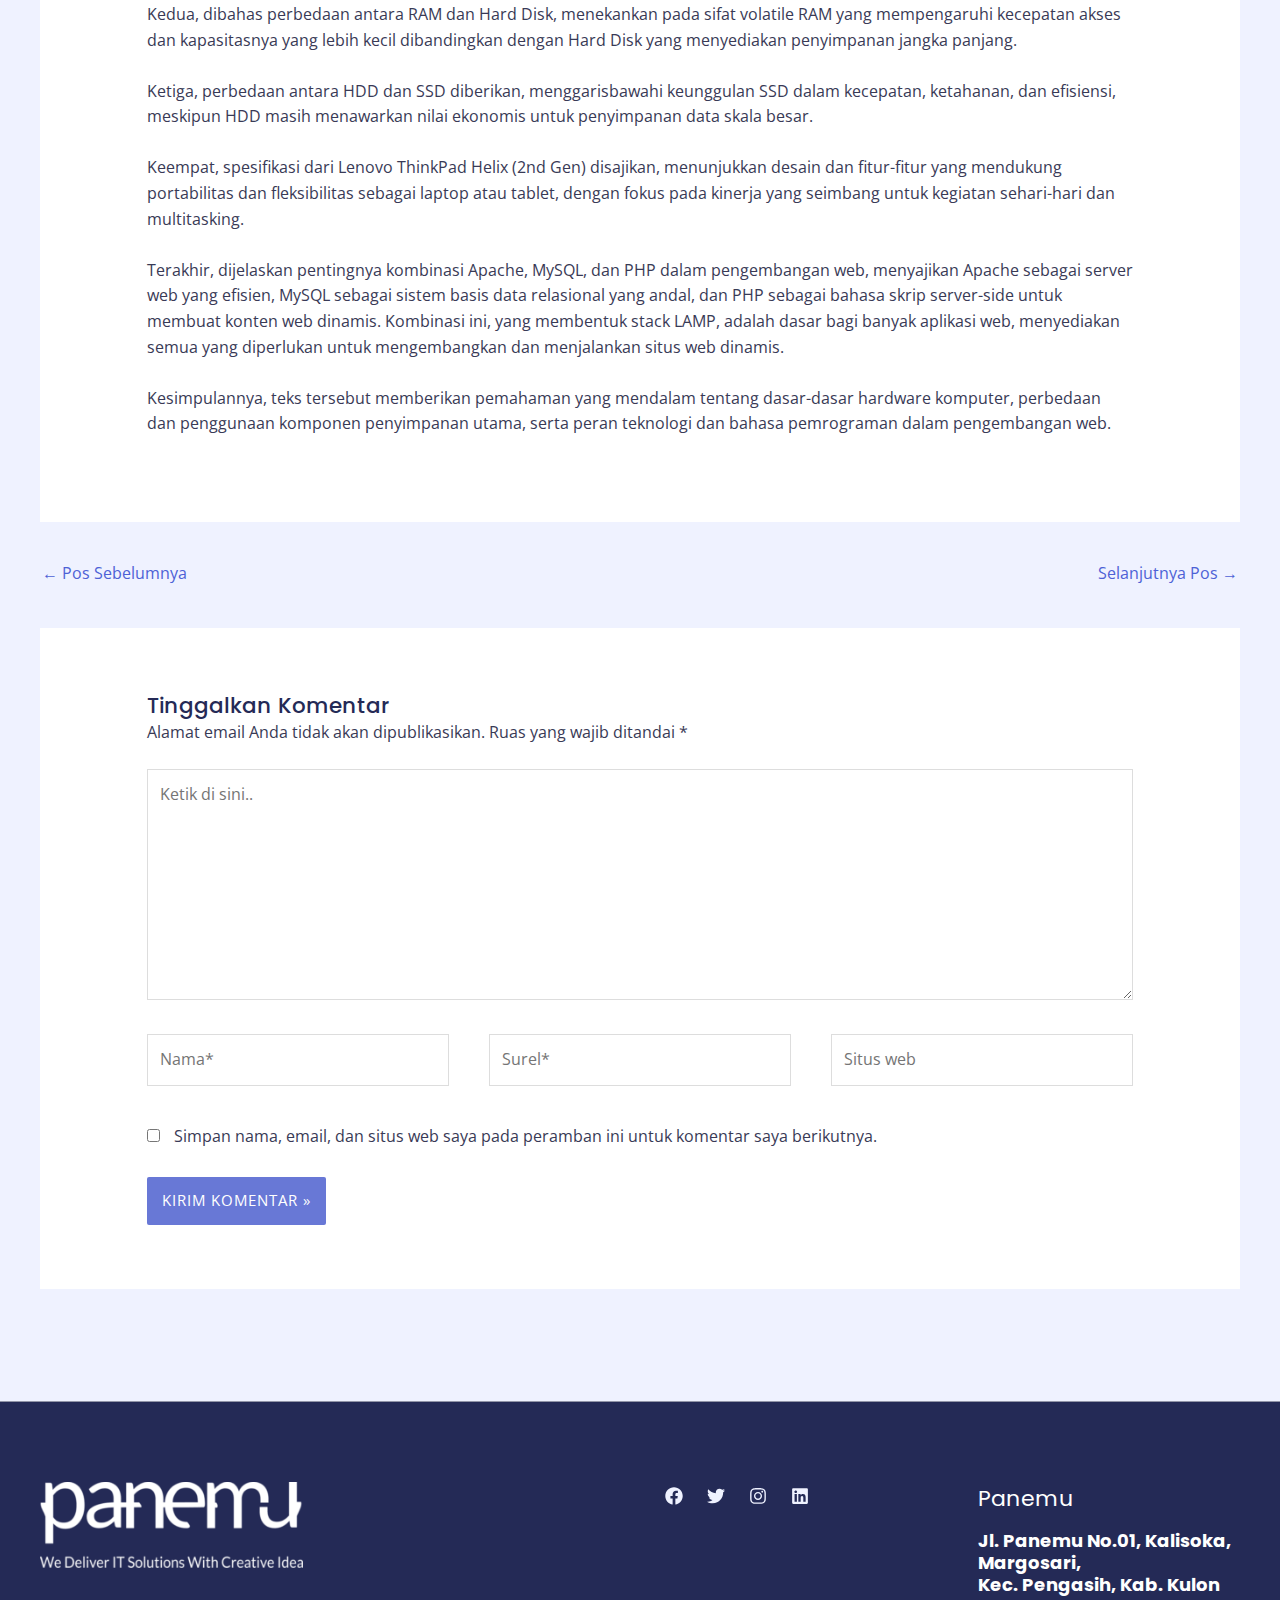
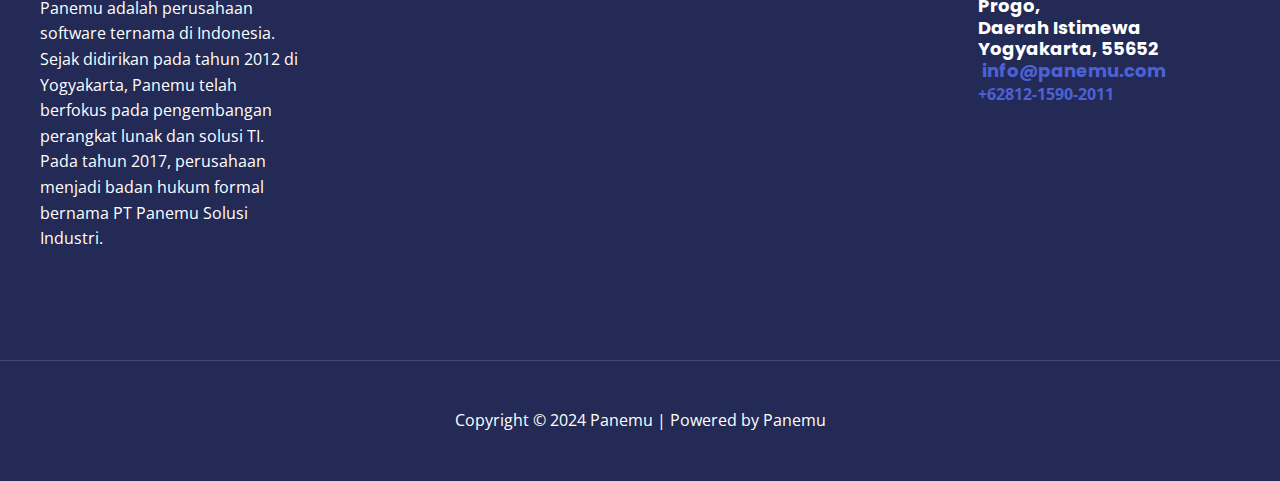
<file: periferal-komputer-2/index.html>
<!DOCTYPE html>
<html lang="id">
<head>
<meta charset="UTF-8">
<meta name="viewport" content="width=device-width, initial-scale=1">
	 <link rel="profile" href="https://gmpg.org/xfn/11"> 
	 <title>Periferal Komputer &#8211; Panemu</title>
<meta name="robots" content="max-image-preview:large">
<link rel="dns-prefetch" href="//fonts.googleapis.com">
<link rel="alternate" type="application/rss+xml" title="Panemu &raquo; Feed" href="https://jannahprojects.github.io/panemuu/feed/">
<link rel="alternate" type="application/rss+xml" title="Panemu &raquo; Umpan Komentar" href="https://jannahprojects.github.io/panemuu/comments/feed/">
<link rel="alternate" type="application/rss+xml" title="Panemu &raquo; Periferal Komputer Umpan Komentar" href="https://jannahprojects.github.io/panemuu/periferal-komputer-2/feed/">
<script>
window._wpemojiSettings = {"baseUrl":"https:\/\/s.w.org\/images\/core\/emoji\/15.0.3\/72x72\/","ext":".png","svgUrl":"https:\/\/s.w.org\/images\/core\/emoji\/15.0.3\/svg\/","svgExt":".svg","source":{"concatemoji":"https:\/\/jannahprojects.github.io\/panemuu\/wp-includes\/js\/wp-emoji-release.min.js?ver=6.5.3"}};
/*! This file is auto-generated */
!function(i,n){var o,s,e;function c(e){try{var t={supportTests:e,timestamp:(new Date).valueOf()};sessionStorage.setItem(o,JSON.stringify(t))}catch(e){}}function p(e,t,n){e.clearRect(0,0,e.canvas.width,e.canvas.height),e.fillText(t,0,0);var t=new Uint32Array(e.getImageData(0,0,e.canvas.width,e.canvas.height).data),r=(e.clearRect(0,0,e.canvas.width,e.canvas.height),e.fillText(n,0,0),new Uint32Array(e.getImageData(0,0,e.canvas.width,e.canvas.height).data));return t.every(function(e,t){return e===r[t]})}function u(e,t,n){switch(t){case"flag":return n(e,"🏳️‍⚧️","🏳️​⚧️")?!1:!n(e,"🇺🇳","🇺​🇳")&&!n(e,"🏴󠁧󠁢󠁥󠁮󠁧󠁿","🏴​󠁧​󠁢​󠁥​󠁮​󠁧​󠁿");case"emoji":return!n(e,"🐦‍⬛","🐦​⬛")}return!1}function f(e,t,n){var r="undefined"!=typeof WorkerGlobalScope&&self instanceof WorkerGlobalScope?new OffscreenCanvas(300,150):i.createElement("canvas"),a=r.getContext("2d",{willReadFrequently:!0}),o=(a.textBaseline="top",a.font="600 32px Arial",{});return e.forEach(function(e){o[e]=t(a,e,n)}),o}function t(e){var t=i.createElement("script");t.src=e,t.defer=!0,i.head.appendChild(t)}"undefined"!=typeof Promise&&(o="wpEmojiSettingsSupports",s=["flag","emoji"],n.supports={everything:!0,everythingExceptFlag:!0},e=new Promise(function(e){i.addEventListener("DOMContentLoaded",e,{once:!0})}),new Promise(function(t){var n=function(){try{var e=JSON.parse(sessionStorage.getItem(o));if("object"==typeof e&&"number"==typeof e.timestamp&&(new Date).valueOf()<e.timestamp+604800&&"object"==typeof e.supportTests)return e.supportTests}catch(e){}return null}();if(!n){if("undefined"!=typeof Worker&&"undefined"!=typeof OffscreenCanvas&&"undefined"!=typeof URL&&URL.createObjectURL&&"undefined"!=typeof Blob)try{var e="postMessage("+f.toString()+"("+[JSON.stringify(s),u.toString(),p.toString()].join(",")+"));",r=new Blob([e],{type:"text/javascript"}),a=new Worker(URL.createObjectURL(r),{name:"wpTestEmojiSupports"});return void(a.onmessage=function(e){c(n=e.data),a.terminate(),t(n)})}catch(e){}c(n=f(s,u,p))}t(n)}).then(function(e){for(var t in e)n.supports[t]=e[t],n.supports.everything=n.supports.everything&&n.supports[t],"flag"!==t&&(n.supports.everythingExceptFlag=n.supports.everythingExceptFlag&&n.supports[t]);n.supports.everythingExceptFlag=n.supports.everythingExceptFlag&&!n.supports.flag,n.DOMReady=!1,n.readyCallback=function(){n.DOMReady=!0}}).then(function(){return e}).then(function(){var e;n.supports.everything||(n.readyCallback(),(e=n.source||{}).concatemoji?t(e.concatemoji):e.wpemoji&&e.twemoji&&(t(e.twemoji),t(e.wpemoji)))}))}((window,document),window._wpemojiSettings);
</script>
<link rel="stylesheet" id="astra-theme-css-css" href="https://jannahprojects.github.io/panemuu/wp-content/themes/astra/assets/css/minified/main.min.css?ver=4.6.14" media="all">
<style id="astra-theme-css-inline-css">:root{--ast-post-nav-space:0;--ast-container-default-xlg-padding:6.67em;--ast-container-default-lg-padding:5.67em;--ast-container-default-slg-padding:4.34em;--ast-container-default-md-padding:3.34em;--ast-container-default-sm-padding:6.67em;--ast-container-default-xs-padding:2.4em;--ast-container-default-xxs-padding:1.4em;--ast-code-block-background:#EEEEEE;--ast-comment-inputs-background:#FAFAFA;--ast-normal-container-width:1200px;--ast-narrow-container-width:750px;--ast-blog-title-font-weight:normal;--ast-blog-meta-weight:inherit;}html{font-size:100%;}a,.page-title{color:var(--ast-global-color-1);}a:hover,a:focus{color:var(--ast-global-color-1);}body,button,input,select,textarea,.ast-button,.ast-custom-button{font-family:'Open Sans',sans-serif;font-weight:400;font-size:16px;font-size:1rem;line-height:var(--ast-body-line-height,1.6em);}blockquote{color:var(--ast-global-color-3);}h1,.entry-content h1,.entry-content h1 a,h2,.entry-content h2,.entry-content h2 a,h3,.entry-content h3,.entry-content h3 a,h4,.entry-content h4,.entry-content h4 a,h5,.entry-content h5,.entry-content h5 a,h6,.entry-content h6,.entry-content h6 a,.site-title,.site-title a{font-family:'Poppins',sans-serif;font-weight:700;}.site-title{font-size:35px;font-size:2.1875rem;display:none;}header .custom-logo-link img{max-width:89px;}.astra-logo-svg{width:89px;}.site-header .site-description{font-size:15px;font-size:0.9375rem;display:none;}.entry-title{font-size:30px;font-size:1.875rem;}.archive .ast-article-post .ast-article-inner,.blog .ast-article-post .ast-article-inner,.archive .ast-article-post .ast-article-inner:hover,.blog .ast-article-post .ast-article-inner:hover{overflow:hidden;}h1,.entry-content h1,.entry-content h1 a{font-size:48px;font-size:3rem;font-weight:700;font-family:'Poppins',sans-serif;line-height:1.2em;}h2,.entry-content h2,.entry-content h2 a{font-size:42px;font-size:2.625rem;font-family:'Poppins',sans-serif;line-height:1.3em;}h3,.entry-content h3,.entry-content h3 a{font-size:28px;font-size:1.75rem;font-family:'Poppins',sans-serif;line-height:1.3em;}h4,.entry-content h4,.entry-content h4 a{font-size:20px;font-size:1.25rem;line-height:1.2em;font-family:'Poppins',sans-serif;}h5,.entry-content h5,.entry-content h5 a{font-size:18px;font-size:1.125rem;line-height:1.2em;font-family:'Poppins',sans-serif;}h6,.entry-content h6,.entry-content h6 a{font-size:15px;font-size:0.9375rem;line-height:1.25em;font-family:'Poppins',sans-serif;}::selection{background-color:var(--ast-global-color-0);color:#ffffff;}body,h1,.entry-title a,.entry-content h1,.entry-content h1 a,h2,.entry-content h2,.entry-content h2 a,h3,.entry-content h3,.entry-content h3 a,h4,.entry-content h4,.entry-content h4 a,h5,.entry-content h5,.entry-content h5 a,h6,.entry-content h6,.entry-content h6 a{color:var(--ast-global-color-3);}.tagcloud a:hover,.tagcloud a:focus,.tagcloud a.current-item{color:#ffffff;border-color:var(--ast-global-color-1);background-color:var(--ast-global-color-1);}input:focus,input[type="text"]:focus,input[type="email"]:focus,input[type="url"]:focus,input[type="password"]:focus,input[type="reset"]:focus,input[type="search"]:focus,textarea:focus{border-color:var(--ast-global-color-1);}input[type="radio"]:checked,input[type=reset],input[type="checkbox"]:checked,input[type="checkbox"]:hover:checked,input[type="checkbox"]:focus:checked,input[type=range]::-webkit-slider-thumb{border-color:var(--ast-global-color-1);background-color:var(--ast-global-color-1);box-shadow:none;}.site-footer a:hover + .post-count,.site-footer a:focus + .post-count{background:var(--ast-global-color-1);border-color:var(--ast-global-color-1);}.single .nav-links .nav-previous,.single .nav-links .nav-next{color:var(--ast-global-color-1);}.entry-meta,.entry-meta *{line-height:1.45;color:var(--ast-global-color-1);}.entry-meta a:not(.ast-button):hover,.entry-meta a:not(.ast-button):hover *,.entry-meta a:not(.ast-button):focus,.entry-meta a:not(.ast-button):focus *,.page-links > .page-link,.page-links .page-link:hover,.post-navigation a:hover{color:var(--ast-global-color-1);}#cat option,.secondary .calendar_wrap thead a,.secondary .calendar_wrap thead a:visited{color:var(--ast-global-color-1);}.secondary .calendar_wrap #today,.ast-progress-val span{background:var(--ast-global-color-1);}.secondary a:hover + .post-count,.secondary a:focus + .post-count{background:var(--ast-global-color-1);border-color:var(--ast-global-color-1);}.calendar_wrap #today > a{color:#ffffff;}.page-links .page-link,.single .post-navigation a{color:var(--ast-global-color-1);}.ast-search-menu-icon .search-form button.search-submit{padding:0 4px;}.ast-search-menu-icon form.search-form{padding-right:0;}.ast-search-menu-icon.slide-search input.search-field{width:0;}.ast-header-search .ast-search-menu-icon.ast-dropdown-active .search-form,.ast-header-search .ast-search-menu-icon.ast-dropdown-active .search-field:focus{transition:all 0.2s;}.search-form input.search-field:focus{outline:none;}.wp-block-latest-posts > li > a{color:var(--ast-global-color-2);}.widget-title,.widget .wp-block-heading{font-size:22px;font-size:1.375rem;color:var(--ast-global-color-3);}.ast-search-menu-icon.slide-search a:focus-visible:focus-visible,.astra-search-icon:focus-visible,#close:focus-visible,a:focus-visible,.ast-menu-toggle:focus-visible,.site .skip-link:focus-visible,.wp-block-loginout input:focus-visible,.wp-block-search.wp-block-search__button-inside .wp-block-search__inside-wrapper,.ast-header-navigation-arrow:focus-visible,.woocommerce .wc-proceed-to-checkout > .checkout-button:focus-visible,.woocommerce .woocommerce-MyAccount-navigation ul li a:focus-visible,.ast-orders-table__row .ast-orders-table__cell:focus-visible,.woocommerce .woocommerce-order-details .order-again > .button:focus-visible,.woocommerce .woocommerce-message a.button.wc-forward:focus-visible,.woocommerce #minus_qty:focus-visible,.woocommerce #plus_qty:focus-visible,a#ast-apply-coupon:focus-visible,.woocommerce .woocommerce-info a:focus-visible,.woocommerce .astra-shop-summary-wrap a:focus-visible,.woocommerce a.wc-forward:focus-visible,#ast-apply-coupon:focus-visible,.woocommerce-js .woocommerce-mini-cart-item a.remove:focus-visible,#close:focus-visible,.button.search-submit:focus-visible,#search_submit:focus,.normal-search:focus-visible,.ast-header-account-wrap:focus-visible{outline-style:dotted;outline-color:inherit;outline-width:thin;}input:focus,input[type="text"]:focus,input[type="email"]:focus,input[type="url"]:focus,input[type="password"]:focus,input[type="reset"]:focus,input[type="search"]:focus,input[type="number"]:focus,textarea:focus,.wp-block-search__input:focus,[data-section="section-header-mobile-trigger"] .ast-button-wrap .ast-mobile-menu-trigger-minimal:focus,.ast-mobile-popup-drawer.active .menu-toggle-close:focus,.woocommerce-ordering select.orderby:focus,#ast-scroll-top:focus,#coupon_code:focus,.woocommerce-page #comment:focus,.woocommerce #reviews #respond input#submit:focus,.woocommerce a.add_to_cart_button:focus,.woocommerce .button.single_add_to_cart_button:focus,.woocommerce .woocommerce-cart-form button:focus,.woocommerce .woocommerce-cart-form__cart-item .quantity .qty:focus,.woocommerce .woocommerce-billing-fields .woocommerce-billing-fields__field-wrapper .woocommerce-input-wrapper > .input-text:focus,.woocommerce #order_comments:focus,.woocommerce #place_order:focus,.woocommerce .woocommerce-address-fields .woocommerce-address-fields__field-wrapper .woocommerce-input-wrapper > .input-text:focus,.woocommerce .woocommerce-MyAccount-content form button:focus,.woocommerce .woocommerce-MyAccount-content .woocommerce-EditAccountForm .woocommerce-form-row .woocommerce-Input.input-text:focus,.woocommerce .ast-woocommerce-container .woocommerce-pagination ul.page-numbers li a:focus,body #content .woocommerce form .form-row .select2-container--default .select2-selection--single:focus,#ast-coupon-code:focus,.woocommerce.woocommerce-js .quantity input[type=number]:focus,.woocommerce-js .woocommerce-mini-cart-item .quantity input[type=number]:focus,.woocommerce p#ast-coupon-trigger:focus{border-style:dotted;border-color:inherit;border-width:thin;}input{outline:none;}.woocommerce-js input[type=text]:focus,.woocommerce-js input[type=email]:focus,.woocommerce-js textarea:focus,input[type=number]:focus,.comments-area textarea#comment:focus,.comments-area textarea#comment:active,.comments-area .ast-comment-formwrap input[type="text"]:focus,.comments-area .ast-comment-formwrap input[type="text"]:active{outline-style:disable;outline-color:inherit;outline-width:thin;}.site-logo-img img{ transition:all 0.2s linear;}body .ast-oembed-container *{position:absolute;top:0;width:100%;height:100%;left:0;}body .wp-block-embed-pocket-casts .ast-oembed-container *{position:unset;}.ast-single-post-featured-section + article {margin-top: 2em;}.site-content .ast-single-post-featured-section img {width: 100%;overflow: hidden;object-fit: cover;}.site > .ast-single-related-posts-container {margin-top: 0;}@media (min-width: 769px) {.ast-desktop .ast-container--narrow {max-width: var(--ast-narrow-container-width);margin: 0 auto;}}@media (max-width:768.9px){#ast-desktop-header{display:none;}}@media (min-width:769px){#ast-mobile-header{display:none;}}@media( max-width: 420px ) {.single .nav-links .nav-previous,.single .nav-links .nav-next {width: 100%;text-align: center;}}.wp-block-buttons.aligncenter{justify-content:center;}.wp-block-buttons .wp-block-button.is-style-outline .wp-block-button__link.wp-element-button,.ast-outline-button,.wp-block-uagb-buttons-child .uagb-buttons-repeater.ast-outline-button{border-top-width:2px;border-right-width:2px;border-bottom-width:2px;border-left-width:2px;font-family:inherit;font-weight:400;font-size:15px;font-size:0.9375rem;line-height:1em;border-top-left-radius:6px;border-top-right-radius:6px;border-bottom-right-radius:6px;border-bottom-left-radius:6px;}.uagb-buttons-repeater.ast-outline-button{border-radius:9999px;}.entry-content[ast-blocks-layout] > figure{margin-bottom:1em;}@media (max-width:768px){.ast-separate-container #primary,.ast-separate-container #secondary{padding:1.5em 0;}#primary,#secondary{padding:1.5em 0;margin:0;}.ast-left-sidebar #content > .ast-container{display:flex;flex-direction:column-reverse;width:100%;}.ast-separate-container .ast-article-post,.ast-separate-container .ast-article-single{padding:1.5em 2.14em;}.ast-author-box img.avatar{margin:20px 0 0 0;}}@media (min-width:769px){.ast-separate-container.ast-right-sidebar #primary,.ast-separate-container.ast-left-sidebar #primary{border:0;}.search-no-results.ast-separate-container #primary{margin-bottom:4em;}}.elementor-button-wrapper .elementor-button{border-style:solid;text-decoration:none;border-top-width:0px;border-right-width:0px;border-left-width:0px;border-bottom-width:0px;}body .elementor-button.elementor-size-sm,body .elementor-button.elementor-size-xs,body .elementor-button.elementor-size-md,body .elementor-button.elementor-size-lg,body .elementor-button.elementor-size-xl,body .elementor-button{border-top-left-radius:6px;border-top-right-radius:6px;border-bottom-right-radius:6px;border-bottom-left-radius:6px;padding-top:17px;padding-right:35px;padding-bottom:17px;padding-left:35px;}.elementor-button-wrapper .elementor-button{border-color:var(--ast-global-color-0);background-color:var(--ast-global-color-0);}.elementor-button-wrapper .elementor-button:hover,.elementor-button-wrapper .elementor-button:focus{color:#ffffff;background-color:var(--ast-global-color-1);border-color:var(--ast-global-color-1);}.wp-block-button .wp-block-button__link ,.elementor-button-wrapper .elementor-button,.elementor-button-wrapper .elementor-button:visited{color:#ffffff;}.elementor-button-wrapper .elementor-button{font-weight:400;font-size:15px;font-size:0.9375rem;line-height:1em;text-transform:uppercase;letter-spacing:1px;}body .elementor-button.elementor-size-sm,body .elementor-button.elementor-size-xs,body .elementor-button.elementor-size-md,body .elementor-button.elementor-size-lg,body .elementor-button.elementor-size-xl,body .elementor-button{font-size:15px;font-size:0.9375rem;}.wp-block-button .wp-block-button__link:hover,.wp-block-button .wp-block-button__link:focus{color:#ffffff;background-color:var(--ast-global-color-1);border-color:var(--ast-global-color-1);}.elementor-widget-heading h1.elementor-heading-title{line-height:1.2em;}.elementor-widget-heading h2.elementor-heading-title{line-height:1.3em;}.elementor-widget-heading h3.elementor-heading-title{line-height:1.3em;}.elementor-widget-heading h4.elementor-heading-title{line-height:1.2em;}.elementor-widget-heading h5.elementor-heading-title{line-height:1.2em;}.elementor-widget-heading h6.elementor-heading-title{line-height:1.25em;}.wp-block-button .wp-block-button__link,.wp-block-search .wp-block-search__button,body .wp-block-file .wp-block-file__button{border-style:solid;border-top-width:0px;border-right-width:0px;border-left-width:0px;border-bottom-width:0px;border-color:var(--ast-global-color-0);background-color:var(--ast-global-color-0);color:#ffffff;font-family:inherit;font-weight:400;line-height:1em;text-transform:uppercase;letter-spacing:1px;font-size:15px;font-size:0.9375rem;border-top-left-radius:6px;border-top-right-radius:6px;border-bottom-right-radius:6px;border-bottom-left-radius:6px;padding-top:17px;padding-right:35px;padding-bottom:17px;padding-left:35px;}.menu-toggle,button,.ast-button,.ast-custom-button,.button,input#submit,input[type="button"],input[type="submit"],input[type="reset"],form[CLASS*="wp-block-search__"].wp-block-search .wp-block-search__inside-wrapper .wp-block-search__button,body .wp-block-file .wp-block-file__button,.woocommerce-js a.button,.woocommerce button.button,.woocommerce .woocommerce-message a.button,.woocommerce #respond input#submit.alt,.woocommerce input.button.alt,.woocommerce input.button,.woocommerce input.button:disabled,.woocommerce input.button:disabled[disabled],.woocommerce input.button:disabled:hover,.woocommerce input.button:disabled[disabled]:hover,.woocommerce #respond input#submit,.woocommerce button.button.alt.disabled,.wc-block-grid__products .wc-block-grid__product .wp-block-button__link,.wc-block-grid__product-onsale,[CLASS*="wc-block"] button,.woocommerce-js .astra-cart-drawer .astra-cart-drawer-content .woocommerce-mini-cart__buttons .button:not(.checkout):not(.ast-continue-shopping),.woocommerce-js .astra-cart-drawer .astra-cart-drawer-content .woocommerce-mini-cart__buttons a.checkout,.woocommerce button.button.alt.disabled.wc-variation-selection-needed,[CLASS*="wc-block"] .wc-block-components-button{border-style:solid;border-top-width:0px;border-right-width:0px;border-left-width:0px;border-bottom-width:0px;color:#ffffff;border-color:var(--ast-global-color-0);background-color:var(--ast-global-color-0);padding-top:17px;padding-right:35px;padding-bottom:17px;padding-left:35px;font-family:inherit;font-weight:400;font-size:15px;font-size:0.9375rem;line-height:1em;text-transform:uppercase;letter-spacing:1px;border-top-left-radius:6px;border-top-right-radius:6px;border-bottom-right-radius:6px;border-bottom-left-radius:6px;}button:focus,.menu-toggle:hover,button:hover,.ast-button:hover,.ast-custom-button:hover .button:hover,.ast-custom-button:hover ,input[type=reset]:hover,input[type=reset]:focus,input#submit:hover,input#submit:focus,input[type="button"]:hover,input[type="button"]:focus,input[type="submit"]:hover,input[type="submit"]:focus,form[CLASS*="wp-block-search__"].wp-block-search .wp-block-search__inside-wrapper .wp-block-search__button:hover,form[CLASS*="wp-block-search__"].wp-block-search .wp-block-search__inside-wrapper .wp-block-search__button:focus,body .wp-block-file .wp-block-file__button:hover,body .wp-block-file .wp-block-file__button:focus,.woocommerce-js a.button:hover,.woocommerce button.button:hover,.woocommerce .woocommerce-message a.button:hover,.woocommerce #respond input#submit:hover,.woocommerce #respond input#submit.alt:hover,.woocommerce input.button.alt:hover,.woocommerce input.button:hover,.woocommerce button.button.alt.disabled:hover,.wc-block-grid__products .wc-block-grid__product .wp-block-button__link:hover,[CLASS*="wc-block"] button:hover,.woocommerce-js .astra-cart-drawer .astra-cart-drawer-content .woocommerce-mini-cart__buttons .button:not(.checkout):not(.ast-continue-shopping):hover,.woocommerce-js .astra-cart-drawer .astra-cart-drawer-content .woocommerce-mini-cart__buttons a.checkout:hover,.woocommerce button.button.alt.disabled.wc-variation-selection-needed:hover,[CLASS*="wc-block"] .wc-block-components-button:hover,[CLASS*="wc-block"] .wc-block-components-button:focus{color:#ffffff;background-color:var(--ast-global-color-1);border-color:var(--ast-global-color-1);}@media (max-width:768px){.ast-mobile-header-stack .main-header-bar .ast-search-menu-icon{display:inline-block;}.ast-header-break-point.ast-header-custom-item-outside .ast-mobile-header-stack .main-header-bar .ast-search-icon{margin:0;}.ast-comment-avatar-wrap img{max-width:2.5em;}.ast-comment-meta{padding:0 1.8888em 1.3333em;}.ast-separate-container .ast-comment-list li.depth-1{padding:1.5em 2.14em;}.ast-separate-container .comment-respond{padding:2em 2.14em;}}@media (min-width:544px){.ast-container{max-width:100%;}}@media (max-width:544px){.ast-separate-container .ast-article-post,.ast-separate-container .ast-article-single,.ast-separate-container .comments-title,.ast-separate-container .ast-archive-description{padding:1.5em 1em;}.ast-separate-container #content .ast-container{padding-left:0.54em;padding-right:0.54em;}.ast-separate-container .ast-comment-list .bypostauthor{padding:.5em;}.ast-search-menu-icon.ast-dropdown-active .search-field{width:170px;}}body,.ast-separate-container{background-color:var(--ast-global-color-4);;background-image:none;;}@media (max-width:768px){.site-title{display:none;}.site-header .site-description{display:none;}h1,.entry-content h1,.entry-content h1 a{font-size:40px;}h2,.entry-content h2,.entry-content h2 a{font-size:35px;}h3,.entry-content h3,.entry-content h3 a{font-size:24px;}.astra-logo-svg{width:140px;}header .custom-logo-link img,.ast-header-break-point .site-logo-img .custom-mobile-logo-link img{max-width:140px;}}@media (max-width:544px){.site-title{display:none;}.site-header .site-description{display:none;}h1,.entry-content h1,.entry-content h1 a{font-size:28px;}h2,.entry-content h2,.entry-content h2 a{font-size:24px;}h3,.entry-content h3,.entry-content h3 a{font-size:20px;}h4,.entry-content h4,.entry-content h4 a{font-size:18px;font-size:1.125rem;}h5,.entry-content h5,.entry-content h5 a{font-size:17px;font-size:1.0625rem;}h6,.entry-content h6,.entry-content h6 a{font-size:15px;font-size:0.9375rem;}header .custom-logo-link img,.ast-header-break-point .site-branding img,.ast-header-break-point .custom-logo-link img{max-width:120px;}.astra-logo-svg{width:120px;}.ast-header-break-point .site-logo-img .custom-mobile-logo-link img{max-width:120px;}}@media (max-width:768px){html{font-size:91.2%;}}@media (max-width:544px){html{font-size:91.2%;}}@media (min-width:769px){.ast-container{max-width:1240px;}}@media (min-width:769px){.site-content .ast-container{display:flex;}}@media (max-width:768px){.site-content .ast-container{flex-direction:column;}}@media (min-width:769px){.main-header-menu .sub-menu .menu-item.ast-left-align-sub-menu:hover > .sub-menu,.main-header-menu .sub-menu .menu-item.ast-left-align-sub-menu.focus > .sub-menu{margin-left:-2px;}}.site .comments-area{padding-bottom:3em;}.wp-block-file {display: flex;align-items: center;flex-wrap: wrap;justify-content: space-between;}.wp-block-pullquote {border: none;}.wp-block-pullquote blockquote::before {content: "\201D";font-family: "Helvetica",sans-serif;display: flex;transform: rotate( 180deg );font-size: 6rem;font-style: normal;line-height: 1;font-weight: bold;align-items: center;justify-content: center;}.has-text-align-right > blockquote::before {justify-content: flex-start;}.has-text-align-left > blockquote::before {justify-content: flex-end;}figure.wp-block-pullquote.is-style-solid-color blockquote {max-width: 100%;text-align: inherit;}html body {--wp--custom--ast-default-block-top-padding: 3em;--wp--custom--ast-default-block-right-padding: 3em;--wp--custom--ast-default-block-bottom-padding: 3em;--wp--custom--ast-default-block-left-padding: 3em;--wp--custom--ast-container-width: 1200px;--wp--custom--ast-content-width-size: 1200px;--wp--custom--ast-wide-width-size: calc(1200px + var(--wp--custom--ast-default-block-left-padding) + var(--wp--custom--ast-default-block-right-padding));}.ast-narrow-container {--wp--custom--ast-content-width-size: 750px;--wp--custom--ast-wide-width-size: 750px;}@media(max-width: 768px) {html body {--wp--custom--ast-default-block-top-padding: 3em;--wp--custom--ast-default-block-right-padding: 2em;--wp--custom--ast-default-block-bottom-padding: 3em;--wp--custom--ast-default-block-left-padding: 2em;}}@media(max-width: 544px) {html body {--wp--custom--ast-default-block-top-padding: 3em;--wp--custom--ast-default-block-right-padding: 1.5em;--wp--custom--ast-default-block-bottom-padding: 3em;--wp--custom--ast-default-block-left-padding: 1.5em;}}.entry-content > .wp-block-group,.entry-content > .wp-block-cover,.entry-content > .wp-block-columns {padding-top: var(--wp--custom--ast-default-block-top-padding);padding-right: var(--wp--custom--ast-default-block-right-padding);padding-bottom: var(--wp--custom--ast-default-block-bottom-padding);padding-left: var(--wp--custom--ast-default-block-left-padding);}.ast-plain-container.ast-no-sidebar .entry-content > .alignfull,.ast-page-builder-template .ast-no-sidebar .entry-content > .alignfull {margin-left: calc( -50vw + 50%);margin-right: calc( -50vw + 50%);max-width: 100vw;width: 100vw;}.ast-plain-container.ast-no-sidebar .entry-content .alignfull .alignfull,.ast-page-builder-template.ast-no-sidebar .entry-content .alignfull .alignfull,.ast-plain-container.ast-no-sidebar .entry-content .alignfull .alignwide,.ast-page-builder-template.ast-no-sidebar .entry-content .alignfull .alignwide,.ast-plain-container.ast-no-sidebar .entry-content .alignwide .alignfull,.ast-page-builder-template.ast-no-sidebar .entry-content .alignwide .alignfull,.ast-plain-container.ast-no-sidebar .entry-content .alignwide .alignwide,.ast-page-builder-template.ast-no-sidebar .entry-content .alignwide .alignwide,.ast-plain-container.ast-no-sidebar .entry-content .wp-block-column .alignfull,.ast-page-builder-template.ast-no-sidebar .entry-content .wp-block-column .alignfull,.ast-plain-container.ast-no-sidebar .entry-content .wp-block-column .alignwide,.ast-page-builder-template.ast-no-sidebar .entry-content .wp-block-column .alignwide {margin-left: auto;margin-right: auto;width: 100%;}[ast-blocks-layout] .wp-block-separator:not(.is-style-dots) {height: 0;}[ast-blocks-layout] .wp-block-separator {margin: 20px auto;}[ast-blocks-layout] .wp-block-separator:not(.is-style-wide):not(.is-style-dots) {max-width: 100px;}[ast-blocks-layout] .wp-block-separator.has-background {padding: 0;}.entry-content[ast-blocks-layout] > * {max-width: var(--wp--custom--ast-content-width-size);margin-left: auto;margin-right: auto;}.entry-content[ast-blocks-layout] > .alignwide {max-width: var(--wp--custom--ast-wide-width-size);}.entry-content[ast-blocks-layout] .alignfull {max-width: none;}.entry-content .wp-block-columns {margin-bottom: 0;}blockquote {margin: 1.5em;border-color: rgba(0,0,0,0.05);}.wp-block-quote:not(.has-text-align-right):not(.has-text-align-center) {border-left: 5px solid rgba(0,0,0,0.05);}.has-text-align-right > blockquote,blockquote.has-text-align-right {border-right: 5px solid rgba(0,0,0,0.05);}.has-text-align-left > blockquote,blockquote.has-text-align-left {border-left: 5px solid rgba(0,0,0,0.05);}.wp-block-site-tagline,.wp-block-latest-posts .read-more {margin-top: 15px;}.wp-block-loginout p label {display: block;}.wp-block-loginout p:not(.login-remember):not(.login-submit) input {width: 100%;}.wp-block-loginout input:focus {border-color: transparent;}.wp-block-loginout input:focus {outline: thin dotted;}.entry-content .wp-block-media-text .wp-block-media-text__content {padding: 0 0 0 8%;}.entry-content .wp-block-media-text.has-media-on-the-right .wp-block-media-text__content {padding: 0 8% 0 0;}.entry-content .wp-block-media-text.has-background .wp-block-media-text__content {padding: 8%;}.entry-content .wp-block-cover:not([class*="background-color"]) .wp-block-cover__inner-container,.entry-content .wp-block-cover:not([class*="background-color"]) .wp-block-cover-image-text,.entry-content .wp-block-cover:not([class*="background-color"]) .wp-block-cover-text,.entry-content .wp-block-cover-image:not([class*="background-color"]) .wp-block-cover__inner-container,.entry-content .wp-block-cover-image:not([class*="background-color"]) .wp-block-cover-image-text,.entry-content .wp-block-cover-image:not([class*="background-color"]) .wp-block-cover-text {color: var(--ast-global-color-5);}.wp-block-loginout .login-remember input {width: 1.1rem;height: 1.1rem;margin: 0 5px 4px 0;vertical-align: middle;}.wp-block-latest-posts > li > *:first-child,.wp-block-latest-posts:not(.is-grid) > li:first-child {margin-top: 0;}.wp-block-search__inside-wrapper .wp-block-search__input {padding: 0 10px;color: var(--ast-global-color-3);background: var(--ast-global-color-5);border-color: var(--ast-border-color);}.wp-block-latest-posts .read-more {margin-bottom: 1.5em;}.wp-block-search__no-button .wp-block-search__inside-wrapper .wp-block-search__input {padding-top: 5px;padding-bottom: 5px;}.wp-block-latest-posts .wp-block-latest-posts__post-date,.wp-block-latest-posts .wp-block-latest-posts__post-author {font-size: 1rem;}.wp-block-latest-posts > li > *,.wp-block-latest-posts:not(.is-grid) > li {margin-top: 12px;margin-bottom: 12px;}.ast-page-builder-template .entry-content[ast-blocks-layout] > *,.ast-page-builder-template .entry-content[ast-blocks-layout] > .alignfull > * {max-width: none;}.ast-page-builder-template .entry-content[ast-blocks-layout] > .alignwide > * {max-width: var(--wp--custom--ast-wide-width-size);}.ast-page-builder-template .entry-content[ast-blocks-layout] > .inherit-container-width > *,.ast-page-builder-template .entry-content[ast-blocks-layout] > * > *,.entry-content[ast-blocks-layout] > .wp-block-cover .wp-block-cover__inner-container {max-width: var(--wp--custom--ast-content-width-size);margin-left: auto;margin-right: auto;}.entry-content[ast-blocks-layout] .wp-block-cover:not(.alignleft):not(.alignright) {width: auto;}@media(max-width: 1200px) {.ast-separate-container .entry-content > .alignfull,.ast-separate-container .entry-content[ast-blocks-layout] > .alignwide,.ast-plain-container .entry-content[ast-blocks-layout] > .alignwide,.ast-plain-container .entry-content .alignfull {margin-left: calc(-1 * min(var(--ast-container-default-xlg-padding),20px)) ;margin-right: calc(-1 * min(var(--ast-container-default-xlg-padding),20px));}}@media(min-width: 1201px) {.ast-separate-container .entry-content > .alignfull {margin-left: calc(-1 * var(--ast-container-default-xlg-padding) );margin-right: calc(-1 * var(--ast-container-default-xlg-padding) );}.ast-separate-container .entry-content[ast-blocks-layout] > .alignwide,.ast-plain-container .entry-content[ast-blocks-layout] > .alignwide {margin-left: calc(-1 * var(--wp--custom--ast-default-block-left-padding) );margin-right: calc(-1 * var(--wp--custom--ast-default-block-right-padding) );}}@media(min-width: 768px) {.ast-separate-container .entry-content .wp-block-group.alignwide:not(.inherit-container-width) > :where(:not(.alignleft):not(.alignright)),.ast-plain-container .entry-content .wp-block-group.alignwide:not(.inherit-container-width) > :where(:not(.alignleft):not(.alignright)) {max-width: calc( var(--wp--custom--ast-content-width-size) + 80px );}.ast-plain-container.ast-right-sidebar .entry-content[ast-blocks-layout] .alignfull,.ast-plain-container.ast-left-sidebar .entry-content[ast-blocks-layout] .alignfull {margin-left: -60px;margin-right: -60px;}}@media(min-width: 544px) {.entry-content > .alignleft {margin-right: 20px;}.entry-content > .alignright {margin-left: 20px;}}@media (max-width:544px){.wp-block-columns .wp-block-column:not(:last-child){margin-bottom:20px;}.wp-block-latest-posts{margin:0;}}@media( max-width: 600px ) {.entry-content .wp-block-media-text .wp-block-media-text__content,.entry-content .wp-block-media-text.has-media-on-the-right .wp-block-media-text__content {padding: 8% 0 0;}.entry-content .wp-block-media-text.has-background .wp-block-media-text__content {padding: 8%;}}.ast-page-builder-template .entry-header {padding-left: 0;}.ast-narrow-container .site-content .wp-block-uagb-image--align-full .wp-block-uagb-image__figure {max-width: 100%;margin-left: auto;margin-right: auto;}:root .has-ast-global-color-0-color{color:var(--ast-global-color-0);}:root .has-ast-global-color-0-background-color{background-color:var(--ast-global-color-0);}:root .wp-block-button .has-ast-global-color-0-color{color:var(--ast-global-color-0);}:root .wp-block-button .has-ast-global-color-0-background-color{background-color:var(--ast-global-color-0);}:root .has-ast-global-color-1-color{color:var(--ast-global-color-1);}:root .has-ast-global-color-1-background-color{background-color:var(--ast-global-color-1);}:root .wp-block-button .has-ast-global-color-1-color{color:var(--ast-global-color-1);}:root .wp-block-button .has-ast-global-color-1-background-color{background-color:var(--ast-global-color-1);}:root .has-ast-global-color-2-color{color:var(--ast-global-color-2);}:root .has-ast-global-color-2-background-color{background-color:var(--ast-global-color-2);}:root .wp-block-button .has-ast-global-color-2-color{color:var(--ast-global-color-2);}:root .wp-block-button .has-ast-global-color-2-background-color{background-color:var(--ast-global-color-2);}:root .has-ast-global-color-3-color{color:var(--ast-global-color-3);}:root .has-ast-global-color-3-background-color{background-color:var(--ast-global-color-3);}:root .wp-block-button .has-ast-global-color-3-color{color:var(--ast-global-color-3);}:root .wp-block-button .has-ast-global-color-3-background-color{background-color:var(--ast-global-color-3);}:root .has-ast-global-color-4-color{color:var(--ast-global-color-4);}:root .has-ast-global-color-4-background-color{background-color:var(--ast-global-color-4);}:root .wp-block-button .has-ast-global-color-4-color{color:var(--ast-global-color-4);}:root .wp-block-button .has-ast-global-color-4-background-color{background-color:var(--ast-global-color-4);}:root .has-ast-global-color-5-color{color:var(--ast-global-color-5);}:root .has-ast-global-color-5-background-color{background-color:var(--ast-global-color-5);}:root .wp-block-button .has-ast-global-color-5-color{color:var(--ast-global-color-5);}:root .wp-block-button .has-ast-global-color-5-background-color{background-color:var(--ast-global-color-5);}:root .has-ast-global-color-6-color{color:var(--ast-global-color-6);}:root .has-ast-global-color-6-background-color{background-color:var(--ast-global-color-6);}:root .wp-block-button .has-ast-global-color-6-color{color:var(--ast-global-color-6);}:root .wp-block-button .has-ast-global-color-6-background-color{background-color:var(--ast-global-color-6);}:root .has-ast-global-color-7-color{color:var(--ast-global-color-7);}:root .has-ast-global-color-7-background-color{background-color:var(--ast-global-color-7);}:root .wp-block-button .has-ast-global-color-7-color{color:var(--ast-global-color-7);}:root .wp-block-button .has-ast-global-color-7-background-color{background-color:var(--ast-global-color-7);}:root .has-ast-global-color-8-color{color:var(--ast-global-color-8);}:root .has-ast-global-color-8-background-color{background-color:var(--ast-global-color-8);}:root .wp-block-button .has-ast-global-color-8-color{color:var(--ast-global-color-8);}:root .wp-block-button .has-ast-global-color-8-background-color{background-color:var(--ast-global-color-8);}:root{--ast-global-color-0:#6878d6;--ast-global-color-1:#4d61d6;--ast-global-color-2:#242a56;--ast-global-color-3:#393a56;--ast-global-color-4:#eff2ff;--ast-global-color-5:#ffffff;--ast-global-color-6:#eff2ff;--ast-global-color-7:#242a56;--ast-global-color-8:#BFD1FF;}:root {--ast-border-color : #dddddd;}.ast-single-entry-banner {-js-display: flex;display: flex;flex-direction: column;justify-content: center;text-align: center;position: relative;background: #eeeeee;}.ast-single-entry-banner[data-banner-layout="layout-1"] {max-width: 1200px;background: inherit;padding: 20px 0;}.ast-single-entry-banner[data-banner-width-type="custom"] {margin: 0 auto;width: 100%;}.ast-single-entry-banner + .site-content .entry-header {margin-bottom: 0;}.site .ast-author-avatar {--ast-author-avatar-size: ;}a.ast-underline-text {text-decoration: underline;}.ast-container > .ast-terms-link {position: relative;display: block;}a.ast-button.ast-badge-tax {padding: 4px 8px;border-radius: 3px;font-size: inherit;}header.entry-header .entry-title{font-size:30px;font-size:1.875rem;}header.entry-header > *:not(:last-child){margin-bottom:10px;}.ast-archive-entry-banner {-js-display: flex;display: flex;flex-direction: column;justify-content: center;text-align: center;position: relative;background: #eeeeee;}.ast-archive-entry-banner[data-banner-width-type="custom"] {margin: 0 auto;width: 100%;}.ast-archive-entry-banner[data-banner-layout="layout-1"] {background: inherit;padding: 20px 0;text-align: left;}body.archive .ast-archive-description{max-width:1200px;width:100%;text-align:left;padding-top:3em;padding-right:3em;padding-bottom:3em;padding-left:3em;}body.archive .ast-archive-description .ast-archive-title,body.archive .ast-archive-description .ast-archive-title *{font-size:40px;font-size:2.5rem;}body.archive .ast-archive-description > *:not(:last-child){margin-bottom:10px;}@media (max-width:768px){body.archive .ast-archive-description{text-align:left;}}@media (max-width:544px){body.archive .ast-archive-description{text-align:left;}}.ast-breadcrumbs .trail-browse,.ast-breadcrumbs .trail-items,.ast-breadcrumbs .trail-items li{display:inline-block;margin:0;padding:0;border:none;background:inherit;text-indent:0;text-decoration:none;}.ast-breadcrumbs .trail-browse{font-size:inherit;font-style:inherit;font-weight:inherit;color:inherit;}.ast-breadcrumbs .trail-items{list-style:none;}.trail-items li::after{padding:0 0.3em;content:"\00bb";}.trail-items li:last-of-type::after{display:none;}h1,.entry-content h1,h2,.entry-content h2,h3,.entry-content h3,h4,.entry-content h4,h5,.entry-content h5,h6,.entry-content h6{color:var(--ast-global-color-2);}@media (max-width:768px){.ast-builder-grid-row-container.ast-builder-grid-row-tablet-3-firstrow .ast-builder-grid-row > *:first-child,.ast-builder-grid-row-container.ast-builder-grid-row-tablet-3-lastrow .ast-builder-grid-row > *:last-child{grid-column:1 / -1;}}@media (max-width:544px){.ast-builder-grid-row-container.ast-builder-grid-row-mobile-3-firstrow .ast-builder-grid-row > *:first-child,.ast-builder-grid-row-container.ast-builder-grid-row-mobile-3-lastrow .ast-builder-grid-row > *:last-child{grid-column:1 / -1;}}.ast-builder-layout-element[data-section="title_tagline"]{display:flex;}@media (max-width:768px){.ast-header-break-point .ast-builder-layout-element[data-section="title_tagline"]{display:flex;}}@media (max-width:544px){.ast-header-break-point .ast-builder-layout-element[data-section="title_tagline"]{display:flex;}}[data-section*="section-hb-button-"] .menu-link{display:none;}.ast-header-button-1[data-section*="section-hb-button-"] .ast-builder-button-wrap .ast-custom-button{line-height:1em;}.ast-header-button-1 .ast-custom-button{color:var(--ast-global-color-5);background:var(--ast-global-color-0);border-top-left-radius:40px;border-top-right-radius:40px;border-bottom-right-radius:40px;border-bottom-left-radius:40px;}.ast-header-button-1 .ast-custom-button:hover{color:var(--ast-global-color-3);background:var(--ast-global-color-5);}.ast-header-button-1[data-section*="section-hb-button-"] .ast-builder-button-wrap .ast-custom-button{padding-top:15px;padding-bottom:15px;padding-left:28px;padding-right:28px;}.ast-header-button-1[data-section="section-hb-button-1"]{display:flex;}@media (max-width:768px){.ast-header-break-point .ast-header-button-1[data-section="section-hb-button-1"]{display:none;}}@media (max-width:544px){.ast-header-break-point .ast-header-button-1[data-section="section-hb-button-1"]{display:flex;}}.ast-builder-menu-1{font-family:inherit;font-weight:inherit;}.ast-builder-menu-1 .sub-menu,.ast-builder-menu-1 .inline-on-mobile .sub-menu{border-top-width:1px;border-bottom-width:1px;border-right-width:1px;border-left-width:1px;border-color:#eaeaea;border-style:solid;}.ast-builder-menu-1 .main-header-menu > .menu-item > .sub-menu,.ast-builder-menu-1 .main-header-menu > .menu-item > .astra-full-megamenu-wrapper{margin-top:0px;}.ast-desktop .ast-builder-menu-1 .main-header-menu > .menu-item > .sub-menu:before,.ast-desktop .ast-builder-menu-1 .main-header-menu > .menu-item > .astra-full-megamenu-wrapper:before{height:calc( 0px + 5px );}.ast-desktop .ast-builder-menu-1 .menu-item .sub-menu .menu-link{border-style:none;}@media (max-width:768px){.ast-builder-menu-1 .main-header-menu .menu-item > .menu-link{color:var(--ast-global-color-3);}.ast-builder-menu-1 .menu-item > .ast-menu-toggle{color:var(--ast-global-color-3);}.ast-builder-menu-1 .menu-item:hover > .menu-link,.ast-builder-menu-1 .inline-on-mobile .menu-item:hover > .ast-menu-toggle{color:var(--ast-global-color-1);}.ast-builder-menu-1 .menu-item:hover > .ast-menu-toggle{color:var(--ast-global-color-1);}.ast-builder-menu-1 .menu-item.current-menu-item > .menu-link,.ast-builder-menu-1 .inline-on-mobile .menu-item.current-menu-item > .ast-menu-toggle,.ast-builder-menu-1 .current-menu-ancestor > .menu-link,.ast-builder-menu-1 .current-menu-ancestor > .ast-menu-toggle{color:var(--ast-global-color-1);}.ast-builder-menu-1 .menu-item.current-menu-item > .ast-menu-toggle{color:var(--ast-global-color-1);}.ast-header-break-point .ast-builder-menu-1 .menu-item.menu-item-has-children > .ast-menu-toggle{top:0;}.ast-builder-menu-1 .inline-on-mobile .menu-item.menu-item-has-children > .ast-menu-toggle{right:-15px;}.ast-builder-menu-1 .menu-item-has-children > .menu-link:after{content:unset;}.ast-builder-menu-1 .main-header-menu > .menu-item > .sub-menu,.ast-builder-menu-1 .main-header-menu > .menu-item > .astra-full-megamenu-wrapper{margin-top:0;}}@media (max-width:544px){.ast-header-break-point .ast-builder-menu-1 .menu-item.menu-item-has-children > .ast-menu-toggle{top:0;}.ast-builder-menu-1 .main-header-menu > .menu-item > .sub-menu,.ast-builder-menu-1 .main-header-menu > .menu-item > .astra-full-megamenu-wrapper{margin-top:0;}}.ast-builder-menu-1{display:flex;}@media (max-width:768px){.ast-header-break-point .ast-builder-menu-1{display:flex;}}@media (max-width:544px){.ast-header-break-point .ast-builder-menu-1{display:flex;}}.site-below-footer-wrap{padding-top:20px;padding-bottom:20px;}.site-below-footer-wrap[data-section="section-below-footer-builder"]{background-color:;;background-image:none;;min-height:80px;border-style:solid;border-width:0px;border-top-width:1px;border-top-color:rgba(81,86,129,0.72);}.site-below-footer-wrap[data-section="section-below-footer-builder"] .ast-builder-grid-row{max-width:1200px;min-height:80px;margin-left:auto;margin-right:auto;}.site-below-footer-wrap[data-section="section-below-footer-builder"] .ast-builder-grid-row,.site-below-footer-wrap[data-section="section-below-footer-builder"] .site-footer-section{align-items:center;}.site-below-footer-wrap[data-section="section-below-footer-builder"].ast-footer-row-inline .site-footer-section{display:flex;margin-bottom:0;}.ast-builder-grid-row-full .ast-builder-grid-row{grid-template-columns:1fr;}@media (max-width:768px){.site-below-footer-wrap[data-section="section-below-footer-builder"].ast-footer-row-tablet-inline .site-footer-section{display:flex;margin-bottom:0;}.site-below-footer-wrap[data-section="section-below-footer-builder"].ast-footer-row-tablet-stack .site-footer-section{display:block;margin-bottom:10px;}.ast-builder-grid-row-container.ast-builder-grid-row-tablet-full .ast-builder-grid-row{grid-template-columns:1fr;}}@media (max-width:544px){.site-below-footer-wrap[data-section="section-below-footer-builder"].ast-footer-row-mobile-inline .site-footer-section{display:flex;margin-bottom:0;}.site-below-footer-wrap[data-section="section-below-footer-builder"].ast-footer-row-mobile-stack .site-footer-section{display:block;margin-bottom:10px;}.ast-builder-grid-row-container.ast-builder-grid-row-mobile-full .ast-builder-grid-row{grid-template-columns:1fr;}}@media (max-width:544px){.site-below-footer-wrap[data-section="section-below-footer-builder"]{padding-left:30px;padding-right:30px;}}.site-below-footer-wrap[data-section="section-below-footer-builder"]{display:grid;}@media (max-width:768px){.ast-header-break-point .site-below-footer-wrap[data-section="section-below-footer-builder"]{display:grid;}}@media (max-width:544px){.ast-header-break-point .site-below-footer-wrap[data-section="section-below-footer-builder"]{display:grid;}}.ast-footer-copyright{text-align:center;}.ast-footer-copyright {color:var(--ast-global-color-5);}@media (max-width:768px){.ast-footer-copyright{text-align:center;}}@media (max-width:544px){.ast-footer-copyright{text-align:center;}}.ast-footer-copyright.ast-builder-layout-element{display:flex;}@media (max-width:768px){.ast-header-break-point .ast-footer-copyright.ast-builder-layout-element{display:flex;}}@media (max-width:544px){.ast-header-break-point .ast-footer-copyright.ast-builder-layout-element{display:flex;}}.ast-social-stack-desktop .ast-builder-social-element,.ast-social-stack-tablet .ast-builder-social-element,.ast-social-stack-mobile .ast-builder-social-element {margin-top: 6px;margin-bottom: 6px;}.social-show-label-true .ast-builder-social-element {width: auto;padding: 0 0.4em;}[data-section^="section-fb-social-icons-"] .footer-social-inner-wrap {text-align: center;}.ast-footer-social-wrap {width: 100%;}.ast-footer-social-wrap .ast-builder-social-element:first-child {margin-left: 0;}.ast-footer-social-wrap .ast-builder-social-element:last-child {margin-right: 0;}.ast-header-social-wrap .ast-builder-social-element:first-child {margin-left: 0;}.ast-header-social-wrap .ast-builder-social-element:last-child {margin-right: 0;}.ast-builder-social-element {line-height: 1;color: #3a3a3a;background: transparent;vertical-align: middle;transition: all 0.01s;margin-left: 6px;margin-right: 6px;justify-content: center;align-items: center;}.ast-builder-social-element {line-height: 1;color: #3a3a3a;background: transparent;vertical-align: middle;transition: all 0.01s;margin-left: 6px;margin-right: 6px;justify-content: center;align-items: center;}.ast-builder-social-element .social-item-label {padding-left: 6px;}.ast-footer-social-1-wrap .ast-builder-social-element,.ast-footer-social-1-wrap .social-show-label-true .ast-builder-social-element{margin-left:12px;margin-right:12px;}.ast-footer-social-1-wrap .ast-builder-social-element svg{width:18px;height:18px;}.ast-footer-social-1-wrap .ast-social-color-type-custom svg{fill:var(--ast-global-color-4);}.ast-footer-social-1-wrap .ast-social-color-type-custom .ast-builder-social-element:hover{color:var(--ast-global-color-5);}.ast-footer-social-1-wrap .ast-social-color-type-custom .ast-builder-social-element:hover svg{fill:var(--ast-global-color-5);}.ast-footer-social-1-wrap .ast-social-color-type-custom .social-item-label{color:var(--ast-global-color-4);}.ast-footer-social-1-wrap .ast-builder-social-element:hover .social-item-label{color:var(--ast-global-color-5);}[data-section="section-fb-social-icons-1"] .footer-social-inner-wrap{text-align:left;}@media (max-width:768px){[data-section="section-fb-social-icons-1"] .footer-social-inner-wrap{text-align:left;}}@media (max-width:544px){[data-section="section-fb-social-icons-1"] .footer-social-inner-wrap{text-align:left;}}.ast-builder-layout-element[data-section="section-fb-social-icons-1"]{display:flex;}@media (max-width:768px){.ast-header-break-point .ast-builder-layout-element[data-section="section-fb-social-icons-1"]{display:flex;}}@media (max-width:544px){.ast-header-break-point .ast-builder-layout-element[data-section="section-fb-social-icons-1"]{display:flex;}}.site-footer{background-color:var(--ast-global-color-2);;background-image:none;;}.ast-hfb-header .site-footer{padding-top:0px;padding-bottom:0px;padding-left:0px;padding-right:0px;margin-top:0px;margin-bottom:0px;margin-left:0px;margin-right:0px;}.site-primary-footer-wrap{padding-top:45px;padding-bottom:45px;}.site-primary-footer-wrap[data-section="section-primary-footer-builder"]{background-color:;;background-image:none;;border-style:solid;border-width:0px;border-top-width:1px;border-top-color:rgba(230,230,230,0.57);}.site-primary-footer-wrap[data-section="section-primary-footer-builder"] .ast-builder-grid-row{max-width:1200px;margin-left:auto;margin-right:auto;}.site-primary-footer-wrap[data-section="section-primary-footer-builder"] .ast-builder-grid-row,.site-primary-footer-wrap[data-section="section-primary-footer-builder"] .site-footer-section{align-items:flex-start;}.site-primary-footer-wrap[data-section="section-primary-footer-builder"].ast-footer-row-inline .site-footer-section{display:flex;margin-bottom:0;}.ast-builder-grid-row-4-equal .ast-builder-grid-row{grid-template-columns:repeat( 4,1fr );}@media (max-width:768px){.site-primary-footer-wrap[data-section="section-primary-footer-builder"].ast-footer-row-tablet-inline .site-footer-section{display:flex;margin-bottom:0;}.site-primary-footer-wrap[data-section="section-primary-footer-builder"].ast-footer-row-tablet-stack .site-footer-section{display:block;margin-bottom:10px;}.ast-builder-grid-row-container.ast-builder-grid-row-tablet-2-equal .ast-builder-grid-row{grid-template-columns:repeat( 2,1fr );}}@media (max-width:544px){.site-primary-footer-wrap[data-section="section-primary-footer-builder"].ast-footer-row-mobile-inline .site-footer-section{display:flex;margin-bottom:0;}.site-primary-footer-wrap[data-section="section-primary-footer-builder"].ast-footer-row-mobile-stack .site-footer-section{display:block;margin-bottom:10px;}.ast-builder-grid-row-container.ast-builder-grid-row-mobile-full .ast-builder-grid-row{grid-template-columns:1fr;}}.site-primary-footer-wrap[data-section="section-primary-footer-builder"]{padding-top:80px;padding-bottom:80px;margin-top:0px;margin-bottom:0px;margin-left:0px;margin-right:0px;}@media (max-width:768px){.site-primary-footer-wrap[data-section="section-primary-footer-builder"]{padding-top:50px;padding-bottom:20px;padding-left:30px;padding-right:30px;}}.site-primary-footer-wrap[data-section="section-primary-footer-builder"]{display:grid;}@media (max-width:768px){.ast-header-break-point .site-primary-footer-wrap[data-section="section-primary-footer-builder"]{display:grid;}}@media (max-width:544px){.ast-header-break-point .site-primary-footer-wrap[data-section="section-primary-footer-builder"]{display:grid;}}.footer-widget-area[data-section="sidebar-widgets-footer-widget-1"].footer-widget-area-inner{text-align:left;}@media (max-width:768px){.footer-widget-area[data-section="sidebar-widgets-footer-widget-1"].footer-widget-area-inner{text-align:left;}}@media (max-width:544px){.footer-widget-area[data-section="sidebar-widgets-footer-widget-1"].footer-widget-area-inner{text-align:left;}}.footer-widget-area[data-section="sidebar-widgets-footer-widget-4"].footer-widget-area-inner{text-align:left;}@media (max-width:768px){.footer-widget-area[data-section="sidebar-widgets-footer-widget-4"].footer-widget-area-inner{text-align:left;}}@media (max-width:544px){.footer-widget-area[data-section="sidebar-widgets-footer-widget-4"].footer-widget-area-inner{text-align:left;}}.footer-widget-area[data-section="sidebar-widgets-footer-widget-1"].footer-widget-area-inner{color:var(--ast-global-color-5);}.footer-widget-area[data-section="sidebar-widgets-footer-widget-1"]{display:block;}@media (max-width:768px){.ast-header-break-point .footer-widget-area[data-section="sidebar-widgets-footer-widget-1"]{display:block;}}@media (max-width:544px){.ast-header-break-point .footer-widget-area[data-section="sidebar-widgets-footer-widget-1"]{display:block;}}.footer-widget-area[data-section="sidebar-widgets-footer-widget-4"].footer-widget-area-inner{color:var(--ast-global-color-5);}.footer-widget-area[data-section="sidebar-widgets-footer-widget-4"] .widget-title,.footer-widget-area[data-section="sidebar-widgets-footer-widget-4"] h1,.footer-widget-area[data-section="sidebar-widgets-footer-widget-4"] .widget-area h1,.footer-widget-area[data-section="sidebar-widgets-footer-widget-4"] h2,.footer-widget-area[data-section="sidebar-widgets-footer-widget-4"] .widget-area h2,.footer-widget-area[data-section="sidebar-widgets-footer-widget-4"] h3,.footer-widget-area[data-section="sidebar-widgets-footer-widget-4"] .widget-area h3,.footer-widget-area[data-section="sidebar-widgets-footer-widget-4"] h4,.footer-widget-area[data-section="sidebar-widgets-footer-widget-4"] .widget-area h4,.footer-widget-area[data-section="sidebar-widgets-footer-widget-4"] h5,.footer-widget-area[data-section="sidebar-widgets-footer-widget-4"] .widget-area h5,.footer-widget-area[data-section="sidebar-widgets-footer-widget-4"] h6,.footer-widget-area[data-section="sidebar-widgets-footer-widget-4"] .widget-area h6{color:var(--ast-global-color-5);}.footer-widget-area[data-section="sidebar-widgets-footer-widget-4"]{display:block;}@media (max-width:768px){.ast-header-break-point .footer-widget-area[data-section="sidebar-widgets-footer-widget-4"]{display:block;}}@media (max-width:544px){.ast-header-break-point .footer-widget-area[data-section="sidebar-widgets-footer-widget-4"]{display:block;}}.elementor-posts-container [CLASS*="ast-width-"]{width:100%;}.elementor-template-full-width .ast-container{display:block;}.elementor-screen-only,.screen-reader-text,.screen-reader-text span,.ui-helper-hidden-accessible{top:0 !important;}@media (max-width:544px){.elementor-element .elementor-wc-products .woocommerce[class*="columns-"] ul.products li.product{width:auto;margin:0;}.elementor-element .woocommerce .woocommerce-result-count{float:none;}}.ast-header-break-point .main-header-bar{border-bottom-width:0px;}@media (min-width:769px){.main-header-bar{border-bottom-width:0px;}}.ast-flex{-webkit-align-content:center;-ms-flex-line-pack:center;align-content:center;-webkit-box-align:center;-webkit-align-items:center;-moz-box-align:center;-ms-flex-align:center;align-items:center;}.main-header-bar{padding:1em 0;}.ast-site-identity{padding:0;}.header-main-layout-1 .ast-flex.main-header-container, .header-main-layout-3 .ast-flex.main-header-container{-webkit-align-content:center;-ms-flex-line-pack:center;align-content:center;-webkit-box-align:center;-webkit-align-items:center;-moz-box-align:center;-ms-flex-align:center;align-items:center;}.header-main-layout-1 .ast-flex.main-header-container, .header-main-layout-3 .ast-flex.main-header-container{-webkit-align-content:center;-ms-flex-line-pack:center;align-content:center;-webkit-box-align:center;-webkit-align-items:center;-moz-box-align:center;-ms-flex-align:center;align-items:center;}.ast-header-break-point .main-navigation ul .menu-item .menu-link .icon-arrow:first-of-type svg{top:.2em;margin-top:0px;margin-left:0px;width:.65em;transform:translate(0, -2px) rotateZ(270deg);}.ast-mobile-popup-content .ast-submenu-expanded > .ast-menu-toggle{transform:rotateX(180deg);overflow-y:auto;}@media (min-width:769px){.ast-builder-menu .main-navigation > ul > li:last-child a{margin-right:0;}}.ast-separate-container .ast-article-inner{background-color:transparent;background-image:none;}.ast-separate-container .ast-article-post{background-color:var(--ast-global-color-5);;background-image:none;;}.ast-separate-container .ast-article-single:not(.ast-related-post), .woocommerce.ast-separate-container .ast-woocommerce-container, .ast-separate-container .error-404, .ast-separate-container .no-results, .single.ast-separate-container  .ast-author-meta, .ast-separate-container .related-posts-title-wrapper,.ast-separate-container .comments-count-wrapper, .ast-box-layout.ast-plain-container .site-content,.ast-padded-layout.ast-plain-container .site-content, .ast-separate-container .ast-archive-description, .ast-separate-container .comments-area .comment-respond, .ast-separate-container .comments-area .ast-comment-list li, .ast-separate-container .comments-area .comments-title{background-color:var(--ast-global-color-5);;background-image:none;;}.ast-separate-container.ast-two-container #secondary .widget{background-color:var(--ast-global-color-5);;background-image:none;;}.ast-mobile-header-content > *,.ast-desktop-header-content > * {padding: 10px 0;height: auto;}.ast-mobile-header-content > *:first-child,.ast-desktop-header-content > *:first-child {padding-top: 10px;}.ast-mobile-header-content > .ast-builder-menu,.ast-desktop-header-content > .ast-builder-menu {padding-top: 0;}.ast-mobile-header-content > *:last-child,.ast-desktop-header-content > *:last-child {padding-bottom: 0;}.ast-mobile-header-content .ast-search-menu-icon.ast-inline-search label,.ast-desktop-header-content .ast-search-menu-icon.ast-inline-search label {width: 100%;}.ast-desktop-header-content .main-header-bar-navigation .ast-submenu-expanded > .ast-menu-toggle::before {transform: rotateX(180deg);}#ast-desktop-header .ast-desktop-header-content,.ast-mobile-header-content .ast-search-icon,.ast-desktop-header-content .ast-search-icon,.ast-mobile-header-wrap .ast-mobile-header-content,.ast-main-header-nav-open.ast-popup-nav-open .ast-mobile-header-wrap .ast-mobile-header-content,.ast-main-header-nav-open.ast-popup-nav-open .ast-desktop-header-content {display: none;}.ast-main-header-nav-open.ast-header-break-point #ast-desktop-header .ast-desktop-header-content,.ast-main-header-nav-open.ast-header-break-point .ast-mobile-header-wrap .ast-mobile-header-content {display: block;}.ast-desktop .ast-desktop-header-content .astra-menu-animation-slide-up > .menu-item > .sub-menu,.ast-desktop .ast-desktop-header-content .astra-menu-animation-slide-up > .menu-item .menu-item > .sub-menu,.ast-desktop .ast-desktop-header-content .astra-menu-animation-slide-down > .menu-item > .sub-menu,.ast-desktop .ast-desktop-header-content .astra-menu-animation-slide-down > .menu-item .menu-item > .sub-menu,.ast-desktop .ast-desktop-header-content .astra-menu-animation-fade > .menu-item > .sub-menu,.ast-desktop .ast-desktop-header-content .astra-menu-animation-fade > .menu-item .menu-item > .sub-menu {opacity: 1;visibility: visible;}.ast-hfb-header.ast-default-menu-enable.ast-header-break-point .ast-mobile-header-wrap .ast-mobile-header-content .main-header-bar-navigation {width: unset;margin: unset;}.ast-mobile-header-content.content-align-flex-end .main-header-bar-navigation .menu-item-has-children > .ast-menu-toggle,.ast-desktop-header-content.content-align-flex-end .main-header-bar-navigation .menu-item-has-children > .ast-menu-toggle {left: calc( 20px - 0.907em);right: auto;}.ast-mobile-header-content .ast-search-menu-icon,.ast-mobile-header-content .ast-search-menu-icon.slide-search,.ast-desktop-header-content .ast-search-menu-icon,.ast-desktop-header-content .ast-search-menu-icon.slide-search {width: 100%;position: relative;display: block;right: auto;transform: none;}.ast-mobile-header-content .ast-search-menu-icon.slide-search .search-form,.ast-mobile-header-content .ast-search-menu-icon .search-form,.ast-desktop-header-content .ast-search-menu-icon.slide-search .search-form,.ast-desktop-header-content .ast-search-menu-icon .search-form {right: 0;visibility: visible;opacity: 1;position: relative;top: auto;transform: none;padding: 0;display: block;overflow: hidden;}.ast-mobile-header-content .ast-search-menu-icon.ast-inline-search .search-field,.ast-mobile-header-content .ast-search-menu-icon .search-field,.ast-desktop-header-content .ast-search-menu-icon.ast-inline-search .search-field,.ast-desktop-header-content .ast-search-menu-icon .search-field {width: 100%;padding-right: 5.5em;}.ast-mobile-header-content .ast-search-menu-icon .search-submit,.ast-desktop-header-content .ast-search-menu-icon .search-submit {display: block;position: absolute;height: 100%;top: 0;right: 0;padding: 0 1em;border-radius: 0;}.ast-hfb-header.ast-default-menu-enable.ast-header-break-point .ast-mobile-header-wrap .ast-mobile-header-content .main-header-bar-navigation ul .sub-menu .menu-link {padding-left: 30px;}.ast-hfb-header.ast-default-menu-enable.ast-header-break-point .ast-mobile-header-wrap .ast-mobile-header-content .main-header-bar-navigation .sub-menu .menu-item .menu-item .menu-link {padding-left: 40px;}.ast-mobile-popup-drawer.active .ast-mobile-popup-inner{background-color:var(--ast-global-color-5);;}.ast-mobile-header-wrap .ast-mobile-header-content, .ast-desktop-header-content{background-color:var(--ast-global-color-5);;}.ast-mobile-popup-content > *, .ast-mobile-header-content > *, .ast-desktop-popup-content > *, .ast-desktop-header-content > *{padding-top:0px;padding-bottom:0px;}.content-align-flex-start .ast-builder-layout-element{justify-content:flex-start;}.content-align-flex-start .main-header-menu{text-align:left;}.ast-mobile-popup-drawer.active .menu-toggle-close{color:#3a3a3a;}.ast-mobile-header-wrap .ast-primary-header-bar,.ast-primary-header-bar .site-primary-header-wrap{min-height:70px;}.ast-desktop .ast-primary-header-bar .main-header-menu > .menu-item{line-height:70px;}.ast-header-break-point #masthead .ast-mobile-header-wrap .ast-primary-header-bar,.ast-header-break-point #masthead .ast-mobile-header-wrap .ast-below-header-bar,.ast-header-break-point #masthead .ast-mobile-header-wrap .ast-above-header-bar{padding-left:20px;padding-right:20px;}.ast-header-break-point .ast-primary-header-bar{border-bottom-width:0px;border-bottom-style:solid;}@media (min-width:769px){.ast-primary-header-bar{border-bottom-width:0px;border-bottom-style:solid;}}.ast-primary-header-bar{display:block;}@media (max-width:768px){.ast-header-break-point .ast-primary-header-bar{display:grid;}}@media (max-width:544px){.ast-header-break-point .ast-primary-header-bar{display:grid;}}[data-section="section-header-mobile-trigger"] .ast-button-wrap .ast-mobile-menu-trigger-fill{color:#ffffff;border:none;background:var(--ast-global-color-0);}[data-section="section-header-mobile-trigger"] .ast-button-wrap .mobile-menu-toggle-icon .ast-mobile-svg{width:20px;height:20px;fill:#ffffff;}[data-section="section-header-mobile-trigger"] .ast-button-wrap .mobile-menu-wrap .mobile-menu{color:#ffffff;}:root{--e-global-color-astglobalcolor0:#6878d6;--e-global-color-astglobalcolor1:#4d61d6;--e-global-color-astglobalcolor2:#242a56;--e-global-color-astglobalcolor3:#393a56;--e-global-color-astglobalcolor4:#eff2ff;--e-global-color-astglobalcolor5:#ffffff;--e-global-color-astglobalcolor6:#eff2ff;--e-global-color-astglobalcolor7:#242a56;--e-global-color-astglobalcolor8:#BFD1FF;}.comment-reply-title{font-size:26px;font-size:1.625rem;}.ast-comment-meta{line-height:1.666666667;color:var(--ast-global-color-1);font-size:13px;font-size:0.8125rem;}.ast-comment-list #cancel-comment-reply-link{font-size:16px;font-size:1rem;}.comments-title {padding: 2em 0;}.comments-title {word-wrap: break-word;font-weight: normal;}.ast-comment-list {margin: 0;word-wrap: break-word;padding-bottom: 0.5em;list-style: none;}.ast-comment-list li {list-style: none;}.ast-comment-list .ast-comment-edit-reply-wrap {-js-display: flex;display: flex;justify-content: flex-end;}.ast-comment-list .comment-awaiting-moderation {margin-bottom: 0;}.ast-comment {padding: 1em 0 ;}.ast-comment-info img {border-radius: 50%;}.ast-comment-cite-wrap cite {font-style: normal;}.comment-reply-title {font-weight: normal;line-height: 1.65;}.ast-comment-meta {margin-bottom: 0.5em;}.comments-area .comment-form-comment {width: 100%;border: none;margin: 0;padding: 0;}.comments-area .comment-notes,.comments-area .comment-textarea,.comments-area .form-allowed-tags {margin-bottom: 1.5em;}.comments-area .form-submit {margin-bottom: 0;}.comments-area textarea#comment,.comments-area .ast-comment-formwrap input[type="text"] {width: 100%;border-radius: 0;vertical-align: middle;margin-bottom: 10px;}.comments-area .no-comments {margin-top: 0.5em;margin-bottom: 0.5em;}.comments-area p.logged-in-as {margin-bottom: 1em;}.ast-separate-container .ast-comment-list {padding-bottom: 0;}.ast-separate-container .ast-comment-list li.depth-1 .children li,.ast-narrow-container .ast-comment-list li.depth-1 .children li {padding-bottom: 0;padding-top: 0;margin-bottom: 0;}.ast-separate-container .ast-comment-list .comment-respond {padding-top: 0;padding-bottom: 1em;background-color: transparent;}.ast-comment-list .comment .comment-respond {padding-bottom: 2em;border-bottom: none;}.ast-separate-container .ast-comment-list .bypostauthor,.ast-narrow-container .ast-comment-list .bypostauthor {padding: 2em;margin-bottom: 1em;}.ast-separate-container .ast-comment-list .bypostauthor li,.ast-narrow-container .ast-comment-list .bypostauthor li {background: transparent;margin-bottom: 0;padding: 0 0 0 2em;}.comment-content a {word-wrap: break-word;}.comment-form-legend {margin-bottom: unset;padding: 0 0.5em;}.ast-separate-container .ast-comment-list .pingback p {margin-bottom: 0;}.ast-separate-container .ast-comment-list li.depth-1,.ast-narrow-container .ast-comment-list li.depth-1 {padding: 3em;}.ast-comment-list > .comment:last-child .ast-comment {border: none;}.ast-separate-container .ast-comment-list .comment .comment-respond,.ast-narrow-container .ast-comment-list .comment .comment-respond {padding-bottom: 0;}.ast-separate-container .comment .comment-respond {margin-top: 2em;}.ast-separate-container .ast-comment-list li.depth-1 .ast-comment,.ast-separate-container .ast-comment-list li.depth-2 .ast-comment {border-bottom: 0;}.ast-separate-container .ast-comment-list li.depth-1 {padding: 4em 6.67em;margin-bottom: 2em;}@media (max-width: 1200px) {.ast-separate-container .ast-comment-list li.depth-1 {padding: 3em 3.34em;}}.ast-separate-container .comment-respond {background-color: #fff;padding: 4em 6.67em;border-bottom: 0;}@media (max-width: 1200px) {.ast-separate-container .comment-respond {padding: 3em 2.34em;}}.ast-separate-container .comments-title {background-color: #fff;padding: 1.2em 3.99em 0;}.ast-comment-list .children {margin-left: 2em;}@media (max-width: 992px) {.ast-comment-list .children {margin-left: 1em;}}.ast-comment-list #cancel-comment-reply-link {white-space: nowrap;font-size: 13px;font-weight: normal;margin-left: 1em;}.ast-comment-info {display: flex;position: relative;}.ast-comment-meta {justify-content: right;padding: 0 3.4em 1.60em;}.comments-area #wp-comment-cookies-consent {margin-right: 10px;}.ast-page-builder-template .comments-area {padding-left: 20px;padding-right: 20px;margin-top: 0;margin-bottom: 2em;}.ast-separate-container .ast-comment-list .bypostauthor .bypostauthor {background: transparent;margin-bottom: 0;padding-right: 0;padding-bottom: 0;padding-top: 0;}@media (min-width:769px){.ast-separate-container .ast-comment-list li .comment-respond{padding-left:2.66666em;padding-right:2.66666em;}}@media (max-width:544px){.ast-separate-container .ast-comment-list li.depth-1{padding:1.5em 1em;margin-bottom:1.5em;}.ast-separate-container .ast-comment-list .bypostauthor{padding:.5em;}.ast-separate-container .comment-respond{padding:1.5em 1em;}.ast-separate-container .ast-comment-list .bypostauthor li{padding:0 0 0 .5em;}.ast-comment-list .children{margin-left:0.66666em;}}
				.ast-comment-time .timendate{
					margin-right: 0.5em;
				}
				.ast-separate-container .comment-reply-title {
					padding-top: 0;
				}
				.ast-comment-list .ast-edit-link {
					flex: 1;
				}
				.comments-area {
					border-top: 1px solid var(--ast-global-color-6);
					margin-top: 2em;
				}
				.ast-separate-container .comments-area {
					border-top: 0;
				}
			@media (max-width:768px){.ast-comment-avatar-wrap img{max-width:2.5em;}.comments-area{margin-top:1.5em;}.ast-comment-meta{padding:0 1.8888em 1.3333em;}.ast-separate-container .ast-comment-list li.depth-1{padding:1.5em 2.14em;}.ast-separate-container .comment-respond{padding:2em 2.14em;}.ast-separate-container .comments-title{padding:1.43em 1.48em;}.ast-comment-avatar-wrap{margin-right:0.5em;}}</style>
<link rel="stylesheet" id="astra-google-fonts-css" href="https://fonts.googleapis.com/css?family=Open+Sans%3A400%2C%7CPoppins%3A700%2C&#038;display=fallback&#038;ver=4.6.14" media="all">
<style id="wp-emoji-styles-inline-css">img.wp-smiley, img.emoji {
		display: inline !important;
		border: none !important;
		box-shadow: none !important;
		height: 1em !important;
		width: 1em !important;
		margin: 0 0.07em !important;
		vertical-align: -0.1em !important;
		background: none !important;
		padding: 0 !important;
	}</style>
<link rel="stylesheet" id="wp-block-library-css" href="https://jannahprojects.github.io/panemuu/wp-includes/css/dist/block-library/style.min.css?ver=6.5.3" media="all">
<style id="global-styles-inline-css">body{--wp--preset--color--black: #000000;--wp--preset--color--cyan-bluish-gray: #abb8c3;--wp--preset--color--white: #ffffff;--wp--preset--color--pale-pink: #f78da7;--wp--preset--color--vivid-red: #cf2e2e;--wp--preset--color--luminous-vivid-orange: #ff6900;--wp--preset--color--luminous-vivid-amber: #fcb900;--wp--preset--color--light-green-cyan: #7bdcb5;--wp--preset--color--vivid-green-cyan: #00d084;--wp--preset--color--pale-cyan-blue: #8ed1fc;--wp--preset--color--vivid-cyan-blue: #0693e3;--wp--preset--color--vivid-purple: #9b51e0;--wp--preset--color--ast-global-color-0: var(--ast-global-color-0);--wp--preset--color--ast-global-color-1: var(--ast-global-color-1);--wp--preset--color--ast-global-color-2: var(--ast-global-color-2);--wp--preset--color--ast-global-color-3: var(--ast-global-color-3);--wp--preset--color--ast-global-color-4: var(--ast-global-color-4);--wp--preset--color--ast-global-color-5: var(--ast-global-color-5);--wp--preset--color--ast-global-color-6: var(--ast-global-color-6);--wp--preset--color--ast-global-color-7: var(--ast-global-color-7);--wp--preset--color--ast-global-color-8: var(--ast-global-color-8);--wp--preset--gradient--vivid-cyan-blue-to-vivid-purple: linear-gradient(135deg,rgba(6,147,227,1) 0%,rgb(155,81,224) 100%);--wp--preset--gradient--light-green-cyan-to-vivid-green-cyan: linear-gradient(135deg,rgb(122,220,180) 0%,rgb(0,208,130) 100%);--wp--preset--gradient--luminous-vivid-amber-to-luminous-vivid-orange: linear-gradient(135deg,rgba(252,185,0,1) 0%,rgba(255,105,0,1) 100%);--wp--preset--gradient--luminous-vivid-orange-to-vivid-red: linear-gradient(135deg,rgba(255,105,0,1) 0%,rgb(207,46,46) 100%);--wp--preset--gradient--very-light-gray-to-cyan-bluish-gray: linear-gradient(135deg,rgb(238,238,238) 0%,rgb(169,184,195) 100%);--wp--preset--gradient--cool-to-warm-spectrum: linear-gradient(135deg,rgb(74,234,220) 0%,rgb(151,120,209) 20%,rgb(207,42,186) 40%,rgb(238,44,130) 60%,rgb(251,105,98) 80%,rgb(254,248,76) 100%);--wp--preset--gradient--blush-light-purple: linear-gradient(135deg,rgb(255,206,236) 0%,rgb(152,150,240) 100%);--wp--preset--gradient--blush-bordeaux: linear-gradient(135deg,rgb(254,205,165) 0%,rgb(254,45,45) 50%,rgb(107,0,62) 100%);--wp--preset--gradient--luminous-dusk: linear-gradient(135deg,rgb(255,203,112) 0%,rgb(199,81,192) 50%,rgb(65,88,208) 100%);--wp--preset--gradient--pale-ocean: linear-gradient(135deg,rgb(255,245,203) 0%,rgb(182,227,212) 50%,rgb(51,167,181) 100%);--wp--preset--gradient--electric-grass: linear-gradient(135deg,rgb(202,248,128) 0%,rgb(113,206,126) 100%);--wp--preset--gradient--midnight: linear-gradient(135deg,rgb(2,3,129) 0%,rgb(40,116,252) 100%);--wp--preset--font-size--small: 13px;--wp--preset--font-size--medium: 20px;--wp--preset--font-size--large: 36px;--wp--preset--font-size--x-large: 42px;--wp--preset--spacing--20: 0.44rem;--wp--preset--spacing--30: 0.67rem;--wp--preset--spacing--40: 1rem;--wp--preset--spacing--50: 1.5rem;--wp--preset--spacing--60: 2.25rem;--wp--preset--spacing--70: 3.38rem;--wp--preset--spacing--80: 5.06rem;--wp--preset--shadow--natural: 6px 6px 9px rgba(0, 0, 0, 0.2);--wp--preset--shadow--deep: 12px 12px 50px rgba(0, 0, 0, 0.4);--wp--preset--shadow--sharp: 6px 6px 0px rgba(0, 0, 0, 0.2);--wp--preset--shadow--outlined: 6px 6px 0px -3px rgba(255, 255, 255, 1), 6px 6px rgba(0, 0, 0, 1);--wp--preset--shadow--crisp: 6px 6px 0px rgba(0, 0, 0, 1);}body { margin: 0;--wp--style--global--content-size: var(--wp--custom--ast-content-width-size);--wp--style--global--wide-size: var(--wp--custom--ast-wide-width-size); }.wp-site-blocks > .alignleft { float: left; margin-right: 2em; }.wp-site-blocks > .alignright { float: right; margin-left: 2em; }.wp-site-blocks > .aligncenter { justify-content: center; margin-left: auto; margin-right: auto; }:where(.wp-site-blocks) > * { margin-block-start: 24px; margin-block-end: 0; }:where(.wp-site-blocks) > :first-child:first-child { margin-block-start: 0; }:where(.wp-site-blocks) > :last-child:last-child { margin-block-end: 0; }body { --wp--style--block-gap: 24px; }:where(body .is-layout-flow)  > :first-child:first-child{margin-block-start: 0;}:where(body .is-layout-flow)  > :last-child:last-child{margin-block-end: 0;}:where(body .is-layout-flow)  > *{margin-block-start: 24px;margin-block-end: 0;}:where(body .is-layout-constrained)  > :first-child:first-child{margin-block-start: 0;}:where(body .is-layout-constrained)  > :last-child:last-child{margin-block-end: 0;}:where(body .is-layout-constrained)  > *{margin-block-start: 24px;margin-block-end: 0;}:where(body .is-layout-flex) {gap: 24px;}:where(body .is-layout-grid) {gap: 24px;}body .is-layout-flow > .alignleft{float: left;margin-inline-start: 0;margin-inline-end: 2em;}body .is-layout-flow > .alignright{float: right;margin-inline-start: 2em;margin-inline-end: 0;}body .is-layout-flow > .aligncenter{margin-left: auto !important;margin-right: auto !important;}body .is-layout-constrained > .alignleft{float: left;margin-inline-start: 0;margin-inline-end: 2em;}body .is-layout-constrained > .alignright{float: right;margin-inline-start: 2em;margin-inline-end: 0;}body .is-layout-constrained > .aligncenter{margin-left: auto !important;margin-right: auto !important;}body .is-layout-constrained > :where(:not(.alignleft):not(.alignright):not(.alignfull)){max-width: var(--wp--style--global--content-size);margin-left: auto !important;margin-right: auto !important;}body .is-layout-constrained > .alignwide{max-width: var(--wp--style--global--wide-size);}body .is-layout-flex{display: flex;}body .is-layout-flex{flex-wrap: wrap;align-items: center;}body .is-layout-flex > *{margin: 0;}body .is-layout-grid{display: grid;}body .is-layout-grid > *{margin: 0;}body{padding-top: 0px;padding-right: 0px;padding-bottom: 0px;padding-left: 0px;}a:where(:not(.wp-element-button)){text-decoration: none;}.wp-element-button, .wp-block-button__link{background-color: #32373c;border-width: 0;color: #fff;font-family: inherit;font-size: inherit;line-height: inherit;padding: calc(0.667em + 2px) calc(1.333em + 2px);text-decoration: none;}.has-black-color{color: var(--wp--preset--color--black) !important;}.has-cyan-bluish-gray-color{color: var(--wp--preset--color--cyan-bluish-gray) !important;}.has-white-color{color: var(--wp--preset--color--white) !important;}.has-pale-pink-color{color: var(--wp--preset--color--pale-pink) !important;}.has-vivid-red-color{color: var(--wp--preset--color--vivid-red) !important;}.has-luminous-vivid-orange-color{color: var(--wp--preset--color--luminous-vivid-orange) !important;}.has-luminous-vivid-amber-color{color: var(--wp--preset--color--luminous-vivid-amber) !important;}.has-light-green-cyan-color{color: var(--wp--preset--color--light-green-cyan) !important;}.has-vivid-green-cyan-color{color: var(--wp--preset--color--vivid-green-cyan) !important;}.has-pale-cyan-blue-color{color: var(--wp--preset--color--pale-cyan-blue) !important;}.has-vivid-cyan-blue-color{color: var(--wp--preset--color--vivid-cyan-blue) !important;}.has-vivid-purple-color{color: var(--wp--preset--color--vivid-purple) !important;}.has-ast-global-color-0-color{color: var(--wp--preset--color--ast-global-color-0) !important;}.has-ast-global-color-1-color{color: var(--wp--preset--color--ast-global-color-1) !important;}.has-ast-global-color-2-color{color: var(--wp--preset--color--ast-global-color-2) !important;}.has-ast-global-color-3-color{color: var(--wp--preset--color--ast-global-color-3) !important;}.has-ast-global-color-4-color{color: var(--wp--preset--color--ast-global-color-4) !important;}.has-ast-global-color-5-color{color: var(--wp--preset--color--ast-global-color-5) !important;}.has-ast-global-color-6-color{color: var(--wp--preset--color--ast-global-color-6) !important;}.has-ast-global-color-7-color{color: var(--wp--preset--color--ast-global-color-7) !important;}.has-ast-global-color-8-color{color: var(--wp--preset--color--ast-global-color-8) !important;}.has-black-background-color{background-color: var(--wp--preset--color--black) !important;}.has-cyan-bluish-gray-background-color{background-color: var(--wp--preset--color--cyan-bluish-gray) !important;}.has-white-background-color{background-color: var(--wp--preset--color--white) !important;}.has-pale-pink-background-color{background-color: var(--wp--preset--color--pale-pink) !important;}.has-vivid-red-background-color{background-color: var(--wp--preset--color--vivid-red) !important;}.has-luminous-vivid-orange-background-color{background-color: var(--wp--preset--color--luminous-vivid-orange) !important;}.has-luminous-vivid-amber-background-color{background-color: var(--wp--preset--color--luminous-vivid-amber) !important;}.has-light-green-cyan-background-color{background-color: var(--wp--preset--color--light-green-cyan) !important;}.has-vivid-green-cyan-background-color{background-color: var(--wp--preset--color--vivid-green-cyan) !important;}.has-pale-cyan-blue-background-color{background-color: var(--wp--preset--color--pale-cyan-blue) !important;}.has-vivid-cyan-blue-background-color{background-color: var(--wp--preset--color--vivid-cyan-blue) !important;}.has-vivid-purple-background-color{background-color: var(--wp--preset--color--vivid-purple) !important;}.has-ast-global-color-0-background-color{background-color: var(--wp--preset--color--ast-global-color-0) !important;}.has-ast-global-color-1-background-color{background-color: var(--wp--preset--color--ast-global-color-1) !important;}.has-ast-global-color-2-background-color{background-color: var(--wp--preset--color--ast-global-color-2) !important;}.has-ast-global-color-3-background-color{background-color: var(--wp--preset--color--ast-global-color-3) !important;}.has-ast-global-color-4-background-color{background-color: var(--wp--preset--color--ast-global-color-4) !important;}.has-ast-global-color-5-background-color{background-color: var(--wp--preset--color--ast-global-color-5) !important;}.has-ast-global-color-6-background-color{background-color: var(--wp--preset--color--ast-global-color-6) !important;}.has-ast-global-color-7-background-color{background-color: var(--wp--preset--color--ast-global-color-7) !important;}.has-ast-global-color-8-background-color{background-color: var(--wp--preset--color--ast-global-color-8) !important;}.has-black-border-color{border-color: var(--wp--preset--color--black) !important;}.has-cyan-bluish-gray-border-color{border-color: var(--wp--preset--color--cyan-bluish-gray) !important;}.has-white-border-color{border-color: var(--wp--preset--color--white) !important;}.has-pale-pink-border-color{border-color: var(--wp--preset--color--pale-pink) !important;}.has-vivid-red-border-color{border-color: var(--wp--preset--color--vivid-red) !important;}.has-luminous-vivid-orange-border-color{border-color: var(--wp--preset--color--luminous-vivid-orange) !important;}.has-luminous-vivid-amber-border-color{border-color: var(--wp--preset--color--luminous-vivid-amber) !important;}.has-light-green-cyan-border-color{border-color: var(--wp--preset--color--light-green-cyan) !important;}.has-vivid-green-cyan-border-color{border-color: var(--wp--preset--color--vivid-green-cyan) !important;}.has-pale-cyan-blue-border-color{border-color: var(--wp--preset--color--pale-cyan-blue) !important;}.has-vivid-cyan-blue-border-color{border-color: var(--wp--preset--color--vivid-cyan-blue) !important;}.has-vivid-purple-border-color{border-color: var(--wp--preset--color--vivid-purple) !important;}.has-ast-global-color-0-border-color{border-color: var(--wp--preset--color--ast-global-color-0) !important;}.has-ast-global-color-1-border-color{border-color: var(--wp--preset--color--ast-global-color-1) !important;}.has-ast-global-color-2-border-color{border-color: var(--wp--preset--color--ast-global-color-2) !important;}.has-ast-global-color-3-border-color{border-color: var(--wp--preset--color--ast-global-color-3) !important;}.has-ast-global-color-4-border-color{border-color: var(--wp--preset--color--ast-global-color-4) !important;}.has-ast-global-color-5-border-color{border-color: var(--wp--preset--color--ast-global-color-5) !important;}.has-ast-global-color-6-border-color{border-color: var(--wp--preset--color--ast-global-color-6) !important;}.has-ast-global-color-7-border-color{border-color: var(--wp--preset--color--ast-global-color-7) !important;}.has-ast-global-color-8-border-color{border-color: var(--wp--preset--color--ast-global-color-8) !important;}.has-vivid-cyan-blue-to-vivid-purple-gradient-background{background: var(--wp--preset--gradient--vivid-cyan-blue-to-vivid-purple) !important;}.has-light-green-cyan-to-vivid-green-cyan-gradient-background{background: var(--wp--preset--gradient--light-green-cyan-to-vivid-green-cyan) !important;}.has-luminous-vivid-amber-to-luminous-vivid-orange-gradient-background{background: var(--wp--preset--gradient--luminous-vivid-amber-to-luminous-vivid-orange) !important;}.has-luminous-vivid-orange-to-vivid-red-gradient-background{background: var(--wp--preset--gradient--luminous-vivid-orange-to-vivid-red) !important;}.has-very-light-gray-to-cyan-bluish-gray-gradient-background{background: var(--wp--preset--gradient--very-light-gray-to-cyan-bluish-gray) !important;}.has-cool-to-warm-spectrum-gradient-background{background: var(--wp--preset--gradient--cool-to-warm-spectrum) !important;}.has-blush-light-purple-gradient-background{background: var(--wp--preset--gradient--blush-light-purple) !important;}.has-blush-bordeaux-gradient-background{background: var(--wp--preset--gradient--blush-bordeaux) !important;}.has-luminous-dusk-gradient-background{background: var(--wp--preset--gradient--luminous-dusk) !important;}.has-pale-ocean-gradient-background{background: var(--wp--preset--gradient--pale-ocean) !important;}.has-electric-grass-gradient-background{background: var(--wp--preset--gradient--electric-grass) !important;}.has-midnight-gradient-background{background: var(--wp--preset--gradient--midnight) !important;}.has-small-font-size{font-size: var(--wp--preset--font-size--small) !important;}.has-medium-font-size{font-size: var(--wp--preset--font-size--medium) !important;}.has-large-font-size{font-size: var(--wp--preset--font-size--large) !important;}.has-x-large-font-size{font-size: var(--wp--preset--font-size--x-large) !important;}
.wp-block-navigation a:where(:not(.wp-element-button)){color: inherit;}
.wp-block-pullquote{font-size: 1.5em;line-height: 1.6;}</style>
<link rel="stylesheet" id="widgetopts-styles-css" href="https://jannahprojects.github.io/panemuu/wp-content/plugins/widget-options/assets/css/widget-options.css?ver=4.0.6" media="all">
<link rel="stylesheet" id="woocommerce-layout-css" href="https://jannahprojects.github.io/panemuu/wp-content/themes/astra/assets/css/minified/compatibility/woocommerce/woocommerce-layout-grid.min.css?ver=4.6.14" media="all">
<link rel="stylesheet" id="woocommerce-smallscreen-css" href="https://jannahprojects.github.io/panemuu/wp-content/themes/astra/assets/css/minified/compatibility/woocommerce/woocommerce-smallscreen-grid.min.css?ver=4.6.14" media="only screen and (max-width: 768px)">
<link rel="stylesheet" id="woocommerce-general-css" href="https://jannahprojects.github.io/panemuu/wp-content/themes/astra/assets/css/minified/compatibility/woocommerce/woocommerce-grid.min.css?ver=4.6.14" media="all">
<style id="woocommerce-general-inline-css">.woocommerce .woocommerce-result-count, .woocommerce-page .woocommerce-result-count {
						float: left;
					}

					.woocommerce .woocommerce-ordering {
						float: right;
						margin-bottom: 2.5em;
					}
				#customer_details h3:not(.elementor-widget-woocommerce-checkout-page h3){font-size:1.2rem;padding:20px 0 14px;margin:0 0 20px;border-bottom:1px solid var(--ast-border-color);font-weight:700;}form #order_review_heading:not(.elementor-widget-woocommerce-checkout-page #order_review_heading){border-width:2px 2px 0 2px;border-style:solid;font-size:1.2rem;margin:0;padding:1.5em 1.5em 1em;border-color:var(--ast-border-color);font-weight:700;}.woocommerce-Address h3, .cart-collaterals h2{font-size:1.2rem;padding:.7em 1em;}.woocommerce-cart .cart-collaterals .cart_totals>h2{font-weight:700;}form #order_review:not(.elementor-widget-woocommerce-checkout-page #order_review){padding:0 2em;border-width:0 2px 2px;border-style:solid;border-color:var(--ast-border-color);}ul#shipping_method li:not(.elementor-widget-woocommerce-cart #shipping_method li){margin:0;padding:0.25em 0 0.25em 22px;text-indent:-22px;list-style:none outside;}.woocommerce span.onsale, .wc-block-grid__product .wc-block-grid__product-onsale{background-color:var(--ast-global-color-0);color:#ffffff;}.woocommerce-message, .woocommerce-info{border-top-color:var(--ast-global-color-1);}.woocommerce-message::before,.woocommerce-info::before{color:var(--ast-global-color-1);}.woocommerce ul.products li.product .price, .woocommerce div.product p.price, .woocommerce div.product span.price, .widget_layered_nav_filters ul li.chosen a, .woocommerce-page ul.products li.product .ast-woo-product-category, .wc-layered-nav-rating a{color:var(--ast-global-color-3);}.woocommerce nav.woocommerce-pagination ul,.woocommerce nav.woocommerce-pagination ul li{border-color:var(--ast-global-color-1);}.woocommerce nav.woocommerce-pagination ul li a:focus, .woocommerce nav.woocommerce-pagination ul li a:hover, .woocommerce nav.woocommerce-pagination ul li span.current{background:var(--ast-global-color-1);color:#ffffff;}.woocommerce-MyAccount-navigation-link.is-active a{color:var(--ast-global-color-1);}.woocommerce .widget_price_filter .ui-slider .ui-slider-range, .woocommerce .widget_price_filter .ui-slider .ui-slider-handle{background-color:var(--ast-global-color-1);}.woocommerce .star-rating, .woocommerce .comment-form-rating .stars a, .woocommerce .star-rating::before{color:var(--ast-global-color-3);}.woocommerce div.product .woocommerce-tabs ul.tabs li.active:before,  .woocommerce div.ast-product-tabs-layout-vertical .woocommerce-tabs ul.tabs li:hover::before{background:var(--ast-global-color-1);}.woocommerce[class*="rel-up-columns-"] .site-main div.product .related.products ul.products li.product, .woocommerce-page .site-main ul.products li.product{width:100%;}.woocommerce ul.product-categories > li ul li{position:relative;}.woocommerce ul.product-categories > li ul li:before{content:"";border-width:1px 1px 0 0;border-style:solid;display:inline-block;width:6px;height:6px;position:absolute;top:50%;margin-top:-2px;-webkit-transform:rotate(45deg);transform:rotate(45deg);}.woocommerce ul.product-categories > li ul li a{margin-left:15px;}.ast-icon-shopping-cart svg{height:.82em;}.ast-icon-shopping-bag svg{height:1em;width:1em;}.ast-icon-shopping-basket svg{height:1.15em;width:1.2em;}.ast-site-header-cart.ast-menu-cart-outline .ast-addon-cart-wrap, .ast-site-header-cart.ast-menu-cart-fill .ast-addon-cart-wrap {line-height:1;}.ast-site-header-cart.ast-menu-cart-fill i.astra-icon{ font-size:1.1em;}li.woocommerce-custom-menu-item .ast-site-header-cart i.astra-icon:after{ padding-left:2px;}.ast-hfb-header .ast-addon-cart-wrap{ padding:0.4em;}.ast-header-break-point.ast-header-custom-item-outside .ast-woo-header-cart-info-wrap{ display:none;}.ast-site-header-cart i.astra-icon:after{ background:var(--ast-global-color-0);}@media (min-width:545px) and (max-width:768px){.woocommerce.tablet-columns-2 ul.products li.product, .woocommerce-page.tablet-columns-2 ul.products:not(.elementor-grid){grid-template-columns:repeat(2, minmax(0, 1fr));}}@media (min-width:769px){.woocommerce form.checkout_coupon{width:50%;}}@media (max-width:768px){.ast-header-break-point.ast-woocommerce-cart-menu .header-main-layout-1.ast-mobile-header-stack.ast-no-menu-items .ast-site-header-cart, .ast-header-break-point.ast-woocommerce-cart-menu .header-main-layout-3.ast-mobile-header-stack.ast-no-menu-items .ast-site-header-cart{padding-right:0;padding-left:0;}.ast-header-break-point.ast-woocommerce-cart-menu .header-main-layout-1.ast-mobile-header-stack .main-header-bar{text-align:center;}.ast-header-break-point.ast-woocommerce-cart-menu .header-main-layout-1.ast-mobile-header-stack .ast-site-header-cart, .ast-header-break-point.ast-woocommerce-cart-menu .header-main-layout-1.ast-mobile-header-stack .ast-mobile-menu-buttons{display:inline-block;}.ast-header-break-point.ast-woocommerce-cart-menu .header-main-layout-2.ast-mobile-header-inline .site-branding{flex:auto;}.ast-header-break-point.ast-woocommerce-cart-menu .header-main-layout-3.ast-mobile-header-stack .site-branding{flex:0 0 100%;}.ast-header-break-point.ast-woocommerce-cart-menu .header-main-layout-3.ast-mobile-header-stack .main-header-container{display:flex;justify-content:center;}.woocommerce-cart .woocommerce-shipping-calculator .button{width:100%;}.woocommerce div.product div.images, .woocommerce div.product div.summary, .woocommerce #content div.product div.images, .woocommerce #content div.product div.summary, .woocommerce-page div.product div.images, .woocommerce-page div.product div.summary, .woocommerce-page #content div.product div.images, .woocommerce-page #content div.product div.summary{float:none;width:100%;}.woocommerce-cart table.cart td.actions .ast-return-to-shop{display:block;text-align:center;margin-top:1em;}.ast-container .woocommerce ul.products:not(.elementor-grid), .woocommerce-page ul.products:not(.elementor-grid), .woocommerce.tablet-columns-2 ul.products:not(.elementor-grid){grid-template-columns:repeat(2, minmax(0, 1fr));}}@media (max-width:544px){.ast-separate-container .ast-woocommerce-container{padding:.54em 1em 1.33333em;}.woocommerce-message, .woocommerce-error, .woocommerce-info{display:flex;flex-wrap:wrap;}.woocommerce-message a.button, .woocommerce-error a.button, .woocommerce-info a.button{order:1;margin-top:.5em;}.woocommerce .woocommerce-ordering, .woocommerce-page .woocommerce-ordering{float:none;margin-bottom:2em;}.woocommerce table.cart td.actions .button, .woocommerce #content table.cart td.actions .button, .woocommerce-page table.cart td.actions .button, .woocommerce-page #content table.cart td.actions .button{padding-left:1em;padding-right:1em;}.woocommerce #content table.cart .button, .woocommerce-page #content table.cart .button{width:100%;}.woocommerce #content table.cart td.actions .coupon, .woocommerce-page #content table.cart td.actions .coupon{float:none;}.woocommerce #content table.cart td.actions .coupon .button, .woocommerce-page #content table.cart td.actions .coupon .button{flex:1;}.woocommerce #content div.product .woocommerce-tabs ul.tabs li a, .woocommerce-page #content div.product .woocommerce-tabs ul.tabs li a{display:block;}.ast-container .woocommerce ul.products:not(.elementor-grid), .woocommerce-page ul.products:not(.elementor-grid), .woocommerce.mobile-columns-1 ul.products:not(.elementor-grid), .woocommerce-page.mobile-columns-1 ul.products:not(.elementor-grid){grid-template-columns:repeat(1, minmax(0, 1fr));}.woocommerce.mobile-rel-up-columns-2 ul.products::not(.elementor-grid){grid-template-columns:repeat(2, minmax(0, 1fr));}}@media (max-width:544px){.woocommerce ul.products a.button.loading::after, .woocommerce-page ul.products a.button.loading::after{display:inline-block;margin-left:5px;position:initial;}.woocommerce.mobile-columns-1 .site-main ul.products li.product:nth-child(n), .woocommerce-page.mobile-columns-1 .site-main ul.products li.product:nth-child(n){margin-right:0;}.woocommerce #content div.product .woocommerce-tabs ul.tabs li, .woocommerce-page #content div.product .woocommerce-tabs ul.tabs li{display:block;margin-right:0;}}@media (min-width:769px){.ast-woo-shop-archive .site-content > .ast-container{max-width:1240px;}}@media (min-width:769px){.woocommerce #content .ast-woocommerce-container div.product div.images, .woocommerce .ast-woocommerce-container div.product div.images, .woocommerce-page #content .ast-woocommerce-container div.product div.images, .woocommerce-page .ast-woocommerce-container div.product div.images{width:50%;}.woocommerce #content .ast-woocommerce-container div.product div.summary, .woocommerce .ast-woocommerce-container div.product div.summary, .woocommerce-page #content .ast-woocommerce-container div.product div.summary, .woocommerce-page .ast-woocommerce-container div.product div.summary{width:46%;}.woocommerce.woocommerce-checkout form #customer_details.col2-set .col-1, .woocommerce.woocommerce-checkout form #customer_details.col2-set .col-2, .woocommerce-page.woocommerce-checkout form #customer_details.col2-set .col-1, .woocommerce-page.woocommerce-checkout form #customer_details.col2-set .col-2{float:none;width:auto;}}.widget_product_search button{flex:0 0 auto;padding:10px 20px;;}@media (min-width:769px){.woocommerce.woocommerce-checkout form #customer_details.col2-set, .woocommerce-page.woocommerce-checkout form #customer_details.col2-set{width:55%;float:left;margin-right:4.347826087%;}.woocommerce.woocommerce-checkout form #order_review, .woocommerce.woocommerce-checkout form #order_review_heading, .woocommerce-page.woocommerce-checkout form #order_review, .woocommerce-page.woocommerce-checkout form #order_review_heading{width:40%;float:right;margin-right:0;clear:right;}}select, .select2-container .select2-selection--single{background-image:url("data:image/svg+xml,%3Csvg class='ast-arrow-svg' xmlns='http://www.w3.org/2000/svg' xmlns:xlink='http://www.w3.org/1999/xlink' version='1.1' x='0px' y='0px' width='26px' height='16.043px' fill='%23393a56' viewBox='57 35.171 26 16.043' enable-background='new 57 35.171 26 16.043' xml:space='preserve' %3E%3Cpath d='M57.5,38.193l12.5,12.5l12.5-12.5l-2.5-2.5l-10,10l-10-10L57.5,38.193z'%3E%3C/path%3E%3C/svg%3E");background-size:.8em;background-repeat:no-repeat;background-position-x:calc( 100% - 10px );background-position-y:center;-webkit-appearance:none;-moz-appearance:none;padding-right:2em;}
						.ast-onsale-card {
							position: absolute;
							top: 1.5em;
							left: 1.5em;
							color: var(--ast-global-color-3);
							background-color: var(--ast-global-color-5);
							width: fit-content;
							border-radius: 20px;
							padding: 0.4em 0.8em;
							font-size: .87em;
							font-weight: 500;
							line-height: normal;
							letter-spacing: normal;
							box-shadow: 0 4px 4px rgba(0,0,0,0.15);
							opacity: 1;
							visibility: visible;
							z-index: 4;
						}
						@media(max-width: 420px) {
							.mobile-columns-3 .ast-onsale-card {
								top: 1em;
								left: 1em;
							}
						}
					

					.ast-on-card-button {
						position: absolute;
						right: 1em;
						visibility: hidden;
						opacity: 0;
						transition: all 0.2s;
						z-index: 5;
						cursor: pointer;
					}

					.ast-on-card-button.ast-onsale-card {
						opacity: 1;
						visibility: visible;
					}

					.ast-on-card-button:hover .ast-card-action-tooltip {
						opacity: 1;
						visibility: visible;
					}

					.ast-on-card-button:hover .ahfb-svg-iconset {
						opacity: 1;
						color: var(--ast-global-color-2);
					}

					.ast-on-card-button .ahfb-svg-iconset {
						border-radius: 50%;
						color: var(--ast-global-color-2);
						background: var(--ast-global-color-5);
						opacity: 0.7;
						width: 2em;
						height: 2em;
						justify-content: center;
						box-shadow: 0 4px 4px rgba(0, 0, 0, 0.15);
					}

					.ast-on-card-button .ahfb-svg-iconset .ast-icon {
						-js-display: inline-flex;
						display: inline-flex;
						align-self: center;
					}

					.ast-on-card-button svg {
						fill: currentColor;
					}

					.ast-select-options-trigger {
						top: 1em;
					}

					.ast-select-options-trigger.loading:after {
						display: block;
						content: " ";
						position: absolute;
						top: 50%;
						right: 50%;
						left: auto;
						width: 16px;
						height: 16px;
						margin-top: -12px;
						margin-right: -8px;
						background-color: var(--ast-global-color-2);
						background-image: none;
						border-radius: 100%;
						-webkit-animation: dotPulse 0.65s 0s infinite cubic-bezier(0.21, 0.53, 0.56, 0.8);
						animation: dotPulse 0.65s 0s infinite cubic-bezier(0.21, 0.53, 0.56, 0.8);
					}

					.ast-select-options-trigger.loading .ast-icon {
						display: none;
					}

					.ast-card-action-tooltip {
						background-color: var(--ast-global-color-2);
						pointer-events: none;
						white-space: nowrap;
						padding: 8px 9px;
						padding: 0.7em 0.9em;
						color: var(--ast-global-color-5);
						margin-right: 10px;
						border-radius: 3px;
						font-size: 0.8em;
						line-height: 1;
						font-weight: normal;
						position: absolute;
						right: 100%;
						top: auto;
						visibility: hidden;
						opacity: 0;
						transition: all 0.2s;
					}

					.ast-card-action-tooltip:after {
						content: "";
						position: absolute;
						top: 50%;
						margin-top: -5px;
						right: -10px;
						width: 0;
						height: 0;
						border-style: solid;
						border-width: 5px;
						border-color: transparent transparent transparent var(--ast-global-color-2);
					}

					.astra-shop-thumbnail-wrap:hover .ast-on-card-button:not(.ast-onsale-card) {
						opacity: 1;
						visibility: visible;
					}

					@media (max-width: 420px) {

						.mobile-columns-3 .ast-select-options-trigger {
							top: 0.5em;
							right: 0.5em;
						}
					}
				
						.woocommerce ul.products li.product.desktop-align-left, .woocommerce-page ul.products li.product.desktop-align-left {
							text-align: left;
						}
						.woocommerce ul.products li.product.desktop-align-left .star-rating,
						.woocommerce ul.products li.product.desktop-align-left .button,
						.woocommerce-page ul.products li.product.desktop-align-left .star-rating,
						.woocommerce-page ul.products li.product.desktop-align-left .button {
							margin-left: 0;
							margin-right: 0;
						}
					@media(max-width: 768px){
						.woocommerce ul.products li.product.tablet-align-left, .woocommerce-page ul.products li.product.tablet-align-left {
							text-align: left;
						}
						.woocommerce ul.products li.product.tablet-align-left .star-rating,
						.woocommerce ul.products li.product.tablet-align-left .button,
						.woocommerce-page ul.products li.product.tablet-align-left .star-rating,
						.woocommerce-page ul.products li.product.tablet-align-left .button {
							margin-left: 0;
							margin-right: 0;
						}
					}@media(max-width: 544px){
						.woocommerce ul.products li.product.mobile-align-left, .woocommerce-page ul.products li.product.mobile-align-left {
							text-align: left;
						}
						.woocommerce ul.products li.product.mobile-align-left .star-rating,
						.woocommerce ul.products li.product.mobile-align-left .button,
						.woocommerce-page ul.products li.product.mobile-align-left .star-rating,
						.woocommerce-page ul.products li.product.mobile-align-left .button {
							margin-left: 0;
							margin-right: 0;
						}
					}.ast-woo-active-filter-widget .wc-block-active-filters{display:flex;align-items:self-start;justify-content:space-between;}.ast-woo-active-filter-widget .wc-block-active-filters__clear-all{flex:none;margin-top:2px;}</style>
<style id="woocommerce-inline-inline-css">.woocommerce form .form-row .required { visibility: visible; }</style>
<!--[if IE]>
<script src="https://jannahprojects.github.io/panemuu/wp-content/themes/astra/assets/js/minified/flexibility.min.js?ver=4.6.14" id="astra-flexibility-js"></script>
<script id="astra-flexibility-js-after">
flexibility(document.documentElement);
</script>
<![endif]-->
<script src="https://jannahprojects.github.io/panemuu/wp-includes/js/jquery/jquery.min.js?ver=3.7.1" id="jquery-core-js"></script>
<script src="https://jannahprojects.github.io/panemuu/wp-includes/js/jquery/jquery-migrate.min.js?ver=3.4.1" id="jquery-migrate-js"></script>
<script src="https://jannahprojects.github.io/panemuu/wp-content/plugins/woocommerce/assets/js/jquery-blockui/jquery.blockUI.min.js?ver=2.7.0-wc.8.8.3" id="jquery-blockui-js" defer data-wp-strategy="defer"></script>
<script id="wc-add-to-cart-js-extra">var wc_add_to_cart_params = {"ajax_url":"\/website\/wp-admin\/admin-ajax.php","wc_ajax_url":"\/website\/?wc-ajax=%%endpoint%%","i18n_view_cart":"Lihat keranjang","cart_url":"https:\/\/jannahprojects.github.io\/panemuu\/cart\/","is_cart":"","cart_redirect_after_add":"no"};</script>
<script src="https://jannahprojects.github.io/panemuu/wp-content/plugins/woocommerce/assets/js/frontend/add-to-cart.min.js?ver=8.8.3" id="wc-add-to-cart-js" defer data-wp-strategy="defer"></script>
<script src="https://jannahprojects.github.io/panemuu/wp-content/plugins/woocommerce/assets/js/js-cookie/js.cookie.min.js?ver=2.1.4-wc.8.8.3" id="js-cookie-js" defer data-wp-strategy="defer"></script>
<script id="woocommerce-js-extra">var woocommerce_params = {"ajax_url":"\/website\/wp-admin\/admin-ajax.php","wc_ajax_url":"\/website\/?wc-ajax=%%endpoint%%"};</script>
<script src="https://jannahprojects.github.io/panemuu/wp-content/plugins/woocommerce/assets/js/frontend/woocommerce.min.js?ver=8.8.3" id="woocommerce-js" defer data-wp-strategy="defer"></script>
<link rel="https://api.w.org/" href="https://jannahprojects.github.io/panemuu/wp-json/">
<link rel="alternate" type="application/json" href="https://jannahprojects.github.io/panemuu/wp-json/wp/v2/posts/2437">
<link rel="EditURI" type="application/rsd+xml" title="RSD" href="https://jannahprojects.github.io/panemuu/xmlrpc.php?rsd">
<meta name="generator" content="WordPress 6.5.3">
<meta name="generator" content="WooCommerce 8.8.3">
<link rel="canonical" href="https://jannahprojects.github.io/panemuu/periferal-komputer-2/">
<link rel="shortlink" href="https://jannahprojects.github.io/panemuu/?p=2437">
<link rel="alternate" type="application/json+oembed" href="https://jannahprojects.github.io/panemuu/wp-json/oembed/1.0/embed?url=https%3A%2F%2Fjannahprojects.github.io%2Fpanemuu%2Fperiferal-komputer-2%2F">
<link rel="alternate" type="text/xml+oembed" href="https://jannahprojects.github.io/panemuu/wp-json/oembed/1.0/embed?url=https%3A%2F%2Fjannahprojects.github.io%2Fpanemuu%2Fperiferal-komputer-2%2F#038;format=xml">
<link rel="pingback" href="https://jannahprojects.github.io/panemuu/xmlrpc.php">
	<noscript><style>.woocommerce-product-gallery{ opacity: 1 !important; }</style></noscript>
	<meta name="generator" content="Elementor 3.21.6; features: e_optimized_assets_loading, e_optimized_css_loading, e_font_icon_svg, additional_custom_breakpoints, e_lazyload; settings: css_print_method-external, google_font-enabled, font_display-swap">
			<style>.e-con.e-parent:nth-of-type(n+4):not(.e-lazyloaded):not(.e-no-lazyload),
				.e-con.e-parent:nth-of-type(n+4):not(.e-lazyloaded):not(.e-no-lazyload) * {
					background-image: none !important;
				}
				@media screen and (max-height: 1024px) {
					.e-con.e-parent:nth-of-type(n+3):not(.e-lazyloaded):not(.e-no-lazyload),
					.e-con.e-parent:nth-of-type(n+3):not(.e-lazyloaded):not(.e-no-lazyload) * {
						background-image: none !important;
					}
				}
				@media screen and (max-height: 640px) {
					.e-con.e-parent:nth-of-type(n+2):not(.e-lazyloaded):not(.e-no-lazyload),
					.e-con.e-parent:nth-of-type(n+2):not(.e-lazyloaded):not(.e-no-lazyload) * {
						background-image: none !important;
					}
				}</style>
			<style id="uagb-style-conditional-extension">@media (min-width: 1025px){body .uag-hide-desktop.uagb-google-map__wrap,body .uag-hide-desktop{display:none !important}}@media (min-width: 768px) and (max-width: 1024px){body .uag-hide-tab.uagb-google-map__wrap,body .uag-hide-tab{display:none !important}}@media (max-width: 767px){body .uag-hide-mob.uagb-google-map__wrap,body .uag-hide-mob{display:none !important}}</style>
<style id="uagb-style-frontend-2437">.uag-blocks-common-selector{z-index:var(--z-index-desktop) !important}@media (max-width: 976px){.uag-blocks-common-selector{z-index:var(--z-index-tablet) !important}}@media (max-width: 767px){.uag-blocks-common-selector{z-index:var(--z-index-mobile) !important}}</style>
</head>

<body itemtype="https://schema.org/Blog" itemscope="itemscope" class="post-template-default single single-post postid-2437 single-format-standard wp-custom-logo theme-astra woocommerce-no-js ast-desktop ast-separate-container ast-two-container ast-no-sidebar astra-4.6.14 ast-blog-single-style-1 ast-single-post ast-replace-site-logo-transparent ast-inherit-site-logo-transparent ast-hfb-header ast-normal-title-enabled elementor-default elementor-kit-6">

<a class="skip-link screen-reader-text" href="#content" role="link" title="Lewati ke konten">
		Lewati ke konten</a>

<div class="hfeed site" id="page">
			<header class="site-header header-main-layout-1 ast-primary-menu-enabled ast-builder-menu-toggle-icon ast-mobile-header-inline" id="masthead" itemtype="https://schema.org/WPHeader" itemscope="itemscope" itemid="#masthead">
			<div id="ast-desktop-header" data-toggle-type="dropdown">
		<div class="ast-main-header-wrap main-header-bar-wrap ">
		<div class="ast-primary-header-bar ast-primary-header main-header-bar site-header-focus-item" data-section="section-primary-header-builder">
						<div class="site-primary-header-wrap ast-builder-grid-row-container site-header-focus-item ast-container" data-section="section-primary-header-builder">
				<div class="ast-builder-grid-row ast-builder-grid-row-has-sides ast-builder-grid-row-no-center">
											<div class="site-header-primary-section-left site-header-section ast-flex site-header-section-left">
									<div class="ast-builder-layout-element ast-flex site-header-focus-item" data-section="title_tagline">
											<div class="site-branding ast-site-identity" itemtype="https://schema.org/Organization" itemscope="itemscope">
					<span class="site-logo-img"><a href="https://jannahprojects.github.io/panemuu/" class="custom-logo-link" rel="home"><img width="300" height="98" src="https://jannahprojects.github.io/panemuu/wp-content/uploads/2024/05/Group-2043-300x98-1.png" class="custom-logo" alt="Panemu" decoding="async"></a></span>				</div>
			<!-- .site-branding -->
					</div>
								</div>
																									<div class="site-header-primary-section-right site-header-section ast-flex ast-grid-right-section">
										<div class="ast-builder-menu-1 ast-builder-menu ast-flex ast-builder-menu-1-focus-item ast-builder-layout-element site-header-focus-item" data-section="section-hb-menu-1">
			<div class="ast-main-header-bar-alignment"><div class="main-header-bar-navigation"><nav class="site-navigation ast-flex-grow-1 navigation-accessibility site-header-focus-item" id="primary-site-navigation-desktop" aria-label="Site Navigation: Header" itemtype="https://schema.org/SiteNavigationElement" itemscope="itemscope"><div class="main-navigation ast-inline-flex"><ul id="ast-hf-menu-1" class="main-header-menu ast-menu-shadow ast-nav-menu ast-flex  submenu-with-border stack-on-mobile">
<li id="menu-item-1497" class="menu-item menu-item-type-post_type menu-item-object-page menu-item-home menu-item-1497"><a href="https://jannahprojects.github.io/panemuu/" class="menu-link">Home</a></li>
<li id="menu-item-1498" class="menu-item menu-item-type-post_type menu-item-object-page menu-item-1498"><a href="https://jannahprojects.github.io/panemuu/about/" class="menu-link">Tentang</a></li>
<li id="menu-item-1499" class="menu-item menu-item-type-post_type menu-item-object-page menu-item-1499"><a href="https://jannahprojects.github.io/panemuu/blog/" class="menu-link">Blog</a></li>
</ul></div></nav></div></div>		</div>
				<div class="ast-builder-layout-element ast-flex site-header-focus-item ast-header-button-1" data-section="section-hb-button-1">
			<div class="ast-builder-button-wrap ast-builder-button-size-">
<a class="ast-custom-button-link" href="https://wa.me/+6281215902011" target="_self"><div class="ast-custom-button">Kontak </div></a><a class="menu-link" href="https://wa.me/+6281215902011" target="_self">Kontak </a>
</div>		</div>
									</div>
												</div>
					</div>
								</div>
			</div>
	</div> <!-- Main Header Bar Wrap -->
<div id="ast-mobile-header" class="ast-mobile-header-wrap " data-type="dropdown">
		<div class="ast-main-header-wrap main-header-bar-wrap">
		<div class="ast-primary-header-bar ast-primary-header main-header-bar site-primary-header-wrap site-header-focus-item ast-builder-grid-row-layout-default ast-builder-grid-row-tablet-layout-default ast-builder-grid-row-mobile-layout-default" data-section="section-primary-header-builder">
									<div class="ast-builder-grid-row ast-builder-grid-row-has-sides ast-builder-grid-row-no-center">
													<div class="site-header-primary-section-left site-header-section ast-flex site-header-section-left">
										<div class="ast-builder-layout-element ast-flex site-header-focus-item" data-section="title_tagline">
											<div class="site-branding ast-site-identity" itemtype="https://schema.org/Organization" itemscope="itemscope">
					<span class="site-logo-img"><a href="https://jannahprojects.github.io/panemuu/" class="custom-logo-link" rel="home"><img width="300" height="98" src="https://jannahprojects.github.io/panemuu/wp-content/uploads/2024/05/Group-2043-300x98-1.png" class="custom-logo" alt="Panemu" decoding="async"></a></span>				</div>
			<!-- .site-branding -->
					</div>
									</div>
																									<div class="site-header-primary-section-right site-header-section ast-flex ast-grid-right-section">
										<div class="ast-builder-layout-element ast-flex site-header-focus-item" data-section="section-header-mobile-trigger">
						<div class="ast-button-wrap">
				<button type="button" class="menu-toggle main-header-menu-toggle ast-mobile-menu-trigger-fill" aria-expanded="false">
					<span class="screen-reader-text">Main Menu</span>
					<span class="mobile-menu-toggle-icon">
						<span class="ahfb-svg-iconset ast-inline-flex svg-baseline"><svg class="ast-mobile-svg ast-menu-svg" fill="currentColor" version="1.1" xmlns="http://www.w3.org/2000/svg" width="24" height="24" viewbox="0 0 24 24"><path d="M3 13h18c0.552 0 1-0.448 1-1s-0.448-1-1-1h-18c-0.552 0-1 0.448-1 1s0.448 1 1 1zM3 7h18c0.552 0 1-0.448 1-1s-0.448-1-1-1h-18c-0.552 0-1 0.448-1 1s0.448 1 1 1zM3 19h18c0.552 0 1-0.448 1-1s-0.448-1-1-1h-18c-0.552 0-1 0.448-1 1s0.448 1 1 1z"></path></svg></span><span class="ahfb-svg-iconset ast-inline-flex svg-baseline"><svg class="ast-mobile-svg ast-close-svg" fill="currentColor" version="1.1" xmlns="http://www.w3.org/2000/svg" width="24" height="24" viewbox="0 0 24 24"><path d="M5.293 6.707l5.293 5.293-5.293 5.293c-0.391 0.391-0.391 1.024 0 1.414s1.024 0.391 1.414 0l5.293-5.293 5.293 5.293c0.391 0.391 1.024 0.391 1.414 0s0.391-1.024 0-1.414l-5.293-5.293 5.293-5.293c0.391-0.391 0.391-1.024 0-1.414s-1.024-0.391-1.414 0l-5.293 5.293-5.293-5.293c-0.391-0.391-1.024-0.391-1.414 0s-0.391 1.024 0 1.414z"></path></svg></span>					</span>
									</button>
			</div>
					</div>
									</div>
											</div>
						</div>
	</div>
				<div class="ast-mobile-header-content content-align-flex-start ">
						<div class="ast-builder-menu-1 ast-builder-menu ast-flex ast-builder-menu-1-focus-item ast-builder-layout-element site-header-focus-item" data-section="section-hb-menu-1">
			<div class="ast-main-header-bar-alignment"><div class="main-header-bar-navigation"><nav class="site-navigation ast-flex-grow-1 navigation-accessibility site-header-focus-item" id="primary-site-navigation-mobile" aria-label="Site Navigation: Header" itemtype="https://schema.org/SiteNavigationElement" itemscope="itemscope"><div class="main-navigation ast-inline-flex"><ul id="ast-hf-menu-1" class="main-header-menu ast-menu-shadow ast-nav-menu ast-flex  submenu-with-border stack-on-mobile">
<li class="menu-item menu-item-type-post_type menu-item-object-page menu-item-home menu-item-1497"><a rel="nofollow" href="https://jannahprojects.github.io/panemuu/" class="menu-link">Home</a></li>
<li class="menu-item menu-item-type-post_type menu-item-object-page menu-item-1498"><a rel="nofollow" href="https://jannahprojects.github.io/panemuu/about/" class="menu-link">Tentang</a></li>
<li class="menu-item menu-item-type-post_type menu-item-object-page menu-item-1499"><a rel="nofollow" href="https://jannahprojects.github.io/panemuu/blog/" class="menu-link">Blog</a></li>
</ul></div></nav></div></div>		</div>
					</div>
			</div>
		</header><!-- #masthead -->
			<div id="content" class="site-content">
		<div class="ast-container">
		

	<div id="primary" class="content-area primary">

		
					<main id="main" class="site-main">
				

<article class="post-2437 post type-post status-publish format-standard has-post-thumbnail hentry category-tak-berkategori tag-bahasa-pemrograman tag-hardware tag-komputer tag-lenovo tag-mysql tag-perangkat-keras tag-perangkat-lunak tag-php tag-software ast-article-single" id="post-2437" itemtype="https://schema.org/CreativeWork" itemscope="itemscope">

	
	
<div class="ast-post-format- single-layout-1">

	
	
		<header class="entry-header ">

			
			<h1 class="entry-title" itemprop="headline">Periferal Komputer</h1>
<div class="entry-meta">			<span class="comments-link">
				<a href="https://jannahprojects.github.io/panemuu/periferal-komputer-2/#respond">Tinggalkan Komentar</a>			</span>

			 / <span class="ast-terms-link"><a href="https://jannahprojects.github.io/panemuu/category/tak-berkategori/" class="">Tak Berkategori</a></span>
</div>
<div class="post-thumb-img-content post-thumb"><img fetchpriority="high" width="490" height="490" src="https://jannahprojects.github.io/panemuu/wp-content/uploads/2024/05/61e56b08-e3ad-4129-b7d0-aa52c3d1907e.jpg" class="attachment-large size-large wp-post-image" alt="" itemprop="image" decoding="async"></div>
			
		</header><!-- .entry-header -->

	
	
	<div class="entry-content clear" ast-blocks-layout="true" itemprop="text">

		
		
<p>Sinaran Teknologi: Memahami Dasar-dasar Komputer<br>dan Pengembangan Web</p>



<p>Miftahul Jannah</p>



<p>ABSTRAK<br>Periferal komputer merupakan komponen tambahan yang berfungsi untuk memperluas kemampuan dan fungsi dari sistem komputer pusat. Artikel ini bertujuan untuk memberikan tinjauan umum mengenai jenis-jenis periferal komputer, fungsi-fungsi utama, serta perkembangan terkini dalam teknologi periferal. Secara khusus, dibahas periferal input seperti keyboard dan mouse, periferal output seperti monitor dan printer, serta periferal input/output seperti hard disk eksternal dan flash drive. Selain itu, artikel ini juga mengeksplorasi bagaimana inovasi dalam teknologi nirkabel dan konektivitas USB telah mempermudah penggunaan dan integrasi periferal ke dalam sistem komputer. Terakhir, dibahas pula tantangan yang dihadapi dalam desain periferal, termasuk ergonomi, kompatibilitas, dan keamanan. Artikel ini bermanfaat bagi siapa saja yang ingin memahami lebih dalam tentang periferal komputer dan tren terkini yang membentuk masa depan interaksi manusia dengan teknologi komputasi.</p>



<p>Keywords: Prosesor, Perbedaan RAM dan Hardisk, Perbedaan Hardisk dan SSD, Spesikasi Lenovo Thinkpad, Apache MySQL dan PHP</p>



<p>Prosesor</p>



<pre class="wp-block-code"><code>Prosesor, yang juga dikenal sebagai CPU (Central Processing Unit), adalah otak dari komputer atau perangkat elektronik lainnya. Ia bertanggung jawab untuk menjalankan instruksi program dengan melakukan operasi dasar seperti aritmatika, logika, pengendalian, dan input/output (I/O). Prosesor menerima input data, memproses informasi tersebut sesuai dengan instruksi yang diberikan, dan kemudian menghasilkan output. Kecepatan dan efisiensi prosesor dalam menjalankan instruksi sangat mempengaruhi kinerja keseluruhan dari sebuah sistem komputer. Prosesor terdiri dari beberapa komponen penting, termasuk unit aritmatika dan logika (ALU), register, dan unit kontrol, yang semuanya bekerja bersama untuk menjalankan operasi komputasi.</code></pre>



<p>Perbedaan RAM dan Hardisk</p>



<pre class="wp-block-code"><code>RAM adalah jenis penyimpanan volatile, yang berarti data di dalamnya akan hilang ketika daya listrik diputus atau komputer dimatikan.</code></pre>



<p>Hard Disk adalah jenis penyimpanan non-volatile, dimana data tetap tersimpan meskipun komputer dimatikan.</p>



<p>Kecepatan Akses:<br>RAM memiliki kecepatan akses yang sangat cepat dibandingkan dengan Hard Disk. Ini memungkinkan komputer untuk mengakses data dan menjalankan program dengan lebih cepat.<br>Hard Disk memiliki kecepatan akses yang lebih lambat dibandingkan dengan RAM, menjadikannya kurang ideal untuk penyimpanan data yang memerlukan akses cepat.</p>



<p>Kapasitas:<br>RAM biasanya memiliki kapasitas yang lebih kecil dibandingkan dengan Hard Disk. RAM di komputer modern umumnya berkisar antara 4 GB hingga 64 GB.<br>Hard Disk dapat menyimpan jumlah data yang jauh lebih besar, seringkali mulai dari beberapa ratus gigabyte hingga beberapa terabyte.</p>



<p>Penggunaan:<br>RAM digunakan oleh sistem untuk menyimpan data sementara yang diperlukan oleh prosesor untuk menjalankan program dan operasi. Semakin banyak RAM yang tersedia, semakin banyak program yang dapat dijalankan secara bersamaan tanpa memperlambat sistem.<br>Hard Disk digunakan untuk penyimpanan data jangka panjang, seperti sistem operasi, aplikasi, dan file pengguna.</p>



<p>Fisik:<br>RAM merupakan chip memori yang terpasang di motherboard.<br>Hard Disk merupakan perangkat penyimpanan dengan disk magnetis di dalamnya yang berputar untuk membaca dan menulis data.</p>



<p>Kedua komponen ini saling melengkapi dalam sistem komputer: RAM menyediakan akses cepat ke data yang dibutuhkan prosesor secara langsung, sementara Hard Disk menyediakan kapasitas penyimpanan yang besar untuk data dan aplikasi jangka panjang.</p>



<p>Perbedaan antara Hardisk dan SSD</p>



<p>Hard Disk Drive (HDD) dan Solid State Drive (SSD) adalah dua jenis perangkat penyimpanan yang digunakan dalam komputer, namun mereka memiliki perbedaan signifikan dalam cara kerja, kecepatan, ketahanan, dan beberapa aspek lain:</p>



<p>Cara Kerja:<br>HDD menggunakan piringan magnetis yang berputar untuk membaca dan menulis data. Kepala baca/tulis bergerak di atas piringan untuk mengakses data.<br>SSD tidak memiliki bagian bergerak. Ia menggunakan chip memori flash untuk menyimpan data, yang memungkinkan akses data yang lebih cepat dan lebih andal.</p>



<p>Kecepatan:<br>SSD jauh lebih cepat dalam hal waktu baca/tulis dibandingkan dengan HDD. Ini berarti waktu boot sistem, waktu pemuatan aplikasi, dan transfer data secara umum lebih cepat pada SSD.<br>HDD lebih lambat karena harus menunggu piringan berputar ke posisi yang benar dan kepala baca/tulis untuk mengakses data.</p>



<p>Ketahanan:<br>SSD lebih tahan terhadap guncangan dan getaran karena tidak memiliki bagian bergerak. Ini membuat SSD lebih ideal untuk laptop dan perangkat mobile.<br>HDD lebih rentan terhadap kerusakan fisik dari guncangan dan getaran karena komponen mekanis di dalamnya.</p>



<p>Kapasitas:<br>HDD cenderung menawarkan kapasitas penyimpanan yang lebih besar dengan harga yang lebih murah per gigabyte. Ini menjadikannya pilihan yang ekonomis untuk penyimpanan data dalam jumlah besar.<br>SSD biasanya lebih mahal per gigabyte dan memiliki kapasitas maksimal yang lebih rendah dibandingkan dengan HDD, meskipun gap ini terus mengecil seiring waktu.</p>



<p>Pada dasarnya, SSD menawarkan kinerja, kecepatan, dan ketahanan yang lebih baik, sementara HDD masih relevan untuk penyimpanan data dalam skala besar dengan biaya yang lebih rendah. Keduanya memiliki tempatnya masing-masing dalam ekosistem komputasi tergantung pada kebutuhan dan anggaran pengguna.</p>



<p>Spesifikasi Lenovo Thinkpad</p>



<p>Lenovo ThinkPad Helix (2nd Gen) merupakan ultrabook yang dapat dilepas dari dock keyboardnya dan memiliki desain serta dimensi yang membuatnya mudah dibawa. Berikut ini adalah spesifikasi utama dari Lenovo ThinkPad Helix (2nd Gen):</p>



<p>Prosesor: Dilengkapi dengan Intel Core M 5Y71 yang memiliki kecepatan dasar 1.2 GHz dan dapat meningkat hingga 2.9 GHz dengan Turbo Boost, dual-core, serta memiliki cache 4 MB.</p>



<p>Memori: RAM sebesar 8 GB tipe LPDDR3 SDRAM yang sudah tertanam (soldered) dan tidak dapat di-upgrade.</p>



<p>Penyimpanan: SSD 128 GB sebagai media penyimpanan utama.</p>



<p>Layar: 11.6 inci dengan resolusi Full HD (1920 x 1080), teknologi IPS, dan mendukung multi-touch hingga 10 titik sentuhan. Layarnya juga dilengkapi dengan Gorilla Glass dan memiliki kecerahan 370 cd/m².</p>



<p>Grafis: Menggunakan Intel HD Graphics 5300.<br>Konektivitas: Bluetooth 4.0 dan Wi-Fi 802.11a/b/g/n/ac. Untuk koneksi fisik, tersedia port USB 3.0, Micro-HDMI, dan jack combo headphone/microphone, serta port tambahan di dock keyboard seperti USB 3.0 dan Mini DisplayPort.</p>



<p>Baterai: Menggunakan teknologi Lithium Ion dengan dua sel baterai.<br>Sistem Operasi: Windows 10 Home.<br>Berat: Berat keseluruhan unit adalah 822 g dan dock keyboardnya seberat 900 g.</p>



<p>Perangkat ini dirancang untuk fleksibilitas dan portabilitas, mendukung penggunaan sebagai tablet maupun laptop dengan keyboard dock. Desainnya yang ramping dan ringan menjadikannya pilihan yang baik untuk pekerjaan mobile. Untuk performa, prosesor Intel Core M-5Y71 menyediakan keseimbangan antara konsumsi daya dan kecepatan, cocok untuk tugas-tugas sehari-hari dan multitasking dasar.</p>



<p>Apache, MySQL, dan PHP</p>



<p>Apache adalah server web open-source dan lintas platform yang populer, dikembangkan dan dipelihara oleh Apache Software Foundation. Apache berfungsi untuk mengirimkan konten web melalui internet kepada pengguna. Server ini dapat menjalankan berbagai website dengan efisien, mendukung HTTP/HTTPS, dan memiliki fitur seperti modul yang dapat disesuaikan untuk memperluas fungsionalitasnya. Apache adalah server web yang paling banyak digunakan di internet sejak peluncurannya pada tahun 1995, dan banyak digunakan bersama dengan MySQL dan PHP dalam pengembangan web untuk membentuk stack LAMP (Linux, Apache, MySQL, PHP) yang populer.</p>



<p>MySQL adalah sistem manajemen basis data relasional (RDBMS) open-source yang menggunakan Structured Query Language (SQL). Ini adalah salah satu sistem basis data yang paling populer dan banyak digunakan di dunia, terutama untuk aplikasi web. MySQL digunakan untuk menyimpan dan mengelola data dalam struktur tabel, yang memungkinkan penggunaan efisien data melalui query SQL untuk pencarian, penyisipan, pembaruan, dan penghapusan data.</p>



<p>PHP adalah bahasa skrip server-side yang dirancang untuk pengembangan web tetapi juga digunakan sebagai bahasa pemrograman umum. PHP digunakan untuk membuat konten web dinamis, memungkinkan interaksi antara halaman web dan pengguna, serta antara halaman web dan server/database. PHP dapat dengan mudah diintegrasikan dengan MySQL untuk menyimpan dan mengelola data, membuatnya menjadi pilihan populer untuk pengembangan aplikasi web dinamis.</p>



<p>Kombinasi Apache, MySQL, dan PHP merupakan dasar dari banyak aplikasi web karena mereka bersama-sama menyediakan semua yang diperlukan untuk mengembangkan dan menjalankan situs web dinamis.</p>



<pre class="wp-block-code"><code>            KESIMPULAN</code></pre>



<p>Teks tersebut memberikan gambaran menyeluruh tentang komponen-komponen kunci dalam sistem komputer dan pengembangan web.</p>



<p>Pertama, prosesor (CPU) dijelaskan sebagai komponen penting yang berfungsi sebagai otak dari komputer, bertanggung jawab atas pelaksanaan instruksi program melalui operasi aritmatika, logika, pengendalian, dan input/output. Kecepatan dan efisiensi CPU menentukan kinerja sistem.</p>



<p>Kedua, dibahas perbedaan antara RAM dan Hard Disk, menekankan pada sifat volatile RAM yang mempengaruhi kecepatan akses dan kapasitasnya yang lebih kecil dibandingkan dengan Hard Disk yang menyediakan penyimpanan jangka panjang.</p>



<p>Ketiga, perbedaan antara HDD dan SSD diberikan, menggarisbawahi keunggulan SSD dalam kecepatan, ketahanan, dan efisiensi, meskipun HDD masih menawarkan nilai ekonomis untuk penyimpanan data skala besar.</p>



<p>Keempat, spesifikasi dari Lenovo ThinkPad Helix (2nd Gen) disajikan, menunjukkan desain dan fitur-fitur yang mendukung portabilitas dan fleksibilitas sebagai laptop atau tablet, dengan fokus pada kinerja yang seimbang untuk kegiatan sehari-hari dan multitasking.</p>



<p>Terakhir, dijelaskan pentingnya kombinasi Apache, MySQL, dan PHP dalam pengembangan web, menyajikan Apache sebagai server web yang efisien, MySQL sebagai sistem basis data relasional yang andal, dan PHP sebagai bahasa skrip server-side untuk membuat konten web dinamis. Kombinasi ini, yang membentuk stack LAMP, adalah dasar bagi banyak aplikasi web, menyediakan semua yang diperlukan untuk mengembangkan dan menjalankan situs web dinamis.</p>



<p>Kesimpulannya, teks tersebut memberikan pemahaman yang mendalam tentang dasar-dasar hardware komputer, perbedaan dan penggunaan komponen penyimpanan utama, serta peran teknologi dan bahasa pemrograman dalam pengembangan web.</p>

		
		
			</div>
<!-- .entry-content .clear -->
</div>

	
</article><!-- #post-## -->


	        <nav class="navigation post-navigation" role="navigation" aria-label="Post navigation">
	                <span class="screen-reader-text">Post navigation</span>
	                <div class="nav-links">
<div class="nav-previous"><a title="Periferal Komputer" href="https://jannahprojects.github.io/panemuu/periferal-komputer/" rel="prev"><span class="ast-left-arrow">&larr;</span> Pos Sebelumnya</a></div>
<div class="nav-next"><a title="Transformasi Digital: Progressive Web App" href="https://jannahprojects.github.io/panemuu/transformasi-digital-progressive-web-app/" rel="next">Selanjutnya Pos <span class="ast-right-arrow">&rarr;</span></a></div>
</div>
	        </nav>		<div id="comments" class="comments-area comment-form-position-below ">
	
	
	
	
		<div id="respond" class="comment-respond">
		<h3 id="reply-title" class="comment-reply-title">Tinggalkan Komentar <small><a rel="nofollow" id="cancel-comment-reply-link" href="https://jannahprojects.github.io/panemuu/periferal-komputer-2/#respond" style="display:none;">Batalkan Balasan</a></small>
</h3>
<form action="https://jannahprojects.github.io/panemuu/wp-comments-post.php" method="post" id="ast-commentform" class="comment-form">
<p class="comment-notes"><span id="email-notes">Alamat email Anda tidak akan dipublikasikan.</span> <span class="required-field-message">Ruas yang wajib ditandai <span class="required">*</span></span></p>
<div class="ast-row comment-textarea"><fieldset class="comment-form-comment">
<legend class="comment-form-legend"></legend>
<div class="comment-form-textarea ast-grid-common-col">
<label for="comment" class="screen-reader-text">Ketik di sini..</label><textarea id="comment" name="comment" placeholder="Ketik di sini.." cols="45" rows="8" aria-required="true"></textarea>
</div>
</fieldset></div>
<div class="ast-comment-formwrap ast-row">
<p class="comment-form-author ast-grid-common-col ast-width-lg-33 ast-width-md-4 ast-float"><label for="author" class="screen-reader-text">Nama*</label><input id="author" name="author" type="text" value="" placeholder="Nama*" size="30" aria-required="true"></p>
<p class="comment-form-email ast-grid-common-col ast-width-lg-33 ast-width-md-4 ast-float"><label for="email" class="screen-reader-text">Surel*</label><input id="email" name="email" type="text" value="" placeholder="Surel*" size="30" aria-required="true"></p>
<p class="comment-form-url ast-grid-common-col ast-width-lg-33 ast-width-md-4 ast-float"><label for="url"><label for="url" class="screen-reader-text">Situs web</label><input id="url" name="url" type="text" value="" placeholder="Situs web" size="30"></label></p>
</div>
<p class="comment-form-cookies-consent"><input id="wp-comment-cookies-consent" name="wp-comment-cookies-consent" type="checkbox" value="yes"> <label for="wp-comment-cookies-consent">Simpan nama, email, dan situs web saya pada peramban ini untuk komentar saya berikutnya.</label></p>
<p class="form-submit"><input name="submit" type="submit" id="submit" class="submit" value="Kirim Komentar &raquo;"> <input type="hidden" name="comment_post_ID" value="2437" id="comment_post_ID">
<input type="hidden" name="comment_parent" id="comment_parent" value="0">
</p>
</form>	</div>
<!-- #respond -->
	
	
</div>
<!-- #comments -->

			</main><!-- #main -->
			
		
	</div>
<!-- #primary -->


	</div> <!-- ast-container -->
	</div>
<!-- #content -->
<footer class="site-footer" id="colophon" itemtype="https://schema.org/WPFooter" itemscope="itemscope" itemid="#colophon">
			<div class="site-primary-footer-wrap ast-builder-grid-row-container site-footer-focus-item ast-builder-grid-row-4-equal ast-builder-grid-row-tablet-2-equal ast-builder-grid-row-mobile-full ast-footer-row-stack ast-footer-row-tablet-stack ast-footer-row-mobile-stack" data-section="section-primary-footer-builder">
	<div class="ast-builder-grid-row-container-inner">
					<div class="ast-builder-footer-grid-columns site-primary-footer-inner-wrap ast-builder-grid-row">
											<div class="site-footer-primary-section-1 site-footer-section site-footer-section-1">
							<aside class="footer-widget-area widget-area site-footer-focus-item footer-widget-area-inner" data-section="sidebar-widgets-footer-widget-1" aria-label="Footer Widget 1">
			<section id="text-1" class="widget widget_text">			<div class="textwidget">
<p><img decoding="async" class="alignnone size-full wp-image-2418" src="https://jannahprojects.github.io/panemuu/wp-content/uploads/2024/05/Group-2043-300x98-2.png" alt="" width="300" height="98"></p>
<p>Panemu adalah perusahaan software ternama di Indonesia. Sejak didirikan pada tahun 2012 di Yogyakarta, Panemu telah berfokus pada pengembangan perangkat lunak dan solusi TI. Pada tahun 2017, perusahaan menjadi badan hukum formal bernama PT Panemu Solusi Industri.</p>
</div>
		</section>		</aside>
						</div>
											<div class="site-footer-primary-section-2 site-footer-section site-footer-section-2">
									</div>
											<div class="site-footer-primary-section-3 site-footer-section site-footer-section-3">
								<div class="ast-builder-layout-element ast-flex site-footer-focus-item" data-section="section-fb-social-icons-1">
				<div class="ast-footer-social-1-wrap ast-footer-social-wrap"><div class="footer-social-inner-wrap element-social-inner-wrap social-show-label-false ast-social-color-type-custom ast-social-stack-none ast-social-element-style-filled">
<a href="https://www.facebook.com/PanemuIndonesia" aria-label="Facebook" target="_blank" rel="noopener noreferrer" style="--color: #557dbc; --background-color: transparent;" class="ast-builder-social-element ast-inline-flex ast-facebook footer-social-item"><span class="ahfb-svg-iconset ast-inline-flex svg-baseline"><svg xmlns="http://www.w3.org/2000/svg" viewbox="0 0 512 512"><path d="M504 256C504 119 393 8 256 8S8 119 8 256c0 123.78 90.69 226.38 209.25 245V327.69h-63V256h63v-54.64c0-62.15 37-96.48 93.67-96.48 27.14 0 55.52 4.84 55.52 4.84v61h-31.28c-30.8 0-40.41 19.12-40.41 38.73V256h68.78l-11 71.69h-57.78V501C413.31 482.38 504 379.78 504 256z"></path></svg></span></a><a href="https://twitter.com/PanemuIndonesia" aria-label="Twitter" target="_blank" rel="noopener noreferrer" style="--color: #7acdee; --background-color: transparent;" class="ast-builder-social-element ast-inline-flex ast-twitter footer-social-item"><span class="ahfb-svg-iconset ast-inline-flex svg-baseline"><svg xmlns="http://www.w3.org/2000/svg" viewbox="0 0 512 512"><path d="M459.37 151.716c.325 4.548.325 9.097.325 13.645 0 138.72-105.583 298.558-298.558 298.558-59.452 0-114.68-17.219-161.137-47.106 8.447.974 16.568 1.299 25.34 1.299 49.055 0 94.213-16.568 130.274-44.832-46.132-.975-84.792-31.188-98.112-72.772 6.498.974 12.995 1.624 19.818 1.624 9.421 0 18.843-1.3 27.614-3.573-48.081-9.747-84.143-51.98-84.143-102.985v-1.299c13.969 7.797 30.214 12.67 47.431 13.319-28.264-18.843-46.781-51.005-46.781-87.391 0-19.492 5.197-37.36 14.294-52.954 51.655 63.675 129.3 105.258 216.365 109.807-1.624-7.797-2.599-15.918-2.599-24.04 0-57.828 46.782-104.934 104.934-104.934 30.213 0 57.502 12.67 76.67 33.137 23.715-4.548 46.456-13.32 66.599-25.34-7.798 24.366-24.366 44.833-46.132 57.827 21.117-2.273 41.584-8.122 60.426-16.243-14.292 20.791-32.161 39.308-52.628 54.253z"></path></svg></span></a><a href="https://www.instagram.com/panemuindonesia?igsh=eTlkcDd4ZWk0c3d5" aria-label="Instagram" target="_blank" rel="noopener noreferrer" style="--color: #8a3ab9; --background-color: transparent;" class="ast-builder-social-element ast-inline-flex ast-instagram footer-social-item"><span class="ahfb-svg-iconset ast-inline-flex svg-baseline"><svg xmlns="http://www.w3.org/2000/svg" viewbox="0 0 448 512"><path d="M224.1 141c-63.6 0-114.9 51.3-114.9 114.9s51.3 114.9 114.9 114.9S339 319.5 339 255.9 287.7 141 224.1 141zm0 189.6c-41.1 0-74.7-33.5-74.7-74.7s33.5-74.7 74.7-74.7 74.7 33.5 74.7 74.7-33.6 74.7-74.7 74.7zm146.4-194.3c0 14.9-12 26.8-26.8 26.8-14.9 0-26.8-12-26.8-26.8s12-26.8 26.8-26.8 26.8 12 26.8 26.8zm76.1 27.2c-1.7-35.9-9.9-67.7-36.2-93.9-26.2-26.2-58-34.4-93.9-36.2-37-2.1-147.9-2.1-184.9 0-35.8 1.7-67.6 9.9-93.9 36.1s-34.4 58-36.2 93.9c-2.1 37-2.1 147.9 0 184.9 1.7 35.9 9.9 67.7 36.2 93.9s58 34.4 93.9 36.2c37 2.1 147.9 2.1 184.9 0 35.9-1.7 67.7-9.9 93.9-36.2 26.2-26.2 34.4-58 36.2-93.9 2.1-37 2.1-147.8 0-184.8zM398.8 388c-7.8 19.6-22.9 34.7-42.6 42.6-29.5 11.7-99.5 9-132.1 9s-102.7 2.6-132.1-9c-19.6-7.8-34.7-22.9-42.6-42.6-11.7-29.5-9-99.5-9-132.1s-2.6-102.7 9-132.1c7.8-19.6 22.9-34.7 42.6-42.6 29.5-11.7 99.5-9 132.1-9s102.7-2.6 132.1 9c19.6 7.8 34.7 22.9 42.6 42.6 11.7 29.5 9 99.5 9 132.1s2.7 102.7-9 132.1z"></path></svg></span></a><a href="https://www.bing.com/ck/a?!&#038;&#038;p=94c1bba91a8ff746JmltdHM9MTcxNTU1ODQwMCZpZ3VpZD0wM2ZlNDI5ZC01MDAyLTYyZGEtMjgwYS00Zjk3NTFkNjYzYTAmaW5zaWQ9NTE5Mw&#038;ptn=3&#038;ver=2&#038;hsh=3&#038;fclid=03fe429d-5002-62da-280a-4f9751d663a0&#038;psq=linkedin+panemu&#038;u=a1aHR0cHM6Ly9pZC5saW5rZWRpbi5jb20vY29tcGFueS9wYW5lbXU&#038;ntb=1" aria-label="Linkedin" target="_blank" rel="noopener noreferrer" style="--color: #1c86c6; --background-color: transparent;" class="ast-builder-social-element ast-inline-flex ast-linkedin footer-social-item"><span class="ahfb-svg-iconset ast-inline-flex svg-baseline"><svg xmlns="http://www.w3.org/2000/svg" viewbox="0 0 448 512"><path d="M416 32H31.9C14.3 32 0 46.5 0 64.3v383.4C0 465.5 14.3 480 31.9 480H416c17.6 0 32-14.5 32-32.3V64.3c0-17.8-14.4-32.3-32-32.3zM135.4 416H69V202.2h66.5V416zm-33.2-243c-21.3 0-38.5-17.3-38.5-38.5S80.9 96 102.2 96c21.2 0 38.5 17.3 38.5 38.5 0 21.3-17.2 38.5-38.5 38.5zm282.1 243h-66.4V312c0-24.8-.5-56.7-34.5-56.7-34.6 0-39.9 27-39.9 54.9V416h-66.4V202.2h63.7v29.2h.9c8.9-16.8 30.6-34.5 62.9-34.5 67.2 0 79.7 44.3 79.7 101.9V416z"></path></svg></span></a>
</div></div>			</div>
						</div>
											<div class="site-footer-primary-section-4 site-footer-section site-footer-section-4">
							<aside class="footer-widget-area widget-area site-footer-focus-item footer-widget-area-inner" data-section="sidebar-widgets-footer-widget-4" aria-label="Footer Widget 4">
			<section id="text-2" class="widget widget_text"><h2 class="widget-title">Panemu</h2>			<div class="textwidget">
<h5 title="" data-original-title="" aria-describedby="tooltip89002">Jl. Panemu No.01, Kalisoka, Margosari,<br>
Kec. Pengasih, Kab. Kulon Progo,<br>
Daerah Istimewa Yogyakarta, 55652</h5>
<h5 title="" data-original-title="" aria-describedby="tooltip89002"> <a title="" href="mailto:info@panemu.com" data-original-title=""><strong><span class="text-o-color-3" title="" data-original-title="" aria-describedby="tooltip322763">info@panemu.com</span></strong><span class="text-o-color-3"><strong>​</strong></span></a>
</h5>
<p><span class="o_force_ltr"><a title="" href="tel:1 6281215902011" data-original-title=""><strong><span class="text-o-color-3" title="" data-original-title="" aria-describedby="tooltip580185">+62812-1590-2011</span></strong></a></span></p>
</div>
		</section>		</aside>
						</div>
										</div>
			</div>

</div>
<div class="site-below-footer-wrap ast-builder-grid-row-container site-footer-focus-item ast-builder-grid-row-full ast-builder-grid-row-tablet-full ast-builder-grid-row-mobile-full ast-footer-row-stack ast-footer-row-tablet-stack ast-footer-row-mobile-stack" data-section="section-below-footer-builder">
	<div class="ast-builder-grid-row-container-inner">
					<div class="ast-builder-footer-grid-columns site-below-footer-inner-wrap ast-builder-grid-row">
											<div class="site-footer-below-section-1 site-footer-section site-footer-section-1">
								<div class="ast-builder-layout-element ast-flex site-footer-focus-item ast-footer-copyright" data-section="section-footer-builder">
				<div class="ast-footer-copyright">
<p>Copyright © 2024 Panemu | Powered by Panemu</p>
</div>			</div>
						</div>
										</div>
			</div>

</div>
	</footer><!-- #colophon -->
	</div>
<!-- #page -->
			<script type="text/javascript">const lazyloadRunObserver = () => {
					const lazyloadBackgrounds = document.querySelectorAll( `.e-con.e-parent:not(.e-lazyloaded)` );
					const lazyloadBackgroundObserver = new IntersectionObserver( ( entries ) => {
						entries.forEach( ( entry ) => {
							if ( entry.isIntersecting ) {
								let lazyloadBackground = entry.target;
								if( lazyloadBackground ) {
									lazyloadBackground.classList.add( 'e-lazyloaded' );
								}
								lazyloadBackgroundObserver.unobserve( entry.target );
							}
						});
					}, { rootMargin: '200px 0px 200px 0px' } );
					lazyloadBackgrounds.forEach( ( lazyloadBackground ) => {
						lazyloadBackgroundObserver.observe( lazyloadBackground );
					} );
				};
				const events = [
					'DOMContentLoaded',
					'elementor/lazyload/observe',
				];
				events.forEach( ( event ) => {
					document.addEventListener( event, lazyloadRunObserver );
				} );</script>
				<script>(function () {
			var c = document.body.className;
			c = c.replace(/woocommerce-no-js/, 'woocommerce-js');
			document.body.className = c;
		})();</script>
	<link rel="stylesheet" id="wc-blocks-style-css" href="https://jannahprojects.github.io/panemuu/wp-content/plugins/woocommerce/assets/client/blocks/wc-blocks.css?ver=wc-8.8.3" media="all">
<script src="https://jannahprojects.github.io/panemuu/wp-includes/js/comment-reply.min.js?ver=6.5.3" id="comment-reply-js" async data-wp-strategy="async"></script>
<script id="astra-theme-js-js-extra">var astra = {"break_point":"768","isRtl":"","is_scroll_to_id":"","is_scroll_to_top":"","is_header_footer_builder_active":"1"};</script>
<script src="https://jannahprojects.github.io/panemuu/wp-content/themes/astra/assets/js/minified/frontend.min.js?ver=4.6.14" id="astra-theme-js-js"></script>
<script src="https://jannahprojects.github.io/panemuu/wp-content/plugins/woocommerce/assets/js/sourcebuster/sourcebuster.min.js?ver=8.8.3" id="sourcebuster-js-js"></script>
<script id="wc-order-attribution-js-extra">var wc_order_attribution = {"params":{"lifetime":1.0e-5,"session":30,"ajaxurl":"https:\/\/jannahprojects.github.io\/panemuu\/wp-admin\/admin-ajax.php","prefix":"wc_order_attribution_","allowTracking":true},"fields":{"source_type":"current.typ","referrer":"current_add.rf","utm_campaign":"current.cmp","utm_source":"current.src","utm_medium":"current.mdm","utm_content":"current.cnt","utm_id":"current.id","utm_term":"current.trm","session_entry":"current_add.ep","session_start_time":"current_add.fd","session_pages":"session.pgs","session_count":"udata.vst","user_agent":"udata.uag"}};</script>
<script src="https://jannahprojects.github.io/panemuu/wp-content/plugins/woocommerce/assets/js/frontend/order-attribution.min.js?ver=8.8.3" id="wc-order-attribution-js"></script>
<script src="https://jannahprojects.github.io/panemuu/wp-includes/js/dist/vendor/wp-polyfill-inert.min.js?ver=3.1.2" id="wp-polyfill-inert-js"></script>
<script src="https://jannahprojects.github.io/panemuu/wp-includes/js/dist/vendor/regenerator-runtime.min.js?ver=0.14.0" id="regenerator-runtime-js"></script>
<script src="https://jannahprojects.github.io/panemuu/wp-includes/js/dist/vendor/wp-polyfill.min.js?ver=3.15.0" id="wp-polyfill-js"></script>
<script src="https://jannahprojects.github.io/panemuu/wp-includes/js/dist/dom-ready.min.js?ver=f77871ff7694fffea381" id="wp-dom-ready-js"></script>
<script id="starter-templates-zip-preview-js-extra">var starter_templates_zip_preview = {"AstColorPaletteVarPrefix":"--ast-global-color-","AstEleColorPaletteVarPrefix":["ast-global-color-0","ast-global-color-1","ast-global-color-2","ast-global-color-3","ast-global-color-4","ast-global-color-5","ast-global-color-6","ast-global-color-7","ast-global-color-8"]};</script>
<script src="https://jannahprojects.github.io/panemuu/wp-content/plugins/astra-sites/inc/lib/onboarding/assets/dist/template-preview/main.js?ver=06758d4d807d9d22c6ea" id="starter-templates-zip-preview-js"></script>
			<script>/(trident|msie)/i.test(navigator.userAgent)&&document.getElementById&&window.addEventListener&&window.addEventListener("hashchange",function(){var t,e=location.hash.substring(1);/^[A-z0-9_-]+$/.test(e)&&(t=document.getElementById(e))&&(/^(?:a|select|input|button|textarea)$/i.test(t.tagName)||(t.tabIndex=-1),t.focus())},!1);</script>
				</body>
</html>
</file>
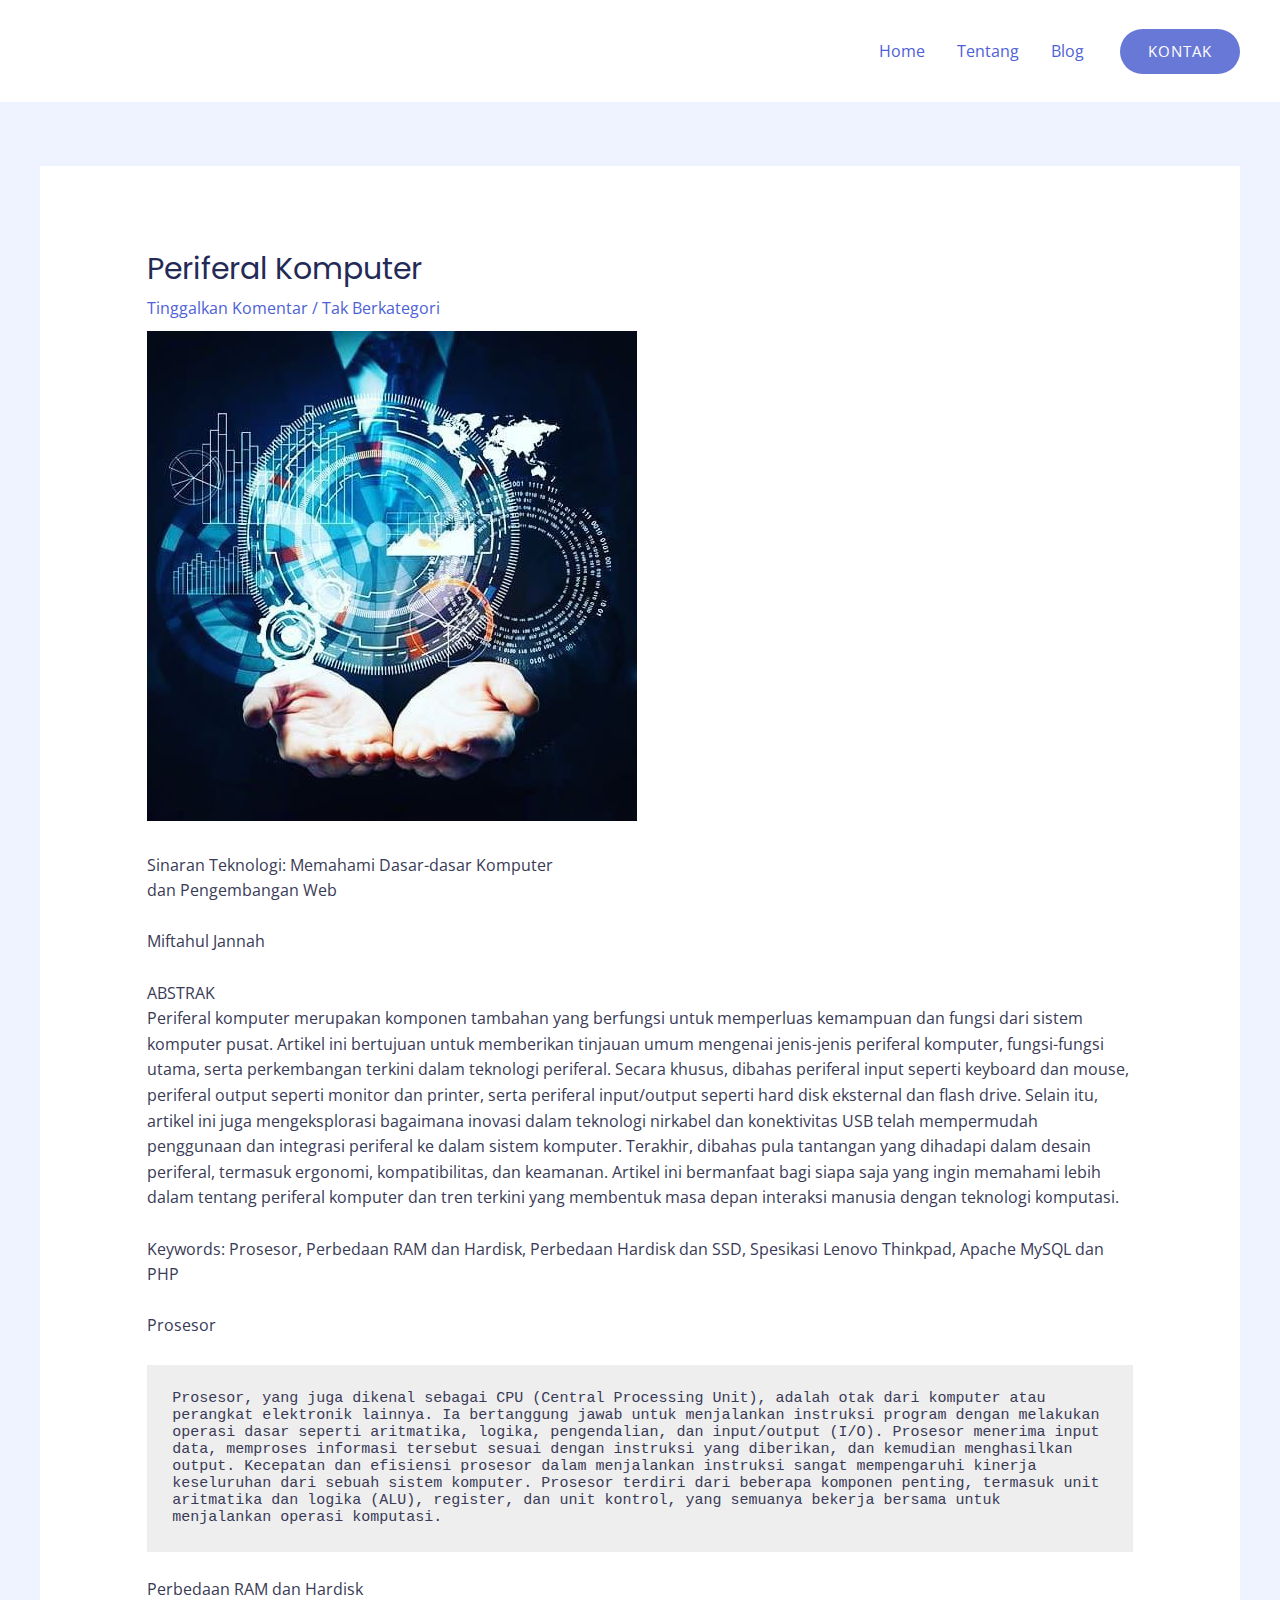
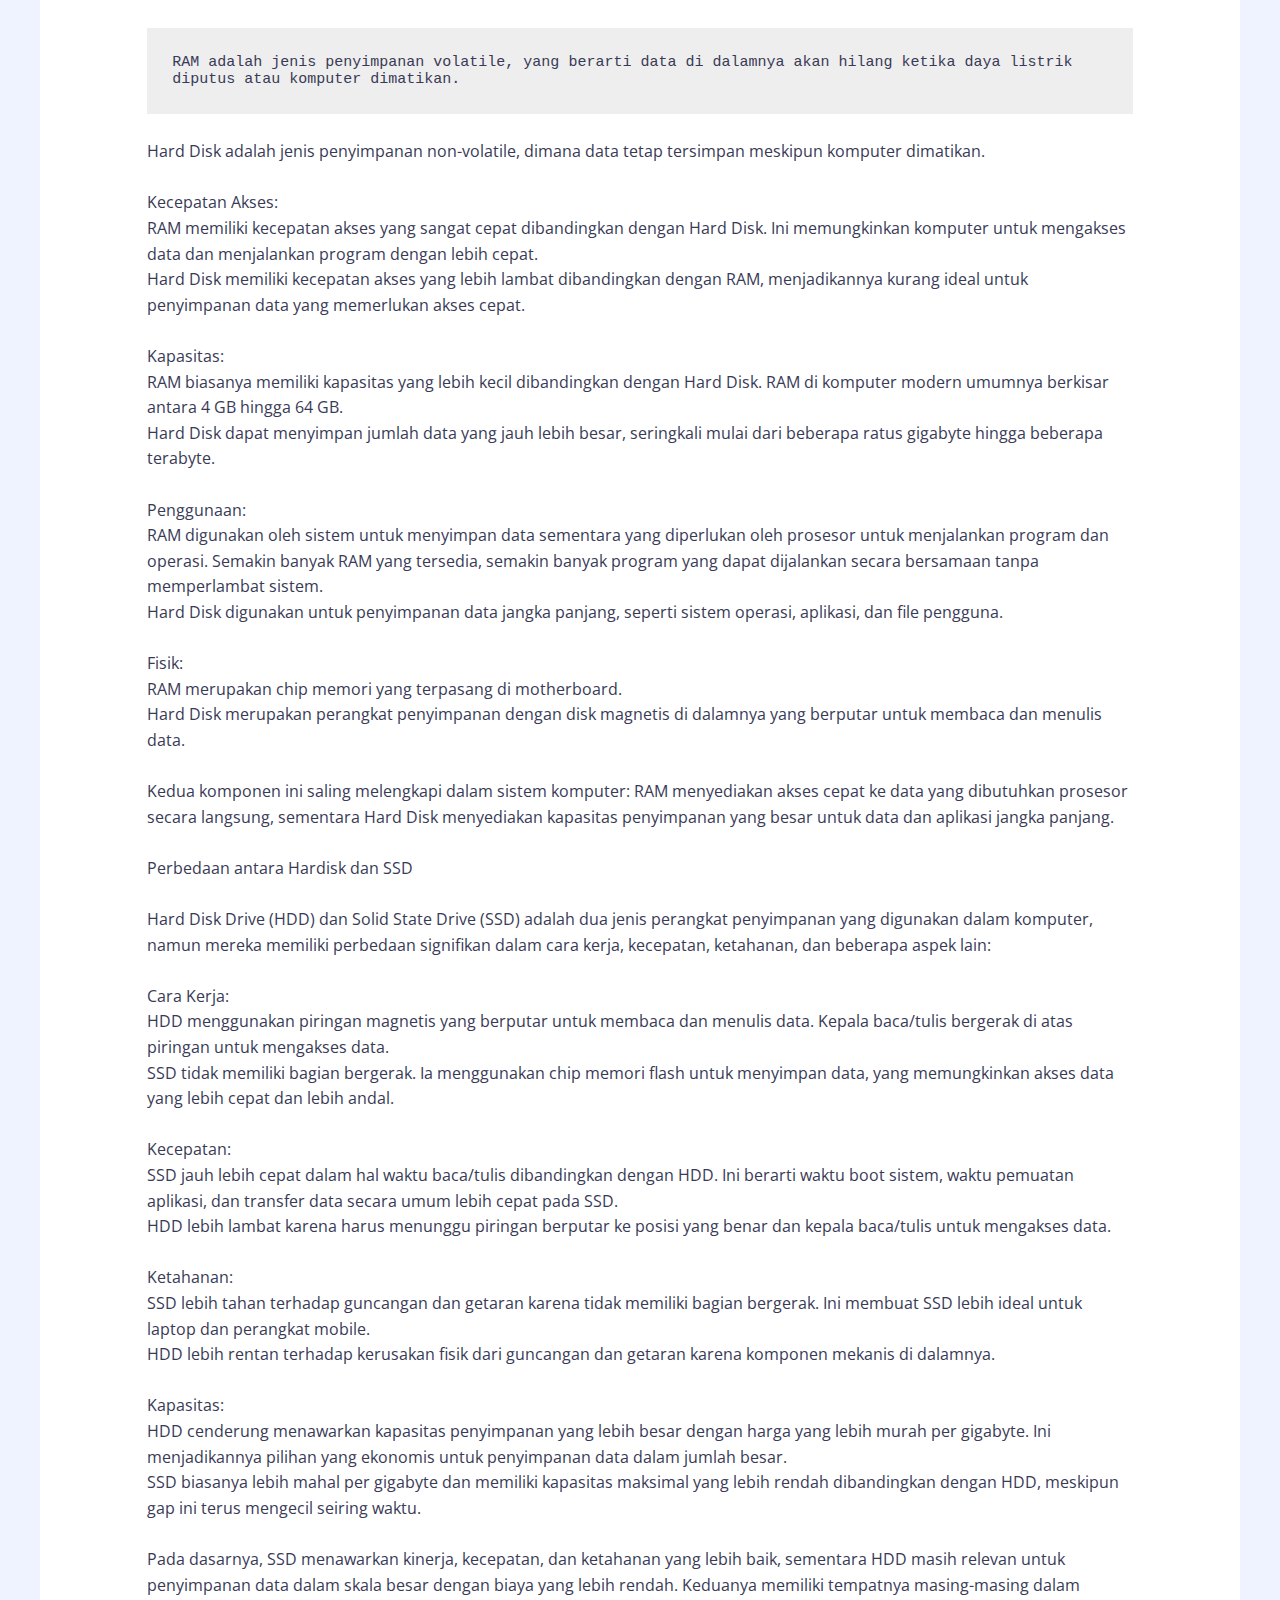
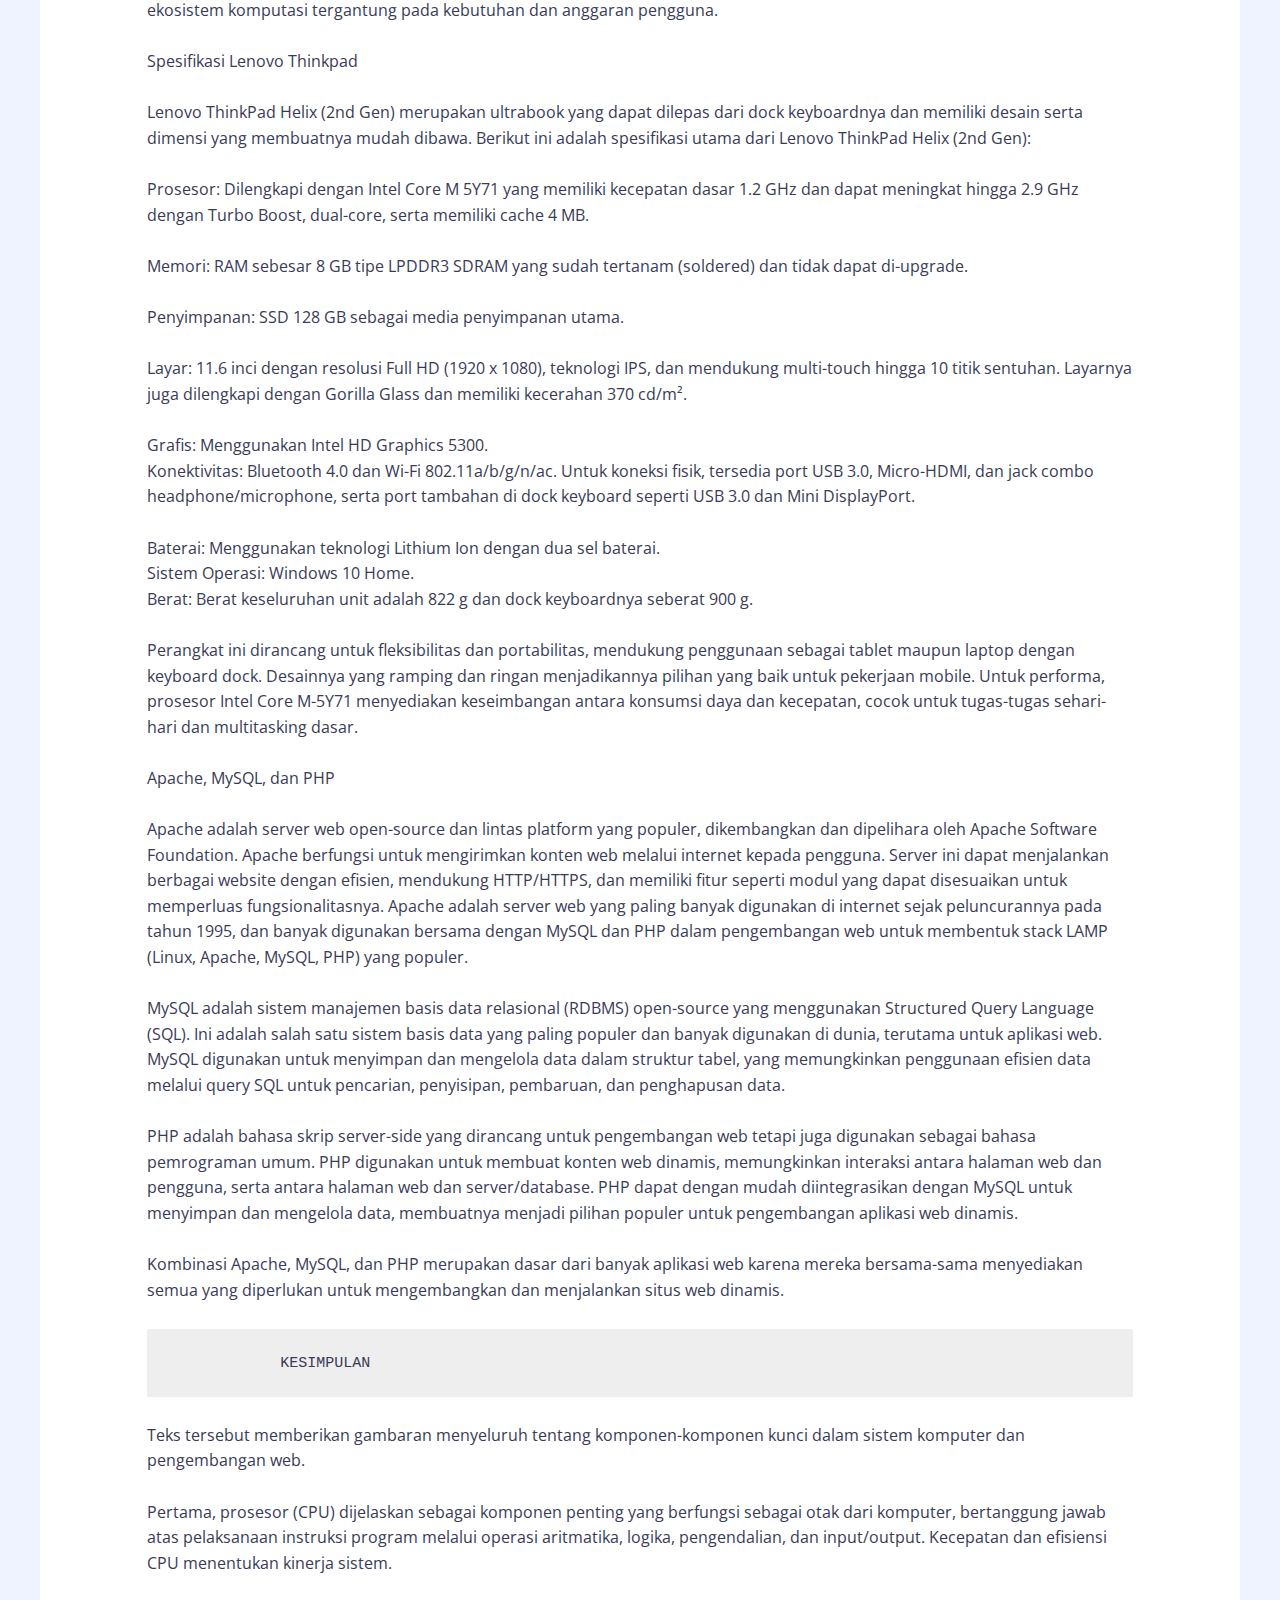
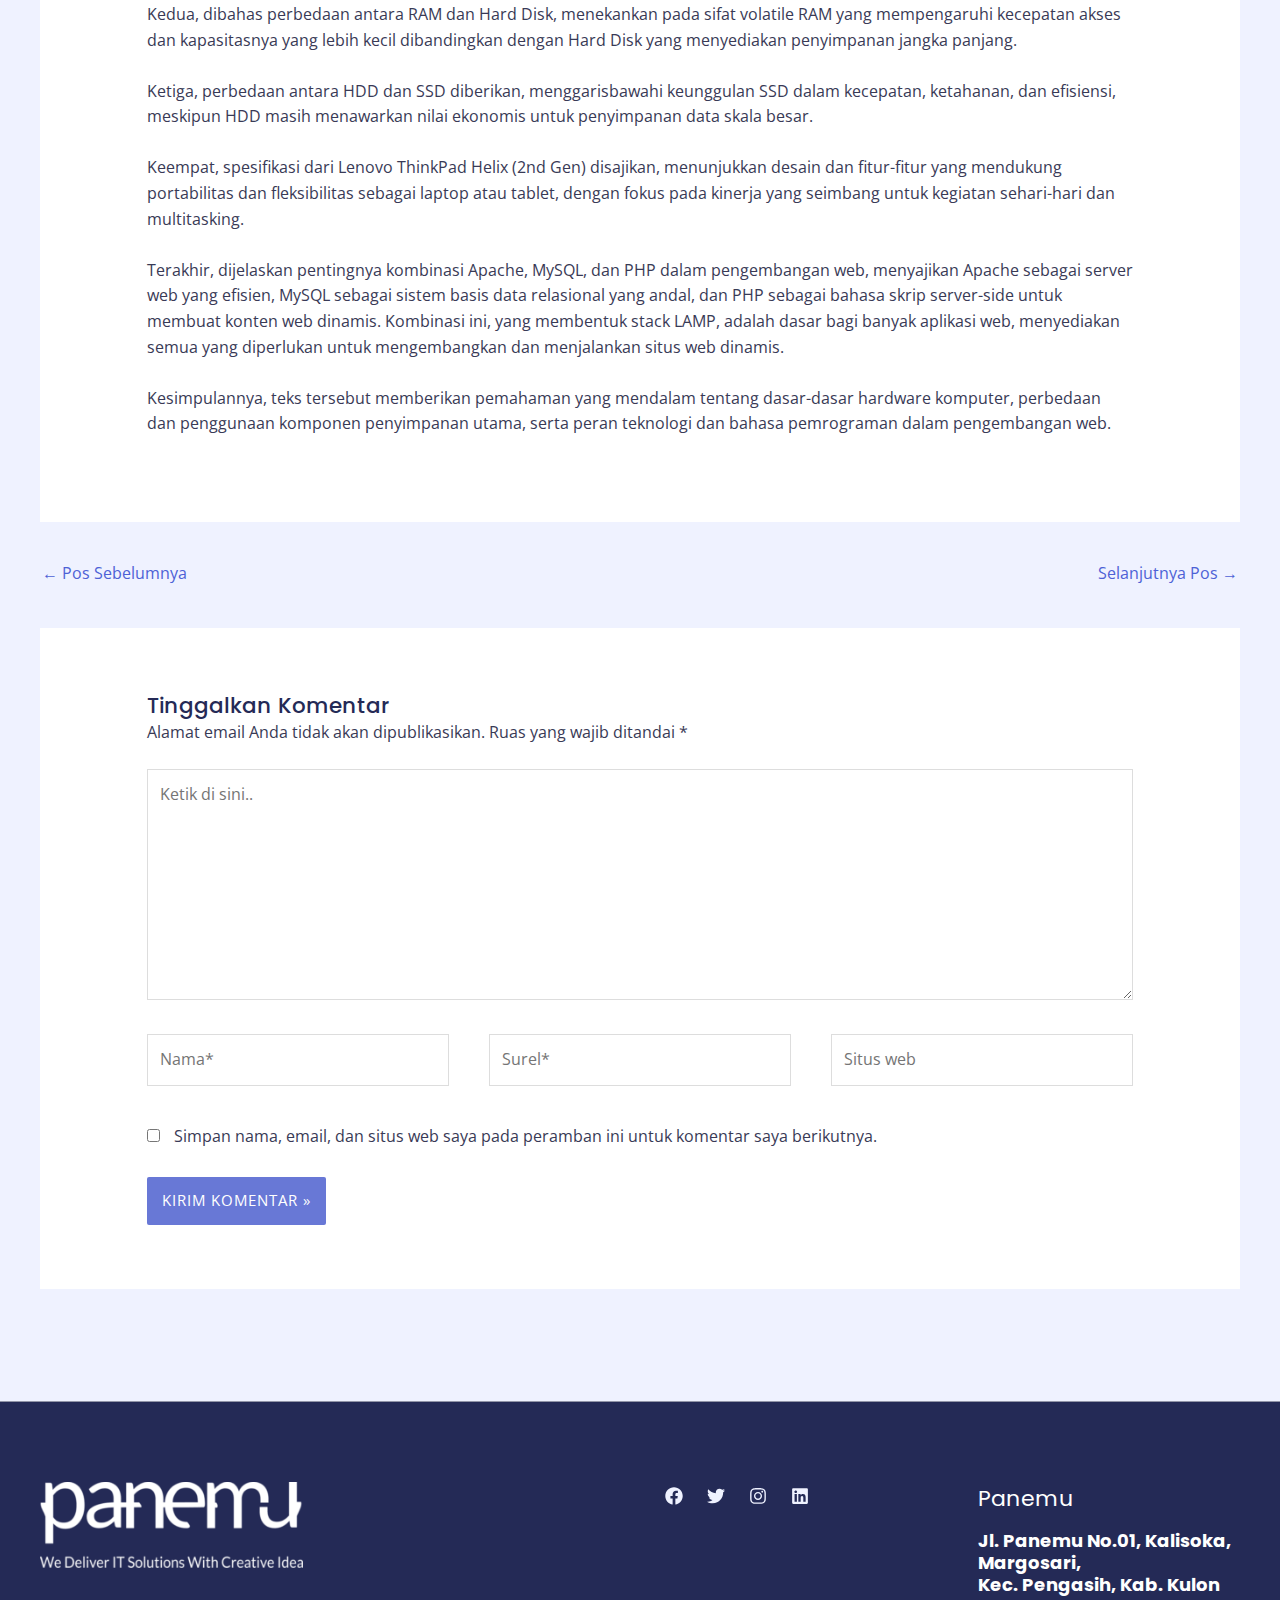
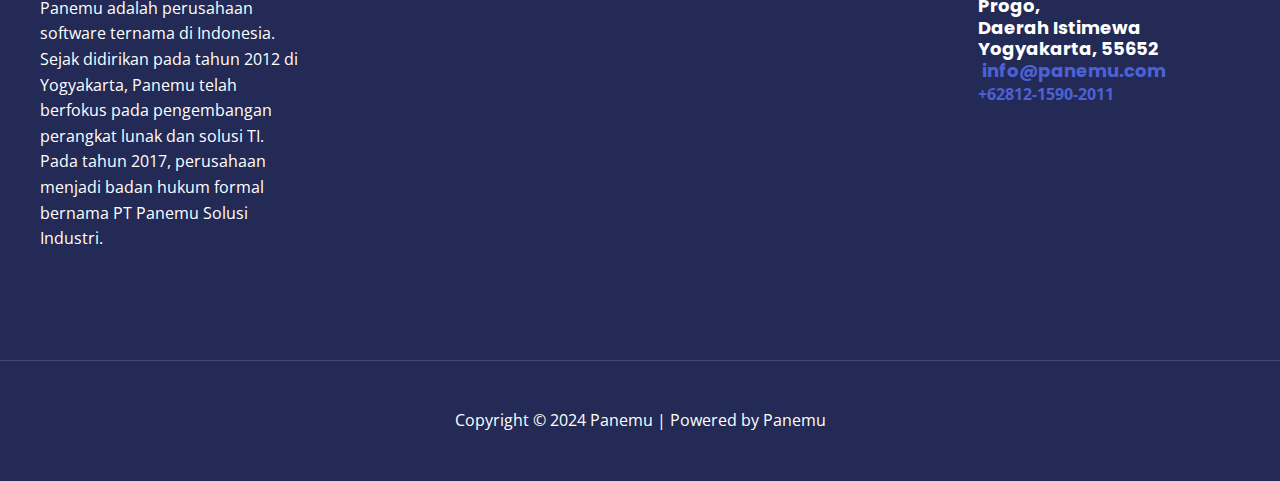
<file: periferal-komputer/index.html>
<!DOCTYPE html>
<html lang="id">
<head>
<meta charset="UTF-8">
<meta name="viewport" content="width=device-width, initial-scale=1">
	 <link rel="profile" href="https://gmpg.org/xfn/11"> 
	 <title>Periferal Komputer &#8211; Panemu</title>
<meta name="robots" content="max-image-preview:large">
<link rel="dns-prefetch" href="//fonts.googleapis.com">
<link rel="alternate" type="application/rss+xml" title="Panemu &raquo; Feed" href="https://jannahprojects.github.io/panemuu/feed/">
<link rel="alternate" type="application/rss+xml" title="Panemu &raquo; Umpan Komentar" href="https://jannahprojects.github.io/panemuu/comments/feed/">
<link rel="alternate" type="application/rss+xml" title="Panemu &raquo; Periferal Komputer Umpan Komentar" href="https://jannahprojects.github.io/panemuu/periferal-komputer/feed/">
<script>
window._wpemojiSettings = {"baseUrl":"https:\/\/s.w.org\/images\/core\/emoji\/15.0.3\/72x72\/","ext":".png","svgUrl":"https:\/\/s.w.org\/images\/core\/emoji\/15.0.3\/svg\/","svgExt":".svg","source":{"concatemoji":"https:\/\/jannahprojects.github.io\/panemuu\/wp-includes\/js\/wp-emoji-release.min.js?ver=6.5.3"}};
/*! This file is auto-generated */
!function(i,n){var o,s,e;function c(e){try{var t={supportTests:e,timestamp:(new Date).valueOf()};sessionStorage.setItem(o,JSON.stringify(t))}catch(e){}}function p(e,t,n){e.clearRect(0,0,e.canvas.width,e.canvas.height),e.fillText(t,0,0);var t=new Uint32Array(e.getImageData(0,0,e.canvas.width,e.canvas.height).data),r=(e.clearRect(0,0,e.canvas.width,e.canvas.height),e.fillText(n,0,0),new Uint32Array(e.getImageData(0,0,e.canvas.width,e.canvas.height).data));return t.every(function(e,t){return e===r[t]})}function u(e,t,n){switch(t){case"flag":return n(e,"🏳️‍⚧️","🏳️​⚧️")?!1:!n(e,"🇺🇳","🇺​🇳")&&!n(e,"🏴󠁧󠁢󠁥󠁮󠁧󠁿","🏴​󠁧​󠁢​󠁥​󠁮​󠁧​󠁿");case"emoji":return!n(e,"🐦‍⬛","🐦​⬛")}return!1}function f(e,t,n){var r="undefined"!=typeof WorkerGlobalScope&&self instanceof WorkerGlobalScope?new OffscreenCanvas(300,150):i.createElement("canvas"),a=r.getContext("2d",{willReadFrequently:!0}),o=(a.textBaseline="top",a.font="600 32px Arial",{});return e.forEach(function(e){o[e]=t(a,e,n)}),o}function t(e){var t=i.createElement("script");t.src=e,t.defer=!0,i.head.appendChild(t)}"undefined"!=typeof Promise&&(o="wpEmojiSettingsSupports",s=["flag","emoji"],n.supports={everything:!0,everythingExceptFlag:!0},e=new Promise(function(e){i.addEventListener("DOMContentLoaded",e,{once:!0})}),new Promise(function(t){var n=function(){try{var e=JSON.parse(sessionStorage.getItem(o));if("object"==typeof e&&"number"==typeof e.timestamp&&(new Date).valueOf()<e.timestamp+604800&&"object"==typeof e.supportTests)return e.supportTests}catch(e){}return null}();if(!n){if("undefined"!=typeof Worker&&"undefined"!=typeof OffscreenCanvas&&"undefined"!=typeof URL&&URL.createObjectURL&&"undefined"!=typeof Blob)try{var e="postMessage("+f.toString()+"("+[JSON.stringify(s),u.toString(),p.toString()].join(",")+"));",r=new Blob([e],{type:"text/javascript"}),a=new Worker(URL.createObjectURL(r),{name:"wpTestEmojiSupports"});return void(a.onmessage=function(e){c(n=e.data),a.terminate(),t(n)})}catch(e){}c(n=f(s,u,p))}t(n)}).then(function(e){for(var t in e)n.supports[t]=e[t],n.supports.everything=n.supports.everything&&n.supports[t],"flag"!==t&&(n.supports.everythingExceptFlag=n.supports.everythingExceptFlag&&n.supports[t]);n.supports.everythingExceptFlag=n.supports.everythingExceptFlag&&!n.supports.flag,n.DOMReady=!1,n.readyCallback=function(){n.DOMReady=!0}}).then(function(){return e}).then(function(){var e;n.supports.everything||(n.readyCallback(),(e=n.source||{}).concatemoji?t(e.concatemoji):e.wpemoji&&e.twemoji&&(t(e.twemoji),t(e.wpemoji)))}))}((window,document),window._wpemojiSettings);
</script>
<link rel="stylesheet" id="astra-theme-css-css" href="https://jannahprojects.github.io/panemuu/wp-content/themes/astra/assets/css/minified/main.min.css?ver=4.6.14" media="all">
<style id="astra-theme-css-inline-css">:root{--ast-post-nav-space:0;--ast-container-default-xlg-padding:6.67em;--ast-container-default-lg-padding:5.67em;--ast-container-default-slg-padding:4.34em;--ast-container-default-md-padding:3.34em;--ast-container-default-sm-padding:6.67em;--ast-container-default-xs-padding:2.4em;--ast-container-default-xxs-padding:1.4em;--ast-code-block-background:#EEEEEE;--ast-comment-inputs-background:#FAFAFA;--ast-normal-container-width:1200px;--ast-narrow-container-width:750px;--ast-blog-title-font-weight:normal;--ast-blog-meta-weight:inherit;}html{font-size:100%;}a,.page-title{color:var(--ast-global-color-1);}a:hover,a:focus{color:var(--ast-global-color-1);}body,button,input,select,textarea,.ast-button,.ast-custom-button{font-family:'Open Sans',sans-serif;font-weight:400;font-size:16px;font-size:1rem;line-height:var(--ast-body-line-height,1.6em);}blockquote{color:var(--ast-global-color-3);}h1,.entry-content h1,.entry-content h1 a,h2,.entry-content h2,.entry-content h2 a,h3,.entry-content h3,.entry-content h3 a,h4,.entry-content h4,.entry-content h4 a,h5,.entry-content h5,.entry-content h5 a,h6,.entry-content h6,.entry-content h6 a,.site-title,.site-title a{font-family:'Poppins',sans-serif;font-weight:700;}.site-title{font-size:35px;font-size:2.1875rem;display:none;}header .custom-logo-link img{max-width:89px;}.astra-logo-svg{width:89px;}.site-header .site-description{font-size:15px;font-size:0.9375rem;display:none;}.entry-title{font-size:30px;font-size:1.875rem;}.archive .ast-article-post .ast-article-inner,.blog .ast-article-post .ast-article-inner,.archive .ast-article-post .ast-article-inner:hover,.blog .ast-article-post .ast-article-inner:hover{overflow:hidden;}h1,.entry-content h1,.entry-content h1 a{font-size:48px;font-size:3rem;font-weight:700;font-family:'Poppins',sans-serif;line-height:1.2em;}h2,.entry-content h2,.entry-content h2 a{font-size:42px;font-size:2.625rem;font-family:'Poppins',sans-serif;line-height:1.3em;}h3,.entry-content h3,.entry-content h3 a{font-size:28px;font-size:1.75rem;font-family:'Poppins',sans-serif;line-height:1.3em;}h4,.entry-content h4,.entry-content h4 a{font-size:20px;font-size:1.25rem;line-height:1.2em;font-family:'Poppins',sans-serif;}h5,.entry-content h5,.entry-content h5 a{font-size:18px;font-size:1.125rem;line-height:1.2em;font-family:'Poppins',sans-serif;}h6,.entry-content h6,.entry-content h6 a{font-size:15px;font-size:0.9375rem;line-height:1.25em;font-family:'Poppins',sans-serif;}::selection{background-color:var(--ast-global-color-0);color:#ffffff;}body,h1,.entry-title a,.entry-content h1,.entry-content h1 a,h2,.entry-content h2,.entry-content h2 a,h3,.entry-content h3,.entry-content h3 a,h4,.entry-content h4,.entry-content h4 a,h5,.entry-content h5,.entry-content h5 a,h6,.entry-content h6,.entry-content h6 a{color:var(--ast-global-color-3);}.tagcloud a:hover,.tagcloud a:focus,.tagcloud a.current-item{color:#ffffff;border-color:var(--ast-global-color-1);background-color:var(--ast-global-color-1);}input:focus,input[type="text"]:focus,input[type="email"]:focus,input[type="url"]:focus,input[type="password"]:focus,input[type="reset"]:focus,input[type="search"]:focus,textarea:focus{border-color:var(--ast-global-color-1);}input[type="radio"]:checked,input[type=reset],input[type="checkbox"]:checked,input[type="checkbox"]:hover:checked,input[type="checkbox"]:focus:checked,input[type=range]::-webkit-slider-thumb{border-color:var(--ast-global-color-1);background-color:var(--ast-global-color-1);box-shadow:none;}.site-footer a:hover + .post-count,.site-footer a:focus + .post-count{background:var(--ast-global-color-1);border-color:var(--ast-global-color-1);}.single .nav-links .nav-previous,.single .nav-links .nav-next{color:var(--ast-global-color-1);}.entry-meta,.entry-meta *{line-height:1.45;color:var(--ast-global-color-1);}.entry-meta a:not(.ast-button):hover,.entry-meta a:not(.ast-button):hover *,.entry-meta a:not(.ast-button):focus,.entry-meta a:not(.ast-button):focus *,.page-links > .page-link,.page-links .page-link:hover,.post-navigation a:hover{color:var(--ast-global-color-1);}#cat option,.secondary .calendar_wrap thead a,.secondary .calendar_wrap thead a:visited{color:var(--ast-global-color-1);}.secondary .calendar_wrap #today,.ast-progress-val span{background:var(--ast-global-color-1);}.secondary a:hover + .post-count,.secondary a:focus + .post-count{background:var(--ast-global-color-1);border-color:var(--ast-global-color-1);}.calendar_wrap #today > a{color:#ffffff;}.page-links .page-link,.single .post-navigation a{color:var(--ast-global-color-1);}.ast-search-menu-icon .search-form button.search-submit{padding:0 4px;}.ast-search-menu-icon form.search-form{padding-right:0;}.ast-search-menu-icon.slide-search input.search-field{width:0;}.ast-header-search .ast-search-menu-icon.ast-dropdown-active .search-form,.ast-header-search .ast-search-menu-icon.ast-dropdown-active .search-field:focus{transition:all 0.2s;}.search-form input.search-field:focus{outline:none;}.wp-block-latest-posts > li > a{color:var(--ast-global-color-2);}.widget-title,.widget .wp-block-heading{font-size:22px;font-size:1.375rem;color:var(--ast-global-color-3);}.ast-search-menu-icon.slide-search a:focus-visible:focus-visible,.astra-search-icon:focus-visible,#close:focus-visible,a:focus-visible,.ast-menu-toggle:focus-visible,.site .skip-link:focus-visible,.wp-block-loginout input:focus-visible,.wp-block-search.wp-block-search__button-inside .wp-block-search__inside-wrapper,.ast-header-navigation-arrow:focus-visible,.woocommerce .wc-proceed-to-checkout > .checkout-button:focus-visible,.woocommerce .woocommerce-MyAccount-navigation ul li a:focus-visible,.ast-orders-table__row .ast-orders-table__cell:focus-visible,.woocommerce .woocommerce-order-details .order-again > .button:focus-visible,.woocommerce .woocommerce-message a.button.wc-forward:focus-visible,.woocommerce #minus_qty:focus-visible,.woocommerce #plus_qty:focus-visible,a#ast-apply-coupon:focus-visible,.woocommerce .woocommerce-info a:focus-visible,.woocommerce .astra-shop-summary-wrap a:focus-visible,.woocommerce a.wc-forward:focus-visible,#ast-apply-coupon:focus-visible,.woocommerce-js .woocommerce-mini-cart-item a.remove:focus-visible,#close:focus-visible,.button.search-submit:focus-visible,#search_submit:focus,.normal-search:focus-visible,.ast-header-account-wrap:focus-visible{outline-style:dotted;outline-color:inherit;outline-width:thin;}input:focus,input[type="text"]:focus,input[type="email"]:focus,input[type="url"]:focus,input[type="password"]:focus,input[type="reset"]:focus,input[type="search"]:focus,input[type="number"]:focus,textarea:focus,.wp-block-search__input:focus,[data-section="section-header-mobile-trigger"] .ast-button-wrap .ast-mobile-menu-trigger-minimal:focus,.ast-mobile-popup-drawer.active .menu-toggle-close:focus,.woocommerce-ordering select.orderby:focus,#ast-scroll-top:focus,#coupon_code:focus,.woocommerce-page #comment:focus,.woocommerce #reviews #respond input#submit:focus,.woocommerce a.add_to_cart_button:focus,.woocommerce .button.single_add_to_cart_button:focus,.woocommerce .woocommerce-cart-form button:focus,.woocommerce .woocommerce-cart-form__cart-item .quantity .qty:focus,.woocommerce .woocommerce-billing-fields .woocommerce-billing-fields__field-wrapper .woocommerce-input-wrapper > .input-text:focus,.woocommerce #order_comments:focus,.woocommerce #place_order:focus,.woocommerce .woocommerce-address-fields .woocommerce-address-fields__field-wrapper .woocommerce-input-wrapper > .input-text:focus,.woocommerce .woocommerce-MyAccount-content form button:focus,.woocommerce .woocommerce-MyAccount-content .woocommerce-EditAccountForm .woocommerce-form-row .woocommerce-Input.input-text:focus,.woocommerce .ast-woocommerce-container .woocommerce-pagination ul.page-numbers li a:focus,body #content .woocommerce form .form-row .select2-container--default .select2-selection--single:focus,#ast-coupon-code:focus,.woocommerce.woocommerce-js .quantity input[type=number]:focus,.woocommerce-js .woocommerce-mini-cart-item .quantity input[type=number]:focus,.woocommerce p#ast-coupon-trigger:focus{border-style:dotted;border-color:inherit;border-width:thin;}input{outline:none;}.woocommerce-js input[type=text]:focus,.woocommerce-js input[type=email]:focus,.woocommerce-js textarea:focus,input[type=number]:focus,.comments-area textarea#comment:focus,.comments-area textarea#comment:active,.comments-area .ast-comment-formwrap input[type="text"]:focus,.comments-area .ast-comment-formwrap input[type="text"]:active{outline-style:disable;outline-color:inherit;outline-width:thin;}.site-logo-img img{ transition:all 0.2s linear;}body .ast-oembed-container *{position:absolute;top:0;width:100%;height:100%;left:0;}body .wp-block-embed-pocket-casts .ast-oembed-container *{position:unset;}.ast-single-post-featured-section + article {margin-top: 2em;}.site-content .ast-single-post-featured-section img {width: 100%;overflow: hidden;object-fit: cover;}.site > .ast-single-related-posts-container {margin-top: 0;}@media (min-width: 769px) {.ast-desktop .ast-container--narrow {max-width: var(--ast-narrow-container-width);margin: 0 auto;}}@media (max-width:768.9px){#ast-desktop-header{display:none;}}@media (min-width:769px){#ast-mobile-header{display:none;}}@media( max-width: 420px ) {.single .nav-links .nav-previous,.single .nav-links .nav-next {width: 100%;text-align: center;}}.wp-block-buttons.aligncenter{justify-content:center;}.wp-block-buttons .wp-block-button.is-style-outline .wp-block-button__link.wp-element-button,.ast-outline-button,.wp-block-uagb-buttons-child .uagb-buttons-repeater.ast-outline-button{border-top-width:2px;border-right-width:2px;border-bottom-width:2px;border-left-width:2px;font-family:inherit;font-weight:400;font-size:15px;font-size:0.9375rem;line-height:1em;border-top-left-radius:6px;border-top-right-radius:6px;border-bottom-right-radius:6px;border-bottom-left-radius:6px;}.uagb-buttons-repeater.ast-outline-button{border-radius:9999px;}.entry-content[ast-blocks-layout] > figure{margin-bottom:1em;}@media (max-width:768px){.ast-separate-container #primary,.ast-separate-container #secondary{padding:1.5em 0;}#primary,#secondary{padding:1.5em 0;margin:0;}.ast-left-sidebar #content > .ast-container{display:flex;flex-direction:column-reverse;width:100%;}.ast-separate-container .ast-article-post,.ast-separate-container .ast-article-single{padding:1.5em 2.14em;}.ast-author-box img.avatar{margin:20px 0 0 0;}}@media (min-width:769px){.ast-separate-container.ast-right-sidebar #primary,.ast-separate-container.ast-left-sidebar #primary{border:0;}.search-no-results.ast-separate-container #primary{margin-bottom:4em;}}.elementor-button-wrapper .elementor-button{border-style:solid;text-decoration:none;border-top-width:0px;border-right-width:0px;border-left-width:0px;border-bottom-width:0px;}body .elementor-button.elementor-size-sm,body .elementor-button.elementor-size-xs,body .elementor-button.elementor-size-md,body .elementor-button.elementor-size-lg,body .elementor-button.elementor-size-xl,body .elementor-button{border-top-left-radius:6px;border-top-right-radius:6px;border-bottom-right-radius:6px;border-bottom-left-radius:6px;padding-top:17px;padding-right:35px;padding-bottom:17px;padding-left:35px;}.elementor-button-wrapper .elementor-button{border-color:var(--ast-global-color-0);background-color:var(--ast-global-color-0);}.elementor-button-wrapper .elementor-button:hover,.elementor-button-wrapper .elementor-button:focus{color:#ffffff;background-color:var(--ast-global-color-1);border-color:var(--ast-global-color-1);}.wp-block-button .wp-block-button__link ,.elementor-button-wrapper .elementor-button,.elementor-button-wrapper .elementor-button:visited{color:#ffffff;}.elementor-button-wrapper .elementor-button{font-weight:400;font-size:15px;font-size:0.9375rem;line-height:1em;text-transform:uppercase;letter-spacing:1px;}body .elementor-button.elementor-size-sm,body .elementor-button.elementor-size-xs,body .elementor-button.elementor-size-md,body .elementor-button.elementor-size-lg,body .elementor-button.elementor-size-xl,body .elementor-button{font-size:15px;font-size:0.9375rem;}.wp-block-button .wp-block-button__link:hover,.wp-block-button .wp-block-button__link:focus{color:#ffffff;background-color:var(--ast-global-color-1);border-color:var(--ast-global-color-1);}.elementor-widget-heading h1.elementor-heading-title{line-height:1.2em;}.elementor-widget-heading h2.elementor-heading-title{line-height:1.3em;}.elementor-widget-heading h3.elementor-heading-title{line-height:1.3em;}.elementor-widget-heading h4.elementor-heading-title{line-height:1.2em;}.elementor-widget-heading h5.elementor-heading-title{line-height:1.2em;}.elementor-widget-heading h6.elementor-heading-title{line-height:1.25em;}.wp-block-button .wp-block-button__link,.wp-block-search .wp-block-search__button,body .wp-block-file .wp-block-file__button{border-style:solid;border-top-width:0px;border-right-width:0px;border-left-width:0px;border-bottom-width:0px;border-color:var(--ast-global-color-0);background-color:var(--ast-global-color-0);color:#ffffff;font-family:inherit;font-weight:400;line-height:1em;text-transform:uppercase;letter-spacing:1px;font-size:15px;font-size:0.9375rem;border-top-left-radius:6px;border-top-right-radius:6px;border-bottom-right-radius:6px;border-bottom-left-radius:6px;padding-top:17px;padding-right:35px;padding-bottom:17px;padding-left:35px;}.menu-toggle,button,.ast-button,.ast-custom-button,.button,input#submit,input[type="button"],input[type="submit"],input[type="reset"],form[CLASS*="wp-block-search__"].wp-block-search .wp-block-search__inside-wrapper .wp-block-search__button,body .wp-block-file .wp-block-file__button,.woocommerce-js a.button,.woocommerce button.button,.woocommerce .woocommerce-message a.button,.woocommerce #respond input#submit.alt,.woocommerce input.button.alt,.woocommerce input.button,.woocommerce input.button:disabled,.woocommerce input.button:disabled[disabled],.woocommerce input.button:disabled:hover,.woocommerce input.button:disabled[disabled]:hover,.woocommerce #respond input#submit,.woocommerce button.button.alt.disabled,.wc-block-grid__products .wc-block-grid__product .wp-block-button__link,.wc-block-grid__product-onsale,[CLASS*="wc-block"] button,.woocommerce-js .astra-cart-drawer .astra-cart-drawer-content .woocommerce-mini-cart__buttons .button:not(.checkout):not(.ast-continue-shopping),.woocommerce-js .astra-cart-drawer .astra-cart-drawer-content .woocommerce-mini-cart__buttons a.checkout,.woocommerce button.button.alt.disabled.wc-variation-selection-needed,[CLASS*="wc-block"] .wc-block-components-button{border-style:solid;border-top-width:0px;border-right-width:0px;border-left-width:0px;border-bottom-width:0px;color:#ffffff;border-color:var(--ast-global-color-0);background-color:var(--ast-global-color-0);padding-top:17px;padding-right:35px;padding-bottom:17px;padding-left:35px;font-family:inherit;font-weight:400;font-size:15px;font-size:0.9375rem;line-height:1em;text-transform:uppercase;letter-spacing:1px;border-top-left-radius:6px;border-top-right-radius:6px;border-bottom-right-radius:6px;border-bottom-left-radius:6px;}button:focus,.menu-toggle:hover,button:hover,.ast-button:hover,.ast-custom-button:hover .button:hover,.ast-custom-button:hover ,input[type=reset]:hover,input[type=reset]:focus,input#submit:hover,input#submit:focus,input[type="button"]:hover,input[type="button"]:focus,input[type="submit"]:hover,input[type="submit"]:focus,form[CLASS*="wp-block-search__"].wp-block-search .wp-block-search__inside-wrapper .wp-block-search__button:hover,form[CLASS*="wp-block-search__"].wp-block-search .wp-block-search__inside-wrapper .wp-block-search__button:focus,body .wp-block-file .wp-block-file__button:hover,body .wp-block-file .wp-block-file__button:focus,.woocommerce-js a.button:hover,.woocommerce button.button:hover,.woocommerce .woocommerce-message a.button:hover,.woocommerce #respond input#submit:hover,.woocommerce #respond input#submit.alt:hover,.woocommerce input.button.alt:hover,.woocommerce input.button:hover,.woocommerce button.button.alt.disabled:hover,.wc-block-grid__products .wc-block-grid__product .wp-block-button__link:hover,[CLASS*="wc-block"] button:hover,.woocommerce-js .astra-cart-drawer .astra-cart-drawer-content .woocommerce-mini-cart__buttons .button:not(.checkout):not(.ast-continue-shopping):hover,.woocommerce-js .astra-cart-drawer .astra-cart-drawer-content .woocommerce-mini-cart__buttons a.checkout:hover,.woocommerce button.button.alt.disabled.wc-variation-selection-needed:hover,[CLASS*="wc-block"] .wc-block-components-button:hover,[CLASS*="wc-block"] .wc-block-components-button:focus{color:#ffffff;background-color:var(--ast-global-color-1);border-color:var(--ast-global-color-1);}@media (max-width:768px){.ast-mobile-header-stack .main-header-bar .ast-search-menu-icon{display:inline-block;}.ast-header-break-point.ast-header-custom-item-outside .ast-mobile-header-stack .main-header-bar .ast-search-icon{margin:0;}.ast-comment-avatar-wrap img{max-width:2.5em;}.ast-comment-meta{padding:0 1.8888em 1.3333em;}.ast-separate-container .ast-comment-list li.depth-1{padding:1.5em 2.14em;}.ast-separate-container .comment-respond{padding:2em 2.14em;}}@media (min-width:544px){.ast-container{max-width:100%;}}@media (max-width:544px){.ast-separate-container .ast-article-post,.ast-separate-container .ast-article-single,.ast-separate-container .comments-title,.ast-separate-container .ast-archive-description{padding:1.5em 1em;}.ast-separate-container #content .ast-container{padding-left:0.54em;padding-right:0.54em;}.ast-separate-container .ast-comment-list .bypostauthor{padding:.5em;}.ast-search-menu-icon.ast-dropdown-active .search-field{width:170px;}}body,.ast-separate-container{background-color:var(--ast-global-color-4);;background-image:none;;}@media (max-width:768px){.site-title{display:none;}.site-header .site-description{display:none;}h1,.entry-content h1,.entry-content h1 a{font-size:40px;}h2,.entry-content h2,.entry-content h2 a{font-size:35px;}h3,.entry-content h3,.entry-content h3 a{font-size:24px;}.astra-logo-svg{width:140px;}header .custom-logo-link img,.ast-header-break-point .site-logo-img .custom-mobile-logo-link img{max-width:140px;}}@media (max-width:544px){.site-title{display:none;}.site-header .site-description{display:none;}h1,.entry-content h1,.entry-content h1 a{font-size:28px;}h2,.entry-content h2,.entry-content h2 a{font-size:24px;}h3,.entry-content h3,.entry-content h3 a{font-size:20px;}h4,.entry-content h4,.entry-content h4 a{font-size:18px;font-size:1.125rem;}h5,.entry-content h5,.entry-content h5 a{font-size:17px;font-size:1.0625rem;}h6,.entry-content h6,.entry-content h6 a{font-size:15px;font-size:0.9375rem;}header .custom-logo-link img,.ast-header-break-point .site-branding img,.ast-header-break-point .custom-logo-link img{max-width:120px;}.astra-logo-svg{width:120px;}.ast-header-break-point .site-logo-img .custom-mobile-logo-link img{max-width:120px;}}@media (max-width:768px){html{font-size:91.2%;}}@media (max-width:544px){html{font-size:91.2%;}}@media (min-width:769px){.ast-container{max-width:1240px;}}@media (min-width:769px){.site-content .ast-container{display:flex;}}@media (max-width:768px){.site-content .ast-container{flex-direction:column;}}@media (min-width:769px){.main-header-menu .sub-menu .menu-item.ast-left-align-sub-menu:hover > .sub-menu,.main-header-menu .sub-menu .menu-item.ast-left-align-sub-menu.focus > .sub-menu{margin-left:-2px;}}.site .comments-area{padding-bottom:3em;}.wp-block-file {display: flex;align-items: center;flex-wrap: wrap;justify-content: space-between;}.wp-block-pullquote {border: none;}.wp-block-pullquote blockquote::before {content: "\201D";font-family: "Helvetica",sans-serif;display: flex;transform: rotate( 180deg );font-size: 6rem;font-style: normal;line-height: 1;font-weight: bold;align-items: center;justify-content: center;}.has-text-align-right > blockquote::before {justify-content: flex-start;}.has-text-align-left > blockquote::before {justify-content: flex-end;}figure.wp-block-pullquote.is-style-solid-color blockquote {max-width: 100%;text-align: inherit;}html body {--wp--custom--ast-default-block-top-padding: 3em;--wp--custom--ast-default-block-right-padding: 3em;--wp--custom--ast-default-block-bottom-padding: 3em;--wp--custom--ast-default-block-left-padding: 3em;--wp--custom--ast-container-width: 1200px;--wp--custom--ast-content-width-size: 1200px;--wp--custom--ast-wide-width-size: calc(1200px + var(--wp--custom--ast-default-block-left-padding) + var(--wp--custom--ast-default-block-right-padding));}.ast-narrow-container {--wp--custom--ast-content-width-size: 750px;--wp--custom--ast-wide-width-size: 750px;}@media(max-width: 768px) {html body {--wp--custom--ast-default-block-top-padding: 3em;--wp--custom--ast-default-block-right-padding: 2em;--wp--custom--ast-default-block-bottom-padding: 3em;--wp--custom--ast-default-block-left-padding: 2em;}}@media(max-width: 544px) {html body {--wp--custom--ast-default-block-top-padding: 3em;--wp--custom--ast-default-block-right-padding: 1.5em;--wp--custom--ast-default-block-bottom-padding: 3em;--wp--custom--ast-default-block-left-padding: 1.5em;}}.entry-content > .wp-block-group,.entry-content > .wp-block-cover,.entry-content > .wp-block-columns {padding-top: var(--wp--custom--ast-default-block-top-padding);padding-right: var(--wp--custom--ast-default-block-right-padding);padding-bottom: var(--wp--custom--ast-default-block-bottom-padding);padding-left: var(--wp--custom--ast-default-block-left-padding);}.ast-plain-container.ast-no-sidebar .entry-content > .alignfull,.ast-page-builder-template .ast-no-sidebar .entry-content > .alignfull {margin-left: calc( -50vw + 50%);margin-right: calc( -50vw + 50%);max-width: 100vw;width: 100vw;}.ast-plain-container.ast-no-sidebar .entry-content .alignfull .alignfull,.ast-page-builder-template.ast-no-sidebar .entry-content .alignfull .alignfull,.ast-plain-container.ast-no-sidebar .entry-content .alignfull .alignwide,.ast-page-builder-template.ast-no-sidebar .entry-content .alignfull .alignwide,.ast-plain-container.ast-no-sidebar .entry-content .alignwide .alignfull,.ast-page-builder-template.ast-no-sidebar .entry-content .alignwide .alignfull,.ast-plain-container.ast-no-sidebar .entry-content .alignwide .alignwide,.ast-page-builder-template.ast-no-sidebar .entry-content .alignwide .alignwide,.ast-plain-container.ast-no-sidebar .entry-content .wp-block-column .alignfull,.ast-page-builder-template.ast-no-sidebar .entry-content .wp-block-column .alignfull,.ast-plain-container.ast-no-sidebar .entry-content .wp-block-column .alignwide,.ast-page-builder-template.ast-no-sidebar .entry-content .wp-block-column .alignwide {margin-left: auto;margin-right: auto;width: 100%;}[ast-blocks-layout] .wp-block-separator:not(.is-style-dots) {height: 0;}[ast-blocks-layout] .wp-block-separator {margin: 20px auto;}[ast-blocks-layout] .wp-block-separator:not(.is-style-wide):not(.is-style-dots) {max-width: 100px;}[ast-blocks-layout] .wp-block-separator.has-background {padding: 0;}.entry-content[ast-blocks-layout] > * {max-width: var(--wp--custom--ast-content-width-size);margin-left: auto;margin-right: auto;}.entry-content[ast-blocks-layout] > .alignwide {max-width: var(--wp--custom--ast-wide-width-size);}.entry-content[ast-blocks-layout] .alignfull {max-width: none;}.entry-content .wp-block-columns {margin-bottom: 0;}blockquote {margin: 1.5em;border-color: rgba(0,0,0,0.05);}.wp-block-quote:not(.has-text-align-right):not(.has-text-align-center) {border-left: 5px solid rgba(0,0,0,0.05);}.has-text-align-right > blockquote,blockquote.has-text-align-right {border-right: 5px solid rgba(0,0,0,0.05);}.has-text-align-left > blockquote,blockquote.has-text-align-left {border-left: 5px solid rgba(0,0,0,0.05);}.wp-block-site-tagline,.wp-block-latest-posts .read-more {margin-top: 15px;}.wp-block-loginout p label {display: block;}.wp-block-loginout p:not(.login-remember):not(.login-submit) input {width: 100%;}.wp-block-loginout input:focus {border-color: transparent;}.wp-block-loginout input:focus {outline: thin dotted;}.entry-content .wp-block-media-text .wp-block-media-text__content {padding: 0 0 0 8%;}.entry-content .wp-block-media-text.has-media-on-the-right .wp-block-media-text__content {padding: 0 8% 0 0;}.entry-content .wp-block-media-text.has-background .wp-block-media-text__content {padding: 8%;}.entry-content .wp-block-cover:not([class*="background-color"]) .wp-block-cover__inner-container,.entry-content .wp-block-cover:not([class*="background-color"]) .wp-block-cover-image-text,.entry-content .wp-block-cover:not([class*="background-color"]) .wp-block-cover-text,.entry-content .wp-block-cover-image:not([class*="background-color"]) .wp-block-cover__inner-container,.entry-content .wp-block-cover-image:not([class*="background-color"]) .wp-block-cover-image-text,.entry-content .wp-block-cover-image:not([class*="background-color"]) .wp-block-cover-text {color: var(--ast-global-color-5);}.wp-block-loginout .login-remember input {width: 1.1rem;height: 1.1rem;margin: 0 5px 4px 0;vertical-align: middle;}.wp-block-latest-posts > li > *:first-child,.wp-block-latest-posts:not(.is-grid) > li:first-child {margin-top: 0;}.wp-block-search__inside-wrapper .wp-block-search__input {padding: 0 10px;color: var(--ast-global-color-3);background: var(--ast-global-color-5);border-color: var(--ast-border-color);}.wp-block-latest-posts .read-more {margin-bottom: 1.5em;}.wp-block-search__no-button .wp-block-search__inside-wrapper .wp-block-search__input {padding-top: 5px;padding-bottom: 5px;}.wp-block-latest-posts .wp-block-latest-posts__post-date,.wp-block-latest-posts .wp-block-latest-posts__post-author {font-size: 1rem;}.wp-block-latest-posts > li > *,.wp-block-latest-posts:not(.is-grid) > li {margin-top: 12px;margin-bottom: 12px;}.ast-page-builder-template .entry-content[ast-blocks-layout] > *,.ast-page-builder-template .entry-content[ast-blocks-layout] > .alignfull > * {max-width: none;}.ast-page-builder-template .entry-content[ast-blocks-layout] > .alignwide > * {max-width: var(--wp--custom--ast-wide-width-size);}.ast-page-builder-template .entry-content[ast-blocks-layout] > .inherit-container-width > *,.ast-page-builder-template .entry-content[ast-blocks-layout] > * > *,.entry-content[ast-blocks-layout] > .wp-block-cover .wp-block-cover__inner-container {max-width: var(--wp--custom--ast-content-width-size);margin-left: auto;margin-right: auto;}.entry-content[ast-blocks-layout] .wp-block-cover:not(.alignleft):not(.alignright) {width: auto;}@media(max-width: 1200px) {.ast-separate-container .entry-content > .alignfull,.ast-separate-container .entry-content[ast-blocks-layout] > .alignwide,.ast-plain-container .entry-content[ast-blocks-layout] > .alignwide,.ast-plain-container .entry-content .alignfull {margin-left: calc(-1 * min(var(--ast-container-default-xlg-padding),20px)) ;margin-right: calc(-1 * min(var(--ast-container-default-xlg-padding),20px));}}@media(min-width: 1201px) {.ast-separate-container .entry-content > .alignfull {margin-left: calc(-1 * var(--ast-container-default-xlg-padding) );margin-right: calc(-1 * var(--ast-container-default-xlg-padding) );}.ast-separate-container .entry-content[ast-blocks-layout] > .alignwide,.ast-plain-container .entry-content[ast-blocks-layout] > .alignwide {margin-left: calc(-1 * var(--wp--custom--ast-default-block-left-padding) );margin-right: calc(-1 * var(--wp--custom--ast-default-block-right-padding) );}}@media(min-width: 768px) {.ast-separate-container .entry-content .wp-block-group.alignwide:not(.inherit-container-width) > :where(:not(.alignleft):not(.alignright)),.ast-plain-container .entry-content .wp-block-group.alignwide:not(.inherit-container-width) > :where(:not(.alignleft):not(.alignright)) {max-width: calc( var(--wp--custom--ast-content-width-size) + 80px );}.ast-plain-container.ast-right-sidebar .entry-content[ast-blocks-layout] .alignfull,.ast-plain-container.ast-left-sidebar .entry-content[ast-blocks-layout] .alignfull {margin-left: -60px;margin-right: -60px;}}@media(min-width: 544px) {.entry-content > .alignleft {margin-right: 20px;}.entry-content > .alignright {margin-left: 20px;}}@media (max-width:544px){.wp-block-columns .wp-block-column:not(:last-child){margin-bottom:20px;}.wp-block-latest-posts{margin:0;}}@media( max-width: 600px ) {.entry-content .wp-block-media-text .wp-block-media-text__content,.entry-content .wp-block-media-text.has-media-on-the-right .wp-block-media-text__content {padding: 8% 0 0;}.entry-content .wp-block-media-text.has-background .wp-block-media-text__content {padding: 8%;}}.ast-page-builder-template .entry-header {padding-left: 0;}.ast-narrow-container .site-content .wp-block-uagb-image--align-full .wp-block-uagb-image__figure {max-width: 100%;margin-left: auto;margin-right: auto;}:root .has-ast-global-color-0-color{color:var(--ast-global-color-0);}:root .has-ast-global-color-0-background-color{background-color:var(--ast-global-color-0);}:root .wp-block-button .has-ast-global-color-0-color{color:var(--ast-global-color-0);}:root .wp-block-button .has-ast-global-color-0-background-color{background-color:var(--ast-global-color-0);}:root .has-ast-global-color-1-color{color:var(--ast-global-color-1);}:root .has-ast-global-color-1-background-color{background-color:var(--ast-global-color-1);}:root .wp-block-button .has-ast-global-color-1-color{color:var(--ast-global-color-1);}:root .wp-block-button .has-ast-global-color-1-background-color{background-color:var(--ast-global-color-1);}:root .has-ast-global-color-2-color{color:var(--ast-global-color-2);}:root .has-ast-global-color-2-background-color{background-color:var(--ast-global-color-2);}:root .wp-block-button .has-ast-global-color-2-color{color:var(--ast-global-color-2);}:root .wp-block-button .has-ast-global-color-2-background-color{background-color:var(--ast-global-color-2);}:root .has-ast-global-color-3-color{color:var(--ast-global-color-3);}:root .has-ast-global-color-3-background-color{background-color:var(--ast-global-color-3);}:root .wp-block-button .has-ast-global-color-3-color{color:var(--ast-global-color-3);}:root .wp-block-button .has-ast-global-color-3-background-color{background-color:var(--ast-global-color-3);}:root .has-ast-global-color-4-color{color:var(--ast-global-color-4);}:root .has-ast-global-color-4-background-color{background-color:var(--ast-global-color-4);}:root .wp-block-button .has-ast-global-color-4-color{color:var(--ast-global-color-4);}:root .wp-block-button .has-ast-global-color-4-background-color{background-color:var(--ast-global-color-4);}:root .has-ast-global-color-5-color{color:var(--ast-global-color-5);}:root .has-ast-global-color-5-background-color{background-color:var(--ast-global-color-5);}:root .wp-block-button .has-ast-global-color-5-color{color:var(--ast-global-color-5);}:root .wp-block-button .has-ast-global-color-5-background-color{background-color:var(--ast-global-color-5);}:root .has-ast-global-color-6-color{color:var(--ast-global-color-6);}:root .has-ast-global-color-6-background-color{background-color:var(--ast-global-color-6);}:root .wp-block-button .has-ast-global-color-6-color{color:var(--ast-global-color-6);}:root .wp-block-button .has-ast-global-color-6-background-color{background-color:var(--ast-global-color-6);}:root .has-ast-global-color-7-color{color:var(--ast-global-color-7);}:root .has-ast-global-color-7-background-color{background-color:var(--ast-global-color-7);}:root .wp-block-button .has-ast-global-color-7-color{color:var(--ast-global-color-7);}:root .wp-block-button .has-ast-global-color-7-background-color{background-color:var(--ast-global-color-7);}:root .has-ast-global-color-8-color{color:var(--ast-global-color-8);}:root .has-ast-global-color-8-background-color{background-color:var(--ast-global-color-8);}:root .wp-block-button .has-ast-global-color-8-color{color:var(--ast-global-color-8);}:root .wp-block-button .has-ast-global-color-8-background-color{background-color:var(--ast-global-color-8);}:root{--ast-global-color-0:#6878d6;--ast-global-color-1:#4d61d6;--ast-global-color-2:#242a56;--ast-global-color-3:#393a56;--ast-global-color-4:#eff2ff;--ast-global-color-5:#ffffff;--ast-global-color-6:#eff2ff;--ast-global-color-7:#242a56;--ast-global-color-8:#BFD1FF;}:root {--ast-border-color : #dddddd;}.ast-single-entry-banner {-js-display: flex;display: flex;flex-direction: column;justify-content: center;text-align: center;position: relative;background: #eeeeee;}.ast-single-entry-banner[data-banner-layout="layout-1"] {max-width: 1200px;background: inherit;padding: 20px 0;}.ast-single-entry-banner[data-banner-width-type="custom"] {margin: 0 auto;width: 100%;}.ast-single-entry-banner + .site-content .entry-header {margin-bottom: 0;}.site .ast-author-avatar {--ast-author-avatar-size: ;}a.ast-underline-text {text-decoration: underline;}.ast-container > .ast-terms-link {position: relative;display: block;}a.ast-button.ast-badge-tax {padding: 4px 8px;border-radius: 3px;font-size: inherit;}header.entry-header .entry-title{font-size:30px;font-size:1.875rem;}header.entry-header > *:not(:last-child){margin-bottom:10px;}.ast-archive-entry-banner {-js-display: flex;display: flex;flex-direction: column;justify-content: center;text-align: center;position: relative;background: #eeeeee;}.ast-archive-entry-banner[data-banner-width-type="custom"] {margin: 0 auto;width: 100%;}.ast-archive-entry-banner[data-banner-layout="layout-1"] {background: inherit;padding: 20px 0;text-align: left;}body.archive .ast-archive-description{max-width:1200px;width:100%;text-align:left;padding-top:3em;padding-right:3em;padding-bottom:3em;padding-left:3em;}body.archive .ast-archive-description .ast-archive-title,body.archive .ast-archive-description .ast-archive-title *{font-size:40px;font-size:2.5rem;}body.archive .ast-archive-description > *:not(:last-child){margin-bottom:10px;}@media (max-width:768px){body.archive .ast-archive-description{text-align:left;}}@media (max-width:544px){body.archive .ast-archive-description{text-align:left;}}.ast-breadcrumbs .trail-browse,.ast-breadcrumbs .trail-items,.ast-breadcrumbs .trail-items li{display:inline-block;margin:0;padding:0;border:none;background:inherit;text-indent:0;text-decoration:none;}.ast-breadcrumbs .trail-browse{font-size:inherit;font-style:inherit;font-weight:inherit;color:inherit;}.ast-breadcrumbs .trail-items{list-style:none;}.trail-items li::after{padding:0 0.3em;content:"\00bb";}.trail-items li:last-of-type::after{display:none;}h1,.entry-content h1,h2,.entry-content h2,h3,.entry-content h3,h4,.entry-content h4,h5,.entry-content h5,h6,.entry-content h6{color:var(--ast-global-color-2);}@media (max-width:768px){.ast-builder-grid-row-container.ast-builder-grid-row-tablet-3-firstrow .ast-builder-grid-row > *:first-child,.ast-builder-grid-row-container.ast-builder-grid-row-tablet-3-lastrow .ast-builder-grid-row > *:last-child{grid-column:1 / -1;}}@media (max-width:544px){.ast-builder-grid-row-container.ast-builder-grid-row-mobile-3-firstrow .ast-builder-grid-row > *:first-child,.ast-builder-grid-row-container.ast-builder-grid-row-mobile-3-lastrow .ast-builder-grid-row > *:last-child{grid-column:1 / -1;}}.ast-builder-layout-element[data-section="title_tagline"]{display:flex;}@media (max-width:768px){.ast-header-break-point .ast-builder-layout-element[data-section="title_tagline"]{display:flex;}}@media (max-width:544px){.ast-header-break-point .ast-builder-layout-element[data-section="title_tagline"]{display:flex;}}[data-section*="section-hb-button-"] .menu-link{display:none;}.ast-header-button-1[data-section*="section-hb-button-"] .ast-builder-button-wrap .ast-custom-button{line-height:1em;}.ast-header-button-1 .ast-custom-button{color:var(--ast-global-color-5);background:var(--ast-global-color-0);border-top-left-radius:40px;border-top-right-radius:40px;border-bottom-right-radius:40px;border-bottom-left-radius:40px;}.ast-header-button-1 .ast-custom-button:hover{color:var(--ast-global-color-3);background:var(--ast-global-color-5);}.ast-header-button-1[data-section*="section-hb-button-"] .ast-builder-button-wrap .ast-custom-button{padding-top:15px;padding-bottom:15px;padding-left:28px;padding-right:28px;}.ast-header-button-1[data-section="section-hb-button-1"]{display:flex;}@media (max-width:768px){.ast-header-break-point .ast-header-button-1[data-section="section-hb-button-1"]{display:none;}}@media (max-width:544px){.ast-header-break-point .ast-header-button-1[data-section="section-hb-button-1"]{display:flex;}}.ast-builder-menu-1{font-family:inherit;font-weight:inherit;}.ast-builder-menu-1 .sub-menu,.ast-builder-menu-1 .inline-on-mobile .sub-menu{border-top-width:1px;border-bottom-width:1px;border-right-width:1px;border-left-width:1px;border-color:#eaeaea;border-style:solid;}.ast-builder-menu-1 .main-header-menu > .menu-item > .sub-menu,.ast-builder-menu-1 .main-header-menu > .menu-item > .astra-full-megamenu-wrapper{margin-top:0px;}.ast-desktop .ast-builder-menu-1 .main-header-menu > .menu-item > .sub-menu:before,.ast-desktop .ast-builder-menu-1 .main-header-menu > .menu-item > .astra-full-megamenu-wrapper:before{height:calc( 0px + 5px );}.ast-desktop .ast-builder-menu-1 .menu-item .sub-menu .menu-link{border-style:none;}@media (max-width:768px){.ast-builder-menu-1 .main-header-menu .menu-item > .menu-link{color:var(--ast-global-color-3);}.ast-builder-menu-1 .menu-item > .ast-menu-toggle{color:var(--ast-global-color-3);}.ast-builder-menu-1 .menu-item:hover > .menu-link,.ast-builder-menu-1 .inline-on-mobile .menu-item:hover > .ast-menu-toggle{color:var(--ast-global-color-1);}.ast-builder-menu-1 .menu-item:hover > .ast-menu-toggle{color:var(--ast-global-color-1);}.ast-builder-menu-1 .menu-item.current-menu-item > .menu-link,.ast-builder-menu-1 .inline-on-mobile .menu-item.current-menu-item > .ast-menu-toggle,.ast-builder-menu-1 .current-menu-ancestor > .menu-link,.ast-builder-menu-1 .current-menu-ancestor > .ast-menu-toggle{color:var(--ast-global-color-1);}.ast-builder-menu-1 .menu-item.current-menu-item > .ast-menu-toggle{color:var(--ast-global-color-1);}.ast-header-break-point .ast-builder-menu-1 .menu-item.menu-item-has-children > .ast-menu-toggle{top:0;}.ast-builder-menu-1 .inline-on-mobile .menu-item.menu-item-has-children > .ast-menu-toggle{right:-15px;}.ast-builder-menu-1 .menu-item-has-children > .menu-link:after{content:unset;}.ast-builder-menu-1 .main-header-menu > .menu-item > .sub-menu,.ast-builder-menu-1 .main-header-menu > .menu-item > .astra-full-megamenu-wrapper{margin-top:0;}}@media (max-width:544px){.ast-header-break-point .ast-builder-menu-1 .menu-item.menu-item-has-children > .ast-menu-toggle{top:0;}.ast-builder-menu-1 .main-header-menu > .menu-item > .sub-menu,.ast-builder-menu-1 .main-header-menu > .menu-item > .astra-full-megamenu-wrapper{margin-top:0;}}.ast-builder-menu-1{display:flex;}@media (max-width:768px){.ast-header-break-point .ast-builder-menu-1{display:flex;}}@media (max-width:544px){.ast-header-break-point .ast-builder-menu-1{display:flex;}}.site-below-footer-wrap{padding-top:20px;padding-bottom:20px;}.site-below-footer-wrap[data-section="section-below-footer-builder"]{background-color:;;background-image:none;;min-height:80px;border-style:solid;border-width:0px;border-top-width:1px;border-top-color:rgba(81,86,129,0.72);}.site-below-footer-wrap[data-section="section-below-footer-builder"] .ast-builder-grid-row{max-width:1200px;min-height:80px;margin-left:auto;margin-right:auto;}.site-below-footer-wrap[data-section="section-below-footer-builder"] .ast-builder-grid-row,.site-below-footer-wrap[data-section="section-below-footer-builder"] .site-footer-section{align-items:center;}.site-below-footer-wrap[data-section="section-below-footer-builder"].ast-footer-row-inline .site-footer-section{display:flex;margin-bottom:0;}.ast-builder-grid-row-full .ast-builder-grid-row{grid-template-columns:1fr;}@media (max-width:768px){.site-below-footer-wrap[data-section="section-below-footer-builder"].ast-footer-row-tablet-inline .site-footer-section{display:flex;margin-bottom:0;}.site-below-footer-wrap[data-section="section-below-footer-builder"].ast-footer-row-tablet-stack .site-footer-section{display:block;margin-bottom:10px;}.ast-builder-grid-row-container.ast-builder-grid-row-tablet-full .ast-builder-grid-row{grid-template-columns:1fr;}}@media (max-width:544px){.site-below-footer-wrap[data-section="section-below-footer-builder"].ast-footer-row-mobile-inline .site-footer-section{display:flex;margin-bottom:0;}.site-below-footer-wrap[data-section="section-below-footer-builder"].ast-footer-row-mobile-stack .site-footer-section{display:block;margin-bottom:10px;}.ast-builder-grid-row-container.ast-builder-grid-row-mobile-full .ast-builder-grid-row{grid-template-columns:1fr;}}@media (max-width:544px){.site-below-footer-wrap[data-section="section-below-footer-builder"]{padding-left:30px;padding-right:30px;}}.site-below-footer-wrap[data-section="section-below-footer-builder"]{display:grid;}@media (max-width:768px){.ast-header-break-point .site-below-footer-wrap[data-section="section-below-footer-builder"]{display:grid;}}@media (max-width:544px){.ast-header-break-point .site-below-footer-wrap[data-section="section-below-footer-builder"]{display:grid;}}.ast-footer-copyright{text-align:center;}.ast-footer-copyright {color:var(--ast-global-color-5);}@media (max-width:768px){.ast-footer-copyright{text-align:center;}}@media (max-width:544px){.ast-footer-copyright{text-align:center;}}.ast-footer-copyright.ast-builder-layout-element{display:flex;}@media (max-width:768px){.ast-header-break-point .ast-footer-copyright.ast-builder-layout-element{display:flex;}}@media (max-width:544px){.ast-header-break-point .ast-footer-copyright.ast-builder-layout-element{display:flex;}}.ast-social-stack-desktop .ast-builder-social-element,.ast-social-stack-tablet .ast-builder-social-element,.ast-social-stack-mobile .ast-builder-social-element {margin-top: 6px;margin-bottom: 6px;}.social-show-label-true .ast-builder-social-element {width: auto;padding: 0 0.4em;}[data-section^="section-fb-social-icons-"] .footer-social-inner-wrap {text-align: center;}.ast-footer-social-wrap {width: 100%;}.ast-footer-social-wrap .ast-builder-social-element:first-child {margin-left: 0;}.ast-footer-social-wrap .ast-builder-social-element:last-child {margin-right: 0;}.ast-header-social-wrap .ast-builder-social-element:first-child {margin-left: 0;}.ast-header-social-wrap .ast-builder-social-element:last-child {margin-right: 0;}.ast-builder-social-element {line-height: 1;color: #3a3a3a;background: transparent;vertical-align: middle;transition: all 0.01s;margin-left: 6px;margin-right: 6px;justify-content: center;align-items: center;}.ast-builder-social-element {line-height: 1;color: #3a3a3a;background: transparent;vertical-align: middle;transition: all 0.01s;margin-left: 6px;margin-right: 6px;justify-content: center;align-items: center;}.ast-builder-social-element .social-item-label {padding-left: 6px;}.ast-footer-social-1-wrap .ast-builder-social-element,.ast-footer-social-1-wrap .social-show-label-true .ast-builder-social-element{margin-left:12px;margin-right:12px;}.ast-footer-social-1-wrap .ast-builder-social-element svg{width:18px;height:18px;}.ast-footer-social-1-wrap .ast-social-color-type-custom svg{fill:var(--ast-global-color-4);}.ast-footer-social-1-wrap .ast-social-color-type-custom .ast-builder-social-element:hover{color:var(--ast-global-color-5);}.ast-footer-social-1-wrap .ast-social-color-type-custom .ast-builder-social-element:hover svg{fill:var(--ast-global-color-5);}.ast-footer-social-1-wrap .ast-social-color-type-custom .social-item-label{color:var(--ast-global-color-4);}.ast-footer-social-1-wrap .ast-builder-social-element:hover .social-item-label{color:var(--ast-global-color-5);}[data-section="section-fb-social-icons-1"] .footer-social-inner-wrap{text-align:left;}@media (max-width:768px){[data-section="section-fb-social-icons-1"] .footer-social-inner-wrap{text-align:left;}}@media (max-width:544px){[data-section="section-fb-social-icons-1"] .footer-social-inner-wrap{text-align:left;}}.ast-builder-layout-element[data-section="section-fb-social-icons-1"]{display:flex;}@media (max-width:768px){.ast-header-break-point .ast-builder-layout-element[data-section="section-fb-social-icons-1"]{display:flex;}}@media (max-width:544px){.ast-header-break-point .ast-builder-layout-element[data-section="section-fb-social-icons-1"]{display:flex;}}.site-footer{background-color:var(--ast-global-color-2);;background-image:none;;}.ast-hfb-header .site-footer{padding-top:0px;padding-bottom:0px;padding-left:0px;padding-right:0px;margin-top:0px;margin-bottom:0px;margin-left:0px;margin-right:0px;}.site-primary-footer-wrap{padding-top:45px;padding-bottom:45px;}.site-primary-footer-wrap[data-section="section-primary-footer-builder"]{background-color:;;background-image:none;;border-style:solid;border-width:0px;border-top-width:1px;border-top-color:rgba(230,230,230,0.57);}.site-primary-footer-wrap[data-section="section-primary-footer-builder"] .ast-builder-grid-row{max-width:1200px;margin-left:auto;margin-right:auto;}.site-primary-footer-wrap[data-section="section-primary-footer-builder"] .ast-builder-grid-row,.site-primary-footer-wrap[data-section="section-primary-footer-builder"] .site-footer-section{align-items:flex-start;}.site-primary-footer-wrap[data-section="section-primary-footer-builder"].ast-footer-row-inline .site-footer-section{display:flex;margin-bottom:0;}.ast-builder-grid-row-4-equal .ast-builder-grid-row{grid-template-columns:repeat( 4,1fr );}@media (max-width:768px){.site-primary-footer-wrap[data-section="section-primary-footer-builder"].ast-footer-row-tablet-inline .site-footer-section{display:flex;margin-bottom:0;}.site-primary-footer-wrap[data-section="section-primary-footer-builder"].ast-footer-row-tablet-stack .site-footer-section{display:block;margin-bottom:10px;}.ast-builder-grid-row-container.ast-builder-grid-row-tablet-2-equal .ast-builder-grid-row{grid-template-columns:repeat( 2,1fr );}}@media (max-width:544px){.site-primary-footer-wrap[data-section="section-primary-footer-builder"].ast-footer-row-mobile-inline .site-footer-section{display:flex;margin-bottom:0;}.site-primary-footer-wrap[data-section="section-primary-footer-builder"].ast-footer-row-mobile-stack .site-footer-section{display:block;margin-bottom:10px;}.ast-builder-grid-row-container.ast-builder-grid-row-mobile-full .ast-builder-grid-row{grid-template-columns:1fr;}}.site-primary-footer-wrap[data-section="section-primary-footer-builder"]{padding-top:80px;padding-bottom:80px;margin-top:0px;margin-bottom:0px;margin-left:0px;margin-right:0px;}@media (max-width:768px){.site-primary-footer-wrap[data-section="section-primary-footer-builder"]{padding-top:50px;padding-bottom:20px;padding-left:30px;padding-right:30px;}}.site-primary-footer-wrap[data-section="section-primary-footer-builder"]{display:grid;}@media (max-width:768px){.ast-header-break-point .site-primary-footer-wrap[data-section="section-primary-footer-builder"]{display:grid;}}@media (max-width:544px){.ast-header-break-point .site-primary-footer-wrap[data-section="section-primary-footer-builder"]{display:grid;}}.footer-widget-area[data-section="sidebar-widgets-footer-widget-1"].footer-widget-area-inner{text-align:left;}@media (max-width:768px){.footer-widget-area[data-section="sidebar-widgets-footer-widget-1"].footer-widget-area-inner{text-align:left;}}@media (max-width:544px){.footer-widget-area[data-section="sidebar-widgets-footer-widget-1"].footer-widget-area-inner{text-align:left;}}.footer-widget-area[data-section="sidebar-widgets-footer-widget-4"].footer-widget-area-inner{text-align:left;}@media (max-width:768px){.footer-widget-area[data-section="sidebar-widgets-footer-widget-4"].footer-widget-area-inner{text-align:left;}}@media (max-width:544px){.footer-widget-area[data-section="sidebar-widgets-footer-widget-4"].footer-widget-area-inner{text-align:left;}}.footer-widget-area[data-section="sidebar-widgets-footer-widget-1"].footer-widget-area-inner{color:var(--ast-global-color-5);}.footer-widget-area[data-section="sidebar-widgets-footer-widget-1"]{display:block;}@media (max-width:768px){.ast-header-break-point .footer-widget-area[data-section="sidebar-widgets-footer-widget-1"]{display:block;}}@media (max-width:544px){.ast-header-break-point .footer-widget-area[data-section="sidebar-widgets-footer-widget-1"]{display:block;}}.footer-widget-area[data-section="sidebar-widgets-footer-widget-4"].footer-widget-area-inner{color:var(--ast-global-color-5);}.footer-widget-area[data-section="sidebar-widgets-footer-widget-4"] .widget-title,.footer-widget-area[data-section="sidebar-widgets-footer-widget-4"] h1,.footer-widget-area[data-section="sidebar-widgets-footer-widget-4"] .widget-area h1,.footer-widget-area[data-section="sidebar-widgets-footer-widget-4"] h2,.footer-widget-area[data-section="sidebar-widgets-footer-widget-4"] .widget-area h2,.footer-widget-area[data-section="sidebar-widgets-footer-widget-4"] h3,.footer-widget-area[data-section="sidebar-widgets-footer-widget-4"] .widget-area h3,.footer-widget-area[data-section="sidebar-widgets-footer-widget-4"] h4,.footer-widget-area[data-section="sidebar-widgets-footer-widget-4"] .widget-area h4,.footer-widget-area[data-section="sidebar-widgets-footer-widget-4"] h5,.footer-widget-area[data-section="sidebar-widgets-footer-widget-4"] .widget-area h5,.footer-widget-area[data-section="sidebar-widgets-footer-widget-4"] h6,.footer-widget-area[data-section="sidebar-widgets-footer-widget-4"] .widget-area h6{color:var(--ast-global-color-5);}.footer-widget-area[data-section="sidebar-widgets-footer-widget-4"]{display:block;}@media (max-width:768px){.ast-header-break-point .footer-widget-area[data-section="sidebar-widgets-footer-widget-4"]{display:block;}}@media (max-width:544px){.ast-header-break-point .footer-widget-area[data-section="sidebar-widgets-footer-widget-4"]{display:block;}}.elementor-posts-container [CLASS*="ast-width-"]{width:100%;}.elementor-template-full-width .ast-container{display:block;}.elementor-screen-only,.screen-reader-text,.screen-reader-text span,.ui-helper-hidden-accessible{top:0 !important;}@media (max-width:544px){.elementor-element .elementor-wc-products .woocommerce[class*="columns-"] ul.products li.product{width:auto;margin:0;}.elementor-element .woocommerce .woocommerce-result-count{float:none;}}.ast-header-break-point .main-header-bar{border-bottom-width:0px;}@media (min-width:769px){.main-header-bar{border-bottom-width:0px;}}.ast-flex{-webkit-align-content:center;-ms-flex-line-pack:center;align-content:center;-webkit-box-align:center;-webkit-align-items:center;-moz-box-align:center;-ms-flex-align:center;align-items:center;}.main-header-bar{padding:1em 0;}.ast-site-identity{padding:0;}.header-main-layout-1 .ast-flex.main-header-container, .header-main-layout-3 .ast-flex.main-header-container{-webkit-align-content:center;-ms-flex-line-pack:center;align-content:center;-webkit-box-align:center;-webkit-align-items:center;-moz-box-align:center;-ms-flex-align:center;align-items:center;}.header-main-layout-1 .ast-flex.main-header-container, .header-main-layout-3 .ast-flex.main-header-container{-webkit-align-content:center;-ms-flex-line-pack:center;align-content:center;-webkit-box-align:center;-webkit-align-items:center;-moz-box-align:center;-ms-flex-align:center;align-items:center;}.ast-header-break-point .main-navigation ul .menu-item .menu-link .icon-arrow:first-of-type svg{top:.2em;margin-top:0px;margin-left:0px;width:.65em;transform:translate(0, -2px) rotateZ(270deg);}.ast-mobile-popup-content .ast-submenu-expanded > .ast-menu-toggle{transform:rotateX(180deg);overflow-y:auto;}@media (min-width:769px){.ast-builder-menu .main-navigation > ul > li:last-child a{margin-right:0;}}.ast-separate-container .ast-article-inner{background-color:transparent;background-image:none;}.ast-separate-container .ast-article-post{background-color:var(--ast-global-color-5);;background-image:none;;}.ast-separate-container .ast-article-single:not(.ast-related-post), .woocommerce.ast-separate-container .ast-woocommerce-container, .ast-separate-container .error-404, .ast-separate-container .no-results, .single.ast-separate-container  .ast-author-meta, .ast-separate-container .related-posts-title-wrapper,.ast-separate-container .comments-count-wrapper, .ast-box-layout.ast-plain-container .site-content,.ast-padded-layout.ast-plain-container .site-content, .ast-separate-container .ast-archive-description, .ast-separate-container .comments-area .comment-respond, .ast-separate-container .comments-area .ast-comment-list li, .ast-separate-container .comments-area .comments-title{background-color:var(--ast-global-color-5);;background-image:none;;}.ast-separate-container.ast-two-container #secondary .widget{background-color:var(--ast-global-color-5);;background-image:none;;}.ast-mobile-header-content > *,.ast-desktop-header-content > * {padding: 10px 0;height: auto;}.ast-mobile-header-content > *:first-child,.ast-desktop-header-content > *:first-child {padding-top: 10px;}.ast-mobile-header-content > .ast-builder-menu,.ast-desktop-header-content > .ast-builder-menu {padding-top: 0;}.ast-mobile-header-content > *:last-child,.ast-desktop-header-content > *:last-child {padding-bottom: 0;}.ast-mobile-header-content .ast-search-menu-icon.ast-inline-search label,.ast-desktop-header-content .ast-search-menu-icon.ast-inline-search label {width: 100%;}.ast-desktop-header-content .main-header-bar-navigation .ast-submenu-expanded > .ast-menu-toggle::before {transform: rotateX(180deg);}#ast-desktop-header .ast-desktop-header-content,.ast-mobile-header-content .ast-search-icon,.ast-desktop-header-content .ast-search-icon,.ast-mobile-header-wrap .ast-mobile-header-content,.ast-main-header-nav-open.ast-popup-nav-open .ast-mobile-header-wrap .ast-mobile-header-content,.ast-main-header-nav-open.ast-popup-nav-open .ast-desktop-header-content {display: none;}.ast-main-header-nav-open.ast-header-break-point #ast-desktop-header .ast-desktop-header-content,.ast-main-header-nav-open.ast-header-break-point .ast-mobile-header-wrap .ast-mobile-header-content {display: block;}.ast-desktop .ast-desktop-header-content .astra-menu-animation-slide-up > .menu-item > .sub-menu,.ast-desktop .ast-desktop-header-content .astra-menu-animation-slide-up > .menu-item .menu-item > .sub-menu,.ast-desktop .ast-desktop-header-content .astra-menu-animation-slide-down > .menu-item > .sub-menu,.ast-desktop .ast-desktop-header-content .astra-menu-animation-slide-down > .menu-item .menu-item > .sub-menu,.ast-desktop .ast-desktop-header-content .astra-menu-animation-fade > .menu-item > .sub-menu,.ast-desktop .ast-desktop-header-content .astra-menu-animation-fade > .menu-item .menu-item > .sub-menu {opacity: 1;visibility: visible;}.ast-hfb-header.ast-default-menu-enable.ast-header-break-point .ast-mobile-header-wrap .ast-mobile-header-content .main-header-bar-navigation {width: unset;margin: unset;}.ast-mobile-header-content.content-align-flex-end .main-header-bar-navigation .menu-item-has-children > .ast-menu-toggle,.ast-desktop-header-content.content-align-flex-end .main-header-bar-navigation .menu-item-has-children > .ast-menu-toggle {left: calc( 20px - 0.907em);right: auto;}.ast-mobile-header-content .ast-search-menu-icon,.ast-mobile-header-content .ast-search-menu-icon.slide-search,.ast-desktop-header-content .ast-search-menu-icon,.ast-desktop-header-content .ast-search-menu-icon.slide-search {width: 100%;position: relative;display: block;right: auto;transform: none;}.ast-mobile-header-content .ast-search-menu-icon.slide-search .search-form,.ast-mobile-header-content .ast-search-menu-icon .search-form,.ast-desktop-header-content .ast-search-menu-icon.slide-search .search-form,.ast-desktop-header-content .ast-search-menu-icon .search-form {right: 0;visibility: visible;opacity: 1;position: relative;top: auto;transform: none;padding: 0;display: block;overflow: hidden;}.ast-mobile-header-content .ast-search-menu-icon.ast-inline-search .search-field,.ast-mobile-header-content .ast-search-menu-icon .search-field,.ast-desktop-header-content .ast-search-menu-icon.ast-inline-search .search-field,.ast-desktop-header-content .ast-search-menu-icon .search-field {width: 100%;padding-right: 5.5em;}.ast-mobile-header-content .ast-search-menu-icon .search-submit,.ast-desktop-header-content .ast-search-menu-icon .search-submit {display: block;position: absolute;height: 100%;top: 0;right: 0;padding: 0 1em;border-radius: 0;}.ast-hfb-header.ast-default-menu-enable.ast-header-break-point .ast-mobile-header-wrap .ast-mobile-header-content .main-header-bar-navigation ul .sub-menu .menu-link {padding-left: 30px;}.ast-hfb-header.ast-default-menu-enable.ast-header-break-point .ast-mobile-header-wrap .ast-mobile-header-content .main-header-bar-navigation .sub-menu .menu-item .menu-item .menu-link {padding-left: 40px;}.ast-mobile-popup-drawer.active .ast-mobile-popup-inner{background-color:var(--ast-global-color-5);;}.ast-mobile-header-wrap .ast-mobile-header-content, .ast-desktop-header-content{background-color:var(--ast-global-color-5);;}.ast-mobile-popup-content > *, .ast-mobile-header-content > *, .ast-desktop-popup-content > *, .ast-desktop-header-content > *{padding-top:0px;padding-bottom:0px;}.content-align-flex-start .ast-builder-layout-element{justify-content:flex-start;}.content-align-flex-start .main-header-menu{text-align:left;}.ast-mobile-popup-drawer.active .menu-toggle-close{color:#3a3a3a;}.ast-mobile-header-wrap .ast-primary-header-bar,.ast-primary-header-bar .site-primary-header-wrap{min-height:70px;}.ast-desktop .ast-primary-header-bar .main-header-menu > .menu-item{line-height:70px;}.ast-header-break-point #masthead .ast-mobile-header-wrap .ast-primary-header-bar,.ast-header-break-point #masthead .ast-mobile-header-wrap .ast-below-header-bar,.ast-header-break-point #masthead .ast-mobile-header-wrap .ast-above-header-bar{padding-left:20px;padding-right:20px;}.ast-header-break-point .ast-primary-header-bar{border-bottom-width:0px;border-bottom-style:solid;}@media (min-width:769px){.ast-primary-header-bar{border-bottom-width:0px;border-bottom-style:solid;}}.ast-primary-header-bar{display:block;}@media (max-width:768px){.ast-header-break-point .ast-primary-header-bar{display:grid;}}@media (max-width:544px){.ast-header-break-point .ast-primary-header-bar{display:grid;}}[data-section="section-header-mobile-trigger"] .ast-button-wrap .ast-mobile-menu-trigger-fill{color:#ffffff;border:none;background:var(--ast-global-color-0);}[data-section="section-header-mobile-trigger"] .ast-button-wrap .mobile-menu-toggle-icon .ast-mobile-svg{width:20px;height:20px;fill:#ffffff;}[data-section="section-header-mobile-trigger"] .ast-button-wrap .mobile-menu-wrap .mobile-menu{color:#ffffff;}:root{--e-global-color-astglobalcolor0:#6878d6;--e-global-color-astglobalcolor1:#4d61d6;--e-global-color-astglobalcolor2:#242a56;--e-global-color-astglobalcolor3:#393a56;--e-global-color-astglobalcolor4:#eff2ff;--e-global-color-astglobalcolor5:#ffffff;--e-global-color-astglobalcolor6:#eff2ff;--e-global-color-astglobalcolor7:#242a56;--e-global-color-astglobalcolor8:#BFD1FF;}.comment-reply-title{font-size:26px;font-size:1.625rem;}.ast-comment-meta{line-height:1.666666667;color:var(--ast-global-color-1);font-size:13px;font-size:0.8125rem;}.ast-comment-list #cancel-comment-reply-link{font-size:16px;font-size:1rem;}.comments-title {padding: 2em 0;}.comments-title {word-wrap: break-word;font-weight: normal;}.ast-comment-list {margin: 0;word-wrap: break-word;padding-bottom: 0.5em;list-style: none;}.ast-comment-list li {list-style: none;}.ast-comment-list .ast-comment-edit-reply-wrap {-js-display: flex;display: flex;justify-content: flex-end;}.ast-comment-list .comment-awaiting-moderation {margin-bottom: 0;}.ast-comment {padding: 1em 0 ;}.ast-comment-info img {border-radius: 50%;}.ast-comment-cite-wrap cite {font-style: normal;}.comment-reply-title {font-weight: normal;line-height: 1.65;}.ast-comment-meta {margin-bottom: 0.5em;}.comments-area .comment-form-comment {width: 100%;border: none;margin: 0;padding: 0;}.comments-area .comment-notes,.comments-area .comment-textarea,.comments-area .form-allowed-tags {margin-bottom: 1.5em;}.comments-area .form-submit {margin-bottom: 0;}.comments-area textarea#comment,.comments-area .ast-comment-formwrap input[type="text"] {width: 100%;border-radius: 0;vertical-align: middle;margin-bottom: 10px;}.comments-area .no-comments {margin-top: 0.5em;margin-bottom: 0.5em;}.comments-area p.logged-in-as {margin-bottom: 1em;}.ast-separate-container .ast-comment-list {padding-bottom: 0;}.ast-separate-container .ast-comment-list li.depth-1 .children li,.ast-narrow-container .ast-comment-list li.depth-1 .children li {padding-bottom: 0;padding-top: 0;margin-bottom: 0;}.ast-separate-container .ast-comment-list .comment-respond {padding-top: 0;padding-bottom: 1em;background-color: transparent;}.ast-comment-list .comment .comment-respond {padding-bottom: 2em;border-bottom: none;}.ast-separate-container .ast-comment-list .bypostauthor,.ast-narrow-container .ast-comment-list .bypostauthor {padding: 2em;margin-bottom: 1em;}.ast-separate-container .ast-comment-list .bypostauthor li,.ast-narrow-container .ast-comment-list .bypostauthor li {background: transparent;margin-bottom: 0;padding: 0 0 0 2em;}.comment-content a {word-wrap: break-word;}.comment-form-legend {margin-bottom: unset;padding: 0 0.5em;}.ast-separate-container .ast-comment-list .pingback p {margin-bottom: 0;}.ast-separate-container .ast-comment-list li.depth-1,.ast-narrow-container .ast-comment-list li.depth-1 {padding: 3em;}.ast-comment-list > .comment:last-child .ast-comment {border: none;}.ast-separate-container .ast-comment-list .comment .comment-respond,.ast-narrow-container .ast-comment-list .comment .comment-respond {padding-bottom: 0;}.ast-separate-container .comment .comment-respond {margin-top: 2em;}.ast-separate-container .ast-comment-list li.depth-1 .ast-comment,.ast-separate-container .ast-comment-list li.depth-2 .ast-comment {border-bottom: 0;}.ast-separate-container .ast-comment-list li.depth-1 {padding: 4em 6.67em;margin-bottom: 2em;}@media (max-width: 1200px) {.ast-separate-container .ast-comment-list li.depth-1 {padding: 3em 3.34em;}}.ast-separate-container .comment-respond {background-color: #fff;padding: 4em 6.67em;border-bottom: 0;}@media (max-width: 1200px) {.ast-separate-container .comment-respond {padding: 3em 2.34em;}}.ast-separate-container .comments-title {background-color: #fff;padding: 1.2em 3.99em 0;}.ast-comment-list .children {margin-left: 2em;}@media (max-width: 992px) {.ast-comment-list .children {margin-left: 1em;}}.ast-comment-list #cancel-comment-reply-link {white-space: nowrap;font-size: 13px;font-weight: normal;margin-left: 1em;}.ast-comment-info {display: flex;position: relative;}.ast-comment-meta {justify-content: right;padding: 0 3.4em 1.60em;}.comments-area #wp-comment-cookies-consent {margin-right: 10px;}.ast-page-builder-template .comments-area {padding-left: 20px;padding-right: 20px;margin-top: 0;margin-bottom: 2em;}.ast-separate-container .ast-comment-list .bypostauthor .bypostauthor {background: transparent;margin-bottom: 0;padding-right: 0;padding-bottom: 0;padding-top: 0;}@media (min-width:769px){.ast-separate-container .ast-comment-list li .comment-respond{padding-left:2.66666em;padding-right:2.66666em;}}@media (max-width:544px){.ast-separate-container .ast-comment-list li.depth-1{padding:1.5em 1em;margin-bottom:1.5em;}.ast-separate-container .ast-comment-list .bypostauthor{padding:.5em;}.ast-separate-container .comment-respond{padding:1.5em 1em;}.ast-separate-container .ast-comment-list .bypostauthor li{padding:0 0 0 .5em;}.ast-comment-list .children{margin-left:0.66666em;}}
				.ast-comment-time .timendate{
					margin-right: 0.5em;
				}
				.ast-separate-container .comment-reply-title {
					padding-top: 0;
				}
				.ast-comment-list .ast-edit-link {
					flex: 1;
				}
				.comments-area {
					border-top: 1px solid var(--ast-global-color-6);
					margin-top: 2em;
				}
				.ast-separate-container .comments-area {
					border-top: 0;
				}
			@media (max-width:768px){.ast-comment-avatar-wrap img{max-width:2.5em;}.comments-area{margin-top:1.5em;}.ast-comment-meta{padding:0 1.8888em 1.3333em;}.ast-separate-container .ast-comment-list li.depth-1{padding:1.5em 2.14em;}.ast-separate-container .comment-respond{padding:2em 2.14em;}.ast-separate-container .comments-title{padding:1.43em 1.48em;}.ast-comment-avatar-wrap{margin-right:0.5em;}}</style>
<link rel="stylesheet" id="astra-google-fonts-css" href="https://fonts.googleapis.com/css?family=Open+Sans%3A400%2C%7CPoppins%3A700%2C&#038;display=fallback&#038;ver=4.6.14" media="all">
<style id="wp-emoji-styles-inline-css">img.wp-smiley, img.emoji {
		display: inline !important;
		border: none !important;
		box-shadow: none !important;
		height: 1em !important;
		width: 1em !important;
		margin: 0 0.07em !important;
		vertical-align: -0.1em !important;
		background: none !important;
		padding: 0 !important;
	}</style>
<link rel="stylesheet" id="wp-block-library-css" href="https://jannahprojects.github.io/panemuu/wp-includes/css/dist/block-library/style.min.css?ver=6.5.3" media="all">
<style id="global-styles-inline-css">body{--wp--preset--color--black: #000000;--wp--preset--color--cyan-bluish-gray: #abb8c3;--wp--preset--color--white: #ffffff;--wp--preset--color--pale-pink: #f78da7;--wp--preset--color--vivid-red: #cf2e2e;--wp--preset--color--luminous-vivid-orange: #ff6900;--wp--preset--color--luminous-vivid-amber: #fcb900;--wp--preset--color--light-green-cyan: #7bdcb5;--wp--preset--color--vivid-green-cyan: #00d084;--wp--preset--color--pale-cyan-blue: #8ed1fc;--wp--preset--color--vivid-cyan-blue: #0693e3;--wp--preset--color--vivid-purple: #9b51e0;--wp--preset--color--ast-global-color-0: var(--ast-global-color-0);--wp--preset--color--ast-global-color-1: var(--ast-global-color-1);--wp--preset--color--ast-global-color-2: var(--ast-global-color-2);--wp--preset--color--ast-global-color-3: var(--ast-global-color-3);--wp--preset--color--ast-global-color-4: var(--ast-global-color-4);--wp--preset--color--ast-global-color-5: var(--ast-global-color-5);--wp--preset--color--ast-global-color-6: var(--ast-global-color-6);--wp--preset--color--ast-global-color-7: var(--ast-global-color-7);--wp--preset--color--ast-global-color-8: var(--ast-global-color-8);--wp--preset--gradient--vivid-cyan-blue-to-vivid-purple: linear-gradient(135deg,rgba(6,147,227,1) 0%,rgb(155,81,224) 100%);--wp--preset--gradient--light-green-cyan-to-vivid-green-cyan: linear-gradient(135deg,rgb(122,220,180) 0%,rgb(0,208,130) 100%);--wp--preset--gradient--luminous-vivid-amber-to-luminous-vivid-orange: linear-gradient(135deg,rgba(252,185,0,1) 0%,rgba(255,105,0,1) 100%);--wp--preset--gradient--luminous-vivid-orange-to-vivid-red: linear-gradient(135deg,rgba(255,105,0,1) 0%,rgb(207,46,46) 100%);--wp--preset--gradient--very-light-gray-to-cyan-bluish-gray: linear-gradient(135deg,rgb(238,238,238) 0%,rgb(169,184,195) 100%);--wp--preset--gradient--cool-to-warm-spectrum: linear-gradient(135deg,rgb(74,234,220) 0%,rgb(151,120,209) 20%,rgb(207,42,186) 40%,rgb(238,44,130) 60%,rgb(251,105,98) 80%,rgb(254,248,76) 100%);--wp--preset--gradient--blush-light-purple: linear-gradient(135deg,rgb(255,206,236) 0%,rgb(152,150,240) 100%);--wp--preset--gradient--blush-bordeaux: linear-gradient(135deg,rgb(254,205,165) 0%,rgb(254,45,45) 50%,rgb(107,0,62) 100%);--wp--preset--gradient--luminous-dusk: linear-gradient(135deg,rgb(255,203,112) 0%,rgb(199,81,192) 50%,rgb(65,88,208) 100%);--wp--preset--gradient--pale-ocean: linear-gradient(135deg,rgb(255,245,203) 0%,rgb(182,227,212) 50%,rgb(51,167,181) 100%);--wp--preset--gradient--electric-grass: linear-gradient(135deg,rgb(202,248,128) 0%,rgb(113,206,126) 100%);--wp--preset--gradient--midnight: linear-gradient(135deg,rgb(2,3,129) 0%,rgb(40,116,252) 100%);--wp--preset--font-size--small: 13px;--wp--preset--font-size--medium: 20px;--wp--preset--font-size--large: 36px;--wp--preset--font-size--x-large: 42px;--wp--preset--spacing--20: 0.44rem;--wp--preset--spacing--30: 0.67rem;--wp--preset--spacing--40: 1rem;--wp--preset--spacing--50: 1.5rem;--wp--preset--spacing--60: 2.25rem;--wp--preset--spacing--70: 3.38rem;--wp--preset--spacing--80: 5.06rem;--wp--preset--shadow--natural: 6px 6px 9px rgba(0, 0, 0, 0.2);--wp--preset--shadow--deep: 12px 12px 50px rgba(0, 0, 0, 0.4);--wp--preset--shadow--sharp: 6px 6px 0px rgba(0, 0, 0, 0.2);--wp--preset--shadow--outlined: 6px 6px 0px -3px rgba(255, 255, 255, 1), 6px 6px rgba(0, 0, 0, 1);--wp--preset--shadow--crisp: 6px 6px 0px rgba(0, 0, 0, 1);}body { margin: 0;--wp--style--global--content-size: var(--wp--custom--ast-content-width-size);--wp--style--global--wide-size: var(--wp--custom--ast-wide-width-size); }.wp-site-blocks > .alignleft { float: left; margin-right: 2em; }.wp-site-blocks > .alignright { float: right; margin-left: 2em; }.wp-site-blocks > .aligncenter { justify-content: center; margin-left: auto; margin-right: auto; }:where(.wp-site-blocks) > * { margin-block-start: 24px; margin-block-end: 0; }:where(.wp-site-blocks) > :first-child:first-child { margin-block-start: 0; }:where(.wp-site-blocks) > :last-child:last-child { margin-block-end: 0; }body { --wp--style--block-gap: 24px; }:where(body .is-layout-flow)  > :first-child:first-child{margin-block-start: 0;}:where(body .is-layout-flow)  > :last-child:last-child{margin-block-end: 0;}:where(body .is-layout-flow)  > *{margin-block-start: 24px;margin-block-end: 0;}:where(body .is-layout-constrained)  > :first-child:first-child{margin-block-start: 0;}:where(body .is-layout-constrained)  > :last-child:last-child{margin-block-end: 0;}:where(body .is-layout-constrained)  > *{margin-block-start: 24px;margin-block-end: 0;}:where(body .is-layout-flex) {gap: 24px;}:where(body .is-layout-grid) {gap: 24px;}body .is-layout-flow > .alignleft{float: left;margin-inline-start: 0;margin-inline-end: 2em;}body .is-layout-flow > .alignright{float: right;margin-inline-start: 2em;margin-inline-end: 0;}body .is-layout-flow > .aligncenter{margin-left: auto !important;margin-right: auto !important;}body .is-layout-constrained > .alignleft{float: left;margin-inline-start: 0;margin-inline-end: 2em;}body .is-layout-constrained > .alignright{float: right;margin-inline-start: 2em;margin-inline-end: 0;}body .is-layout-constrained > .aligncenter{margin-left: auto !important;margin-right: auto !important;}body .is-layout-constrained > :where(:not(.alignleft):not(.alignright):not(.alignfull)){max-width: var(--wp--style--global--content-size);margin-left: auto !important;margin-right: auto !important;}body .is-layout-constrained > .alignwide{max-width: var(--wp--style--global--wide-size);}body .is-layout-flex{display: flex;}body .is-layout-flex{flex-wrap: wrap;align-items: center;}body .is-layout-flex > *{margin: 0;}body .is-layout-grid{display: grid;}body .is-layout-grid > *{margin: 0;}body{padding-top: 0px;padding-right: 0px;padding-bottom: 0px;padding-left: 0px;}a:where(:not(.wp-element-button)){text-decoration: none;}.wp-element-button, .wp-block-button__link{background-color: #32373c;border-width: 0;color: #fff;font-family: inherit;font-size: inherit;line-height: inherit;padding: calc(0.667em + 2px) calc(1.333em + 2px);text-decoration: none;}.has-black-color{color: var(--wp--preset--color--black) !important;}.has-cyan-bluish-gray-color{color: var(--wp--preset--color--cyan-bluish-gray) !important;}.has-white-color{color: var(--wp--preset--color--white) !important;}.has-pale-pink-color{color: var(--wp--preset--color--pale-pink) !important;}.has-vivid-red-color{color: var(--wp--preset--color--vivid-red) !important;}.has-luminous-vivid-orange-color{color: var(--wp--preset--color--luminous-vivid-orange) !important;}.has-luminous-vivid-amber-color{color: var(--wp--preset--color--luminous-vivid-amber) !important;}.has-light-green-cyan-color{color: var(--wp--preset--color--light-green-cyan) !important;}.has-vivid-green-cyan-color{color: var(--wp--preset--color--vivid-green-cyan) !important;}.has-pale-cyan-blue-color{color: var(--wp--preset--color--pale-cyan-blue) !important;}.has-vivid-cyan-blue-color{color: var(--wp--preset--color--vivid-cyan-blue) !important;}.has-vivid-purple-color{color: var(--wp--preset--color--vivid-purple) !important;}.has-ast-global-color-0-color{color: var(--wp--preset--color--ast-global-color-0) !important;}.has-ast-global-color-1-color{color: var(--wp--preset--color--ast-global-color-1) !important;}.has-ast-global-color-2-color{color: var(--wp--preset--color--ast-global-color-2) !important;}.has-ast-global-color-3-color{color: var(--wp--preset--color--ast-global-color-3) !important;}.has-ast-global-color-4-color{color: var(--wp--preset--color--ast-global-color-4) !important;}.has-ast-global-color-5-color{color: var(--wp--preset--color--ast-global-color-5) !important;}.has-ast-global-color-6-color{color: var(--wp--preset--color--ast-global-color-6) !important;}.has-ast-global-color-7-color{color: var(--wp--preset--color--ast-global-color-7) !important;}.has-ast-global-color-8-color{color: var(--wp--preset--color--ast-global-color-8) !important;}.has-black-background-color{background-color: var(--wp--preset--color--black) !important;}.has-cyan-bluish-gray-background-color{background-color: var(--wp--preset--color--cyan-bluish-gray) !important;}.has-white-background-color{background-color: var(--wp--preset--color--white) !important;}.has-pale-pink-background-color{background-color: var(--wp--preset--color--pale-pink) !important;}.has-vivid-red-background-color{background-color: var(--wp--preset--color--vivid-red) !important;}.has-luminous-vivid-orange-background-color{background-color: var(--wp--preset--color--luminous-vivid-orange) !important;}.has-luminous-vivid-amber-background-color{background-color: var(--wp--preset--color--luminous-vivid-amber) !important;}.has-light-green-cyan-background-color{background-color: var(--wp--preset--color--light-green-cyan) !important;}.has-vivid-green-cyan-background-color{background-color: var(--wp--preset--color--vivid-green-cyan) !important;}.has-pale-cyan-blue-background-color{background-color: var(--wp--preset--color--pale-cyan-blue) !important;}.has-vivid-cyan-blue-background-color{background-color: var(--wp--preset--color--vivid-cyan-blue) !important;}.has-vivid-purple-background-color{background-color: var(--wp--preset--color--vivid-purple) !important;}.has-ast-global-color-0-background-color{background-color: var(--wp--preset--color--ast-global-color-0) !important;}.has-ast-global-color-1-background-color{background-color: var(--wp--preset--color--ast-global-color-1) !important;}.has-ast-global-color-2-background-color{background-color: var(--wp--preset--color--ast-global-color-2) !important;}.has-ast-global-color-3-background-color{background-color: var(--wp--preset--color--ast-global-color-3) !important;}.has-ast-global-color-4-background-color{background-color: var(--wp--preset--color--ast-global-color-4) !important;}.has-ast-global-color-5-background-color{background-color: var(--wp--preset--color--ast-global-color-5) !important;}.has-ast-global-color-6-background-color{background-color: var(--wp--preset--color--ast-global-color-6) !important;}.has-ast-global-color-7-background-color{background-color: var(--wp--preset--color--ast-global-color-7) !important;}.has-ast-global-color-8-background-color{background-color: var(--wp--preset--color--ast-global-color-8) !important;}.has-black-border-color{border-color: var(--wp--preset--color--black) !important;}.has-cyan-bluish-gray-border-color{border-color: var(--wp--preset--color--cyan-bluish-gray) !important;}.has-white-border-color{border-color: var(--wp--preset--color--white) !important;}.has-pale-pink-border-color{border-color: var(--wp--preset--color--pale-pink) !important;}.has-vivid-red-border-color{border-color: var(--wp--preset--color--vivid-red) !important;}.has-luminous-vivid-orange-border-color{border-color: var(--wp--preset--color--luminous-vivid-orange) !important;}.has-luminous-vivid-amber-border-color{border-color: var(--wp--preset--color--luminous-vivid-amber) !important;}.has-light-green-cyan-border-color{border-color: var(--wp--preset--color--light-green-cyan) !important;}.has-vivid-green-cyan-border-color{border-color: var(--wp--preset--color--vivid-green-cyan) !important;}.has-pale-cyan-blue-border-color{border-color: var(--wp--preset--color--pale-cyan-blue) !important;}.has-vivid-cyan-blue-border-color{border-color: var(--wp--preset--color--vivid-cyan-blue) !important;}.has-vivid-purple-border-color{border-color: var(--wp--preset--color--vivid-purple) !important;}.has-ast-global-color-0-border-color{border-color: var(--wp--preset--color--ast-global-color-0) !important;}.has-ast-global-color-1-border-color{border-color: var(--wp--preset--color--ast-global-color-1) !important;}.has-ast-global-color-2-border-color{border-color: var(--wp--preset--color--ast-global-color-2) !important;}.has-ast-global-color-3-border-color{border-color: var(--wp--preset--color--ast-global-color-3) !important;}.has-ast-global-color-4-border-color{border-color: var(--wp--preset--color--ast-global-color-4) !important;}.has-ast-global-color-5-border-color{border-color: var(--wp--preset--color--ast-global-color-5) !important;}.has-ast-global-color-6-border-color{border-color: var(--wp--preset--color--ast-global-color-6) !important;}.has-ast-global-color-7-border-color{border-color: var(--wp--preset--color--ast-global-color-7) !important;}.has-ast-global-color-8-border-color{border-color: var(--wp--preset--color--ast-global-color-8) !important;}.has-vivid-cyan-blue-to-vivid-purple-gradient-background{background: var(--wp--preset--gradient--vivid-cyan-blue-to-vivid-purple) !important;}.has-light-green-cyan-to-vivid-green-cyan-gradient-background{background: var(--wp--preset--gradient--light-green-cyan-to-vivid-green-cyan) !important;}.has-luminous-vivid-amber-to-luminous-vivid-orange-gradient-background{background: var(--wp--preset--gradient--luminous-vivid-amber-to-luminous-vivid-orange) !important;}.has-luminous-vivid-orange-to-vivid-red-gradient-background{background: var(--wp--preset--gradient--luminous-vivid-orange-to-vivid-red) !important;}.has-very-light-gray-to-cyan-bluish-gray-gradient-background{background: var(--wp--preset--gradient--very-light-gray-to-cyan-bluish-gray) !important;}.has-cool-to-warm-spectrum-gradient-background{background: var(--wp--preset--gradient--cool-to-warm-spectrum) !important;}.has-blush-light-purple-gradient-background{background: var(--wp--preset--gradient--blush-light-purple) !important;}.has-blush-bordeaux-gradient-background{background: var(--wp--preset--gradient--blush-bordeaux) !important;}.has-luminous-dusk-gradient-background{background: var(--wp--preset--gradient--luminous-dusk) !important;}.has-pale-ocean-gradient-background{background: var(--wp--preset--gradient--pale-ocean) !important;}.has-electric-grass-gradient-background{background: var(--wp--preset--gradient--electric-grass) !important;}.has-midnight-gradient-background{background: var(--wp--preset--gradient--midnight) !important;}.has-small-font-size{font-size: var(--wp--preset--font-size--small) !important;}.has-medium-font-size{font-size: var(--wp--preset--font-size--medium) !important;}.has-large-font-size{font-size: var(--wp--preset--font-size--large) !important;}.has-x-large-font-size{font-size: var(--wp--preset--font-size--x-large) !important;}
.wp-block-navigation a:where(:not(.wp-element-button)){color: inherit;}
.wp-block-pullquote{font-size: 1.5em;line-height: 1.6;}</style>
<link rel="stylesheet" id="widgetopts-styles-css" href="https://jannahprojects.github.io/panemuu/wp-content/plugins/widget-options/assets/css/widget-options.css?ver=4.0.6" media="all">
<link rel="stylesheet" id="woocommerce-layout-css" href="https://jannahprojects.github.io/panemuu/wp-content/themes/astra/assets/css/minified/compatibility/woocommerce/woocommerce-layout-grid.min.css?ver=4.6.14" media="all">
<link rel="stylesheet" id="woocommerce-smallscreen-css" href="https://jannahprojects.github.io/panemuu/wp-content/themes/astra/assets/css/minified/compatibility/woocommerce/woocommerce-smallscreen-grid.min.css?ver=4.6.14" media="only screen and (max-width: 768px)">
<link rel="stylesheet" id="woocommerce-general-css" href="https://jannahprojects.github.io/panemuu/wp-content/themes/astra/assets/css/minified/compatibility/woocommerce/woocommerce-grid.min.css?ver=4.6.14" media="all">
<style id="woocommerce-general-inline-css">.woocommerce .woocommerce-result-count, .woocommerce-page .woocommerce-result-count {
						float: left;
					}

					.woocommerce .woocommerce-ordering {
						float: right;
						margin-bottom: 2.5em;
					}
				#customer_details h3:not(.elementor-widget-woocommerce-checkout-page h3){font-size:1.2rem;padding:20px 0 14px;margin:0 0 20px;border-bottom:1px solid var(--ast-border-color);font-weight:700;}form #order_review_heading:not(.elementor-widget-woocommerce-checkout-page #order_review_heading){border-width:2px 2px 0 2px;border-style:solid;font-size:1.2rem;margin:0;padding:1.5em 1.5em 1em;border-color:var(--ast-border-color);font-weight:700;}.woocommerce-Address h3, .cart-collaterals h2{font-size:1.2rem;padding:.7em 1em;}.woocommerce-cart .cart-collaterals .cart_totals>h2{font-weight:700;}form #order_review:not(.elementor-widget-woocommerce-checkout-page #order_review){padding:0 2em;border-width:0 2px 2px;border-style:solid;border-color:var(--ast-border-color);}ul#shipping_method li:not(.elementor-widget-woocommerce-cart #shipping_method li){margin:0;padding:0.25em 0 0.25em 22px;text-indent:-22px;list-style:none outside;}.woocommerce span.onsale, .wc-block-grid__product .wc-block-grid__product-onsale{background-color:var(--ast-global-color-0);color:#ffffff;}.woocommerce-message, .woocommerce-info{border-top-color:var(--ast-global-color-1);}.woocommerce-message::before,.woocommerce-info::before{color:var(--ast-global-color-1);}.woocommerce ul.products li.product .price, .woocommerce div.product p.price, .woocommerce div.product span.price, .widget_layered_nav_filters ul li.chosen a, .woocommerce-page ul.products li.product .ast-woo-product-category, .wc-layered-nav-rating a{color:var(--ast-global-color-3);}.woocommerce nav.woocommerce-pagination ul,.woocommerce nav.woocommerce-pagination ul li{border-color:var(--ast-global-color-1);}.woocommerce nav.woocommerce-pagination ul li a:focus, .woocommerce nav.woocommerce-pagination ul li a:hover, .woocommerce nav.woocommerce-pagination ul li span.current{background:var(--ast-global-color-1);color:#ffffff;}.woocommerce-MyAccount-navigation-link.is-active a{color:var(--ast-global-color-1);}.woocommerce .widget_price_filter .ui-slider .ui-slider-range, .woocommerce .widget_price_filter .ui-slider .ui-slider-handle{background-color:var(--ast-global-color-1);}.woocommerce .star-rating, .woocommerce .comment-form-rating .stars a, .woocommerce .star-rating::before{color:var(--ast-global-color-3);}.woocommerce div.product .woocommerce-tabs ul.tabs li.active:before,  .woocommerce div.ast-product-tabs-layout-vertical .woocommerce-tabs ul.tabs li:hover::before{background:var(--ast-global-color-1);}.woocommerce[class*="rel-up-columns-"] .site-main div.product .related.products ul.products li.product, .woocommerce-page .site-main ul.products li.product{width:100%;}.woocommerce ul.product-categories > li ul li{position:relative;}.woocommerce ul.product-categories > li ul li:before{content:"";border-width:1px 1px 0 0;border-style:solid;display:inline-block;width:6px;height:6px;position:absolute;top:50%;margin-top:-2px;-webkit-transform:rotate(45deg);transform:rotate(45deg);}.woocommerce ul.product-categories > li ul li a{margin-left:15px;}.ast-icon-shopping-cart svg{height:.82em;}.ast-icon-shopping-bag svg{height:1em;width:1em;}.ast-icon-shopping-basket svg{height:1.15em;width:1.2em;}.ast-site-header-cart.ast-menu-cart-outline .ast-addon-cart-wrap, .ast-site-header-cart.ast-menu-cart-fill .ast-addon-cart-wrap {line-height:1;}.ast-site-header-cart.ast-menu-cart-fill i.astra-icon{ font-size:1.1em;}li.woocommerce-custom-menu-item .ast-site-header-cart i.astra-icon:after{ padding-left:2px;}.ast-hfb-header .ast-addon-cart-wrap{ padding:0.4em;}.ast-header-break-point.ast-header-custom-item-outside .ast-woo-header-cart-info-wrap{ display:none;}.ast-site-header-cart i.astra-icon:after{ background:var(--ast-global-color-0);}@media (min-width:545px) and (max-width:768px){.woocommerce.tablet-columns-2 ul.products li.product, .woocommerce-page.tablet-columns-2 ul.products:not(.elementor-grid){grid-template-columns:repeat(2, minmax(0, 1fr));}}@media (min-width:769px){.woocommerce form.checkout_coupon{width:50%;}}@media (max-width:768px){.ast-header-break-point.ast-woocommerce-cart-menu .header-main-layout-1.ast-mobile-header-stack.ast-no-menu-items .ast-site-header-cart, .ast-header-break-point.ast-woocommerce-cart-menu .header-main-layout-3.ast-mobile-header-stack.ast-no-menu-items .ast-site-header-cart{padding-right:0;padding-left:0;}.ast-header-break-point.ast-woocommerce-cart-menu .header-main-layout-1.ast-mobile-header-stack .main-header-bar{text-align:center;}.ast-header-break-point.ast-woocommerce-cart-menu .header-main-layout-1.ast-mobile-header-stack .ast-site-header-cart, .ast-header-break-point.ast-woocommerce-cart-menu .header-main-layout-1.ast-mobile-header-stack .ast-mobile-menu-buttons{display:inline-block;}.ast-header-break-point.ast-woocommerce-cart-menu .header-main-layout-2.ast-mobile-header-inline .site-branding{flex:auto;}.ast-header-break-point.ast-woocommerce-cart-menu .header-main-layout-3.ast-mobile-header-stack .site-branding{flex:0 0 100%;}.ast-header-break-point.ast-woocommerce-cart-menu .header-main-layout-3.ast-mobile-header-stack .main-header-container{display:flex;justify-content:center;}.woocommerce-cart .woocommerce-shipping-calculator .button{width:100%;}.woocommerce div.product div.images, .woocommerce div.product div.summary, .woocommerce #content div.product div.images, .woocommerce #content div.product div.summary, .woocommerce-page div.product div.images, .woocommerce-page div.product div.summary, .woocommerce-page #content div.product div.images, .woocommerce-page #content div.product div.summary{float:none;width:100%;}.woocommerce-cart table.cart td.actions .ast-return-to-shop{display:block;text-align:center;margin-top:1em;}.ast-container .woocommerce ul.products:not(.elementor-grid), .woocommerce-page ul.products:not(.elementor-grid), .woocommerce.tablet-columns-2 ul.products:not(.elementor-grid){grid-template-columns:repeat(2, minmax(0, 1fr));}}@media (max-width:544px){.ast-separate-container .ast-woocommerce-container{padding:.54em 1em 1.33333em;}.woocommerce-message, .woocommerce-error, .woocommerce-info{display:flex;flex-wrap:wrap;}.woocommerce-message a.button, .woocommerce-error a.button, .woocommerce-info a.button{order:1;margin-top:.5em;}.woocommerce .woocommerce-ordering, .woocommerce-page .woocommerce-ordering{float:none;margin-bottom:2em;}.woocommerce table.cart td.actions .button, .woocommerce #content table.cart td.actions .button, .woocommerce-page table.cart td.actions .button, .woocommerce-page #content table.cart td.actions .button{padding-left:1em;padding-right:1em;}.woocommerce #content table.cart .button, .woocommerce-page #content table.cart .button{width:100%;}.woocommerce #content table.cart td.actions .coupon, .woocommerce-page #content table.cart td.actions .coupon{float:none;}.woocommerce #content table.cart td.actions .coupon .button, .woocommerce-page #content table.cart td.actions .coupon .button{flex:1;}.woocommerce #content div.product .woocommerce-tabs ul.tabs li a, .woocommerce-page #content div.product .woocommerce-tabs ul.tabs li a{display:block;}.ast-container .woocommerce ul.products:not(.elementor-grid), .woocommerce-page ul.products:not(.elementor-grid), .woocommerce.mobile-columns-1 ul.products:not(.elementor-grid), .woocommerce-page.mobile-columns-1 ul.products:not(.elementor-grid){grid-template-columns:repeat(1, minmax(0, 1fr));}.woocommerce.mobile-rel-up-columns-2 ul.products::not(.elementor-grid){grid-template-columns:repeat(2, minmax(0, 1fr));}}@media (max-width:544px){.woocommerce ul.products a.button.loading::after, .woocommerce-page ul.products a.button.loading::after{display:inline-block;margin-left:5px;position:initial;}.woocommerce.mobile-columns-1 .site-main ul.products li.product:nth-child(n), .woocommerce-page.mobile-columns-1 .site-main ul.products li.product:nth-child(n){margin-right:0;}.woocommerce #content div.product .woocommerce-tabs ul.tabs li, .woocommerce-page #content div.product .woocommerce-tabs ul.tabs li{display:block;margin-right:0;}}@media (min-width:769px){.ast-woo-shop-archive .site-content > .ast-container{max-width:1240px;}}@media (min-width:769px){.woocommerce #content .ast-woocommerce-container div.product div.images, .woocommerce .ast-woocommerce-container div.product div.images, .woocommerce-page #content .ast-woocommerce-container div.product div.images, .woocommerce-page .ast-woocommerce-container div.product div.images{width:50%;}.woocommerce #content .ast-woocommerce-container div.product div.summary, .woocommerce .ast-woocommerce-container div.product div.summary, .woocommerce-page #content .ast-woocommerce-container div.product div.summary, .woocommerce-page .ast-woocommerce-container div.product div.summary{width:46%;}.woocommerce.woocommerce-checkout form #customer_details.col2-set .col-1, .woocommerce.woocommerce-checkout form #customer_details.col2-set .col-2, .woocommerce-page.woocommerce-checkout form #customer_details.col2-set .col-1, .woocommerce-page.woocommerce-checkout form #customer_details.col2-set .col-2{float:none;width:auto;}}.widget_product_search button{flex:0 0 auto;padding:10px 20px;;}@media (min-width:769px){.woocommerce.woocommerce-checkout form #customer_details.col2-set, .woocommerce-page.woocommerce-checkout form #customer_details.col2-set{width:55%;float:left;margin-right:4.347826087%;}.woocommerce.woocommerce-checkout form #order_review, .woocommerce.woocommerce-checkout form #order_review_heading, .woocommerce-page.woocommerce-checkout form #order_review, .woocommerce-page.woocommerce-checkout form #order_review_heading{width:40%;float:right;margin-right:0;clear:right;}}select, .select2-container .select2-selection--single{background-image:url("data:image/svg+xml,%3Csvg class='ast-arrow-svg' xmlns='http://www.w3.org/2000/svg' xmlns:xlink='http://www.w3.org/1999/xlink' version='1.1' x='0px' y='0px' width='26px' height='16.043px' fill='%23393a56' viewBox='57 35.171 26 16.043' enable-background='new 57 35.171 26 16.043' xml:space='preserve' %3E%3Cpath d='M57.5,38.193l12.5,12.5l12.5-12.5l-2.5-2.5l-10,10l-10-10L57.5,38.193z'%3E%3C/path%3E%3C/svg%3E");background-size:.8em;background-repeat:no-repeat;background-position-x:calc( 100% - 10px );background-position-y:center;-webkit-appearance:none;-moz-appearance:none;padding-right:2em;}
						.ast-onsale-card {
							position: absolute;
							top: 1.5em;
							left: 1.5em;
							color: var(--ast-global-color-3);
							background-color: var(--ast-global-color-5);
							width: fit-content;
							border-radius: 20px;
							padding: 0.4em 0.8em;
							font-size: .87em;
							font-weight: 500;
							line-height: normal;
							letter-spacing: normal;
							box-shadow: 0 4px 4px rgba(0,0,0,0.15);
							opacity: 1;
							visibility: visible;
							z-index: 4;
						}
						@media(max-width: 420px) {
							.mobile-columns-3 .ast-onsale-card {
								top: 1em;
								left: 1em;
							}
						}
					

					.ast-on-card-button {
						position: absolute;
						right: 1em;
						visibility: hidden;
						opacity: 0;
						transition: all 0.2s;
						z-index: 5;
						cursor: pointer;
					}

					.ast-on-card-button.ast-onsale-card {
						opacity: 1;
						visibility: visible;
					}

					.ast-on-card-button:hover .ast-card-action-tooltip {
						opacity: 1;
						visibility: visible;
					}

					.ast-on-card-button:hover .ahfb-svg-iconset {
						opacity: 1;
						color: var(--ast-global-color-2);
					}

					.ast-on-card-button .ahfb-svg-iconset {
						border-radius: 50%;
						color: var(--ast-global-color-2);
						background: var(--ast-global-color-5);
						opacity: 0.7;
						width: 2em;
						height: 2em;
						justify-content: center;
						box-shadow: 0 4px 4px rgba(0, 0, 0, 0.15);
					}

					.ast-on-card-button .ahfb-svg-iconset .ast-icon {
						-js-display: inline-flex;
						display: inline-flex;
						align-self: center;
					}

					.ast-on-card-button svg {
						fill: currentColor;
					}

					.ast-select-options-trigger {
						top: 1em;
					}

					.ast-select-options-trigger.loading:after {
						display: block;
						content: " ";
						position: absolute;
						top: 50%;
						right: 50%;
						left: auto;
						width: 16px;
						height: 16px;
						margin-top: -12px;
						margin-right: -8px;
						background-color: var(--ast-global-color-2);
						background-image: none;
						border-radius: 100%;
						-webkit-animation: dotPulse 0.65s 0s infinite cubic-bezier(0.21, 0.53, 0.56, 0.8);
						animation: dotPulse 0.65s 0s infinite cubic-bezier(0.21, 0.53, 0.56, 0.8);
					}

					.ast-select-options-trigger.loading .ast-icon {
						display: none;
					}

					.ast-card-action-tooltip {
						background-color: var(--ast-global-color-2);
						pointer-events: none;
						white-space: nowrap;
						padding: 8px 9px;
						padding: 0.7em 0.9em;
						color: var(--ast-global-color-5);
						margin-right: 10px;
						border-radius: 3px;
						font-size: 0.8em;
						line-height: 1;
						font-weight: normal;
						position: absolute;
						right: 100%;
						top: auto;
						visibility: hidden;
						opacity: 0;
						transition: all 0.2s;
					}

					.ast-card-action-tooltip:after {
						content: "";
						position: absolute;
						top: 50%;
						margin-top: -5px;
						right: -10px;
						width: 0;
						height: 0;
						border-style: solid;
						border-width: 5px;
						border-color: transparent transparent transparent var(--ast-global-color-2);
					}

					.astra-shop-thumbnail-wrap:hover .ast-on-card-button:not(.ast-onsale-card) {
						opacity: 1;
						visibility: visible;
					}

					@media (max-width: 420px) {

						.mobile-columns-3 .ast-select-options-trigger {
							top: 0.5em;
							right: 0.5em;
						}
					}
				
						.woocommerce ul.products li.product.desktop-align-left, .woocommerce-page ul.products li.product.desktop-align-left {
							text-align: left;
						}
						.woocommerce ul.products li.product.desktop-align-left .star-rating,
						.woocommerce ul.products li.product.desktop-align-left .button,
						.woocommerce-page ul.products li.product.desktop-align-left .star-rating,
						.woocommerce-page ul.products li.product.desktop-align-left .button {
							margin-left: 0;
							margin-right: 0;
						}
					@media(max-width: 768px){
						.woocommerce ul.products li.product.tablet-align-left, .woocommerce-page ul.products li.product.tablet-align-left {
							text-align: left;
						}
						.woocommerce ul.products li.product.tablet-align-left .star-rating,
						.woocommerce ul.products li.product.tablet-align-left .button,
						.woocommerce-page ul.products li.product.tablet-align-left .star-rating,
						.woocommerce-page ul.products li.product.tablet-align-left .button {
							margin-left: 0;
							margin-right: 0;
						}
					}@media(max-width: 544px){
						.woocommerce ul.products li.product.mobile-align-left, .woocommerce-page ul.products li.product.mobile-align-left {
							text-align: left;
						}
						.woocommerce ul.products li.product.mobile-align-left .star-rating,
						.woocommerce ul.products li.product.mobile-align-left .button,
						.woocommerce-page ul.products li.product.mobile-align-left .star-rating,
						.woocommerce-page ul.products li.product.mobile-align-left .button {
							margin-left: 0;
							margin-right: 0;
						}
					}.ast-woo-active-filter-widget .wc-block-active-filters{display:flex;align-items:self-start;justify-content:space-between;}.ast-woo-active-filter-widget .wc-block-active-filters__clear-all{flex:none;margin-top:2px;}</style>
<style id="woocommerce-inline-inline-css">.woocommerce form .form-row .required { visibility: visible; }</style>
<!--[if IE]>
<script src="https://jannahprojects.github.io/panemuu/wp-content/themes/astra/assets/js/minified/flexibility.min.js?ver=4.6.14" id="astra-flexibility-js"></script>
<script id="astra-flexibility-js-after">
flexibility(document.documentElement);
</script>
<![endif]-->
<script src="https://jannahprojects.github.io/panemuu/wp-includes/js/jquery/jquery.min.js?ver=3.7.1" id="jquery-core-js"></script>
<script src="https://jannahprojects.github.io/panemuu/wp-includes/js/jquery/jquery-migrate.min.js?ver=3.4.1" id="jquery-migrate-js"></script>
<script src="https://jannahprojects.github.io/panemuu/wp-content/plugins/woocommerce/assets/js/jquery-blockui/jquery.blockUI.min.js?ver=2.7.0-wc.8.8.3" id="jquery-blockui-js" defer data-wp-strategy="defer"></script>
<script id="wc-add-to-cart-js-extra">var wc_add_to_cart_params = {"ajax_url":"\/website\/wp-admin\/admin-ajax.php","wc_ajax_url":"\/website\/?wc-ajax=%%endpoint%%","i18n_view_cart":"Lihat keranjang","cart_url":"https:\/\/jannahprojects.github.io\/panemuu\/cart\/","is_cart":"","cart_redirect_after_add":"no"};</script>
<script src="https://jannahprojects.github.io/panemuu/wp-content/plugins/woocommerce/assets/js/frontend/add-to-cart.min.js?ver=8.8.3" id="wc-add-to-cart-js" defer data-wp-strategy="defer"></script>
<script src="https://jannahprojects.github.io/panemuu/wp-content/plugins/woocommerce/assets/js/js-cookie/js.cookie.min.js?ver=2.1.4-wc.8.8.3" id="js-cookie-js" defer data-wp-strategy="defer"></script>
<script id="woocommerce-js-extra">var woocommerce_params = {"ajax_url":"\/website\/wp-admin\/admin-ajax.php","wc_ajax_url":"\/website\/?wc-ajax=%%endpoint%%"};</script>
<script src="https://jannahprojects.github.io/panemuu/wp-content/plugins/woocommerce/assets/js/frontend/woocommerce.min.js?ver=8.8.3" id="woocommerce-js" defer data-wp-strategy="defer"></script>
<link rel="https://api.w.org/" href="https://jannahprojects.github.io/panemuu/wp-json/">
<link rel="alternate" type="application/json" href="https://jannahprojects.github.io/panemuu/wp-json/wp/v2/posts/2431">
<link rel="EditURI" type="application/rsd+xml" title="RSD" href="https://jannahprojects.github.io/panemuu/xmlrpc.php?rsd">
<meta name="generator" content="WordPress 6.5.3">
<meta name="generator" content="WooCommerce 8.8.3">
<link rel="canonical" href="https://jannahprojects.github.io/panemuu/periferal-komputer/">
<link rel="shortlink" href="https://jannahprojects.github.io/panemuu/?p=2431">
<link rel="alternate" type="application/json+oembed" href="https://jannahprojects.github.io/panemuu/wp-json/oembed/1.0/embed?url=https%3A%2F%2Fjannahprojects.github.io%2Fpanemuu%2Fperiferal-komputer%2F">
<link rel="alternate" type="text/xml+oembed" href="https://jannahprojects.github.io/panemuu/wp-json/oembed/1.0/embed?url=https%3A%2F%2Fjannahprojects.github.io%2Fpanemuu%2Fperiferal-komputer%2F#038;format=xml">
<link rel="pingback" href="https://jannahprojects.github.io/panemuu/xmlrpc.php">
	<noscript><style>.woocommerce-product-gallery{ opacity: 1 !important; }</style></noscript>
	<meta name="generator" content="Elementor 3.21.6; features: e_optimized_assets_loading, e_optimized_css_loading, e_font_icon_svg, additional_custom_breakpoints, e_lazyload; settings: css_print_method-external, google_font-enabled, font_display-swap">
			<style>.e-con.e-parent:nth-of-type(n+4):not(.e-lazyloaded):not(.e-no-lazyload),
				.e-con.e-parent:nth-of-type(n+4):not(.e-lazyloaded):not(.e-no-lazyload) * {
					background-image: none !important;
				}
				@media screen and (max-height: 1024px) {
					.e-con.e-parent:nth-of-type(n+3):not(.e-lazyloaded):not(.e-no-lazyload),
					.e-con.e-parent:nth-of-type(n+3):not(.e-lazyloaded):not(.e-no-lazyload) * {
						background-image: none !important;
					}
				}
				@media screen and (max-height: 640px) {
					.e-con.e-parent:nth-of-type(n+2):not(.e-lazyloaded):not(.e-no-lazyload),
					.e-con.e-parent:nth-of-type(n+2):not(.e-lazyloaded):not(.e-no-lazyload) * {
						background-image: none !important;
					}
				}</style>
			<style id="uagb-style-conditional-extension">@media (min-width: 1025px){body .uag-hide-desktop.uagb-google-map__wrap,body .uag-hide-desktop{display:none !important}}@media (min-width: 768px) and (max-width: 1024px){body .uag-hide-tab.uagb-google-map__wrap,body .uag-hide-tab{display:none !important}}@media (max-width: 767px){body .uag-hide-mob.uagb-google-map__wrap,body .uag-hide-mob{display:none !important}}</style>
<style id="uagb-style-frontend-2431">.uag-blocks-common-selector{z-index:var(--z-index-desktop) !important}@media (max-width: 976px){.uag-blocks-common-selector{z-index:var(--z-index-tablet) !important}}@media (max-width: 767px){.uag-blocks-common-selector{z-index:var(--z-index-mobile) !important}}</style>
</head>

<body itemtype="https://schema.org/Blog" itemscope="itemscope" class="post-template-default single single-post postid-2431 single-format-standard wp-custom-logo theme-astra woocommerce-no-js ast-desktop ast-separate-container ast-two-container ast-no-sidebar astra-4.6.14 ast-blog-single-style-1 ast-single-post ast-replace-site-logo-transparent ast-inherit-site-logo-transparent ast-hfb-header ast-normal-title-enabled elementor-default elementor-kit-6">

<a class="skip-link screen-reader-text" href="#content" role="link" title="Lewati ke konten">
		Lewati ke konten</a>

<div class="hfeed site" id="page">
			<header class="site-header header-main-layout-1 ast-primary-menu-enabled ast-builder-menu-toggle-icon ast-mobile-header-inline" id="masthead" itemtype="https://schema.org/WPHeader" itemscope="itemscope" itemid="#masthead">
			<div id="ast-desktop-header" data-toggle-type="dropdown">
		<div class="ast-main-header-wrap main-header-bar-wrap ">
		<div class="ast-primary-header-bar ast-primary-header main-header-bar site-header-focus-item" data-section="section-primary-header-builder">
						<div class="site-primary-header-wrap ast-builder-grid-row-container site-header-focus-item ast-container" data-section="section-primary-header-builder">
				<div class="ast-builder-grid-row ast-builder-grid-row-has-sides ast-builder-grid-row-no-center">
											<div class="site-header-primary-section-left site-header-section ast-flex site-header-section-left">
									<div class="ast-builder-layout-element ast-flex site-header-focus-item" data-section="title_tagline">
											<div class="site-branding ast-site-identity" itemtype="https://schema.org/Organization" itemscope="itemscope">
					<span class="site-logo-img"><a href="https://jannahprojects.github.io/panemuu/" class="custom-logo-link" rel="home"><img width="300" height="98" src="https://jannahprojects.github.io/panemuu/wp-content/uploads/2024/05/Group-2043-300x98-1.png" class="custom-logo" alt="Panemu" decoding="async"></a></span>				</div>
			<!-- .site-branding -->
					</div>
								</div>
																									<div class="site-header-primary-section-right site-header-section ast-flex ast-grid-right-section">
										<div class="ast-builder-menu-1 ast-builder-menu ast-flex ast-builder-menu-1-focus-item ast-builder-layout-element site-header-focus-item" data-section="section-hb-menu-1">
			<div class="ast-main-header-bar-alignment"><div class="main-header-bar-navigation"><nav class="site-navigation ast-flex-grow-1 navigation-accessibility site-header-focus-item" id="primary-site-navigation-desktop" aria-label="Site Navigation: Header" itemtype="https://schema.org/SiteNavigationElement" itemscope="itemscope"><div class="main-navigation ast-inline-flex"><ul id="ast-hf-menu-1" class="main-header-menu ast-menu-shadow ast-nav-menu ast-flex  submenu-with-border stack-on-mobile">
<li id="menu-item-1497" class="menu-item menu-item-type-post_type menu-item-object-page menu-item-home menu-item-1497"><a href="https://jannahprojects.github.io/panemuu/" class="menu-link">Home</a></li>
<li id="menu-item-1498" class="menu-item menu-item-type-post_type menu-item-object-page menu-item-1498"><a href="https://jannahprojects.github.io/panemuu/about/" class="menu-link">Tentang</a></li>
<li id="menu-item-1499" class="menu-item menu-item-type-post_type menu-item-object-page menu-item-1499"><a href="https://jannahprojects.github.io/panemuu/blog/" class="menu-link">Blog</a></li>
</ul></div></nav></div></div>		</div>
				<div class="ast-builder-layout-element ast-flex site-header-focus-item ast-header-button-1" data-section="section-hb-button-1">
			<div class="ast-builder-button-wrap ast-builder-button-size-">
<a class="ast-custom-button-link" href="https://wa.me/+6281215902011" target="_self"><div class="ast-custom-button">Kontak </div></a><a class="menu-link" href="https://wa.me/+6281215902011" target="_self">Kontak </a>
</div>		</div>
									</div>
												</div>
					</div>
								</div>
			</div>
	</div> <!-- Main Header Bar Wrap -->
<div id="ast-mobile-header" class="ast-mobile-header-wrap " data-type="dropdown">
		<div class="ast-main-header-wrap main-header-bar-wrap">
		<div class="ast-primary-header-bar ast-primary-header main-header-bar site-primary-header-wrap site-header-focus-item ast-builder-grid-row-layout-default ast-builder-grid-row-tablet-layout-default ast-builder-grid-row-mobile-layout-default" data-section="section-primary-header-builder">
									<div class="ast-builder-grid-row ast-builder-grid-row-has-sides ast-builder-grid-row-no-center">
													<div class="site-header-primary-section-left site-header-section ast-flex site-header-section-left">
										<div class="ast-builder-layout-element ast-flex site-header-focus-item" data-section="title_tagline">
											<div class="site-branding ast-site-identity" itemtype="https://schema.org/Organization" itemscope="itemscope">
					<span class="site-logo-img"><a href="https://jannahprojects.github.io/panemuu/" class="custom-logo-link" rel="home"><img width="300" height="98" src="https://jannahprojects.github.io/panemuu/wp-content/uploads/2024/05/Group-2043-300x98-1.png" class="custom-logo" alt="Panemu" decoding="async"></a></span>				</div>
			<!-- .site-branding -->
					</div>
									</div>
																									<div class="site-header-primary-section-right site-header-section ast-flex ast-grid-right-section">
										<div class="ast-builder-layout-element ast-flex site-header-focus-item" data-section="section-header-mobile-trigger">
						<div class="ast-button-wrap">
				<button type="button" class="menu-toggle main-header-menu-toggle ast-mobile-menu-trigger-fill" aria-expanded="false">
					<span class="screen-reader-text">Main Menu</span>
					<span class="mobile-menu-toggle-icon">
						<span class="ahfb-svg-iconset ast-inline-flex svg-baseline"><svg class="ast-mobile-svg ast-menu-svg" fill="currentColor" version="1.1" xmlns="http://www.w3.org/2000/svg" width="24" height="24" viewbox="0 0 24 24"><path d="M3 13h18c0.552 0 1-0.448 1-1s-0.448-1-1-1h-18c-0.552 0-1 0.448-1 1s0.448 1 1 1zM3 7h18c0.552 0 1-0.448 1-1s-0.448-1-1-1h-18c-0.552 0-1 0.448-1 1s0.448 1 1 1zM3 19h18c0.552 0 1-0.448 1-1s-0.448-1-1-1h-18c-0.552 0-1 0.448-1 1s0.448 1 1 1z"></path></svg></span><span class="ahfb-svg-iconset ast-inline-flex svg-baseline"><svg class="ast-mobile-svg ast-close-svg" fill="currentColor" version="1.1" xmlns="http://www.w3.org/2000/svg" width="24" height="24" viewbox="0 0 24 24"><path d="M5.293 6.707l5.293 5.293-5.293 5.293c-0.391 0.391-0.391 1.024 0 1.414s1.024 0.391 1.414 0l5.293-5.293 5.293 5.293c0.391 0.391 1.024 0.391 1.414 0s0.391-1.024 0-1.414l-5.293-5.293 5.293-5.293c0.391-0.391 0.391-1.024 0-1.414s-1.024-0.391-1.414 0l-5.293 5.293-5.293-5.293c-0.391-0.391-1.024-0.391-1.414 0s-0.391 1.024 0 1.414z"></path></svg></span>					</span>
									</button>
			</div>
					</div>
									</div>
											</div>
						</div>
	</div>
				<div class="ast-mobile-header-content content-align-flex-start ">
						<div class="ast-builder-menu-1 ast-builder-menu ast-flex ast-builder-menu-1-focus-item ast-builder-layout-element site-header-focus-item" data-section="section-hb-menu-1">
			<div class="ast-main-header-bar-alignment"><div class="main-header-bar-navigation"><nav class="site-navigation ast-flex-grow-1 navigation-accessibility site-header-focus-item" id="primary-site-navigation-mobile" aria-label="Site Navigation: Header" itemtype="https://schema.org/SiteNavigationElement" itemscope="itemscope"><div class="main-navigation ast-inline-flex"><ul id="ast-hf-menu-1" class="main-header-menu ast-menu-shadow ast-nav-menu ast-flex  submenu-with-border stack-on-mobile">
<li class="menu-item menu-item-type-post_type menu-item-object-page menu-item-home menu-item-1497"><a rel="nofollow" href="https://jannahprojects.github.io/panemuu/" class="menu-link">Home</a></li>
<li class="menu-item menu-item-type-post_type menu-item-object-page menu-item-1498"><a rel="nofollow" href="https://jannahprojects.github.io/panemuu/about/" class="menu-link">Tentang</a></li>
<li class="menu-item menu-item-type-post_type menu-item-object-page menu-item-1499"><a rel="nofollow" href="https://jannahprojects.github.io/panemuu/blog/" class="menu-link">Blog</a></li>
</ul></div></nav></div></div>		</div>
					</div>
			</div>
		</header><!-- #masthead -->
			<div id="content" class="site-content">
		<div class="ast-container">
		

	<div id="primary" class="content-area primary">

		
					<main id="main" class="site-main">
				

<article class="post-2431 post type-post status-publish format-standard has-post-thumbnail hentry category-tak-berkategori tag-hardware tag-komputer tag-lenovo tag-mysql tag-php tag-software ast-article-single" id="post-2431" itemtype="https://schema.org/CreativeWork" itemscope="itemscope">

	
	
<div class="ast-post-format- single-layout-1">

	
	
		<header class="entry-header ">

			
			<h1 class="entry-title" itemprop="headline">Periferal Komputer</h1>
<div class="entry-meta">			<span class="comments-link">
				<a href="https://jannahprojects.github.io/panemuu/periferal-komputer/#respond">Tinggalkan Komentar</a>			</span>

			 / <span class="ast-terms-link"><a href="https://jannahprojects.github.io/panemuu/category/tak-berkategori/" class="">Tak Berkategori</a></span>
</div>
<div class="post-thumb-img-content post-thumb"><img fetchpriority="high" width="490" height="490" src="https://jannahprojects.github.io/panemuu/wp-content/uploads/2024/05/61e56b08-e3ad-4129-b7d0-aa52c3d1907e.jpg" class="attachment-large size-large wp-post-image" alt="" itemprop="image" decoding="async"></div>
			
		</header><!-- .entry-header -->

	
	
	<div class="entry-content clear" ast-blocks-layout="true" itemprop="text">

		
		
<p>Sinaran Teknologi: Memahami Dasar-dasar Komputer<br>dan Pengembangan Web</p>



<p>Miftahul Jannah</p>



<p>ABSTRAK<br>Periferal komputer merupakan komponen tambahan yang berfungsi untuk memperluas kemampuan dan fungsi dari sistem komputer pusat. Artikel ini bertujuan untuk memberikan tinjauan umum mengenai jenis-jenis periferal komputer, fungsi-fungsi utama, serta perkembangan terkini dalam teknologi periferal. Secara khusus, dibahas periferal input seperti keyboard dan mouse, periferal output seperti monitor dan printer, serta periferal input/output seperti hard disk eksternal dan flash drive. Selain itu, artikel ini juga mengeksplorasi bagaimana inovasi dalam teknologi nirkabel dan konektivitas USB telah mempermudah penggunaan dan integrasi periferal ke dalam sistem komputer. Terakhir, dibahas pula tantangan yang dihadapi dalam desain periferal, termasuk ergonomi, kompatibilitas, dan keamanan. Artikel ini bermanfaat bagi siapa saja yang ingin memahami lebih dalam tentang periferal komputer dan tren terkini yang membentuk masa depan interaksi manusia dengan teknologi komputasi.</p>



<p>Keywords: Prosesor, Perbedaan RAM dan Hardisk, Perbedaan Hardisk dan SSD, Spesikasi Lenovo Thinkpad, Apache MySQL dan PHP</p>



<p>Prosesor</p>



<pre class="wp-block-code"><code>Prosesor, yang juga dikenal sebagai CPU (Central Processing Unit), adalah otak dari komputer atau perangkat elektronik lainnya. Ia bertanggung jawab untuk menjalankan instruksi program dengan melakukan operasi dasar seperti aritmatika, logika, pengendalian, dan input/output (I/O). Prosesor menerima input data, memproses informasi tersebut sesuai dengan instruksi yang diberikan, dan kemudian menghasilkan output. Kecepatan dan efisiensi prosesor dalam menjalankan instruksi sangat mempengaruhi kinerja keseluruhan dari sebuah sistem komputer. Prosesor terdiri dari beberapa komponen penting, termasuk unit aritmatika dan logika (ALU), register, dan unit kontrol, yang semuanya bekerja bersama untuk menjalankan operasi komputasi.</code></pre>



<p>Perbedaan RAM dan Hardisk</p>



<pre class="wp-block-code"><code>RAM adalah jenis penyimpanan volatile, yang berarti data di dalamnya akan hilang ketika daya listrik diputus atau komputer dimatikan.</code></pre>



<p>Hard Disk adalah jenis penyimpanan non-volatile, dimana data tetap tersimpan meskipun komputer dimatikan.</p>



<p>Kecepatan Akses:<br>RAM memiliki kecepatan akses yang sangat cepat dibandingkan dengan Hard Disk. Ini memungkinkan komputer untuk mengakses data dan menjalankan program dengan lebih cepat.<br>Hard Disk memiliki kecepatan akses yang lebih lambat dibandingkan dengan RAM, menjadikannya kurang ideal untuk penyimpanan data yang memerlukan akses cepat.</p>



<p>Kapasitas:<br>RAM biasanya memiliki kapasitas yang lebih kecil dibandingkan dengan Hard Disk. RAM di komputer modern umumnya berkisar antara 4 GB hingga 64 GB.<br>Hard Disk dapat menyimpan jumlah data yang jauh lebih besar, seringkali mulai dari beberapa ratus gigabyte hingga beberapa terabyte.</p>



<p>Penggunaan:<br>RAM digunakan oleh sistem untuk menyimpan data sementara yang diperlukan oleh prosesor untuk menjalankan program dan operasi. Semakin banyak RAM yang tersedia, semakin banyak program yang dapat dijalankan secara bersamaan tanpa memperlambat sistem.<br>Hard Disk digunakan untuk penyimpanan data jangka panjang, seperti sistem operasi, aplikasi, dan file pengguna.</p>



<p>Fisik:<br>RAM merupakan chip memori yang terpasang di motherboard.<br>Hard Disk merupakan perangkat penyimpanan dengan disk magnetis di dalamnya yang berputar untuk membaca dan menulis data.</p>



<p>Kedua komponen ini saling melengkapi dalam sistem komputer: RAM menyediakan akses cepat ke data yang dibutuhkan prosesor secara langsung, sementara Hard Disk menyediakan kapasitas penyimpanan yang besar untuk data dan aplikasi jangka panjang.</p>



<p>Perbedaan antara Hardisk dan SSD</p>



<p>Hard Disk Drive (HDD) dan Solid State Drive (SSD) adalah dua jenis perangkat penyimpanan yang digunakan dalam komputer, namun mereka memiliki perbedaan signifikan dalam cara kerja, kecepatan, ketahanan, dan beberapa aspek lain:</p>



<p>Cara Kerja:<br>HDD menggunakan piringan magnetis yang berputar untuk membaca dan menulis data. Kepala baca/tulis bergerak di atas piringan untuk mengakses data.<br>SSD tidak memiliki bagian bergerak. Ia menggunakan chip memori flash untuk menyimpan data, yang memungkinkan akses data yang lebih cepat dan lebih andal.</p>



<p>Kecepatan:<br>SSD jauh lebih cepat dalam hal waktu baca/tulis dibandingkan dengan HDD. Ini berarti waktu boot sistem, waktu pemuatan aplikasi, dan transfer data secara umum lebih cepat pada SSD.<br>HDD lebih lambat karena harus menunggu piringan berputar ke posisi yang benar dan kepala baca/tulis untuk mengakses data.</p>



<p>Ketahanan:<br>SSD lebih tahan terhadap guncangan dan getaran karena tidak memiliki bagian bergerak. Ini membuat SSD lebih ideal untuk laptop dan perangkat mobile.<br>HDD lebih rentan terhadap kerusakan fisik dari guncangan dan getaran karena komponen mekanis di dalamnya.</p>



<p>Kapasitas:<br>HDD cenderung menawarkan kapasitas penyimpanan yang lebih besar dengan harga yang lebih murah per gigabyte. Ini menjadikannya pilihan yang ekonomis untuk penyimpanan data dalam jumlah besar.<br>SSD biasanya lebih mahal per gigabyte dan memiliki kapasitas maksimal yang lebih rendah dibandingkan dengan HDD, meskipun gap ini terus mengecil seiring waktu.</p>



<p>Pada dasarnya, SSD menawarkan kinerja, kecepatan, dan ketahanan yang lebih baik, sementara HDD masih relevan untuk penyimpanan data dalam skala besar dengan biaya yang lebih rendah. Keduanya memiliki tempatnya masing-masing dalam ekosistem komputasi tergantung pada kebutuhan dan anggaran pengguna.</p>



<p>Spesifikasi Lenovo Thinkpad</p>



<p>Lenovo ThinkPad Helix (2nd Gen) merupakan ultrabook yang dapat dilepas dari dock keyboardnya dan memiliki desain serta dimensi yang membuatnya mudah dibawa. Berikut ini adalah spesifikasi utama dari Lenovo ThinkPad Helix (2nd Gen):</p>



<p>Prosesor: Dilengkapi dengan Intel Core M 5Y71 yang memiliki kecepatan dasar 1.2 GHz dan dapat meningkat hingga 2.9 GHz dengan Turbo Boost, dual-core, serta memiliki cache 4 MB.</p>



<p>Memori: RAM sebesar 8 GB tipe LPDDR3 SDRAM yang sudah tertanam (soldered) dan tidak dapat di-upgrade.</p>



<p>Penyimpanan: SSD 128 GB sebagai media penyimpanan utama.</p>



<p>Layar: 11.6 inci dengan resolusi Full HD (1920 x 1080), teknologi IPS, dan mendukung multi-touch hingga 10 titik sentuhan. Layarnya juga dilengkapi dengan Gorilla Glass dan memiliki kecerahan 370 cd/m².</p>



<p>Grafis: Menggunakan Intel HD Graphics 5300.<br>Konektivitas: Bluetooth 4.0 dan Wi-Fi 802.11a/b/g/n/ac. Untuk koneksi fisik, tersedia port USB 3.0, Micro-HDMI, dan jack combo headphone/microphone, serta port tambahan di dock keyboard seperti USB 3.0 dan Mini DisplayPort.</p>



<p>Baterai: Menggunakan teknologi Lithium Ion dengan dua sel baterai.<br>Sistem Operasi: Windows 10 Home.<br>Berat: Berat keseluruhan unit adalah 822 g dan dock keyboardnya seberat 900 g.</p>



<p>Perangkat ini dirancang untuk fleksibilitas dan portabilitas, mendukung penggunaan sebagai tablet maupun laptop dengan keyboard dock. Desainnya yang ramping dan ringan menjadikannya pilihan yang baik untuk pekerjaan mobile. Untuk performa, prosesor Intel Core M-5Y71 menyediakan keseimbangan antara konsumsi daya dan kecepatan, cocok untuk tugas-tugas sehari-hari dan multitasking dasar.</p>



<p>Apache, MySQL, dan PHP</p>



<p>Apache adalah server web open-source dan lintas platform yang populer, dikembangkan dan dipelihara oleh Apache Software Foundation. Apache berfungsi untuk mengirimkan konten web melalui internet kepada pengguna. Server ini dapat menjalankan berbagai website dengan efisien, mendukung HTTP/HTTPS, dan memiliki fitur seperti modul yang dapat disesuaikan untuk memperluas fungsionalitasnya. Apache adalah server web yang paling banyak digunakan di internet sejak peluncurannya pada tahun 1995, dan banyak digunakan bersama dengan MySQL dan PHP dalam pengembangan web untuk membentuk stack LAMP (Linux, Apache, MySQL, PHP) yang populer.</p>



<p>MySQL adalah sistem manajemen basis data relasional (RDBMS) open-source yang menggunakan Structured Query Language (SQL). Ini adalah salah satu sistem basis data yang paling populer dan banyak digunakan di dunia, terutama untuk aplikasi web. MySQL digunakan untuk menyimpan dan mengelola data dalam struktur tabel, yang memungkinkan penggunaan efisien data melalui query SQL untuk pencarian, penyisipan, pembaruan, dan penghapusan data.</p>



<p>PHP adalah bahasa skrip server-side yang dirancang untuk pengembangan web tetapi juga digunakan sebagai bahasa pemrograman umum. PHP digunakan untuk membuat konten web dinamis, memungkinkan interaksi antara halaman web dan pengguna, serta antara halaman web dan server/database. PHP dapat dengan mudah diintegrasikan dengan MySQL untuk menyimpan dan mengelola data, membuatnya menjadi pilihan populer untuk pengembangan aplikasi web dinamis.</p>



<p>Kombinasi Apache, MySQL, dan PHP merupakan dasar dari banyak aplikasi web karena mereka bersama-sama menyediakan semua yang diperlukan untuk mengembangkan dan menjalankan situs web dinamis.</p>



<pre class="wp-block-code"><code>            KESIMPULAN</code></pre>



<p>Teks tersebut memberikan gambaran menyeluruh tentang komponen-komponen kunci dalam sistem komputer dan pengembangan web.</p>



<p>Pertama, prosesor (CPU) dijelaskan sebagai komponen penting yang berfungsi sebagai otak dari komputer, bertanggung jawab atas pelaksanaan instruksi program melalui operasi aritmatika, logika, pengendalian, dan input/output. Kecepatan dan efisiensi CPU menentukan kinerja sistem.</p>



<p>Kedua, dibahas perbedaan antara RAM dan Hard Disk, menekankan pada sifat volatile RAM yang mempengaruhi kecepatan akses dan kapasitasnya yang lebih kecil dibandingkan dengan Hard Disk yang menyediakan penyimpanan jangka panjang.</p>



<p>Ketiga, perbedaan antara HDD dan SSD diberikan, menggarisbawahi keunggulan SSD dalam kecepatan, ketahanan, dan efisiensi, meskipun HDD masih menawarkan nilai ekonomis untuk penyimpanan data skala besar.</p>



<p>Keempat, spesifikasi dari Lenovo ThinkPad Helix (2nd Gen) disajikan, menunjukkan desain dan fitur-fitur yang mendukung portabilitas dan fleksibilitas sebagai laptop atau tablet, dengan fokus pada kinerja yang seimbang untuk kegiatan sehari-hari dan multitasking.</p>



<p>Terakhir, dijelaskan pentingnya kombinasi Apache, MySQL, dan PHP dalam pengembangan web, menyajikan Apache sebagai server web yang efisien, MySQL sebagai sistem basis data relasional yang andal, dan PHP sebagai bahasa skrip server-side untuk membuat konten web dinamis. Kombinasi ini, yang membentuk stack LAMP, adalah dasar bagi banyak aplikasi web, menyediakan semua yang diperlukan untuk mengembangkan dan menjalankan situs web dinamis.</p>



<p>Kesimpulannya, teks tersebut memberikan pemahaman yang mendalam tentang dasar-dasar hardware komputer, perbedaan dan penggunaan komponen penyimpanan utama, serta peran teknologi dan bahasa pemrograman dalam pengembangan web.</p>

		
		
			</div>
<!-- .entry-content .clear -->
</div>

	
</article><!-- #post-## -->


	        <nav class="navigation post-navigation" role="navigation" aria-label="Post navigation">
	                <span class="screen-reader-text">Post navigation</span>
	                <div class="nav-links">
<div class="nav-previous"><a title="Halo dunia!" href="https://jannahprojects.github.io/panemuu/halo-dunia/" rel="prev"><span class="ast-left-arrow">&larr;</span> Pos Sebelumnya</a></div>
<div class="nav-next"><a title="Periferal Komputer" href="https://jannahprojects.github.io/panemuu/periferal-komputer-2/" rel="next">Selanjutnya Pos <span class="ast-right-arrow">&rarr;</span></a></div>
</div>
	        </nav>		<div id="comments" class="comments-area comment-form-position-below ">
	
	
	
	
		<div id="respond" class="comment-respond">
		<h3 id="reply-title" class="comment-reply-title">Tinggalkan Komentar <small><a rel="nofollow" id="cancel-comment-reply-link" href="https://jannahprojects.github.io/panemuu/periferal-komputer/#respond" style="display:none;">Batalkan Balasan</a></small>
</h3>
<form action="https://jannahprojects.github.io/panemuu/wp-comments-post.php" method="post" id="ast-commentform" class="comment-form">
<p class="comment-notes"><span id="email-notes">Alamat email Anda tidak akan dipublikasikan.</span> <span class="required-field-message">Ruas yang wajib ditandai <span class="required">*</span></span></p>
<div class="ast-row comment-textarea"><fieldset class="comment-form-comment">
<legend class="comment-form-legend"></legend>
<div class="comment-form-textarea ast-grid-common-col">
<label for="comment" class="screen-reader-text">Ketik di sini..</label><textarea id="comment" name="comment" placeholder="Ketik di sini.." cols="45" rows="8" aria-required="true"></textarea>
</div>
</fieldset></div>
<div class="ast-comment-formwrap ast-row">
<p class="comment-form-author ast-grid-common-col ast-width-lg-33 ast-width-md-4 ast-float"><label for="author" class="screen-reader-text">Nama*</label><input id="author" name="author" type="text" value="" placeholder="Nama*" size="30" aria-required="true"></p>
<p class="comment-form-email ast-grid-common-col ast-width-lg-33 ast-width-md-4 ast-float"><label for="email" class="screen-reader-text">Surel*</label><input id="email" name="email" type="text" value="" placeholder="Surel*" size="30" aria-required="true"></p>
<p class="comment-form-url ast-grid-common-col ast-width-lg-33 ast-width-md-4 ast-float"><label for="url"><label for="url" class="screen-reader-text">Situs web</label><input id="url" name="url" type="text" value="" placeholder="Situs web" size="30"></label></p>
</div>
<p class="comment-form-cookies-consent"><input id="wp-comment-cookies-consent" name="wp-comment-cookies-consent" type="checkbox" value="yes"> <label for="wp-comment-cookies-consent">Simpan nama, email, dan situs web saya pada peramban ini untuk komentar saya berikutnya.</label></p>
<p class="form-submit"><input name="submit" type="submit" id="submit" class="submit" value="Kirim Komentar &raquo;"> <input type="hidden" name="comment_post_ID" value="2431" id="comment_post_ID">
<input type="hidden" name="comment_parent" id="comment_parent" value="0">
</p>
</form>	</div>
<!-- #respond -->
	
	
</div>
<!-- #comments -->

			</main><!-- #main -->
			
		
	</div>
<!-- #primary -->


	</div> <!-- ast-container -->
	</div>
<!-- #content -->
<footer class="site-footer" id="colophon" itemtype="https://schema.org/WPFooter" itemscope="itemscope" itemid="#colophon">
			<div class="site-primary-footer-wrap ast-builder-grid-row-container site-footer-focus-item ast-builder-grid-row-4-equal ast-builder-grid-row-tablet-2-equal ast-builder-grid-row-mobile-full ast-footer-row-stack ast-footer-row-tablet-stack ast-footer-row-mobile-stack" data-section="section-primary-footer-builder">
	<div class="ast-builder-grid-row-container-inner">
					<div class="ast-builder-footer-grid-columns site-primary-footer-inner-wrap ast-builder-grid-row">
											<div class="site-footer-primary-section-1 site-footer-section site-footer-section-1">
							<aside class="footer-widget-area widget-area site-footer-focus-item footer-widget-area-inner" data-section="sidebar-widgets-footer-widget-1" aria-label="Footer Widget 1">
			<section id="text-1" class="widget widget_text">			<div class="textwidget">
<p><img decoding="async" class="alignnone size-full wp-image-2418" src="https://jannahprojects.github.io/panemuu/wp-content/uploads/2024/05/Group-2043-300x98-2.png" alt="" width="300" height="98"></p>
<p>Panemu adalah perusahaan software ternama di Indonesia. Sejak didirikan pada tahun 2012 di Yogyakarta, Panemu telah berfokus pada pengembangan perangkat lunak dan solusi TI. Pada tahun 2017, perusahaan menjadi badan hukum formal bernama PT Panemu Solusi Industri.</p>
</div>
		</section>		</aside>
						</div>
											<div class="site-footer-primary-section-2 site-footer-section site-footer-section-2">
									</div>
											<div class="site-footer-primary-section-3 site-footer-section site-footer-section-3">
								<div class="ast-builder-layout-element ast-flex site-footer-focus-item" data-section="section-fb-social-icons-1">
				<div class="ast-footer-social-1-wrap ast-footer-social-wrap"><div class="footer-social-inner-wrap element-social-inner-wrap social-show-label-false ast-social-color-type-custom ast-social-stack-none ast-social-element-style-filled">
<a href="https://www.facebook.com/PanemuIndonesia" aria-label="Facebook" target="_blank" rel="noopener noreferrer" style="--color: #557dbc; --background-color: transparent;" class="ast-builder-social-element ast-inline-flex ast-facebook footer-social-item"><span class="ahfb-svg-iconset ast-inline-flex svg-baseline"><svg xmlns="http://www.w3.org/2000/svg" viewbox="0 0 512 512"><path d="M504 256C504 119 393 8 256 8S8 119 8 256c0 123.78 90.69 226.38 209.25 245V327.69h-63V256h63v-54.64c0-62.15 37-96.48 93.67-96.48 27.14 0 55.52 4.84 55.52 4.84v61h-31.28c-30.8 0-40.41 19.12-40.41 38.73V256h68.78l-11 71.69h-57.78V501C413.31 482.38 504 379.78 504 256z"></path></svg></span></a><a href="https://twitter.com/PanemuIndonesia" aria-label="Twitter" target="_blank" rel="noopener noreferrer" style="--color: #7acdee; --background-color: transparent;" class="ast-builder-social-element ast-inline-flex ast-twitter footer-social-item"><span class="ahfb-svg-iconset ast-inline-flex svg-baseline"><svg xmlns="http://www.w3.org/2000/svg" viewbox="0 0 512 512"><path d="M459.37 151.716c.325 4.548.325 9.097.325 13.645 0 138.72-105.583 298.558-298.558 298.558-59.452 0-114.68-17.219-161.137-47.106 8.447.974 16.568 1.299 25.34 1.299 49.055 0 94.213-16.568 130.274-44.832-46.132-.975-84.792-31.188-98.112-72.772 6.498.974 12.995 1.624 19.818 1.624 9.421 0 18.843-1.3 27.614-3.573-48.081-9.747-84.143-51.98-84.143-102.985v-1.299c13.969 7.797 30.214 12.67 47.431 13.319-28.264-18.843-46.781-51.005-46.781-87.391 0-19.492 5.197-37.36 14.294-52.954 51.655 63.675 129.3 105.258 216.365 109.807-1.624-7.797-2.599-15.918-2.599-24.04 0-57.828 46.782-104.934 104.934-104.934 30.213 0 57.502 12.67 76.67 33.137 23.715-4.548 46.456-13.32 66.599-25.34-7.798 24.366-24.366 44.833-46.132 57.827 21.117-2.273 41.584-8.122 60.426-16.243-14.292 20.791-32.161 39.308-52.628 54.253z"></path></svg></span></a><a href="https://www.instagram.com/panemuindonesia?igsh=eTlkcDd4ZWk0c3d5" aria-label="Instagram" target="_blank" rel="noopener noreferrer" style="--color: #8a3ab9; --background-color: transparent;" class="ast-builder-social-element ast-inline-flex ast-instagram footer-social-item"><span class="ahfb-svg-iconset ast-inline-flex svg-baseline"><svg xmlns="http://www.w3.org/2000/svg" viewbox="0 0 448 512"><path d="M224.1 141c-63.6 0-114.9 51.3-114.9 114.9s51.3 114.9 114.9 114.9S339 319.5 339 255.9 287.7 141 224.1 141zm0 189.6c-41.1 0-74.7-33.5-74.7-74.7s33.5-74.7 74.7-74.7 74.7 33.5 74.7 74.7-33.6 74.7-74.7 74.7zm146.4-194.3c0 14.9-12 26.8-26.8 26.8-14.9 0-26.8-12-26.8-26.8s12-26.8 26.8-26.8 26.8 12 26.8 26.8zm76.1 27.2c-1.7-35.9-9.9-67.7-36.2-93.9-26.2-26.2-58-34.4-93.9-36.2-37-2.1-147.9-2.1-184.9 0-35.8 1.7-67.6 9.9-93.9 36.1s-34.4 58-36.2 93.9c-2.1 37-2.1 147.9 0 184.9 1.7 35.9 9.9 67.7 36.2 93.9s58 34.4 93.9 36.2c37 2.1 147.9 2.1 184.9 0 35.9-1.7 67.7-9.9 93.9-36.2 26.2-26.2 34.4-58 36.2-93.9 2.1-37 2.1-147.8 0-184.8zM398.8 388c-7.8 19.6-22.9 34.7-42.6 42.6-29.5 11.7-99.5 9-132.1 9s-102.7 2.6-132.1-9c-19.6-7.8-34.7-22.9-42.6-42.6-11.7-29.5-9-99.5-9-132.1s-2.6-102.7 9-132.1c7.8-19.6 22.9-34.7 42.6-42.6 29.5-11.7 99.5-9 132.1-9s102.7-2.6 132.1 9c19.6 7.8 34.7 22.9 42.6 42.6 11.7 29.5 9 99.5 9 132.1s2.7 102.7-9 132.1z"></path></svg></span></a><a href="https://www.bing.com/ck/a?!&#038;&#038;p=94c1bba91a8ff746JmltdHM9MTcxNTU1ODQwMCZpZ3VpZD0wM2ZlNDI5ZC01MDAyLTYyZGEtMjgwYS00Zjk3NTFkNjYzYTAmaW5zaWQ9NTE5Mw&#038;ptn=3&#038;ver=2&#038;hsh=3&#038;fclid=03fe429d-5002-62da-280a-4f9751d663a0&#038;psq=linkedin+panemu&#038;u=a1aHR0cHM6Ly9pZC5saW5rZWRpbi5jb20vY29tcGFueS9wYW5lbXU&#038;ntb=1" aria-label="Linkedin" target="_blank" rel="noopener noreferrer" style="--color: #1c86c6; --background-color: transparent;" class="ast-builder-social-element ast-inline-flex ast-linkedin footer-social-item"><span class="ahfb-svg-iconset ast-inline-flex svg-baseline"><svg xmlns="http://www.w3.org/2000/svg" viewbox="0 0 448 512"><path d="M416 32H31.9C14.3 32 0 46.5 0 64.3v383.4C0 465.5 14.3 480 31.9 480H416c17.6 0 32-14.5 32-32.3V64.3c0-17.8-14.4-32.3-32-32.3zM135.4 416H69V202.2h66.5V416zm-33.2-243c-21.3 0-38.5-17.3-38.5-38.5S80.9 96 102.2 96c21.2 0 38.5 17.3 38.5 38.5 0 21.3-17.2 38.5-38.5 38.5zm282.1 243h-66.4V312c0-24.8-.5-56.7-34.5-56.7-34.6 0-39.9 27-39.9 54.9V416h-66.4V202.2h63.7v29.2h.9c8.9-16.8 30.6-34.5 62.9-34.5 67.2 0 79.7 44.3 79.7 101.9V416z"></path></svg></span></a>
</div></div>			</div>
						</div>
											<div class="site-footer-primary-section-4 site-footer-section site-footer-section-4">
							<aside class="footer-widget-area widget-area site-footer-focus-item footer-widget-area-inner" data-section="sidebar-widgets-footer-widget-4" aria-label="Footer Widget 4">
			<section id="text-2" class="widget widget_text"><h2 class="widget-title">Panemu</h2>			<div class="textwidget">
<h5 title="" data-original-title="" aria-describedby="tooltip89002">Jl. Panemu No.01, Kalisoka, Margosari,<br>
Kec. Pengasih, Kab. Kulon Progo,<br>
Daerah Istimewa Yogyakarta, 55652</h5>
<h5 title="" data-original-title="" aria-describedby="tooltip89002"> <a title="" href="mailto:info@panemu.com" data-original-title=""><strong><span class="text-o-color-3" title="" data-original-title="" aria-describedby="tooltip322763">info@panemu.com</span></strong><span class="text-o-color-3"><strong>​</strong></span></a>
</h5>
<p><span class="o_force_ltr"><a title="" href="tel:1 6281215902011" data-original-title=""><strong><span class="text-o-color-3" title="" data-original-title="" aria-describedby="tooltip580185">+62812-1590-2011</span></strong></a></span></p>
</div>
		</section>		</aside>
						</div>
										</div>
			</div>

</div>
<div class="site-below-footer-wrap ast-builder-grid-row-container site-footer-focus-item ast-builder-grid-row-full ast-builder-grid-row-tablet-full ast-builder-grid-row-mobile-full ast-footer-row-stack ast-footer-row-tablet-stack ast-footer-row-mobile-stack" data-section="section-below-footer-builder">
	<div class="ast-builder-grid-row-container-inner">
					<div class="ast-builder-footer-grid-columns site-below-footer-inner-wrap ast-builder-grid-row">
											<div class="site-footer-below-section-1 site-footer-section site-footer-section-1">
								<div class="ast-builder-layout-element ast-flex site-footer-focus-item ast-footer-copyright" data-section="section-footer-builder">
				<div class="ast-footer-copyright">
<p>Copyright © 2024 Panemu | Powered by Panemu</p>
</div>			</div>
						</div>
										</div>
			</div>

</div>
	</footer><!-- #colophon -->
	</div>
<!-- #page -->
			<script type="text/javascript">const lazyloadRunObserver = () => {
					const lazyloadBackgrounds = document.querySelectorAll( `.e-con.e-parent:not(.e-lazyloaded)` );
					const lazyloadBackgroundObserver = new IntersectionObserver( ( entries ) => {
						entries.forEach( ( entry ) => {
							if ( entry.isIntersecting ) {
								let lazyloadBackground = entry.target;
								if( lazyloadBackground ) {
									lazyloadBackground.classList.add( 'e-lazyloaded' );
								}
								lazyloadBackgroundObserver.unobserve( entry.target );
							}
						});
					}, { rootMargin: '200px 0px 200px 0px' } );
					lazyloadBackgrounds.forEach( ( lazyloadBackground ) => {
						lazyloadBackgroundObserver.observe( lazyloadBackground );
					} );
				};
				const events = [
					'DOMContentLoaded',
					'elementor/lazyload/observe',
				];
				events.forEach( ( event ) => {
					document.addEventListener( event, lazyloadRunObserver );
				} );</script>
				<script>(function () {
			var c = document.body.className;
			c = c.replace(/woocommerce-no-js/, 'woocommerce-js');
			document.body.className = c;
		})();</script>
	<link rel="stylesheet" id="wc-blocks-style-css" href="https://jannahprojects.github.io/panemuu/wp-content/plugins/woocommerce/assets/client/blocks/wc-blocks.css?ver=wc-8.8.3" media="all">
<script src="https://jannahprojects.github.io/panemuu/wp-includes/js/comment-reply.min.js?ver=6.5.3" id="comment-reply-js" async data-wp-strategy="async"></script>
<script id="astra-theme-js-js-extra">var astra = {"break_point":"768","isRtl":"","is_scroll_to_id":"","is_scroll_to_top":"","is_header_footer_builder_active":"1"};</script>
<script src="https://jannahprojects.github.io/panemuu/wp-content/themes/astra/assets/js/minified/frontend.min.js?ver=4.6.14" id="astra-theme-js-js"></script>
<script src="https://jannahprojects.github.io/panemuu/wp-content/plugins/woocommerce/assets/js/sourcebuster/sourcebuster.min.js?ver=8.8.3" id="sourcebuster-js-js"></script>
<script id="wc-order-attribution-js-extra">var wc_order_attribution = {"params":{"lifetime":1.0e-5,"session":30,"ajaxurl":"https:\/\/jannahprojects.github.io\/panemuu\/wp-admin\/admin-ajax.php","prefix":"wc_order_attribution_","allowTracking":true},"fields":{"source_type":"current.typ","referrer":"current_add.rf","utm_campaign":"current.cmp","utm_source":"current.src","utm_medium":"current.mdm","utm_content":"current.cnt","utm_id":"current.id","utm_term":"current.trm","session_entry":"current_add.ep","session_start_time":"current_add.fd","session_pages":"session.pgs","session_count":"udata.vst","user_agent":"udata.uag"}};</script>
<script src="https://jannahprojects.github.io/panemuu/wp-content/plugins/woocommerce/assets/js/frontend/order-attribution.min.js?ver=8.8.3" id="wc-order-attribution-js"></script>
<script src="https://jannahprojects.github.io/panemuu/wp-includes/js/dist/vendor/wp-polyfill-inert.min.js?ver=3.1.2" id="wp-polyfill-inert-js"></script>
<script src="https://jannahprojects.github.io/panemuu/wp-includes/js/dist/vendor/regenerator-runtime.min.js?ver=0.14.0" id="regenerator-runtime-js"></script>
<script src="https://jannahprojects.github.io/panemuu/wp-includes/js/dist/vendor/wp-polyfill.min.js?ver=3.15.0" id="wp-polyfill-js"></script>
<script src="https://jannahprojects.github.io/panemuu/wp-includes/js/dist/dom-ready.min.js?ver=f77871ff7694fffea381" id="wp-dom-ready-js"></script>
<script id="starter-templates-zip-preview-js-extra">var starter_templates_zip_preview = {"AstColorPaletteVarPrefix":"--ast-global-color-","AstEleColorPaletteVarPrefix":["ast-global-color-0","ast-global-color-1","ast-global-color-2","ast-global-color-3","ast-global-color-4","ast-global-color-5","ast-global-color-6","ast-global-color-7","ast-global-color-8"]};</script>
<script src="https://jannahprojects.github.io/panemuu/wp-content/plugins/astra-sites/inc/lib/onboarding/assets/dist/template-preview/main.js?ver=06758d4d807d9d22c6ea" id="starter-templates-zip-preview-js"></script>
			<script>/(trident|msie)/i.test(navigator.userAgent)&&document.getElementById&&window.addEventListener&&window.addEventListener("hashchange",function(){var t,e=location.hash.substring(1);/^[A-z0-9_-]+$/.test(e)&&(t=document.getElementById(e))&&(/^(?:a|select|input|button|textarea)$/i.test(t.tagName)||(t.tabIndex=-1),t.focus())},!1);</script>
				</body>
</html>
</file>
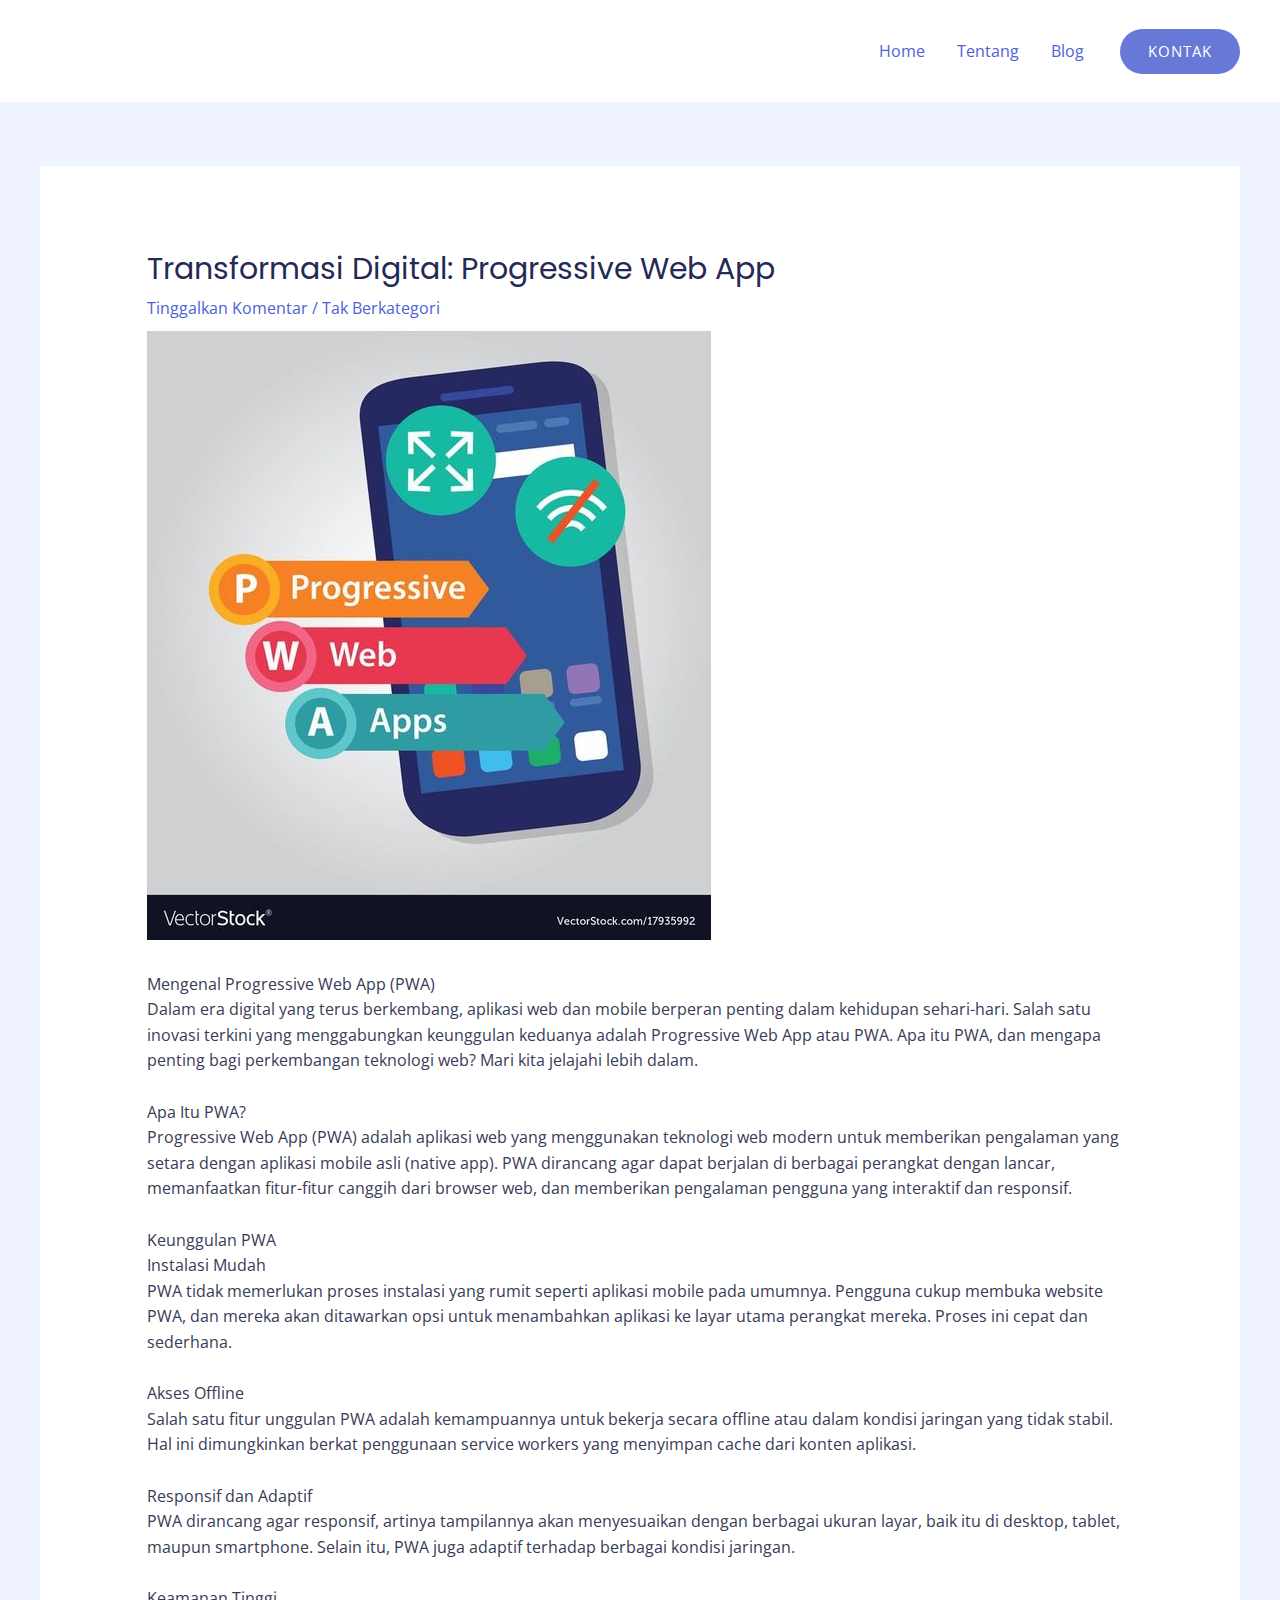
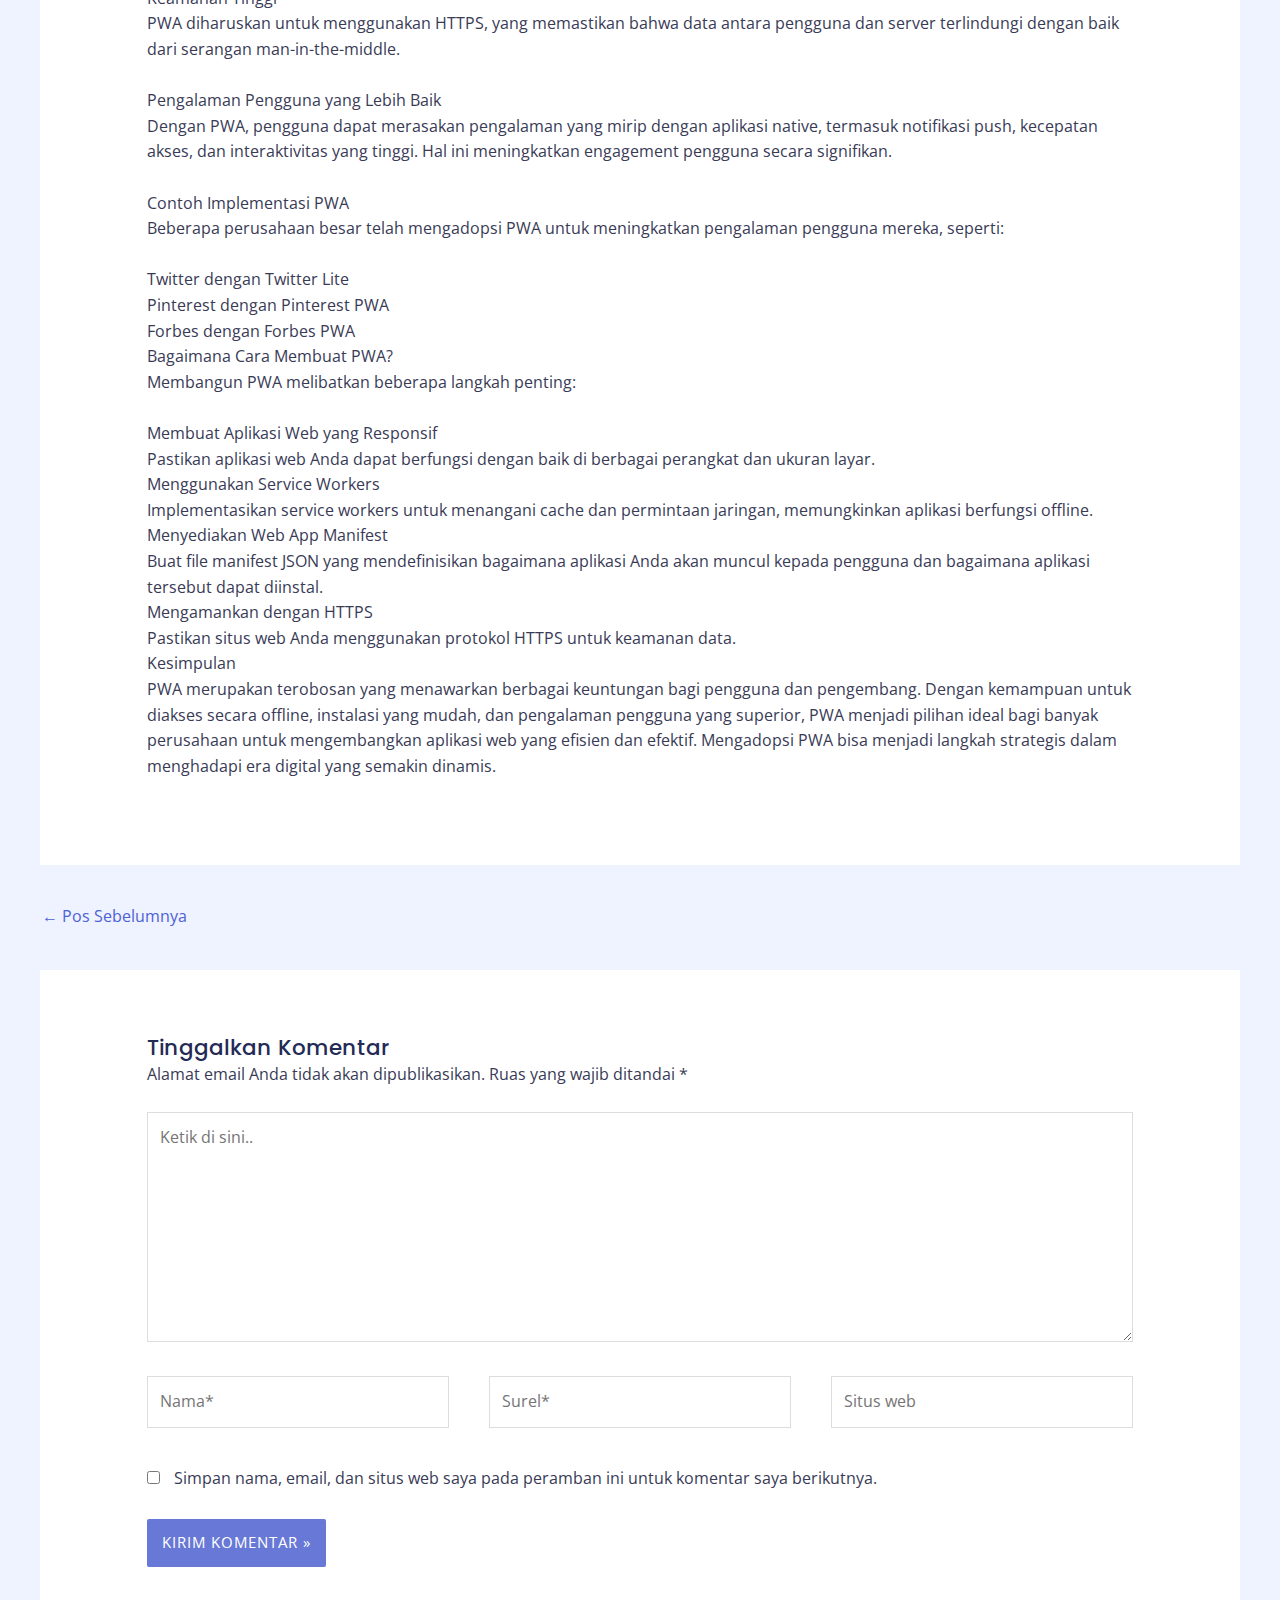
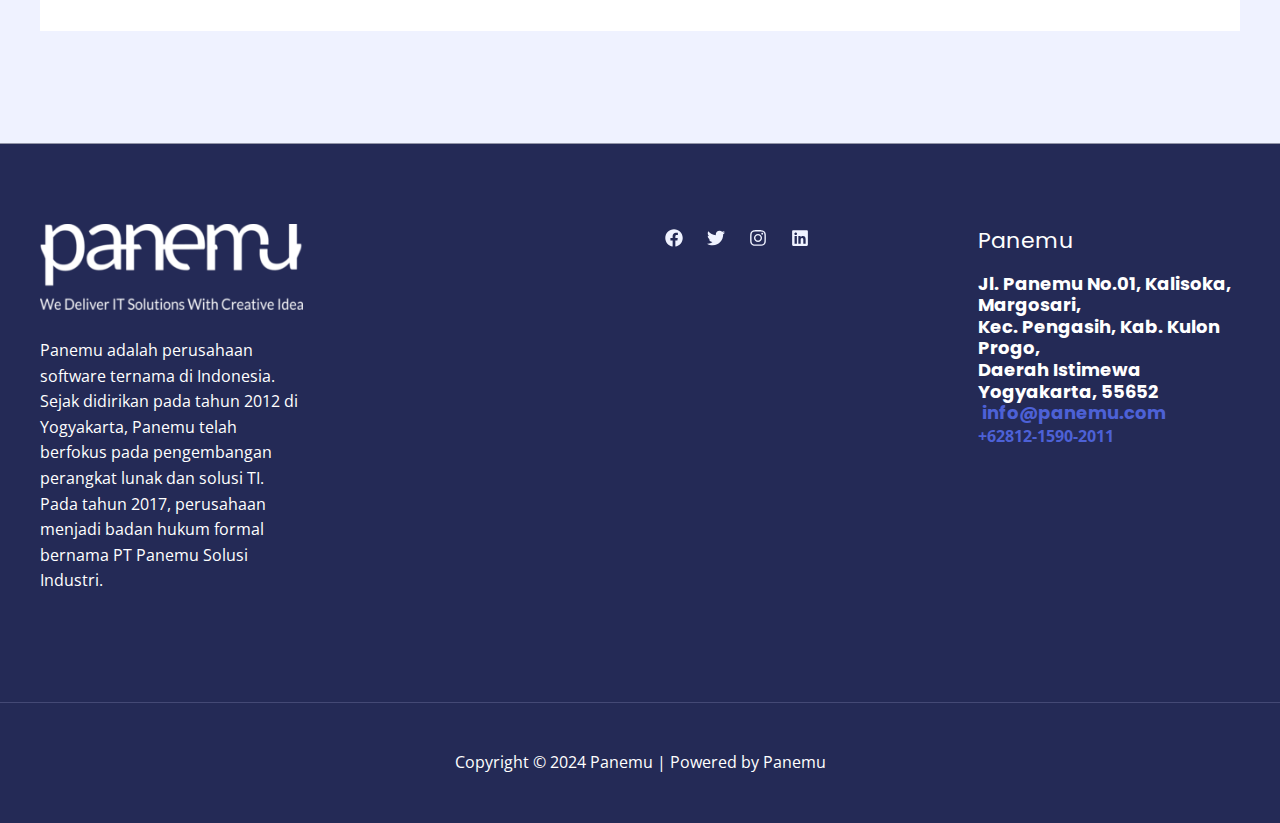
<file: transformasi-digital-progressive-web-app/index.html>
<!DOCTYPE html>
<html lang="id">
<head>
<meta charset="UTF-8">
<meta name="viewport" content="width=device-width, initial-scale=1">
	 <link rel="profile" href="https://gmpg.org/xfn/11"> 
	 <title>Transformasi Digital: Progressive Web App &#8211; Panemu</title>
<meta name="robots" content="max-image-preview:large">
<link rel="dns-prefetch" href="//fonts.googleapis.com">
<link rel="alternate" type="application/rss+xml" title="Panemu &raquo; Feed" href="https://jannahprojects.github.io/panemuu/feed/">
<link rel="alternate" type="application/rss+xml" title="Panemu &raquo; Umpan Komentar" href="https://jannahprojects.github.io/panemuu/comments/feed/">
<link rel="alternate" type="application/rss+xml" title="Panemu &raquo; Transformasi Digital: Progressive Web App Umpan Komentar" href="https://jannahprojects.github.io/panemuu/transformasi-digital-progressive-web-app/feed/">
<script>
window._wpemojiSettings = {"baseUrl":"https:\/\/s.w.org\/images\/core\/emoji\/15.0.3\/72x72\/","ext":".png","svgUrl":"https:\/\/s.w.org\/images\/core\/emoji\/15.0.3\/svg\/","svgExt":".svg","source":{"concatemoji":"https:\/\/jannahprojects.github.io\/panemuu\/wp-includes\/js\/wp-emoji-release.min.js?ver=6.5.3"}};
/*! This file is auto-generated */
!function(i,n){var o,s,e;function c(e){try{var t={supportTests:e,timestamp:(new Date).valueOf()};sessionStorage.setItem(o,JSON.stringify(t))}catch(e){}}function p(e,t,n){e.clearRect(0,0,e.canvas.width,e.canvas.height),e.fillText(t,0,0);var t=new Uint32Array(e.getImageData(0,0,e.canvas.width,e.canvas.height).data),r=(e.clearRect(0,0,e.canvas.width,e.canvas.height),e.fillText(n,0,0),new Uint32Array(e.getImageData(0,0,e.canvas.width,e.canvas.height).data));return t.every(function(e,t){return e===r[t]})}function u(e,t,n){switch(t){case"flag":return n(e,"🏳️‍⚧️","🏳️​⚧️")?!1:!n(e,"🇺🇳","🇺​🇳")&&!n(e,"🏴󠁧󠁢󠁥󠁮󠁧󠁿","🏴​󠁧​󠁢​󠁥​󠁮​󠁧​󠁿");case"emoji":return!n(e,"🐦‍⬛","🐦​⬛")}return!1}function f(e,t,n){var r="undefined"!=typeof WorkerGlobalScope&&self instanceof WorkerGlobalScope?new OffscreenCanvas(300,150):i.createElement("canvas"),a=r.getContext("2d",{willReadFrequently:!0}),o=(a.textBaseline="top",a.font="600 32px Arial",{});return e.forEach(function(e){o[e]=t(a,e,n)}),o}function t(e){var t=i.createElement("script");t.src=e,t.defer=!0,i.head.appendChild(t)}"undefined"!=typeof Promise&&(o="wpEmojiSettingsSupports",s=["flag","emoji"],n.supports={everything:!0,everythingExceptFlag:!0},e=new Promise(function(e){i.addEventListener("DOMContentLoaded",e,{once:!0})}),new Promise(function(t){var n=function(){try{var e=JSON.parse(sessionStorage.getItem(o));if("object"==typeof e&&"number"==typeof e.timestamp&&(new Date).valueOf()<e.timestamp+604800&&"object"==typeof e.supportTests)return e.supportTests}catch(e){}return null}();if(!n){if("undefined"!=typeof Worker&&"undefined"!=typeof OffscreenCanvas&&"undefined"!=typeof URL&&URL.createObjectURL&&"undefined"!=typeof Blob)try{var e="postMessage("+f.toString()+"("+[JSON.stringify(s),u.toString(),p.toString()].join(",")+"));",r=new Blob([e],{type:"text/javascript"}),a=new Worker(URL.createObjectURL(r),{name:"wpTestEmojiSupports"});return void(a.onmessage=function(e){c(n=e.data),a.terminate(),t(n)})}catch(e){}c(n=f(s,u,p))}t(n)}).then(function(e){for(var t in e)n.supports[t]=e[t],n.supports.everything=n.supports.everything&&n.supports[t],"flag"!==t&&(n.supports.everythingExceptFlag=n.supports.everythingExceptFlag&&n.supports[t]);n.supports.everythingExceptFlag=n.supports.everythingExceptFlag&&!n.supports.flag,n.DOMReady=!1,n.readyCallback=function(){n.DOMReady=!0}}).then(function(){return e}).then(function(){var e;n.supports.everything||(n.readyCallback(),(e=n.source||{}).concatemoji?t(e.concatemoji):e.wpemoji&&e.twemoji&&(t(e.twemoji),t(e.wpemoji)))}))}((window,document),window._wpemojiSettings);
</script>
<link rel="stylesheet" id="astra-theme-css-css" href="https://jannahprojects.github.io/panemuu/wp-content/themes/astra/assets/css/minified/main.min.css?ver=4.6.14" media="all">
<style id="astra-theme-css-inline-css">:root{--ast-post-nav-space:0;--ast-container-default-xlg-padding:6.67em;--ast-container-default-lg-padding:5.67em;--ast-container-default-slg-padding:4.34em;--ast-container-default-md-padding:3.34em;--ast-container-default-sm-padding:6.67em;--ast-container-default-xs-padding:2.4em;--ast-container-default-xxs-padding:1.4em;--ast-code-block-background:#EEEEEE;--ast-comment-inputs-background:#FAFAFA;--ast-normal-container-width:1200px;--ast-narrow-container-width:750px;--ast-blog-title-font-weight:normal;--ast-blog-meta-weight:inherit;}html{font-size:100%;}a,.page-title{color:var(--ast-global-color-1);}a:hover,a:focus{color:var(--ast-global-color-1);}body,button,input,select,textarea,.ast-button,.ast-custom-button{font-family:'Open Sans',sans-serif;font-weight:400;font-size:16px;font-size:1rem;line-height:var(--ast-body-line-height,1.6em);}blockquote{color:var(--ast-global-color-3);}h1,.entry-content h1,.entry-content h1 a,h2,.entry-content h2,.entry-content h2 a,h3,.entry-content h3,.entry-content h3 a,h4,.entry-content h4,.entry-content h4 a,h5,.entry-content h5,.entry-content h5 a,h6,.entry-content h6,.entry-content h6 a,.site-title,.site-title a{font-family:'Poppins',sans-serif;font-weight:700;}.site-title{font-size:35px;font-size:2.1875rem;display:none;}header .custom-logo-link img{max-width:89px;}.astra-logo-svg{width:89px;}.site-header .site-description{font-size:15px;font-size:0.9375rem;display:none;}.entry-title{font-size:30px;font-size:1.875rem;}.archive .ast-article-post .ast-article-inner,.blog .ast-article-post .ast-article-inner,.archive .ast-article-post .ast-article-inner:hover,.blog .ast-article-post .ast-article-inner:hover{overflow:hidden;}h1,.entry-content h1,.entry-content h1 a{font-size:48px;font-size:3rem;font-weight:700;font-family:'Poppins',sans-serif;line-height:1.2em;}h2,.entry-content h2,.entry-content h2 a{font-size:42px;font-size:2.625rem;font-family:'Poppins',sans-serif;line-height:1.3em;}h3,.entry-content h3,.entry-content h3 a{font-size:28px;font-size:1.75rem;font-family:'Poppins',sans-serif;line-height:1.3em;}h4,.entry-content h4,.entry-content h4 a{font-size:20px;font-size:1.25rem;line-height:1.2em;font-family:'Poppins',sans-serif;}h5,.entry-content h5,.entry-content h5 a{font-size:18px;font-size:1.125rem;line-height:1.2em;font-family:'Poppins',sans-serif;}h6,.entry-content h6,.entry-content h6 a{font-size:15px;font-size:0.9375rem;line-height:1.25em;font-family:'Poppins',sans-serif;}::selection{background-color:var(--ast-global-color-0);color:#ffffff;}body,h1,.entry-title a,.entry-content h1,.entry-content h1 a,h2,.entry-content h2,.entry-content h2 a,h3,.entry-content h3,.entry-content h3 a,h4,.entry-content h4,.entry-content h4 a,h5,.entry-content h5,.entry-content h5 a,h6,.entry-content h6,.entry-content h6 a{color:var(--ast-global-color-3);}.tagcloud a:hover,.tagcloud a:focus,.tagcloud a.current-item{color:#ffffff;border-color:var(--ast-global-color-1);background-color:var(--ast-global-color-1);}input:focus,input[type="text"]:focus,input[type="email"]:focus,input[type="url"]:focus,input[type="password"]:focus,input[type="reset"]:focus,input[type="search"]:focus,textarea:focus{border-color:var(--ast-global-color-1);}input[type="radio"]:checked,input[type=reset],input[type="checkbox"]:checked,input[type="checkbox"]:hover:checked,input[type="checkbox"]:focus:checked,input[type=range]::-webkit-slider-thumb{border-color:var(--ast-global-color-1);background-color:var(--ast-global-color-1);box-shadow:none;}.site-footer a:hover + .post-count,.site-footer a:focus + .post-count{background:var(--ast-global-color-1);border-color:var(--ast-global-color-1);}.single .nav-links .nav-previous,.single .nav-links .nav-next{color:var(--ast-global-color-1);}.entry-meta,.entry-meta *{line-height:1.45;color:var(--ast-global-color-1);}.entry-meta a:not(.ast-button):hover,.entry-meta a:not(.ast-button):hover *,.entry-meta a:not(.ast-button):focus,.entry-meta a:not(.ast-button):focus *,.page-links > .page-link,.page-links .page-link:hover,.post-navigation a:hover{color:var(--ast-global-color-1);}#cat option,.secondary .calendar_wrap thead a,.secondary .calendar_wrap thead a:visited{color:var(--ast-global-color-1);}.secondary .calendar_wrap #today,.ast-progress-val span{background:var(--ast-global-color-1);}.secondary a:hover + .post-count,.secondary a:focus + .post-count{background:var(--ast-global-color-1);border-color:var(--ast-global-color-1);}.calendar_wrap #today > a{color:#ffffff;}.page-links .page-link,.single .post-navigation a{color:var(--ast-global-color-1);}.ast-search-menu-icon .search-form button.search-submit{padding:0 4px;}.ast-search-menu-icon form.search-form{padding-right:0;}.ast-search-menu-icon.slide-search input.search-field{width:0;}.ast-header-search .ast-search-menu-icon.ast-dropdown-active .search-form,.ast-header-search .ast-search-menu-icon.ast-dropdown-active .search-field:focus{transition:all 0.2s;}.search-form input.search-field:focus{outline:none;}.wp-block-latest-posts > li > a{color:var(--ast-global-color-2);}.widget-title,.widget .wp-block-heading{font-size:22px;font-size:1.375rem;color:var(--ast-global-color-3);}.ast-search-menu-icon.slide-search a:focus-visible:focus-visible,.astra-search-icon:focus-visible,#close:focus-visible,a:focus-visible,.ast-menu-toggle:focus-visible,.site .skip-link:focus-visible,.wp-block-loginout input:focus-visible,.wp-block-search.wp-block-search__button-inside .wp-block-search__inside-wrapper,.ast-header-navigation-arrow:focus-visible,.woocommerce .wc-proceed-to-checkout > .checkout-button:focus-visible,.woocommerce .woocommerce-MyAccount-navigation ul li a:focus-visible,.ast-orders-table__row .ast-orders-table__cell:focus-visible,.woocommerce .woocommerce-order-details .order-again > .button:focus-visible,.woocommerce .woocommerce-message a.button.wc-forward:focus-visible,.woocommerce #minus_qty:focus-visible,.woocommerce #plus_qty:focus-visible,a#ast-apply-coupon:focus-visible,.woocommerce .woocommerce-info a:focus-visible,.woocommerce .astra-shop-summary-wrap a:focus-visible,.woocommerce a.wc-forward:focus-visible,#ast-apply-coupon:focus-visible,.woocommerce-js .woocommerce-mini-cart-item a.remove:focus-visible,#close:focus-visible,.button.search-submit:focus-visible,#search_submit:focus,.normal-search:focus-visible,.ast-header-account-wrap:focus-visible{outline-style:dotted;outline-color:inherit;outline-width:thin;}input:focus,input[type="text"]:focus,input[type="email"]:focus,input[type="url"]:focus,input[type="password"]:focus,input[type="reset"]:focus,input[type="search"]:focus,input[type="number"]:focus,textarea:focus,.wp-block-search__input:focus,[data-section="section-header-mobile-trigger"] .ast-button-wrap .ast-mobile-menu-trigger-minimal:focus,.ast-mobile-popup-drawer.active .menu-toggle-close:focus,.woocommerce-ordering select.orderby:focus,#ast-scroll-top:focus,#coupon_code:focus,.woocommerce-page #comment:focus,.woocommerce #reviews #respond input#submit:focus,.woocommerce a.add_to_cart_button:focus,.woocommerce .button.single_add_to_cart_button:focus,.woocommerce .woocommerce-cart-form button:focus,.woocommerce .woocommerce-cart-form__cart-item .quantity .qty:focus,.woocommerce .woocommerce-billing-fields .woocommerce-billing-fields__field-wrapper .woocommerce-input-wrapper > .input-text:focus,.woocommerce #order_comments:focus,.woocommerce #place_order:focus,.woocommerce .woocommerce-address-fields .woocommerce-address-fields__field-wrapper .woocommerce-input-wrapper > .input-text:focus,.woocommerce .woocommerce-MyAccount-content form button:focus,.woocommerce .woocommerce-MyAccount-content .woocommerce-EditAccountForm .woocommerce-form-row .woocommerce-Input.input-text:focus,.woocommerce .ast-woocommerce-container .woocommerce-pagination ul.page-numbers li a:focus,body #content .woocommerce form .form-row .select2-container--default .select2-selection--single:focus,#ast-coupon-code:focus,.woocommerce.woocommerce-js .quantity input[type=number]:focus,.woocommerce-js .woocommerce-mini-cart-item .quantity input[type=number]:focus,.woocommerce p#ast-coupon-trigger:focus{border-style:dotted;border-color:inherit;border-width:thin;}input{outline:none;}.woocommerce-js input[type=text]:focus,.woocommerce-js input[type=email]:focus,.woocommerce-js textarea:focus,input[type=number]:focus,.comments-area textarea#comment:focus,.comments-area textarea#comment:active,.comments-area .ast-comment-formwrap input[type="text"]:focus,.comments-area .ast-comment-formwrap input[type="text"]:active{outline-style:disable;outline-color:inherit;outline-width:thin;}.site-logo-img img{ transition:all 0.2s linear;}body .ast-oembed-container *{position:absolute;top:0;width:100%;height:100%;left:0;}body .wp-block-embed-pocket-casts .ast-oembed-container *{position:unset;}.ast-single-post-featured-section + article {margin-top: 2em;}.site-content .ast-single-post-featured-section img {width: 100%;overflow: hidden;object-fit: cover;}.site > .ast-single-related-posts-container {margin-top: 0;}@media (min-width: 769px) {.ast-desktop .ast-container--narrow {max-width: var(--ast-narrow-container-width);margin: 0 auto;}}@media (max-width:768.9px){#ast-desktop-header{display:none;}}@media (min-width:769px){#ast-mobile-header{display:none;}}@media( max-width: 420px ) {.single .nav-links .nav-previous,.single .nav-links .nav-next {width: 100%;text-align: center;}}.wp-block-buttons.aligncenter{justify-content:center;}.wp-block-buttons .wp-block-button.is-style-outline .wp-block-button__link.wp-element-button,.ast-outline-button,.wp-block-uagb-buttons-child .uagb-buttons-repeater.ast-outline-button{border-top-width:2px;border-right-width:2px;border-bottom-width:2px;border-left-width:2px;font-family:inherit;font-weight:400;font-size:15px;font-size:0.9375rem;line-height:1em;border-top-left-radius:6px;border-top-right-radius:6px;border-bottom-right-radius:6px;border-bottom-left-radius:6px;}.uagb-buttons-repeater.ast-outline-button{border-radius:9999px;}.entry-content[ast-blocks-layout] > figure{margin-bottom:1em;}@media (max-width:768px){.ast-separate-container #primary,.ast-separate-container #secondary{padding:1.5em 0;}#primary,#secondary{padding:1.5em 0;margin:0;}.ast-left-sidebar #content > .ast-container{display:flex;flex-direction:column-reverse;width:100%;}.ast-separate-container .ast-article-post,.ast-separate-container .ast-article-single{padding:1.5em 2.14em;}.ast-author-box img.avatar{margin:20px 0 0 0;}}@media (min-width:769px){.ast-separate-container.ast-right-sidebar #primary,.ast-separate-container.ast-left-sidebar #primary{border:0;}.search-no-results.ast-separate-container #primary{margin-bottom:4em;}}.elementor-button-wrapper .elementor-button{border-style:solid;text-decoration:none;border-top-width:0px;border-right-width:0px;border-left-width:0px;border-bottom-width:0px;}body .elementor-button.elementor-size-sm,body .elementor-button.elementor-size-xs,body .elementor-button.elementor-size-md,body .elementor-button.elementor-size-lg,body .elementor-button.elementor-size-xl,body .elementor-button{border-top-left-radius:6px;border-top-right-radius:6px;border-bottom-right-radius:6px;border-bottom-left-radius:6px;padding-top:17px;padding-right:35px;padding-bottom:17px;padding-left:35px;}.elementor-button-wrapper .elementor-button{border-color:var(--ast-global-color-0);background-color:var(--ast-global-color-0);}.elementor-button-wrapper .elementor-button:hover,.elementor-button-wrapper .elementor-button:focus{color:#ffffff;background-color:var(--ast-global-color-1);border-color:var(--ast-global-color-1);}.wp-block-button .wp-block-button__link ,.elementor-button-wrapper .elementor-button,.elementor-button-wrapper .elementor-button:visited{color:#ffffff;}.elementor-button-wrapper .elementor-button{font-weight:400;font-size:15px;font-size:0.9375rem;line-height:1em;text-transform:uppercase;letter-spacing:1px;}body .elementor-button.elementor-size-sm,body .elementor-button.elementor-size-xs,body .elementor-button.elementor-size-md,body .elementor-button.elementor-size-lg,body .elementor-button.elementor-size-xl,body .elementor-button{font-size:15px;font-size:0.9375rem;}.wp-block-button .wp-block-button__link:hover,.wp-block-button .wp-block-button__link:focus{color:#ffffff;background-color:var(--ast-global-color-1);border-color:var(--ast-global-color-1);}.elementor-widget-heading h1.elementor-heading-title{line-height:1.2em;}.elementor-widget-heading h2.elementor-heading-title{line-height:1.3em;}.elementor-widget-heading h3.elementor-heading-title{line-height:1.3em;}.elementor-widget-heading h4.elementor-heading-title{line-height:1.2em;}.elementor-widget-heading h5.elementor-heading-title{line-height:1.2em;}.elementor-widget-heading h6.elementor-heading-title{line-height:1.25em;}.wp-block-button .wp-block-button__link,.wp-block-search .wp-block-search__button,body .wp-block-file .wp-block-file__button{border-style:solid;border-top-width:0px;border-right-width:0px;border-left-width:0px;border-bottom-width:0px;border-color:var(--ast-global-color-0);background-color:var(--ast-global-color-0);color:#ffffff;font-family:inherit;font-weight:400;line-height:1em;text-transform:uppercase;letter-spacing:1px;font-size:15px;font-size:0.9375rem;border-top-left-radius:6px;border-top-right-radius:6px;border-bottom-right-radius:6px;border-bottom-left-radius:6px;padding-top:17px;padding-right:35px;padding-bottom:17px;padding-left:35px;}.menu-toggle,button,.ast-button,.ast-custom-button,.button,input#submit,input[type="button"],input[type="submit"],input[type="reset"],form[CLASS*="wp-block-search__"].wp-block-search .wp-block-search__inside-wrapper .wp-block-search__button,body .wp-block-file .wp-block-file__button,.woocommerce-js a.button,.woocommerce button.button,.woocommerce .woocommerce-message a.button,.woocommerce #respond input#submit.alt,.woocommerce input.button.alt,.woocommerce input.button,.woocommerce input.button:disabled,.woocommerce input.button:disabled[disabled],.woocommerce input.button:disabled:hover,.woocommerce input.button:disabled[disabled]:hover,.woocommerce #respond input#submit,.woocommerce button.button.alt.disabled,.wc-block-grid__products .wc-block-grid__product .wp-block-button__link,.wc-block-grid__product-onsale,[CLASS*="wc-block"] button,.woocommerce-js .astra-cart-drawer .astra-cart-drawer-content .woocommerce-mini-cart__buttons .button:not(.checkout):not(.ast-continue-shopping),.woocommerce-js .astra-cart-drawer .astra-cart-drawer-content .woocommerce-mini-cart__buttons a.checkout,.woocommerce button.button.alt.disabled.wc-variation-selection-needed,[CLASS*="wc-block"] .wc-block-components-button{border-style:solid;border-top-width:0px;border-right-width:0px;border-left-width:0px;border-bottom-width:0px;color:#ffffff;border-color:var(--ast-global-color-0);background-color:var(--ast-global-color-0);padding-top:17px;padding-right:35px;padding-bottom:17px;padding-left:35px;font-family:inherit;font-weight:400;font-size:15px;font-size:0.9375rem;line-height:1em;text-transform:uppercase;letter-spacing:1px;border-top-left-radius:6px;border-top-right-radius:6px;border-bottom-right-radius:6px;border-bottom-left-radius:6px;}button:focus,.menu-toggle:hover,button:hover,.ast-button:hover,.ast-custom-button:hover .button:hover,.ast-custom-button:hover ,input[type=reset]:hover,input[type=reset]:focus,input#submit:hover,input#submit:focus,input[type="button"]:hover,input[type="button"]:focus,input[type="submit"]:hover,input[type="submit"]:focus,form[CLASS*="wp-block-search__"].wp-block-search .wp-block-search__inside-wrapper .wp-block-search__button:hover,form[CLASS*="wp-block-search__"].wp-block-search .wp-block-search__inside-wrapper .wp-block-search__button:focus,body .wp-block-file .wp-block-file__button:hover,body .wp-block-file .wp-block-file__button:focus,.woocommerce-js a.button:hover,.woocommerce button.button:hover,.woocommerce .woocommerce-message a.button:hover,.woocommerce #respond input#submit:hover,.woocommerce #respond input#submit.alt:hover,.woocommerce input.button.alt:hover,.woocommerce input.button:hover,.woocommerce button.button.alt.disabled:hover,.wc-block-grid__products .wc-block-grid__product .wp-block-button__link:hover,[CLASS*="wc-block"] button:hover,.woocommerce-js .astra-cart-drawer .astra-cart-drawer-content .woocommerce-mini-cart__buttons .button:not(.checkout):not(.ast-continue-shopping):hover,.woocommerce-js .astra-cart-drawer .astra-cart-drawer-content .woocommerce-mini-cart__buttons a.checkout:hover,.woocommerce button.button.alt.disabled.wc-variation-selection-needed:hover,[CLASS*="wc-block"] .wc-block-components-button:hover,[CLASS*="wc-block"] .wc-block-components-button:focus{color:#ffffff;background-color:var(--ast-global-color-1);border-color:var(--ast-global-color-1);}@media (max-width:768px){.ast-mobile-header-stack .main-header-bar .ast-search-menu-icon{display:inline-block;}.ast-header-break-point.ast-header-custom-item-outside .ast-mobile-header-stack .main-header-bar .ast-search-icon{margin:0;}.ast-comment-avatar-wrap img{max-width:2.5em;}.ast-comment-meta{padding:0 1.8888em 1.3333em;}.ast-separate-container .ast-comment-list li.depth-1{padding:1.5em 2.14em;}.ast-separate-container .comment-respond{padding:2em 2.14em;}}@media (min-width:544px){.ast-container{max-width:100%;}}@media (max-width:544px){.ast-separate-container .ast-article-post,.ast-separate-container .ast-article-single,.ast-separate-container .comments-title,.ast-separate-container .ast-archive-description{padding:1.5em 1em;}.ast-separate-container #content .ast-container{padding-left:0.54em;padding-right:0.54em;}.ast-separate-container .ast-comment-list .bypostauthor{padding:.5em;}.ast-search-menu-icon.ast-dropdown-active .search-field{width:170px;}}body,.ast-separate-container{background-color:var(--ast-global-color-4);;background-image:none;;}@media (max-width:768px){.site-title{display:none;}.site-header .site-description{display:none;}h1,.entry-content h1,.entry-content h1 a{font-size:40px;}h2,.entry-content h2,.entry-content h2 a{font-size:35px;}h3,.entry-content h3,.entry-content h3 a{font-size:24px;}.astra-logo-svg{width:140px;}header .custom-logo-link img,.ast-header-break-point .site-logo-img .custom-mobile-logo-link img{max-width:140px;}}@media (max-width:544px){.site-title{display:none;}.site-header .site-description{display:none;}h1,.entry-content h1,.entry-content h1 a{font-size:28px;}h2,.entry-content h2,.entry-content h2 a{font-size:24px;}h3,.entry-content h3,.entry-content h3 a{font-size:20px;}h4,.entry-content h4,.entry-content h4 a{font-size:18px;font-size:1.125rem;}h5,.entry-content h5,.entry-content h5 a{font-size:17px;font-size:1.0625rem;}h6,.entry-content h6,.entry-content h6 a{font-size:15px;font-size:0.9375rem;}header .custom-logo-link img,.ast-header-break-point .site-branding img,.ast-header-break-point .custom-logo-link img{max-width:120px;}.astra-logo-svg{width:120px;}.ast-header-break-point .site-logo-img .custom-mobile-logo-link img{max-width:120px;}}@media (max-width:768px){html{font-size:91.2%;}}@media (max-width:544px){html{font-size:91.2%;}}@media (min-width:769px){.ast-container{max-width:1240px;}}@media (min-width:769px){.site-content .ast-container{display:flex;}}@media (max-width:768px){.site-content .ast-container{flex-direction:column;}}@media (min-width:769px){.main-header-menu .sub-menu .menu-item.ast-left-align-sub-menu:hover > .sub-menu,.main-header-menu .sub-menu .menu-item.ast-left-align-sub-menu.focus > .sub-menu{margin-left:-2px;}}.site .comments-area{padding-bottom:3em;}.wp-block-file {display: flex;align-items: center;flex-wrap: wrap;justify-content: space-between;}.wp-block-pullquote {border: none;}.wp-block-pullquote blockquote::before {content: "\201D";font-family: "Helvetica",sans-serif;display: flex;transform: rotate( 180deg );font-size: 6rem;font-style: normal;line-height: 1;font-weight: bold;align-items: center;justify-content: center;}.has-text-align-right > blockquote::before {justify-content: flex-start;}.has-text-align-left > blockquote::before {justify-content: flex-end;}figure.wp-block-pullquote.is-style-solid-color blockquote {max-width: 100%;text-align: inherit;}html body {--wp--custom--ast-default-block-top-padding: 3em;--wp--custom--ast-default-block-right-padding: 3em;--wp--custom--ast-default-block-bottom-padding: 3em;--wp--custom--ast-default-block-left-padding: 3em;--wp--custom--ast-container-width: 1200px;--wp--custom--ast-content-width-size: 1200px;--wp--custom--ast-wide-width-size: calc(1200px + var(--wp--custom--ast-default-block-left-padding) + var(--wp--custom--ast-default-block-right-padding));}.ast-narrow-container {--wp--custom--ast-content-width-size: 750px;--wp--custom--ast-wide-width-size: 750px;}@media(max-width: 768px) {html body {--wp--custom--ast-default-block-top-padding: 3em;--wp--custom--ast-default-block-right-padding: 2em;--wp--custom--ast-default-block-bottom-padding: 3em;--wp--custom--ast-default-block-left-padding: 2em;}}@media(max-width: 544px) {html body {--wp--custom--ast-default-block-top-padding: 3em;--wp--custom--ast-default-block-right-padding: 1.5em;--wp--custom--ast-default-block-bottom-padding: 3em;--wp--custom--ast-default-block-left-padding: 1.5em;}}.entry-content > .wp-block-group,.entry-content > .wp-block-cover,.entry-content > .wp-block-columns {padding-top: var(--wp--custom--ast-default-block-top-padding);padding-right: var(--wp--custom--ast-default-block-right-padding);padding-bottom: var(--wp--custom--ast-default-block-bottom-padding);padding-left: var(--wp--custom--ast-default-block-left-padding);}.ast-plain-container.ast-no-sidebar .entry-content > .alignfull,.ast-page-builder-template .ast-no-sidebar .entry-content > .alignfull {margin-left: calc( -50vw + 50%);margin-right: calc( -50vw + 50%);max-width: 100vw;width: 100vw;}.ast-plain-container.ast-no-sidebar .entry-content .alignfull .alignfull,.ast-page-builder-template.ast-no-sidebar .entry-content .alignfull .alignfull,.ast-plain-container.ast-no-sidebar .entry-content .alignfull .alignwide,.ast-page-builder-template.ast-no-sidebar .entry-content .alignfull .alignwide,.ast-plain-container.ast-no-sidebar .entry-content .alignwide .alignfull,.ast-page-builder-template.ast-no-sidebar .entry-content .alignwide .alignfull,.ast-plain-container.ast-no-sidebar .entry-content .alignwide .alignwide,.ast-page-builder-template.ast-no-sidebar .entry-content .alignwide .alignwide,.ast-plain-container.ast-no-sidebar .entry-content .wp-block-column .alignfull,.ast-page-builder-template.ast-no-sidebar .entry-content .wp-block-column .alignfull,.ast-plain-container.ast-no-sidebar .entry-content .wp-block-column .alignwide,.ast-page-builder-template.ast-no-sidebar .entry-content .wp-block-column .alignwide {margin-left: auto;margin-right: auto;width: 100%;}[ast-blocks-layout] .wp-block-separator:not(.is-style-dots) {height: 0;}[ast-blocks-layout] .wp-block-separator {margin: 20px auto;}[ast-blocks-layout] .wp-block-separator:not(.is-style-wide):not(.is-style-dots) {max-width: 100px;}[ast-blocks-layout] .wp-block-separator.has-background {padding: 0;}.entry-content[ast-blocks-layout] > * {max-width: var(--wp--custom--ast-content-width-size);margin-left: auto;margin-right: auto;}.entry-content[ast-blocks-layout] > .alignwide {max-width: var(--wp--custom--ast-wide-width-size);}.entry-content[ast-blocks-layout] .alignfull {max-width: none;}.entry-content .wp-block-columns {margin-bottom: 0;}blockquote {margin: 1.5em;border-color: rgba(0,0,0,0.05);}.wp-block-quote:not(.has-text-align-right):not(.has-text-align-center) {border-left: 5px solid rgba(0,0,0,0.05);}.has-text-align-right > blockquote,blockquote.has-text-align-right {border-right: 5px solid rgba(0,0,0,0.05);}.has-text-align-left > blockquote,blockquote.has-text-align-left {border-left: 5px solid rgba(0,0,0,0.05);}.wp-block-site-tagline,.wp-block-latest-posts .read-more {margin-top: 15px;}.wp-block-loginout p label {display: block;}.wp-block-loginout p:not(.login-remember):not(.login-submit) input {width: 100%;}.wp-block-loginout input:focus {border-color: transparent;}.wp-block-loginout input:focus {outline: thin dotted;}.entry-content .wp-block-media-text .wp-block-media-text__content {padding: 0 0 0 8%;}.entry-content .wp-block-media-text.has-media-on-the-right .wp-block-media-text__content {padding: 0 8% 0 0;}.entry-content .wp-block-media-text.has-background .wp-block-media-text__content {padding: 8%;}.entry-content .wp-block-cover:not([class*="background-color"]) .wp-block-cover__inner-container,.entry-content .wp-block-cover:not([class*="background-color"]) .wp-block-cover-image-text,.entry-content .wp-block-cover:not([class*="background-color"]) .wp-block-cover-text,.entry-content .wp-block-cover-image:not([class*="background-color"]) .wp-block-cover__inner-container,.entry-content .wp-block-cover-image:not([class*="background-color"]) .wp-block-cover-image-text,.entry-content .wp-block-cover-image:not([class*="background-color"]) .wp-block-cover-text {color: var(--ast-global-color-5);}.wp-block-loginout .login-remember input {width: 1.1rem;height: 1.1rem;margin: 0 5px 4px 0;vertical-align: middle;}.wp-block-latest-posts > li > *:first-child,.wp-block-latest-posts:not(.is-grid) > li:first-child {margin-top: 0;}.wp-block-search__inside-wrapper .wp-block-search__input {padding: 0 10px;color: var(--ast-global-color-3);background: var(--ast-global-color-5);border-color: var(--ast-border-color);}.wp-block-latest-posts .read-more {margin-bottom: 1.5em;}.wp-block-search__no-button .wp-block-search__inside-wrapper .wp-block-search__input {padding-top: 5px;padding-bottom: 5px;}.wp-block-latest-posts .wp-block-latest-posts__post-date,.wp-block-latest-posts .wp-block-latest-posts__post-author {font-size: 1rem;}.wp-block-latest-posts > li > *,.wp-block-latest-posts:not(.is-grid) > li {margin-top: 12px;margin-bottom: 12px;}.ast-page-builder-template .entry-content[ast-blocks-layout] > *,.ast-page-builder-template .entry-content[ast-blocks-layout] > .alignfull > * {max-width: none;}.ast-page-builder-template .entry-content[ast-blocks-layout] > .alignwide > * {max-width: var(--wp--custom--ast-wide-width-size);}.ast-page-builder-template .entry-content[ast-blocks-layout] > .inherit-container-width > *,.ast-page-builder-template .entry-content[ast-blocks-layout] > * > *,.entry-content[ast-blocks-layout] > .wp-block-cover .wp-block-cover__inner-container {max-width: var(--wp--custom--ast-content-width-size);margin-left: auto;margin-right: auto;}.entry-content[ast-blocks-layout] .wp-block-cover:not(.alignleft):not(.alignright) {width: auto;}@media(max-width: 1200px) {.ast-separate-container .entry-content > .alignfull,.ast-separate-container .entry-content[ast-blocks-layout] > .alignwide,.ast-plain-container .entry-content[ast-blocks-layout] > .alignwide,.ast-plain-container .entry-content .alignfull {margin-left: calc(-1 * min(var(--ast-container-default-xlg-padding),20px)) ;margin-right: calc(-1 * min(var(--ast-container-default-xlg-padding),20px));}}@media(min-width: 1201px) {.ast-separate-container .entry-content > .alignfull {margin-left: calc(-1 * var(--ast-container-default-xlg-padding) );margin-right: calc(-1 * var(--ast-container-default-xlg-padding) );}.ast-separate-container .entry-content[ast-blocks-layout] > .alignwide,.ast-plain-container .entry-content[ast-blocks-layout] > .alignwide {margin-left: calc(-1 * var(--wp--custom--ast-default-block-left-padding) );margin-right: calc(-1 * var(--wp--custom--ast-default-block-right-padding) );}}@media(min-width: 768px) {.ast-separate-container .entry-content .wp-block-group.alignwide:not(.inherit-container-width) > :where(:not(.alignleft):not(.alignright)),.ast-plain-container .entry-content .wp-block-group.alignwide:not(.inherit-container-width) > :where(:not(.alignleft):not(.alignright)) {max-width: calc( var(--wp--custom--ast-content-width-size) + 80px );}.ast-plain-container.ast-right-sidebar .entry-content[ast-blocks-layout] .alignfull,.ast-plain-container.ast-left-sidebar .entry-content[ast-blocks-layout] .alignfull {margin-left: -60px;margin-right: -60px;}}@media(min-width: 544px) {.entry-content > .alignleft {margin-right: 20px;}.entry-content > .alignright {margin-left: 20px;}}@media (max-width:544px){.wp-block-columns .wp-block-column:not(:last-child){margin-bottom:20px;}.wp-block-latest-posts{margin:0;}}@media( max-width: 600px ) {.entry-content .wp-block-media-text .wp-block-media-text__content,.entry-content .wp-block-media-text.has-media-on-the-right .wp-block-media-text__content {padding: 8% 0 0;}.entry-content .wp-block-media-text.has-background .wp-block-media-text__content {padding: 8%;}}.ast-page-builder-template .entry-header {padding-left: 0;}.ast-narrow-container .site-content .wp-block-uagb-image--align-full .wp-block-uagb-image__figure {max-width: 100%;margin-left: auto;margin-right: auto;}:root .has-ast-global-color-0-color{color:var(--ast-global-color-0);}:root .has-ast-global-color-0-background-color{background-color:var(--ast-global-color-0);}:root .wp-block-button .has-ast-global-color-0-color{color:var(--ast-global-color-0);}:root .wp-block-button .has-ast-global-color-0-background-color{background-color:var(--ast-global-color-0);}:root .has-ast-global-color-1-color{color:var(--ast-global-color-1);}:root .has-ast-global-color-1-background-color{background-color:var(--ast-global-color-1);}:root .wp-block-button .has-ast-global-color-1-color{color:var(--ast-global-color-1);}:root .wp-block-button .has-ast-global-color-1-background-color{background-color:var(--ast-global-color-1);}:root .has-ast-global-color-2-color{color:var(--ast-global-color-2);}:root .has-ast-global-color-2-background-color{background-color:var(--ast-global-color-2);}:root .wp-block-button .has-ast-global-color-2-color{color:var(--ast-global-color-2);}:root .wp-block-button .has-ast-global-color-2-background-color{background-color:var(--ast-global-color-2);}:root .has-ast-global-color-3-color{color:var(--ast-global-color-3);}:root .has-ast-global-color-3-background-color{background-color:var(--ast-global-color-3);}:root .wp-block-button .has-ast-global-color-3-color{color:var(--ast-global-color-3);}:root .wp-block-button .has-ast-global-color-3-background-color{background-color:var(--ast-global-color-3);}:root .has-ast-global-color-4-color{color:var(--ast-global-color-4);}:root .has-ast-global-color-4-background-color{background-color:var(--ast-global-color-4);}:root .wp-block-button .has-ast-global-color-4-color{color:var(--ast-global-color-4);}:root .wp-block-button .has-ast-global-color-4-background-color{background-color:var(--ast-global-color-4);}:root .has-ast-global-color-5-color{color:var(--ast-global-color-5);}:root .has-ast-global-color-5-background-color{background-color:var(--ast-global-color-5);}:root .wp-block-button .has-ast-global-color-5-color{color:var(--ast-global-color-5);}:root .wp-block-button .has-ast-global-color-5-background-color{background-color:var(--ast-global-color-5);}:root .has-ast-global-color-6-color{color:var(--ast-global-color-6);}:root .has-ast-global-color-6-background-color{background-color:var(--ast-global-color-6);}:root .wp-block-button .has-ast-global-color-6-color{color:var(--ast-global-color-6);}:root .wp-block-button .has-ast-global-color-6-background-color{background-color:var(--ast-global-color-6);}:root .has-ast-global-color-7-color{color:var(--ast-global-color-7);}:root .has-ast-global-color-7-background-color{background-color:var(--ast-global-color-7);}:root .wp-block-button .has-ast-global-color-7-color{color:var(--ast-global-color-7);}:root .wp-block-button .has-ast-global-color-7-background-color{background-color:var(--ast-global-color-7);}:root .has-ast-global-color-8-color{color:var(--ast-global-color-8);}:root .has-ast-global-color-8-background-color{background-color:var(--ast-global-color-8);}:root .wp-block-button .has-ast-global-color-8-color{color:var(--ast-global-color-8);}:root .wp-block-button .has-ast-global-color-8-background-color{background-color:var(--ast-global-color-8);}:root{--ast-global-color-0:#6878d6;--ast-global-color-1:#4d61d6;--ast-global-color-2:#242a56;--ast-global-color-3:#393a56;--ast-global-color-4:#eff2ff;--ast-global-color-5:#ffffff;--ast-global-color-6:#eff2ff;--ast-global-color-7:#242a56;--ast-global-color-8:#BFD1FF;}:root {--ast-border-color : #dddddd;}.ast-single-entry-banner {-js-display: flex;display: flex;flex-direction: column;justify-content: center;text-align: center;position: relative;background: #eeeeee;}.ast-single-entry-banner[data-banner-layout="layout-1"] {max-width: 1200px;background: inherit;padding: 20px 0;}.ast-single-entry-banner[data-banner-width-type="custom"] {margin: 0 auto;width: 100%;}.ast-single-entry-banner + .site-content .entry-header {margin-bottom: 0;}.site .ast-author-avatar {--ast-author-avatar-size: ;}a.ast-underline-text {text-decoration: underline;}.ast-container > .ast-terms-link {position: relative;display: block;}a.ast-button.ast-badge-tax {padding: 4px 8px;border-radius: 3px;font-size: inherit;}header.entry-header .entry-title{font-size:30px;font-size:1.875rem;}header.entry-header > *:not(:last-child){margin-bottom:10px;}.ast-archive-entry-banner {-js-display: flex;display: flex;flex-direction: column;justify-content: center;text-align: center;position: relative;background: #eeeeee;}.ast-archive-entry-banner[data-banner-width-type="custom"] {margin: 0 auto;width: 100%;}.ast-archive-entry-banner[data-banner-layout="layout-1"] {background: inherit;padding: 20px 0;text-align: left;}body.archive .ast-archive-description{max-width:1200px;width:100%;text-align:left;padding-top:3em;padding-right:3em;padding-bottom:3em;padding-left:3em;}body.archive .ast-archive-description .ast-archive-title,body.archive .ast-archive-description .ast-archive-title *{font-size:40px;font-size:2.5rem;}body.archive .ast-archive-description > *:not(:last-child){margin-bottom:10px;}@media (max-width:768px){body.archive .ast-archive-description{text-align:left;}}@media (max-width:544px){body.archive .ast-archive-description{text-align:left;}}.ast-breadcrumbs .trail-browse,.ast-breadcrumbs .trail-items,.ast-breadcrumbs .trail-items li{display:inline-block;margin:0;padding:0;border:none;background:inherit;text-indent:0;text-decoration:none;}.ast-breadcrumbs .trail-browse{font-size:inherit;font-style:inherit;font-weight:inherit;color:inherit;}.ast-breadcrumbs .trail-items{list-style:none;}.trail-items li::after{padding:0 0.3em;content:"\00bb";}.trail-items li:last-of-type::after{display:none;}h1,.entry-content h1,h2,.entry-content h2,h3,.entry-content h3,h4,.entry-content h4,h5,.entry-content h5,h6,.entry-content h6{color:var(--ast-global-color-2);}@media (max-width:768px){.ast-builder-grid-row-container.ast-builder-grid-row-tablet-3-firstrow .ast-builder-grid-row > *:first-child,.ast-builder-grid-row-container.ast-builder-grid-row-tablet-3-lastrow .ast-builder-grid-row > *:last-child{grid-column:1 / -1;}}@media (max-width:544px){.ast-builder-grid-row-container.ast-builder-grid-row-mobile-3-firstrow .ast-builder-grid-row > *:first-child,.ast-builder-grid-row-container.ast-builder-grid-row-mobile-3-lastrow .ast-builder-grid-row > *:last-child{grid-column:1 / -1;}}.ast-builder-layout-element[data-section="title_tagline"]{display:flex;}@media (max-width:768px){.ast-header-break-point .ast-builder-layout-element[data-section="title_tagline"]{display:flex;}}@media (max-width:544px){.ast-header-break-point .ast-builder-layout-element[data-section="title_tagline"]{display:flex;}}[data-section*="section-hb-button-"] .menu-link{display:none;}.ast-header-button-1[data-section*="section-hb-button-"] .ast-builder-button-wrap .ast-custom-button{line-height:1em;}.ast-header-button-1 .ast-custom-button{color:var(--ast-global-color-5);background:var(--ast-global-color-0);border-top-left-radius:40px;border-top-right-radius:40px;border-bottom-right-radius:40px;border-bottom-left-radius:40px;}.ast-header-button-1 .ast-custom-button:hover{color:var(--ast-global-color-3);background:var(--ast-global-color-5);}.ast-header-button-1[data-section*="section-hb-button-"] .ast-builder-button-wrap .ast-custom-button{padding-top:15px;padding-bottom:15px;padding-left:28px;padding-right:28px;}.ast-header-button-1[data-section="section-hb-button-1"]{display:flex;}@media (max-width:768px){.ast-header-break-point .ast-header-button-1[data-section="section-hb-button-1"]{display:none;}}@media (max-width:544px){.ast-header-break-point .ast-header-button-1[data-section="section-hb-button-1"]{display:flex;}}.ast-builder-menu-1{font-family:inherit;font-weight:inherit;}.ast-builder-menu-1 .sub-menu,.ast-builder-menu-1 .inline-on-mobile .sub-menu{border-top-width:1px;border-bottom-width:1px;border-right-width:1px;border-left-width:1px;border-color:#eaeaea;border-style:solid;}.ast-builder-menu-1 .main-header-menu > .menu-item > .sub-menu,.ast-builder-menu-1 .main-header-menu > .menu-item > .astra-full-megamenu-wrapper{margin-top:0px;}.ast-desktop .ast-builder-menu-1 .main-header-menu > .menu-item > .sub-menu:before,.ast-desktop .ast-builder-menu-1 .main-header-menu > .menu-item > .astra-full-megamenu-wrapper:before{height:calc( 0px + 5px );}.ast-desktop .ast-builder-menu-1 .menu-item .sub-menu .menu-link{border-style:none;}@media (max-width:768px){.ast-builder-menu-1 .main-header-menu .menu-item > .menu-link{color:var(--ast-global-color-3);}.ast-builder-menu-1 .menu-item > .ast-menu-toggle{color:var(--ast-global-color-3);}.ast-builder-menu-1 .menu-item:hover > .menu-link,.ast-builder-menu-1 .inline-on-mobile .menu-item:hover > .ast-menu-toggle{color:var(--ast-global-color-1);}.ast-builder-menu-1 .menu-item:hover > .ast-menu-toggle{color:var(--ast-global-color-1);}.ast-builder-menu-1 .menu-item.current-menu-item > .menu-link,.ast-builder-menu-1 .inline-on-mobile .menu-item.current-menu-item > .ast-menu-toggle,.ast-builder-menu-1 .current-menu-ancestor > .menu-link,.ast-builder-menu-1 .current-menu-ancestor > .ast-menu-toggle{color:var(--ast-global-color-1);}.ast-builder-menu-1 .menu-item.current-menu-item > .ast-menu-toggle{color:var(--ast-global-color-1);}.ast-header-break-point .ast-builder-menu-1 .menu-item.menu-item-has-children > .ast-menu-toggle{top:0;}.ast-builder-menu-1 .inline-on-mobile .menu-item.menu-item-has-children > .ast-menu-toggle{right:-15px;}.ast-builder-menu-1 .menu-item-has-children > .menu-link:after{content:unset;}.ast-builder-menu-1 .main-header-menu > .menu-item > .sub-menu,.ast-builder-menu-1 .main-header-menu > .menu-item > .astra-full-megamenu-wrapper{margin-top:0;}}@media (max-width:544px){.ast-header-break-point .ast-builder-menu-1 .menu-item.menu-item-has-children > .ast-menu-toggle{top:0;}.ast-builder-menu-1 .main-header-menu > .menu-item > .sub-menu,.ast-builder-menu-1 .main-header-menu > .menu-item > .astra-full-megamenu-wrapper{margin-top:0;}}.ast-builder-menu-1{display:flex;}@media (max-width:768px){.ast-header-break-point .ast-builder-menu-1{display:flex;}}@media (max-width:544px){.ast-header-break-point .ast-builder-menu-1{display:flex;}}.site-below-footer-wrap{padding-top:20px;padding-bottom:20px;}.site-below-footer-wrap[data-section="section-below-footer-builder"]{background-color:;;background-image:none;;min-height:80px;border-style:solid;border-width:0px;border-top-width:1px;border-top-color:rgba(81,86,129,0.72);}.site-below-footer-wrap[data-section="section-below-footer-builder"] .ast-builder-grid-row{max-width:1200px;min-height:80px;margin-left:auto;margin-right:auto;}.site-below-footer-wrap[data-section="section-below-footer-builder"] .ast-builder-grid-row,.site-below-footer-wrap[data-section="section-below-footer-builder"] .site-footer-section{align-items:center;}.site-below-footer-wrap[data-section="section-below-footer-builder"].ast-footer-row-inline .site-footer-section{display:flex;margin-bottom:0;}.ast-builder-grid-row-full .ast-builder-grid-row{grid-template-columns:1fr;}@media (max-width:768px){.site-below-footer-wrap[data-section="section-below-footer-builder"].ast-footer-row-tablet-inline .site-footer-section{display:flex;margin-bottom:0;}.site-below-footer-wrap[data-section="section-below-footer-builder"].ast-footer-row-tablet-stack .site-footer-section{display:block;margin-bottom:10px;}.ast-builder-grid-row-container.ast-builder-grid-row-tablet-full .ast-builder-grid-row{grid-template-columns:1fr;}}@media (max-width:544px){.site-below-footer-wrap[data-section="section-below-footer-builder"].ast-footer-row-mobile-inline .site-footer-section{display:flex;margin-bottom:0;}.site-below-footer-wrap[data-section="section-below-footer-builder"].ast-footer-row-mobile-stack .site-footer-section{display:block;margin-bottom:10px;}.ast-builder-grid-row-container.ast-builder-grid-row-mobile-full .ast-builder-grid-row{grid-template-columns:1fr;}}@media (max-width:544px){.site-below-footer-wrap[data-section="section-below-footer-builder"]{padding-left:30px;padding-right:30px;}}.site-below-footer-wrap[data-section="section-below-footer-builder"]{display:grid;}@media (max-width:768px){.ast-header-break-point .site-below-footer-wrap[data-section="section-below-footer-builder"]{display:grid;}}@media (max-width:544px){.ast-header-break-point .site-below-footer-wrap[data-section="section-below-footer-builder"]{display:grid;}}.ast-footer-copyright{text-align:center;}.ast-footer-copyright {color:var(--ast-global-color-5);}@media (max-width:768px){.ast-footer-copyright{text-align:center;}}@media (max-width:544px){.ast-footer-copyright{text-align:center;}}.ast-footer-copyright.ast-builder-layout-element{display:flex;}@media (max-width:768px){.ast-header-break-point .ast-footer-copyright.ast-builder-layout-element{display:flex;}}@media (max-width:544px){.ast-header-break-point .ast-footer-copyright.ast-builder-layout-element{display:flex;}}.ast-social-stack-desktop .ast-builder-social-element,.ast-social-stack-tablet .ast-builder-social-element,.ast-social-stack-mobile .ast-builder-social-element {margin-top: 6px;margin-bottom: 6px;}.social-show-label-true .ast-builder-social-element {width: auto;padding: 0 0.4em;}[data-section^="section-fb-social-icons-"] .footer-social-inner-wrap {text-align: center;}.ast-footer-social-wrap {width: 100%;}.ast-footer-social-wrap .ast-builder-social-element:first-child {margin-left: 0;}.ast-footer-social-wrap .ast-builder-social-element:last-child {margin-right: 0;}.ast-header-social-wrap .ast-builder-social-element:first-child {margin-left: 0;}.ast-header-social-wrap .ast-builder-social-element:last-child {margin-right: 0;}.ast-builder-social-element {line-height: 1;color: #3a3a3a;background: transparent;vertical-align: middle;transition: all 0.01s;margin-left: 6px;margin-right: 6px;justify-content: center;align-items: center;}.ast-builder-social-element {line-height: 1;color: #3a3a3a;background: transparent;vertical-align: middle;transition: all 0.01s;margin-left: 6px;margin-right: 6px;justify-content: center;align-items: center;}.ast-builder-social-element .social-item-label {padding-left: 6px;}.ast-footer-social-1-wrap .ast-builder-social-element,.ast-footer-social-1-wrap .social-show-label-true .ast-builder-social-element{margin-left:12px;margin-right:12px;}.ast-footer-social-1-wrap .ast-builder-social-element svg{width:18px;height:18px;}.ast-footer-social-1-wrap .ast-social-color-type-custom svg{fill:var(--ast-global-color-4);}.ast-footer-social-1-wrap .ast-social-color-type-custom .ast-builder-social-element:hover{color:var(--ast-global-color-5);}.ast-footer-social-1-wrap .ast-social-color-type-custom .ast-builder-social-element:hover svg{fill:var(--ast-global-color-5);}.ast-footer-social-1-wrap .ast-social-color-type-custom .social-item-label{color:var(--ast-global-color-4);}.ast-footer-social-1-wrap .ast-builder-social-element:hover .social-item-label{color:var(--ast-global-color-5);}[data-section="section-fb-social-icons-1"] .footer-social-inner-wrap{text-align:left;}@media (max-width:768px){[data-section="section-fb-social-icons-1"] .footer-social-inner-wrap{text-align:left;}}@media (max-width:544px){[data-section="section-fb-social-icons-1"] .footer-social-inner-wrap{text-align:left;}}.ast-builder-layout-element[data-section="section-fb-social-icons-1"]{display:flex;}@media (max-width:768px){.ast-header-break-point .ast-builder-layout-element[data-section="section-fb-social-icons-1"]{display:flex;}}@media (max-width:544px){.ast-header-break-point .ast-builder-layout-element[data-section="section-fb-social-icons-1"]{display:flex;}}.site-footer{background-color:var(--ast-global-color-2);;background-image:none;;}.ast-hfb-header .site-footer{padding-top:0px;padding-bottom:0px;padding-left:0px;padding-right:0px;margin-top:0px;margin-bottom:0px;margin-left:0px;margin-right:0px;}.site-primary-footer-wrap{padding-top:45px;padding-bottom:45px;}.site-primary-footer-wrap[data-section="section-primary-footer-builder"]{background-color:;;background-image:none;;border-style:solid;border-width:0px;border-top-width:1px;border-top-color:rgba(230,230,230,0.57);}.site-primary-footer-wrap[data-section="section-primary-footer-builder"] .ast-builder-grid-row{max-width:1200px;margin-left:auto;margin-right:auto;}.site-primary-footer-wrap[data-section="section-primary-footer-builder"] .ast-builder-grid-row,.site-primary-footer-wrap[data-section="section-primary-footer-builder"] .site-footer-section{align-items:flex-start;}.site-primary-footer-wrap[data-section="section-primary-footer-builder"].ast-footer-row-inline .site-footer-section{display:flex;margin-bottom:0;}.ast-builder-grid-row-4-equal .ast-builder-grid-row{grid-template-columns:repeat( 4,1fr );}@media (max-width:768px){.site-primary-footer-wrap[data-section="section-primary-footer-builder"].ast-footer-row-tablet-inline .site-footer-section{display:flex;margin-bottom:0;}.site-primary-footer-wrap[data-section="section-primary-footer-builder"].ast-footer-row-tablet-stack .site-footer-section{display:block;margin-bottom:10px;}.ast-builder-grid-row-container.ast-builder-grid-row-tablet-2-equal .ast-builder-grid-row{grid-template-columns:repeat( 2,1fr );}}@media (max-width:544px){.site-primary-footer-wrap[data-section="section-primary-footer-builder"].ast-footer-row-mobile-inline .site-footer-section{display:flex;margin-bottom:0;}.site-primary-footer-wrap[data-section="section-primary-footer-builder"].ast-footer-row-mobile-stack .site-footer-section{display:block;margin-bottom:10px;}.ast-builder-grid-row-container.ast-builder-grid-row-mobile-full .ast-builder-grid-row{grid-template-columns:1fr;}}.site-primary-footer-wrap[data-section="section-primary-footer-builder"]{padding-top:80px;padding-bottom:80px;margin-top:0px;margin-bottom:0px;margin-left:0px;margin-right:0px;}@media (max-width:768px){.site-primary-footer-wrap[data-section="section-primary-footer-builder"]{padding-top:50px;padding-bottom:20px;padding-left:30px;padding-right:30px;}}.site-primary-footer-wrap[data-section="section-primary-footer-builder"]{display:grid;}@media (max-width:768px){.ast-header-break-point .site-primary-footer-wrap[data-section="section-primary-footer-builder"]{display:grid;}}@media (max-width:544px){.ast-header-break-point .site-primary-footer-wrap[data-section="section-primary-footer-builder"]{display:grid;}}.footer-widget-area[data-section="sidebar-widgets-footer-widget-1"].footer-widget-area-inner{text-align:left;}@media (max-width:768px){.footer-widget-area[data-section="sidebar-widgets-footer-widget-1"].footer-widget-area-inner{text-align:left;}}@media (max-width:544px){.footer-widget-area[data-section="sidebar-widgets-footer-widget-1"].footer-widget-area-inner{text-align:left;}}.footer-widget-area[data-section="sidebar-widgets-footer-widget-4"].footer-widget-area-inner{text-align:left;}@media (max-width:768px){.footer-widget-area[data-section="sidebar-widgets-footer-widget-4"].footer-widget-area-inner{text-align:left;}}@media (max-width:544px){.footer-widget-area[data-section="sidebar-widgets-footer-widget-4"].footer-widget-area-inner{text-align:left;}}.footer-widget-area[data-section="sidebar-widgets-footer-widget-1"].footer-widget-area-inner{color:var(--ast-global-color-5);}.footer-widget-area[data-section="sidebar-widgets-footer-widget-1"]{display:block;}@media (max-width:768px){.ast-header-break-point .footer-widget-area[data-section="sidebar-widgets-footer-widget-1"]{display:block;}}@media (max-width:544px){.ast-header-break-point .footer-widget-area[data-section="sidebar-widgets-footer-widget-1"]{display:block;}}.footer-widget-area[data-section="sidebar-widgets-footer-widget-4"].footer-widget-area-inner{color:var(--ast-global-color-5);}.footer-widget-area[data-section="sidebar-widgets-footer-widget-4"] .widget-title,.footer-widget-area[data-section="sidebar-widgets-footer-widget-4"] h1,.footer-widget-area[data-section="sidebar-widgets-footer-widget-4"] .widget-area h1,.footer-widget-area[data-section="sidebar-widgets-footer-widget-4"] h2,.footer-widget-area[data-section="sidebar-widgets-footer-widget-4"] .widget-area h2,.footer-widget-area[data-section="sidebar-widgets-footer-widget-4"] h3,.footer-widget-area[data-section="sidebar-widgets-footer-widget-4"] .widget-area h3,.footer-widget-area[data-section="sidebar-widgets-footer-widget-4"] h4,.footer-widget-area[data-section="sidebar-widgets-footer-widget-4"] .widget-area h4,.footer-widget-area[data-section="sidebar-widgets-footer-widget-4"] h5,.footer-widget-area[data-section="sidebar-widgets-footer-widget-4"] .widget-area h5,.footer-widget-area[data-section="sidebar-widgets-footer-widget-4"] h6,.footer-widget-area[data-section="sidebar-widgets-footer-widget-4"] .widget-area h6{color:var(--ast-global-color-5);}.footer-widget-area[data-section="sidebar-widgets-footer-widget-4"]{display:block;}@media (max-width:768px){.ast-header-break-point .footer-widget-area[data-section="sidebar-widgets-footer-widget-4"]{display:block;}}@media (max-width:544px){.ast-header-break-point .footer-widget-area[data-section="sidebar-widgets-footer-widget-4"]{display:block;}}.elementor-posts-container [CLASS*="ast-width-"]{width:100%;}.elementor-template-full-width .ast-container{display:block;}.elementor-screen-only,.screen-reader-text,.screen-reader-text span,.ui-helper-hidden-accessible{top:0 !important;}@media (max-width:544px){.elementor-element .elementor-wc-products .woocommerce[class*="columns-"] ul.products li.product{width:auto;margin:0;}.elementor-element .woocommerce .woocommerce-result-count{float:none;}}.ast-header-break-point .main-header-bar{border-bottom-width:0px;}@media (min-width:769px){.main-header-bar{border-bottom-width:0px;}}.ast-flex{-webkit-align-content:center;-ms-flex-line-pack:center;align-content:center;-webkit-box-align:center;-webkit-align-items:center;-moz-box-align:center;-ms-flex-align:center;align-items:center;}.main-header-bar{padding:1em 0;}.ast-site-identity{padding:0;}.header-main-layout-1 .ast-flex.main-header-container, .header-main-layout-3 .ast-flex.main-header-container{-webkit-align-content:center;-ms-flex-line-pack:center;align-content:center;-webkit-box-align:center;-webkit-align-items:center;-moz-box-align:center;-ms-flex-align:center;align-items:center;}.header-main-layout-1 .ast-flex.main-header-container, .header-main-layout-3 .ast-flex.main-header-container{-webkit-align-content:center;-ms-flex-line-pack:center;align-content:center;-webkit-box-align:center;-webkit-align-items:center;-moz-box-align:center;-ms-flex-align:center;align-items:center;}.ast-header-break-point .main-navigation ul .menu-item .menu-link .icon-arrow:first-of-type svg{top:.2em;margin-top:0px;margin-left:0px;width:.65em;transform:translate(0, -2px) rotateZ(270deg);}.ast-mobile-popup-content .ast-submenu-expanded > .ast-menu-toggle{transform:rotateX(180deg);overflow-y:auto;}@media (min-width:769px){.ast-builder-menu .main-navigation > ul > li:last-child a{margin-right:0;}}.ast-separate-container .ast-article-inner{background-color:transparent;background-image:none;}.ast-separate-container .ast-article-post{background-color:var(--ast-global-color-5);;background-image:none;;}.ast-separate-container .ast-article-single:not(.ast-related-post), .woocommerce.ast-separate-container .ast-woocommerce-container, .ast-separate-container .error-404, .ast-separate-container .no-results, .single.ast-separate-container  .ast-author-meta, .ast-separate-container .related-posts-title-wrapper,.ast-separate-container .comments-count-wrapper, .ast-box-layout.ast-plain-container .site-content,.ast-padded-layout.ast-plain-container .site-content, .ast-separate-container .ast-archive-description, .ast-separate-container .comments-area .comment-respond, .ast-separate-container .comments-area .ast-comment-list li, .ast-separate-container .comments-area .comments-title{background-color:var(--ast-global-color-5);;background-image:none;;}.ast-separate-container.ast-two-container #secondary .widget{background-color:var(--ast-global-color-5);;background-image:none;;}.ast-mobile-header-content > *,.ast-desktop-header-content > * {padding: 10px 0;height: auto;}.ast-mobile-header-content > *:first-child,.ast-desktop-header-content > *:first-child {padding-top: 10px;}.ast-mobile-header-content > .ast-builder-menu,.ast-desktop-header-content > .ast-builder-menu {padding-top: 0;}.ast-mobile-header-content > *:last-child,.ast-desktop-header-content > *:last-child {padding-bottom: 0;}.ast-mobile-header-content .ast-search-menu-icon.ast-inline-search label,.ast-desktop-header-content .ast-search-menu-icon.ast-inline-search label {width: 100%;}.ast-desktop-header-content .main-header-bar-navigation .ast-submenu-expanded > .ast-menu-toggle::before {transform: rotateX(180deg);}#ast-desktop-header .ast-desktop-header-content,.ast-mobile-header-content .ast-search-icon,.ast-desktop-header-content .ast-search-icon,.ast-mobile-header-wrap .ast-mobile-header-content,.ast-main-header-nav-open.ast-popup-nav-open .ast-mobile-header-wrap .ast-mobile-header-content,.ast-main-header-nav-open.ast-popup-nav-open .ast-desktop-header-content {display: none;}.ast-main-header-nav-open.ast-header-break-point #ast-desktop-header .ast-desktop-header-content,.ast-main-header-nav-open.ast-header-break-point .ast-mobile-header-wrap .ast-mobile-header-content {display: block;}.ast-desktop .ast-desktop-header-content .astra-menu-animation-slide-up > .menu-item > .sub-menu,.ast-desktop .ast-desktop-header-content .astra-menu-animation-slide-up > .menu-item .menu-item > .sub-menu,.ast-desktop .ast-desktop-header-content .astra-menu-animation-slide-down > .menu-item > .sub-menu,.ast-desktop .ast-desktop-header-content .astra-menu-animation-slide-down > .menu-item .menu-item > .sub-menu,.ast-desktop .ast-desktop-header-content .astra-menu-animation-fade > .menu-item > .sub-menu,.ast-desktop .ast-desktop-header-content .astra-menu-animation-fade > .menu-item .menu-item > .sub-menu {opacity: 1;visibility: visible;}.ast-hfb-header.ast-default-menu-enable.ast-header-break-point .ast-mobile-header-wrap .ast-mobile-header-content .main-header-bar-navigation {width: unset;margin: unset;}.ast-mobile-header-content.content-align-flex-end .main-header-bar-navigation .menu-item-has-children > .ast-menu-toggle,.ast-desktop-header-content.content-align-flex-end .main-header-bar-navigation .menu-item-has-children > .ast-menu-toggle {left: calc( 20px - 0.907em);right: auto;}.ast-mobile-header-content .ast-search-menu-icon,.ast-mobile-header-content .ast-search-menu-icon.slide-search,.ast-desktop-header-content .ast-search-menu-icon,.ast-desktop-header-content .ast-search-menu-icon.slide-search {width: 100%;position: relative;display: block;right: auto;transform: none;}.ast-mobile-header-content .ast-search-menu-icon.slide-search .search-form,.ast-mobile-header-content .ast-search-menu-icon .search-form,.ast-desktop-header-content .ast-search-menu-icon.slide-search .search-form,.ast-desktop-header-content .ast-search-menu-icon .search-form {right: 0;visibility: visible;opacity: 1;position: relative;top: auto;transform: none;padding: 0;display: block;overflow: hidden;}.ast-mobile-header-content .ast-search-menu-icon.ast-inline-search .search-field,.ast-mobile-header-content .ast-search-menu-icon .search-field,.ast-desktop-header-content .ast-search-menu-icon.ast-inline-search .search-field,.ast-desktop-header-content .ast-search-menu-icon .search-field {width: 100%;padding-right: 5.5em;}.ast-mobile-header-content .ast-search-menu-icon .search-submit,.ast-desktop-header-content .ast-search-menu-icon .search-submit {display: block;position: absolute;height: 100%;top: 0;right: 0;padding: 0 1em;border-radius: 0;}.ast-hfb-header.ast-default-menu-enable.ast-header-break-point .ast-mobile-header-wrap .ast-mobile-header-content .main-header-bar-navigation ul .sub-menu .menu-link {padding-left: 30px;}.ast-hfb-header.ast-default-menu-enable.ast-header-break-point .ast-mobile-header-wrap .ast-mobile-header-content .main-header-bar-navigation .sub-menu .menu-item .menu-item .menu-link {padding-left: 40px;}.ast-mobile-popup-drawer.active .ast-mobile-popup-inner{background-color:var(--ast-global-color-5);;}.ast-mobile-header-wrap .ast-mobile-header-content, .ast-desktop-header-content{background-color:var(--ast-global-color-5);;}.ast-mobile-popup-content > *, .ast-mobile-header-content > *, .ast-desktop-popup-content > *, .ast-desktop-header-content > *{padding-top:0px;padding-bottom:0px;}.content-align-flex-start .ast-builder-layout-element{justify-content:flex-start;}.content-align-flex-start .main-header-menu{text-align:left;}.ast-mobile-popup-drawer.active .menu-toggle-close{color:#3a3a3a;}.ast-mobile-header-wrap .ast-primary-header-bar,.ast-primary-header-bar .site-primary-header-wrap{min-height:70px;}.ast-desktop .ast-primary-header-bar .main-header-menu > .menu-item{line-height:70px;}.ast-header-break-point #masthead .ast-mobile-header-wrap .ast-primary-header-bar,.ast-header-break-point #masthead .ast-mobile-header-wrap .ast-below-header-bar,.ast-header-break-point #masthead .ast-mobile-header-wrap .ast-above-header-bar{padding-left:20px;padding-right:20px;}.ast-header-break-point .ast-primary-header-bar{border-bottom-width:0px;border-bottom-style:solid;}@media (min-width:769px){.ast-primary-header-bar{border-bottom-width:0px;border-bottom-style:solid;}}.ast-primary-header-bar{display:block;}@media (max-width:768px){.ast-header-break-point .ast-primary-header-bar{display:grid;}}@media (max-width:544px){.ast-header-break-point .ast-primary-header-bar{display:grid;}}[data-section="section-header-mobile-trigger"] .ast-button-wrap .ast-mobile-menu-trigger-fill{color:#ffffff;border:none;background:var(--ast-global-color-0);}[data-section="section-header-mobile-trigger"] .ast-button-wrap .mobile-menu-toggle-icon .ast-mobile-svg{width:20px;height:20px;fill:#ffffff;}[data-section="section-header-mobile-trigger"] .ast-button-wrap .mobile-menu-wrap .mobile-menu{color:#ffffff;}:root{--e-global-color-astglobalcolor0:#6878d6;--e-global-color-astglobalcolor1:#4d61d6;--e-global-color-astglobalcolor2:#242a56;--e-global-color-astglobalcolor3:#393a56;--e-global-color-astglobalcolor4:#eff2ff;--e-global-color-astglobalcolor5:#ffffff;--e-global-color-astglobalcolor6:#eff2ff;--e-global-color-astglobalcolor7:#242a56;--e-global-color-astglobalcolor8:#BFD1FF;}.comment-reply-title{font-size:26px;font-size:1.625rem;}.ast-comment-meta{line-height:1.666666667;color:var(--ast-global-color-1);font-size:13px;font-size:0.8125rem;}.ast-comment-list #cancel-comment-reply-link{font-size:16px;font-size:1rem;}.comments-title {padding: 2em 0;}.comments-title {word-wrap: break-word;font-weight: normal;}.ast-comment-list {margin: 0;word-wrap: break-word;padding-bottom: 0.5em;list-style: none;}.ast-comment-list li {list-style: none;}.ast-comment-list .ast-comment-edit-reply-wrap {-js-display: flex;display: flex;justify-content: flex-end;}.ast-comment-list .comment-awaiting-moderation {margin-bottom: 0;}.ast-comment {padding: 1em 0 ;}.ast-comment-info img {border-radius: 50%;}.ast-comment-cite-wrap cite {font-style: normal;}.comment-reply-title {font-weight: normal;line-height: 1.65;}.ast-comment-meta {margin-bottom: 0.5em;}.comments-area .comment-form-comment {width: 100%;border: none;margin: 0;padding: 0;}.comments-area .comment-notes,.comments-area .comment-textarea,.comments-area .form-allowed-tags {margin-bottom: 1.5em;}.comments-area .form-submit {margin-bottom: 0;}.comments-area textarea#comment,.comments-area .ast-comment-formwrap input[type="text"] {width: 100%;border-radius: 0;vertical-align: middle;margin-bottom: 10px;}.comments-area .no-comments {margin-top: 0.5em;margin-bottom: 0.5em;}.comments-area p.logged-in-as {margin-bottom: 1em;}.ast-separate-container .ast-comment-list {padding-bottom: 0;}.ast-separate-container .ast-comment-list li.depth-1 .children li,.ast-narrow-container .ast-comment-list li.depth-1 .children li {padding-bottom: 0;padding-top: 0;margin-bottom: 0;}.ast-separate-container .ast-comment-list .comment-respond {padding-top: 0;padding-bottom: 1em;background-color: transparent;}.ast-comment-list .comment .comment-respond {padding-bottom: 2em;border-bottom: none;}.ast-separate-container .ast-comment-list .bypostauthor,.ast-narrow-container .ast-comment-list .bypostauthor {padding: 2em;margin-bottom: 1em;}.ast-separate-container .ast-comment-list .bypostauthor li,.ast-narrow-container .ast-comment-list .bypostauthor li {background: transparent;margin-bottom: 0;padding: 0 0 0 2em;}.comment-content a {word-wrap: break-word;}.comment-form-legend {margin-bottom: unset;padding: 0 0.5em;}.ast-separate-container .ast-comment-list .pingback p {margin-bottom: 0;}.ast-separate-container .ast-comment-list li.depth-1,.ast-narrow-container .ast-comment-list li.depth-1 {padding: 3em;}.ast-comment-list > .comment:last-child .ast-comment {border: none;}.ast-separate-container .ast-comment-list .comment .comment-respond,.ast-narrow-container .ast-comment-list .comment .comment-respond {padding-bottom: 0;}.ast-separate-container .comment .comment-respond {margin-top: 2em;}.ast-separate-container .ast-comment-list li.depth-1 .ast-comment,.ast-separate-container .ast-comment-list li.depth-2 .ast-comment {border-bottom: 0;}.ast-separate-container .ast-comment-list li.depth-1 {padding: 4em 6.67em;margin-bottom: 2em;}@media (max-width: 1200px) {.ast-separate-container .ast-comment-list li.depth-1 {padding: 3em 3.34em;}}.ast-separate-container .comment-respond {background-color: #fff;padding: 4em 6.67em;border-bottom: 0;}@media (max-width: 1200px) {.ast-separate-container .comment-respond {padding: 3em 2.34em;}}.ast-separate-container .comments-title {background-color: #fff;padding: 1.2em 3.99em 0;}.ast-comment-list .children {margin-left: 2em;}@media (max-width: 992px) {.ast-comment-list .children {margin-left: 1em;}}.ast-comment-list #cancel-comment-reply-link {white-space: nowrap;font-size: 13px;font-weight: normal;margin-left: 1em;}.ast-comment-info {display: flex;position: relative;}.ast-comment-meta {justify-content: right;padding: 0 3.4em 1.60em;}.comments-area #wp-comment-cookies-consent {margin-right: 10px;}.ast-page-builder-template .comments-area {padding-left: 20px;padding-right: 20px;margin-top: 0;margin-bottom: 2em;}.ast-separate-container .ast-comment-list .bypostauthor .bypostauthor {background: transparent;margin-bottom: 0;padding-right: 0;padding-bottom: 0;padding-top: 0;}@media (min-width:769px){.ast-separate-container .ast-comment-list li .comment-respond{padding-left:2.66666em;padding-right:2.66666em;}}@media (max-width:544px){.ast-separate-container .ast-comment-list li.depth-1{padding:1.5em 1em;margin-bottom:1.5em;}.ast-separate-container .ast-comment-list .bypostauthor{padding:.5em;}.ast-separate-container .comment-respond{padding:1.5em 1em;}.ast-separate-container .ast-comment-list .bypostauthor li{padding:0 0 0 .5em;}.ast-comment-list .children{margin-left:0.66666em;}}
				.ast-comment-time .timendate{
					margin-right: 0.5em;
				}
				.ast-separate-container .comment-reply-title {
					padding-top: 0;
				}
				.ast-comment-list .ast-edit-link {
					flex: 1;
				}
				.comments-area {
					border-top: 1px solid var(--ast-global-color-6);
					margin-top: 2em;
				}
				.ast-separate-container .comments-area {
					border-top: 0;
				}
			@media (max-width:768px){.ast-comment-avatar-wrap img{max-width:2.5em;}.comments-area{margin-top:1.5em;}.ast-comment-meta{padding:0 1.8888em 1.3333em;}.ast-separate-container .ast-comment-list li.depth-1{padding:1.5em 2.14em;}.ast-separate-container .comment-respond{padding:2em 2.14em;}.ast-separate-container .comments-title{padding:1.43em 1.48em;}.ast-comment-avatar-wrap{margin-right:0.5em;}}</style>
<link rel="stylesheet" id="astra-google-fonts-css" href="https://fonts.googleapis.com/css?family=Open+Sans%3A400%2C%7CPoppins%3A700%2C&#038;display=fallback&#038;ver=4.6.14" media="all">
<style id="wp-emoji-styles-inline-css">img.wp-smiley, img.emoji {
		display: inline !important;
		border: none !important;
		box-shadow: none !important;
		height: 1em !important;
		width: 1em !important;
		margin: 0 0.07em !important;
		vertical-align: -0.1em !important;
		background: none !important;
		padding: 0 !important;
	}</style>
<link rel="stylesheet" id="wp-block-library-css" href="https://jannahprojects.github.io/panemuu/wp-includes/css/dist/block-library/style.min.css?ver=6.5.3" media="all">
<style id="global-styles-inline-css">body{--wp--preset--color--black: #000000;--wp--preset--color--cyan-bluish-gray: #abb8c3;--wp--preset--color--white: #ffffff;--wp--preset--color--pale-pink: #f78da7;--wp--preset--color--vivid-red: #cf2e2e;--wp--preset--color--luminous-vivid-orange: #ff6900;--wp--preset--color--luminous-vivid-amber: #fcb900;--wp--preset--color--light-green-cyan: #7bdcb5;--wp--preset--color--vivid-green-cyan: #00d084;--wp--preset--color--pale-cyan-blue: #8ed1fc;--wp--preset--color--vivid-cyan-blue: #0693e3;--wp--preset--color--vivid-purple: #9b51e0;--wp--preset--color--ast-global-color-0: var(--ast-global-color-0);--wp--preset--color--ast-global-color-1: var(--ast-global-color-1);--wp--preset--color--ast-global-color-2: var(--ast-global-color-2);--wp--preset--color--ast-global-color-3: var(--ast-global-color-3);--wp--preset--color--ast-global-color-4: var(--ast-global-color-4);--wp--preset--color--ast-global-color-5: var(--ast-global-color-5);--wp--preset--color--ast-global-color-6: var(--ast-global-color-6);--wp--preset--color--ast-global-color-7: var(--ast-global-color-7);--wp--preset--color--ast-global-color-8: var(--ast-global-color-8);--wp--preset--gradient--vivid-cyan-blue-to-vivid-purple: linear-gradient(135deg,rgba(6,147,227,1) 0%,rgb(155,81,224) 100%);--wp--preset--gradient--light-green-cyan-to-vivid-green-cyan: linear-gradient(135deg,rgb(122,220,180) 0%,rgb(0,208,130) 100%);--wp--preset--gradient--luminous-vivid-amber-to-luminous-vivid-orange: linear-gradient(135deg,rgba(252,185,0,1) 0%,rgba(255,105,0,1) 100%);--wp--preset--gradient--luminous-vivid-orange-to-vivid-red: linear-gradient(135deg,rgba(255,105,0,1) 0%,rgb(207,46,46) 100%);--wp--preset--gradient--very-light-gray-to-cyan-bluish-gray: linear-gradient(135deg,rgb(238,238,238) 0%,rgb(169,184,195) 100%);--wp--preset--gradient--cool-to-warm-spectrum: linear-gradient(135deg,rgb(74,234,220) 0%,rgb(151,120,209) 20%,rgb(207,42,186) 40%,rgb(238,44,130) 60%,rgb(251,105,98) 80%,rgb(254,248,76) 100%);--wp--preset--gradient--blush-light-purple: linear-gradient(135deg,rgb(255,206,236) 0%,rgb(152,150,240) 100%);--wp--preset--gradient--blush-bordeaux: linear-gradient(135deg,rgb(254,205,165) 0%,rgb(254,45,45) 50%,rgb(107,0,62) 100%);--wp--preset--gradient--luminous-dusk: linear-gradient(135deg,rgb(255,203,112) 0%,rgb(199,81,192) 50%,rgb(65,88,208) 100%);--wp--preset--gradient--pale-ocean: linear-gradient(135deg,rgb(255,245,203) 0%,rgb(182,227,212) 50%,rgb(51,167,181) 100%);--wp--preset--gradient--electric-grass: linear-gradient(135deg,rgb(202,248,128) 0%,rgb(113,206,126) 100%);--wp--preset--gradient--midnight: linear-gradient(135deg,rgb(2,3,129) 0%,rgb(40,116,252) 100%);--wp--preset--font-size--small: 13px;--wp--preset--font-size--medium: 20px;--wp--preset--font-size--large: 36px;--wp--preset--font-size--x-large: 42px;--wp--preset--spacing--20: 0.44rem;--wp--preset--spacing--30: 0.67rem;--wp--preset--spacing--40: 1rem;--wp--preset--spacing--50: 1.5rem;--wp--preset--spacing--60: 2.25rem;--wp--preset--spacing--70: 3.38rem;--wp--preset--spacing--80: 5.06rem;--wp--preset--shadow--natural: 6px 6px 9px rgba(0, 0, 0, 0.2);--wp--preset--shadow--deep: 12px 12px 50px rgba(0, 0, 0, 0.4);--wp--preset--shadow--sharp: 6px 6px 0px rgba(0, 0, 0, 0.2);--wp--preset--shadow--outlined: 6px 6px 0px -3px rgba(255, 255, 255, 1), 6px 6px rgba(0, 0, 0, 1);--wp--preset--shadow--crisp: 6px 6px 0px rgba(0, 0, 0, 1);}body { margin: 0;--wp--style--global--content-size: var(--wp--custom--ast-content-width-size);--wp--style--global--wide-size: var(--wp--custom--ast-wide-width-size); }.wp-site-blocks > .alignleft { float: left; margin-right: 2em; }.wp-site-blocks > .alignright { float: right; margin-left: 2em; }.wp-site-blocks > .aligncenter { justify-content: center; margin-left: auto; margin-right: auto; }:where(.wp-site-blocks) > * { margin-block-start: 24px; margin-block-end: 0; }:where(.wp-site-blocks) > :first-child:first-child { margin-block-start: 0; }:where(.wp-site-blocks) > :last-child:last-child { margin-block-end: 0; }body { --wp--style--block-gap: 24px; }:where(body .is-layout-flow)  > :first-child:first-child{margin-block-start: 0;}:where(body .is-layout-flow)  > :last-child:last-child{margin-block-end: 0;}:where(body .is-layout-flow)  > *{margin-block-start: 24px;margin-block-end: 0;}:where(body .is-layout-constrained)  > :first-child:first-child{margin-block-start: 0;}:where(body .is-layout-constrained)  > :last-child:last-child{margin-block-end: 0;}:where(body .is-layout-constrained)  > *{margin-block-start: 24px;margin-block-end: 0;}:where(body .is-layout-flex) {gap: 24px;}:where(body .is-layout-grid) {gap: 24px;}body .is-layout-flow > .alignleft{float: left;margin-inline-start: 0;margin-inline-end: 2em;}body .is-layout-flow > .alignright{float: right;margin-inline-start: 2em;margin-inline-end: 0;}body .is-layout-flow > .aligncenter{margin-left: auto !important;margin-right: auto !important;}body .is-layout-constrained > .alignleft{float: left;margin-inline-start: 0;margin-inline-end: 2em;}body .is-layout-constrained > .alignright{float: right;margin-inline-start: 2em;margin-inline-end: 0;}body .is-layout-constrained > .aligncenter{margin-left: auto !important;margin-right: auto !important;}body .is-layout-constrained > :where(:not(.alignleft):not(.alignright):not(.alignfull)){max-width: var(--wp--style--global--content-size);margin-left: auto !important;margin-right: auto !important;}body .is-layout-constrained > .alignwide{max-width: var(--wp--style--global--wide-size);}body .is-layout-flex{display: flex;}body .is-layout-flex{flex-wrap: wrap;align-items: center;}body .is-layout-flex > *{margin: 0;}body .is-layout-grid{display: grid;}body .is-layout-grid > *{margin: 0;}body{padding-top: 0px;padding-right: 0px;padding-bottom: 0px;padding-left: 0px;}a:where(:not(.wp-element-button)){text-decoration: none;}.wp-element-button, .wp-block-button__link{background-color: #32373c;border-width: 0;color: #fff;font-family: inherit;font-size: inherit;line-height: inherit;padding: calc(0.667em + 2px) calc(1.333em + 2px);text-decoration: none;}.has-black-color{color: var(--wp--preset--color--black) !important;}.has-cyan-bluish-gray-color{color: var(--wp--preset--color--cyan-bluish-gray) !important;}.has-white-color{color: var(--wp--preset--color--white) !important;}.has-pale-pink-color{color: var(--wp--preset--color--pale-pink) !important;}.has-vivid-red-color{color: var(--wp--preset--color--vivid-red) !important;}.has-luminous-vivid-orange-color{color: var(--wp--preset--color--luminous-vivid-orange) !important;}.has-luminous-vivid-amber-color{color: var(--wp--preset--color--luminous-vivid-amber) !important;}.has-light-green-cyan-color{color: var(--wp--preset--color--light-green-cyan) !important;}.has-vivid-green-cyan-color{color: var(--wp--preset--color--vivid-green-cyan) !important;}.has-pale-cyan-blue-color{color: var(--wp--preset--color--pale-cyan-blue) !important;}.has-vivid-cyan-blue-color{color: var(--wp--preset--color--vivid-cyan-blue) !important;}.has-vivid-purple-color{color: var(--wp--preset--color--vivid-purple) !important;}.has-ast-global-color-0-color{color: var(--wp--preset--color--ast-global-color-0) !important;}.has-ast-global-color-1-color{color: var(--wp--preset--color--ast-global-color-1) !important;}.has-ast-global-color-2-color{color: var(--wp--preset--color--ast-global-color-2) !important;}.has-ast-global-color-3-color{color: var(--wp--preset--color--ast-global-color-3) !important;}.has-ast-global-color-4-color{color: var(--wp--preset--color--ast-global-color-4) !important;}.has-ast-global-color-5-color{color: var(--wp--preset--color--ast-global-color-5) !important;}.has-ast-global-color-6-color{color: var(--wp--preset--color--ast-global-color-6) !important;}.has-ast-global-color-7-color{color: var(--wp--preset--color--ast-global-color-7) !important;}.has-ast-global-color-8-color{color: var(--wp--preset--color--ast-global-color-8) !important;}.has-black-background-color{background-color: var(--wp--preset--color--black) !important;}.has-cyan-bluish-gray-background-color{background-color: var(--wp--preset--color--cyan-bluish-gray) !important;}.has-white-background-color{background-color: var(--wp--preset--color--white) !important;}.has-pale-pink-background-color{background-color: var(--wp--preset--color--pale-pink) !important;}.has-vivid-red-background-color{background-color: var(--wp--preset--color--vivid-red) !important;}.has-luminous-vivid-orange-background-color{background-color: var(--wp--preset--color--luminous-vivid-orange) !important;}.has-luminous-vivid-amber-background-color{background-color: var(--wp--preset--color--luminous-vivid-amber) !important;}.has-light-green-cyan-background-color{background-color: var(--wp--preset--color--light-green-cyan) !important;}.has-vivid-green-cyan-background-color{background-color: var(--wp--preset--color--vivid-green-cyan) !important;}.has-pale-cyan-blue-background-color{background-color: var(--wp--preset--color--pale-cyan-blue) !important;}.has-vivid-cyan-blue-background-color{background-color: var(--wp--preset--color--vivid-cyan-blue) !important;}.has-vivid-purple-background-color{background-color: var(--wp--preset--color--vivid-purple) !important;}.has-ast-global-color-0-background-color{background-color: var(--wp--preset--color--ast-global-color-0) !important;}.has-ast-global-color-1-background-color{background-color: var(--wp--preset--color--ast-global-color-1) !important;}.has-ast-global-color-2-background-color{background-color: var(--wp--preset--color--ast-global-color-2) !important;}.has-ast-global-color-3-background-color{background-color: var(--wp--preset--color--ast-global-color-3) !important;}.has-ast-global-color-4-background-color{background-color: var(--wp--preset--color--ast-global-color-4) !important;}.has-ast-global-color-5-background-color{background-color: var(--wp--preset--color--ast-global-color-5) !important;}.has-ast-global-color-6-background-color{background-color: var(--wp--preset--color--ast-global-color-6) !important;}.has-ast-global-color-7-background-color{background-color: var(--wp--preset--color--ast-global-color-7) !important;}.has-ast-global-color-8-background-color{background-color: var(--wp--preset--color--ast-global-color-8) !important;}.has-black-border-color{border-color: var(--wp--preset--color--black) !important;}.has-cyan-bluish-gray-border-color{border-color: var(--wp--preset--color--cyan-bluish-gray) !important;}.has-white-border-color{border-color: var(--wp--preset--color--white) !important;}.has-pale-pink-border-color{border-color: var(--wp--preset--color--pale-pink) !important;}.has-vivid-red-border-color{border-color: var(--wp--preset--color--vivid-red) !important;}.has-luminous-vivid-orange-border-color{border-color: var(--wp--preset--color--luminous-vivid-orange) !important;}.has-luminous-vivid-amber-border-color{border-color: var(--wp--preset--color--luminous-vivid-amber) !important;}.has-light-green-cyan-border-color{border-color: var(--wp--preset--color--light-green-cyan) !important;}.has-vivid-green-cyan-border-color{border-color: var(--wp--preset--color--vivid-green-cyan) !important;}.has-pale-cyan-blue-border-color{border-color: var(--wp--preset--color--pale-cyan-blue) !important;}.has-vivid-cyan-blue-border-color{border-color: var(--wp--preset--color--vivid-cyan-blue) !important;}.has-vivid-purple-border-color{border-color: var(--wp--preset--color--vivid-purple) !important;}.has-ast-global-color-0-border-color{border-color: var(--wp--preset--color--ast-global-color-0) !important;}.has-ast-global-color-1-border-color{border-color: var(--wp--preset--color--ast-global-color-1) !important;}.has-ast-global-color-2-border-color{border-color: var(--wp--preset--color--ast-global-color-2) !important;}.has-ast-global-color-3-border-color{border-color: var(--wp--preset--color--ast-global-color-3) !important;}.has-ast-global-color-4-border-color{border-color: var(--wp--preset--color--ast-global-color-4) !important;}.has-ast-global-color-5-border-color{border-color: var(--wp--preset--color--ast-global-color-5) !important;}.has-ast-global-color-6-border-color{border-color: var(--wp--preset--color--ast-global-color-6) !important;}.has-ast-global-color-7-border-color{border-color: var(--wp--preset--color--ast-global-color-7) !important;}.has-ast-global-color-8-border-color{border-color: var(--wp--preset--color--ast-global-color-8) !important;}.has-vivid-cyan-blue-to-vivid-purple-gradient-background{background: var(--wp--preset--gradient--vivid-cyan-blue-to-vivid-purple) !important;}.has-light-green-cyan-to-vivid-green-cyan-gradient-background{background: var(--wp--preset--gradient--light-green-cyan-to-vivid-green-cyan) !important;}.has-luminous-vivid-amber-to-luminous-vivid-orange-gradient-background{background: var(--wp--preset--gradient--luminous-vivid-amber-to-luminous-vivid-orange) !important;}.has-luminous-vivid-orange-to-vivid-red-gradient-background{background: var(--wp--preset--gradient--luminous-vivid-orange-to-vivid-red) !important;}.has-very-light-gray-to-cyan-bluish-gray-gradient-background{background: var(--wp--preset--gradient--very-light-gray-to-cyan-bluish-gray) !important;}.has-cool-to-warm-spectrum-gradient-background{background: var(--wp--preset--gradient--cool-to-warm-spectrum) !important;}.has-blush-light-purple-gradient-background{background: var(--wp--preset--gradient--blush-light-purple) !important;}.has-blush-bordeaux-gradient-background{background: var(--wp--preset--gradient--blush-bordeaux) !important;}.has-luminous-dusk-gradient-background{background: var(--wp--preset--gradient--luminous-dusk) !important;}.has-pale-ocean-gradient-background{background: var(--wp--preset--gradient--pale-ocean) !important;}.has-electric-grass-gradient-background{background: var(--wp--preset--gradient--electric-grass) !important;}.has-midnight-gradient-background{background: var(--wp--preset--gradient--midnight) !important;}.has-small-font-size{font-size: var(--wp--preset--font-size--small) !important;}.has-medium-font-size{font-size: var(--wp--preset--font-size--medium) !important;}.has-large-font-size{font-size: var(--wp--preset--font-size--large) !important;}.has-x-large-font-size{font-size: var(--wp--preset--font-size--x-large) !important;}
.wp-block-navigation a:where(:not(.wp-element-button)){color: inherit;}
.wp-block-pullquote{font-size: 1.5em;line-height: 1.6;}</style>
<link rel="stylesheet" id="widgetopts-styles-css" href="https://jannahprojects.github.io/panemuu/wp-content/plugins/widget-options/assets/css/widget-options.css?ver=4.0.6" media="all">
<link rel="stylesheet" id="woocommerce-layout-css" href="https://jannahprojects.github.io/panemuu/wp-content/themes/astra/assets/css/minified/compatibility/woocommerce/woocommerce-layout-grid.min.css?ver=4.6.14" media="all">
<link rel="stylesheet" id="woocommerce-smallscreen-css" href="https://jannahprojects.github.io/panemuu/wp-content/themes/astra/assets/css/minified/compatibility/woocommerce/woocommerce-smallscreen-grid.min.css?ver=4.6.14" media="only screen and (max-width: 768px)">
<link rel="stylesheet" id="woocommerce-general-css" href="https://jannahprojects.github.io/panemuu/wp-content/themes/astra/assets/css/minified/compatibility/woocommerce/woocommerce-grid.min.css?ver=4.6.14" media="all">
<style id="woocommerce-general-inline-css">.woocommerce .woocommerce-result-count, .woocommerce-page .woocommerce-result-count {
						float: left;
					}

					.woocommerce .woocommerce-ordering {
						float: right;
						margin-bottom: 2.5em;
					}
				#customer_details h3:not(.elementor-widget-woocommerce-checkout-page h3){font-size:1.2rem;padding:20px 0 14px;margin:0 0 20px;border-bottom:1px solid var(--ast-border-color);font-weight:700;}form #order_review_heading:not(.elementor-widget-woocommerce-checkout-page #order_review_heading){border-width:2px 2px 0 2px;border-style:solid;font-size:1.2rem;margin:0;padding:1.5em 1.5em 1em;border-color:var(--ast-border-color);font-weight:700;}.woocommerce-Address h3, .cart-collaterals h2{font-size:1.2rem;padding:.7em 1em;}.woocommerce-cart .cart-collaterals .cart_totals>h2{font-weight:700;}form #order_review:not(.elementor-widget-woocommerce-checkout-page #order_review){padding:0 2em;border-width:0 2px 2px;border-style:solid;border-color:var(--ast-border-color);}ul#shipping_method li:not(.elementor-widget-woocommerce-cart #shipping_method li){margin:0;padding:0.25em 0 0.25em 22px;text-indent:-22px;list-style:none outside;}.woocommerce span.onsale, .wc-block-grid__product .wc-block-grid__product-onsale{background-color:var(--ast-global-color-0);color:#ffffff;}.woocommerce-message, .woocommerce-info{border-top-color:var(--ast-global-color-1);}.woocommerce-message::before,.woocommerce-info::before{color:var(--ast-global-color-1);}.woocommerce ul.products li.product .price, .woocommerce div.product p.price, .woocommerce div.product span.price, .widget_layered_nav_filters ul li.chosen a, .woocommerce-page ul.products li.product .ast-woo-product-category, .wc-layered-nav-rating a{color:var(--ast-global-color-3);}.woocommerce nav.woocommerce-pagination ul,.woocommerce nav.woocommerce-pagination ul li{border-color:var(--ast-global-color-1);}.woocommerce nav.woocommerce-pagination ul li a:focus, .woocommerce nav.woocommerce-pagination ul li a:hover, .woocommerce nav.woocommerce-pagination ul li span.current{background:var(--ast-global-color-1);color:#ffffff;}.woocommerce-MyAccount-navigation-link.is-active a{color:var(--ast-global-color-1);}.woocommerce .widget_price_filter .ui-slider .ui-slider-range, .woocommerce .widget_price_filter .ui-slider .ui-slider-handle{background-color:var(--ast-global-color-1);}.woocommerce .star-rating, .woocommerce .comment-form-rating .stars a, .woocommerce .star-rating::before{color:var(--ast-global-color-3);}.woocommerce div.product .woocommerce-tabs ul.tabs li.active:before,  .woocommerce div.ast-product-tabs-layout-vertical .woocommerce-tabs ul.tabs li:hover::before{background:var(--ast-global-color-1);}.woocommerce[class*="rel-up-columns-"] .site-main div.product .related.products ul.products li.product, .woocommerce-page .site-main ul.products li.product{width:100%;}.woocommerce ul.product-categories > li ul li{position:relative;}.woocommerce ul.product-categories > li ul li:before{content:"";border-width:1px 1px 0 0;border-style:solid;display:inline-block;width:6px;height:6px;position:absolute;top:50%;margin-top:-2px;-webkit-transform:rotate(45deg);transform:rotate(45deg);}.woocommerce ul.product-categories > li ul li a{margin-left:15px;}.ast-icon-shopping-cart svg{height:.82em;}.ast-icon-shopping-bag svg{height:1em;width:1em;}.ast-icon-shopping-basket svg{height:1.15em;width:1.2em;}.ast-site-header-cart.ast-menu-cart-outline .ast-addon-cart-wrap, .ast-site-header-cart.ast-menu-cart-fill .ast-addon-cart-wrap {line-height:1;}.ast-site-header-cart.ast-menu-cart-fill i.astra-icon{ font-size:1.1em;}li.woocommerce-custom-menu-item .ast-site-header-cart i.astra-icon:after{ padding-left:2px;}.ast-hfb-header .ast-addon-cart-wrap{ padding:0.4em;}.ast-header-break-point.ast-header-custom-item-outside .ast-woo-header-cart-info-wrap{ display:none;}.ast-site-header-cart i.astra-icon:after{ background:var(--ast-global-color-0);}@media (min-width:545px) and (max-width:768px){.woocommerce.tablet-columns-2 ul.products li.product, .woocommerce-page.tablet-columns-2 ul.products:not(.elementor-grid){grid-template-columns:repeat(2, minmax(0, 1fr));}}@media (min-width:769px){.woocommerce form.checkout_coupon{width:50%;}}@media (max-width:768px){.ast-header-break-point.ast-woocommerce-cart-menu .header-main-layout-1.ast-mobile-header-stack.ast-no-menu-items .ast-site-header-cart, .ast-header-break-point.ast-woocommerce-cart-menu .header-main-layout-3.ast-mobile-header-stack.ast-no-menu-items .ast-site-header-cart{padding-right:0;padding-left:0;}.ast-header-break-point.ast-woocommerce-cart-menu .header-main-layout-1.ast-mobile-header-stack .main-header-bar{text-align:center;}.ast-header-break-point.ast-woocommerce-cart-menu .header-main-layout-1.ast-mobile-header-stack .ast-site-header-cart, .ast-header-break-point.ast-woocommerce-cart-menu .header-main-layout-1.ast-mobile-header-stack .ast-mobile-menu-buttons{display:inline-block;}.ast-header-break-point.ast-woocommerce-cart-menu .header-main-layout-2.ast-mobile-header-inline .site-branding{flex:auto;}.ast-header-break-point.ast-woocommerce-cart-menu .header-main-layout-3.ast-mobile-header-stack .site-branding{flex:0 0 100%;}.ast-header-break-point.ast-woocommerce-cart-menu .header-main-layout-3.ast-mobile-header-stack .main-header-container{display:flex;justify-content:center;}.woocommerce-cart .woocommerce-shipping-calculator .button{width:100%;}.woocommerce div.product div.images, .woocommerce div.product div.summary, .woocommerce #content div.product div.images, .woocommerce #content div.product div.summary, .woocommerce-page div.product div.images, .woocommerce-page div.product div.summary, .woocommerce-page #content div.product div.images, .woocommerce-page #content div.product div.summary{float:none;width:100%;}.woocommerce-cart table.cart td.actions .ast-return-to-shop{display:block;text-align:center;margin-top:1em;}.ast-container .woocommerce ul.products:not(.elementor-grid), .woocommerce-page ul.products:not(.elementor-grid), .woocommerce.tablet-columns-2 ul.products:not(.elementor-grid){grid-template-columns:repeat(2, minmax(0, 1fr));}}@media (max-width:544px){.ast-separate-container .ast-woocommerce-container{padding:.54em 1em 1.33333em;}.woocommerce-message, .woocommerce-error, .woocommerce-info{display:flex;flex-wrap:wrap;}.woocommerce-message a.button, .woocommerce-error a.button, .woocommerce-info a.button{order:1;margin-top:.5em;}.woocommerce .woocommerce-ordering, .woocommerce-page .woocommerce-ordering{float:none;margin-bottom:2em;}.woocommerce table.cart td.actions .button, .woocommerce #content table.cart td.actions .button, .woocommerce-page table.cart td.actions .button, .woocommerce-page #content table.cart td.actions .button{padding-left:1em;padding-right:1em;}.woocommerce #content table.cart .button, .woocommerce-page #content table.cart .button{width:100%;}.woocommerce #content table.cart td.actions .coupon, .woocommerce-page #content table.cart td.actions .coupon{float:none;}.woocommerce #content table.cart td.actions .coupon .button, .woocommerce-page #content table.cart td.actions .coupon .button{flex:1;}.woocommerce #content div.product .woocommerce-tabs ul.tabs li a, .woocommerce-page #content div.product .woocommerce-tabs ul.tabs li a{display:block;}.ast-container .woocommerce ul.products:not(.elementor-grid), .woocommerce-page ul.products:not(.elementor-grid), .woocommerce.mobile-columns-1 ul.products:not(.elementor-grid), .woocommerce-page.mobile-columns-1 ul.products:not(.elementor-grid){grid-template-columns:repeat(1, minmax(0, 1fr));}.woocommerce.mobile-rel-up-columns-2 ul.products::not(.elementor-grid){grid-template-columns:repeat(2, minmax(0, 1fr));}}@media (max-width:544px){.woocommerce ul.products a.button.loading::after, .woocommerce-page ul.products a.button.loading::after{display:inline-block;margin-left:5px;position:initial;}.woocommerce.mobile-columns-1 .site-main ul.products li.product:nth-child(n), .woocommerce-page.mobile-columns-1 .site-main ul.products li.product:nth-child(n){margin-right:0;}.woocommerce #content div.product .woocommerce-tabs ul.tabs li, .woocommerce-page #content div.product .woocommerce-tabs ul.tabs li{display:block;margin-right:0;}}@media (min-width:769px){.ast-woo-shop-archive .site-content > .ast-container{max-width:1240px;}}@media (min-width:769px){.woocommerce #content .ast-woocommerce-container div.product div.images, .woocommerce .ast-woocommerce-container div.product div.images, .woocommerce-page #content .ast-woocommerce-container div.product div.images, .woocommerce-page .ast-woocommerce-container div.product div.images{width:50%;}.woocommerce #content .ast-woocommerce-container div.product div.summary, .woocommerce .ast-woocommerce-container div.product div.summary, .woocommerce-page #content .ast-woocommerce-container div.product div.summary, .woocommerce-page .ast-woocommerce-container div.product div.summary{width:46%;}.woocommerce.woocommerce-checkout form #customer_details.col2-set .col-1, .woocommerce.woocommerce-checkout form #customer_details.col2-set .col-2, .woocommerce-page.woocommerce-checkout form #customer_details.col2-set .col-1, .woocommerce-page.woocommerce-checkout form #customer_details.col2-set .col-2{float:none;width:auto;}}.widget_product_search button{flex:0 0 auto;padding:10px 20px;;}@media (min-width:769px){.woocommerce.woocommerce-checkout form #customer_details.col2-set, .woocommerce-page.woocommerce-checkout form #customer_details.col2-set{width:55%;float:left;margin-right:4.347826087%;}.woocommerce.woocommerce-checkout form #order_review, .woocommerce.woocommerce-checkout form #order_review_heading, .woocommerce-page.woocommerce-checkout form #order_review, .woocommerce-page.woocommerce-checkout form #order_review_heading{width:40%;float:right;margin-right:0;clear:right;}}select, .select2-container .select2-selection--single{background-image:url("data:image/svg+xml,%3Csvg class='ast-arrow-svg' xmlns='http://www.w3.org/2000/svg' xmlns:xlink='http://www.w3.org/1999/xlink' version='1.1' x='0px' y='0px' width='26px' height='16.043px' fill='%23393a56' viewBox='57 35.171 26 16.043' enable-background='new 57 35.171 26 16.043' xml:space='preserve' %3E%3Cpath d='M57.5,38.193l12.5,12.5l12.5-12.5l-2.5-2.5l-10,10l-10-10L57.5,38.193z'%3E%3C/path%3E%3C/svg%3E");background-size:.8em;background-repeat:no-repeat;background-position-x:calc( 100% - 10px );background-position-y:center;-webkit-appearance:none;-moz-appearance:none;padding-right:2em;}
						.ast-onsale-card {
							position: absolute;
							top: 1.5em;
							left: 1.5em;
							color: var(--ast-global-color-3);
							background-color: var(--ast-global-color-5);
							width: fit-content;
							border-radius: 20px;
							padding: 0.4em 0.8em;
							font-size: .87em;
							font-weight: 500;
							line-height: normal;
							letter-spacing: normal;
							box-shadow: 0 4px 4px rgba(0,0,0,0.15);
							opacity: 1;
							visibility: visible;
							z-index: 4;
						}
						@media(max-width: 420px) {
							.mobile-columns-3 .ast-onsale-card {
								top: 1em;
								left: 1em;
							}
						}
					

					.ast-on-card-button {
						position: absolute;
						right: 1em;
						visibility: hidden;
						opacity: 0;
						transition: all 0.2s;
						z-index: 5;
						cursor: pointer;
					}

					.ast-on-card-button.ast-onsale-card {
						opacity: 1;
						visibility: visible;
					}

					.ast-on-card-button:hover .ast-card-action-tooltip {
						opacity: 1;
						visibility: visible;
					}

					.ast-on-card-button:hover .ahfb-svg-iconset {
						opacity: 1;
						color: var(--ast-global-color-2);
					}

					.ast-on-card-button .ahfb-svg-iconset {
						border-radius: 50%;
						color: var(--ast-global-color-2);
						background: var(--ast-global-color-5);
						opacity: 0.7;
						width: 2em;
						height: 2em;
						justify-content: center;
						box-shadow: 0 4px 4px rgba(0, 0, 0, 0.15);
					}

					.ast-on-card-button .ahfb-svg-iconset .ast-icon {
						-js-display: inline-flex;
						display: inline-flex;
						align-self: center;
					}

					.ast-on-card-button svg {
						fill: currentColor;
					}

					.ast-select-options-trigger {
						top: 1em;
					}

					.ast-select-options-trigger.loading:after {
						display: block;
						content: " ";
						position: absolute;
						top: 50%;
						right: 50%;
						left: auto;
						width: 16px;
						height: 16px;
						margin-top: -12px;
						margin-right: -8px;
						background-color: var(--ast-global-color-2);
						background-image: none;
						border-radius: 100%;
						-webkit-animation: dotPulse 0.65s 0s infinite cubic-bezier(0.21, 0.53, 0.56, 0.8);
						animation: dotPulse 0.65s 0s infinite cubic-bezier(0.21, 0.53, 0.56, 0.8);
					}

					.ast-select-options-trigger.loading .ast-icon {
						display: none;
					}

					.ast-card-action-tooltip {
						background-color: var(--ast-global-color-2);
						pointer-events: none;
						white-space: nowrap;
						padding: 8px 9px;
						padding: 0.7em 0.9em;
						color: var(--ast-global-color-5);
						margin-right: 10px;
						border-radius: 3px;
						font-size: 0.8em;
						line-height: 1;
						font-weight: normal;
						position: absolute;
						right: 100%;
						top: auto;
						visibility: hidden;
						opacity: 0;
						transition: all 0.2s;
					}

					.ast-card-action-tooltip:after {
						content: "";
						position: absolute;
						top: 50%;
						margin-top: -5px;
						right: -10px;
						width: 0;
						height: 0;
						border-style: solid;
						border-width: 5px;
						border-color: transparent transparent transparent var(--ast-global-color-2);
					}

					.astra-shop-thumbnail-wrap:hover .ast-on-card-button:not(.ast-onsale-card) {
						opacity: 1;
						visibility: visible;
					}

					@media (max-width: 420px) {

						.mobile-columns-3 .ast-select-options-trigger {
							top: 0.5em;
							right: 0.5em;
						}
					}
				
						.woocommerce ul.products li.product.desktop-align-left, .woocommerce-page ul.products li.product.desktop-align-left {
							text-align: left;
						}
						.woocommerce ul.products li.product.desktop-align-left .star-rating,
						.woocommerce ul.products li.product.desktop-align-left .button,
						.woocommerce-page ul.products li.product.desktop-align-left .star-rating,
						.woocommerce-page ul.products li.product.desktop-align-left .button {
							margin-left: 0;
							margin-right: 0;
						}
					@media(max-width: 768px){
						.woocommerce ul.products li.product.tablet-align-left, .woocommerce-page ul.products li.product.tablet-align-left {
							text-align: left;
						}
						.woocommerce ul.products li.product.tablet-align-left .star-rating,
						.woocommerce ul.products li.product.tablet-align-left .button,
						.woocommerce-page ul.products li.product.tablet-align-left .star-rating,
						.woocommerce-page ul.products li.product.tablet-align-left .button {
							margin-left: 0;
							margin-right: 0;
						}
					}@media(max-width: 544px){
						.woocommerce ul.products li.product.mobile-align-left, .woocommerce-page ul.products li.product.mobile-align-left {
							text-align: left;
						}
						.woocommerce ul.products li.product.mobile-align-left .star-rating,
						.woocommerce ul.products li.product.mobile-align-left .button,
						.woocommerce-page ul.products li.product.mobile-align-left .star-rating,
						.woocommerce-page ul.products li.product.mobile-align-left .button {
							margin-left: 0;
							margin-right: 0;
						}
					}.ast-woo-active-filter-widget .wc-block-active-filters{display:flex;align-items:self-start;justify-content:space-between;}.ast-woo-active-filter-widget .wc-block-active-filters__clear-all{flex:none;margin-top:2px;}</style>
<style id="woocommerce-inline-inline-css">.woocommerce form .form-row .required { visibility: visible; }</style>
<!--[if IE]>
<script src="https://jannahprojects.github.io/panemuu/wp-content/themes/astra/assets/js/minified/flexibility.min.js?ver=4.6.14" id="astra-flexibility-js"></script>
<script id="astra-flexibility-js-after">
flexibility(document.documentElement);
</script>
<![endif]-->
<script src="https://jannahprojects.github.io/panemuu/wp-includes/js/jquery/jquery.min.js?ver=3.7.1" id="jquery-core-js"></script>
<script src="https://jannahprojects.github.io/panemuu/wp-includes/js/jquery/jquery-migrate.min.js?ver=3.4.1" id="jquery-migrate-js"></script>
<script src="https://jannahprojects.github.io/panemuu/wp-content/plugins/woocommerce/assets/js/jquery-blockui/jquery.blockUI.min.js?ver=2.7.0-wc.8.8.3" id="jquery-blockui-js" defer data-wp-strategy="defer"></script>
<script id="wc-add-to-cart-js-extra">var wc_add_to_cart_params = {"ajax_url":"\/website\/wp-admin\/admin-ajax.php","wc_ajax_url":"\/website\/?wc-ajax=%%endpoint%%","i18n_view_cart":"Lihat keranjang","cart_url":"https:\/\/jannahprojects.github.io\/panemuu\/cart\/","is_cart":"","cart_redirect_after_add":"no"};</script>
<script src="https://jannahprojects.github.io/panemuu/wp-content/plugins/woocommerce/assets/js/frontend/add-to-cart.min.js?ver=8.8.3" id="wc-add-to-cart-js" defer data-wp-strategy="defer"></script>
<script src="https://jannahprojects.github.io/panemuu/wp-content/plugins/woocommerce/assets/js/js-cookie/js.cookie.min.js?ver=2.1.4-wc.8.8.3" id="js-cookie-js" defer data-wp-strategy="defer"></script>
<script id="woocommerce-js-extra">var woocommerce_params = {"ajax_url":"\/website\/wp-admin\/admin-ajax.php","wc_ajax_url":"\/website\/?wc-ajax=%%endpoint%%"};</script>
<script src="https://jannahprojects.github.io/panemuu/wp-content/plugins/woocommerce/assets/js/frontend/woocommerce.min.js?ver=8.8.3" id="woocommerce-js" defer data-wp-strategy="defer"></script>
<link rel="https://api.w.org/" href="https://jannahprojects.github.io/panemuu/wp-json/">
<link rel="alternate" type="application/json" href="https://jannahprojects.github.io/panemuu/wp-json/wp/v2/posts/2461">
<link rel="EditURI" type="application/rsd+xml" title="RSD" href="https://jannahprojects.github.io/panemuu/xmlrpc.php?rsd">
<meta name="generator" content="WordPress 6.5.3">
<meta name="generator" content="WooCommerce 8.8.3">
<link rel="canonical" href="https://jannahprojects.github.io/panemuu/transformasi-digital-progressive-web-app/">
<link rel="shortlink" href="https://jannahprojects.github.io/panemuu/?p=2461">
<link rel="alternate" type="application/json+oembed" href="https://jannahprojects.github.io/panemuu/wp-json/oembed/1.0/embed?url=https%3A%2F%2Fjannahprojects.github.io%2Fpanemuu%2Ftransformasi-digital-progressive-web-app%2F">
<link rel="alternate" type="text/xml+oembed" href="https://jannahprojects.github.io/panemuu/wp-json/oembed/1.0/embed?url=https%3A%2F%2Fjannahprojects.github.io%2Fpanemuu%2Ftransformasi-digital-progressive-web-app%2F#038;format=xml">
<link rel="pingback" href="https://jannahprojects.github.io/panemuu/xmlrpc.php">
	<noscript><style>.woocommerce-product-gallery{ opacity: 1 !important; }</style></noscript>
	<meta name="generator" content="Elementor 3.21.6; features: e_optimized_assets_loading, e_optimized_css_loading, e_font_icon_svg, additional_custom_breakpoints, e_lazyload; settings: css_print_method-external, google_font-enabled, font_display-swap">
			<style>.e-con.e-parent:nth-of-type(n+4):not(.e-lazyloaded):not(.e-no-lazyload),
				.e-con.e-parent:nth-of-type(n+4):not(.e-lazyloaded):not(.e-no-lazyload) * {
					background-image: none !important;
				}
				@media screen and (max-height: 1024px) {
					.e-con.e-parent:nth-of-type(n+3):not(.e-lazyloaded):not(.e-no-lazyload),
					.e-con.e-parent:nth-of-type(n+3):not(.e-lazyloaded):not(.e-no-lazyload) * {
						background-image: none !important;
					}
				}
				@media screen and (max-height: 640px) {
					.e-con.e-parent:nth-of-type(n+2):not(.e-lazyloaded):not(.e-no-lazyload),
					.e-con.e-parent:nth-of-type(n+2):not(.e-lazyloaded):not(.e-no-lazyload) * {
						background-image: none !important;
					}
				}</style>
			<style id="uagb-style-conditional-extension">@media (min-width: 1025px){body .uag-hide-desktop.uagb-google-map__wrap,body .uag-hide-desktop{display:none !important}}@media (min-width: 768px) and (max-width: 1024px){body .uag-hide-tab.uagb-google-map__wrap,body .uag-hide-tab{display:none !important}}@media (max-width: 767px){body .uag-hide-mob.uagb-google-map__wrap,body .uag-hide-mob{display:none !important}}</style>
<style id="uagb-style-frontend-2461">.uag-blocks-common-selector{z-index:var(--z-index-desktop) !important}@media (max-width: 976px){.uag-blocks-common-selector{z-index:var(--z-index-tablet) !important}}@media (max-width: 767px){.uag-blocks-common-selector{z-index:var(--z-index-mobile) !important}}</style>
</head>

<body itemtype="https://schema.org/Blog" itemscope="itemscope" class="post-template-default single single-post postid-2461 single-format-standard wp-custom-logo theme-astra woocommerce-no-js ast-desktop ast-separate-container ast-two-container ast-no-sidebar astra-4.6.14 ast-blog-single-style-1 ast-single-post ast-replace-site-logo-transparent ast-inherit-site-logo-transparent ast-hfb-header ast-normal-title-enabled elementor-default elementor-kit-6">

<a class="skip-link screen-reader-text" href="#content" role="link" title="Lewati ke konten">
		Lewati ke konten</a>

<div class="hfeed site" id="page">
			<header class="site-header header-main-layout-1 ast-primary-menu-enabled ast-builder-menu-toggle-icon ast-mobile-header-inline" id="masthead" itemtype="https://schema.org/WPHeader" itemscope="itemscope" itemid="#masthead">
			<div id="ast-desktop-header" data-toggle-type="dropdown">
		<div class="ast-main-header-wrap main-header-bar-wrap ">
		<div class="ast-primary-header-bar ast-primary-header main-header-bar site-header-focus-item" data-section="section-primary-header-builder">
						<div class="site-primary-header-wrap ast-builder-grid-row-container site-header-focus-item ast-container" data-section="section-primary-header-builder">
				<div class="ast-builder-grid-row ast-builder-grid-row-has-sides ast-builder-grid-row-no-center">
											<div class="site-header-primary-section-left site-header-section ast-flex site-header-section-left">
									<div class="ast-builder-layout-element ast-flex site-header-focus-item" data-section="title_tagline">
											<div class="site-branding ast-site-identity" itemtype="https://schema.org/Organization" itemscope="itemscope">
					<span class="site-logo-img"><a href="https://jannahprojects.github.io/panemuu/" class="custom-logo-link" rel="home"><img width="300" height="98" src="https://jannahprojects.github.io/panemuu/wp-content/uploads/2024/05/Group-2043-300x98-1.png" class="custom-logo" alt="Panemu" decoding="async"></a></span>				</div>
			<!-- .site-branding -->
					</div>
								</div>
																									<div class="site-header-primary-section-right site-header-section ast-flex ast-grid-right-section">
										<div class="ast-builder-menu-1 ast-builder-menu ast-flex ast-builder-menu-1-focus-item ast-builder-layout-element site-header-focus-item" data-section="section-hb-menu-1">
			<div class="ast-main-header-bar-alignment"><div class="main-header-bar-navigation"><nav class="site-navigation ast-flex-grow-1 navigation-accessibility site-header-focus-item" id="primary-site-navigation-desktop" aria-label="Site Navigation: Header" itemtype="https://schema.org/SiteNavigationElement" itemscope="itemscope"><div class="main-navigation ast-inline-flex"><ul id="ast-hf-menu-1" class="main-header-menu ast-menu-shadow ast-nav-menu ast-flex  submenu-with-border stack-on-mobile">
<li id="menu-item-1497" class="menu-item menu-item-type-post_type menu-item-object-page menu-item-home menu-item-1497"><a href="https://jannahprojects.github.io/panemuu/" class="menu-link">Home</a></li>
<li id="menu-item-1498" class="menu-item menu-item-type-post_type menu-item-object-page menu-item-1498"><a href="https://jannahprojects.github.io/panemuu/about/" class="menu-link">Tentang</a></li>
<li id="menu-item-1499" class="menu-item menu-item-type-post_type menu-item-object-page menu-item-1499"><a href="https://jannahprojects.github.io/panemuu/blog/" class="menu-link">Blog</a></li>
</ul></div></nav></div></div>		</div>
				<div class="ast-builder-layout-element ast-flex site-header-focus-item ast-header-button-1" data-section="section-hb-button-1">
			<div class="ast-builder-button-wrap ast-builder-button-size-">
<a class="ast-custom-button-link" href="https://wa.me/+6281215902011" target="_self"><div class="ast-custom-button">Kontak </div></a><a class="menu-link" href="https://wa.me/+6281215902011" target="_self">Kontak </a>
</div>		</div>
									</div>
												</div>
					</div>
								</div>
			</div>
	</div> <!-- Main Header Bar Wrap -->
<div id="ast-mobile-header" class="ast-mobile-header-wrap " data-type="dropdown">
		<div class="ast-main-header-wrap main-header-bar-wrap">
		<div class="ast-primary-header-bar ast-primary-header main-header-bar site-primary-header-wrap site-header-focus-item ast-builder-grid-row-layout-default ast-builder-grid-row-tablet-layout-default ast-builder-grid-row-mobile-layout-default" data-section="section-primary-header-builder">
									<div class="ast-builder-grid-row ast-builder-grid-row-has-sides ast-builder-grid-row-no-center">
													<div class="site-header-primary-section-left site-header-section ast-flex site-header-section-left">
										<div class="ast-builder-layout-element ast-flex site-header-focus-item" data-section="title_tagline">
											<div class="site-branding ast-site-identity" itemtype="https://schema.org/Organization" itemscope="itemscope">
					<span class="site-logo-img"><a href="https://jannahprojects.github.io/panemuu/" class="custom-logo-link" rel="home"><img width="300" height="98" src="https://jannahprojects.github.io/panemuu/wp-content/uploads/2024/05/Group-2043-300x98-1.png" class="custom-logo" alt="Panemu" decoding="async"></a></span>				</div>
			<!-- .site-branding -->
					</div>
									</div>
																									<div class="site-header-primary-section-right site-header-section ast-flex ast-grid-right-section">
										<div class="ast-builder-layout-element ast-flex site-header-focus-item" data-section="section-header-mobile-trigger">
						<div class="ast-button-wrap">
				<button type="button" class="menu-toggle main-header-menu-toggle ast-mobile-menu-trigger-fill" aria-expanded="false">
					<span class="screen-reader-text">Main Menu</span>
					<span class="mobile-menu-toggle-icon">
						<span class="ahfb-svg-iconset ast-inline-flex svg-baseline"><svg class="ast-mobile-svg ast-menu-svg" fill="currentColor" version="1.1" xmlns="http://www.w3.org/2000/svg" width="24" height="24" viewbox="0 0 24 24"><path d="M3 13h18c0.552 0 1-0.448 1-1s-0.448-1-1-1h-18c-0.552 0-1 0.448-1 1s0.448 1 1 1zM3 7h18c0.552 0 1-0.448 1-1s-0.448-1-1-1h-18c-0.552 0-1 0.448-1 1s0.448 1 1 1zM3 19h18c0.552 0 1-0.448 1-1s-0.448-1-1-1h-18c-0.552 0-1 0.448-1 1s0.448 1 1 1z"></path></svg></span><span class="ahfb-svg-iconset ast-inline-flex svg-baseline"><svg class="ast-mobile-svg ast-close-svg" fill="currentColor" version="1.1" xmlns="http://www.w3.org/2000/svg" width="24" height="24" viewbox="0 0 24 24"><path d="M5.293 6.707l5.293 5.293-5.293 5.293c-0.391 0.391-0.391 1.024 0 1.414s1.024 0.391 1.414 0l5.293-5.293 5.293 5.293c0.391 0.391 1.024 0.391 1.414 0s0.391-1.024 0-1.414l-5.293-5.293 5.293-5.293c0.391-0.391 0.391-1.024 0-1.414s-1.024-0.391-1.414 0l-5.293 5.293-5.293-5.293c-0.391-0.391-1.024-0.391-1.414 0s-0.391 1.024 0 1.414z"></path></svg></span>					</span>
									</button>
			</div>
					</div>
									</div>
											</div>
						</div>
	</div>
				<div class="ast-mobile-header-content content-align-flex-start ">
						<div class="ast-builder-menu-1 ast-builder-menu ast-flex ast-builder-menu-1-focus-item ast-builder-layout-element site-header-focus-item" data-section="section-hb-menu-1">
			<div class="ast-main-header-bar-alignment"><div class="main-header-bar-navigation"><nav class="site-navigation ast-flex-grow-1 navigation-accessibility site-header-focus-item" id="primary-site-navigation-mobile" aria-label="Site Navigation: Header" itemtype="https://schema.org/SiteNavigationElement" itemscope="itemscope"><div class="main-navigation ast-inline-flex"><ul id="ast-hf-menu-1" class="main-header-menu ast-menu-shadow ast-nav-menu ast-flex  submenu-with-border stack-on-mobile">
<li class="menu-item menu-item-type-post_type menu-item-object-page menu-item-home menu-item-1497"><a rel="nofollow" href="https://jannahprojects.github.io/panemuu/" class="menu-link">Home</a></li>
<li class="menu-item menu-item-type-post_type menu-item-object-page menu-item-1498"><a rel="nofollow" href="https://jannahprojects.github.io/panemuu/about/" class="menu-link">Tentang</a></li>
<li class="menu-item menu-item-type-post_type menu-item-object-page menu-item-1499"><a rel="nofollow" href="https://jannahprojects.github.io/panemuu/blog/" class="menu-link">Blog</a></li>
</ul></div></nav></div></div>		</div>
					</div>
			</div>
		</header><!-- #masthead -->
			<div id="content" class="site-content">
		<div class="ast-container">
		

	<div id="primary" class="content-area primary">

		
					<main id="main" class="site-main">
				

<article class="post-2461 post type-post status-publish format-standard has-post-thumbnail hentry category-tak-berkategori tag-plugin tag-progressive-web-app tag-pwa tag-wordpress ast-article-single" id="post-2461" itemtype="https://schema.org/CreativeWork" itemscope="itemscope">

	
	
<div class="ast-post-format- single-layout-1">

	
	
		<header class="entry-header ">

			
			<h1 class="entry-title" itemprop="headline">Transformasi Digital: Progressive Web App</h1>
<div class="entry-meta">			<span class="comments-link">
				<a href="https://jannahprojects.github.io/panemuu/transformasi-digital-progressive-web-app/#respond">Tinggalkan Komentar</a>			</span>

			 / <span class="ast-terms-link"><a href="https://jannahprojects.github.io/panemuu/category/tak-berkategori/" class="">Tak Berkategori</a></span>
</div>
<div class="post-thumb-img-content post-thumb"><img fetchpriority="high" width="564" height="609" src="https://jannahprojects.github.io/panemuu/wp-content/uploads/2024/05/04112ff946dd22fa9691a8cdd08076b5.jpg" class="attachment-large size-large wp-post-image" alt="" itemprop="image" decoding="async"></div>
			
		</header><!-- .entry-header -->

	
	
	<div class="entry-content clear" ast-blocks-layout="true" itemprop="text">

		
		
<p>Mengenal Progressive Web App (PWA)<br>Dalam era digital yang terus berkembang, aplikasi web dan mobile berperan penting dalam kehidupan sehari-hari. Salah satu inovasi terkini yang menggabungkan keunggulan keduanya adalah Progressive Web App atau PWA. Apa itu PWA, dan mengapa penting bagi perkembangan teknologi web? Mari kita jelajahi lebih dalam.</p>



<p>Apa Itu PWA?<br>Progressive Web App (PWA) adalah aplikasi web yang menggunakan teknologi web modern untuk memberikan pengalaman yang setara dengan aplikasi mobile asli (native app). PWA dirancang agar dapat berjalan di berbagai perangkat dengan lancar, memanfaatkan fitur-fitur canggih dari browser web, dan memberikan pengalaman pengguna yang interaktif dan responsif.</p>



<p>Keunggulan PWA<br>Instalasi Mudah<br>PWA tidak memerlukan proses instalasi yang rumit seperti aplikasi mobile pada umumnya. Pengguna cukup membuka website PWA, dan mereka akan ditawarkan opsi untuk menambahkan aplikasi ke layar utama perangkat mereka. Proses ini cepat dan sederhana.</p>



<p>Akses Offline<br>Salah satu fitur unggulan PWA adalah kemampuannya untuk bekerja secara offline atau dalam kondisi jaringan yang tidak stabil. Hal ini dimungkinkan berkat penggunaan service workers yang menyimpan cache dari konten aplikasi.</p>



<p>Responsif dan Adaptif<br>PWA dirancang agar responsif, artinya tampilannya akan menyesuaikan dengan berbagai ukuran layar, baik itu di desktop, tablet, maupun smartphone. Selain itu, PWA juga adaptif terhadap berbagai kondisi jaringan.</p>



<p>Keamanan Tinggi<br>PWA diharuskan untuk menggunakan HTTPS, yang memastikan bahwa data antara pengguna dan server terlindungi dengan baik dari serangan man-in-the-middle.</p>



<p>Pengalaman Pengguna yang Lebih Baik<br>Dengan PWA, pengguna dapat merasakan pengalaman yang mirip dengan aplikasi native, termasuk notifikasi push, kecepatan akses, dan interaktivitas yang tinggi. Hal ini meningkatkan engagement pengguna secara signifikan.</p>



<p>Contoh Implementasi PWA<br>Beberapa perusahaan besar telah mengadopsi PWA untuk meningkatkan pengalaman pengguna mereka, seperti:</p>



<p>Twitter dengan Twitter Lite<br>Pinterest dengan Pinterest PWA<br>Forbes dengan Forbes PWA<br>Bagaimana Cara Membuat PWA?<br>Membangun PWA melibatkan beberapa langkah penting:</p>



<p>Membuat Aplikasi Web yang Responsif<br>Pastikan aplikasi web Anda dapat berfungsi dengan baik di berbagai perangkat dan ukuran layar.<br>Menggunakan Service Workers<br>Implementasikan service workers untuk menangani cache dan permintaan jaringan, memungkinkan aplikasi berfungsi offline.<br>Menyediakan Web App Manifest<br>Buat file manifest JSON yang mendefinisikan bagaimana aplikasi Anda akan muncul kepada pengguna dan bagaimana aplikasi tersebut dapat diinstal.<br>Mengamankan dengan HTTPS<br>Pastikan situs web Anda menggunakan protokol HTTPS untuk keamanan data.<br>Kesimpulan<br>PWA merupakan terobosan yang menawarkan berbagai keuntungan bagi pengguna dan pengembang. Dengan kemampuan untuk diakses secara offline, instalasi yang mudah, dan pengalaman pengguna yang superior, PWA menjadi pilihan ideal bagi banyak perusahaan untuk mengembangkan aplikasi web yang efisien dan efektif. Mengadopsi PWA bisa menjadi langkah strategis dalam menghadapi era digital yang semakin dinamis.</p>

		
		
			</div>
<!-- .entry-content .clear -->
</div>

	
</article><!-- #post-## -->


	        <nav class="navigation post-navigation" role="navigation" aria-label="Post navigation">
	                <span class="screen-reader-text">Post navigation</span>
	                <div class="nav-links"><div class="nav-previous"><a title="Periferal Komputer" href="https://jannahprojects.github.io/panemuu/periferal-komputer-2/" rel="prev"><span class="ast-left-arrow">&larr;</span> Pos Sebelumnya</a></div></div>
	        </nav>		<div id="comments" class="comments-area comment-form-position-below ">
	
	
	
	
		<div id="respond" class="comment-respond">
		<h3 id="reply-title" class="comment-reply-title">Tinggalkan Komentar <small><a rel="nofollow" id="cancel-comment-reply-link" href="https://jannahprojects.github.io/panemuu/transformasi-digital-progressive-web-app/#respond" style="display:none;">Batalkan Balasan</a></small>
</h3>
<form action="https://jannahprojects.github.io/panemuu/wp-comments-post.php" method="post" id="ast-commentform" class="comment-form">
<p class="comment-notes"><span id="email-notes">Alamat email Anda tidak akan dipublikasikan.</span> <span class="required-field-message">Ruas yang wajib ditandai <span class="required">*</span></span></p>
<div class="ast-row comment-textarea"><fieldset class="comment-form-comment">
<legend class="comment-form-legend"></legend>
<div class="comment-form-textarea ast-grid-common-col">
<label for="comment" class="screen-reader-text">Ketik di sini..</label><textarea id="comment" name="comment" placeholder="Ketik di sini.." cols="45" rows="8" aria-required="true"></textarea>
</div>
</fieldset></div>
<div class="ast-comment-formwrap ast-row">
<p class="comment-form-author ast-grid-common-col ast-width-lg-33 ast-width-md-4 ast-float"><label for="author" class="screen-reader-text">Nama*</label><input id="author" name="author" type="text" value="" placeholder="Nama*" size="30" aria-required="true"></p>
<p class="comment-form-email ast-grid-common-col ast-width-lg-33 ast-width-md-4 ast-float"><label for="email" class="screen-reader-text">Surel*</label><input id="email" name="email" type="text" value="" placeholder="Surel*" size="30" aria-required="true"></p>
<p class="comment-form-url ast-grid-common-col ast-width-lg-33 ast-width-md-4 ast-float"><label for="url"><label for="url" class="screen-reader-text">Situs web</label><input id="url" name="url" type="text" value="" placeholder="Situs web" size="30"></label></p>
</div>
<p class="comment-form-cookies-consent"><input id="wp-comment-cookies-consent" name="wp-comment-cookies-consent" type="checkbox" value="yes"> <label for="wp-comment-cookies-consent">Simpan nama, email, dan situs web saya pada peramban ini untuk komentar saya berikutnya.</label></p>
<p class="form-submit"><input name="submit" type="submit" id="submit" class="submit" value="Kirim Komentar &raquo;"> <input type="hidden" name="comment_post_ID" value="2461" id="comment_post_ID">
<input type="hidden" name="comment_parent" id="comment_parent" value="0">
</p>
</form>	</div>
<!-- #respond -->
	
	
</div>
<!-- #comments -->

			</main><!-- #main -->
			
		
	</div>
<!-- #primary -->


	</div> <!-- ast-container -->
	</div>
<!-- #content -->
<footer class="site-footer" id="colophon" itemtype="https://schema.org/WPFooter" itemscope="itemscope" itemid="#colophon">
			<div class="site-primary-footer-wrap ast-builder-grid-row-container site-footer-focus-item ast-builder-grid-row-4-equal ast-builder-grid-row-tablet-2-equal ast-builder-grid-row-mobile-full ast-footer-row-stack ast-footer-row-tablet-stack ast-footer-row-mobile-stack" data-section="section-primary-footer-builder">
	<div class="ast-builder-grid-row-container-inner">
					<div class="ast-builder-footer-grid-columns site-primary-footer-inner-wrap ast-builder-grid-row">
											<div class="site-footer-primary-section-1 site-footer-section site-footer-section-1">
							<aside class="footer-widget-area widget-area site-footer-focus-item footer-widget-area-inner" data-section="sidebar-widgets-footer-widget-1" aria-label="Footer Widget 1">
			<section id="text-1" class="widget widget_text">			<div class="textwidget">
<p><img decoding="async" class="alignnone size-full wp-image-2418" src="https://jannahprojects.github.io/panemuu/wp-content/uploads/2024/05/Group-2043-300x98-2.png" alt="" width="300" height="98"></p>
<p>Panemu adalah perusahaan software ternama di Indonesia. Sejak didirikan pada tahun 2012 di Yogyakarta, Panemu telah berfokus pada pengembangan perangkat lunak dan solusi TI. Pada tahun 2017, perusahaan menjadi badan hukum formal bernama PT Panemu Solusi Industri.</p>
</div>
		</section>		</aside>
						</div>
											<div class="site-footer-primary-section-2 site-footer-section site-footer-section-2">
									</div>
											<div class="site-footer-primary-section-3 site-footer-section site-footer-section-3">
								<div class="ast-builder-layout-element ast-flex site-footer-focus-item" data-section="section-fb-social-icons-1">
				<div class="ast-footer-social-1-wrap ast-footer-social-wrap"><div class="footer-social-inner-wrap element-social-inner-wrap social-show-label-false ast-social-color-type-custom ast-social-stack-none ast-social-element-style-filled">
<a href="https://www.facebook.com/PanemuIndonesia" aria-label="Facebook" target="_blank" rel="noopener noreferrer" style="--color: #557dbc; --background-color: transparent;" class="ast-builder-social-element ast-inline-flex ast-facebook footer-social-item"><span class="ahfb-svg-iconset ast-inline-flex svg-baseline"><svg xmlns="http://www.w3.org/2000/svg" viewbox="0 0 512 512"><path d="M504 256C504 119 393 8 256 8S8 119 8 256c0 123.78 90.69 226.38 209.25 245V327.69h-63V256h63v-54.64c0-62.15 37-96.48 93.67-96.48 27.14 0 55.52 4.84 55.52 4.84v61h-31.28c-30.8 0-40.41 19.12-40.41 38.73V256h68.78l-11 71.69h-57.78V501C413.31 482.38 504 379.78 504 256z"></path></svg></span></a><a href="https://twitter.com/PanemuIndonesia" aria-label="Twitter" target="_blank" rel="noopener noreferrer" style="--color: #7acdee; --background-color: transparent;" class="ast-builder-social-element ast-inline-flex ast-twitter footer-social-item"><span class="ahfb-svg-iconset ast-inline-flex svg-baseline"><svg xmlns="http://www.w3.org/2000/svg" viewbox="0 0 512 512"><path d="M459.37 151.716c.325 4.548.325 9.097.325 13.645 0 138.72-105.583 298.558-298.558 298.558-59.452 0-114.68-17.219-161.137-47.106 8.447.974 16.568 1.299 25.34 1.299 49.055 0 94.213-16.568 130.274-44.832-46.132-.975-84.792-31.188-98.112-72.772 6.498.974 12.995 1.624 19.818 1.624 9.421 0 18.843-1.3 27.614-3.573-48.081-9.747-84.143-51.98-84.143-102.985v-1.299c13.969 7.797 30.214 12.67 47.431 13.319-28.264-18.843-46.781-51.005-46.781-87.391 0-19.492 5.197-37.36 14.294-52.954 51.655 63.675 129.3 105.258 216.365 109.807-1.624-7.797-2.599-15.918-2.599-24.04 0-57.828 46.782-104.934 104.934-104.934 30.213 0 57.502 12.67 76.67 33.137 23.715-4.548 46.456-13.32 66.599-25.34-7.798 24.366-24.366 44.833-46.132 57.827 21.117-2.273 41.584-8.122 60.426-16.243-14.292 20.791-32.161 39.308-52.628 54.253z"></path></svg></span></a><a href="https://www.instagram.com/panemuindonesia?igsh=eTlkcDd4ZWk0c3d5" aria-label="Instagram" target="_blank" rel="noopener noreferrer" style="--color: #8a3ab9; --background-color: transparent;" class="ast-builder-social-element ast-inline-flex ast-instagram footer-social-item"><span class="ahfb-svg-iconset ast-inline-flex svg-baseline"><svg xmlns="http://www.w3.org/2000/svg" viewbox="0 0 448 512"><path d="M224.1 141c-63.6 0-114.9 51.3-114.9 114.9s51.3 114.9 114.9 114.9S339 319.5 339 255.9 287.7 141 224.1 141zm0 189.6c-41.1 0-74.7-33.5-74.7-74.7s33.5-74.7 74.7-74.7 74.7 33.5 74.7 74.7-33.6 74.7-74.7 74.7zm146.4-194.3c0 14.9-12 26.8-26.8 26.8-14.9 0-26.8-12-26.8-26.8s12-26.8 26.8-26.8 26.8 12 26.8 26.8zm76.1 27.2c-1.7-35.9-9.9-67.7-36.2-93.9-26.2-26.2-58-34.4-93.9-36.2-37-2.1-147.9-2.1-184.9 0-35.8 1.7-67.6 9.9-93.9 36.1s-34.4 58-36.2 93.9c-2.1 37-2.1 147.9 0 184.9 1.7 35.9 9.9 67.7 36.2 93.9s58 34.4 93.9 36.2c37 2.1 147.9 2.1 184.9 0 35.9-1.7 67.7-9.9 93.9-36.2 26.2-26.2 34.4-58 36.2-93.9 2.1-37 2.1-147.8 0-184.8zM398.8 388c-7.8 19.6-22.9 34.7-42.6 42.6-29.5 11.7-99.5 9-132.1 9s-102.7 2.6-132.1-9c-19.6-7.8-34.7-22.9-42.6-42.6-11.7-29.5-9-99.5-9-132.1s-2.6-102.7 9-132.1c7.8-19.6 22.9-34.7 42.6-42.6 29.5-11.7 99.5-9 132.1-9s102.7-2.6 132.1 9c19.6 7.8 34.7 22.9 42.6 42.6 11.7 29.5 9 99.5 9 132.1s2.7 102.7-9 132.1z"></path></svg></span></a><a href="https://www.bing.com/ck/a?!&#038;&#038;p=94c1bba91a8ff746JmltdHM9MTcxNTU1ODQwMCZpZ3VpZD0wM2ZlNDI5ZC01MDAyLTYyZGEtMjgwYS00Zjk3NTFkNjYzYTAmaW5zaWQ9NTE5Mw&#038;ptn=3&#038;ver=2&#038;hsh=3&#038;fclid=03fe429d-5002-62da-280a-4f9751d663a0&#038;psq=linkedin+panemu&#038;u=a1aHR0cHM6Ly9pZC5saW5rZWRpbi5jb20vY29tcGFueS9wYW5lbXU&#038;ntb=1" aria-label="Linkedin" target="_blank" rel="noopener noreferrer" style="--color: #1c86c6; --background-color: transparent;" class="ast-builder-social-element ast-inline-flex ast-linkedin footer-social-item"><span class="ahfb-svg-iconset ast-inline-flex svg-baseline"><svg xmlns="http://www.w3.org/2000/svg" viewbox="0 0 448 512"><path d="M416 32H31.9C14.3 32 0 46.5 0 64.3v383.4C0 465.5 14.3 480 31.9 480H416c17.6 0 32-14.5 32-32.3V64.3c0-17.8-14.4-32.3-32-32.3zM135.4 416H69V202.2h66.5V416zm-33.2-243c-21.3 0-38.5-17.3-38.5-38.5S80.9 96 102.2 96c21.2 0 38.5 17.3 38.5 38.5 0 21.3-17.2 38.5-38.5 38.5zm282.1 243h-66.4V312c0-24.8-.5-56.7-34.5-56.7-34.6 0-39.9 27-39.9 54.9V416h-66.4V202.2h63.7v29.2h.9c8.9-16.8 30.6-34.5 62.9-34.5 67.2 0 79.7 44.3 79.7 101.9V416z"></path></svg></span></a>
</div></div>			</div>
						</div>
											<div class="site-footer-primary-section-4 site-footer-section site-footer-section-4">
							<aside class="footer-widget-area widget-area site-footer-focus-item footer-widget-area-inner" data-section="sidebar-widgets-footer-widget-4" aria-label="Footer Widget 4">
			<section id="text-2" class="widget widget_text"><h2 class="widget-title">Panemu</h2>			<div class="textwidget">
<h5 title="" data-original-title="" aria-describedby="tooltip89002">Jl. Panemu No.01, Kalisoka, Margosari,<br>
Kec. Pengasih, Kab. Kulon Progo,<br>
Daerah Istimewa Yogyakarta, 55652</h5>
<h5 title="" data-original-title="" aria-describedby="tooltip89002"> <a title="" href="mailto:info@panemu.com" data-original-title=""><strong><span class="text-o-color-3" title="" data-original-title="" aria-describedby="tooltip322763">info@panemu.com</span></strong><span class="text-o-color-3"><strong>​</strong></span></a>
</h5>
<p><span class="o_force_ltr"><a title="" href="tel:1 6281215902011" data-original-title=""><strong><span class="text-o-color-3" title="" data-original-title="" aria-describedby="tooltip580185">+62812-1590-2011</span></strong></a></span></p>
</div>
		</section>		</aside>
						</div>
										</div>
			</div>

</div>
<div class="site-below-footer-wrap ast-builder-grid-row-container site-footer-focus-item ast-builder-grid-row-full ast-builder-grid-row-tablet-full ast-builder-grid-row-mobile-full ast-footer-row-stack ast-footer-row-tablet-stack ast-footer-row-mobile-stack" data-section="section-below-footer-builder">
	<div class="ast-builder-grid-row-container-inner">
					<div class="ast-builder-footer-grid-columns site-below-footer-inner-wrap ast-builder-grid-row">
											<div class="site-footer-below-section-1 site-footer-section site-footer-section-1">
								<div class="ast-builder-layout-element ast-flex site-footer-focus-item ast-footer-copyright" data-section="section-footer-builder">
				<div class="ast-footer-copyright">
<p>Copyright © 2024 Panemu | Powered by Panemu</p>
</div>			</div>
						</div>
										</div>
			</div>

</div>
	</footer><!-- #colophon -->
	</div>
<!-- #page -->
			<script type="text/javascript">const lazyloadRunObserver = () => {
					const lazyloadBackgrounds = document.querySelectorAll( `.e-con.e-parent:not(.e-lazyloaded)` );
					const lazyloadBackgroundObserver = new IntersectionObserver( ( entries ) => {
						entries.forEach( ( entry ) => {
							if ( entry.isIntersecting ) {
								let lazyloadBackground = entry.target;
								if( lazyloadBackground ) {
									lazyloadBackground.classList.add( 'e-lazyloaded' );
								}
								lazyloadBackgroundObserver.unobserve( entry.target );
							}
						});
					}, { rootMargin: '200px 0px 200px 0px' } );
					lazyloadBackgrounds.forEach( ( lazyloadBackground ) => {
						lazyloadBackgroundObserver.observe( lazyloadBackground );
					} );
				};
				const events = [
					'DOMContentLoaded',
					'elementor/lazyload/observe',
				];
				events.forEach( ( event ) => {
					document.addEventListener( event, lazyloadRunObserver );
				} );</script>
				<script>(function () {
			var c = document.body.className;
			c = c.replace(/woocommerce-no-js/, 'woocommerce-js');
			document.body.className = c;
		})();</script>
	<link rel="stylesheet" id="wc-blocks-style-css" href="https://jannahprojects.github.io/panemuu/wp-content/plugins/woocommerce/assets/client/blocks/wc-blocks.css?ver=wc-8.8.3" media="all">
<script src="https://jannahprojects.github.io/panemuu/wp-includes/js/comment-reply.min.js?ver=6.5.3" id="comment-reply-js" async data-wp-strategy="async"></script>
<script id="astra-theme-js-js-extra">var astra = {"break_point":"768","isRtl":"","is_scroll_to_id":"","is_scroll_to_top":"","is_header_footer_builder_active":"1"};</script>
<script src="https://jannahprojects.github.io/panemuu/wp-content/themes/astra/assets/js/minified/frontend.min.js?ver=4.6.14" id="astra-theme-js-js"></script>
<script src="https://jannahprojects.github.io/panemuu/wp-content/plugins/woocommerce/assets/js/sourcebuster/sourcebuster.min.js?ver=8.8.3" id="sourcebuster-js-js"></script>
<script id="wc-order-attribution-js-extra">var wc_order_attribution = {"params":{"lifetime":1.0e-5,"session":30,"ajaxurl":"https:\/\/jannahprojects.github.io\/panemuu\/wp-admin\/admin-ajax.php","prefix":"wc_order_attribution_","allowTracking":true},"fields":{"source_type":"current.typ","referrer":"current_add.rf","utm_campaign":"current.cmp","utm_source":"current.src","utm_medium":"current.mdm","utm_content":"current.cnt","utm_id":"current.id","utm_term":"current.trm","session_entry":"current_add.ep","session_start_time":"current_add.fd","session_pages":"session.pgs","session_count":"udata.vst","user_agent":"udata.uag"}};</script>
<script src="https://jannahprojects.github.io/panemuu/wp-content/plugins/woocommerce/assets/js/frontend/order-attribution.min.js?ver=8.8.3" id="wc-order-attribution-js"></script>
<script src="https://jannahprojects.github.io/panemuu/wp-includes/js/dist/vendor/wp-polyfill-inert.min.js?ver=3.1.2" id="wp-polyfill-inert-js"></script>
<script src="https://jannahprojects.github.io/panemuu/wp-includes/js/dist/vendor/regenerator-runtime.min.js?ver=0.14.0" id="regenerator-runtime-js"></script>
<script src="https://jannahprojects.github.io/panemuu/wp-includes/js/dist/vendor/wp-polyfill.min.js?ver=3.15.0" id="wp-polyfill-js"></script>
<script src="https://jannahprojects.github.io/panemuu/wp-includes/js/dist/dom-ready.min.js?ver=f77871ff7694fffea381" id="wp-dom-ready-js"></script>
<script id="starter-templates-zip-preview-js-extra">var starter_templates_zip_preview = {"AstColorPaletteVarPrefix":"--ast-global-color-","AstEleColorPaletteVarPrefix":["ast-global-color-0","ast-global-color-1","ast-global-color-2","ast-global-color-3","ast-global-color-4","ast-global-color-5","ast-global-color-6","ast-global-color-7","ast-global-color-8"]};</script>
<script src="https://jannahprojects.github.io/panemuu/wp-content/plugins/astra-sites/inc/lib/onboarding/assets/dist/template-preview/main.js?ver=06758d4d807d9d22c6ea" id="starter-templates-zip-preview-js"></script>
			<script>/(trident|msie)/i.test(navigator.userAgent)&&document.getElementById&&window.addEventListener&&window.addEventListener("hashchange",function(){var t,e=location.hash.substring(1);/^[A-z0-9_-]+$/.test(e)&&(t=document.getElementById(e))&&(/^(?:a|select|input|button|textarea)$/i.test(t.tagName)||(t.tabIndex=-1),t.focus())},!1);</script>
				</body>
</html>
</file>
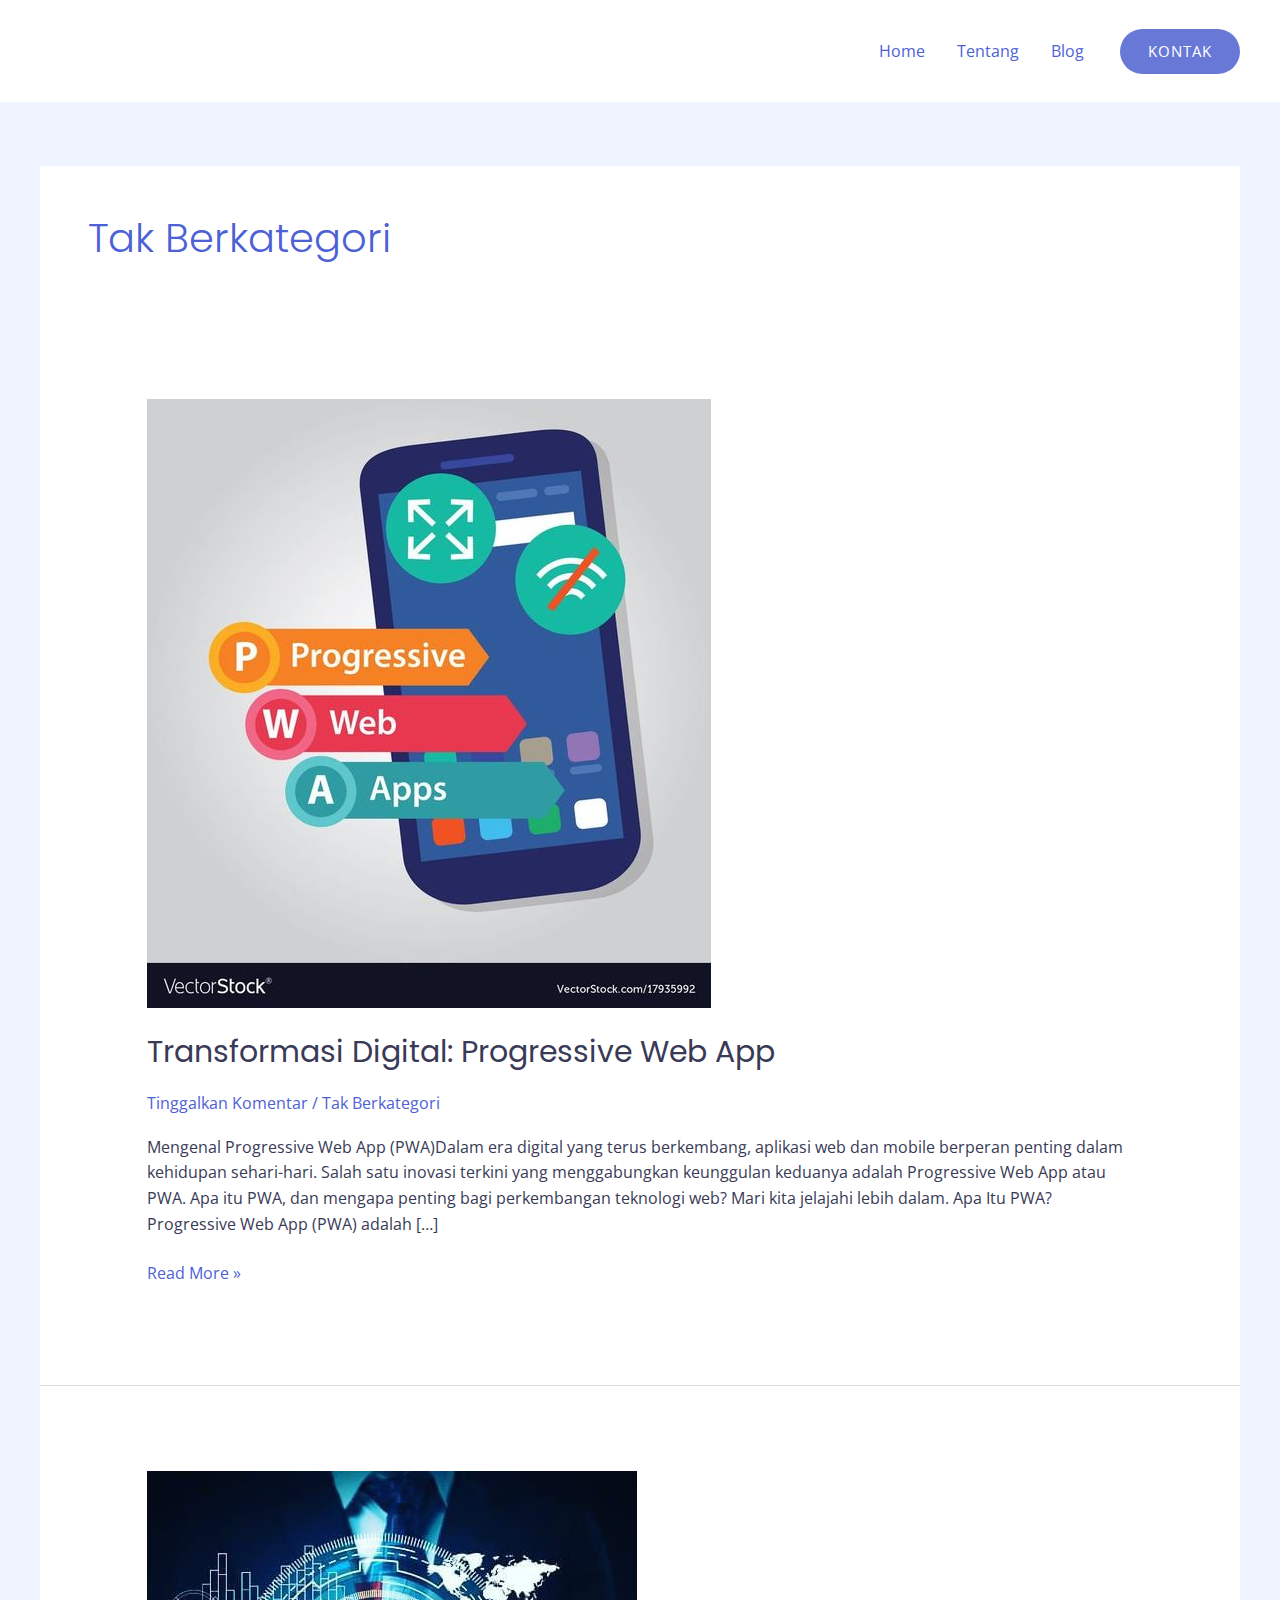
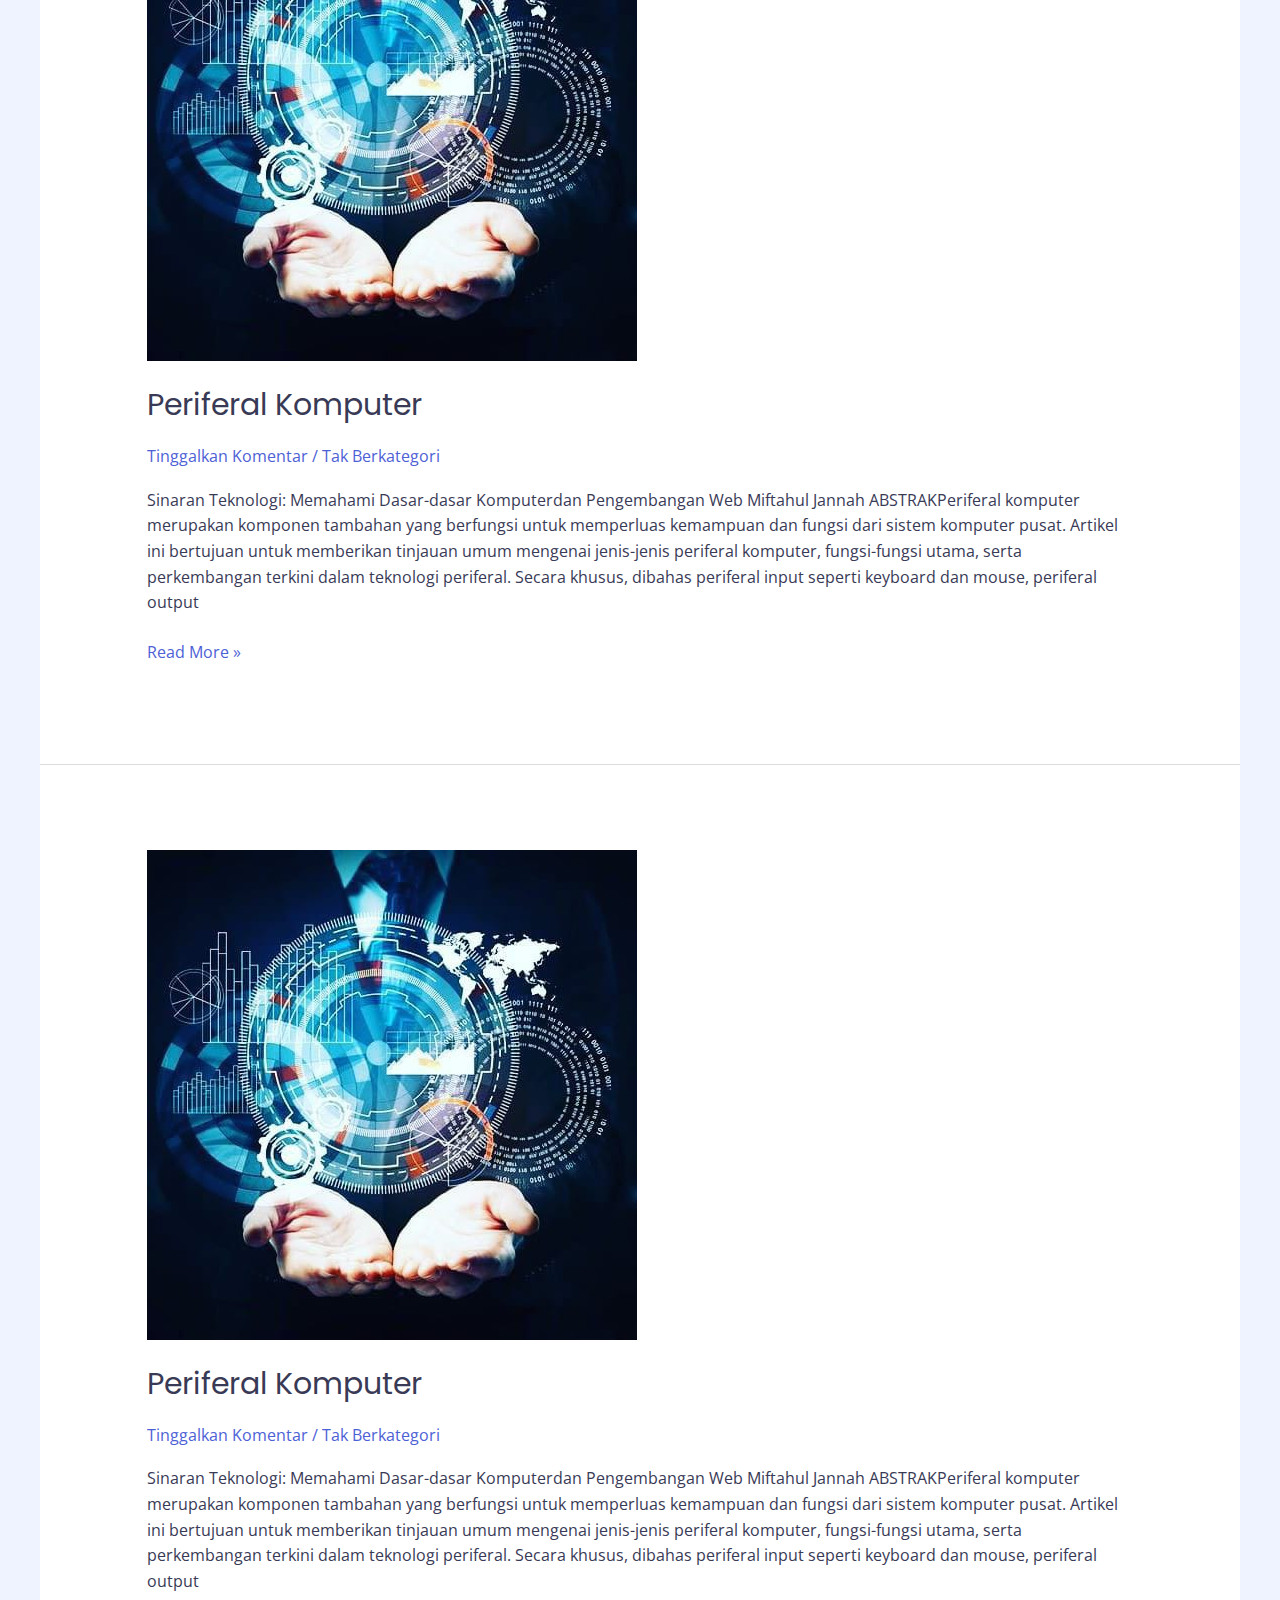
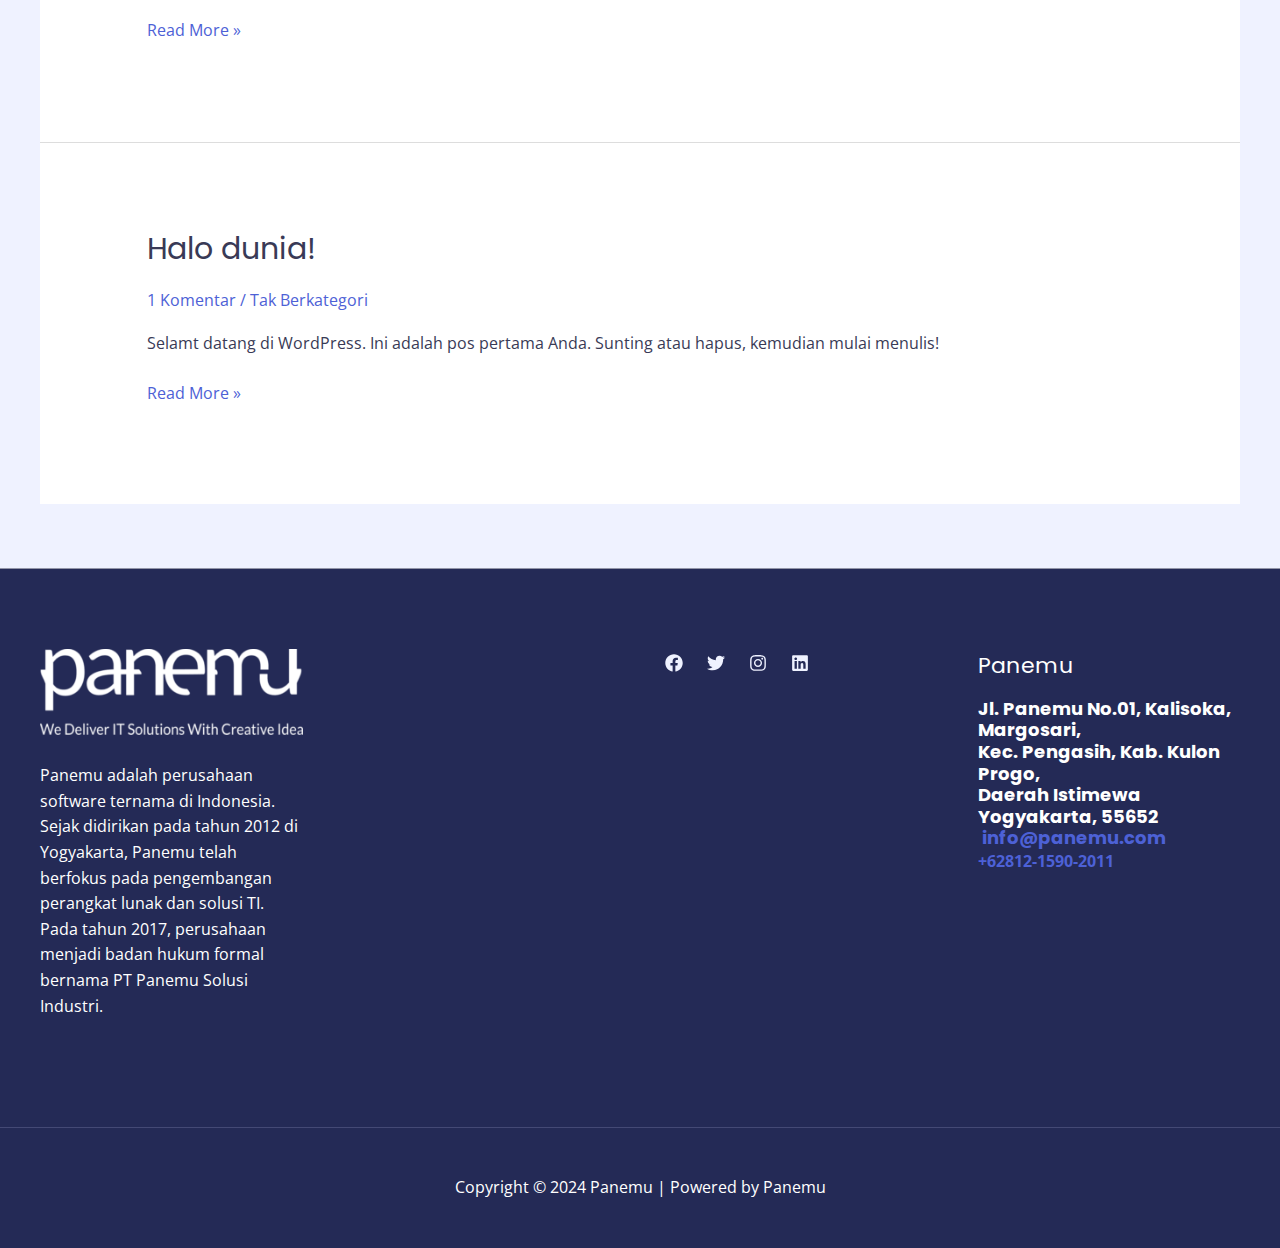
<file: category/tak-berkategori/index.html>
<!DOCTYPE html>
<html lang="id">
<head>
<meta charset="UTF-8">
<meta name="viewport" content="width=device-width, initial-scale=1">
	 <link rel="profile" href="https://gmpg.org/xfn/11"> 
	 <title>Tak Berkategori &#8211; Panemu</title>
<meta name="robots" content="max-image-preview:large">
<link rel="dns-prefetch" href="//fonts.googleapis.com">
<link rel="alternate" type="application/rss+xml" title="Panemu &raquo; Feed" href="https://jannahprojects.github.io/panemuu/feed/">
<link rel="alternate" type="application/rss+xml" title="Panemu &raquo; Umpan Komentar" href="https://jannahprojects.github.io/panemuu/comments/feed/">
<link rel="alternate" type="application/rss+xml" title="Panemu &raquo; Tak Berkategori Umpan Kategori" href="https://jannahprojects.github.io/panemuu/category/tak-berkategori/feed/">
<script>
window._wpemojiSettings = {"baseUrl":"https:\/\/s.w.org\/images\/core\/emoji\/15.0.3\/72x72\/","ext":".png","svgUrl":"https:\/\/s.w.org\/images\/core\/emoji\/15.0.3\/svg\/","svgExt":".svg","source":{"concatemoji":"https:\/\/jannahprojects.github.io\/panemuu\/wp-includes\/js\/wp-emoji-release.min.js?ver=6.5.3"}};
/*! This file is auto-generated */
!function(i,n){var o,s,e;function c(e){try{var t={supportTests:e,timestamp:(new Date).valueOf()};sessionStorage.setItem(o,JSON.stringify(t))}catch(e){}}function p(e,t,n){e.clearRect(0,0,e.canvas.width,e.canvas.height),e.fillText(t,0,0);var t=new Uint32Array(e.getImageData(0,0,e.canvas.width,e.canvas.height).data),r=(e.clearRect(0,0,e.canvas.width,e.canvas.height),e.fillText(n,0,0),new Uint32Array(e.getImageData(0,0,e.canvas.width,e.canvas.height).data));return t.every(function(e,t){return e===r[t]})}function u(e,t,n){switch(t){case"flag":return n(e,"🏳️‍⚧️","🏳️​⚧️")?!1:!n(e,"🇺🇳","🇺​🇳")&&!n(e,"🏴󠁧󠁢󠁥󠁮󠁧󠁿","🏴​󠁧​󠁢​󠁥​󠁮​󠁧​󠁿");case"emoji":return!n(e,"🐦‍⬛","🐦​⬛")}return!1}function f(e,t,n){var r="undefined"!=typeof WorkerGlobalScope&&self instanceof WorkerGlobalScope?new OffscreenCanvas(300,150):i.createElement("canvas"),a=r.getContext("2d",{willReadFrequently:!0}),o=(a.textBaseline="top",a.font="600 32px Arial",{});return e.forEach(function(e){o[e]=t(a,e,n)}),o}function t(e){var t=i.createElement("script");t.src=e,t.defer=!0,i.head.appendChild(t)}"undefined"!=typeof Promise&&(o="wpEmojiSettingsSupports",s=["flag","emoji"],n.supports={everything:!0,everythingExceptFlag:!0},e=new Promise(function(e){i.addEventListener("DOMContentLoaded",e,{once:!0})}),new Promise(function(t){var n=function(){try{var e=JSON.parse(sessionStorage.getItem(o));if("object"==typeof e&&"number"==typeof e.timestamp&&(new Date).valueOf()<e.timestamp+604800&&"object"==typeof e.supportTests)return e.supportTests}catch(e){}return null}();if(!n){if("undefined"!=typeof Worker&&"undefined"!=typeof OffscreenCanvas&&"undefined"!=typeof URL&&URL.createObjectURL&&"undefined"!=typeof Blob)try{var e="postMessage("+f.toString()+"("+[JSON.stringify(s),u.toString(),p.toString()].join(",")+"));",r=new Blob([e],{type:"text/javascript"}),a=new Worker(URL.createObjectURL(r),{name:"wpTestEmojiSupports"});return void(a.onmessage=function(e){c(n=e.data),a.terminate(),t(n)})}catch(e){}c(n=f(s,u,p))}t(n)}).then(function(e){for(var t in e)n.supports[t]=e[t],n.supports.everything=n.supports.everything&&n.supports[t],"flag"!==t&&(n.supports.everythingExceptFlag=n.supports.everythingExceptFlag&&n.supports[t]);n.supports.everythingExceptFlag=n.supports.everythingExceptFlag&&!n.supports.flag,n.DOMReady=!1,n.readyCallback=function(){n.DOMReady=!0}}).then(function(){return e}).then(function(){var e;n.supports.everything||(n.readyCallback(),(e=n.source||{}).concatemoji?t(e.concatemoji):e.wpemoji&&e.twemoji&&(t(e.twemoji),t(e.wpemoji)))}))}((window,document),window._wpemojiSettings);
</script>
<link rel="stylesheet" id="astra-theme-css-css" href="https://jannahprojects.github.io/panemuu/wp-content/themes/astra/assets/css/minified/main.min.css?ver=4.6.14" media="all">
<style id="astra-theme-css-inline-css">:root{--ast-post-nav-space:0;--ast-container-default-xlg-padding:6.67em;--ast-container-default-lg-padding:5.67em;--ast-container-default-slg-padding:4.34em;--ast-container-default-md-padding:3.34em;--ast-container-default-sm-padding:6.67em;--ast-container-default-xs-padding:2.4em;--ast-container-default-xxs-padding:1.4em;--ast-code-block-background:#EEEEEE;--ast-comment-inputs-background:#FAFAFA;--ast-normal-container-width:1200px;--ast-narrow-container-width:750px;--ast-blog-title-font-weight:normal;--ast-blog-meta-weight:inherit;}html{font-size:100%;}a,.page-title{color:var(--ast-global-color-1);}a:hover,a:focus{color:var(--ast-global-color-1);}body,button,input,select,textarea,.ast-button,.ast-custom-button{font-family:'Open Sans',sans-serif;font-weight:400;font-size:16px;font-size:1rem;line-height:var(--ast-body-line-height,1.6em);}blockquote{color:var(--ast-global-color-3);}h1,.entry-content h1,.entry-content h1 a,h2,.entry-content h2,.entry-content h2 a,h3,.entry-content h3,.entry-content h3 a,h4,.entry-content h4,.entry-content h4 a,h5,.entry-content h5,.entry-content h5 a,h6,.entry-content h6,.entry-content h6 a,.site-title,.site-title a{font-family:'Poppins',sans-serif;font-weight:700;}.site-title{font-size:35px;font-size:2.1875rem;display:none;}header .custom-logo-link img{max-width:89px;}.astra-logo-svg{width:89px;}.site-header .site-description{font-size:15px;font-size:0.9375rem;display:none;}.entry-title{font-size:30px;font-size:1.875rem;}.archive .ast-article-post .ast-article-inner,.blog .ast-article-post .ast-article-inner,.archive .ast-article-post .ast-article-inner:hover,.blog .ast-article-post .ast-article-inner:hover{overflow:hidden;}h1,.entry-content h1,.entry-content h1 a{font-size:48px;font-size:3rem;font-weight:700;font-family:'Poppins',sans-serif;line-height:1.2em;}h2,.entry-content h2,.entry-content h2 a{font-size:42px;font-size:2.625rem;font-family:'Poppins',sans-serif;line-height:1.3em;}h3,.entry-content h3,.entry-content h3 a{font-size:28px;font-size:1.75rem;font-family:'Poppins',sans-serif;line-height:1.3em;}h4,.entry-content h4,.entry-content h4 a{font-size:20px;font-size:1.25rem;line-height:1.2em;font-family:'Poppins',sans-serif;}h5,.entry-content h5,.entry-content h5 a{font-size:18px;font-size:1.125rem;line-height:1.2em;font-family:'Poppins',sans-serif;}h6,.entry-content h6,.entry-content h6 a{font-size:15px;font-size:0.9375rem;line-height:1.25em;font-family:'Poppins',sans-serif;}::selection{background-color:var(--ast-global-color-0);color:#ffffff;}body,h1,.entry-title a,.entry-content h1,.entry-content h1 a,h2,.entry-content h2,.entry-content h2 a,h3,.entry-content h3,.entry-content h3 a,h4,.entry-content h4,.entry-content h4 a,h5,.entry-content h5,.entry-content h5 a,h6,.entry-content h6,.entry-content h6 a{color:var(--ast-global-color-3);}.tagcloud a:hover,.tagcloud a:focus,.tagcloud a.current-item{color:#ffffff;border-color:var(--ast-global-color-1);background-color:var(--ast-global-color-1);}input:focus,input[type="text"]:focus,input[type="email"]:focus,input[type="url"]:focus,input[type="password"]:focus,input[type="reset"]:focus,input[type="search"]:focus,textarea:focus{border-color:var(--ast-global-color-1);}input[type="radio"]:checked,input[type=reset],input[type="checkbox"]:checked,input[type="checkbox"]:hover:checked,input[type="checkbox"]:focus:checked,input[type=range]::-webkit-slider-thumb{border-color:var(--ast-global-color-1);background-color:var(--ast-global-color-1);box-shadow:none;}.site-footer a:hover + .post-count,.site-footer a:focus + .post-count{background:var(--ast-global-color-1);border-color:var(--ast-global-color-1);}.single .nav-links .nav-previous,.single .nav-links .nav-next{color:var(--ast-global-color-1);}.entry-meta,.entry-meta *{line-height:1.45;color:var(--ast-global-color-1);}.entry-meta a:not(.ast-button):hover,.entry-meta a:not(.ast-button):hover *,.entry-meta a:not(.ast-button):focus,.entry-meta a:not(.ast-button):focus *,.page-links > .page-link,.page-links .page-link:hover,.post-navigation a:hover{color:var(--ast-global-color-1);}#cat option,.secondary .calendar_wrap thead a,.secondary .calendar_wrap thead a:visited{color:var(--ast-global-color-1);}.secondary .calendar_wrap #today,.ast-progress-val span{background:var(--ast-global-color-1);}.secondary a:hover + .post-count,.secondary a:focus + .post-count{background:var(--ast-global-color-1);border-color:var(--ast-global-color-1);}.calendar_wrap #today > a{color:#ffffff;}.page-links .page-link,.single .post-navigation a{color:var(--ast-global-color-1);}.ast-search-menu-icon .search-form button.search-submit{padding:0 4px;}.ast-search-menu-icon form.search-form{padding-right:0;}.ast-search-menu-icon.slide-search input.search-field{width:0;}.ast-header-search .ast-search-menu-icon.ast-dropdown-active .search-form,.ast-header-search .ast-search-menu-icon.ast-dropdown-active .search-field:focus{transition:all 0.2s;}.search-form input.search-field:focus{outline:none;}.wp-block-latest-posts > li > a{color:var(--ast-global-color-2);}.widget-title,.widget .wp-block-heading{font-size:22px;font-size:1.375rem;color:var(--ast-global-color-3);}.ast-search-menu-icon.slide-search a:focus-visible:focus-visible,.astra-search-icon:focus-visible,#close:focus-visible,a:focus-visible,.ast-menu-toggle:focus-visible,.site .skip-link:focus-visible,.wp-block-loginout input:focus-visible,.wp-block-search.wp-block-search__button-inside .wp-block-search__inside-wrapper,.ast-header-navigation-arrow:focus-visible,.woocommerce .wc-proceed-to-checkout > .checkout-button:focus-visible,.woocommerce .woocommerce-MyAccount-navigation ul li a:focus-visible,.ast-orders-table__row .ast-orders-table__cell:focus-visible,.woocommerce .woocommerce-order-details .order-again > .button:focus-visible,.woocommerce .woocommerce-message a.button.wc-forward:focus-visible,.woocommerce #minus_qty:focus-visible,.woocommerce #plus_qty:focus-visible,a#ast-apply-coupon:focus-visible,.woocommerce .woocommerce-info a:focus-visible,.woocommerce .astra-shop-summary-wrap a:focus-visible,.woocommerce a.wc-forward:focus-visible,#ast-apply-coupon:focus-visible,.woocommerce-js .woocommerce-mini-cart-item a.remove:focus-visible,#close:focus-visible,.button.search-submit:focus-visible,#search_submit:focus,.normal-search:focus-visible,.ast-header-account-wrap:focus-visible{outline-style:dotted;outline-color:inherit;outline-width:thin;}input:focus,input[type="text"]:focus,input[type="email"]:focus,input[type="url"]:focus,input[type="password"]:focus,input[type="reset"]:focus,input[type="search"]:focus,input[type="number"]:focus,textarea:focus,.wp-block-search__input:focus,[data-section="section-header-mobile-trigger"] .ast-button-wrap .ast-mobile-menu-trigger-minimal:focus,.ast-mobile-popup-drawer.active .menu-toggle-close:focus,.woocommerce-ordering select.orderby:focus,#ast-scroll-top:focus,#coupon_code:focus,.woocommerce-page #comment:focus,.woocommerce #reviews #respond input#submit:focus,.woocommerce a.add_to_cart_button:focus,.woocommerce .button.single_add_to_cart_button:focus,.woocommerce .woocommerce-cart-form button:focus,.woocommerce .woocommerce-cart-form__cart-item .quantity .qty:focus,.woocommerce .woocommerce-billing-fields .woocommerce-billing-fields__field-wrapper .woocommerce-input-wrapper > .input-text:focus,.woocommerce #order_comments:focus,.woocommerce #place_order:focus,.woocommerce .woocommerce-address-fields .woocommerce-address-fields__field-wrapper .woocommerce-input-wrapper > .input-text:focus,.woocommerce .woocommerce-MyAccount-content form button:focus,.woocommerce .woocommerce-MyAccount-content .woocommerce-EditAccountForm .woocommerce-form-row .woocommerce-Input.input-text:focus,.woocommerce .ast-woocommerce-container .woocommerce-pagination ul.page-numbers li a:focus,body #content .woocommerce form .form-row .select2-container--default .select2-selection--single:focus,#ast-coupon-code:focus,.woocommerce.woocommerce-js .quantity input[type=number]:focus,.woocommerce-js .woocommerce-mini-cart-item .quantity input[type=number]:focus,.woocommerce p#ast-coupon-trigger:focus{border-style:dotted;border-color:inherit;border-width:thin;}input{outline:none;}.woocommerce-js input[type=text]:focus,.woocommerce-js input[type=email]:focus,.woocommerce-js textarea:focus,input[type=number]:focus,.comments-area textarea#comment:focus,.comments-area textarea#comment:active,.comments-area .ast-comment-formwrap input[type="text"]:focus,.comments-area .ast-comment-formwrap input[type="text"]:active{outline-style:disable;outline-color:inherit;outline-width:thin;}.site-logo-img img{ transition:all 0.2s linear;}body .ast-oembed-container *{position:absolute;top:0;width:100%;height:100%;left:0;}body .wp-block-embed-pocket-casts .ast-oembed-container *{position:unset;}.ast-single-post-featured-section + article {margin-top: 2em;}.site-content .ast-single-post-featured-section img {width: 100%;overflow: hidden;object-fit: cover;}.site > .ast-single-related-posts-container {margin-top: 0;}@media (min-width: 769px) {.ast-desktop .ast-container--narrow {max-width: var(--ast-narrow-container-width);margin: 0 auto;}}@media (max-width:768.9px){#ast-desktop-header{display:none;}}@media (min-width:769px){#ast-mobile-header{display:none;}}.wp-block-buttons.aligncenter{justify-content:center;}.wp-block-buttons .wp-block-button.is-style-outline .wp-block-button__link.wp-element-button,.ast-outline-button,.wp-block-uagb-buttons-child .uagb-buttons-repeater.ast-outline-button{border-top-width:2px;border-right-width:2px;border-bottom-width:2px;border-left-width:2px;font-family:inherit;font-weight:400;font-size:15px;font-size:0.9375rem;line-height:1em;border-top-left-radius:6px;border-top-right-radius:6px;border-bottom-right-radius:6px;border-bottom-left-radius:6px;}.uagb-buttons-repeater.ast-outline-button{border-radius:9999px;}.entry-content[ast-blocks-layout] > figure{margin-bottom:1em;}@media (max-width:768px){.ast-separate-container #primary,.ast-separate-container #secondary{padding:1.5em 0;}#primary,#secondary{padding:1.5em 0;margin:0;}.ast-left-sidebar #content > .ast-container{display:flex;flex-direction:column-reverse;width:100%;}.ast-separate-container .ast-article-post,.ast-separate-container .ast-article-single{padding:1.5em 2.14em;}.ast-author-box img.avatar{margin:20px 0 0 0;}}@media (min-width:769px){.ast-separate-container.ast-right-sidebar #primary,.ast-separate-container.ast-left-sidebar #primary{border:0;}.search-no-results.ast-separate-container #primary{margin-bottom:4em;}}.elementor-button-wrapper .elementor-button{border-style:solid;text-decoration:none;border-top-width:0px;border-right-width:0px;border-left-width:0px;border-bottom-width:0px;}body .elementor-button.elementor-size-sm,body .elementor-button.elementor-size-xs,body .elementor-button.elementor-size-md,body .elementor-button.elementor-size-lg,body .elementor-button.elementor-size-xl,body .elementor-button{border-top-left-radius:6px;border-top-right-radius:6px;border-bottom-right-radius:6px;border-bottom-left-radius:6px;padding-top:17px;padding-right:35px;padding-bottom:17px;padding-left:35px;}.elementor-button-wrapper .elementor-button{border-color:var(--ast-global-color-0);background-color:var(--ast-global-color-0);}.elementor-button-wrapper .elementor-button:hover,.elementor-button-wrapper .elementor-button:focus{color:#ffffff;background-color:var(--ast-global-color-1);border-color:var(--ast-global-color-1);}.wp-block-button .wp-block-button__link ,.elementor-button-wrapper .elementor-button,.elementor-button-wrapper .elementor-button:visited{color:#ffffff;}.elementor-button-wrapper .elementor-button{font-weight:400;font-size:15px;font-size:0.9375rem;line-height:1em;text-transform:uppercase;letter-spacing:1px;}body .elementor-button.elementor-size-sm,body .elementor-button.elementor-size-xs,body .elementor-button.elementor-size-md,body .elementor-button.elementor-size-lg,body .elementor-button.elementor-size-xl,body .elementor-button{font-size:15px;font-size:0.9375rem;}.wp-block-button .wp-block-button__link:hover,.wp-block-button .wp-block-button__link:focus{color:#ffffff;background-color:var(--ast-global-color-1);border-color:var(--ast-global-color-1);}.elementor-widget-heading h1.elementor-heading-title{line-height:1.2em;}.elementor-widget-heading h2.elementor-heading-title{line-height:1.3em;}.elementor-widget-heading h3.elementor-heading-title{line-height:1.3em;}.elementor-widget-heading h4.elementor-heading-title{line-height:1.2em;}.elementor-widget-heading h5.elementor-heading-title{line-height:1.2em;}.elementor-widget-heading h6.elementor-heading-title{line-height:1.25em;}.wp-block-button .wp-block-button__link,.wp-block-search .wp-block-search__button,body .wp-block-file .wp-block-file__button{border-style:solid;border-top-width:0px;border-right-width:0px;border-left-width:0px;border-bottom-width:0px;border-color:var(--ast-global-color-0);background-color:var(--ast-global-color-0);color:#ffffff;font-family:inherit;font-weight:400;line-height:1em;text-transform:uppercase;letter-spacing:1px;font-size:15px;font-size:0.9375rem;border-top-left-radius:6px;border-top-right-radius:6px;border-bottom-right-radius:6px;border-bottom-left-radius:6px;padding-top:17px;padding-right:35px;padding-bottom:17px;padding-left:35px;}.menu-toggle,button,.ast-button,.ast-custom-button,.button,input#submit,input[type="button"],input[type="submit"],input[type="reset"],form[CLASS*="wp-block-search__"].wp-block-search .wp-block-search__inside-wrapper .wp-block-search__button,body .wp-block-file .wp-block-file__button,.woocommerce-js a.button,.woocommerce button.button,.woocommerce .woocommerce-message a.button,.woocommerce #respond input#submit.alt,.woocommerce input.button.alt,.woocommerce input.button,.woocommerce input.button:disabled,.woocommerce input.button:disabled[disabled],.woocommerce input.button:disabled:hover,.woocommerce input.button:disabled[disabled]:hover,.woocommerce #respond input#submit,.woocommerce button.button.alt.disabled,.wc-block-grid__products .wc-block-grid__product .wp-block-button__link,.wc-block-grid__product-onsale,[CLASS*="wc-block"] button,.woocommerce-js .astra-cart-drawer .astra-cart-drawer-content .woocommerce-mini-cart__buttons .button:not(.checkout):not(.ast-continue-shopping),.woocommerce-js .astra-cart-drawer .astra-cart-drawer-content .woocommerce-mini-cart__buttons a.checkout,.woocommerce button.button.alt.disabled.wc-variation-selection-needed,[CLASS*="wc-block"] .wc-block-components-button{border-style:solid;border-top-width:0px;border-right-width:0px;border-left-width:0px;border-bottom-width:0px;color:#ffffff;border-color:var(--ast-global-color-0);background-color:var(--ast-global-color-0);padding-top:17px;padding-right:35px;padding-bottom:17px;padding-left:35px;font-family:inherit;font-weight:400;font-size:15px;font-size:0.9375rem;line-height:1em;text-transform:uppercase;letter-spacing:1px;border-top-left-radius:6px;border-top-right-radius:6px;border-bottom-right-radius:6px;border-bottom-left-radius:6px;}button:focus,.menu-toggle:hover,button:hover,.ast-button:hover,.ast-custom-button:hover .button:hover,.ast-custom-button:hover ,input[type=reset]:hover,input[type=reset]:focus,input#submit:hover,input#submit:focus,input[type="button"]:hover,input[type="button"]:focus,input[type="submit"]:hover,input[type="submit"]:focus,form[CLASS*="wp-block-search__"].wp-block-search .wp-block-search__inside-wrapper .wp-block-search__button:hover,form[CLASS*="wp-block-search__"].wp-block-search .wp-block-search__inside-wrapper .wp-block-search__button:focus,body .wp-block-file .wp-block-file__button:hover,body .wp-block-file .wp-block-file__button:focus,.woocommerce-js a.button:hover,.woocommerce button.button:hover,.woocommerce .woocommerce-message a.button:hover,.woocommerce #respond input#submit:hover,.woocommerce #respond input#submit.alt:hover,.woocommerce input.button.alt:hover,.woocommerce input.button:hover,.woocommerce button.button.alt.disabled:hover,.wc-block-grid__products .wc-block-grid__product .wp-block-button__link:hover,[CLASS*="wc-block"] button:hover,.woocommerce-js .astra-cart-drawer .astra-cart-drawer-content .woocommerce-mini-cart__buttons .button:not(.checkout):not(.ast-continue-shopping):hover,.woocommerce-js .astra-cart-drawer .astra-cart-drawer-content .woocommerce-mini-cart__buttons a.checkout:hover,.woocommerce button.button.alt.disabled.wc-variation-selection-needed:hover,[CLASS*="wc-block"] .wc-block-components-button:hover,[CLASS*="wc-block"] .wc-block-components-button:focus{color:#ffffff;background-color:var(--ast-global-color-1);border-color:var(--ast-global-color-1);}@media (max-width:768px){.ast-mobile-header-stack .main-header-bar .ast-search-menu-icon{display:inline-block;}.ast-header-break-point.ast-header-custom-item-outside .ast-mobile-header-stack .main-header-bar .ast-search-icon{margin:0;}.ast-comment-avatar-wrap img{max-width:2.5em;}.ast-comment-meta{padding:0 1.8888em 1.3333em;}.ast-separate-container .ast-comment-list li.depth-1{padding:1.5em 2.14em;}.ast-separate-container .comment-respond{padding:2em 2.14em;}}@media (min-width:544px){.ast-container{max-width:100%;}}@media (max-width:544px){.ast-separate-container .ast-article-post,.ast-separate-container .ast-article-single,.ast-separate-container .comments-title,.ast-separate-container .ast-archive-description{padding:1.5em 1em;}.ast-separate-container #content .ast-container{padding-left:0.54em;padding-right:0.54em;}.ast-separate-container .ast-comment-list .bypostauthor{padding:.5em;}.ast-search-menu-icon.ast-dropdown-active .search-field{width:170px;}}body,.ast-separate-container{background-color:var(--ast-global-color-4);;background-image:none;;}@media (max-width:768px){.site-title{display:none;}.site-header .site-description{display:none;}h1,.entry-content h1,.entry-content h1 a{font-size:40px;}h2,.entry-content h2,.entry-content h2 a{font-size:35px;}h3,.entry-content h3,.entry-content h3 a{font-size:24px;}.astra-logo-svg{width:140px;}header .custom-logo-link img,.ast-header-break-point .site-logo-img .custom-mobile-logo-link img{max-width:140px;}}@media (max-width:544px){.site-title{display:none;}.site-header .site-description{display:none;}h1,.entry-content h1,.entry-content h1 a{font-size:28px;}h2,.entry-content h2,.entry-content h2 a{font-size:24px;}h3,.entry-content h3,.entry-content h3 a{font-size:20px;}h4,.entry-content h4,.entry-content h4 a{font-size:18px;font-size:1.125rem;}h5,.entry-content h5,.entry-content h5 a{font-size:17px;font-size:1.0625rem;}h6,.entry-content h6,.entry-content h6 a{font-size:15px;font-size:0.9375rem;}header .custom-logo-link img,.ast-header-break-point .site-branding img,.ast-header-break-point .custom-logo-link img{max-width:120px;}.astra-logo-svg{width:120px;}.ast-header-break-point .site-logo-img .custom-mobile-logo-link img{max-width:120px;}}@media (max-width:768px){html{font-size:91.2%;}}@media (max-width:544px){html{font-size:91.2%;}}@media (min-width:769px){.ast-container{max-width:1240px;}}@media (min-width:769px){.site-content .ast-container{display:flex;}}@media (max-width:768px){.site-content .ast-container{flex-direction:column;}}.ast-blog-layout-classic-grid .ast-article-inner{box-shadow:0px 6px 15px -2px rgba(16,24,40,0.05);}.ast-separate-container .ast-blog-layout-classic-grid .ast-article-inner,.ast-plain-container .ast-blog-layout-classic-grid .ast-article-inner{height:100%;}.ast-blog-layout-6-grid .ast-blog-featured-section:before {content: "";}.cat-links.badge a,.tags-links.badge a {padding: 4px 8px;border-radius: 3px;font-weight: 400;}.cat-links.underline a,.tags-links.underline a{text-decoration: underline;}@media (min-width:769px){.main-header-menu .sub-menu .menu-item.ast-left-align-sub-menu:hover > .sub-menu,.main-header-menu .sub-menu .menu-item.ast-left-align-sub-menu.focus > .sub-menu{margin-left:-2px;}}.site .comments-area{padding-bottom:3em;}.wp-block-file {display: flex;align-items: center;flex-wrap: wrap;justify-content: space-between;}.wp-block-pullquote {border: none;}.wp-block-pullquote blockquote::before {content: "\201D";font-family: "Helvetica",sans-serif;display: flex;transform: rotate( 180deg );font-size: 6rem;font-style: normal;line-height: 1;font-weight: bold;align-items: center;justify-content: center;}.has-text-align-right > blockquote::before {justify-content: flex-start;}.has-text-align-left > blockquote::before {justify-content: flex-end;}figure.wp-block-pullquote.is-style-solid-color blockquote {max-width: 100%;text-align: inherit;}html body {--wp--custom--ast-default-block-top-padding: 3em;--wp--custom--ast-default-block-right-padding: 3em;--wp--custom--ast-default-block-bottom-padding: 3em;--wp--custom--ast-default-block-left-padding: 3em;--wp--custom--ast-container-width: 1200px;--wp--custom--ast-content-width-size: 1200px;--wp--custom--ast-wide-width-size: calc(1200px + var(--wp--custom--ast-default-block-left-padding) + var(--wp--custom--ast-default-block-right-padding));}.ast-narrow-container {--wp--custom--ast-content-width-size: 750px;--wp--custom--ast-wide-width-size: 750px;}@media(max-width: 768px) {html body {--wp--custom--ast-default-block-top-padding: 3em;--wp--custom--ast-default-block-right-padding: 2em;--wp--custom--ast-default-block-bottom-padding: 3em;--wp--custom--ast-default-block-left-padding: 2em;}}@media(max-width: 544px) {html body {--wp--custom--ast-default-block-top-padding: 3em;--wp--custom--ast-default-block-right-padding: 1.5em;--wp--custom--ast-default-block-bottom-padding: 3em;--wp--custom--ast-default-block-left-padding: 1.5em;}}.entry-content > .wp-block-group,.entry-content > .wp-block-cover,.entry-content > .wp-block-columns {padding-top: var(--wp--custom--ast-default-block-top-padding);padding-right: var(--wp--custom--ast-default-block-right-padding);padding-bottom: var(--wp--custom--ast-default-block-bottom-padding);padding-left: var(--wp--custom--ast-default-block-left-padding);}.ast-plain-container.ast-no-sidebar .entry-content > .alignfull,.ast-page-builder-template .ast-no-sidebar .entry-content > .alignfull {margin-left: calc( -50vw + 50%);margin-right: calc( -50vw + 50%);max-width: 100vw;width: 100vw;}.ast-plain-container.ast-no-sidebar .entry-content .alignfull .alignfull,.ast-page-builder-template.ast-no-sidebar .entry-content .alignfull .alignfull,.ast-plain-container.ast-no-sidebar .entry-content .alignfull .alignwide,.ast-page-builder-template.ast-no-sidebar .entry-content .alignfull .alignwide,.ast-plain-container.ast-no-sidebar .entry-content .alignwide .alignfull,.ast-page-builder-template.ast-no-sidebar .entry-content .alignwide .alignfull,.ast-plain-container.ast-no-sidebar .entry-content .alignwide .alignwide,.ast-page-builder-template.ast-no-sidebar .entry-content .alignwide .alignwide,.ast-plain-container.ast-no-sidebar .entry-content .wp-block-column .alignfull,.ast-page-builder-template.ast-no-sidebar .entry-content .wp-block-column .alignfull,.ast-plain-container.ast-no-sidebar .entry-content .wp-block-column .alignwide,.ast-page-builder-template.ast-no-sidebar .entry-content .wp-block-column .alignwide {margin-left: auto;margin-right: auto;width: 100%;}[ast-blocks-layout] .wp-block-separator:not(.is-style-dots) {height: 0;}[ast-blocks-layout] .wp-block-separator {margin: 20px auto;}[ast-blocks-layout] .wp-block-separator:not(.is-style-wide):not(.is-style-dots) {max-width: 100px;}[ast-blocks-layout] .wp-block-separator.has-background {padding: 0;}.entry-content[ast-blocks-layout] > * {max-width: var(--wp--custom--ast-content-width-size);margin-left: auto;margin-right: auto;}.entry-content[ast-blocks-layout] > .alignwide {max-width: var(--wp--custom--ast-wide-width-size);}.entry-content[ast-blocks-layout] .alignfull {max-width: none;}.entry-content .wp-block-columns {margin-bottom: 0;}blockquote {margin: 1.5em;border-color: rgba(0,0,0,0.05);}.wp-block-quote:not(.has-text-align-right):not(.has-text-align-center) {border-left: 5px solid rgba(0,0,0,0.05);}.has-text-align-right > blockquote,blockquote.has-text-align-right {border-right: 5px solid rgba(0,0,0,0.05);}.has-text-align-left > blockquote,blockquote.has-text-align-left {border-left: 5px solid rgba(0,0,0,0.05);}.wp-block-site-tagline,.wp-block-latest-posts .read-more {margin-top: 15px;}.wp-block-loginout p label {display: block;}.wp-block-loginout p:not(.login-remember):not(.login-submit) input {width: 100%;}.wp-block-loginout input:focus {border-color: transparent;}.wp-block-loginout input:focus {outline: thin dotted;}.entry-content .wp-block-media-text .wp-block-media-text__content {padding: 0 0 0 8%;}.entry-content .wp-block-media-text.has-media-on-the-right .wp-block-media-text__content {padding: 0 8% 0 0;}.entry-content .wp-block-media-text.has-background .wp-block-media-text__content {padding: 8%;}.entry-content .wp-block-cover:not([class*="background-color"]) .wp-block-cover__inner-container,.entry-content .wp-block-cover:not([class*="background-color"]) .wp-block-cover-image-text,.entry-content .wp-block-cover:not([class*="background-color"]) .wp-block-cover-text,.entry-content .wp-block-cover-image:not([class*="background-color"]) .wp-block-cover__inner-container,.entry-content .wp-block-cover-image:not([class*="background-color"]) .wp-block-cover-image-text,.entry-content .wp-block-cover-image:not([class*="background-color"]) .wp-block-cover-text {color: var(--ast-global-color-5);}.wp-block-loginout .login-remember input {width: 1.1rem;height: 1.1rem;margin: 0 5px 4px 0;vertical-align: middle;}.wp-block-latest-posts > li > *:first-child,.wp-block-latest-posts:not(.is-grid) > li:first-child {margin-top: 0;}.wp-block-search__inside-wrapper .wp-block-search__input {padding: 0 10px;color: var(--ast-global-color-3);background: var(--ast-global-color-5);border-color: var(--ast-border-color);}.wp-block-latest-posts .read-more {margin-bottom: 1.5em;}.wp-block-search__no-button .wp-block-search__inside-wrapper .wp-block-search__input {padding-top: 5px;padding-bottom: 5px;}.wp-block-latest-posts .wp-block-latest-posts__post-date,.wp-block-latest-posts .wp-block-latest-posts__post-author {font-size: 1rem;}.wp-block-latest-posts > li > *,.wp-block-latest-posts:not(.is-grid) > li {margin-top: 12px;margin-bottom: 12px;}.ast-page-builder-template .entry-content[ast-blocks-layout] > *,.ast-page-builder-template .entry-content[ast-blocks-layout] > .alignfull > * {max-width: none;}.ast-page-builder-template .entry-content[ast-blocks-layout] > .alignwide > * {max-width: var(--wp--custom--ast-wide-width-size);}.ast-page-builder-template .entry-content[ast-blocks-layout] > .inherit-container-width > *,.ast-page-builder-template .entry-content[ast-blocks-layout] > * > *,.entry-content[ast-blocks-layout] > .wp-block-cover .wp-block-cover__inner-container {max-width: var(--wp--custom--ast-content-width-size);margin-left: auto;margin-right: auto;}.entry-content[ast-blocks-layout] .wp-block-cover:not(.alignleft):not(.alignright) {width: auto;}@media(max-width: 1200px) {.ast-separate-container .entry-content > .alignfull,.ast-separate-container .entry-content[ast-blocks-layout] > .alignwide,.ast-plain-container .entry-content[ast-blocks-layout] > .alignwide,.ast-plain-container .entry-content .alignfull {margin-left: calc(-1 * min(var(--ast-container-default-xlg-padding),20px)) ;margin-right: calc(-1 * min(var(--ast-container-default-xlg-padding),20px));}}@media(min-width: 1201px) {.ast-separate-container .entry-content > .alignfull {margin-left: calc(-1 * var(--ast-container-default-xlg-padding) );margin-right: calc(-1 * var(--ast-container-default-xlg-padding) );}.ast-separate-container .entry-content[ast-blocks-layout] > .alignwide,.ast-plain-container .entry-content[ast-blocks-layout] > .alignwide {margin-left: calc(-1 * var(--wp--custom--ast-default-block-left-padding) );margin-right: calc(-1 * var(--wp--custom--ast-default-block-right-padding) );}}@media(min-width: 768px) {.ast-separate-container .entry-content .wp-block-group.alignwide:not(.inherit-container-width) > :where(:not(.alignleft):not(.alignright)),.ast-plain-container .entry-content .wp-block-group.alignwide:not(.inherit-container-width) > :where(:not(.alignleft):not(.alignright)) {max-width: calc( var(--wp--custom--ast-content-width-size) + 80px );}.ast-plain-container.ast-right-sidebar .entry-content[ast-blocks-layout] .alignfull,.ast-plain-container.ast-left-sidebar .entry-content[ast-blocks-layout] .alignfull {margin-left: -60px;margin-right: -60px;}}@media(min-width: 544px) {.entry-content > .alignleft {margin-right: 20px;}.entry-content > .alignright {margin-left: 20px;}}@media (max-width:544px){.wp-block-columns .wp-block-column:not(:last-child){margin-bottom:20px;}.wp-block-latest-posts{margin:0;}}@media( max-width: 600px ) {.entry-content .wp-block-media-text .wp-block-media-text__content,.entry-content .wp-block-media-text.has-media-on-the-right .wp-block-media-text__content {padding: 8% 0 0;}.entry-content .wp-block-media-text.has-background .wp-block-media-text__content {padding: 8%;}}.ast-page-builder-template .entry-header {padding-left: 0;}.ast-narrow-container .site-content .wp-block-uagb-image--align-full .wp-block-uagb-image__figure {max-width: 100%;margin-left: auto;margin-right: auto;}:root .has-ast-global-color-0-color{color:var(--ast-global-color-0);}:root .has-ast-global-color-0-background-color{background-color:var(--ast-global-color-0);}:root .wp-block-button .has-ast-global-color-0-color{color:var(--ast-global-color-0);}:root .wp-block-button .has-ast-global-color-0-background-color{background-color:var(--ast-global-color-0);}:root .has-ast-global-color-1-color{color:var(--ast-global-color-1);}:root .has-ast-global-color-1-background-color{background-color:var(--ast-global-color-1);}:root .wp-block-button .has-ast-global-color-1-color{color:var(--ast-global-color-1);}:root .wp-block-button .has-ast-global-color-1-background-color{background-color:var(--ast-global-color-1);}:root .has-ast-global-color-2-color{color:var(--ast-global-color-2);}:root .has-ast-global-color-2-background-color{background-color:var(--ast-global-color-2);}:root .wp-block-button .has-ast-global-color-2-color{color:var(--ast-global-color-2);}:root .wp-block-button .has-ast-global-color-2-background-color{background-color:var(--ast-global-color-2);}:root .has-ast-global-color-3-color{color:var(--ast-global-color-3);}:root .has-ast-global-color-3-background-color{background-color:var(--ast-global-color-3);}:root .wp-block-button .has-ast-global-color-3-color{color:var(--ast-global-color-3);}:root .wp-block-button .has-ast-global-color-3-background-color{background-color:var(--ast-global-color-3);}:root .has-ast-global-color-4-color{color:var(--ast-global-color-4);}:root .has-ast-global-color-4-background-color{background-color:var(--ast-global-color-4);}:root .wp-block-button .has-ast-global-color-4-color{color:var(--ast-global-color-4);}:root .wp-block-button .has-ast-global-color-4-background-color{background-color:var(--ast-global-color-4);}:root .has-ast-global-color-5-color{color:var(--ast-global-color-5);}:root .has-ast-global-color-5-background-color{background-color:var(--ast-global-color-5);}:root .wp-block-button .has-ast-global-color-5-color{color:var(--ast-global-color-5);}:root .wp-block-button .has-ast-global-color-5-background-color{background-color:var(--ast-global-color-5);}:root .has-ast-global-color-6-color{color:var(--ast-global-color-6);}:root .has-ast-global-color-6-background-color{background-color:var(--ast-global-color-6);}:root .wp-block-button .has-ast-global-color-6-color{color:var(--ast-global-color-6);}:root .wp-block-button .has-ast-global-color-6-background-color{background-color:var(--ast-global-color-6);}:root .has-ast-global-color-7-color{color:var(--ast-global-color-7);}:root .has-ast-global-color-7-background-color{background-color:var(--ast-global-color-7);}:root .wp-block-button .has-ast-global-color-7-color{color:var(--ast-global-color-7);}:root .wp-block-button .has-ast-global-color-7-background-color{background-color:var(--ast-global-color-7);}:root .has-ast-global-color-8-color{color:var(--ast-global-color-8);}:root .has-ast-global-color-8-background-color{background-color:var(--ast-global-color-8);}:root .wp-block-button .has-ast-global-color-8-color{color:var(--ast-global-color-8);}:root .wp-block-button .has-ast-global-color-8-background-color{background-color:var(--ast-global-color-8);}:root{--ast-global-color-0:#6878d6;--ast-global-color-1:#4d61d6;--ast-global-color-2:#242a56;--ast-global-color-3:#393a56;--ast-global-color-4:#eff2ff;--ast-global-color-5:#ffffff;--ast-global-color-6:#eff2ff;--ast-global-color-7:#242a56;--ast-global-color-8:#BFD1FF;}:root {--ast-border-color : #dddddd;}.ast-archive-entry-banner {-js-display: flex;display: flex;flex-direction: column;justify-content: center;text-align: center;position: relative;background: #eeeeee;}.ast-archive-entry-banner[data-banner-width-type="custom"] {margin: 0 auto;width: 100%;}.ast-archive-entry-banner[data-banner-layout="layout-1"] {background: inherit;padding: 20px 0;text-align: left;}body.archive .ast-archive-description{max-width:1200px;width:100%;text-align:left;padding-top:3em;padding-right:3em;padding-bottom:3em;padding-left:3em;}body.archive .ast-archive-description .ast-archive-title,body.archive .ast-archive-description .ast-archive-title *{font-size:40px;font-size:2.5rem;}body.archive .ast-archive-description > *:not(:last-child){margin-bottom:10px;}@media (max-width:768px){body.archive .ast-archive-description{text-align:left;}}@media (max-width:544px){body.archive .ast-archive-description{text-align:left;}}.ast-breadcrumbs .trail-browse,.ast-breadcrumbs .trail-items,.ast-breadcrumbs .trail-items li{display:inline-block;margin:0;padding:0;border:none;background:inherit;text-indent:0;text-decoration:none;}.ast-breadcrumbs .trail-browse{font-size:inherit;font-style:inherit;font-weight:inherit;color:inherit;}.ast-breadcrumbs .trail-items{list-style:none;}.trail-items li::after{padding:0 0.3em;content:"\00bb";}.trail-items li:last-of-type::after{display:none;}h1,.entry-content h1,h2,.entry-content h2,h3,.entry-content h3,h4,.entry-content h4,h5,.entry-content h5,h6,.entry-content h6{color:var(--ast-global-color-2);}@media (max-width:768px){.ast-builder-grid-row-container.ast-builder-grid-row-tablet-3-firstrow .ast-builder-grid-row > *:first-child,.ast-builder-grid-row-container.ast-builder-grid-row-tablet-3-lastrow .ast-builder-grid-row > *:last-child{grid-column:1 / -1;}}@media (max-width:544px){.ast-builder-grid-row-container.ast-builder-grid-row-mobile-3-firstrow .ast-builder-grid-row > *:first-child,.ast-builder-grid-row-container.ast-builder-grid-row-mobile-3-lastrow .ast-builder-grid-row > *:last-child{grid-column:1 / -1;}}.ast-builder-layout-element[data-section="title_tagline"]{display:flex;}@media (max-width:768px){.ast-header-break-point .ast-builder-layout-element[data-section="title_tagline"]{display:flex;}}@media (max-width:544px){.ast-header-break-point .ast-builder-layout-element[data-section="title_tagline"]{display:flex;}}[data-section*="section-hb-button-"] .menu-link{display:none;}.ast-header-button-1[data-section*="section-hb-button-"] .ast-builder-button-wrap .ast-custom-button{line-height:1em;}.ast-header-button-1 .ast-custom-button{color:var(--ast-global-color-5);background:var(--ast-global-color-0);border-top-left-radius:40px;border-top-right-radius:40px;border-bottom-right-radius:40px;border-bottom-left-radius:40px;}.ast-header-button-1 .ast-custom-button:hover{color:var(--ast-global-color-3);background:var(--ast-global-color-5);}.ast-header-button-1[data-section*="section-hb-button-"] .ast-builder-button-wrap .ast-custom-button{padding-top:15px;padding-bottom:15px;padding-left:28px;padding-right:28px;}.ast-header-button-1[data-section="section-hb-button-1"]{display:flex;}@media (max-width:768px){.ast-header-break-point .ast-header-button-1[data-section="section-hb-button-1"]{display:none;}}@media (max-width:544px){.ast-header-break-point .ast-header-button-1[data-section="section-hb-button-1"]{display:flex;}}.ast-builder-menu-1{font-family:inherit;font-weight:inherit;}.ast-builder-menu-1 .sub-menu,.ast-builder-menu-1 .inline-on-mobile .sub-menu{border-top-width:1px;border-bottom-width:1px;border-right-width:1px;border-left-width:1px;border-color:#eaeaea;border-style:solid;}.ast-builder-menu-1 .main-header-menu > .menu-item > .sub-menu,.ast-builder-menu-1 .main-header-menu > .menu-item > .astra-full-megamenu-wrapper{margin-top:0px;}.ast-desktop .ast-builder-menu-1 .main-header-menu > .menu-item > .sub-menu:before,.ast-desktop .ast-builder-menu-1 .main-header-menu > .menu-item > .astra-full-megamenu-wrapper:before{height:calc( 0px + 5px );}.ast-desktop .ast-builder-menu-1 .menu-item .sub-menu .menu-link{border-style:none;}@media (max-width:768px){.ast-builder-menu-1 .main-header-menu .menu-item > .menu-link{color:var(--ast-global-color-3);}.ast-builder-menu-1 .menu-item > .ast-menu-toggle{color:var(--ast-global-color-3);}.ast-builder-menu-1 .menu-item:hover > .menu-link,.ast-builder-menu-1 .inline-on-mobile .menu-item:hover > .ast-menu-toggle{color:var(--ast-global-color-1);}.ast-builder-menu-1 .menu-item:hover > .ast-menu-toggle{color:var(--ast-global-color-1);}.ast-builder-menu-1 .menu-item.current-menu-item > .menu-link,.ast-builder-menu-1 .inline-on-mobile .menu-item.current-menu-item > .ast-menu-toggle,.ast-builder-menu-1 .current-menu-ancestor > .menu-link,.ast-builder-menu-1 .current-menu-ancestor > .ast-menu-toggle{color:var(--ast-global-color-1);}.ast-builder-menu-1 .menu-item.current-menu-item > .ast-menu-toggle{color:var(--ast-global-color-1);}.ast-header-break-point .ast-builder-menu-1 .menu-item.menu-item-has-children > .ast-menu-toggle{top:0;}.ast-builder-menu-1 .inline-on-mobile .menu-item.menu-item-has-children > .ast-menu-toggle{right:-15px;}.ast-builder-menu-1 .menu-item-has-children > .menu-link:after{content:unset;}.ast-builder-menu-1 .main-header-menu > .menu-item > .sub-menu,.ast-builder-menu-1 .main-header-menu > .menu-item > .astra-full-megamenu-wrapper{margin-top:0;}}@media (max-width:544px){.ast-header-break-point .ast-builder-menu-1 .menu-item.menu-item-has-children > .ast-menu-toggle{top:0;}.ast-builder-menu-1 .main-header-menu > .menu-item > .sub-menu,.ast-builder-menu-1 .main-header-menu > .menu-item > .astra-full-megamenu-wrapper{margin-top:0;}}.ast-builder-menu-1{display:flex;}@media (max-width:768px){.ast-header-break-point .ast-builder-menu-1{display:flex;}}@media (max-width:544px){.ast-header-break-point .ast-builder-menu-1{display:flex;}}.site-below-footer-wrap{padding-top:20px;padding-bottom:20px;}.site-below-footer-wrap[data-section="section-below-footer-builder"]{background-color:;;background-image:none;;min-height:80px;border-style:solid;border-width:0px;border-top-width:1px;border-top-color:rgba(81,86,129,0.72);}.site-below-footer-wrap[data-section="section-below-footer-builder"] .ast-builder-grid-row{max-width:1200px;min-height:80px;margin-left:auto;margin-right:auto;}.site-below-footer-wrap[data-section="section-below-footer-builder"] .ast-builder-grid-row,.site-below-footer-wrap[data-section="section-below-footer-builder"] .site-footer-section{align-items:center;}.site-below-footer-wrap[data-section="section-below-footer-builder"].ast-footer-row-inline .site-footer-section{display:flex;margin-bottom:0;}.ast-builder-grid-row-full .ast-builder-grid-row{grid-template-columns:1fr;}@media (max-width:768px){.site-below-footer-wrap[data-section="section-below-footer-builder"].ast-footer-row-tablet-inline .site-footer-section{display:flex;margin-bottom:0;}.site-below-footer-wrap[data-section="section-below-footer-builder"].ast-footer-row-tablet-stack .site-footer-section{display:block;margin-bottom:10px;}.ast-builder-grid-row-container.ast-builder-grid-row-tablet-full .ast-builder-grid-row{grid-template-columns:1fr;}}@media (max-width:544px){.site-below-footer-wrap[data-section="section-below-footer-builder"].ast-footer-row-mobile-inline .site-footer-section{display:flex;margin-bottom:0;}.site-below-footer-wrap[data-section="section-below-footer-builder"].ast-footer-row-mobile-stack .site-footer-section{display:block;margin-bottom:10px;}.ast-builder-grid-row-container.ast-builder-grid-row-mobile-full .ast-builder-grid-row{grid-template-columns:1fr;}}@media (max-width:544px){.site-below-footer-wrap[data-section="section-below-footer-builder"]{padding-left:30px;padding-right:30px;}}.site-below-footer-wrap[data-section="section-below-footer-builder"]{display:grid;}@media (max-width:768px){.ast-header-break-point .site-below-footer-wrap[data-section="section-below-footer-builder"]{display:grid;}}@media (max-width:544px){.ast-header-break-point .site-below-footer-wrap[data-section="section-below-footer-builder"]{display:grid;}}.ast-footer-copyright{text-align:center;}.ast-footer-copyright {color:var(--ast-global-color-5);}@media (max-width:768px){.ast-footer-copyright{text-align:center;}}@media (max-width:544px){.ast-footer-copyright{text-align:center;}}.ast-footer-copyright.ast-builder-layout-element{display:flex;}@media (max-width:768px){.ast-header-break-point .ast-footer-copyright.ast-builder-layout-element{display:flex;}}@media (max-width:544px){.ast-header-break-point .ast-footer-copyright.ast-builder-layout-element{display:flex;}}.ast-social-stack-desktop .ast-builder-social-element,.ast-social-stack-tablet .ast-builder-social-element,.ast-social-stack-mobile .ast-builder-social-element {margin-top: 6px;margin-bottom: 6px;}.social-show-label-true .ast-builder-social-element {width: auto;padding: 0 0.4em;}[data-section^="section-fb-social-icons-"] .footer-social-inner-wrap {text-align: center;}.ast-footer-social-wrap {width: 100%;}.ast-footer-social-wrap .ast-builder-social-element:first-child {margin-left: 0;}.ast-footer-social-wrap .ast-builder-social-element:last-child {margin-right: 0;}.ast-header-social-wrap .ast-builder-social-element:first-child {margin-left: 0;}.ast-header-social-wrap .ast-builder-social-element:last-child {margin-right: 0;}.ast-builder-social-element {line-height: 1;color: #3a3a3a;background: transparent;vertical-align: middle;transition: all 0.01s;margin-left: 6px;margin-right: 6px;justify-content: center;align-items: center;}.ast-builder-social-element {line-height: 1;color: #3a3a3a;background: transparent;vertical-align: middle;transition: all 0.01s;margin-left: 6px;margin-right: 6px;justify-content: center;align-items: center;}.ast-builder-social-element .social-item-label {padding-left: 6px;}.ast-footer-social-1-wrap .ast-builder-social-element,.ast-footer-social-1-wrap .social-show-label-true .ast-builder-social-element{margin-left:12px;margin-right:12px;}.ast-footer-social-1-wrap .ast-builder-social-element svg{width:18px;height:18px;}.ast-footer-social-1-wrap .ast-social-color-type-custom svg{fill:var(--ast-global-color-4);}.ast-footer-social-1-wrap .ast-social-color-type-custom .ast-builder-social-element:hover{color:var(--ast-global-color-5);}.ast-footer-social-1-wrap .ast-social-color-type-custom .ast-builder-social-element:hover svg{fill:var(--ast-global-color-5);}.ast-footer-social-1-wrap .ast-social-color-type-custom .social-item-label{color:var(--ast-global-color-4);}.ast-footer-social-1-wrap .ast-builder-social-element:hover .social-item-label{color:var(--ast-global-color-5);}[data-section="section-fb-social-icons-1"] .footer-social-inner-wrap{text-align:left;}@media (max-width:768px){[data-section="section-fb-social-icons-1"] .footer-social-inner-wrap{text-align:left;}}@media (max-width:544px){[data-section="section-fb-social-icons-1"] .footer-social-inner-wrap{text-align:left;}}.ast-builder-layout-element[data-section="section-fb-social-icons-1"]{display:flex;}@media (max-width:768px){.ast-header-break-point .ast-builder-layout-element[data-section="section-fb-social-icons-1"]{display:flex;}}@media (max-width:544px){.ast-header-break-point .ast-builder-layout-element[data-section="section-fb-social-icons-1"]{display:flex;}}.site-footer{background-color:var(--ast-global-color-2);;background-image:none;;}.ast-hfb-header .site-footer{padding-top:0px;padding-bottom:0px;padding-left:0px;padding-right:0px;margin-top:0px;margin-bottom:0px;margin-left:0px;margin-right:0px;}.site-primary-footer-wrap{padding-top:45px;padding-bottom:45px;}.site-primary-footer-wrap[data-section="section-primary-footer-builder"]{background-color:;;background-image:none;;border-style:solid;border-width:0px;border-top-width:1px;border-top-color:rgba(230,230,230,0.57);}.site-primary-footer-wrap[data-section="section-primary-footer-builder"] .ast-builder-grid-row{max-width:1200px;margin-left:auto;margin-right:auto;}.site-primary-footer-wrap[data-section="section-primary-footer-builder"] .ast-builder-grid-row,.site-primary-footer-wrap[data-section="section-primary-footer-builder"] .site-footer-section{align-items:flex-start;}.site-primary-footer-wrap[data-section="section-primary-footer-builder"].ast-footer-row-inline .site-footer-section{display:flex;margin-bottom:0;}.ast-builder-grid-row-4-equal .ast-builder-grid-row{grid-template-columns:repeat( 4,1fr );}@media (max-width:768px){.site-primary-footer-wrap[data-section="section-primary-footer-builder"].ast-footer-row-tablet-inline .site-footer-section{display:flex;margin-bottom:0;}.site-primary-footer-wrap[data-section="section-primary-footer-builder"].ast-footer-row-tablet-stack .site-footer-section{display:block;margin-bottom:10px;}.ast-builder-grid-row-container.ast-builder-grid-row-tablet-2-equal .ast-builder-grid-row{grid-template-columns:repeat( 2,1fr );}}@media (max-width:544px){.site-primary-footer-wrap[data-section="section-primary-footer-builder"].ast-footer-row-mobile-inline .site-footer-section{display:flex;margin-bottom:0;}.site-primary-footer-wrap[data-section="section-primary-footer-builder"].ast-footer-row-mobile-stack .site-footer-section{display:block;margin-bottom:10px;}.ast-builder-grid-row-container.ast-builder-grid-row-mobile-full .ast-builder-grid-row{grid-template-columns:1fr;}}.site-primary-footer-wrap[data-section="section-primary-footer-builder"]{padding-top:80px;padding-bottom:80px;margin-top:0px;margin-bottom:0px;margin-left:0px;margin-right:0px;}@media (max-width:768px){.site-primary-footer-wrap[data-section="section-primary-footer-builder"]{padding-top:50px;padding-bottom:20px;padding-left:30px;padding-right:30px;}}.site-primary-footer-wrap[data-section="section-primary-footer-builder"]{display:grid;}@media (max-width:768px){.ast-header-break-point .site-primary-footer-wrap[data-section="section-primary-footer-builder"]{display:grid;}}@media (max-width:544px){.ast-header-break-point .site-primary-footer-wrap[data-section="section-primary-footer-builder"]{display:grid;}}.footer-widget-area[data-section="sidebar-widgets-footer-widget-1"].footer-widget-area-inner{text-align:left;}@media (max-width:768px){.footer-widget-area[data-section="sidebar-widgets-footer-widget-1"].footer-widget-area-inner{text-align:left;}}@media (max-width:544px){.footer-widget-area[data-section="sidebar-widgets-footer-widget-1"].footer-widget-area-inner{text-align:left;}}.footer-widget-area[data-section="sidebar-widgets-footer-widget-4"].footer-widget-area-inner{text-align:left;}@media (max-width:768px){.footer-widget-area[data-section="sidebar-widgets-footer-widget-4"].footer-widget-area-inner{text-align:left;}}@media (max-width:544px){.footer-widget-area[data-section="sidebar-widgets-footer-widget-4"].footer-widget-area-inner{text-align:left;}}.footer-widget-area[data-section="sidebar-widgets-footer-widget-1"].footer-widget-area-inner{color:var(--ast-global-color-5);}.footer-widget-area[data-section="sidebar-widgets-footer-widget-1"]{display:block;}@media (max-width:768px){.ast-header-break-point .footer-widget-area[data-section="sidebar-widgets-footer-widget-1"]{display:block;}}@media (max-width:544px){.ast-header-break-point .footer-widget-area[data-section="sidebar-widgets-footer-widget-1"]{display:block;}}.footer-widget-area[data-section="sidebar-widgets-footer-widget-4"].footer-widget-area-inner{color:var(--ast-global-color-5);}.footer-widget-area[data-section="sidebar-widgets-footer-widget-4"] .widget-title,.footer-widget-area[data-section="sidebar-widgets-footer-widget-4"] h1,.footer-widget-area[data-section="sidebar-widgets-footer-widget-4"] .widget-area h1,.footer-widget-area[data-section="sidebar-widgets-footer-widget-4"] h2,.footer-widget-area[data-section="sidebar-widgets-footer-widget-4"] .widget-area h2,.footer-widget-area[data-section="sidebar-widgets-footer-widget-4"] h3,.footer-widget-area[data-section="sidebar-widgets-footer-widget-4"] .widget-area h3,.footer-widget-area[data-section="sidebar-widgets-footer-widget-4"] h4,.footer-widget-area[data-section="sidebar-widgets-footer-widget-4"] .widget-area h4,.footer-widget-area[data-section="sidebar-widgets-footer-widget-4"] h5,.footer-widget-area[data-section="sidebar-widgets-footer-widget-4"] .widget-area h5,.footer-widget-area[data-section="sidebar-widgets-footer-widget-4"] h6,.footer-widget-area[data-section="sidebar-widgets-footer-widget-4"] .widget-area h6{color:var(--ast-global-color-5);}.footer-widget-area[data-section="sidebar-widgets-footer-widget-4"]{display:block;}@media (max-width:768px){.ast-header-break-point .footer-widget-area[data-section="sidebar-widgets-footer-widget-4"]{display:block;}}@media (max-width:544px){.ast-header-break-point .footer-widget-area[data-section="sidebar-widgets-footer-widget-4"]{display:block;}}.elementor-posts-container [CLASS*="ast-width-"]{width:100%;}.elementor-template-full-width .ast-container{display:block;}.elementor-screen-only,.screen-reader-text,.screen-reader-text span,.ui-helper-hidden-accessible{top:0 !important;}@media (max-width:544px){.elementor-element .elementor-wc-products .woocommerce[class*="columns-"] ul.products li.product{width:auto;margin:0;}.elementor-element .woocommerce .woocommerce-result-count{float:none;}}.ast-header-break-point .main-header-bar{border-bottom-width:0px;}@media (min-width:769px){.main-header-bar{border-bottom-width:0px;}}.ast-flex{-webkit-align-content:center;-ms-flex-line-pack:center;align-content:center;-webkit-box-align:center;-webkit-align-items:center;-moz-box-align:center;-ms-flex-align:center;align-items:center;}.main-header-bar{padding:1em 0;}.ast-site-identity{padding:0;}.header-main-layout-1 .ast-flex.main-header-container, .header-main-layout-3 .ast-flex.main-header-container{-webkit-align-content:center;-ms-flex-line-pack:center;align-content:center;-webkit-box-align:center;-webkit-align-items:center;-moz-box-align:center;-ms-flex-align:center;align-items:center;}.header-main-layout-1 .ast-flex.main-header-container, .header-main-layout-3 .ast-flex.main-header-container{-webkit-align-content:center;-ms-flex-line-pack:center;align-content:center;-webkit-box-align:center;-webkit-align-items:center;-moz-box-align:center;-ms-flex-align:center;align-items:center;}.ast-header-break-point .main-navigation ul .menu-item .menu-link .icon-arrow:first-of-type svg{top:.2em;margin-top:0px;margin-left:0px;width:.65em;transform:translate(0, -2px) rotateZ(270deg);}.ast-mobile-popup-content .ast-submenu-expanded > .ast-menu-toggle{transform:rotateX(180deg);overflow-y:auto;}@media (min-width:769px){.ast-builder-menu .main-navigation > ul > li:last-child a{margin-right:0;}}.ast-separate-container .ast-article-inner{background-color:transparent;background-image:none;}.ast-separate-container .ast-article-post{background-color:var(--ast-global-color-5);;background-image:none;;}.ast-separate-container .ast-article-single:not(.ast-related-post), .woocommerce.ast-separate-container .ast-woocommerce-container, .ast-separate-container .error-404, .ast-separate-container .no-results, .single.ast-separate-container  .ast-author-meta, .ast-separate-container .related-posts-title-wrapper,.ast-separate-container .comments-count-wrapper, .ast-box-layout.ast-plain-container .site-content,.ast-padded-layout.ast-plain-container .site-content, .ast-separate-container .ast-archive-description, .ast-separate-container .comments-area .comment-respond, .ast-separate-container .comments-area .ast-comment-list li, .ast-separate-container .comments-area .comments-title{background-color:var(--ast-global-color-5);;background-image:none;;}.ast-separate-container.ast-two-container #secondary .widget{background-color:var(--ast-global-color-5);;background-image:none;;}.ast-mobile-header-content > *,.ast-desktop-header-content > * {padding: 10px 0;height: auto;}.ast-mobile-header-content > *:first-child,.ast-desktop-header-content > *:first-child {padding-top: 10px;}.ast-mobile-header-content > .ast-builder-menu,.ast-desktop-header-content > .ast-builder-menu {padding-top: 0;}.ast-mobile-header-content > *:last-child,.ast-desktop-header-content > *:last-child {padding-bottom: 0;}.ast-mobile-header-content .ast-search-menu-icon.ast-inline-search label,.ast-desktop-header-content .ast-search-menu-icon.ast-inline-search label {width: 100%;}.ast-desktop-header-content .main-header-bar-navigation .ast-submenu-expanded > .ast-menu-toggle::before {transform: rotateX(180deg);}#ast-desktop-header .ast-desktop-header-content,.ast-mobile-header-content .ast-search-icon,.ast-desktop-header-content .ast-search-icon,.ast-mobile-header-wrap .ast-mobile-header-content,.ast-main-header-nav-open.ast-popup-nav-open .ast-mobile-header-wrap .ast-mobile-header-content,.ast-main-header-nav-open.ast-popup-nav-open .ast-desktop-header-content {display: none;}.ast-main-header-nav-open.ast-header-break-point #ast-desktop-header .ast-desktop-header-content,.ast-main-header-nav-open.ast-header-break-point .ast-mobile-header-wrap .ast-mobile-header-content {display: block;}.ast-desktop .ast-desktop-header-content .astra-menu-animation-slide-up > .menu-item > .sub-menu,.ast-desktop .ast-desktop-header-content .astra-menu-animation-slide-up > .menu-item .menu-item > .sub-menu,.ast-desktop .ast-desktop-header-content .astra-menu-animation-slide-down > .menu-item > .sub-menu,.ast-desktop .ast-desktop-header-content .astra-menu-animation-slide-down > .menu-item .menu-item > .sub-menu,.ast-desktop .ast-desktop-header-content .astra-menu-animation-fade > .menu-item > .sub-menu,.ast-desktop .ast-desktop-header-content .astra-menu-animation-fade > .menu-item .menu-item > .sub-menu {opacity: 1;visibility: visible;}.ast-hfb-header.ast-default-menu-enable.ast-header-break-point .ast-mobile-header-wrap .ast-mobile-header-content .main-header-bar-navigation {width: unset;margin: unset;}.ast-mobile-header-content.content-align-flex-end .main-header-bar-navigation .menu-item-has-children > .ast-menu-toggle,.ast-desktop-header-content.content-align-flex-end .main-header-bar-navigation .menu-item-has-children > .ast-menu-toggle {left: calc( 20px - 0.907em);right: auto;}.ast-mobile-header-content .ast-search-menu-icon,.ast-mobile-header-content .ast-search-menu-icon.slide-search,.ast-desktop-header-content .ast-search-menu-icon,.ast-desktop-header-content .ast-search-menu-icon.slide-search {width: 100%;position: relative;display: block;right: auto;transform: none;}.ast-mobile-header-content .ast-search-menu-icon.slide-search .search-form,.ast-mobile-header-content .ast-search-menu-icon .search-form,.ast-desktop-header-content .ast-search-menu-icon.slide-search .search-form,.ast-desktop-header-content .ast-search-menu-icon .search-form {right: 0;visibility: visible;opacity: 1;position: relative;top: auto;transform: none;padding: 0;display: block;overflow: hidden;}.ast-mobile-header-content .ast-search-menu-icon.ast-inline-search .search-field,.ast-mobile-header-content .ast-search-menu-icon .search-field,.ast-desktop-header-content .ast-search-menu-icon.ast-inline-search .search-field,.ast-desktop-header-content .ast-search-menu-icon .search-field {width: 100%;padding-right: 5.5em;}.ast-mobile-header-content .ast-search-menu-icon .search-submit,.ast-desktop-header-content .ast-search-menu-icon .search-submit {display: block;position: absolute;height: 100%;top: 0;right: 0;padding: 0 1em;border-radius: 0;}.ast-hfb-header.ast-default-menu-enable.ast-header-break-point .ast-mobile-header-wrap .ast-mobile-header-content .main-header-bar-navigation ul .sub-menu .menu-link {padding-left: 30px;}.ast-hfb-header.ast-default-menu-enable.ast-header-break-point .ast-mobile-header-wrap .ast-mobile-header-content .main-header-bar-navigation .sub-menu .menu-item .menu-item .menu-link {padding-left: 40px;}.ast-mobile-popup-drawer.active .ast-mobile-popup-inner{background-color:var(--ast-global-color-5);;}.ast-mobile-header-wrap .ast-mobile-header-content, .ast-desktop-header-content{background-color:var(--ast-global-color-5);;}.ast-mobile-popup-content > *, .ast-mobile-header-content > *, .ast-desktop-popup-content > *, .ast-desktop-header-content > *{padding-top:0px;padding-bottom:0px;}.content-align-flex-start .ast-builder-layout-element{justify-content:flex-start;}.content-align-flex-start .main-header-menu{text-align:left;}.ast-mobile-popup-drawer.active .menu-toggle-close{color:#3a3a3a;}.ast-mobile-header-wrap .ast-primary-header-bar,.ast-primary-header-bar .site-primary-header-wrap{min-height:70px;}.ast-desktop .ast-primary-header-bar .main-header-menu > .menu-item{line-height:70px;}.ast-header-break-point #masthead .ast-mobile-header-wrap .ast-primary-header-bar,.ast-header-break-point #masthead .ast-mobile-header-wrap .ast-below-header-bar,.ast-header-break-point #masthead .ast-mobile-header-wrap .ast-above-header-bar{padding-left:20px;padding-right:20px;}.ast-header-break-point .ast-primary-header-bar{border-bottom-width:0px;border-bottom-style:solid;}@media (min-width:769px){.ast-primary-header-bar{border-bottom-width:0px;border-bottom-style:solid;}}.ast-primary-header-bar{display:block;}@media (max-width:768px){.ast-header-break-point .ast-primary-header-bar{display:grid;}}@media (max-width:544px){.ast-header-break-point .ast-primary-header-bar{display:grid;}}[data-section="section-header-mobile-trigger"] .ast-button-wrap .ast-mobile-menu-trigger-fill{color:#ffffff;border:none;background:var(--ast-global-color-0);}[data-section="section-header-mobile-trigger"] .ast-button-wrap .mobile-menu-toggle-icon .ast-mobile-svg{width:20px;height:20px;fill:#ffffff;}[data-section="section-header-mobile-trigger"] .ast-button-wrap .mobile-menu-wrap .mobile-menu{color:#ffffff;}:root{--e-global-color-astglobalcolor0:#6878d6;--e-global-color-astglobalcolor1:#4d61d6;--e-global-color-astglobalcolor2:#242a56;--e-global-color-astglobalcolor3:#393a56;--e-global-color-astglobalcolor4:#eff2ff;--e-global-color-astglobalcolor5:#ffffff;--e-global-color-astglobalcolor6:#eff2ff;--e-global-color-astglobalcolor7:#242a56;--e-global-color-astglobalcolor8:#BFD1FF;}</style>
<link rel="stylesheet" id="astra-google-fonts-css" href="https://fonts.googleapis.com/css?family=Open+Sans%3A400%2C%7CPoppins%3A700%2C&#038;display=fallback&#038;ver=4.6.14" media="all">
<style id="wp-emoji-styles-inline-css">img.wp-smiley, img.emoji {
		display: inline !important;
		border: none !important;
		box-shadow: none !important;
		height: 1em !important;
		width: 1em !important;
		margin: 0 0.07em !important;
		vertical-align: -0.1em !important;
		background: none !important;
		padding: 0 !important;
	}</style>
<link rel="stylesheet" id="wp-block-library-css" href="https://jannahprojects.github.io/panemuu/wp-includes/css/dist/block-library/style.min.css?ver=6.5.3" media="all">
<style id="global-styles-inline-css">body{--wp--preset--color--black: #000000;--wp--preset--color--cyan-bluish-gray: #abb8c3;--wp--preset--color--white: #ffffff;--wp--preset--color--pale-pink: #f78da7;--wp--preset--color--vivid-red: #cf2e2e;--wp--preset--color--luminous-vivid-orange: #ff6900;--wp--preset--color--luminous-vivid-amber: #fcb900;--wp--preset--color--light-green-cyan: #7bdcb5;--wp--preset--color--vivid-green-cyan: #00d084;--wp--preset--color--pale-cyan-blue: #8ed1fc;--wp--preset--color--vivid-cyan-blue: #0693e3;--wp--preset--color--vivid-purple: #9b51e0;--wp--preset--color--ast-global-color-0: var(--ast-global-color-0);--wp--preset--color--ast-global-color-1: var(--ast-global-color-1);--wp--preset--color--ast-global-color-2: var(--ast-global-color-2);--wp--preset--color--ast-global-color-3: var(--ast-global-color-3);--wp--preset--color--ast-global-color-4: var(--ast-global-color-4);--wp--preset--color--ast-global-color-5: var(--ast-global-color-5);--wp--preset--color--ast-global-color-6: var(--ast-global-color-6);--wp--preset--color--ast-global-color-7: var(--ast-global-color-7);--wp--preset--color--ast-global-color-8: var(--ast-global-color-8);--wp--preset--gradient--vivid-cyan-blue-to-vivid-purple: linear-gradient(135deg,rgba(6,147,227,1) 0%,rgb(155,81,224) 100%);--wp--preset--gradient--light-green-cyan-to-vivid-green-cyan: linear-gradient(135deg,rgb(122,220,180) 0%,rgb(0,208,130) 100%);--wp--preset--gradient--luminous-vivid-amber-to-luminous-vivid-orange: linear-gradient(135deg,rgba(252,185,0,1) 0%,rgba(255,105,0,1) 100%);--wp--preset--gradient--luminous-vivid-orange-to-vivid-red: linear-gradient(135deg,rgba(255,105,0,1) 0%,rgb(207,46,46) 100%);--wp--preset--gradient--very-light-gray-to-cyan-bluish-gray: linear-gradient(135deg,rgb(238,238,238) 0%,rgb(169,184,195) 100%);--wp--preset--gradient--cool-to-warm-spectrum: linear-gradient(135deg,rgb(74,234,220) 0%,rgb(151,120,209) 20%,rgb(207,42,186) 40%,rgb(238,44,130) 60%,rgb(251,105,98) 80%,rgb(254,248,76) 100%);--wp--preset--gradient--blush-light-purple: linear-gradient(135deg,rgb(255,206,236) 0%,rgb(152,150,240) 100%);--wp--preset--gradient--blush-bordeaux: linear-gradient(135deg,rgb(254,205,165) 0%,rgb(254,45,45) 50%,rgb(107,0,62) 100%);--wp--preset--gradient--luminous-dusk: linear-gradient(135deg,rgb(255,203,112) 0%,rgb(199,81,192) 50%,rgb(65,88,208) 100%);--wp--preset--gradient--pale-ocean: linear-gradient(135deg,rgb(255,245,203) 0%,rgb(182,227,212) 50%,rgb(51,167,181) 100%);--wp--preset--gradient--electric-grass: linear-gradient(135deg,rgb(202,248,128) 0%,rgb(113,206,126) 100%);--wp--preset--gradient--midnight: linear-gradient(135deg,rgb(2,3,129) 0%,rgb(40,116,252) 100%);--wp--preset--font-size--small: 13px;--wp--preset--font-size--medium: 20px;--wp--preset--font-size--large: 36px;--wp--preset--font-size--x-large: 42px;--wp--preset--spacing--20: 0.44rem;--wp--preset--spacing--30: 0.67rem;--wp--preset--spacing--40: 1rem;--wp--preset--spacing--50: 1.5rem;--wp--preset--spacing--60: 2.25rem;--wp--preset--spacing--70: 3.38rem;--wp--preset--spacing--80: 5.06rem;--wp--preset--shadow--natural: 6px 6px 9px rgba(0, 0, 0, 0.2);--wp--preset--shadow--deep: 12px 12px 50px rgba(0, 0, 0, 0.4);--wp--preset--shadow--sharp: 6px 6px 0px rgba(0, 0, 0, 0.2);--wp--preset--shadow--outlined: 6px 6px 0px -3px rgba(255, 255, 255, 1), 6px 6px rgba(0, 0, 0, 1);--wp--preset--shadow--crisp: 6px 6px 0px rgba(0, 0, 0, 1);}body { margin: 0;--wp--style--global--content-size: var(--wp--custom--ast-content-width-size);--wp--style--global--wide-size: var(--wp--custom--ast-wide-width-size); }.wp-site-blocks > .alignleft { float: left; margin-right: 2em; }.wp-site-blocks > .alignright { float: right; margin-left: 2em; }.wp-site-blocks > .aligncenter { justify-content: center; margin-left: auto; margin-right: auto; }:where(.wp-site-blocks) > * { margin-block-start: 24px; margin-block-end: 0; }:where(.wp-site-blocks) > :first-child:first-child { margin-block-start: 0; }:where(.wp-site-blocks) > :last-child:last-child { margin-block-end: 0; }body { --wp--style--block-gap: 24px; }:where(body .is-layout-flow)  > :first-child:first-child{margin-block-start: 0;}:where(body .is-layout-flow)  > :last-child:last-child{margin-block-end: 0;}:where(body .is-layout-flow)  > *{margin-block-start: 24px;margin-block-end: 0;}:where(body .is-layout-constrained)  > :first-child:first-child{margin-block-start: 0;}:where(body .is-layout-constrained)  > :last-child:last-child{margin-block-end: 0;}:where(body .is-layout-constrained)  > *{margin-block-start: 24px;margin-block-end: 0;}:where(body .is-layout-flex) {gap: 24px;}:where(body .is-layout-grid) {gap: 24px;}body .is-layout-flow > .alignleft{float: left;margin-inline-start: 0;margin-inline-end: 2em;}body .is-layout-flow > .alignright{float: right;margin-inline-start: 2em;margin-inline-end: 0;}body .is-layout-flow > .aligncenter{margin-left: auto !important;margin-right: auto !important;}body .is-layout-constrained > .alignleft{float: left;margin-inline-start: 0;margin-inline-end: 2em;}body .is-layout-constrained > .alignright{float: right;margin-inline-start: 2em;margin-inline-end: 0;}body .is-layout-constrained > .aligncenter{margin-left: auto !important;margin-right: auto !important;}body .is-layout-constrained > :where(:not(.alignleft):not(.alignright):not(.alignfull)){max-width: var(--wp--style--global--content-size);margin-left: auto !important;margin-right: auto !important;}body .is-layout-constrained > .alignwide{max-width: var(--wp--style--global--wide-size);}body .is-layout-flex{display: flex;}body .is-layout-flex{flex-wrap: wrap;align-items: center;}body .is-layout-flex > *{margin: 0;}body .is-layout-grid{display: grid;}body .is-layout-grid > *{margin: 0;}body{padding-top: 0px;padding-right: 0px;padding-bottom: 0px;padding-left: 0px;}a:where(:not(.wp-element-button)){text-decoration: none;}.wp-element-button, .wp-block-button__link{background-color: #32373c;border-width: 0;color: #fff;font-family: inherit;font-size: inherit;line-height: inherit;padding: calc(0.667em + 2px) calc(1.333em + 2px);text-decoration: none;}.has-black-color{color: var(--wp--preset--color--black) !important;}.has-cyan-bluish-gray-color{color: var(--wp--preset--color--cyan-bluish-gray) !important;}.has-white-color{color: var(--wp--preset--color--white) !important;}.has-pale-pink-color{color: var(--wp--preset--color--pale-pink) !important;}.has-vivid-red-color{color: var(--wp--preset--color--vivid-red) !important;}.has-luminous-vivid-orange-color{color: var(--wp--preset--color--luminous-vivid-orange) !important;}.has-luminous-vivid-amber-color{color: var(--wp--preset--color--luminous-vivid-amber) !important;}.has-light-green-cyan-color{color: var(--wp--preset--color--light-green-cyan) !important;}.has-vivid-green-cyan-color{color: var(--wp--preset--color--vivid-green-cyan) !important;}.has-pale-cyan-blue-color{color: var(--wp--preset--color--pale-cyan-blue) !important;}.has-vivid-cyan-blue-color{color: var(--wp--preset--color--vivid-cyan-blue) !important;}.has-vivid-purple-color{color: var(--wp--preset--color--vivid-purple) !important;}.has-ast-global-color-0-color{color: var(--wp--preset--color--ast-global-color-0) !important;}.has-ast-global-color-1-color{color: var(--wp--preset--color--ast-global-color-1) !important;}.has-ast-global-color-2-color{color: var(--wp--preset--color--ast-global-color-2) !important;}.has-ast-global-color-3-color{color: var(--wp--preset--color--ast-global-color-3) !important;}.has-ast-global-color-4-color{color: var(--wp--preset--color--ast-global-color-4) !important;}.has-ast-global-color-5-color{color: var(--wp--preset--color--ast-global-color-5) !important;}.has-ast-global-color-6-color{color: var(--wp--preset--color--ast-global-color-6) !important;}.has-ast-global-color-7-color{color: var(--wp--preset--color--ast-global-color-7) !important;}.has-ast-global-color-8-color{color: var(--wp--preset--color--ast-global-color-8) !important;}.has-black-background-color{background-color: var(--wp--preset--color--black) !important;}.has-cyan-bluish-gray-background-color{background-color: var(--wp--preset--color--cyan-bluish-gray) !important;}.has-white-background-color{background-color: var(--wp--preset--color--white) !important;}.has-pale-pink-background-color{background-color: var(--wp--preset--color--pale-pink) !important;}.has-vivid-red-background-color{background-color: var(--wp--preset--color--vivid-red) !important;}.has-luminous-vivid-orange-background-color{background-color: var(--wp--preset--color--luminous-vivid-orange) !important;}.has-luminous-vivid-amber-background-color{background-color: var(--wp--preset--color--luminous-vivid-amber) !important;}.has-light-green-cyan-background-color{background-color: var(--wp--preset--color--light-green-cyan) !important;}.has-vivid-green-cyan-background-color{background-color: var(--wp--preset--color--vivid-green-cyan) !important;}.has-pale-cyan-blue-background-color{background-color: var(--wp--preset--color--pale-cyan-blue) !important;}.has-vivid-cyan-blue-background-color{background-color: var(--wp--preset--color--vivid-cyan-blue) !important;}.has-vivid-purple-background-color{background-color: var(--wp--preset--color--vivid-purple) !important;}.has-ast-global-color-0-background-color{background-color: var(--wp--preset--color--ast-global-color-0) !important;}.has-ast-global-color-1-background-color{background-color: var(--wp--preset--color--ast-global-color-1) !important;}.has-ast-global-color-2-background-color{background-color: var(--wp--preset--color--ast-global-color-2) !important;}.has-ast-global-color-3-background-color{background-color: var(--wp--preset--color--ast-global-color-3) !important;}.has-ast-global-color-4-background-color{background-color: var(--wp--preset--color--ast-global-color-4) !important;}.has-ast-global-color-5-background-color{background-color: var(--wp--preset--color--ast-global-color-5) !important;}.has-ast-global-color-6-background-color{background-color: var(--wp--preset--color--ast-global-color-6) !important;}.has-ast-global-color-7-background-color{background-color: var(--wp--preset--color--ast-global-color-7) !important;}.has-ast-global-color-8-background-color{background-color: var(--wp--preset--color--ast-global-color-8) !important;}.has-black-border-color{border-color: var(--wp--preset--color--black) !important;}.has-cyan-bluish-gray-border-color{border-color: var(--wp--preset--color--cyan-bluish-gray) !important;}.has-white-border-color{border-color: var(--wp--preset--color--white) !important;}.has-pale-pink-border-color{border-color: var(--wp--preset--color--pale-pink) !important;}.has-vivid-red-border-color{border-color: var(--wp--preset--color--vivid-red) !important;}.has-luminous-vivid-orange-border-color{border-color: var(--wp--preset--color--luminous-vivid-orange) !important;}.has-luminous-vivid-amber-border-color{border-color: var(--wp--preset--color--luminous-vivid-amber) !important;}.has-light-green-cyan-border-color{border-color: var(--wp--preset--color--light-green-cyan) !important;}.has-vivid-green-cyan-border-color{border-color: var(--wp--preset--color--vivid-green-cyan) !important;}.has-pale-cyan-blue-border-color{border-color: var(--wp--preset--color--pale-cyan-blue) !important;}.has-vivid-cyan-blue-border-color{border-color: var(--wp--preset--color--vivid-cyan-blue) !important;}.has-vivid-purple-border-color{border-color: var(--wp--preset--color--vivid-purple) !important;}.has-ast-global-color-0-border-color{border-color: var(--wp--preset--color--ast-global-color-0) !important;}.has-ast-global-color-1-border-color{border-color: var(--wp--preset--color--ast-global-color-1) !important;}.has-ast-global-color-2-border-color{border-color: var(--wp--preset--color--ast-global-color-2) !important;}.has-ast-global-color-3-border-color{border-color: var(--wp--preset--color--ast-global-color-3) !important;}.has-ast-global-color-4-border-color{border-color: var(--wp--preset--color--ast-global-color-4) !important;}.has-ast-global-color-5-border-color{border-color: var(--wp--preset--color--ast-global-color-5) !important;}.has-ast-global-color-6-border-color{border-color: var(--wp--preset--color--ast-global-color-6) !important;}.has-ast-global-color-7-border-color{border-color: var(--wp--preset--color--ast-global-color-7) !important;}.has-ast-global-color-8-border-color{border-color: var(--wp--preset--color--ast-global-color-8) !important;}.has-vivid-cyan-blue-to-vivid-purple-gradient-background{background: var(--wp--preset--gradient--vivid-cyan-blue-to-vivid-purple) !important;}.has-light-green-cyan-to-vivid-green-cyan-gradient-background{background: var(--wp--preset--gradient--light-green-cyan-to-vivid-green-cyan) !important;}.has-luminous-vivid-amber-to-luminous-vivid-orange-gradient-background{background: var(--wp--preset--gradient--luminous-vivid-amber-to-luminous-vivid-orange) !important;}.has-luminous-vivid-orange-to-vivid-red-gradient-background{background: var(--wp--preset--gradient--luminous-vivid-orange-to-vivid-red) !important;}.has-very-light-gray-to-cyan-bluish-gray-gradient-background{background: var(--wp--preset--gradient--very-light-gray-to-cyan-bluish-gray) !important;}.has-cool-to-warm-spectrum-gradient-background{background: var(--wp--preset--gradient--cool-to-warm-spectrum) !important;}.has-blush-light-purple-gradient-background{background: var(--wp--preset--gradient--blush-light-purple) !important;}.has-blush-bordeaux-gradient-background{background: var(--wp--preset--gradient--blush-bordeaux) !important;}.has-luminous-dusk-gradient-background{background: var(--wp--preset--gradient--luminous-dusk) !important;}.has-pale-ocean-gradient-background{background: var(--wp--preset--gradient--pale-ocean) !important;}.has-electric-grass-gradient-background{background: var(--wp--preset--gradient--electric-grass) !important;}.has-midnight-gradient-background{background: var(--wp--preset--gradient--midnight) !important;}.has-small-font-size{font-size: var(--wp--preset--font-size--small) !important;}.has-medium-font-size{font-size: var(--wp--preset--font-size--medium) !important;}.has-large-font-size{font-size: var(--wp--preset--font-size--large) !important;}.has-x-large-font-size{font-size: var(--wp--preset--font-size--x-large) !important;}
.wp-block-navigation a:where(:not(.wp-element-button)){color: inherit;}
.wp-block-pullquote{font-size: 1.5em;line-height: 1.6;}</style>
<link rel="stylesheet" id="widgetopts-styles-css" href="https://jannahprojects.github.io/panemuu/wp-content/plugins/widget-options/assets/css/widget-options.css?ver=4.0.6" media="all">
<link rel="stylesheet" id="woocommerce-layout-css" href="https://jannahprojects.github.io/panemuu/wp-content/themes/astra/assets/css/minified/compatibility/woocommerce/woocommerce-layout-grid.min.css?ver=4.6.14" media="all">
<link rel="stylesheet" id="woocommerce-smallscreen-css" href="https://jannahprojects.github.io/panemuu/wp-content/themes/astra/assets/css/minified/compatibility/woocommerce/woocommerce-smallscreen-grid.min.css?ver=4.6.14" media="only screen and (max-width: 768px)">
<link rel="stylesheet" id="woocommerce-general-css" href="https://jannahprojects.github.io/panemuu/wp-content/themes/astra/assets/css/minified/compatibility/woocommerce/woocommerce-grid.min.css?ver=4.6.14" media="all">
<style id="woocommerce-general-inline-css">.woocommerce .woocommerce-result-count, .woocommerce-page .woocommerce-result-count {
						float: left;
					}

					.woocommerce .woocommerce-ordering {
						float: right;
						margin-bottom: 2.5em;
					}
				#customer_details h3:not(.elementor-widget-woocommerce-checkout-page h3){font-size:1.2rem;padding:20px 0 14px;margin:0 0 20px;border-bottom:1px solid var(--ast-border-color);font-weight:700;}form #order_review_heading:not(.elementor-widget-woocommerce-checkout-page #order_review_heading){border-width:2px 2px 0 2px;border-style:solid;font-size:1.2rem;margin:0;padding:1.5em 1.5em 1em;border-color:var(--ast-border-color);font-weight:700;}.woocommerce-Address h3, .cart-collaterals h2{font-size:1.2rem;padding:.7em 1em;}.woocommerce-cart .cart-collaterals .cart_totals>h2{font-weight:700;}form #order_review:not(.elementor-widget-woocommerce-checkout-page #order_review){padding:0 2em;border-width:0 2px 2px;border-style:solid;border-color:var(--ast-border-color);}ul#shipping_method li:not(.elementor-widget-woocommerce-cart #shipping_method li){margin:0;padding:0.25em 0 0.25em 22px;text-indent:-22px;list-style:none outside;}.woocommerce span.onsale, .wc-block-grid__product .wc-block-grid__product-onsale{background-color:var(--ast-global-color-0);color:#ffffff;}.woocommerce-message, .woocommerce-info{border-top-color:var(--ast-global-color-1);}.woocommerce-message::before,.woocommerce-info::before{color:var(--ast-global-color-1);}.woocommerce ul.products li.product .price, .woocommerce div.product p.price, .woocommerce div.product span.price, .widget_layered_nav_filters ul li.chosen a, .woocommerce-page ul.products li.product .ast-woo-product-category, .wc-layered-nav-rating a{color:var(--ast-global-color-3);}.woocommerce nav.woocommerce-pagination ul,.woocommerce nav.woocommerce-pagination ul li{border-color:var(--ast-global-color-1);}.woocommerce nav.woocommerce-pagination ul li a:focus, .woocommerce nav.woocommerce-pagination ul li a:hover, .woocommerce nav.woocommerce-pagination ul li span.current{background:var(--ast-global-color-1);color:#ffffff;}.woocommerce-MyAccount-navigation-link.is-active a{color:var(--ast-global-color-1);}.woocommerce .widget_price_filter .ui-slider .ui-slider-range, .woocommerce .widget_price_filter .ui-slider .ui-slider-handle{background-color:var(--ast-global-color-1);}.woocommerce .star-rating, .woocommerce .comment-form-rating .stars a, .woocommerce .star-rating::before{color:var(--ast-global-color-3);}.woocommerce div.product .woocommerce-tabs ul.tabs li.active:before,  .woocommerce div.ast-product-tabs-layout-vertical .woocommerce-tabs ul.tabs li:hover::before{background:var(--ast-global-color-1);}.woocommerce[class*="rel-up-columns-"] .site-main div.product .related.products ul.products li.product, .woocommerce-page .site-main ul.products li.product{width:100%;}.woocommerce ul.product-categories > li ul li{position:relative;}.woocommerce ul.product-categories > li ul li:before{content:"";border-width:1px 1px 0 0;border-style:solid;display:inline-block;width:6px;height:6px;position:absolute;top:50%;margin-top:-2px;-webkit-transform:rotate(45deg);transform:rotate(45deg);}.woocommerce ul.product-categories > li ul li a{margin-left:15px;}.ast-icon-shopping-cart svg{height:.82em;}.ast-icon-shopping-bag svg{height:1em;width:1em;}.ast-icon-shopping-basket svg{height:1.15em;width:1.2em;}.ast-site-header-cart.ast-menu-cart-outline .ast-addon-cart-wrap, .ast-site-header-cart.ast-menu-cart-fill .ast-addon-cart-wrap {line-height:1;}.ast-site-header-cart.ast-menu-cart-fill i.astra-icon{ font-size:1.1em;}li.woocommerce-custom-menu-item .ast-site-header-cart i.astra-icon:after{ padding-left:2px;}.ast-hfb-header .ast-addon-cart-wrap{ padding:0.4em;}.ast-header-break-point.ast-header-custom-item-outside .ast-woo-header-cart-info-wrap{ display:none;}.ast-site-header-cart i.astra-icon:after{ background:var(--ast-global-color-0);}@media (min-width:545px) and (max-width:768px){.woocommerce.tablet-columns-2 ul.products li.product, .woocommerce-page.tablet-columns-2 ul.products:not(.elementor-grid){grid-template-columns:repeat(2, minmax(0, 1fr));}}@media (min-width:769px){.woocommerce form.checkout_coupon{width:50%;}}@media (max-width:768px){.ast-header-break-point.ast-woocommerce-cart-menu .header-main-layout-1.ast-mobile-header-stack.ast-no-menu-items .ast-site-header-cart, .ast-header-break-point.ast-woocommerce-cart-menu .header-main-layout-3.ast-mobile-header-stack.ast-no-menu-items .ast-site-header-cart{padding-right:0;padding-left:0;}.ast-header-break-point.ast-woocommerce-cart-menu .header-main-layout-1.ast-mobile-header-stack .main-header-bar{text-align:center;}.ast-header-break-point.ast-woocommerce-cart-menu .header-main-layout-1.ast-mobile-header-stack .ast-site-header-cart, .ast-header-break-point.ast-woocommerce-cart-menu .header-main-layout-1.ast-mobile-header-stack .ast-mobile-menu-buttons{display:inline-block;}.ast-header-break-point.ast-woocommerce-cart-menu .header-main-layout-2.ast-mobile-header-inline .site-branding{flex:auto;}.ast-header-break-point.ast-woocommerce-cart-menu .header-main-layout-3.ast-mobile-header-stack .site-branding{flex:0 0 100%;}.ast-header-break-point.ast-woocommerce-cart-menu .header-main-layout-3.ast-mobile-header-stack .main-header-container{display:flex;justify-content:center;}.woocommerce-cart .woocommerce-shipping-calculator .button{width:100%;}.woocommerce div.product div.images, .woocommerce div.product div.summary, .woocommerce #content div.product div.images, .woocommerce #content div.product div.summary, .woocommerce-page div.product div.images, .woocommerce-page div.product div.summary, .woocommerce-page #content div.product div.images, .woocommerce-page #content div.product div.summary{float:none;width:100%;}.woocommerce-cart table.cart td.actions .ast-return-to-shop{display:block;text-align:center;margin-top:1em;}.ast-container .woocommerce ul.products:not(.elementor-grid), .woocommerce-page ul.products:not(.elementor-grid), .woocommerce.tablet-columns-2 ul.products:not(.elementor-grid){grid-template-columns:repeat(2, minmax(0, 1fr));}}@media (max-width:544px){.ast-separate-container .ast-woocommerce-container{padding:.54em 1em 1.33333em;}.woocommerce-message, .woocommerce-error, .woocommerce-info{display:flex;flex-wrap:wrap;}.woocommerce-message a.button, .woocommerce-error a.button, .woocommerce-info a.button{order:1;margin-top:.5em;}.woocommerce .woocommerce-ordering, .woocommerce-page .woocommerce-ordering{float:none;margin-bottom:2em;}.woocommerce table.cart td.actions .button, .woocommerce #content table.cart td.actions .button, .woocommerce-page table.cart td.actions .button, .woocommerce-page #content table.cart td.actions .button{padding-left:1em;padding-right:1em;}.woocommerce #content table.cart .button, .woocommerce-page #content table.cart .button{width:100%;}.woocommerce #content table.cart td.actions .coupon, .woocommerce-page #content table.cart td.actions .coupon{float:none;}.woocommerce #content table.cart td.actions .coupon .button, .woocommerce-page #content table.cart td.actions .coupon .button{flex:1;}.woocommerce #content div.product .woocommerce-tabs ul.tabs li a, .woocommerce-page #content div.product .woocommerce-tabs ul.tabs li a{display:block;}.ast-container .woocommerce ul.products:not(.elementor-grid), .woocommerce-page ul.products:not(.elementor-grid), .woocommerce.mobile-columns-1 ul.products:not(.elementor-grid), .woocommerce-page.mobile-columns-1 ul.products:not(.elementor-grid){grid-template-columns:repeat(1, minmax(0, 1fr));}.woocommerce.mobile-rel-up-columns-2 ul.products::not(.elementor-grid){grid-template-columns:repeat(2, minmax(0, 1fr));}}@media (max-width:544px){.woocommerce ul.products a.button.loading::after, .woocommerce-page ul.products a.button.loading::after{display:inline-block;margin-left:5px;position:initial;}.woocommerce.mobile-columns-1 .site-main ul.products li.product:nth-child(n), .woocommerce-page.mobile-columns-1 .site-main ul.products li.product:nth-child(n){margin-right:0;}.woocommerce #content div.product .woocommerce-tabs ul.tabs li, .woocommerce-page #content div.product .woocommerce-tabs ul.tabs li{display:block;margin-right:0;}}@media (min-width:769px){.ast-woo-shop-archive .site-content > .ast-container{max-width:1240px;}}@media (min-width:769px){.woocommerce #content .ast-woocommerce-container div.product div.images, .woocommerce .ast-woocommerce-container div.product div.images, .woocommerce-page #content .ast-woocommerce-container div.product div.images, .woocommerce-page .ast-woocommerce-container div.product div.images{width:50%;}.woocommerce #content .ast-woocommerce-container div.product div.summary, .woocommerce .ast-woocommerce-container div.product div.summary, .woocommerce-page #content .ast-woocommerce-container div.product div.summary, .woocommerce-page .ast-woocommerce-container div.product div.summary{width:46%;}.woocommerce.woocommerce-checkout form #customer_details.col2-set .col-1, .woocommerce.woocommerce-checkout form #customer_details.col2-set .col-2, .woocommerce-page.woocommerce-checkout form #customer_details.col2-set .col-1, .woocommerce-page.woocommerce-checkout form #customer_details.col2-set .col-2{float:none;width:auto;}}.widget_product_search button{flex:0 0 auto;padding:10px 20px;;}@media (min-width:769px){.woocommerce.woocommerce-checkout form #customer_details.col2-set, .woocommerce-page.woocommerce-checkout form #customer_details.col2-set{width:55%;float:left;margin-right:4.347826087%;}.woocommerce.woocommerce-checkout form #order_review, .woocommerce.woocommerce-checkout form #order_review_heading, .woocommerce-page.woocommerce-checkout form #order_review, .woocommerce-page.woocommerce-checkout form #order_review_heading{width:40%;float:right;margin-right:0;clear:right;}}select, .select2-container .select2-selection--single{background-image:url("data:image/svg+xml,%3Csvg class='ast-arrow-svg' xmlns='http://www.w3.org/2000/svg' xmlns:xlink='http://www.w3.org/1999/xlink' version='1.1' x='0px' y='0px' width='26px' height='16.043px' fill='%23393a56' viewBox='57 35.171 26 16.043' enable-background='new 57 35.171 26 16.043' xml:space='preserve' %3E%3Cpath d='M57.5,38.193l12.5,12.5l12.5-12.5l-2.5-2.5l-10,10l-10-10L57.5,38.193z'%3E%3C/path%3E%3C/svg%3E");background-size:.8em;background-repeat:no-repeat;background-position-x:calc( 100% - 10px );background-position-y:center;-webkit-appearance:none;-moz-appearance:none;padding-right:2em;}
						.ast-onsale-card {
							position: absolute;
							top: 1.5em;
							left: 1.5em;
							color: var(--ast-global-color-3);
							background-color: var(--ast-global-color-5);
							width: fit-content;
							border-radius: 20px;
							padding: 0.4em 0.8em;
							font-size: .87em;
							font-weight: 500;
							line-height: normal;
							letter-spacing: normal;
							box-shadow: 0 4px 4px rgba(0,0,0,0.15);
							opacity: 1;
							visibility: visible;
							z-index: 4;
						}
						@media(max-width: 420px) {
							.mobile-columns-3 .ast-onsale-card {
								top: 1em;
								left: 1em;
							}
						}
					

					.ast-on-card-button {
						position: absolute;
						right: 1em;
						visibility: hidden;
						opacity: 0;
						transition: all 0.2s;
						z-index: 5;
						cursor: pointer;
					}

					.ast-on-card-button.ast-onsale-card {
						opacity: 1;
						visibility: visible;
					}

					.ast-on-card-button:hover .ast-card-action-tooltip {
						opacity: 1;
						visibility: visible;
					}

					.ast-on-card-button:hover .ahfb-svg-iconset {
						opacity: 1;
						color: var(--ast-global-color-2);
					}

					.ast-on-card-button .ahfb-svg-iconset {
						border-radius: 50%;
						color: var(--ast-global-color-2);
						background: var(--ast-global-color-5);
						opacity: 0.7;
						width: 2em;
						height: 2em;
						justify-content: center;
						box-shadow: 0 4px 4px rgba(0, 0, 0, 0.15);
					}

					.ast-on-card-button .ahfb-svg-iconset .ast-icon {
						-js-display: inline-flex;
						display: inline-flex;
						align-self: center;
					}

					.ast-on-card-button svg {
						fill: currentColor;
					}

					.ast-select-options-trigger {
						top: 1em;
					}

					.ast-select-options-trigger.loading:after {
						display: block;
						content: " ";
						position: absolute;
						top: 50%;
						right: 50%;
						left: auto;
						width: 16px;
						height: 16px;
						margin-top: -12px;
						margin-right: -8px;
						background-color: var(--ast-global-color-2);
						background-image: none;
						border-radius: 100%;
						-webkit-animation: dotPulse 0.65s 0s infinite cubic-bezier(0.21, 0.53, 0.56, 0.8);
						animation: dotPulse 0.65s 0s infinite cubic-bezier(0.21, 0.53, 0.56, 0.8);
					}

					.ast-select-options-trigger.loading .ast-icon {
						display: none;
					}

					.ast-card-action-tooltip {
						background-color: var(--ast-global-color-2);
						pointer-events: none;
						white-space: nowrap;
						padding: 8px 9px;
						padding: 0.7em 0.9em;
						color: var(--ast-global-color-5);
						margin-right: 10px;
						border-radius: 3px;
						font-size: 0.8em;
						line-height: 1;
						font-weight: normal;
						position: absolute;
						right: 100%;
						top: auto;
						visibility: hidden;
						opacity: 0;
						transition: all 0.2s;
					}

					.ast-card-action-tooltip:after {
						content: "";
						position: absolute;
						top: 50%;
						margin-top: -5px;
						right: -10px;
						width: 0;
						height: 0;
						border-style: solid;
						border-width: 5px;
						border-color: transparent transparent transparent var(--ast-global-color-2);
					}

					.astra-shop-thumbnail-wrap:hover .ast-on-card-button:not(.ast-onsale-card) {
						opacity: 1;
						visibility: visible;
					}

					@media (max-width: 420px) {

						.mobile-columns-3 .ast-select-options-trigger {
							top: 0.5em;
							right: 0.5em;
						}
					}
				
						.woocommerce ul.products li.product.desktop-align-left, .woocommerce-page ul.products li.product.desktop-align-left {
							text-align: left;
						}
						.woocommerce ul.products li.product.desktop-align-left .star-rating,
						.woocommerce ul.products li.product.desktop-align-left .button,
						.woocommerce-page ul.products li.product.desktop-align-left .star-rating,
						.woocommerce-page ul.products li.product.desktop-align-left .button {
							margin-left: 0;
							margin-right: 0;
						}
					@media(max-width: 768px){
						.woocommerce ul.products li.product.tablet-align-left, .woocommerce-page ul.products li.product.tablet-align-left {
							text-align: left;
						}
						.woocommerce ul.products li.product.tablet-align-left .star-rating,
						.woocommerce ul.products li.product.tablet-align-left .button,
						.woocommerce-page ul.products li.product.tablet-align-left .star-rating,
						.woocommerce-page ul.products li.product.tablet-align-left .button {
							margin-left: 0;
							margin-right: 0;
						}
					}@media(max-width: 544px){
						.woocommerce ul.products li.product.mobile-align-left, .woocommerce-page ul.products li.product.mobile-align-left {
							text-align: left;
						}
						.woocommerce ul.products li.product.mobile-align-left .star-rating,
						.woocommerce ul.products li.product.mobile-align-left .button,
						.woocommerce-page ul.products li.product.mobile-align-left .star-rating,
						.woocommerce-page ul.products li.product.mobile-align-left .button {
							margin-left: 0;
							margin-right: 0;
						}
					}.ast-woo-active-filter-widget .wc-block-active-filters{display:flex;align-items:self-start;justify-content:space-between;}.ast-woo-active-filter-widget .wc-block-active-filters__clear-all{flex:none;margin-top:2px;}</style>
<style id="woocommerce-inline-inline-css">.woocommerce form .form-row .required { visibility: visible; }</style>
<!--[if IE]>
<script src="https://jannahprojects.github.io/panemuu/wp-content/themes/astra/assets/js/minified/flexibility.min.js?ver=4.6.14" id="astra-flexibility-js"></script>
<script id="astra-flexibility-js-after">
flexibility(document.documentElement);
</script>
<![endif]-->
<script src="https://jannahprojects.github.io/panemuu/wp-includes/js/jquery/jquery.min.js?ver=3.7.1" id="jquery-core-js"></script>
<script src="https://jannahprojects.github.io/panemuu/wp-includes/js/jquery/jquery-migrate.min.js?ver=3.4.1" id="jquery-migrate-js"></script>
<script src="https://jannahprojects.github.io/panemuu/wp-content/plugins/woocommerce/assets/js/jquery-blockui/jquery.blockUI.min.js?ver=2.7.0-wc.8.8.3" id="jquery-blockui-js" defer data-wp-strategy="defer"></script>
<script id="wc-add-to-cart-js-extra">var wc_add_to_cart_params = {"ajax_url":"\/website\/wp-admin\/admin-ajax.php","wc_ajax_url":"\/website\/?wc-ajax=%%endpoint%%","i18n_view_cart":"Lihat keranjang","cart_url":"https:\/\/jannahprojects.github.io\/panemuu\/cart\/","is_cart":"","cart_redirect_after_add":"no"};</script>
<script src="https://jannahprojects.github.io/panemuu/wp-content/plugins/woocommerce/assets/js/frontend/add-to-cart.min.js?ver=8.8.3" id="wc-add-to-cart-js" defer data-wp-strategy="defer"></script>
<script src="https://jannahprojects.github.io/panemuu/wp-content/plugins/woocommerce/assets/js/js-cookie/js.cookie.min.js?ver=2.1.4-wc.8.8.3" id="js-cookie-js" defer data-wp-strategy="defer"></script>
<script id="woocommerce-js-extra">var woocommerce_params = {"ajax_url":"\/website\/wp-admin\/admin-ajax.php","wc_ajax_url":"\/website\/?wc-ajax=%%endpoint%%"};</script>
<script src="https://jannahprojects.github.io/panemuu/wp-content/plugins/woocommerce/assets/js/frontend/woocommerce.min.js?ver=8.8.3" id="woocommerce-js" defer data-wp-strategy="defer"></script>
<link rel="https://api.w.org/" href="https://jannahprojects.github.io/panemuu/wp-json/">
<link rel="alternate" type="application/json" href="https://jannahprojects.github.io/panemuu/wp-json/wp/v2/categories/1">
<link rel="EditURI" type="application/rsd+xml" title="RSD" href="https://jannahprojects.github.io/panemuu/xmlrpc.php?rsd">
<meta name="generator" content="WordPress 6.5.3">
<meta name="generator" content="WooCommerce 8.8.3">
	<noscript><style>.woocommerce-product-gallery{ opacity: 1 !important; }</style></noscript>
	<meta name="generator" content="Elementor 3.21.6; features: e_optimized_assets_loading, e_optimized_css_loading, e_font_icon_svg, additional_custom_breakpoints, e_lazyload; settings: css_print_method-external, google_font-enabled, font_display-swap">
			<style>.e-con.e-parent:nth-of-type(n+4):not(.e-lazyloaded):not(.e-no-lazyload),
				.e-con.e-parent:nth-of-type(n+4):not(.e-lazyloaded):not(.e-no-lazyload) * {
					background-image: none !important;
				}
				@media screen and (max-height: 1024px) {
					.e-con.e-parent:nth-of-type(n+3):not(.e-lazyloaded):not(.e-no-lazyload),
					.e-con.e-parent:nth-of-type(n+3):not(.e-lazyloaded):not(.e-no-lazyload) * {
						background-image: none !important;
					}
				}
				@media screen and (max-height: 640px) {
					.e-con.e-parent:nth-of-type(n+2):not(.e-lazyloaded):not(.e-no-lazyload),
					.e-con.e-parent:nth-of-type(n+2):not(.e-lazyloaded):not(.e-no-lazyload) * {
						background-image: none !important;
					}
				}</style>
			<style id="uagb-style-conditional-extension">@media (min-width: 1025px){body .uag-hide-desktop.uagb-google-map__wrap,body .uag-hide-desktop{display:none !important}}@media (min-width: 768px) and (max-width: 1024px){body .uag-hide-tab.uagb-google-map__wrap,body .uag-hide-tab{display:none !important}}@media (max-width: 767px){body .uag-hide-mob.uagb-google-map__wrap,body .uag-hide-mob{display:none !important}}</style>
<style id="uagb-style-frontend-1">.uag-blocks-common-selector{z-index:var(--z-index-desktop) !important}@media (max-width: 976px){.uag-blocks-common-selector{z-index:var(--z-index-tablet) !important}}@media (max-width: 767px){.uag-blocks-common-selector{z-index:var(--z-index-mobile) !important}}</style>
</head>

<body itemtype="https://schema.org/Blog" itemscope="itemscope" class="archive category category-tak-berkategori category-1 wp-custom-logo theme-astra woocommerce-no-js ast-desktop ast-separate-container ast-two-container ast-no-sidebar astra-4.6.14 ast-replace-site-logo-transparent ast-inherit-site-logo-transparent ast-hfb-header elementor-default elementor-kit-6">

<a class="skip-link screen-reader-text" href="#content" role="link" title="Lewati ke konten">
		Lewati ke konten</a>

<div class="hfeed site" id="page">
			<header class="site-header header-main-layout-1 ast-primary-menu-enabled ast-builder-menu-toggle-icon ast-mobile-header-inline" id="masthead" itemtype="https://schema.org/WPHeader" itemscope="itemscope" itemid="#masthead">
			<div id="ast-desktop-header" data-toggle-type="dropdown">
		<div class="ast-main-header-wrap main-header-bar-wrap ">
		<div class="ast-primary-header-bar ast-primary-header main-header-bar site-header-focus-item" data-section="section-primary-header-builder">
						<div class="site-primary-header-wrap ast-builder-grid-row-container site-header-focus-item ast-container" data-section="section-primary-header-builder">
				<div class="ast-builder-grid-row ast-builder-grid-row-has-sides ast-builder-grid-row-no-center">
											<div class="site-header-primary-section-left site-header-section ast-flex site-header-section-left">
									<div class="ast-builder-layout-element ast-flex site-header-focus-item" data-section="title_tagline">
											<div class="site-branding ast-site-identity" itemtype="https://schema.org/Organization" itemscope="itemscope">
					<span class="site-logo-img"><a href="https://jannahprojects.github.io/panemuu/" class="custom-logo-link" rel="home"><img width="300" height="98" src="https://jannahprojects.github.io/panemuu/wp-content/uploads/2024/05/Group-2043-300x98-1.png" class="custom-logo" alt="Panemu" decoding="async"></a></span>				</div>
			<!-- .site-branding -->
					</div>
								</div>
																									<div class="site-header-primary-section-right site-header-section ast-flex ast-grid-right-section">
										<div class="ast-builder-menu-1 ast-builder-menu ast-flex ast-builder-menu-1-focus-item ast-builder-layout-element site-header-focus-item" data-section="section-hb-menu-1">
			<div class="ast-main-header-bar-alignment"><div class="main-header-bar-navigation"><nav class="site-navigation ast-flex-grow-1 navigation-accessibility site-header-focus-item" id="primary-site-navigation-desktop" aria-label="Site Navigation: Header" itemtype="https://schema.org/SiteNavigationElement" itemscope="itemscope"><div class="main-navigation ast-inline-flex"><ul id="ast-hf-menu-1" class="main-header-menu ast-menu-shadow ast-nav-menu ast-flex  submenu-with-border stack-on-mobile">
<li id="menu-item-1497" class="menu-item menu-item-type-post_type menu-item-object-page menu-item-home menu-item-1497"><a href="https://jannahprojects.github.io/panemuu/" class="menu-link">Home</a></li>
<li id="menu-item-1498" class="menu-item menu-item-type-post_type menu-item-object-page menu-item-1498"><a href="https://jannahprojects.github.io/panemuu/about/" class="menu-link">Tentang</a></li>
<li id="menu-item-1499" class="menu-item menu-item-type-post_type menu-item-object-page menu-item-1499"><a href="https://jannahprojects.github.io/panemuu/blog/" class="menu-link">Blog</a></li>
</ul></div></nav></div></div>		</div>
				<div class="ast-builder-layout-element ast-flex site-header-focus-item ast-header-button-1" data-section="section-hb-button-1">
			<div class="ast-builder-button-wrap ast-builder-button-size-">
<a class="ast-custom-button-link" href="https://wa.me/+6281215902011" target="_self"><div class="ast-custom-button">Kontak </div></a><a class="menu-link" href="https://wa.me/+6281215902011" target="_self">Kontak </a>
</div>		</div>
									</div>
												</div>
					</div>
								</div>
			</div>
	</div> <!-- Main Header Bar Wrap -->
<div id="ast-mobile-header" class="ast-mobile-header-wrap " data-type="dropdown">
		<div class="ast-main-header-wrap main-header-bar-wrap">
		<div class="ast-primary-header-bar ast-primary-header main-header-bar site-primary-header-wrap site-header-focus-item ast-builder-grid-row-layout-default ast-builder-grid-row-tablet-layout-default ast-builder-grid-row-mobile-layout-default" data-section="section-primary-header-builder">
									<div class="ast-builder-grid-row ast-builder-grid-row-has-sides ast-builder-grid-row-no-center">
													<div class="site-header-primary-section-left site-header-section ast-flex site-header-section-left">
										<div class="ast-builder-layout-element ast-flex site-header-focus-item" data-section="title_tagline">
											<div class="site-branding ast-site-identity" itemtype="https://schema.org/Organization" itemscope="itemscope">
					<span class="site-logo-img"><a href="https://jannahprojects.github.io/panemuu/" class="custom-logo-link" rel="home"><img width="300" height="98" src="https://jannahprojects.github.io/panemuu/wp-content/uploads/2024/05/Group-2043-300x98-1.png" class="custom-logo" alt="Panemu" decoding="async"></a></span>				</div>
			<!-- .site-branding -->
					</div>
									</div>
																									<div class="site-header-primary-section-right site-header-section ast-flex ast-grid-right-section">
										<div class="ast-builder-layout-element ast-flex site-header-focus-item" data-section="section-header-mobile-trigger">
						<div class="ast-button-wrap">
				<button type="button" class="menu-toggle main-header-menu-toggle ast-mobile-menu-trigger-fill" aria-expanded="false">
					<span class="screen-reader-text">Main Menu</span>
					<span class="mobile-menu-toggle-icon">
						<span class="ahfb-svg-iconset ast-inline-flex svg-baseline"><svg class="ast-mobile-svg ast-menu-svg" fill="currentColor" version="1.1" xmlns="http://www.w3.org/2000/svg" width="24" height="24" viewbox="0 0 24 24"><path d="M3 13h18c0.552 0 1-0.448 1-1s-0.448-1-1-1h-18c-0.552 0-1 0.448-1 1s0.448 1 1 1zM3 7h18c0.552 0 1-0.448 1-1s-0.448-1-1-1h-18c-0.552 0-1 0.448-1 1s0.448 1 1 1zM3 19h18c0.552 0 1-0.448 1-1s-0.448-1-1-1h-18c-0.552 0-1 0.448-1 1s0.448 1 1 1z"></path></svg></span><span class="ahfb-svg-iconset ast-inline-flex svg-baseline"><svg class="ast-mobile-svg ast-close-svg" fill="currentColor" version="1.1" xmlns="http://www.w3.org/2000/svg" width="24" height="24" viewbox="0 0 24 24"><path d="M5.293 6.707l5.293 5.293-5.293 5.293c-0.391 0.391-0.391 1.024 0 1.414s1.024 0.391 1.414 0l5.293-5.293 5.293 5.293c0.391 0.391 1.024 0.391 1.414 0s0.391-1.024 0-1.414l-5.293-5.293 5.293-5.293c0.391-0.391 0.391-1.024 0-1.414s-1.024-0.391-1.414 0l-5.293 5.293-5.293-5.293c-0.391-0.391-1.024-0.391-1.414 0s-0.391 1.024 0 1.414z"></path></svg></span>					</span>
									</button>
			</div>
					</div>
									</div>
											</div>
						</div>
	</div>
				<div class="ast-mobile-header-content content-align-flex-start ">
						<div class="ast-builder-menu-1 ast-builder-menu ast-flex ast-builder-menu-1-focus-item ast-builder-layout-element site-header-focus-item" data-section="section-hb-menu-1">
			<div class="ast-main-header-bar-alignment"><div class="main-header-bar-navigation"><nav class="site-navigation ast-flex-grow-1 navigation-accessibility site-header-focus-item" id="primary-site-navigation-mobile" aria-label="Site Navigation: Header" itemtype="https://schema.org/SiteNavigationElement" itemscope="itemscope"><div class="main-navigation ast-inline-flex"><ul id="ast-hf-menu-1" class="main-header-menu ast-menu-shadow ast-nav-menu ast-flex  submenu-with-border stack-on-mobile">
<li class="menu-item menu-item-type-post_type menu-item-object-page menu-item-home menu-item-1497"><a rel="nofollow" href="https://jannahprojects.github.io/panemuu/" class="menu-link">Home</a></li>
<li class="menu-item menu-item-type-post_type menu-item-object-page menu-item-1498"><a rel="nofollow" href="https://jannahprojects.github.io/panemuu/about/" class="menu-link">Tentang</a></li>
<li class="menu-item menu-item-type-post_type menu-item-object-page menu-item-1499"><a rel="nofollow" href="https://jannahprojects.github.io/panemuu/blog/" class="menu-link">Blog</a></li>
</ul></div></nav></div></div>		</div>
					</div>
			</div>
		</header><!-- #masthead -->
			<div id="content" class="site-content">
		<div class="ast-container">
		

	<div id="primary" class="content-area primary">

		
				<section class="ast-archive-description">
			<h1 class="page-title ast-archive-title">Tak Berkategori</h1>		</section>
	
					<main id="main" class="site-main">
				<div class="ast-row">
<article class="post-2461 post type-post status-publish format-standard has-post-thumbnail hentry category-tak-berkategori tag-plugin tag-progressive-web-app tag-pwa tag-wordpress ast-grid-common-col ast-full-width ast-article-post" id="post-2461" itemtype="https://schema.org/CreativeWork" itemscope="itemscope">
		<div class="ast-post-format- blog-layout-1 ast-article-inner">
	<div class="post-content ast-grid-common-col">
		<div class="ast-blog-featured-section post-thumb ast-blog-single-element"><div class="post-thumb-img-content post-thumb"><a href="https://jannahprojects.github.io/panemuu/transformasi-digital-progressive-web-app/"><img fetchpriority="high" width="564" height="609" src="https://jannahprojects.github.io/panemuu/wp-content/uploads/2024/05/04112ff946dd22fa9691a8cdd08076b5.jpg" class="attachment-large size-large wp-post-image" alt="" itemprop="image" decoding="async"></a></div></div>
<h2 class="entry-title ast-blog-single-element" itemprop="headline"><a href="https://jannahprojects.github.io/panemuu/transformasi-digital-progressive-web-app/" rel="bookmark">Transformasi Digital: Progressive Web App</a></h2>		<header class="entry-header ast-blog-single-element ast-blog-meta-container">
			<div class="entry-meta">			<span class="comments-link">
				<a href="https://jannahprojects.github.io/panemuu/transformasi-digital-progressive-web-app/#respond">Tinggalkan Komentar</a>			</span>

			 / <span class="ast-taxonomy-container cat-links default"><a href="https://jannahprojects.github.io/panemuu/category/tak-berkategori/" rel="category tag">Tak Berkategori</a></span>
</div>		</header><!-- .entry-header -->
					<div class="ast-excerpt-container ast-blog-single-element">
				<p>Mengenal Progressive Web App (PWA)Dalam era digital yang terus berkembang, aplikasi web dan mobile berperan penting dalam kehidupan sehari-hari. Salah satu inovasi terkini yang menggabungkan keunggulan keduanya adalah Progressive Web App atau PWA. Apa itu PWA, dan mengapa penting bagi perkembangan teknologi web? Mari kita jelajahi lebih dalam. Apa Itu PWA?Progressive Web App (PWA) adalah [&hellip;]</p>
			</div>
		<p class="ast-blog-single-element ast-read-more-container read-more"> <a class="" href="https://jannahprojects.github.io/panemuu/transformasi-digital-progressive-web-app/"> <span class="screen-reader-text">Transformasi Digital: Progressive Web App</span> Read More »</a></p>		<div class="entry-content clear" itemprop="text">
					</div>
<!-- .entry-content .clear -->
	</div>
<!-- .post-content -->
</div> <!-- .blog-layout-1 -->
	</article><!-- #post-## -->
<article class="post-2437 post type-post status-publish format-standard has-post-thumbnail hentry category-tak-berkategori tag-bahasa-pemrograman tag-hardware tag-komputer tag-lenovo tag-mysql tag-perangkat-keras tag-perangkat-lunak tag-php tag-software ast-grid-common-col ast-full-width ast-article-post" id="post-2437" itemtype="https://schema.org/CreativeWork" itemscope="itemscope">
		<div class="ast-post-format- blog-layout-1 ast-article-inner">
	<div class="post-content ast-grid-common-col">
		<div class="ast-blog-featured-section post-thumb ast-blog-single-element"><div class="post-thumb-img-content post-thumb"><a href="https://jannahprojects.github.io/panemuu/periferal-komputer-2/"><img width="490" height="490" src="https://jannahprojects.github.io/panemuu/wp-content/uploads/2024/05/61e56b08-e3ad-4129-b7d0-aa52c3d1907e.jpg" class="attachment-large size-large wp-post-image" alt="" itemprop="image" decoding="async"></a></div></div>
<h2 class="entry-title ast-blog-single-element" itemprop="headline"><a href="https://jannahprojects.github.io/panemuu/periferal-komputer-2/" rel="bookmark">Periferal Komputer</a></h2>		<header class="entry-header ast-blog-single-element ast-blog-meta-container">
			<div class="entry-meta">			<span class="comments-link">
				<a href="https://jannahprojects.github.io/panemuu/periferal-komputer-2/#respond">Tinggalkan Komentar</a>			</span>

			 / <span class="ast-taxonomy-container cat-links default"><a href="https://jannahprojects.github.io/panemuu/category/tak-berkategori/" rel="category tag">Tak Berkategori</a></span>
</div>		</header><!-- .entry-header -->
					<div class="ast-excerpt-container ast-blog-single-element">
				<p>Sinaran Teknologi: Memahami Dasar-dasar Komputerdan Pengembangan Web Miftahul Jannah ABSTRAKPeriferal komputer merupakan komponen tambahan yang berfungsi untuk memperluas kemampuan dan fungsi dari sistem komputer pusat. Artikel ini bertujuan untuk memberikan tinjauan umum mengenai jenis-jenis periferal komputer, fungsi-fungsi utama, serta perkembangan terkini dalam teknologi periferal. Secara khusus, dibahas periferal input seperti keyboard dan mouse, periferal output</p>
			</div>
		<p class="ast-blog-single-element ast-read-more-container read-more"> <a class="" href="https://jannahprojects.github.io/panemuu/periferal-komputer-2/"> <span class="screen-reader-text">Periferal Komputer</span> Read More »</a></p>		<div class="entry-content clear" itemprop="text">
					</div>
<!-- .entry-content .clear -->
	</div>
<!-- .post-content -->
</div> <!-- .blog-layout-1 -->
	</article><!-- #post-## -->
<article class="post-2431 post type-post status-publish format-standard has-post-thumbnail hentry category-tak-berkategori tag-hardware tag-komputer tag-lenovo tag-mysql tag-php tag-software ast-grid-common-col ast-full-width ast-article-post" id="post-2431" itemtype="https://schema.org/CreativeWork" itemscope="itemscope">
		<div class="ast-post-format- blog-layout-1 ast-article-inner">
	<div class="post-content ast-grid-common-col">
		<div class="ast-blog-featured-section post-thumb ast-blog-single-element"><div class="post-thumb-img-content post-thumb"><a href="https://jannahprojects.github.io/panemuu/periferal-komputer/"><img width="490" height="490" src="https://jannahprojects.github.io/panemuu/wp-content/uploads/2024/05/61e56b08-e3ad-4129-b7d0-aa52c3d1907e.jpg" class="attachment-large size-large wp-post-image" alt="" itemprop="image" decoding="async"></a></div></div>
<h2 class="entry-title ast-blog-single-element" itemprop="headline"><a href="https://jannahprojects.github.io/panemuu/periferal-komputer/" rel="bookmark">Periferal Komputer</a></h2>		<header class="entry-header ast-blog-single-element ast-blog-meta-container">
			<div class="entry-meta">			<span class="comments-link">
				<a href="https://jannahprojects.github.io/panemuu/periferal-komputer/#respond">Tinggalkan Komentar</a>			</span>

			 / <span class="ast-taxonomy-container cat-links default"><a href="https://jannahprojects.github.io/panemuu/category/tak-berkategori/" rel="category tag">Tak Berkategori</a></span>
</div>		</header><!-- .entry-header -->
					<div class="ast-excerpt-container ast-blog-single-element">
				<p>Sinaran Teknologi: Memahami Dasar-dasar Komputerdan Pengembangan Web Miftahul Jannah ABSTRAKPeriferal komputer merupakan komponen tambahan yang berfungsi untuk memperluas kemampuan dan fungsi dari sistem komputer pusat. Artikel ini bertujuan untuk memberikan tinjauan umum mengenai jenis-jenis periferal komputer, fungsi-fungsi utama, serta perkembangan terkini dalam teknologi periferal. Secara khusus, dibahas periferal input seperti keyboard dan mouse, periferal output</p>
			</div>
		<p class="ast-blog-single-element ast-read-more-container read-more"> <a class="" href="https://jannahprojects.github.io/panemuu/periferal-komputer/"> <span class="screen-reader-text">Periferal Komputer</span> Read More »</a></p>		<div class="entry-content clear" itemprop="text">
					</div>
<!-- .entry-content .clear -->
	</div>
<!-- .post-content -->
</div> <!-- .blog-layout-1 -->
	</article><!-- #post-## -->
<article class="post-1 post type-post status-publish format-standard hentry category-tak-berkategori ast-grid-common-col ast-full-width ast-article-post" id="post-1" itemtype="https://schema.org/CreativeWork" itemscope="itemscope">
		<div class="ast-post-format- ast-no-thumb blog-layout-1 ast-article-inner">
	<div class="post-content ast-grid-common-col">
		<div class="ast-blog-featured-section post-thumb ast-blog-single-element"></div>
<h2 class="entry-title ast-blog-single-element" itemprop="headline"><a href="https://jannahprojects.github.io/panemuu/halo-dunia/" rel="bookmark">Halo dunia!</a></h2>		<header class="entry-header ast-blog-single-element ast-blog-meta-container">
			<div class="entry-meta">			<span class="comments-link">
				<a href="https://jannahprojects.github.io/panemuu/halo-dunia/#comments">1 Komentar</a>			</span>

			 / <span class="ast-taxonomy-container cat-links default"><a href="https://jannahprojects.github.io/panemuu/category/tak-berkategori/" rel="category tag">Tak Berkategori</a></span>
</div>		</header><!-- .entry-header -->
					<div class="ast-excerpt-container ast-blog-single-element">
				<p>Selamt datang di WordPress. Ini adalah pos pertama Anda. Sunting atau hapus, kemudian mulai menulis!</p>
			</div>
		<p class="ast-blog-single-element ast-read-more-container read-more"> <a class="" href="https://jannahprojects.github.io/panemuu/halo-dunia/"> <span class="screen-reader-text">Halo dunia!</span> Read More »</a></p>		<div class="entry-content clear" itemprop="text">
					</div>
<!-- .entry-content .clear -->
	</div>
<!-- .post-content -->
</div> <!-- .blog-layout-1 -->
	</article><!-- #post-## -->
</div>			</main><!-- #main -->
			
		
		
	</div>
<!-- #primary -->


	</div> <!-- ast-container -->
	</div>
<!-- #content -->
<footer class="site-footer" id="colophon" itemtype="https://schema.org/WPFooter" itemscope="itemscope" itemid="#colophon">
			<div class="site-primary-footer-wrap ast-builder-grid-row-container site-footer-focus-item ast-builder-grid-row-4-equal ast-builder-grid-row-tablet-2-equal ast-builder-grid-row-mobile-full ast-footer-row-stack ast-footer-row-tablet-stack ast-footer-row-mobile-stack" data-section="section-primary-footer-builder">
	<div class="ast-builder-grid-row-container-inner">
					<div class="ast-builder-footer-grid-columns site-primary-footer-inner-wrap ast-builder-grid-row">
											<div class="site-footer-primary-section-1 site-footer-section site-footer-section-1">
							<aside class="footer-widget-area widget-area site-footer-focus-item footer-widget-area-inner" data-section="sidebar-widgets-footer-widget-1" aria-label="Footer Widget 1">
			<section id="text-1" class="widget widget_text">			<div class="textwidget">
<p><img decoding="async" class="alignnone size-full wp-image-2418" src="https://jannahprojects.github.io/panemuu/wp-content/uploads/2024/05/Group-2043-300x98-2.png" alt="" width="300" height="98"></p>
<p>Panemu adalah perusahaan software ternama di Indonesia. Sejak didirikan pada tahun 2012 di Yogyakarta, Panemu telah berfokus pada pengembangan perangkat lunak dan solusi TI. Pada tahun 2017, perusahaan menjadi badan hukum formal bernama PT Panemu Solusi Industri.</p>
</div>
		</section>		</aside>
						</div>
											<div class="site-footer-primary-section-2 site-footer-section site-footer-section-2">
									</div>
											<div class="site-footer-primary-section-3 site-footer-section site-footer-section-3">
								<div class="ast-builder-layout-element ast-flex site-footer-focus-item" data-section="section-fb-social-icons-1">
				<div class="ast-footer-social-1-wrap ast-footer-social-wrap"><div class="footer-social-inner-wrap element-social-inner-wrap social-show-label-false ast-social-color-type-custom ast-social-stack-none ast-social-element-style-filled">
<a href="https://www.facebook.com/PanemuIndonesia" aria-label="Facebook" target="_blank" rel="noopener noreferrer" style="--color: #557dbc; --background-color: transparent;" class="ast-builder-social-element ast-inline-flex ast-facebook footer-social-item"><span class="ahfb-svg-iconset ast-inline-flex svg-baseline"><svg xmlns="http://www.w3.org/2000/svg" viewbox="0 0 512 512"><path d="M504 256C504 119 393 8 256 8S8 119 8 256c0 123.78 90.69 226.38 209.25 245V327.69h-63V256h63v-54.64c0-62.15 37-96.48 93.67-96.48 27.14 0 55.52 4.84 55.52 4.84v61h-31.28c-30.8 0-40.41 19.12-40.41 38.73V256h68.78l-11 71.69h-57.78V501C413.31 482.38 504 379.78 504 256z"></path></svg></span></a><a href="https://twitter.com/PanemuIndonesia" aria-label="Twitter" target="_blank" rel="noopener noreferrer" style="--color: #7acdee; --background-color: transparent;" class="ast-builder-social-element ast-inline-flex ast-twitter footer-social-item"><span class="ahfb-svg-iconset ast-inline-flex svg-baseline"><svg xmlns="http://www.w3.org/2000/svg" viewbox="0 0 512 512"><path d="M459.37 151.716c.325 4.548.325 9.097.325 13.645 0 138.72-105.583 298.558-298.558 298.558-59.452 0-114.68-17.219-161.137-47.106 8.447.974 16.568 1.299 25.34 1.299 49.055 0 94.213-16.568 130.274-44.832-46.132-.975-84.792-31.188-98.112-72.772 6.498.974 12.995 1.624 19.818 1.624 9.421 0 18.843-1.3 27.614-3.573-48.081-9.747-84.143-51.98-84.143-102.985v-1.299c13.969 7.797 30.214 12.67 47.431 13.319-28.264-18.843-46.781-51.005-46.781-87.391 0-19.492 5.197-37.36 14.294-52.954 51.655 63.675 129.3 105.258 216.365 109.807-1.624-7.797-2.599-15.918-2.599-24.04 0-57.828 46.782-104.934 104.934-104.934 30.213 0 57.502 12.67 76.67 33.137 23.715-4.548 46.456-13.32 66.599-25.34-7.798 24.366-24.366 44.833-46.132 57.827 21.117-2.273 41.584-8.122 60.426-16.243-14.292 20.791-32.161 39.308-52.628 54.253z"></path></svg></span></a><a href="https://www.instagram.com/panemuindonesia?igsh=eTlkcDd4ZWk0c3d5" aria-label="Instagram" target="_blank" rel="noopener noreferrer" style="--color: #8a3ab9; --background-color: transparent;" class="ast-builder-social-element ast-inline-flex ast-instagram footer-social-item"><span class="ahfb-svg-iconset ast-inline-flex svg-baseline"><svg xmlns="http://www.w3.org/2000/svg" viewbox="0 0 448 512"><path d="M224.1 141c-63.6 0-114.9 51.3-114.9 114.9s51.3 114.9 114.9 114.9S339 319.5 339 255.9 287.7 141 224.1 141zm0 189.6c-41.1 0-74.7-33.5-74.7-74.7s33.5-74.7 74.7-74.7 74.7 33.5 74.7 74.7-33.6 74.7-74.7 74.7zm146.4-194.3c0 14.9-12 26.8-26.8 26.8-14.9 0-26.8-12-26.8-26.8s12-26.8 26.8-26.8 26.8 12 26.8 26.8zm76.1 27.2c-1.7-35.9-9.9-67.7-36.2-93.9-26.2-26.2-58-34.4-93.9-36.2-37-2.1-147.9-2.1-184.9 0-35.8 1.7-67.6 9.9-93.9 36.1s-34.4 58-36.2 93.9c-2.1 37-2.1 147.9 0 184.9 1.7 35.9 9.9 67.7 36.2 93.9s58 34.4 93.9 36.2c37 2.1 147.9 2.1 184.9 0 35.9-1.7 67.7-9.9 93.9-36.2 26.2-26.2 34.4-58 36.2-93.9 2.1-37 2.1-147.8 0-184.8zM398.8 388c-7.8 19.6-22.9 34.7-42.6 42.6-29.5 11.7-99.5 9-132.1 9s-102.7 2.6-132.1-9c-19.6-7.8-34.7-22.9-42.6-42.6-11.7-29.5-9-99.5-9-132.1s-2.6-102.7 9-132.1c7.8-19.6 22.9-34.7 42.6-42.6 29.5-11.7 99.5-9 132.1-9s102.7-2.6 132.1 9c19.6 7.8 34.7 22.9 42.6 42.6 11.7 29.5 9 99.5 9 132.1s2.7 102.7-9 132.1z"></path></svg></span></a><a href="https://www.bing.com/ck/a?!&#038;&#038;p=94c1bba91a8ff746JmltdHM9MTcxNTU1ODQwMCZpZ3VpZD0wM2ZlNDI5ZC01MDAyLTYyZGEtMjgwYS00Zjk3NTFkNjYzYTAmaW5zaWQ9NTE5Mw&#038;ptn=3&#038;ver=2&#038;hsh=3&#038;fclid=03fe429d-5002-62da-280a-4f9751d663a0&#038;psq=linkedin+panemu&#038;u=a1aHR0cHM6Ly9pZC5saW5rZWRpbi5jb20vY29tcGFueS9wYW5lbXU&#038;ntb=1" aria-label="Linkedin" target="_blank" rel="noopener noreferrer" style="--color: #1c86c6; --background-color: transparent;" class="ast-builder-social-element ast-inline-flex ast-linkedin footer-social-item"><span class="ahfb-svg-iconset ast-inline-flex svg-baseline"><svg xmlns="http://www.w3.org/2000/svg" viewbox="0 0 448 512"><path d="M416 32H31.9C14.3 32 0 46.5 0 64.3v383.4C0 465.5 14.3 480 31.9 480H416c17.6 0 32-14.5 32-32.3V64.3c0-17.8-14.4-32.3-32-32.3zM135.4 416H69V202.2h66.5V416zm-33.2-243c-21.3 0-38.5-17.3-38.5-38.5S80.9 96 102.2 96c21.2 0 38.5 17.3 38.5 38.5 0 21.3-17.2 38.5-38.5 38.5zm282.1 243h-66.4V312c0-24.8-.5-56.7-34.5-56.7-34.6 0-39.9 27-39.9 54.9V416h-66.4V202.2h63.7v29.2h.9c8.9-16.8 30.6-34.5 62.9-34.5 67.2 0 79.7 44.3 79.7 101.9V416z"></path></svg></span></a>
</div></div>			</div>
						</div>
											<div class="site-footer-primary-section-4 site-footer-section site-footer-section-4">
							<aside class="footer-widget-area widget-area site-footer-focus-item footer-widget-area-inner" data-section="sidebar-widgets-footer-widget-4" aria-label="Footer Widget 4">
			<section id="text-2" class="widget widget_text"><h2 class="widget-title">Panemu</h2>			<div class="textwidget">
<h5 title="" data-original-title="" aria-describedby="tooltip89002">Jl. Panemu No.01, Kalisoka, Margosari,<br>
Kec. Pengasih, Kab. Kulon Progo,<br>
Daerah Istimewa Yogyakarta, 55652</h5>
<h5 title="" data-original-title="" aria-describedby="tooltip89002"> <a title="" href="mailto:info@panemu.com" data-original-title=""><strong><span class="text-o-color-3" title="" data-original-title="" aria-describedby="tooltip322763">info@panemu.com</span></strong><span class="text-o-color-3"><strong>​</strong></span></a>
</h5>
<p><span class="o_force_ltr"><a title="" href="tel:1 6281215902011" data-original-title=""><strong><span class="text-o-color-3" title="" data-original-title="" aria-describedby="tooltip580185">+62812-1590-2011</span></strong></a></span></p>
</div>
		</section>		</aside>
						</div>
										</div>
			</div>

</div>
<div class="site-below-footer-wrap ast-builder-grid-row-container site-footer-focus-item ast-builder-grid-row-full ast-builder-grid-row-tablet-full ast-builder-grid-row-mobile-full ast-footer-row-stack ast-footer-row-tablet-stack ast-footer-row-mobile-stack" data-section="section-below-footer-builder">
	<div class="ast-builder-grid-row-container-inner">
					<div class="ast-builder-footer-grid-columns site-below-footer-inner-wrap ast-builder-grid-row">
											<div class="site-footer-below-section-1 site-footer-section site-footer-section-1">
								<div class="ast-builder-layout-element ast-flex site-footer-focus-item ast-footer-copyright" data-section="section-footer-builder">
				<div class="ast-footer-copyright">
<p>Copyright © 2024 Panemu | Powered by Panemu</p>
</div>			</div>
						</div>
										</div>
			</div>

</div>
	</footer><!-- #colophon -->
	</div>
<!-- #page -->
			<script type="text/javascript">const lazyloadRunObserver = () => {
					const lazyloadBackgrounds = document.querySelectorAll( `.e-con.e-parent:not(.e-lazyloaded)` );
					const lazyloadBackgroundObserver = new IntersectionObserver( ( entries ) => {
						entries.forEach( ( entry ) => {
							if ( entry.isIntersecting ) {
								let lazyloadBackground = entry.target;
								if( lazyloadBackground ) {
									lazyloadBackground.classList.add( 'e-lazyloaded' );
								}
								lazyloadBackgroundObserver.unobserve( entry.target );
							}
						});
					}, { rootMargin: '200px 0px 200px 0px' } );
					lazyloadBackgrounds.forEach( ( lazyloadBackground ) => {
						lazyloadBackgroundObserver.observe( lazyloadBackground );
					} );
				};
				const events = [
					'DOMContentLoaded',
					'elementor/lazyload/observe',
				];
				events.forEach( ( event ) => {
					document.addEventListener( event, lazyloadRunObserver );
				} );</script>
				<script>(function () {
			var c = document.body.className;
			c = c.replace(/woocommerce-no-js/, 'woocommerce-js');
			document.body.className = c;
		})();</script>
	<link rel="stylesheet" id="wc-blocks-style-css" href="https://jannahprojects.github.io/panemuu/wp-content/plugins/woocommerce/assets/client/blocks/wc-blocks.css?ver=wc-8.8.3" media="all">
<script id="astra-theme-js-js-extra">var astra = {"break_point":"768","isRtl":"","is_scroll_to_id":"","is_scroll_to_top":"","is_header_footer_builder_active":"1"};</script>
<script src="https://jannahprojects.github.io/panemuu/wp-content/themes/astra/assets/js/minified/frontend.min.js?ver=4.6.14" id="astra-theme-js-js"></script>
<script src="https://jannahprojects.github.io/panemuu/wp-content/plugins/woocommerce/assets/js/sourcebuster/sourcebuster.min.js?ver=8.8.3" id="sourcebuster-js-js"></script>
<script id="wc-order-attribution-js-extra">var wc_order_attribution = {"params":{"lifetime":1.0e-5,"session":30,"ajaxurl":"https:\/\/jannahprojects.github.io\/panemuu\/wp-admin\/admin-ajax.php","prefix":"wc_order_attribution_","allowTracking":true},"fields":{"source_type":"current.typ","referrer":"current_add.rf","utm_campaign":"current.cmp","utm_source":"current.src","utm_medium":"current.mdm","utm_content":"current.cnt","utm_id":"current.id","utm_term":"current.trm","session_entry":"current_add.ep","session_start_time":"current_add.fd","session_pages":"session.pgs","session_count":"udata.vst","user_agent":"udata.uag"}};</script>
<script src="https://jannahprojects.github.io/panemuu/wp-content/plugins/woocommerce/assets/js/frontend/order-attribution.min.js?ver=8.8.3" id="wc-order-attribution-js"></script>
<script src="https://jannahprojects.github.io/panemuu/wp-includes/js/dist/vendor/wp-polyfill-inert.min.js?ver=3.1.2" id="wp-polyfill-inert-js"></script>
<script src="https://jannahprojects.github.io/panemuu/wp-includes/js/dist/vendor/regenerator-runtime.min.js?ver=0.14.0" id="regenerator-runtime-js"></script>
<script src="https://jannahprojects.github.io/panemuu/wp-includes/js/dist/vendor/wp-polyfill.min.js?ver=3.15.0" id="wp-polyfill-js"></script>
<script src="https://jannahprojects.github.io/panemuu/wp-includes/js/dist/dom-ready.min.js?ver=f77871ff7694fffea381" id="wp-dom-ready-js"></script>
<script id="starter-templates-zip-preview-js-extra">var starter_templates_zip_preview = {"AstColorPaletteVarPrefix":"--ast-global-color-","AstEleColorPaletteVarPrefix":["ast-global-color-0","ast-global-color-1","ast-global-color-2","ast-global-color-3","ast-global-color-4","ast-global-color-5","ast-global-color-6","ast-global-color-7","ast-global-color-8"]};</script>
<script src="https://jannahprojects.github.io/panemuu/wp-content/plugins/astra-sites/inc/lib/onboarding/assets/dist/template-preview/main.js?ver=06758d4d807d9d22c6ea" id="starter-templates-zip-preview-js"></script>
			<script>/(trident|msie)/i.test(navigator.userAgent)&&document.getElementById&&window.addEventListener&&window.addEventListener("hashchange",function(){var t,e=location.hash.substring(1);/^[A-z0-9_-]+$/.test(e)&&(t=document.getElementById(e))&&(/^(?:a|select|input|button|textarea)$/i.test(t.tagName)||(t.tabIndex=-1),t.focus())},!1);</script>
				</body>
</html>
</file>
